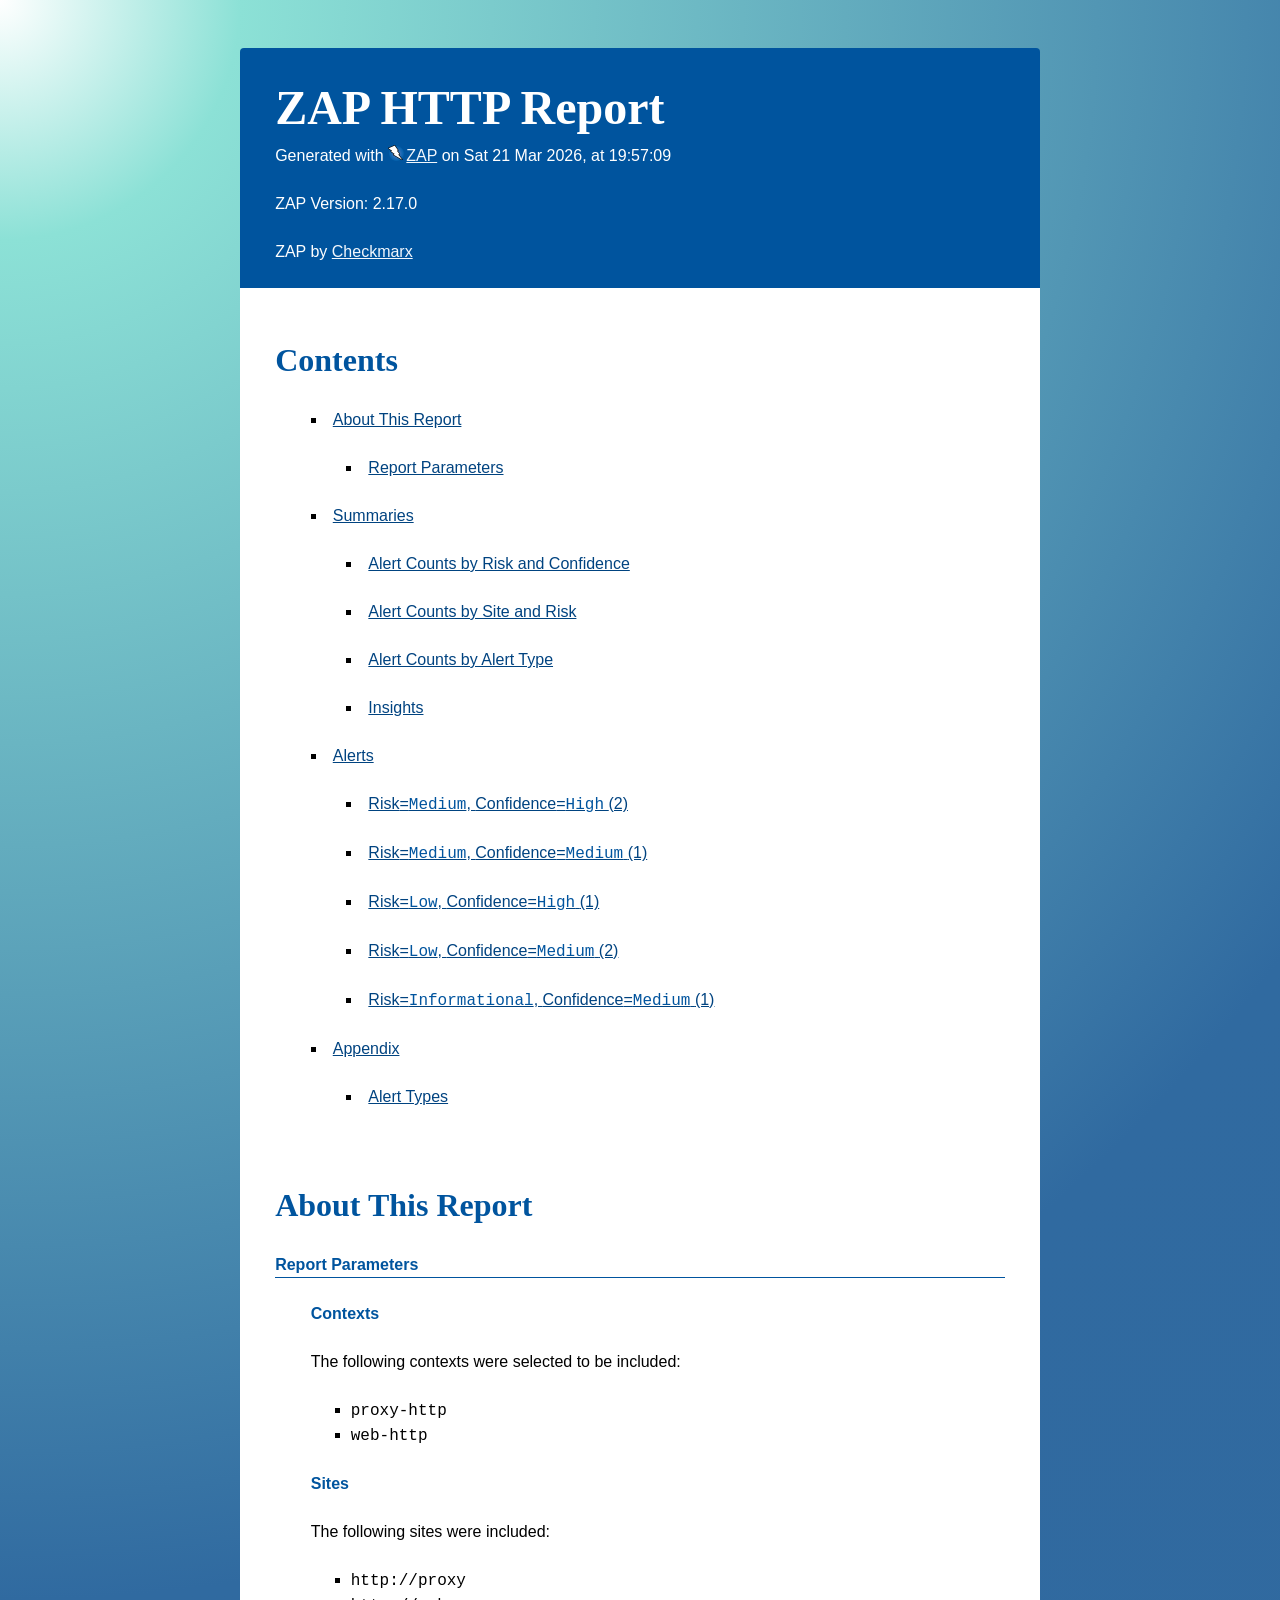
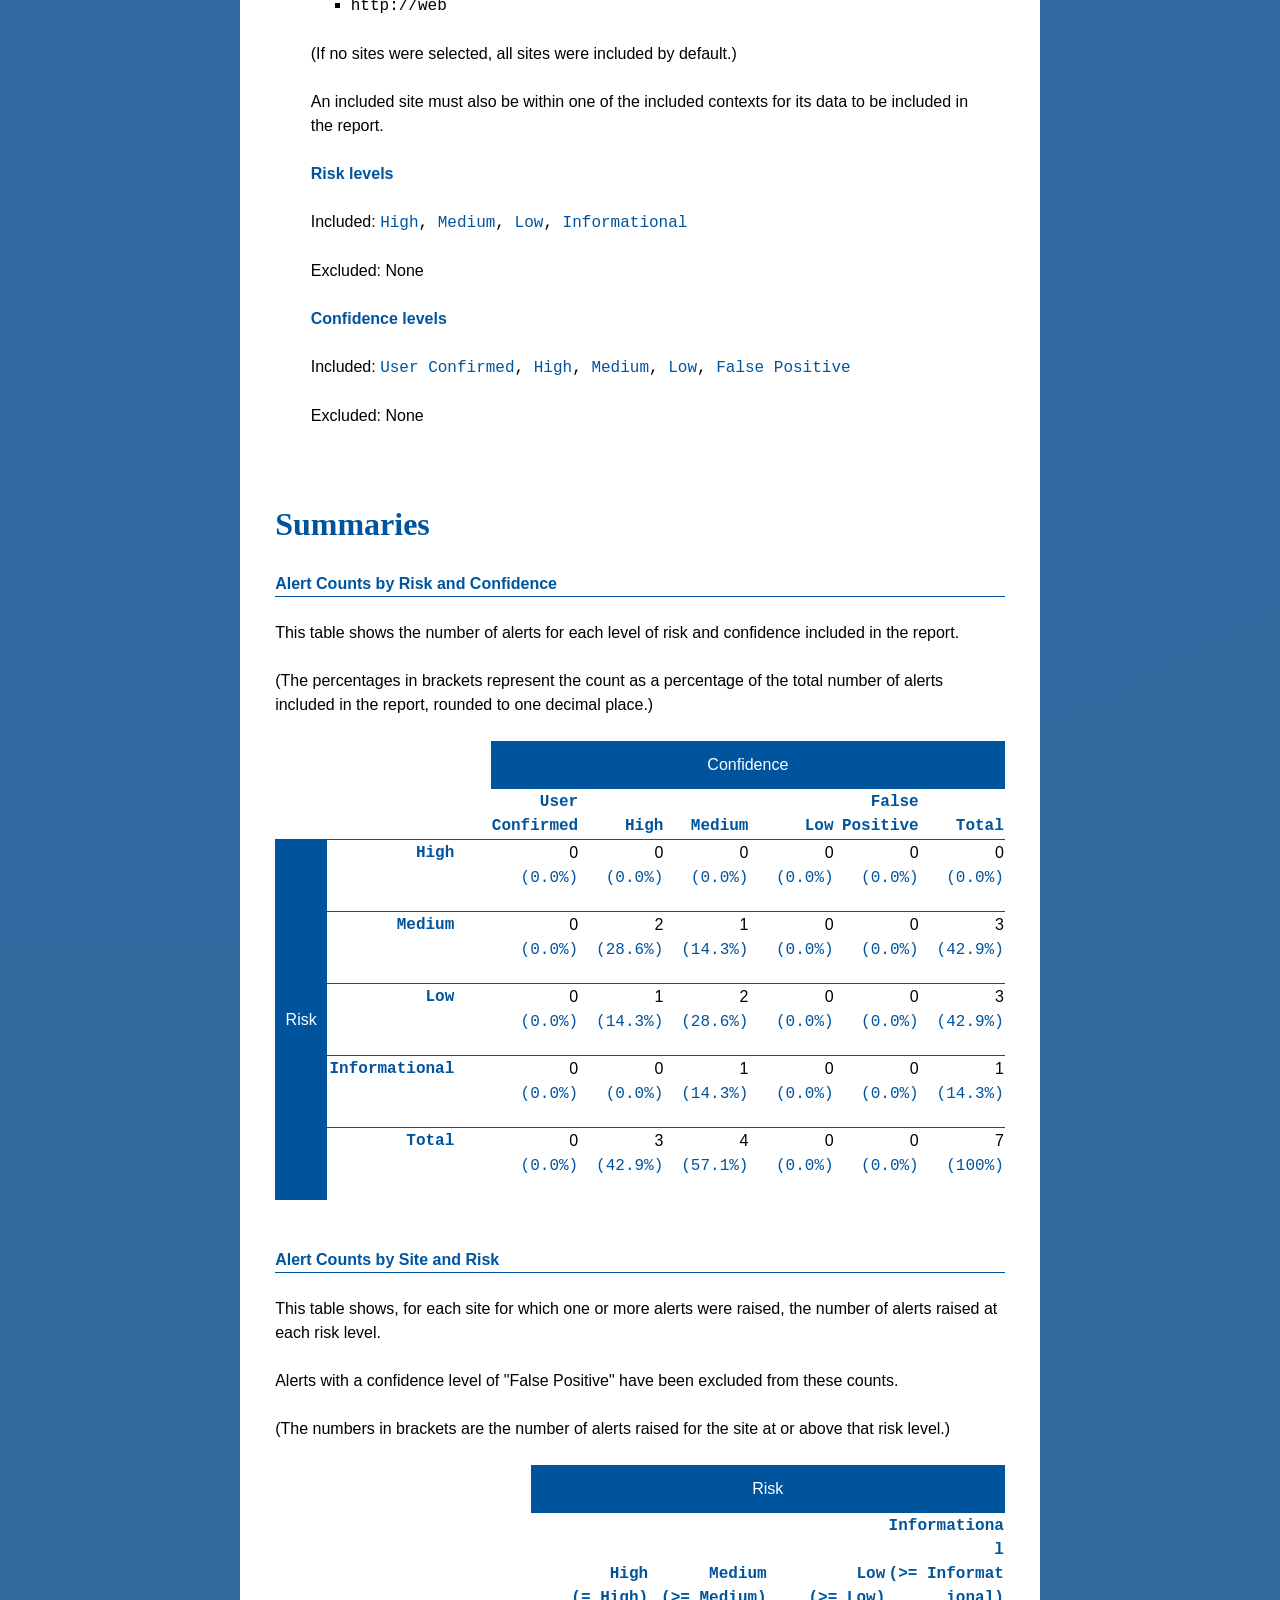
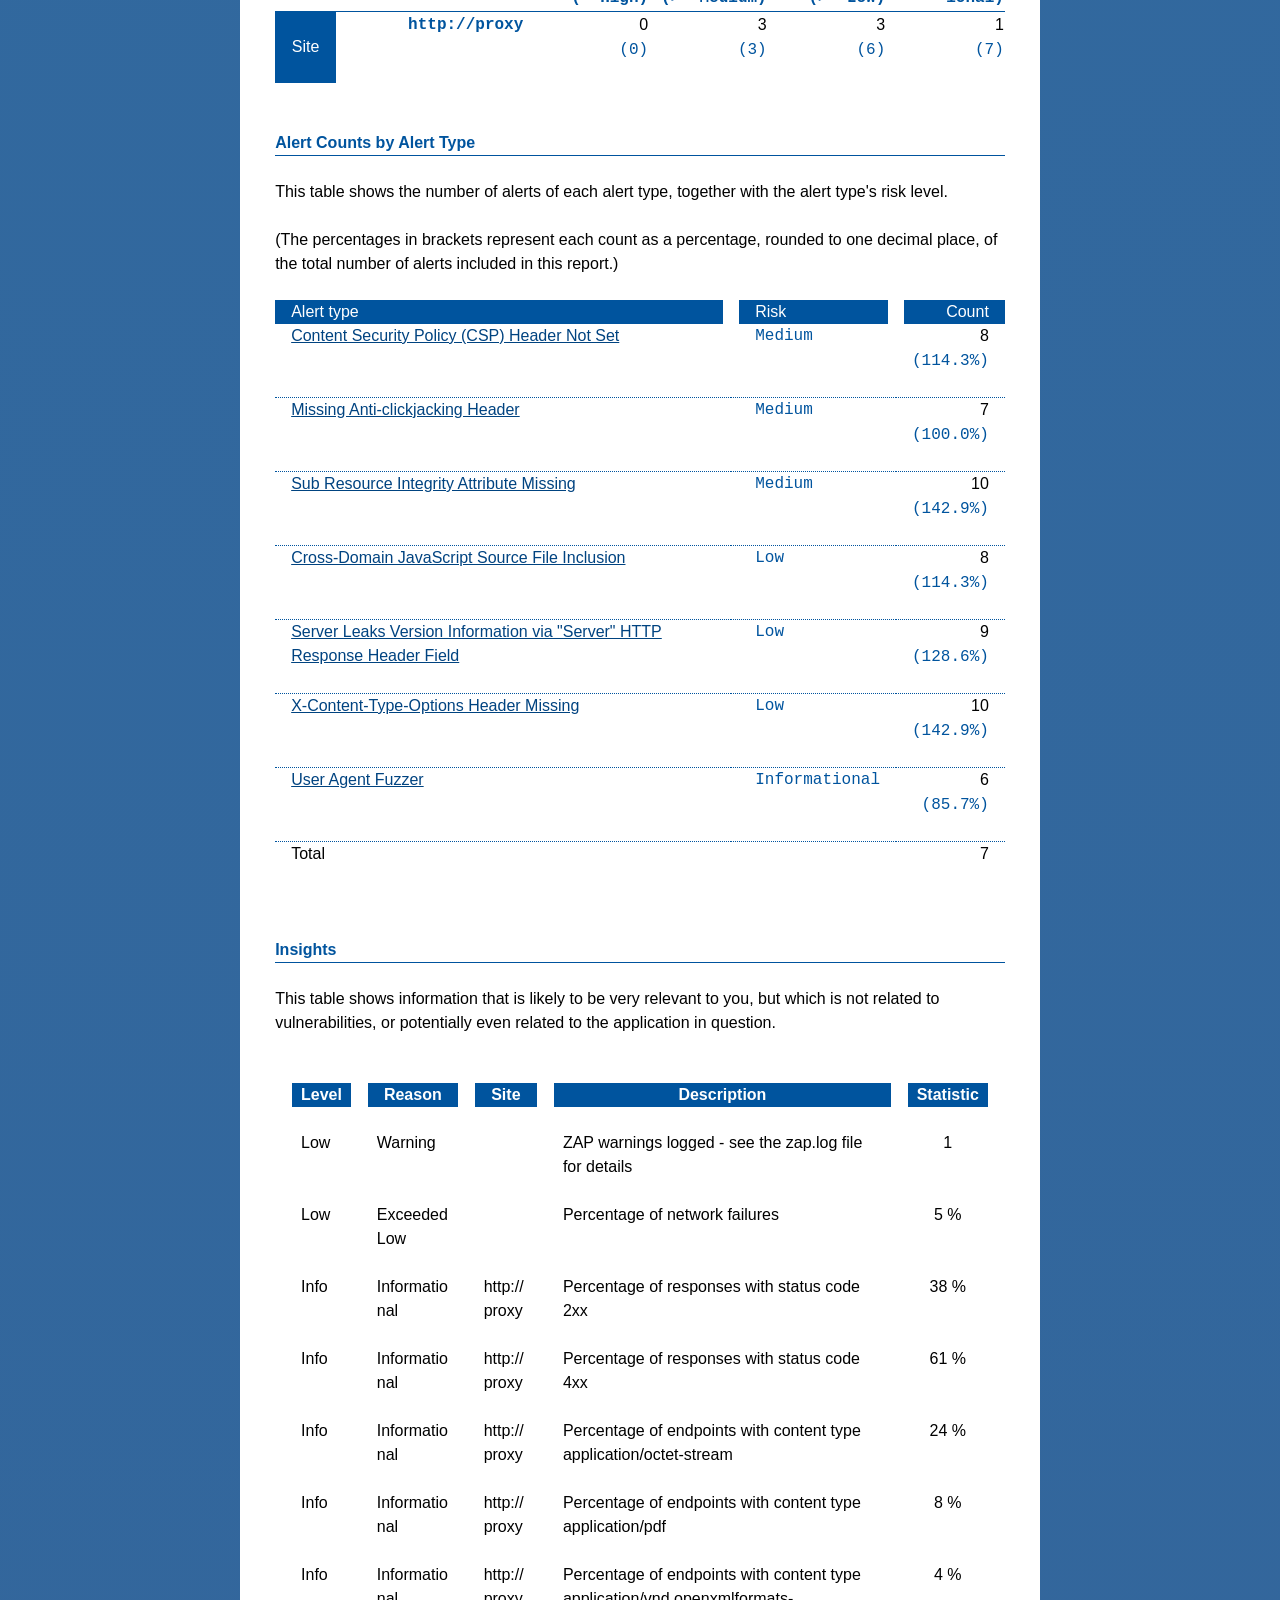
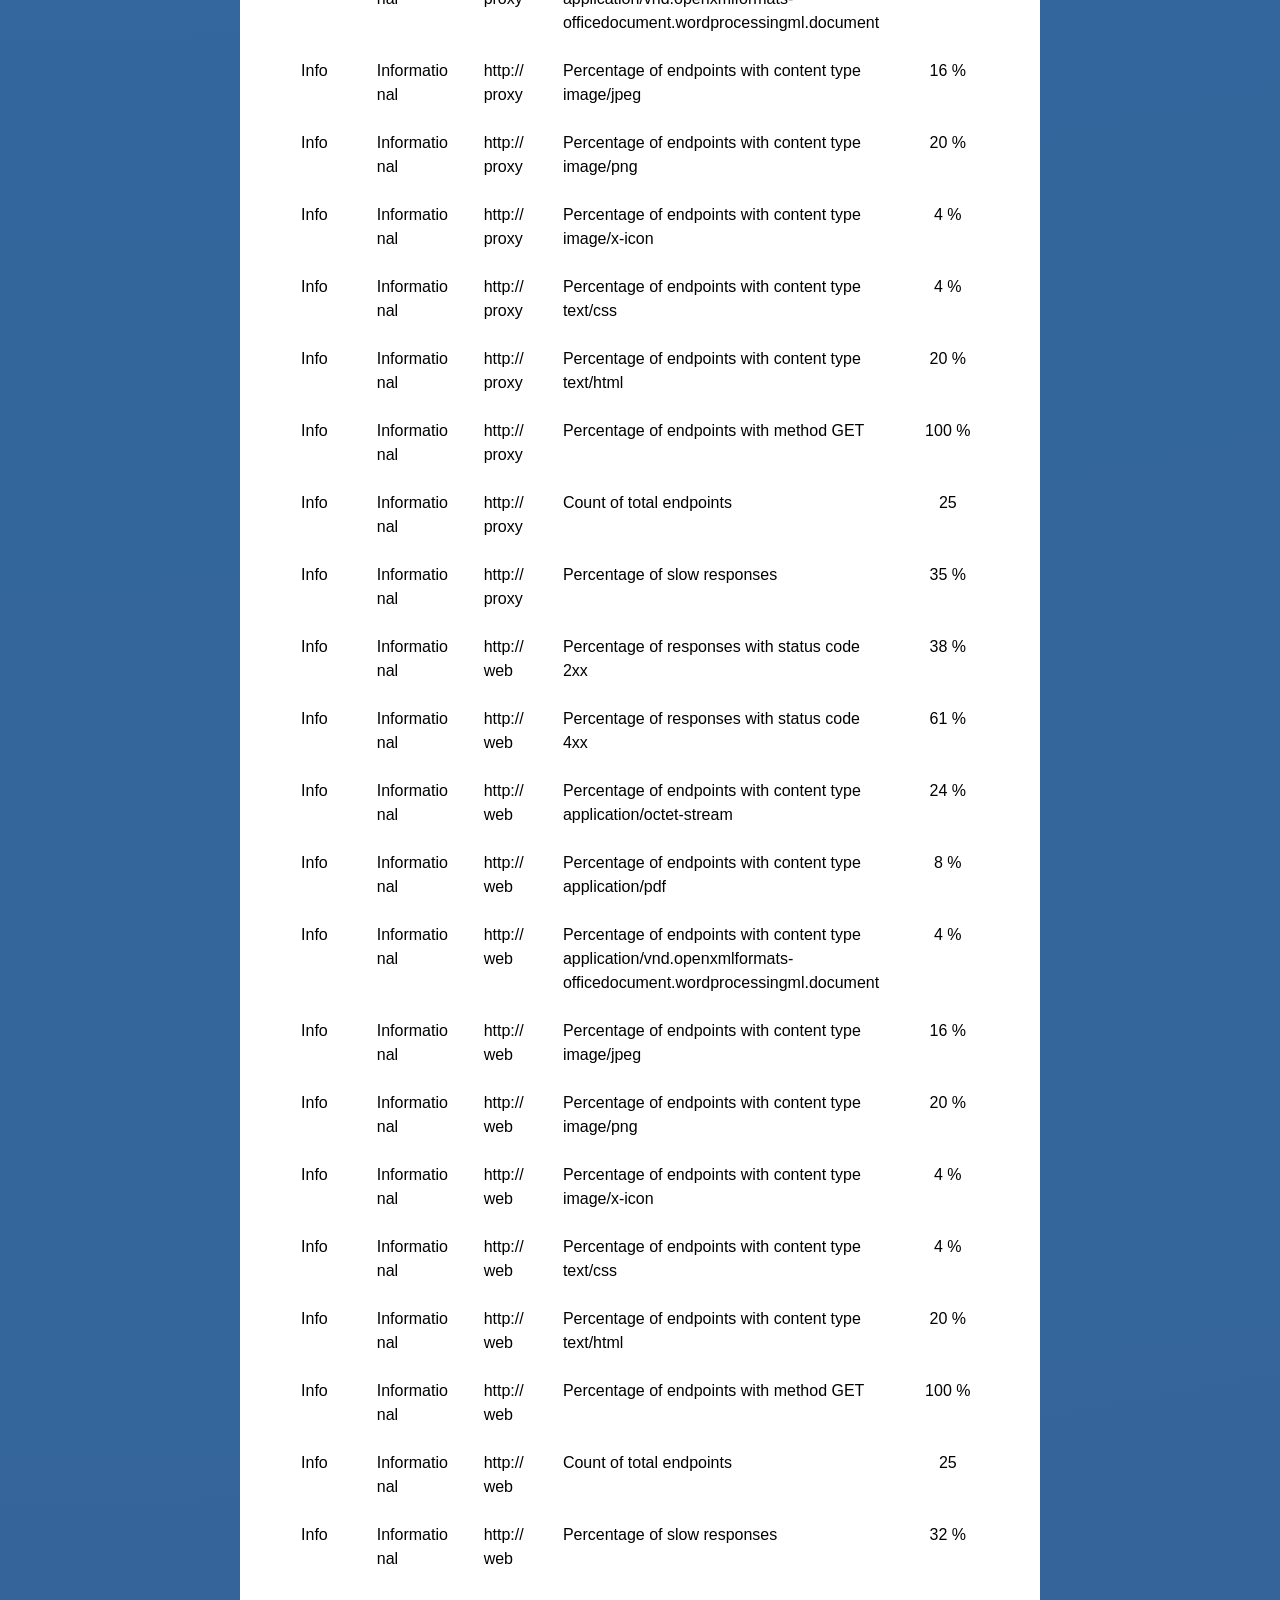
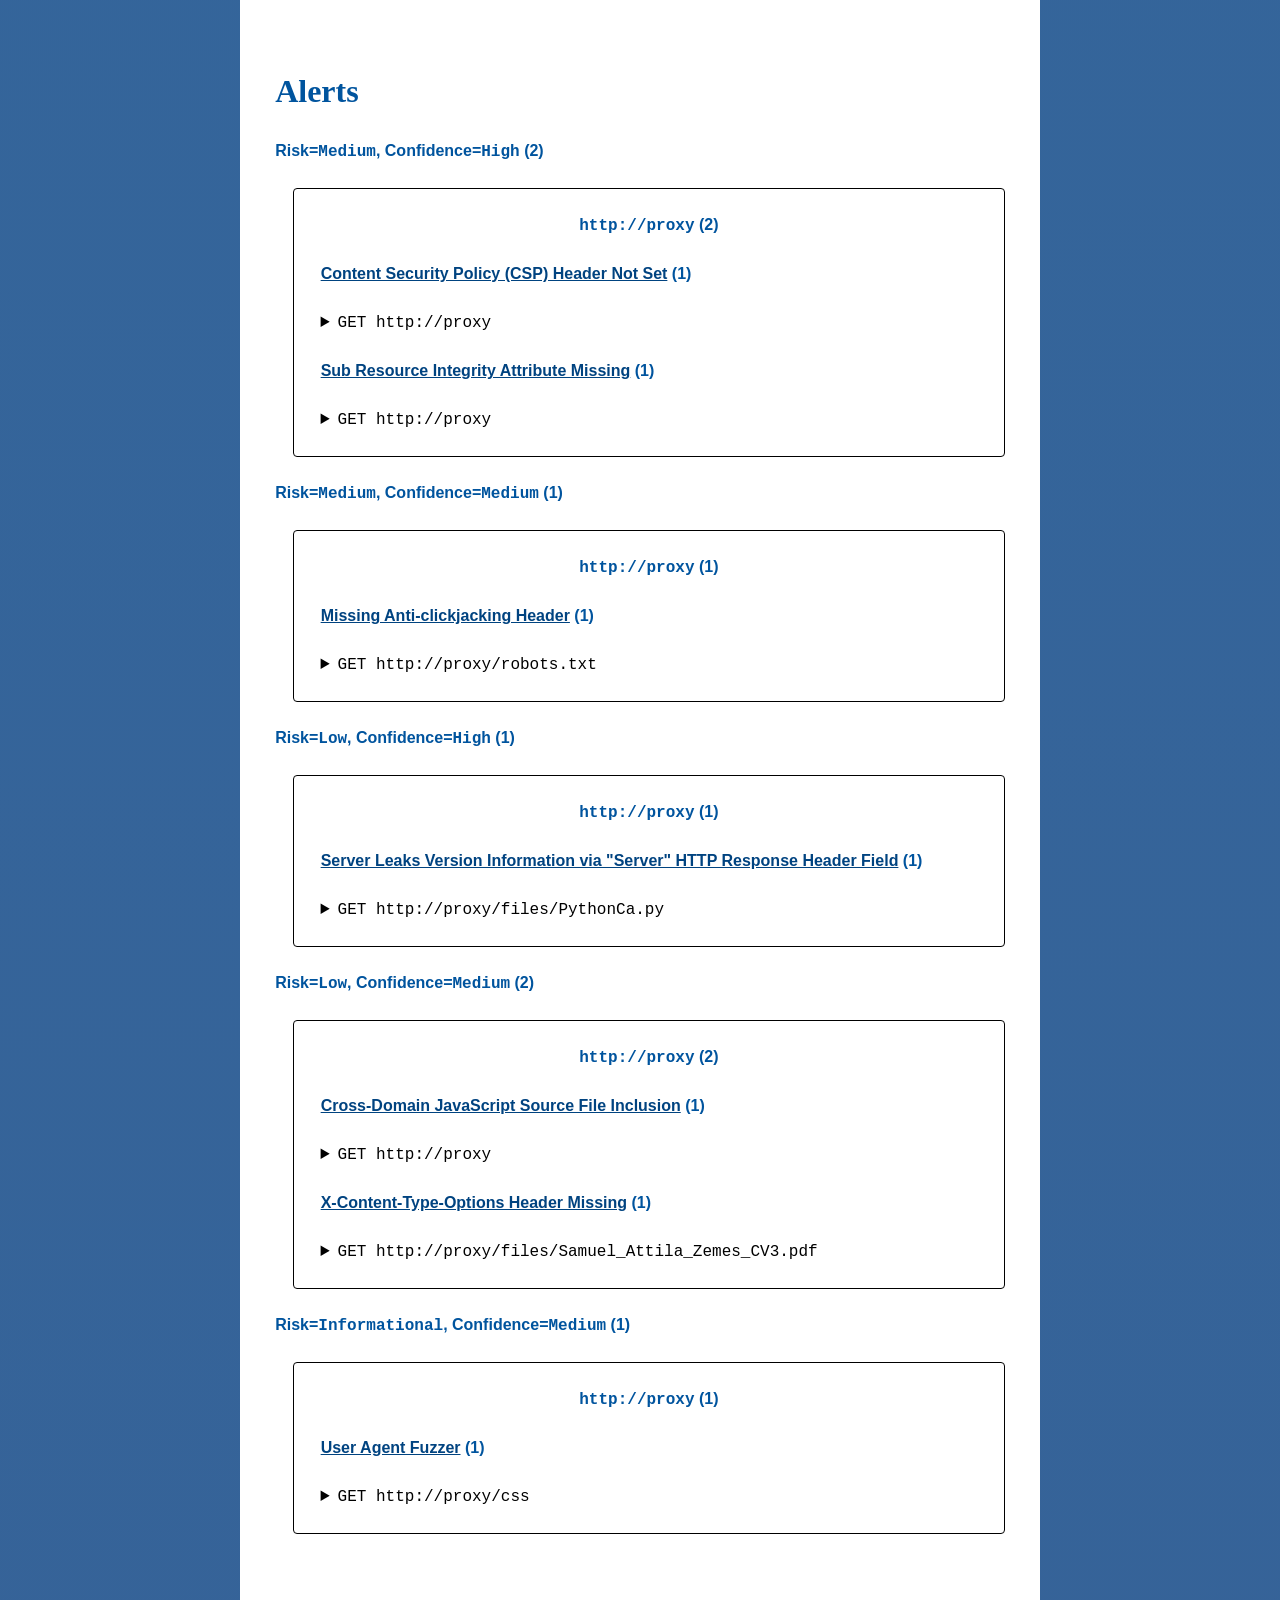
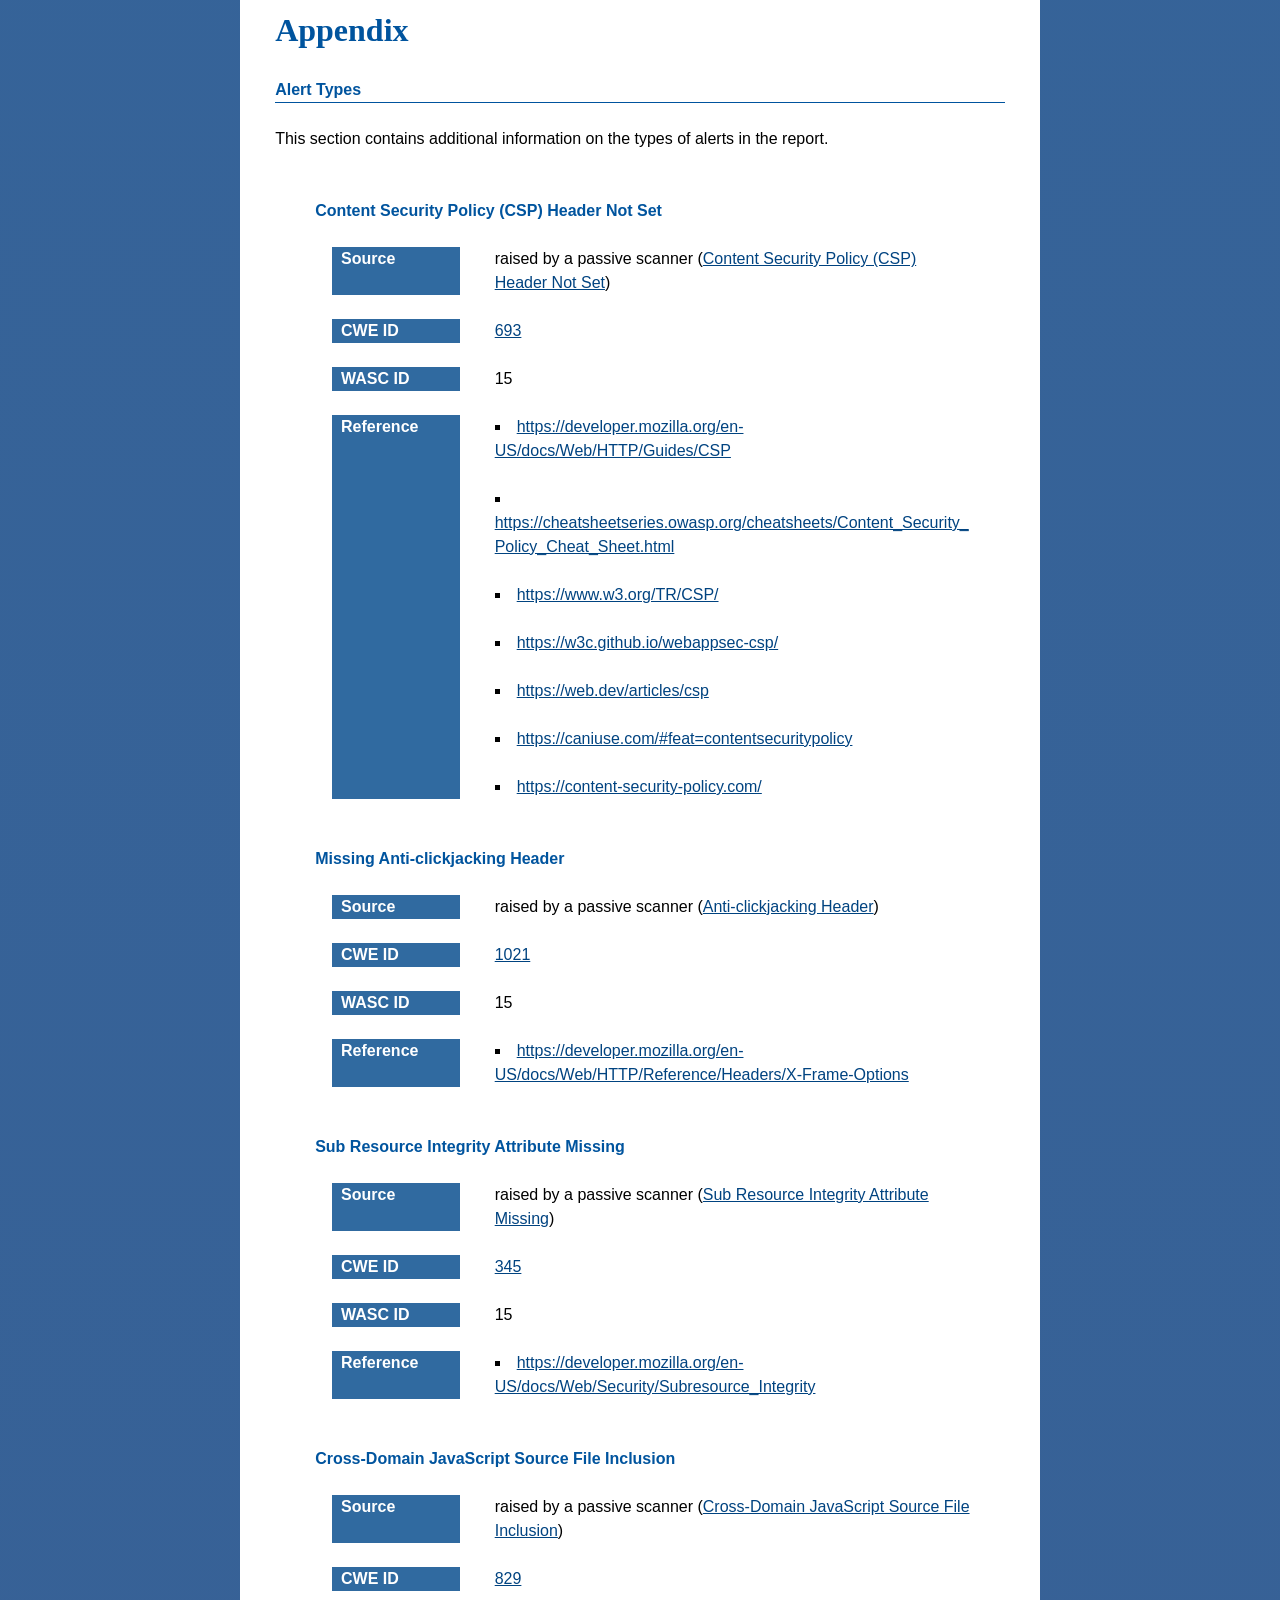
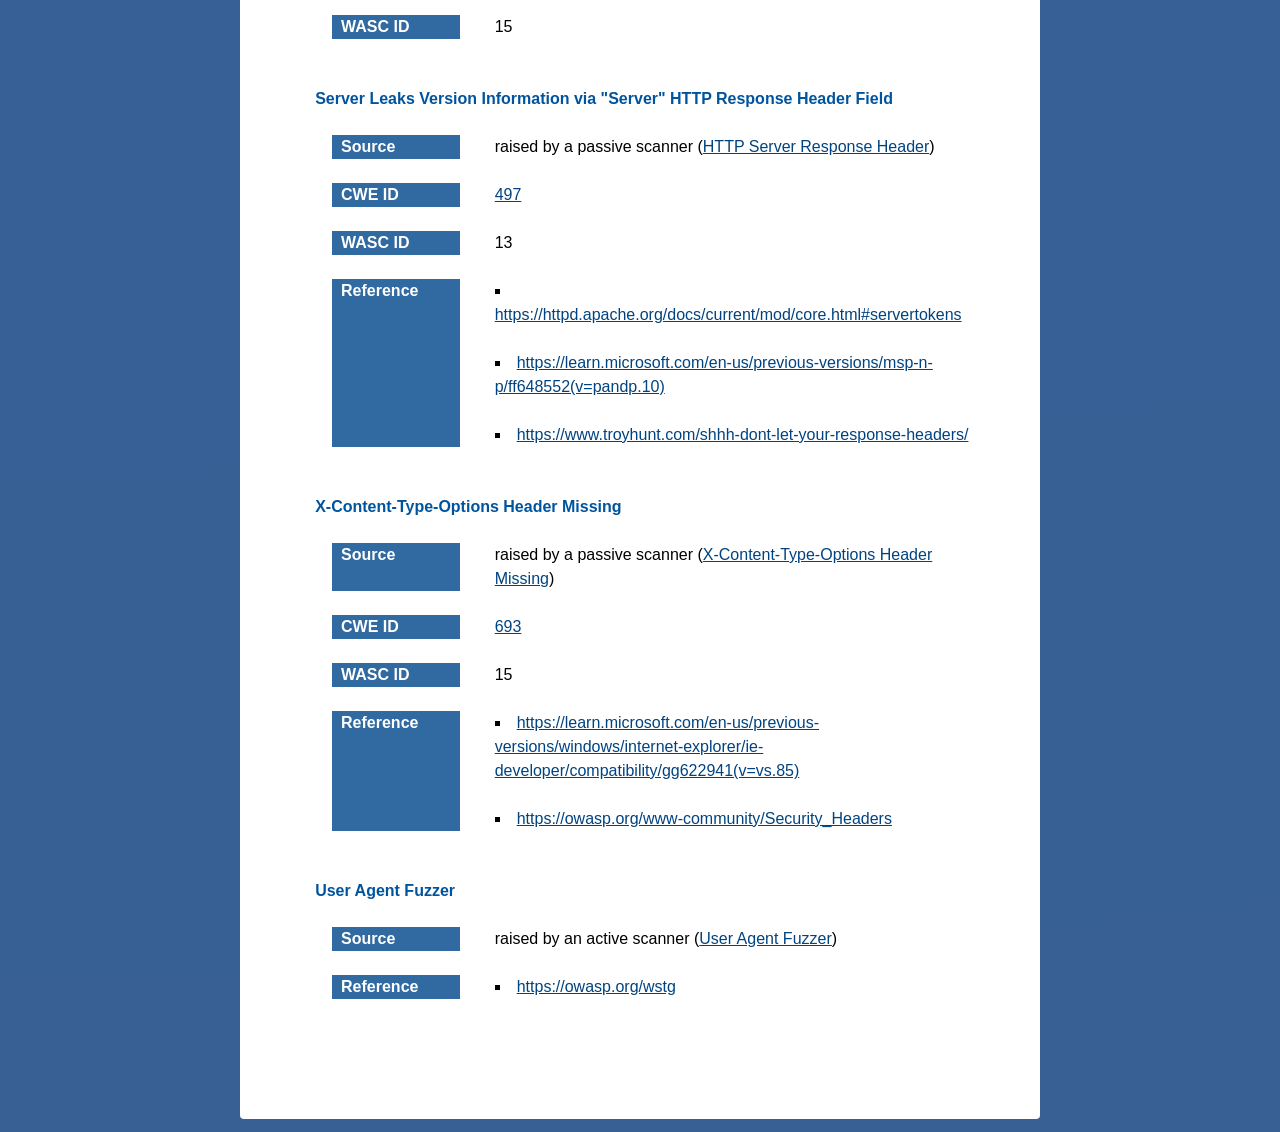
<file: zap-reports/zap-http-report.html>
<!DOCTYPE html>
<html lang="en">
<head>
<meta charset="utf-8">
<meta name="viewport" content="width=device-width, initial-scale=1">
<title>ZAP HTTP Report</title>
<link
	href="zap-http-report2/normalize/normalize.css" rel="stylesheet">
<link
	href="zap-http-report2/themes/original/main.css" rel="stylesheet">
<link
	href="zap-http-report2/themes/original/colors.css" rel="stylesheet">
</head>
<body>
	<header>
		<h1>ZAP HTTP Report</h1>
		<p>
			<span>Generated with</span> <a href="https://zaproxy.org"><img
				src="zap-http-report2/zap32x32.png" alt="The ZAP logo" class="zap-logo">ZAP</a>
			<span>on Sat 21 Mar 2026, at 19:57:09</span>
		</p>
		<p>ZAP Version: 2.17.0</p>
		<p>
			ZAP by <a href="https://checkmarx.com/">Checkmarx</a>
		</p>
	</header>

	<main>

		<section id="contents" class="contents">
			<h2>Contents</h2>
			<nav>
				<ol>
					<li><a
						href="#about-this-report">About This Report</a>
						<ol>
							
							<li><a
								href="#report-parameters">Report Parameters</a></li>
						</ol></li>
					<data-th-block>
					<li><a
						href="#summaries">Summaries</a>
						<ol>
							<li><a
								href="#risk-confidence-counts">Alert Counts by Risk and Confidence</a></li>
							<li><a
								href="#site-risk-counts">Alert Counts by Site and Risk</a></li>
							<li><a
								href="#alert-type-counts">Alert Counts by Alert Type</a></li>
							<li><a
								href="#insights">Insights</a></li>
						</ol></li>
					<li><a
						href="#alerts">Alerts</a>
						<ol>
							
							 
							
							
							
							
							<li><a
								href="#alerts--risk-2-confidence-3"><span>Risk</span>=<span
									class="risk-level">Medium</span>, <span>Confidence</span>=<span
									class="confidence-level">High</span> <span>(2)</span></a></li>
							
							<li><a
								href="#alerts--risk-2-confidence-2"><span>Risk</span>=<span
									class="risk-level">Medium</span>, <span>Confidence</span>=<span
									class="confidence-level">Medium</span> <span>(1)</span></a></li>
							
							
							
							
							  
							
							
							
							
							<li><a
								href="#alerts--risk-1-confidence-3"><span>Risk</span>=<span
									class="risk-level">Low</span>, <span>Confidence</span>=<span
									class="confidence-level">High</span> <span>(1)</span></a></li>
							
							<li><a
								href="#alerts--risk-1-confidence-2"><span>Risk</span>=<span
									class="risk-level">Low</span>, <span>Confidence</span>=<span
									class="confidence-level">Medium</span> <span>(2)</span></a></li>
							
							
							
							
							  
							
							
							
							
							
							
							<li><a
								href="#alerts--risk-0-confidence-2"><span>Risk</span>=<span
									class="risk-level">Informational</span>, <span>Confidence</span>=<span
									class="confidence-level">Medium</span> <span>(1)</span></a></li>
							
							
							
							
							  
						</ol></li>
					<li><a
						href="#appendix">Appendix</a>
						<ol>
							<li><a
								href="#alert-types">Alert Types</a></li>
						</ol></li>
					</data-th-block>
				</ol>
			</nav>
		</section>

		<section
			id="about-this-report" class="about-this-report">
			<h2>About This Report</h2>

			

			<section
				id="report-parameters">
				<h3>Report Parameters</h3>
				<div class="report-parameters--container">
					<h4>Contexts</h4>
					
					
					
					
					<p>The following contexts were selected to be included:</p>
					<ul class="contexts-list">
						<li><span
							class="context">proxy-http</span></li>
						<li><span
							class="context">web-http</span></li>
					</ul>
					  

					<h4>Sites</h4>
					
					<p>The following sites were included:</p>
					<ul class="sites-list">
						<li><span class="site">http://proxy</span></li>
						<li><span class="site">http://web</span></li>
					</ul>
					
					<p>(If no sites were selected, all sites were included by default.)</p>
					<p>An included site must also be within one of the included contexts for its data to be included in the report.</p>

					<h4>Risk levels</h4>
					<p>
						<span>Included</span>:
						 
						<span class="included-risk-codes"><span class="risk-level">High</span>, <span class="risk-level">Medium</span>, <span class="risk-level">Low</span>, <span class="risk-level">Informational</span></span>
					</p>
					<p>
						<span>Excluded</span>:
						 <span>None</span>
						
					</p>

					<h4>Confidence levels</h4>
					<p>
						<span>Included</span>:
						
						
						<span class="included-confidence-codes"><span class="confidence-level">User Confirmed</span>, <span class="confidence-level">High</span>, <span class="confidence-level">Medium</span>, <span class="confidence-level">Low</span>, <span class="confidence-level">False Positive</span></span>
					</p>
					<p>
						<span>Excluded</span>:
						
						<span>None</span>
						
					</p>
				</div>
			</section>
		</section>

		
		<section>
			
		</section>
		
		<section id="summaries" class="summaries">
			<h2>Summaries</h2>

			<section
				id="risk-confidence-counts">
				<h3>Alert Counts by Risk and Confidence</h3>
				<table class="risk-confidence-counts-table">
					<caption>
						<p>This table shows the number of alerts for each level of risk and confidence included in the report.</p>
						<p>(The percentages in brackets represent the count as a percentage of the total number of alerts included in the report, rounded to one decimal place.)</p>
					</caption>
					<colgroup>
						<col>
						<col>
					</colgroup>
					<colgroup>
						<col
							style="width: 11.666666666666666%"><col
							style="width: 11.666666666666666%"><col
							style="width: 11.666666666666666%"><col
							style="width: 11.666666666666666%"><col
							style="width: 11.666666666666666%">
						<col style="width: 11.666666666666666%">
					</colgroup>
					<thead>
						<tr>
							<td colspan="2" rowspan="2"></td>
							<th scope="colgroup"
								colspan="6">Confidence</th>
						</tr>
						<tr>
							<th scope="col">User Confirmed</th>
							<th scope="col">High</th>
							<th scope="col">Medium</th>
							<th scope="col">Low</th>
							<th scope="col">False Positive</th>
							<th scope="col">Total</th>
						</tr>
					</thead>
					<tbody>
						<tr>
							<th scope="rowgroup"
								rowspan="5">Risk</th>
							<th scope="row">High</th>
							<td><span>0</span><br> <span
								class="additional-info-percentages">(0.0%)</span></td>
							<td><span>0</span><br> <span
								class="additional-info-percentages">(0.0%)</span></td>
							<td><span>0</span><br> <span
								class="additional-info-percentages">(0.0%)</span></td>
							<td><span>0</span><br> <span
								class="additional-info-percentages">(0.0%)</span></td>
							<td><span>0</span><br> <span
								class="additional-info-percentages">(0.0%)</span></td>
							<td><span>0</span><br> <span class="additional-info-percentages">(0.0%)</span></td>
						</tr>
						<tr>
							
							<th scope="row">Medium</th>
							<td><span>0</span><br> <span
								class="additional-info-percentages">(0.0%)</span></td>
							<td><span>2</span><br> <span
								class="additional-info-percentages">(28.6%)</span></td>
							<td><span>1</span><br> <span
								class="additional-info-percentages">(14.3%)</span></td>
							<td><span>0</span><br> <span
								class="additional-info-percentages">(0.0%)</span></td>
							<td><span>0</span><br> <span
								class="additional-info-percentages">(0.0%)</span></td>
							<td><span>3</span><br> <span class="additional-info-percentages">(42.9%)</span></td>
						</tr>
						<tr>
							
							<th scope="row">Low</th>
							<td><span>0</span><br> <span
								class="additional-info-percentages">(0.0%)</span></td>
							<td><span>1</span><br> <span
								class="additional-info-percentages">(14.3%)</span></td>
							<td><span>2</span><br> <span
								class="additional-info-percentages">(28.6%)</span></td>
							<td><span>0</span><br> <span
								class="additional-info-percentages">(0.0%)</span></td>
							<td><span>0</span><br> <span
								class="additional-info-percentages">(0.0%)</span></td>
							<td><span>3</span><br> <span class="additional-info-percentages">(42.9%)</span></td>
						</tr>
						<tr>
							
							<th scope="row">Informational</th>
							<td><span>0</span><br> <span
								class="additional-info-percentages">(0.0%)</span></td>
							<td><span>0</span><br> <span
								class="additional-info-percentages">(0.0%)</span></td>
							<td><span>1</span><br> <span
								class="additional-info-percentages">(14.3%)</span></td>
							<td><span>0</span><br> <span
								class="additional-info-percentages">(0.0%)</span></td>
							<td><span>0</span><br> <span
								class="additional-info-percentages">(0.0%)</span></td>
							<td><span>1</span><br> <span class="additional-info-percentages">(14.3%)</span></td>
						</tr>
						<tr>
							<th scope="row">Total</th>
							<td><span>0</span><br> <span
								class="additional-info-percentages">(0.0%)</span></td>
							<td><span>3</span><br> <span
								class="additional-info-percentages">(42.9%)</span></td>
							<td><span>4</span><br> <span
								class="additional-info-percentages">(57.1%)</span></td>
							<td><span>0</span><br> <span
								class="additional-info-percentages">(0.0%)</span></td>
							<td><span>0</span><br> <span
								class="additional-info-percentages">(0.0%)</span></td>
							<td><span>7</span><br> <span
								class="additional-info-percentages">(100%)</span></td>
						</tr>
					</tbody>
				</table>
			</section>

			<section
				id="site-risk-counts">
				<h3>Alert Counts by Site and Risk</h3>
				<table class="site-risk-counts-table">
					<caption>
						<p>This table shows, for each site for which one or more alerts were raised, the number of alerts raised at each risk level.</p>
						<p>Alerts with a confidence level of &quot;False Positive&quot; have been excluded from these counts.</p>
						<p>(The numbers in brackets are the number of alerts raised for the site at or above that risk level.)</p>
					</caption>
					<colgroup>
						<col>
						<col>
					</colgroup>
					<colgroup>
						<col
							style="width: 16.25%"><col
							style="width: 16.25%"><col
							style="width: 16.25%"><col
							style="width: 16.25%">
					</colgroup>
					<thead>
						<tr>
							<td colspan="2" rowspan="2"></td>
							<th scope="colgroup" colspan="4">Risk</th>
						</tr>
						<tr>
							<th scope="col">
								<span>High</span><br>  <span
									class="additional-info-percentages">(= High)</span>  
							</th>
							<th scope="col">
								<span>Medium</span><br>   <span
									class="additional-info-percentages">(&gt;= Medium)</span> 
							</th>
							<th scope="col">
								<span>Low</span><br>   <span
									class="additional-info-percentages">(&gt;= Low)</span> 
							</th>
							<th scope="col">
								<span>Informational</span><br>   <span
									class="additional-info-percentages">(&gt;= Informational)</span> 
							</th>
						</tr>
					</thead>
					<tbody>
						<tr>
							<th scope="rowgroup"
								rowspan="1">Site</th>
							<th scope="row">http://proxy</th>
							
							<td><span>0</span><br> <span
								class="additional-info-percentages">(0)</span></td>
							<td><span>3</span><br> <span
								class="additional-info-percentages">(3)</span></td>
							<td><span>3</span><br> <span
								class="additional-info-percentages">(6)</span></td>
							<td><span>1</span><br> <span
								class="additional-info-percentages">(7)</span></td>
							
						</tr>
					</tbody>
				</table>
			</section>

			<section
				id="alert-type-counts">
				<h3>Alert Counts by Alert Type</h3>
				<table class="alert-type-counts-table">
					<caption>
						<p>This table shows the number of alerts of each alert type, together with the alert type&#39;s risk level.</p>
						<p>(The percentages in brackets represent each count as a percentage, rounded to one decimal place, of the total number of alerts included in this report.)</p>
					</caption>
					<thead>
						<tr>
							<th scope="col">Alert type</th>
							<th scope="col">Risk</th>
							<th scope="col">Count</th>
						</tr>
					</thead>
					<tbody>
						<tr>
							<th scope="row"><a
								href="#alert-type-0">Content Security Policy (CSP) Header Not Set</a></th>
							<td class="risk-level">Medium</td>
							<td><span>8</span><br> <span
								class="additional-info-percentages">(114.3%)</span></td>
						</tr>
						<tr>
							<th scope="row"><a
								href="#alert-type-1">Missing Anti-clickjacking Header</a></th>
							<td class="risk-level">Medium</td>
							<td><span>7</span><br> <span
								class="additional-info-percentages">(100.0%)</span></td>
						</tr>
						<tr>
							<th scope="row"><a
								href="#alert-type-2">Sub Resource Integrity Attribute Missing</a></th>
							<td class="risk-level">Medium</td>
							<td><span>10</span><br> <span
								class="additional-info-percentages">(142.9%)</span></td>
						</tr>
						<tr>
							<th scope="row"><a
								href="#alert-type-3">Cross-Domain JavaScript Source File Inclusion</a></th>
							<td class="risk-level">Low</td>
							<td><span>8</span><br> <span
								class="additional-info-percentages">(114.3%)</span></td>
						</tr>
						<tr>
							<th scope="row"><a
								href="#alert-type-4">Server Leaks Version Information via &quot;Server&quot; HTTP Response Header Field</a></th>
							<td class="risk-level">Low</td>
							<td><span>9</span><br> <span
								class="additional-info-percentages">(128.6%)</span></td>
						</tr>
						<tr>
							<th scope="row"><a
								href="#alert-type-5">X-Content-Type-Options Header Missing</a></th>
							<td class="risk-level">Low</td>
							<td><span>10</span><br> <span
								class="additional-info-percentages">(142.9%)</span></td>
						</tr>
						<tr>
							<th scope="row"><a
								href="#alert-type-6">User Agent Fuzzer</a></th>
							<td class="risk-level">Informational</td>
							<td><span>6</span><br> <span
								class="additional-info-percentages">(85.7%)</span></td>
						</tr>
					</tbody>
					<tfoot>
						<tr>
							<th scope="row">Total</th>
							<td></td>
							<td>7</td>
						</tr>
					</tfoot>
				</table>
			</section>
			
			<section
				id="insights">
				<h3 class="left-header">Insights</h3>
				<table class="insights-table">
						<caption>
						<p>This table shows information that is likely to be very relevant to you, but which is not related to vulnerabilities, or potentially even related to the application in question.</p>
					</caption>
					<thead>
					<tr>
						<th scope="col">Level</th>
						<th scope="col">Reason</th>
						<th scope="col">Site</th>
						<th scope="col">Description</th>
						<th scope="col">Statistic</th>
					</tr>
					</thead>
					<tbody>
					
						<tr>
						<td class="risk-1">
							<div>Low</div>
						</td>
						<td>
							<div>Warning</div>
						</td>
						<td>
							<div></div>
						</td>
						<td>
							<div>ZAP warnings logged - see the zap.log file for details</div>
						</td>
						<td align="center">
							<div>1   </div>
						</td>
						</tr>
					
						<tr>
						<td class="risk-1">
							<div>Low</div>
						</td>
						<td>
							<div>Exceeded Low</div>
						</td>
						<td>
							<div></div>
						</td>
						<td>
							<div>Percentage of network failures</div>
						</td>
						<td align="center">
							<div>5 %</div>
						</td>
						</tr>
					
						<tr>
						<td class="risk-0">
							<div>Info</div>
						</td>
						<td>
							<div>Informational</div>
						</td>
						<td>
							<div>http://proxy</div>
						</td>
						<td>
							<div>Percentage of responses with status code 2xx</div>
						</td>
						<td align="center">
							<div>38 %</div>
						</td>
						</tr>
					
						<tr>
						<td class="risk-0">
							<div>Info</div>
						</td>
						<td>
							<div>Informational</div>
						</td>
						<td>
							<div>http://proxy</div>
						</td>
						<td>
							<div>Percentage of responses with status code 4xx</div>
						</td>
						<td align="center">
							<div>61 %</div>
						</td>
						</tr>
					
						<tr>
						<td class="risk-0">
							<div>Info</div>
						</td>
						<td>
							<div>Informational</div>
						</td>
						<td>
							<div>http://proxy</div>
						</td>
						<td>
							<div>Percentage of endpoints with content type application/octet-stream</div>
						</td>
						<td align="center">
							<div>24 %</div>
						</td>
						</tr>
					
						<tr>
						<td class="risk-0">
							<div>Info</div>
						</td>
						<td>
							<div>Informational</div>
						</td>
						<td>
							<div>http://proxy</div>
						</td>
						<td>
							<div>Percentage of endpoints with content type application/pdf</div>
						</td>
						<td align="center">
							<div>8 %</div>
						</td>
						</tr>
					
						<tr>
						<td class="risk-0">
							<div>Info</div>
						</td>
						<td>
							<div>Informational</div>
						</td>
						<td>
							<div>http://proxy</div>
						</td>
						<td>
							<div>Percentage of endpoints with content type application/vnd.openxmlformats-officedocument.wordprocessingml.document</div>
						</td>
						<td align="center">
							<div>4 %</div>
						</td>
						</tr>
					
						<tr>
						<td class="risk-0">
							<div>Info</div>
						</td>
						<td>
							<div>Informational</div>
						</td>
						<td>
							<div>http://proxy</div>
						</td>
						<td>
							<div>Percentage of endpoints with content type image/jpeg</div>
						</td>
						<td align="center">
							<div>16 %</div>
						</td>
						</tr>
					
						<tr>
						<td class="risk-0">
							<div>Info</div>
						</td>
						<td>
							<div>Informational</div>
						</td>
						<td>
							<div>http://proxy</div>
						</td>
						<td>
							<div>Percentage of endpoints with content type image/png</div>
						</td>
						<td align="center">
							<div>20 %</div>
						</td>
						</tr>
					
						<tr>
						<td class="risk-0">
							<div>Info</div>
						</td>
						<td>
							<div>Informational</div>
						</td>
						<td>
							<div>http://proxy</div>
						</td>
						<td>
							<div>Percentage of endpoints with content type image/x-icon</div>
						</td>
						<td align="center">
							<div>4 %</div>
						</td>
						</tr>
					
						<tr>
						<td class="risk-0">
							<div>Info</div>
						</td>
						<td>
							<div>Informational</div>
						</td>
						<td>
							<div>http://proxy</div>
						</td>
						<td>
							<div>Percentage of endpoints with content type text/css</div>
						</td>
						<td align="center">
							<div>4 %</div>
						</td>
						</tr>
					
						<tr>
						<td class="risk-0">
							<div>Info</div>
						</td>
						<td>
							<div>Informational</div>
						</td>
						<td>
							<div>http://proxy</div>
						</td>
						<td>
							<div>Percentage of endpoints with content type text/html</div>
						</td>
						<td align="center">
							<div>20 %</div>
						</td>
						</tr>
					
						<tr>
						<td class="risk-0">
							<div>Info</div>
						</td>
						<td>
							<div>Informational</div>
						</td>
						<td>
							<div>http://proxy</div>
						</td>
						<td>
							<div>Percentage of endpoints with method GET</div>
						</td>
						<td align="center">
							<div>100 %</div>
						</td>
						</tr>
					
						<tr>
						<td class="risk-0">
							<div>Info</div>
						</td>
						<td>
							<div>Informational</div>
						</td>
						<td>
							<div>http://proxy</div>
						</td>
						<td>
							<div>Count of total endpoints</div>
						</td>
						<td align="center">
							<div>25   </div>
						</td>
						</tr>
					
						<tr>
						<td class="risk-0">
							<div>Info</div>
						</td>
						<td>
							<div>Informational</div>
						</td>
						<td>
							<div>http://proxy</div>
						</td>
						<td>
							<div>Percentage of slow responses</div>
						</td>
						<td align="center">
							<div>35 %</div>
						</td>
						</tr>
					
						<tr>
						<td class="risk-0">
							<div>Info</div>
						</td>
						<td>
							<div>Informational</div>
						</td>
						<td>
							<div>http://web</div>
						</td>
						<td>
							<div>Percentage of responses with status code 2xx</div>
						</td>
						<td align="center">
							<div>38 %</div>
						</td>
						</tr>
					
						<tr>
						<td class="risk-0">
							<div>Info</div>
						</td>
						<td>
							<div>Informational</div>
						</td>
						<td>
							<div>http://web</div>
						</td>
						<td>
							<div>Percentage of responses with status code 4xx</div>
						</td>
						<td align="center">
							<div>61 %</div>
						</td>
						</tr>
					
						<tr>
						<td class="risk-0">
							<div>Info</div>
						</td>
						<td>
							<div>Informational</div>
						</td>
						<td>
							<div>http://web</div>
						</td>
						<td>
							<div>Percentage of endpoints with content type application/octet-stream</div>
						</td>
						<td align="center">
							<div>24 %</div>
						</td>
						</tr>
					
						<tr>
						<td class="risk-0">
							<div>Info</div>
						</td>
						<td>
							<div>Informational</div>
						</td>
						<td>
							<div>http://web</div>
						</td>
						<td>
							<div>Percentage of endpoints with content type application/pdf</div>
						</td>
						<td align="center">
							<div>8 %</div>
						</td>
						</tr>
					
						<tr>
						<td class="risk-0">
							<div>Info</div>
						</td>
						<td>
							<div>Informational</div>
						</td>
						<td>
							<div>http://web</div>
						</td>
						<td>
							<div>Percentage of endpoints with content type application/vnd.openxmlformats-officedocument.wordprocessingml.document</div>
						</td>
						<td align="center">
							<div>4 %</div>
						</td>
						</tr>
					
						<tr>
						<td class="risk-0">
							<div>Info</div>
						</td>
						<td>
							<div>Informational</div>
						</td>
						<td>
							<div>http://web</div>
						</td>
						<td>
							<div>Percentage of endpoints with content type image/jpeg</div>
						</td>
						<td align="center">
							<div>16 %</div>
						</td>
						</tr>
					
						<tr>
						<td class="risk-0">
							<div>Info</div>
						</td>
						<td>
							<div>Informational</div>
						</td>
						<td>
							<div>http://web</div>
						</td>
						<td>
							<div>Percentage of endpoints with content type image/png</div>
						</td>
						<td align="center">
							<div>20 %</div>
						</td>
						</tr>
					
						<tr>
						<td class="risk-0">
							<div>Info</div>
						</td>
						<td>
							<div>Informational</div>
						</td>
						<td>
							<div>http://web</div>
						</td>
						<td>
							<div>Percentage of endpoints with content type image/x-icon</div>
						</td>
						<td align="center">
							<div>4 %</div>
						</td>
						</tr>
					
						<tr>
						<td class="risk-0">
							<div>Info</div>
						</td>
						<td>
							<div>Informational</div>
						</td>
						<td>
							<div>http://web</div>
						</td>
						<td>
							<div>Percentage of endpoints with content type text/css</div>
						</td>
						<td align="center">
							<div>4 %</div>
						</td>
						</tr>
					
						<tr>
						<td class="risk-0">
							<div>Info</div>
						</td>
						<td>
							<div>Informational</div>
						</td>
						<td>
							<div>http://web</div>
						</td>
						<td>
							<div>Percentage of endpoints with content type text/html</div>
						</td>
						<td align="center">
							<div>20 %</div>
						</td>
						</tr>
					
						<tr>
						<td class="risk-0">
							<div>Info</div>
						</td>
						<td>
							<div>Informational</div>
						</td>
						<td>
							<div>http://web</div>
						</td>
						<td>
							<div>Percentage of endpoints with method GET</div>
						</td>
						<td align="center">
							<div>100 %</div>
						</td>
						</tr>
					
						<tr>
						<td class="risk-0">
							<div>Info</div>
						</td>
						<td>
							<div>Informational</div>
						</td>
						<td>
							<div>http://web</div>
						</td>
						<td>
							<div>Count of total endpoints</div>
						</td>
						<td align="center">
							<div>25   </div>
						</td>
						</tr>
					
						<tr>
						<td class="risk-0">
							<div>Info</div>
						</td>
						<td>
							<div>Informational</div>
						</td>
						<td>
							<div>http://web</div>
						</td>
						<td>
							<div>Percentage of slow responses</div>
						</td>
						<td align="center">
							<div>32 %</div>
						</td>
						</tr>
					
					</tbody>
				</table>
			</section>
		</section>

		<section id="alerts" class="alerts">
			<h2>Alerts</h2>
			<ol>
				
				 
				 
				
				
				<li id="alerts--risk-2-confidence-3">
					<h3>
						<span>Risk</span>=<span
							class="risk-level">Medium</span>, <span>Confidence</span>=<span
							class="confidence-level">High</span> <span>(2)</span>
					</h3>
					<ol>
						
						<li class="alerts--site-li">
							<h4>
								<span class="site">http://proxy</span> <span>(2)</span>
							</h4>
							<ol>
								
								<li>
									<h5>
										<a
											href="#alert-type-0">Content Security Policy (CSP) Header Not Set</a> <span>(1)</span>
									</h5>
									<ol>
										<li><details>
												<summary>
													<span class="request-method-n-url">GET http://proxy</span>
												</summary>
												
<table class="alerts-table">
	<tr>
		<th scope="row">Alert tags</th>
		<td>
			<ul class="alert-tags-list">
				<li>
					<span><a href="https://owasp.org/Top10/A05_2021-Security_Misconfiguration/">OWASP_2021_A05</a></span> 
				</li>
				<li>
					 <span>POLICY_QA_STD = </span>
				</li>
				<li>
					 <span>POLICY_PENTEST = </span>
				</li>
				<li>
					<span><a href="https://www.zaproxy.org/docs/desktop/addons/common-library/alerttags/#systemic">SYSTEMIC</a></span> 
				</li>
				<li>
					<span><a href="https://cwe.mitre.org/data/definitions/693.html">CWE-693</a></span> 
				</li>
				<li>
					<span><a href="https://owasp.org/www-project-top-ten/2017/A6_2017-Security_Misconfiguration.html">OWASP_2017_A06</a></span> 
				</li>
			</ul>
		</td>
	</tr>
	<tr>
		<th scope="row">Alert description</th>
		<td> 
<p>Content Security Policy (CSP) is an added layer of security that helps to detect and mitigate certain types of attacks, including Cross Site Scripting (XSS) and data injection attacks. These attacks are used for everything from data theft to site defacement or distribution of malware. CSP provides a set of standard HTTP headers that allow website owners to declare approved sources of content that browsers should be allowed to load on that page — covered types are JavaScript, CSS, HTML frames, fonts, images and embeddable objects such as Java applets, ActiveX, audio and video files.</p>
 </td>
	</tr>
	
	<tr>
		<th scope="row">Request</th>
		<td><details open="open">
				<summary>Request line and header section (210 bytes)</summary>
				
				<pre><code>GET http://proxy HTTP/1.1
host: proxy
user-agent: Mozilla/5.0 (Windows NT 10.0; Win64; x64) AppleWebKit/537.36 (KHTML, like Gecko) Chrome/141.0.0.0 Safari/537.36
pragma: no-cache
cache-control: no-cache

</code></pre>
				
				
			</details> <details class="request-body" open="open">
				<summary>Request body (0 bytes)</summary>
				
				<pre><code></code></pre>
				
				
			</details></td>
	</tr>
	<tr>
		<th scope="row">Response</th>
		<td><details open="open">
				<summary>Status line and header section (241 bytes)</summary>
				
				<pre><code>HTTP/1.1 200 OK
Server: nginx/1.29.5
Date: Sat, 21 Mar 2026 19:47:31 GMT
Content-Type: text/html
Content-Length: 42543
Connection: keep-alive
Last-Modified: Fri, 02 Jan 2026 16:17:15 GMT
ETag: &quot;6957ef8b-a62f&quot;
Accept-Ranges: bytes

</code></pre>
				
				
			</details> <details class="response-body">
				<summary>Response body (42543 bytes)</summary>
				
				<pre><code>&lt;!doctype html&gt;
&lt;html lang=&quot;en&quot;&gt;
  &lt;head&gt;
    &lt;meta charset=&quot;utf-8&quot;&gt;
    &lt;meta name=&quot;viewport&quot; content=&quot;width=device-width, initial-scale=1&quot;&gt;
    &lt;title&gt;Samuel Attila Zemes - Cloud Computing Portfolio&lt;/title&gt;

    &lt;!-- Bootstrap 5 official Refference --&gt;
    &lt;link
      href=&quot;https://cdn.jsdelivr.net/npm/bootstrap@5.3.3/dist/css/bootstrap.min.css&quot;
      rel=&quot;stylesheet&quot;&gt;

    &lt;!-- CSS Style Sheet Link --&gt;
    &lt;link rel=&quot;stylesheet&quot; href=&quot;css/styles.css&quot;&gt;
    &lt;!--Favicon Link--&gt;
    &lt;link rel=&quot;icon&quot; type=&quot;image/png&quot; href=&quot;images/favicon.ico&quot;&gt;
  &lt;/head&gt;

  &lt;!-- Scrollspy Bootstrap Active Menu  --&gt;
  &lt;body data-bs-spy=&quot;scroll&quot; data-bs-target=&quot;#mainNavbar&quot; data-bs-smooth-scroll=&quot;true&quot;&gt;

    &lt;!-- HERO Header Section --&gt;
    &lt;header class=&quot;hero-header&quot; id=&quot;hero&quot;&gt;
      &lt;nav id=&quot;mainNavbar&quot; class=&quot;navbar navbar-expand-lg navbar-dark bg-transparent&quot;&gt;
        &lt;div class=&quot;container&quot;&gt;
          &lt;a class=&quot;navbar-brand fw-semibold d-flex align-items-center&quot; href=&quot;#hero&quot;&gt;
            &lt;img src=&quot;images/Pure Logo.png&quot;
              alt=&quot;SAZ logo&quot;
              class=&quot;brand-logo&quot;&gt;
            &lt;span class=&quot;ms-2&quot;&gt;Samuel Attila Zemes&lt;/span&gt;
          &lt;/a&gt;

          &lt;button class=&quot;navbar-toggler&quot; type=&quot;button&quot; data-bs-toggle=&quot;collapse&quot; data-bs-target=&quot;#navbarContent&quot;
                  aria-controls=&quot;navbarContent&quot; aria-expanded=&quot;false&quot; aria-label=&quot;Toggle navigation&quot;&gt;
            &lt;span class=&quot;navbar-toggler-icon&quot;&gt;&lt;/span&gt;
          &lt;/button&gt;
          &lt;div class=&quot;collapse navbar-collapse&quot; id=&quot;navbarContent&quot;&gt;
            &lt;ul class=&quot;navbar-nav ms-auto mb-2 mb-lg-0&quot;&gt;
              &lt;li class=&quot;nav-item&quot;&gt;&lt;a class=&quot;nav-link&quot; href=&quot;#about&quot;&gt;About&lt;/a&gt;&lt;/li&gt;
              &lt;li class=&quot;nav-item&quot;&gt;&lt;a class=&quot;nav-link&quot; href=&quot;#education&quot;&gt;Education&lt;/a&gt;&lt;/li&gt;
              &lt;li class=&quot;nav-item&quot;&gt;&lt;a class=&quot;nav-link&quot; href=&quot;#projects&quot;&gt;Projects&lt;/a&gt;&lt;/li&gt;
              &lt;li class=&quot;nav-item&quot;&gt;&lt;a class=&quot;nav-link&quot; href=&quot;#experience&quot;&gt;Experience&lt;/a&gt;&lt;/li&gt;
              &lt;li class=&quot;nav-item&quot;&gt;&lt;a class=&quot;nav-link&quot; href=&quot;#skills&quot;&gt;Skills&lt;/a&gt;&lt;/li&gt;
              &lt;li class=&quot;nav-item&quot;&gt;&lt;a class=&quot;nav-link&quot; href=&quot;#certifications&quot;&gt;Certifications&lt;/a&gt;&lt;/li&gt;
              &lt;li class=&quot;nav-item&quot;&gt;&lt;a class=&quot;nav-link&quot; href=&quot;#hobbies&quot;&gt;Hobbies&lt;/a&gt;&lt;/li&gt;
              &lt;li class=&quot;nav-item&quot;&gt;&lt;a class=&quot;nav-link&quot; href=&quot;#contact&quot;&gt;Contact&lt;/a&gt;&lt;/li&gt;
            &lt;/ul&gt;
          &lt;/div&gt;
        &lt;/div&gt;
      &lt;/nav&gt;

      &lt;!-- Bootstrap Image Setup and Layout  --&gt;
      &lt;div class=&quot;hero-overlay-wrapper&quot;&gt;
        &lt;div class=&quot;container hero-layout&quot;&gt;
          &lt;div class=&quot;row align-items-center&quot;&gt;
            &lt;div class=&quot;col-md-4 text-center mb-4 mb-md-0&quot;&gt;
              &lt;img src=&quot;images/me.jpg&quot;
                   alt=&quot;Image Portrait that display the author image. Name of the author is Samuel Attila Zemes&quot;
                   class=&quot;hero-portrait img-fluid shadow&quot;&gt;
            &lt;/div&gt;

            &lt;!-- Introduction Header , Text Next to the Hero Image --&gt;
            &lt;div class=&quot;col-md-8 text-white&quot;&gt;
              &lt;p class=&quot;text-uppercase small mb-1&quot;&gt;Cloud Computing Student&lt;/p&gt;
              &lt;h1 class=&quot;display-5 fw-semibold mb-3&quot;&gt;Samuel Attila Zemes&lt;/h1&gt;
              &lt;p class=&quot;lead mb-3&quot;&gt;
                Cloud Computing student with a strong focus on networking and cloud solutions
                and problem solving, building on a Level 7 degree in Computing and expanding to the cloud and security structures
              &lt;/p&gt;
              &lt;p class=&quot;mb-3 small&quot;&gt;
                Currently studying:
                &lt;strong&gt;BSc (Honours) in Cloud Computing – Level 8, Technological University of Dublin&lt;/strong&gt;.
              &lt;/p&gt;
              &lt;p class=&quot;mb-4 small&quot;&gt;
                Today I&amp;apos;m focusing on:
                &lt;span id=&quot;current-focus&quot; class=&quot;fw-semibold&quot;&gt;&lt;/span&gt;
              &lt;/p&gt;

              &lt;!-- Headers Buttons for Download CV and displaying the Contact info --&gt;
              &lt;div class=&quot;d-flex flex-wrap gap-2&quot;&gt;
                &lt;a href=&quot;#contact&quot; class=&quot;btn btn-primary&quot;&gt;
                  Contact Me
                &lt;/a&gt;
                &lt;button class=&quot;btn btn-outline-light&quot; type=&quot;button&quot; data-bs-toggle=&quot;modal&quot; data-bs-target=&quot;#contactModal&quot;&gt;
                  View Contact Details
                &lt;/button&gt;
                &lt;a href=&quot;files/Samuel_Attila_Zemes_CV3.pdf&quot; class=&quot;btn btn-outline-light&quot; target=&quot;_blank&quot;&gt;
                  Download CV (PDF)
                &lt;/a&gt;
              &lt;/div&gt;
            &lt;/div&gt;
          &lt;/div&gt;
        &lt;/div&gt;
      &lt;/div&gt;
    &lt;/header&gt;

    &lt;!-- Initial  Main Background With Image for the Site --&gt;
    &lt;main class=&quot;page-background&quot; id=&quot;main-content&quot;&gt;

      &lt;!-- About Me Porfolio Section for Introduction --&gt;
      &lt;section id=&quot;about&quot; class=&quot;section-spacing bg-light&quot;&gt;
        &lt;div class=&quot;container&quot;&gt;
          &lt;h2 class=&quot;section-heading&quot;&gt;About Me&lt;/h2&gt;
          &lt;div class=&quot;row justify-content-center&quot;&gt;
            &lt;div class=&quot;col-lg-8&quot;&gt;
              &lt;p&gt;
               I am Fourth-year BSc (Hons) Cloud Computing student with a Bc. in Computing and
                strong focus on networking and cloud technologies. Experienced with network solutions, 
                troubleshooting and problem-solving, supported by voluntary mentoring and leadership experience. 
                Aiming to build a career in cloud computing and security. 
                Seeking an IT role where I can apply my networking and cloud skills, and expand my already build theory knowladge to practise.
              &lt;/p&gt;
              &lt;p class=&quot;mb-0&quot;&gt;
                I enjoy solving complex technical problems, designing secure cloud solutions.
                This site showcases my education, projects, experience,
                and technical skills in a professional, employment-ready format.
              &lt;/p&gt;
            &lt;/div&gt;
          &lt;/div&gt;
        &lt;/div&gt;
      &lt;/section&gt;

      &lt;!-- Education Section --&gt;
      &lt;section id=&quot;education&quot; class=&quot;section-spacing&quot;&gt;
        &lt;div class=&quot;container&quot;&gt;
          &lt;h2 class=&quot;section-heading&quot;&gt;Education&lt;/h2&gt;
          &lt;div class=&quot;row justify-content-center&quot;&gt;
            &lt;!-- Use of Bootstrap col-lg-10 that allows education section entries to be narrower on large screens --&gt;
            &lt;div class=&quot;col-lg-10&quot;&gt;
              &lt;div class=&quot;education-entry&quot;&gt;
                &lt;h3&gt;Technological University of Dublin&lt;/h3&gt;
                &lt;p class=&quot;mb-1&quot;&gt;&lt;strong&gt;BSc (Honours) in Cloud Computing – Level 8&lt;/strong&gt;&lt;/p&gt;
                &lt;p class=&quot;text-muted small mb-0&quot;&gt;Dublin, Ireland&lt;/p&gt;
              &lt;/div&gt;

              &lt;div class=&quot;education-entry&quot;&gt;
                &lt;h3&gt;Dundalk Institute of Technology&lt;/h3&gt;
                &lt;p class=&quot;mb-1&quot;&gt;&lt;strong&gt;BSc in Computing – Network Stream – Level 7&lt;/strong&gt;&lt;/p&gt;
                &lt;p class=&quot;text-muted small mb-1&quot;&gt;Graduated with Distinction&lt;/p&gt;
                &lt;p class=&quot;text-muted small mb-0&quot;&gt;Dundalk, Ireland&lt;/p&gt;
              &lt;/div&gt;

              &lt;div class=&quot;education-entry&quot;&gt;
                &lt;h3&gt;Private Secondary Vocational School of Polytechnics in Nitra&lt;/h3&gt;
                &lt;p class=&quot;mb-1&quot;&gt;&lt;strong&gt;Mechanics – Mechatronics&lt;/strong&gt;&lt;/p&gt;
                &lt;p class=&quot;text-muted small mb-0&quot;&gt;Nitra, Slovakia&lt;/p&gt;
              &lt;/div&gt;
            &lt;/div&gt;
          &lt;/div&gt;
        &lt;/div&gt;
      &lt;/section&gt;

      &lt;!-- Project Section --&gt;
      &lt;section id=&quot;projects&quot; class=&quot;section-spacing bg-light&quot;&gt;
        &lt;div class=&quot;container&quot;&gt;
          &lt;h2 class=&quot;section-heading&quot;&gt;Projects&lt;/h2&gt;

          &lt;!-- Using Bootstrap row to formant two-card row for two project  --&gt;
          &lt;div class=&quot;row g-4&quot;&gt;

            &lt;!-- Project Py.py card --&gt;
            &lt;div class=&quot;col-md-6&quot;&gt;
              &lt;div class=&quot;card project-card h-100&quot;&gt;
                &lt;div class=&quot;card-body d-flex flex-column&quot;&gt;
                  &lt;h3 class=&quot;card-title h5&quot;&gt;Project Py.py - Host &amp;amp; System Information Script&lt;/h3&gt;
                  &lt;p class=&quot;card-text&quot;&gt;
                    A Python script that gathers host information (CPU, RAM, disk, OS details),
                    performs ping tests, and can export system data into a CSV report. Designed
                    for basic diagnostics and infrastructure lab work.&lt;br&gt; 
                    Details of the script:
                  &lt;/p&gt;
                  &lt;ul class=&quot;small mb-3&quot;&gt;
                    &lt;li&gt;Collects host details using standard Python libraries and psutil.&lt;/li&gt;
                    &lt;li&gt;Retrieves OS, hardware and user information (CPU, RAM, disks, username and directories).&lt;/li&gt;
                    &lt;li&gt;Performs ping tests against the local host to verify connectivity.&lt;/li&gt;
                    &lt;li&gt;Displays an interactive text menu so the user can select tests and reports.&lt;/li&gt;
                    &lt;li&gt;Logs high-level CPU and memory utilisation statistics.&lt;/li&gt;
                    &lt;li&gt;Exports all collected data to &lt;code&gt;SystemInfo.csv&lt;/code&gt; for reporting and later analysis.&lt;/li&gt;
                    &lt;li&gt;Organises the output values from the test either into the CLI or to the CSV format that can be later reviewed through Excel&lt;/li&gt;
                    &lt;li&gt;Designed to be easily extended with additional checks, like port or service tests.&lt;/li&gt;
                    &lt;li&gt;The design of the Python script can be restructured based on the needs to either perform offensive or defensive tasks&lt;/li&gt;
                    &lt;li&gt;The edited version of python code was deployed on AWS Lambda and can be tested through the AWS API Gateway.&lt;/li&gt;
                    &lt;li&gt;Displayed code is provided as contribution to the open-source python code community&lt;/li&gt;
                  &lt;/ul&gt;

                  &lt;div class=&quot;mt-auto&quot;&gt;
                    &lt;!-- Div Section for 2 Buttons that allows to view and download the python script&quot; --&gt;
                    &lt;div class=&quot;d-flex flex-wrap gap-2 mb-3&quot;&gt;
                      &lt;button class=&quot;btn btn-sm btn-primary&quot;
                              type=&quot;button&quot;
                              data-bs-toggle=&quot;modal&quot;
                              data-bs-target=&quot;#pythonCodeModal&quot;&gt;
                        View Python source code
                      &lt;/button&gt;
                      &lt;a href=&quot;files/PythonCa.py&quot;
                         class=&quot;btn btn-sm btn-outline-secondary&quot;
                         download&gt;
                        Download Project Py.py
                      &lt;/a&gt;
                    &lt;/div&gt;

                    &lt;p id=&quot;lambda-status&quot; class=&quot;small text-muted mb-1&quot;&gt;
                      Optional: connect this section to an AWS Lambda health-check API.
                    &lt;/p&gt;
                    &lt;button id=&quot;lambda-button&quot; class=&quot;btn btn-sm btn-outline-secondary&quot; type=&quot;button&quot;&gt;
                      Run Lambda Health Check
                    &lt;/button&gt;

                    &lt;!-- AWS Lambda response box --&gt;
                    &lt;pre id=&quot;lambda-output&quot; class=&quot;code-output-box mt-2 small&quot;&gt;&lt;/pre&gt;
                  &lt;/div&gt;
                &lt;/div&gt;
              &lt;/div&gt;
            &lt;/div&gt;

            &lt;!-- Data Visualisation Project card --&gt;
            &lt;div class=&quot;col-md-6&quot;&gt;
              &lt;div class=&quot;card project-card h-100&quot;&gt;
                &lt;div class=&quot;card-body d-flex flex-column&quot;&gt;
                  &lt;h3 class=&quot;card-title h5&quot;&gt;
                    Data Visualisation – World Happiness &amp;amp; Quality of Life Dashboard
                  &lt;/h3&gt;
                  &lt;p class=&quot;card-text&quot;&gt;
                    This Tableau dashboard compares quality-of-life indicators across countries using data from the World Happiness Report.  
                    The dashboard analyses how various factors influence happiness and social well-being, using visualisations as the primary comparison tool. 
                    Additionally, we utilise the seven stages of data visualisation practices throughout the analysis. to comply with set standards &lt;br&gt;
                    Dashboard desing includes:
                  &lt;/p&gt;
                  &lt;ul class=&quot;small mb-3&quot;&gt;
                    &lt;li&gt;Calculated fields for emotional well-being, corruption, and other indicators that have a clear impact on the quality of life.&lt;/li&gt;
                    &lt;li&gt;The dashboard filters allows user to select specific years and countries for tailored data visualizations in the given year.&lt;/li&gt;
                    &lt;li&gt;Enables forecasting and reviewing public awareness of corruption using trend lines, determining whether awareness is increasing or decreasing.&lt;/li&gt;
                  &lt;/ul&gt;

                  &lt;div class=&quot;mt-auto&quot;&gt;
                    &lt;!-- Workbook and documentation download buttons --&gt;
                    &lt;div class=&quot;d-flex flex-wrap gap-2 mb-3&quot;&gt;
                      &lt;a href=&quot;files/DataAnalysisCA1Finnal.twb&quot;
                         class=&quot;btn btn-sm btn-primary&quot;
                         download&gt;
                        Download Tableau Workbook
                      &lt;/a&gt;
                      &lt;a href=&quot;files/CA1VisualizationFinnal.docx&quot;
                         class=&quot;btn btn-sm btn-outline-secondary&quot;
                         download&gt;
                        Download Documentation (Word)
                      &lt;/a&gt;
                    &lt;/div&gt;

                    &lt;hr class=&quot;my-3&quot;&gt;

                    &lt;h4 class=&quot;h6 mb-2&quot;&gt;Download CSV data used in this project&lt;/h4&gt;

                    &lt;!-- Raw CSVs File group section --&gt;
                    &lt;p class=&quot;small mb-1&quot;&gt;Raw World Happiness datasets (unfiltered):&lt;/p&gt;
                    &lt;div class=&quot;d-flex flex-wrap gap-2 mb-3&quot;&gt;
                      &lt;a href=&quot;data/World-happiness-report-2024.csv&quot;
                         class=&quot;btn btn-sm btn-outline-secondary&quot;
                         download&gt;
                        World-happiness-report-2024.csv
                      &lt;/a&gt;
                      &lt;a href=&quot;data/World-happiness-report-updated_2024.csv&quot;
                         class=&quot;btn btn-sm btn-outline-secondary&quot;
                         download&gt;
                        World-happiness-report-updated_2024.csv
                      &lt;/a&gt;
                    &lt;/div&gt;

                    &lt;!-- Filtered CSVs output group section --&gt;
                    &lt;p class=&quot;small mb-1&quot;&gt;Filtered / processed CSV outputs used in Tableau:&lt;/p&gt;
                    &lt;div class=&quot;d-flex flex-wrap gap-2 mb-2&quot;&gt;
                      &lt;a href=&quot;data/Test.csv&quot;
                         class=&quot;btn btn-sm btn-outline-secondary&quot;
                         download&gt;
                        Test.csv
                      &lt;/a&gt;
                      &lt;a href=&quot;data/OutputTest.csv&quot;
                         class=&quot;btn btn-sm btn-outline-secondary&quot;
                         download&gt;
                        OutputTest.csv
                      &lt;/a&gt;
                    &lt;/div&gt;

                    &lt;p class=&quot;small text-muted mb-0&quot;&gt;
                      The raw datasets contain the original World Happiness data, while the
                      filtered CSV files hold the cleaned and transformed data used directly
                      in the Tableau visualisations and analysis.
                    &lt;/p&gt;
                  &lt;/div&gt;
                &lt;/div&gt;
              &lt;/div&gt;
            &lt;/div&gt;

          &lt;/div&gt; 
        &lt;/div&gt;
      &lt;/section&gt;

      &lt;!-- Experience Section --&gt;
      &lt;section id=&quot;experience&quot; class=&quot;section-spacing&quot;&gt;
        &lt;div class=&quot;container&quot;&gt;
          &lt;h2 class=&quot;section-heading&quot;&gt;Experience&lt;/h2&gt;
          &lt;div class=&quot;row justify-content-center&quot;&gt;
            &lt;div class=&quot;col-lg-10&quot;&gt;
              &lt;!-- Python tutoring card DIV section--&gt;
              &lt;div class=&quot;card mb-3&quot;&gt;
                &lt;div class=&quot;card-body&quot;&gt;
                  &lt;h3 class=&quot;h5 mb-1&quot;&gt;Volunteer Tutor of Python&lt;/h3&gt;
                  &lt;p class=&quot;text-muted small mb-2&quot;&gt;Dundalk Institute of Technology&lt;/p&gt;
                  &lt;ul class=&quot;mb-0&quot;&gt;
                    &lt;li&gt;Mentored students in Python, helping them understand core programming concepts.&lt;/li&gt;
                    &lt;li&gt;Guided students through problem solving and small projects.&lt;/li&gt;
                    &lt;li&gt;Encouraged experimentation and critical thinking to build confidence.&lt;/li&gt;
                  &lt;/ul&gt;
                &lt;/div&gt;
              &lt;/div&gt;

              &lt;!-- Brand ambassador card DIV section --&gt;
              &lt;div class=&quot;card&quot;&gt;
                &lt;div class=&quot;card-body&quot;&gt;
                  &lt;h3 class=&quot;h5 mb-1&quot;&gt;Brand Ambassador&lt;/h3&gt;
                  &lt;p class=&quot;text-muted small mb-2&quot;&gt;Raiffeisen Bank – Bratislava&lt;/p&gt;
                  &lt;ul class=&quot;mb-0&quot;&gt;
                    &lt;li&gt;Represented the brand at events and engaged with customers to promote services.&lt;/li&gt;
                    &lt;li&gt;Communicated technical and financial information clearly to a non-technical audience.&lt;/li&gt;
                    &lt;li&gt;Developed strong communication and interpersonal skills in a professional setting.&lt;/li&gt;
                  &lt;/ul&gt;
                &lt;/div&gt;
              &lt;/div&gt;
            &lt;/div&gt;
          &lt;/div&gt;
        &lt;/div&gt;
      &lt;/section&gt;

      &lt;!-- ===== SKILLS SECTION ===== --&gt;
      &lt;section id=&quot;skills&quot; class=&quot;section-spacing bg-light&quot;&gt;
        &lt;div class=&quot;container&quot;&gt;
          &lt;h2 class=&quot;section-heading&quot;&gt;Skills&lt;/h2&gt;
          &lt;div class=&quot;row justify-content-center&quot;&gt;
            &lt;div class=&quot;col-lg-8&quot;&gt;
              &lt;!-- Two-column list of key skills --&gt;
              &lt;ul class=&quot;skills-two-column&quot;&gt;
                &lt;li&gt;Network Design&lt;/li&gt;
                &lt;li&gt;Problem Solving&lt;/li&gt;
                &lt;li&gt;Cloud Solutions&lt;/li&gt;
                &lt;li&gt;Mentoring Skills&lt;/li&gt;
                &lt;li&gt;Communication&lt;/li&gt;
                &lt;li&gt;Flexibility&lt;/li&gt;
                &lt;li&gt;Teamwork&lt;/li&gt;
                &lt;li&gt;Technical Writing&lt;/li&gt;
                &lt;li&gt;GitHub&lt;/li&gt;
                &lt;li&gt;Python Programming&lt;/li&gt;
                &lt;li&gt;Tableau Data Visualisation Software&lt;/li&gt;
                &lt;li&gt;Knowladge of AWS and Azure cloud platforms&lt;/li&gt;
                &lt;li&gt;Azure Piplelines and DevOps&lt;/li&gt;
                &lt;li&gt;Cisco Switches and Routers&lt;/li&gt;
              &lt;/ul&gt;
            &lt;/div&gt;
          &lt;/div&gt;
          &lt;/div&gt; &lt;!-- .container --&gt;
      &lt;/section&gt;

              &lt;!-- References --&gt;
              &lt;!-- Referrals --&gt;
        &lt;section id=&quot;referrals&quot; class=&quot;section-spacing&quot;&gt;
          &lt;div class=&quot;container&quot;&gt;
            &lt;div class=&quot;row justify-content-center&quot;&gt;
              &lt;div class=&quot;col-lg-8&quot;&gt;
                &lt;!-- Bordered box: white text + visible background image around it --&gt;
                &lt;div class=&quot;border border-2 border-light rounded p-4 bg-dark bg-opacity-50 text-white shadow-sm&quot;&gt;
            &lt;h2 class=&quot;section-heading text-white mb-3&quot;&gt;Academic and Profesional Referrals&lt;/h2&gt;

            &lt;p&gt;
              I am pleased to provide this reference for Samuel Zemes who has volunteered as a mentor with our DkIT CoderDojo club over the last number of years.
              Throughout his time with us, Samuel demonstrated maturity, technical ability, and a genuine commitment to supporting younger learners aged between 7 and 17 years in developing their confidence with computing.
              As a mentor, Samuel consistently showed patience, clarity, and enthusiasm when guiding our ninjas through the monthly coding challenges. He supported students working with various technologies including Scratch,
              HTML/CSS, and introductory Python with micro:bit, always ensuring that each youth felt encouraged and capable. His ability to break down complex ideas into simple, approachable steps made him an invaluable presence at our sessions.
              Whether helping a nervous beginner debug their first animation or offering thoughtful suggestions to more advanced students, he adapted his approach to meet each learner’s needs.
              He also contributed to the positive, inclusive atmosphere that CoderDojo values so highly, modelling teamwork, curiosity, and respect.
            &lt;/p&gt;

            &lt;p class=&quot;mb-0&quot;&gt;
              Samuel has been reliable, punctual, and proactive throughout his voluntary work. He quickly became someone we could depend on to help set up sessions, support learners, and contribute ideas for improving activities. His attitude and work ethic reflect a young person with strong potential and a genuine interest in technology and community engagement.
              I have no hesitation in recommending Samuel Zemes for future opportunities in education, technology, or any role that values communication, responsibility, and problem-solving. He would be an asset to any team.
              If further information is required, I would be happy to provide it.
              &lt;br&gt;&lt;br&gt;
              &lt;strong&gt;
                Kind regards,&lt;br&gt;
                Peter&lt;br&gt;
                Champion DkIT CoderDojo
              &lt;/strong&gt;
            &lt;/p&gt;

            &lt;!-- Buttons: no modal, direct PDF view/download --&gt;
            &lt;div class=&quot;d-flex flex-wrap gap-2 justify-content-center mt-3&quot;&gt;
              &lt;a class=&quot;btn btn-outline-light&quot; href=&quot;files/Reference1.pdf&quot; target=&quot;_blank&quot; rel=&quot;noopener&quot;&gt;
                View the original (PDF)
              &lt;/a&gt;
            &lt;/div&gt;
                &lt;/div&gt; &lt;!-- .border --&gt;
              &lt;/div&gt; &lt;!-- .col-lg-8 --&gt;
            &lt;/div&gt; &lt;!-- .row --&gt;
          &lt;/div&gt; &lt;!-- .container --&gt;
        &lt;/section&gt;

              &lt;!-- Certifications Section --&gt;
        &lt;section id=&quot;certifications&quot; class=&quot;section-spacing&quot;&gt;
          &lt;div class=&quot;container&quot;&gt;
            &lt;h2 class=&quot;section-heading&quot;&gt;Planned Certification Path&lt;/h2&gt;
            &lt;p class=&quot;text-center small mb-4&quot;&gt;
              These are the certifications I am planning to undertake to deepen my skills
              in cloud security and penetration testing. They are part of my medium- to
              long-term learning roadmap.
            &lt;/p&gt;

          &lt;!-- Start of the Cert Card Section --&gt;
          &lt;div class=&quot;row g-4 justify-content-center interest-row&quot;&gt;
            &lt;!-- HTB CPTS Cert --&gt;
            &lt;div class=&quot;col-md-4&quot;&gt;
              &lt;div class=&quot;card interest-card h-100 text-center&quot;&gt;
                &lt;div class=&quot;card-body&quot;&gt;
                  &lt;h3 class=&quot;h5&quot;&gt;HTB Certified Penetration Testing Specialist (CPTS)&lt;/h3&gt;
                  &lt;img src=&quot;images/plan2.png&quot;
                       alt=&quot;Hack The Box CPTS certification artwork&quot;
                       class=&quot;interest-image mb-3&quot;&gt;
                  &lt;p class=&quot;small mb-0&quot;&gt;
                    The CPTS certification is an advanced for individuals who have completed the CJCA certification or a similar certification. 
                    The curriculum covers key areas such as risk assessment, vulnerability exploitation, and professional penetration testing report writing.
                    The primary goal of the CPTS certification is to provide practical experience that builds intermediate penetration testing skills through real-world scenario simulations. 
                    Earning the CPTS certification enables individuals to conduct penetration tests effectively and enhances their cybersecurity capabilities.
                &lt;/div&gt;
              &lt;/div&gt;
            &lt;/div&gt;
            &lt;!-- AWS Cloud Security Engineer --&gt;
            &lt;div class=&quot;col-md-4&quot;&gt;
              &lt;div class=&quot;card interest-card h-100 text-center&quot;&gt;
                &lt;div class=&quot;card-body&quot;&gt;
                  &lt;h3 class=&quot;h5&quot;&gt;AWS Cloud Security Engineer Track&lt;/h3&gt;
                  &lt;img src=&quot;images/plan3.png&quot;
                       alt=&quot;AWS cloud security engineer certification path&quot;
                       class=&quot;interest-image mb-3&quot;&gt;
                  &lt;p class=&quot;small mb-0&quot;&gt;
                    The planned AWS certification path for a cloud security engineer role begins with the Cloud Practitioner and SysOps Administrator certifications. 
                    These provide a solid foundation in the AWS environment, focusing on its operations and management. 
                    Next, obtaining a Security Certification showcases the holder&#39;s understanding of security standards and their ability to design, implement, and manage secure AWS environments. 
                    This ensures the protection of cloud systems, data, and applications from potential threats. 
                    Finally, pursuing the DevOps Engineer Professional and Advanced Networking Speciality certifications allows individuals to design and automate highly scalable applications while building and optimising complex, secure network architectures across AWS and hybrid environments.
                  &lt;/p&gt;
                &lt;/div&gt;
              &lt;/div&gt;
            &lt;/div&gt;

            &lt;!-- HTB CJCA --&gt;
            &lt;div class=&quot;col-md-4&quot;&gt;
              &lt;div class=&quot;card interest-card h-100 text-center&quot;&gt;
                &lt;div class=&quot;card-body&quot;&gt;
                  &lt;h3 class=&quot;h5&quot;&gt;HTB Certified Junior Cybersecurity Associate (CJCA)&lt;/h3&gt;
                  &lt;img src=&quot;images/plan1.png&quot;
                       alt=&quot;Hack The Box CJCA certification artwork&quot;
                       class=&quot;interest-image mb-3&quot;&gt;
                  &lt;p class=&quot;small mb-0&quot;&gt;
                    CJCA is an entry-level cybersecurity certification that helps holders obtain a junior level skill set in Security Operations Center (SOC) and offensive skills. 
                    This certification serves as a foundation for pursuing future cybersecurity credentials. 
                    The plan is to complete this certification while building a solid foundation at Dundalk Institute of Technology, which focuses on networking. 
                    Additionally, it will enhance skill sets in vulnerability assessment, SIEM-assisted monitoring, and defensive security operations within enterprise environments.
                  &lt;/p&gt;
                &lt;/div&gt;
              &lt;/div&gt;
            &lt;/div&gt;
          &lt;/div&gt;
        &lt;/div&gt;
      &lt;/section&gt;

      &lt;!-- Hobbies Section --&gt;
      &lt;section id=&quot;hobbies&quot; class=&quot;section-spacing&quot;&gt;
        &lt;div class=&quot;container&quot;&gt;
          &lt;h2 class=&quot;section-heading&quot;&gt;Hobbies &amp;amp; Interests&lt;/h2&gt;
          &lt;div class=&quot;row g-4 justify-content-center interest-row&quot;&gt;
            &lt;!-- Dungeons &amp; Dragons Div Section --&gt;
            &lt;div class=&quot;col-md-4&quot;&gt;
              &lt;div class=&quot;card interest-card h-100 text-center&quot;&gt;
                &lt;div class=&quot;card-body&quot;&gt;
                  &lt;h3 class=&quot;h5&quot;&gt;Dungeons &amp;amp; Dragons&lt;/h3&gt;
                  &lt;img src=&quot;images/dnd.jpg&quot;
                       alt=&quot;Dungeons &amp;amp; Dragons party artwork&quot;
                       class=&quot;interest-image mb-3&quot;&gt;
                  &lt;p class=&quot;small mb-0&quot;&gt;
                    Dungeons &amp; Dragons is a captivating blend of storytelling, strategy, and collaboration, where a group of players creates their own fictional characters and navigates a rich world crafted by the Dungeon Master. 
                    This immersive game requires problem-solving, effective communication, and teamwork, as players work together to overcome challenges and achieve their goals. 
                    With each session, participants embark on unique adventures filled with excitement, creativity, and shared experiences that strengthen their bonds as a group.
                  &lt;/p&gt;
                &lt;/div&gt;
              &lt;/div&gt;
            &lt;/div&gt;

            &lt;!-- My Dogs Div Section --&gt;
            &lt;div class=&quot;col-md-4&quot;&gt;
              &lt;div class=&quot;card interest-card h-100 text-center&quot;&gt;
                &lt;div class=&quot;card-body&quot;&gt;
                  &lt;h3 class=&quot;h5&quot;&gt;My Dog&lt;/h3&gt;
                  &lt;img src=&quot;images/JaMonty.jpg&quot;
                       alt=&quot;Dog named Monty&quot;
                       class=&quot;interest-image mb-3&quot;&gt;
                  &lt;p class=&quot;small mb-0&quot;&gt;
                    Since childhood, I have grown up with dogs in both the city and the countryside. 
                    My dog Monty have given me beautiful memories and taught me patience, as well as the art of bribery with treats to encourage learning. 
                    Each dog that my family owned had its own unique personality, and that was the beauty of it.
                    I would definitely classify the saying &quot;a dog is a man&#39;s best friend&quot; as true.
                  &lt;/p&gt;
                &lt;/div&gt;
              &lt;/div&gt;
            &lt;/div&gt;

            &lt;!-- Motorcycle Div Section--&gt;
            &lt;div class=&quot;col-md-4&quot;&gt;
              &lt;div class=&quot;card interest-card h-100 text-center&quot;&gt;
                &lt;div class=&quot;card-body&quot;&gt;
                  &lt;h3 class=&quot;h5&quot;&gt;Motorcycles&lt;/h3&gt;
                  &lt;img src=&quot;images/motorcycle.jpg&quot;
                       alt=&quot;Motorcycles&quot;
                       class=&quot;interest-image mb-3&quot;&gt;
                  &lt;p class=&quot;small mb-0&quot;&gt;
                    My motorcycle obsession began in my early adulthood. 
                    Riding a motorcycle provides an excellent opportunity for me to connect with others who share the same interest in these beautiful machines. 
                    When I&#39;m on the road, I always feel a sense of freedom surrounding me. 
                    My mind focuses on what&#39;s in front of me, which allows me to clear my head. 
                  &lt;/p&gt;
                &lt;/div&gt;
              &lt;/div&gt;
            &lt;/div&gt;
          &lt;/div&gt;
        &lt;/div&gt;
      &lt;/section&gt;

     &lt;!-- Contact Information Section --&gt;
&lt;section id=&quot;contact&quot; class=&quot;section-spacing bg-light&quot;&gt;
    &lt;div class=&quot;container&quot;&gt;
      &lt;h2 class=&quot;section-heading&quot;&gt;Contact Me&lt;/h2&gt;
        &lt;div class=&quot;row justify-content-center&quot;&gt;
          &lt;div class=&quot;col-lg-8&quot;&gt;
            &lt;div class=&quot;card&quot;&gt;
              &lt;div class=&quot;card-body&quot;&gt;

                &lt;div class=&quot;row align-items-start&quot;&gt;
                &lt;!-- LEFT: contact text --&gt;
                    &lt;div class=&quot;col-md-8&quot;&gt;
                      &lt;p class=&quot;mb-3&quot;&gt;
                        You can reach me using the contact details below.
                      &lt;/p&gt;

                      &lt;!-- Static contact Information / Outside of Modal  --&gt;
                      &lt;ul class=&quot;list-unstyled mb-4&quot;&gt;
                      &lt;li&gt;&lt;strong&gt;Name:&lt;/strong&gt; Samuel Attila Zemes&lt;/li&gt;
                      &lt;li&gt;&lt;strong&gt;Location:&lt;/strong&gt; Dublin, Ireland / Bratislava , Slovakia&lt;/li&gt;
                      &lt;li&gt;&lt;strong&gt;Email:&lt;/strong&gt; &lt;a href=&quot;mailto:email@example.com&quot;&gt;email@example.com&lt;/a&gt;&lt;/li&gt;
                      &lt;li&gt;&lt;strong&gt;Phone:&lt;/strong&gt; [phone removed] / [phone removed]&lt;/li&gt;
                      &lt;li&gt;&lt;strong&gt;LinkedIn:&lt;/strong&gt;
                      &lt;a href=&quot;https://www.linkedin.com/in/samuel-zemes-736a62228&quot; target=&quot;_blank&quot;&gt;
                        linkedin.com/in/samuel-zemes-736a62228
                      &lt;/a&gt;
                      &lt;/li&gt;
                      &lt;/ul&gt;

                    &lt;!-- Button Section for Display of Modal --&gt;
                    &lt;button type=&quot;button&quot; class=&quot;btn btn-primary&quot; data-bs-toggle=&quot;modal&quot; data-bs-target=&quot;#contactModal&quot;&gt;
                      Open Contact Details 
                    &lt;/button&gt;
                    &lt;p class=&quot;small text-muted mt-3 mb-0&quot;&gt;
                      The button above provides an additional links and view of the same information.
                    &lt;/p&gt;
                    &lt;/div&gt;

                    &lt;!-- logo --&gt;
                    &lt;div class=&quot;col-md-4 text-center text-md-end mt-4 mt-md-0&quot;&gt;
                      &lt;img src=&quot;images/Pure Logo1.png&quot;
                       alt=&quot;SAZ logo – Samuel Attila Zemes&quot;
                       class=&quot;contact-logo&quot;&gt;
                    &lt;/div&gt;
                  &lt;/div&gt;
                &lt;/div&gt;
              &lt;/div&gt;
            &lt;/div&gt;
          &lt;/div&gt;
        &lt;/div&gt;
  &lt;/section&gt;
    &lt;/main&gt;

    &lt;!-- Contact Infomration Inside the Interactive Modal --&gt;
    &lt;div class=&quot;modal fade&quot; id=&quot;contactModal&quot; tabindex=&quot;-1&quot; aria-labelledby=&quot;contactModalLabel&quot; aria-hidden=&quot;true&quot;&gt;
      &lt;div class=&quot;modal-dialog modal-dialog-centered&quot;&gt;
        &lt;div class=&quot;modal-content&quot;&gt;
          &lt;div class=&quot;modal-header&quot;&gt;
            &lt;h5 class=&quot;modal-title&quot; id=&quot;contactModalLabel&quot;&gt;Contact Details – Samuel Attila Zemes&lt;/h5&gt;
            &lt;button type=&quot;button&quot; class=&quot;btn-close&quot; data-bs-dismiss=&quot;modal&quot;
                    aria-label=&quot;Close&quot;&gt;&lt;/button&gt;
          &lt;/div&gt;
          &lt;div class=&quot;modal-body&quot;&gt;
            &lt;p class=&quot;mb-2&quot;&gt;&lt;strong&gt;Email:&lt;/strong&gt;
              &lt;a href=&quot;mailto:email@example.com&quot;&gt;email@example.com&lt;/a&gt;
            &lt;/p&gt;
            &lt;p class=&quot;mb-2&quot;&gt;&lt;strong&gt;Phone:&lt;/strong&gt; [phone removed] / [phone removed]&lt;/p&gt;
            &lt;p class=&quot;mb-2&quot;&gt;&lt;strong&gt;Location:&lt;/strong&gt; Dublin, Ireland / Bratislava, Slovakia&lt;/p&gt;
            &lt;p class=&quot;mb-2&quot;&gt;&lt;strong&gt;LinkedIn:&lt;/strong&gt;&lt;br&gt;
              &lt;a href=&quot;https://www.linkedin.com/in/samuel-zemes-736a62228&quot; target=&quot;_blank&quot;&gt;
                linkedin.com/in/samuel-zemes-736a62228
              &lt;/a&gt;
            &lt;/p&gt;
            &lt;p class=&quot;mb-2&quot;&gt;&lt;strong&gt;GitHub:&lt;/strong&gt;&lt;br&gt;
              &lt;a href=&quot;https://github.com/TheSamuelAttilaZemes&quot; target=&quot;_blank&quot;&gt;
                github.com/TheSamuelAttilaZemes
              &lt;/a&gt;
            &lt;/p&gt;
            &lt;/p&gt;
          &lt;/div&gt;
          &lt;div class=&quot;modal-footer&quot;&gt;
            &lt;button type=&quot;button&quot; class=&quot;btn btn-secondary&quot;
                    data-bs-dismiss=&quot;modal&quot;&gt;Close&lt;/button&gt;
          &lt;/div&gt;
        &lt;/div&gt;
      &lt;/div&gt;
    &lt;/div&gt;

    &lt;!-- Python Code Showcase Modal using code background --&gt;
    &lt;div class=&quot;modal fade&quot; id=&quot;pythonCodeModal&quot; tabindex=&quot;-1&quot; aria-labelledby=&quot;pythonCodeModalLabel&quot; aria-hidden=&quot;true&quot;&gt;
      &lt;div class=&quot;modal-dialog modal-dialog-scrollable modal-lg&quot;&gt;
        &lt;div class=&quot;modal-content&quot;&gt;
          &lt;div class=&quot;modal-header&quot;&gt;
            &lt;h5 class=&quot;modal-title&quot; id=&quot;pythonCodeModalLabel&quot;&gt;Project Py.py - Full Source Code&lt;/h5&gt;
            &lt;button type=&quot;button&quot; class=&quot;btn-close&quot; data-bs-dismiss=&quot;modal&quot;
                    aria-label=&quot;Close&quot;&gt;&lt;/button&gt;
          &lt;/div&gt;
          &lt;div class=&quot;modal-body&quot;&gt;
&lt;pre class=&quot;code-output-box small mb-0&quot;&gt;&lt;code&gt;# Project Py.py - System Information and Ping Utility

import csv
import socket
import platform
import os
import sys
import psutil

# Function to get the host&#39;s IP address
def Host ():
    global hostname  # Declaring &#39;hostname&#39; as global
    hostname = platform.node()
    print(hostname)
    IPaddress = socket.gethostbyname(hostname)
    print(IPaddress)
    return IPaddress

# Function to perform a ping test and provide user interaction
def PingTest ():
    Get_IP = Host()
    while True:
        ping = os.system(&#39;ping &#39; + Get_IP )
        if ping  :
            print(f&#39;{hostname} is down&#39;)
        else :
            print(f&#39;{hostname} is up&#39;)
        #user decision
        print(&#39;If you wish to continue in Test please YES or NO&#39;)
        userInput = input()
        if userInput == &#39;NO&#39;:
            print(&#39;Do you wish to go to main menu ? &#39;)
            x = input(&#39;YES or NO ? : &#39;)
            if x == &#39;YES&#39;:
                print(&#39;You will be returned to the main menu.&#39;)
                MainMenu()
            elif x == &#39;NO&#39;:
                print(&#39;Thank you and enjoy your day. The script is ending.&#39;)
                sys.exit()
            else:
                print(&#39;Invalid input&#39;)
        elif userInput == &#39;YES&#39;:
            continue
        else:
            print(&#39;Invalid Response : Code will continue&#39;)
            continue

# Function to collect host information
def PassingHostInfo ():
    HostInfo = {
        &#39;username&#39;: os.getlogin(),
        &#39;system&#39;: platform.uname().system,
        &#39;Node Name&#39;: platform.uname().node,
        &#39;Release&#39;: platform.uname().release,
        &#39;Version&#39;: platform.uname().version,
        &#39;Machine&#39;: platform.uname().machine,
        &#39;Processor&#39;: platform.processor(),
        &#39;userDirectory&#39;: os.path.expanduser(&#39;~&#39;),
        &#39;Physical cores&#39;: psutil.cpu_count(logical=False),
        &#39;Total cores&#39;: psutil.cpu_count(logical=True),
        &#39;cpufre&#39;: psutil.cpu_freq(),
        &#39;Max Frequency&#39;: int(psutil.cpu_freq().max / 1000000),
        &#39;Min Frequency&#39;: int(psutil.cpu_freq().min / 1000000),
        &#39;Current Frequency&#39;: int(psutil.cpu_freq().current / 1000000),
        &#39;Total CPU Usage&#39;: psutil.cpu_percent(),
        &#39;svmem&#39;: psutil.virtual_memory(),
        # Ram
        &#39;Total Memory&#39;: int(psutil.virtual_memory().total / (1024 ** 3)),
        &#39;Available Memory&#39;: int(psutil.virtual_memory().available / (1024 ** 3)),
        &#39;Used Memory&#39;: int(psutil.virtual_memory().used / (1024 ** 3)),
        &#39;Memory Percentage&#39;: psutil.virtual_memory().percent,
        &#39;swap&#39;: psutil.swap_memory(),
        &#39;Swap Percentage&#39;: psutil.swap_memory().percent,
        # Disk Information
        &#39;partitions&#39;: psutil.disk_partitions(),
        &#39;AllPartitions&#39;: f&quot;{int(psutil.disk_usage(&#39;C:&#39;).total / (1024 ** 3))} GB&quot;
    }
    return HostInfo

# Function to print all collected host information
def PritingAllHostInfo (HostInfo):
    for key, value in HostInfo.items():
        print(f&#39;{key}: {value}&#39;)
    print(&#39;Do you wish to go to main menu ? &#39;)
    x=input(&#39;YES or NO ? : &#39;)
    if x == &#39;YES&#39;:
        print(&#39;You will be returned to the main menu.&#39;)
        MainMenu()
    elif x == &#39;NO&#39;:
        print(&#39;Thank you and enjoy your day. The script is ending.&#39;)
        sys.exit()
    else:
        print(&#39;Invalid input&#39;)


# Function to print host information to a CSV file
def CsvPrint (information):
    with open(&#39;SystemInfo.csv&#39;,mode=&#39;w&#39;) as csv_file:
        csv_writer = csv.writer(csv_file,delimiter=&#39;,&#39;)
        line_count = 0
        for key , value in information.items():
            csv_writer.writerow([key,value])
            line_count += 1
    print(&#39;Task done&#39;)
    print(&#39;Do you wish to go to main menu ? &#39;)
    x = input(&#39;YES or NO ? : &#39;)
    if x == &#39;YES&#39;:
        print(&#39;You will be returned to the main menu.&#39;)
        MainMenu()
    elif x == &#39;NO&#39;:
        print(&#39;Thank you and enjoy your day. The script is ending.&#39;)
        sys.exit()
    else:
        print(&#39;Invalid input&#39;)

# Function to display the main menu
def MainMenu ():
    #Main interface for the user
    print(&#39;Welcome in the script please choose the would you like to start&#39;)
    for i in range(4):
        x = input(&#39;Please Enter :Ping Test, Exit , All Information , CSV Report : &#39;)
        if x == &#39;Ping Test&#39;:
            PingTest()
            print(&#39;Task done&#39;)

        elif x == &#39;All Information&#39;:
            holderr = PassingHostInfo()
            PritingAllHostInfo(holderr)
            print(&#39;Task done&#39;)

        elif x == &#39;Exit&#39;:
            print(&#39;Script is finneshed. Have nice rest of day&#39;)
            sys.exit()
        elif x == &#39;CSV Report&#39;:
            holder = PassingHostInfo()
            CsvPrint(holder)
            print(&#39;Task done&#39;)

        else :
            print(f&#39;Invalid input, attempts {i}&#39;)
            print(f&#39;Warning there 3 attempts available and now you have {3-i} &#39;)


MainMenu()&lt;/code&gt;&lt;/pre&gt;
          &lt;/div&gt;
          &lt;div class=&quot;modal-footer&quot;&gt;
            &lt;button type=&quot;button&quot; class=&quot;btn btn-secondary&quot;
                    data-bs-dismiss=&quot;modal&quot;&gt;Close&lt;/button&gt;
          &lt;/div&gt;
        &lt;/div&gt;
      &lt;/div&gt;
    &lt;/div&gt;

    &lt;!-- Footer Section --&gt;
    &lt;footer class=&quot;page-footer&quot;&gt;
      &lt;div class=&quot;container d-flex flex-column flex-md-row justify-content-between align-items-center&quot;&gt;
        &lt;p class=&quot;mb-1 mb-md-0&quot;&gt;
          &amp;copy; &lt;span id=&quot;current-year&quot;&gt;&lt;/span&gt; Samuel Attila Zemes. All rights reserved.
        &lt;/p&gt;
        &lt;p class=&quot;small mb-0&quot;&gt;
          Built with Bootstrap 5 and hosted as a static website.
          &lt;span class=&quot;d-block d-md-inline ms-md-2&quot;&gt;Today: &lt;span id=&quot;current-date&quot;&gt;&lt;/span&gt;&lt;/span&gt;
        &lt;/p&gt;
      &lt;/div&gt;
    &lt;/footer&gt;

    &lt;!-- Bootstrap JS Link Init --&gt;
    &lt;script
      src=&quot;https://cdn.jsdelivr.net/npm/bootstrap@5.3.3/dist/js/bootstrap.bundle.min.js&quot;&gt;
    &lt;/script&gt;

    &lt;!-- Simple custom JavaScript for dynamic content (year, date, Lambda output, rotating focus text) --&gt;
    &lt;script&gt;
      document.addEventListener(&quot;DOMContentLoaded&quot;, function () {
        // Dynamic current year in footer
        var yearSpan = document.getElementById(&quot;current-year&quot;);
        if (yearSpan) {
          yearSpan.textContent = new Date().getFullYear();
        }

        // Dynamic current date in footer (changes every day)
        var dateSpan = document.getElementById(&quot;current-date&quot;);
        if (dateSpan) {
          var today = new Date();
          var options = { year: &quot;numeric&quot;, month: &quot;long&quot;, day: &quot;numeric&quot; };
          dateSpan.textContent = today.toLocaleDateString(undefined, options);
        }

        // Simple dynamic focus text in the hero section
        var focusSpan = document.getElementById(&quot;current-focus&quot;);
        if (focusSpan) {
          var topics = [
            &quot;Azure and AWS cloud architectures&quot;,
            &quot;Zero Trust and modern security models&quot;,
            &quot;Python automation and scripting&quot;,
            &quot;Data visualisation and dashboards&quot;,
            &quot;CI/CD and DevOps practices&quot;
          ];
          var randomTopic = topics[Math.floor(Math.random() * topics.length)];
          focusSpan.textContent = randomTopic;
        }

        // Lambda health check Function 
        var lambdaButton = document.getElementById(&quot;lambda-button&quot;);
        if (lambdaButton) {
          lambdaButton.addEventListener(&quot;click&quot;, function () {
            var output = document.getElementById(&quot;lambda-output&quot;);
            output.textContent = &quot;Calling Lambda health check API...&quot;;

            //  API Gateway Invoke URL
            var apiUrl = &quot;https://2ps0wydfug.execute-api.eu-west-1.amazonaws.com/system-info&quot;;

            fetch(apiUrl)
              .then(function (response) {
                if (!response.ok) {
                  throw new Error(&quot;HTTP &quot; + response.status);
                }
                return response.json();
              })
              .then(function (data) {
                output.textContent = JSON.stringify(data, null, 2);
              })
              .catch(function (error) {
                output.textContent = &quot;Error calling Lambda API: &quot; + error;
              });
          });
        }
      });
    &lt;/script&gt;
  &lt;/body&gt;
&lt;/html&gt;
</code></pre>
				
				
			</details></td>
	</tr>
	
	
	
	<tr>
		<th scope="row">Solution</th>
		<td> 
<p>Ensure that your web server, application server, load balancer, etc. is configured to set the Content-Security-Policy header.</p>
 </td>
	</tr>
</table>

											</details></li>
									</ol>
								</li>
								
								<li>
									<h5>
										<a
											href="#alert-type-2">Sub Resource Integrity Attribute Missing</a> <span>(1)</span>
									</h5>
									<ol>
										<li><details>
												<summary>
													<span class="request-method-n-url">GET http://proxy</span>
												</summary>
												
<table class="alerts-table">
	<tr>
		<th scope="row">Alert tags</th>
		<td>
			<ul class="alert-tags-list">
				<li>
					<span><a href="https://cwe.mitre.org/data/definitions/345.html">CWE-345</a></span> 
				</li>
				<li>
					<span><a href="https://owasp.org/Top10/A05_2021-Security_Misconfiguration/">OWASP_2021_A05</a></span> 
				</li>
				<li>
					 <span>POLICY_QA_STD = </span>
				</li>
				<li>
					 <span>POLICY_PENTEST = </span>
				</li>
				<li>
					<span><a href="https://www.zaproxy.org/docs/desktop/addons/common-library/alerttags/#systemic">SYSTEMIC</a></span> 
				</li>
				<li>
					<span><a href="https://owasp.org/www-project-top-ten/2017/A6_2017-Security_Misconfiguration.html">OWASP_2017_A06</a></span> 
				</li>
				<li>
					 <span>POLICY_DEV_STD = </span>
				</li>
			</ul>
		</td>
	</tr>
	<tr>
		<th scope="row">Alert description</th>
		<td> 
<p>The integrity attribute is missing on a script or link tag served by an external server. The integrity tag prevents an attacker who have gained access to this server from injecting a malicious content.</p>
 </td>
	</tr>
	
	<tr>
		<th scope="row">Request</th>
		<td><details open="open">
				<summary>Request line and header section (210 bytes)</summary>
				
				<pre><code>GET http://proxy HTTP/1.1
host: proxy
user-agent: Mozilla/5.0 (Windows NT 10.0; Win64; x64) AppleWebKit/537.36 (KHTML, like Gecko) Chrome/141.0.0.0 Safari/537.36
pragma: no-cache
cache-control: no-cache

</code></pre>
				
				
			</details> <details class="request-body" open="open">
				<summary>Request body (0 bytes)</summary>
				
				<pre><code></code></pre>
				
				
			</details></td>
	</tr>
	<tr>
		<th scope="row">Response</th>
		<td><details open="open">
				<summary>Status line and header section (241 bytes)</summary>
				
				<pre><code>HTTP/1.1 200 OK
Server: nginx/1.29.5
Date: Sat, 21 Mar 2026 19:47:31 GMT
Content-Type: text/html
Content-Length: 42543
Connection: keep-alive
Last-Modified: Fri, 02 Jan 2026 16:17:15 GMT
ETag: &quot;6957ef8b-a62f&quot;
Accept-Ranges: bytes

</code></pre>
				
				
			</details> <details class="response-body">
				<summary>Response body (42543 bytes)</summary>
				
				<pre><code>&lt;!doctype html&gt;
&lt;html lang=&quot;en&quot;&gt;
  &lt;head&gt;
    &lt;meta charset=&quot;utf-8&quot;&gt;
    &lt;meta name=&quot;viewport&quot; content=&quot;width=device-width, initial-scale=1&quot;&gt;
    &lt;title&gt;Samuel Attila Zemes - Cloud Computing Portfolio&lt;/title&gt;

    &lt;!-- Bootstrap 5 official Refference --&gt;
    &lt;link
      href=&quot;https://cdn.jsdelivr.net/npm/bootstrap@5.3.3/dist/css/bootstrap.min.css&quot;
      rel=&quot;stylesheet&quot;&gt;

    &lt;!-- CSS Style Sheet Link --&gt;
    &lt;link rel=&quot;stylesheet&quot; href=&quot;css/styles.css&quot;&gt;
    &lt;!--Favicon Link--&gt;
    &lt;link rel=&quot;icon&quot; type=&quot;image/png&quot; href=&quot;images/favicon.ico&quot;&gt;
  &lt;/head&gt;

  &lt;!-- Scrollspy Bootstrap Active Menu  --&gt;
  &lt;body data-bs-spy=&quot;scroll&quot; data-bs-target=&quot;#mainNavbar&quot; data-bs-smooth-scroll=&quot;true&quot;&gt;

    &lt;!-- HERO Header Section --&gt;
    &lt;header class=&quot;hero-header&quot; id=&quot;hero&quot;&gt;
      &lt;nav id=&quot;mainNavbar&quot; class=&quot;navbar navbar-expand-lg navbar-dark bg-transparent&quot;&gt;
        &lt;div class=&quot;container&quot;&gt;
          &lt;a class=&quot;navbar-brand fw-semibold d-flex align-items-center&quot; href=&quot;#hero&quot;&gt;
            &lt;img src=&quot;images/Pure Logo.png&quot;
              alt=&quot;SAZ logo&quot;
              class=&quot;brand-logo&quot;&gt;
            &lt;span class=&quot;ms-2&quot;&gt;Samuel Attila Zemes&lt;/span&gt;
          &lt;/a&gt;

          &lt;button class=&quot;navbar-toggler&quot; type=&quot;button&quot; data-bs-toggle=&quot;collapse&quot; data-bs-target=&quot;#navbarContent&quot;
                  aria-controls=&quot;navbarContent&quot; aria-expanded=&quot;false&quot; aria-label=&quot;Toggle navigation&quot;&gt;
            &lt;span class=&quot;navbar-toggler-icon&quot;&gt;&lt;/span&gt;
          &lt;/button&gt;
          &lt;div class=&quot;collapse navbar-collapse&quot; id=&quot;navbarContent&quot;&gt;
            &lt;ul class=&quot;navbar-nav ms-auto mb-2 mb-lg-0&quot;&gt;
              &lt;li class=&quot;nav-item&quot;&gt;&lt;a class=&quot;nav-link&quot; href=&quot;#about&quot;&gt;About&lt;/a&gt;&lt;/li&gt;
              &lt;li class=&quot;nav-item&quot;&gt;&lt;a class=&quot;nav-link&quot; href=&quot;#education&quot;&gt;Education&lt;/a&gt;&lt;/li&gt;
              &lt;li class=&quot;nav-item&quot;&gt;&lt;a class=&quot;nav-link&quot; href=&quot;#projects&quot;&gt;Projects&lt;/a&gt;&lt;/li&gt;
              &lt;li class=&quot;nav-item&quot;&gt;&lt;a class=&quot;nav-link&quot; href=&quot;#experience&quot;&gt;Experience&lt;/a&gt;&lt;/li&gt;
              &lt;li class=&quot;nav-item&quot;&gt;&lt;a class=&quot;nav-link&quot; href=&quot;#skills&quot;&gt;Skills&lt;/a&gt;&lt;/li&gt;
              &lt;li class=&quot;nav-item&quot;&gt;&lt;a class=&quot;nav-link&quot; href=&quot;#certifications&quot;&gt;Certifications&lt;/a&gt;&lt;/li&gt;
              &lt;li class=&quot;nav-item&quot;&gt;&lt;a class=&quot;nav-link&quot; href=&quot;#hobbies&quot;&gt;Hobbies&lt;/a&gt;&lt;/li&gt;
              &lt;li class=&quot;nav-item&quot;&gt;&lt;a class=&quot;nav-link&quot; href=&quot;#contact&quot;&gt;Contact&lt;/a&gt;&lt;/li&gt;
            &lt;/ul&gt;
          &lt;/div&gt;
        &lt;/div&gt;
      &lt;/nav&gt;

      &lt;!-- Bootstrap Image Setup and Layout  --&gt;
      &lt;div class=&quot;hero-overlay-wrapper&quot;&gt;
        &lt;div class=&quot;container hero-layout&quot;&gt;
          &lt;div class=&quot;row align-items-center&quot;&gt;
            &lt;div class=&quot;col-md-4 text-center mb-4 mb-md-0&quot;&gt;
              &lt;img src=&quot;images/me.jpg&quot;
                   alt=&quot;Image Portrait that display the author image. Name of the author is Samuel Attila Zemes&quot;
                   class=&quot;hero-portrait img-fluid shadow&quot;&gt;
            &lt;/div&gt;

            &lt;!-- Introduction Header , Text Next to the Hero Image --&gt;
            &lt;div class=&quot;col-md-8 text-white&quot;&gt;
              &lt;p class=&quot;text-uppercase small mb-1&quot;&gt;Cloud Computing Student&lt;/p&gt;
              &lt;h1 class=&quot;display-5 fw-semibold mb-3&quot;&gt;Samuel Attila Zemes&lt;/h1&gt;
              &lt;p class=&quot;lead mb-3&quot;&gt;
                Cloud Computing student with a strong focus on networking and cloud solutions
                and problem solving, building on a Level 7 degree in Computing and expanding to the cloud and security structures
              &lt;/p&gt;
              &lt;p class=&quot;mb-3 small&quot;&gt;
                Currently studying:
                &lt;strong&gt;BSc (Honours) in Cloud Computing – Level 8, Technological University of Dublin&lt;/strong&gt;.
              &lt;/p&gt;
              &lt;p class=&quot;mb-4 small&quot;&gt;
                Today I&amp;apos;m focusing on:
                &lt;span id=&quot;current-focus&quot; class=&quot;fw-semibold&quot;&gt;&lt;/span&gt;
              &lt;/p&gt;

              &lt;!-- Headers Buttons for Download CV and displaying the Contact info --&gt;
              &lt;div class=&quot;d-flex flex-wrap gap-2&quot;&gt;
                &lt;a href=&quot;#contact&quot; class=&quot;btn btn-primary&quot;&gt;
                  Contact Me
                &lt;/a&gt;
                &lt;button class=&quot;btn btn-outline-light&quot; type=&quot;button&quot; data-bs-toggle=&quot;modal&quot; data-bs-target=&quot;#contactModal&quot;&gt;
                  View Contact Details
                &lt;/button&gt;
                &lt;a href=&quot;files/Samuel_Attila_Zemes_CV3.pdf&quot; class=&quot;btn btn-outline-light&quot; target=&quot;_blank&quot;&gt;
                  Download CV (PDF)
                &lt;/a&gt;
              &lt;/div&gt;
            &lt;/div&gt;
          &lt;/div&gt;
        &lt;/div&gt;
      &lt;/div&gt;
    &lt;/header&gt;

    &lt;!-- Initial  Main Background With Image for the Site --&gt;
    &lt;main class=&quot;page-background&quot; id=&quot;main-content&quot;&gt;

      &lt;!-- About Me Porfolio Section for Introduction --&gt;
      &lt;section id=&quot;about&quot; class=&quot;section-spacing bg-light&quot;&gt;
        &lt;div class=&quot;container&quot;&gt;
          &lt;h2 class=&quot;section-heading&quot;&gt;About Me&lt;/h2&gt;
          &lt;div class=&quot;row justify-content-center&quot;&gt;
            &lt;div class=&quot;col-lg-8&quot;&gt;
              &lt;p&gt;
               I am Fourth-year BSc (Hons) Cloud Computing student with a Bc. in Computing and
                strong focus on networking and cloud technologies. Experienced with network solutions, 
                troubleshooting and problem-solving, supported by voluntary mentoring and leadership experience. 
                Aiming to build a career in cloud computing and security. 
                Seeking an IT role where I can apply my networking and cloud skills, and expand my already build theory knowladge to practise.
              &lt;/p&gt;
              &lt;p class=&quot;mb-0&quot;&gt;
                I enjoy solving complex technical problems, designing secure cloud solutions.
                This site showcases my education, projects, experience,
                and technical skills in a professional, employment-ready format.
              &lt;/p&gt;
            &lt;/div&gt;
          &lt;/div&gt;
        &lt;/div&gt;
      &lt;/section&gt;

      &lt;!-- Education Section --&gt;
      &lt;section id=&quot;education&quot; class=&quot;section-spacing&quot;&gt;
        &lt;div class=&quot;container&quot;&gt;
          &lt;h2 class=&quot;section-heading&quot;&gt;Education&lt;/h2&gt;
          &lt;div class=&quot;row justify-content-center&quot;&gt;
            &lt;!-- Use of Bootstrap col-lg-10 that allows education section entries to be narrower on large screens --&gt;
            &lt;div class=&quot;col-lg-10&quot;&gt;
              &lt;div class=&quot;education-entry&quot;&gt;
                &lt;h3&gt;Technological University of Dublin&lt;/h3&gt;
                &lt;p class=&quot;mb-1&quot;&gt;&lt;strong&gt;BSc (Honours) in Cloud Computing – Level 8&lt;/strong&gt;&lt;/p&gt;
                &lt;p class=&quot;text-muted small mb-0&quot;&gt;Dublin, Ireland&lt;/p&gt;
              &lt;/div&gt;

              &lt;div class=&quot;education-entry&quot;&gt;
                &lt;h3&gt;Dundalk Institute of Technology&lt;/h3&gt;
                &lt;p class=&quot;mb-1&quot;&gt;&lt;strong&gt;BSc in Computing – Network Stream – Level 7&lt;/strong&gt;&lt;/p&gt;
                &lt;p class=&quot;text-muted small mb-1&quot;&gt;Graduated with Distinction&lt;/p&gt;
                &lt;p class=&quot;text-muted small mb-0&quot;&gt;Dundalk, Ireland&lt;/p&gt;
              &lt;/div&gt;

              &lt;div class=&quot;education-entry&quot;&gt;
                &lt;h3&gt;Private Secondary Vocational School of Polytechnics in Nitra&lt;/h3&gt;
                &lt;p class=&quot;mb-1&quot;&gt;&lt;strong&gt;Mechanics – Mechatronics&lt;/strong&gt;&lt;/p&gt;
                &lt;p class=&quot;text-muted small mb-0&quot;&gt;Nitra, Slovakia&lt;/p&gt;
              &lt;/div&gt;
            &lt;/div&gt;
          &lt;/div&gt;
        &lt;/div&gt;
      &lt;/section&gt;

      &lt;!-- Project Section --&gt;
      &lt;section id=&quot;projects&quot; class=&quot;section-spacing bg-light&quot;&gt;
        &lt;div class=&quot;container&quot;&gt;
          &lt;h2 class=&quot;section-heading&quot;&gt;Projects&lt;/h2&gt;

          &lt;!-- Using Bootstrap row to formant two-card row for two project  --&gt;
          &lt;div class=&quot;row g-4&quot;&gt;

            &lt;!-- Project Py.py card --&gt;
            &lt;div class=&quot;col-md-6&quot;&gt;
              &lt;div class=&quot;card project-card h-100&quot;&gt;
                &lt;div class=&quot;card-body d-flex flex-column&quot;&gt;
                  &lt;h3 class=&quot;card-title h5&quot;&gt;Project Py.py - Host &amp;amp; System Information Script&lt;/h3&gt;
                  &lt;p class=&quot;card-text&quot;&gt;
                    A Python script that gathers host information (CPU, RAM, disk, OS details),
                    performs ping tests, and can export system data into a CSV report. Designed
                    for basic diagnostics and infrastructure lab work.&lt;br&gt; 
                    Details of the script:
                  &lt;/p&gt;
                  &lt;ul class=&quot;small mb-3&quot;&gt;
                    &lt;li&gt;Collects host details using standard Python libraries and psutil.&lt;/li&gt;
                    &lt;li&gt;Retrieves OS, hardware and user information (CPU, RAM, disks, username and directories).&lt;/li&gt;
                    &lt;li&gt;Performs ping tests against the local host to verify connectivity.&lt;/li&gt;
                    &lt;li&gt;Displays an interactive text menu so the user can select tests and reports.&lt;/li&gt;
                    &lt;li&gt;Logs high-level CPU and memory utilisation statistics.&lt;/li&gt;
                    &lt;li&gt;Exports all collected data to &lt;code&gt;SystemInfo.csv&lt;/code&gt; for reporting and later analysis.&lt;/li&gt;
                    &lt;li&gt;Organises the output values from the test either into the CLI or to the CSV format that can be later reviewed through Excel&lt;/li&gt;
                    &lt;li&gt;Designed to be easily extended with additional checks, like port or service tests.&lt;/li&gt;
                    &lt;li&gt;The design of the Python script can be restructured based on the needs to either perform offensive or defensive tasks&lt;/li&gt;
                    &lt;li&gt;The edited version of python code was deployed on AWS Lambda and can be tested through the AWS API Gateway.&lt;/li&gt;
                    &lt;li&gt;Displayed code is provided as contribution to the open-source python code community&lt;/li&gt;
                  &lt;/ul&gt;

                  &lt;div class=&quot;mt-auto&quot;&gt;
                    &lt;!-- Div Section for 2 Buttons that allows to view and download the python script&quot; --&gt;
                    &lt;div class=&quot;d-flex flex-wrap gap-2 mb-3&quot;&gt;
                      &lt;button class=&quot;btn btn-sm btn-primary&quot;
                              type=&quot;button&quot;
                              data-bs-toggle=&quot;modal&quot;
                              data-bs-target=&quot;#pythonCodeModal&quot;&gt;
                        View Python source code
                      &lt;/button&gt;
                      &lt;a href=&quot;files/PythonCa.py&quot;
                         class=&quot;btn btn-sm btn-outline-secondary&quot;
                         download&gt;
                        Download Project Py.py
                      &lt;/a&gt;
                    &lt;/div&gt;

                    &lt;p id=&quot;lambda-status&quot; class=&quot;small text-muted mb-1&quot;&gt;
                      Optional: connect this section to an AWS Lambda health-check API.
                    &lt;/p&gt;
                    &lt;button id=&quot;lambda-button&quot; class=&quot;btn btn-sm btn-outline-secondary&quot; type=&quot;button&quot;&gt;
                      Run Lambda Health Check
                    &lt;/button&gt;

                    &lt;!-- AWS Lambda response box --&gt;
                    &lt;pre id=&quot;lambda-output&quot; class=&quot;code-output-box mt-2 small&quot;&gt;&lt;/pre&gt;
                  &lt;/div&gt;
                &lt;/div&gt;
              &lt;/div&gt;
            &lt;/div&gt;

            &lt;!-- Data Visualisation Project card --&gt;
            &lt;div class=&quot;col-md-6&quot;&gt;
              &lt;div class=&quot;card project-card h-100&quot;&gt;
                &lt;div class=&quot;card-body d-flex flex-column&quot;&gt;
                  &lt;h3 class=&quot;card-title h5&quot;&gt;
                    Data Visualisation – World Happiness &amp;amp; Quality of Life Dashboard
                  &lt;/h3&gt;
                  &lt;p class=&quot;card-text&quot;&gt;
                    This Tableau dashboard compares quality-of-life indicators across countries using data from the World Happiness Report.  
                    The dashboard analyses how various factors influence happiness and social well-being, using visualisations as the primary comparison tool. 
                    Additionally, we utilise the seven stages of data visualisation practices throughout the analysis. to comply with set standards &lt;br&gt;
                    Dashboard desing includes:
                  &lt;/p&gt;
                  &lt;ul class=&quot;small mb-3&quot;&gt;
                    &lt;li&gt;Calculated fields for emotional well-being, corruption, and other indicators that have a clear impact on the quality of life.&lt;/li&gt;
                    &lt;li&gt;The dashboard filters allows user to select specific years and countries for tailored data visualizations in the given year.&lt;/li&gt;
                    &lt;li&gt;Enables forecasting and reviewing public awareness of corruption using trend lines, determining whether awareness is increasing or decreasing.&lt;/li&gt;
                  &lt;/ul&gt;

                  &lt;div class=&quot;mt-auto&quot;&gt;
                    &lt;!-- Workbook and documentation download buttons --&gt;
                    &lt;div class=&quot;d-flex flex-wrap gap-2 mb-3&quot;&gt;
                      &lt;a href=&quot;files/DataAnalysisCA1Finnal.twb&quot;
                         class=&quot;btn btn-sm btn-primary&quot;
                         download&gt;
                        Download Tableau Workbook
                      &lt;/a&gt;
                      &lt;a href=&quot;files/CA1VisualizationFinnal.docx&quot;
                         class=&quot;btn btn-sm btn-outline-secondary&quot;
                         download&gt;
                        Download Documentation (Word)
                      &lt;/a&gt;
                    &lt;/div&gt;

                    &lt;hr class=&quot;my-3&quot;&gt;

                    &lt;h4 class=&quot;h6 mb-2&quot;&gt;Download CSV data used in this project&lt;/h4&gt;

                    &lt;!-- Raw CSVs File group section --&gt;
                    &lt;p class=&quot;small mb-1&quot;&gt;Raw World Happiness datasets (unfiltered):&lt;/p&gt;
                    &lt;div class=&quot;d-flex flex-wrap gap-2 mb-3&quot;&gt;
                      &lt;a href=&quot;data/World-happiness-report-2024.csv&quot;
                         class=&quot;btn btn-sm btn-outline-secondary&quot;
                         download&gt;
                        World-happiness-report-2024.csv
                      &lt;/a&gt;
                      &lt;a href=&quot;data/World-happiness-report-updated_2024.csv&quot;
                         class=&quot;btn btn-sm btn-outline-secondary&quot;
                         download&gt;
                        World-happiness-report-updated_2024.csv
                      &lt;/a&gt;
                    &lt;/div&gt;

                    &lt;!-- Filtered CSVs output group section --&gt;
                    &lt;p class=&quot;small mb-1&quot;&gt;Filtered / processed CSV outputs used in Tableau:&lt;/p&gt;
                    &lt;div class=&quot;d-flex flex-wrap gap-2 mb-2&quot;&gt;
                      &lt;a href=&quot;data/Test.csv&quot;
                         class=&quot;btn btn-sm btn-outline-secondary&quot;
                         download&gt;
                        Test.csv
                      &lt;/a&gt;
                      &lt;a href=&quot;data/OutputTest.csv&quot;
                         class=&quot;btn btn-sm btn-outline-secondary&quot;
                         download&gt;
                        OutputTest.csv
                      &lt;/a&gt;
                    &lt;/div&gt;

                    &lt;p class=&quot;small text-muted mb-0&quot;&gt;
                      The raw datasets contain the original World Happiness data, while the
                      filtered CSV files hold the cleaned and transformed data used directly
                      in the Tableau visualisations and analysis.
                    &lt;/p&gt;
                  &lt;/div&gt;
                &lt;/div&gt;
              &lt;/div&gt;
            &lt;/div&gt;

          &lt;/div&gt; 
        &lt;/div&gt;
      &lt;/section&gt;

      &lt;!-- Experience Section --&gt;
      &lt;section id=&quot;experience&quot; class=&quot;section-spacing&quot;&gt;
        &lt;div class=&quot;container&quot;&gt;
          &lt;h2 class=&quot;section-heading&quot;&gt;Experience&lt;/h2&gt;
          &lt;div class=&quot;row justify-content-center&quot;&gt;
            &lt;div class=&quot;col-lg-10&quot;&gt;
              &lt;!-- Python tutoring card DIV section--&gt;
              &lt;div class=&quot;card mb-3&quot;&gt;
                &lt;div class=&quot;card-body&quot;&gt;
                  &lt;h3 class=&quot;h5 mb-1&quot;&gt;Volunteer Tutor of Python&lt;/h3&gt;
                  &lt;p class=&quot;text-muted small mb-2&quot;&gt;Dundalk Institute of Technology&lt;/p&gt;
                  &lt;ul class=&quot;mb-0&quot;&gt;
                    &lt;li&gt;Mentored students in Python, helping them understand core programming concepts.&lt;/li&gt;
                    &lt;li&gt;Guided students through problem solving and small projects.&lt;/li&gt;
                    &lt;li&gt;Encouraged experimentation and critical thinking to build confidence.&lt;/li&gt;
                  &lt;/ul&gt;
                &lt;/div&gt;
              &lt;/div&gt;

              &lt;!-- Brand ambassador card DIV section --&gt;
              &lt;div class=&quot;card&quot;&gt;
                &lt;div class=&quot;card-body&quot;&gt;
                  &lt;h3 class=&quot;h5 mb-1&quot;&gt;Brand Ambassador&lt;/h3&gt;
                  &lt;p class=&quot;text-muted small mb-2&quot;&gt;Raiffeisen Bank – Bratislava&lt;/p&gt;
                  &lt;ul class=&quot;mb-0&quot;&gt;
                    &lt;li&gt;Represented the brand at events and engaged with customers to promote services.&lt;/li&gt;
                    &lt;li&gt;Communicated technical and financial information clearly to a non-technical audience.&lt;/li&gt;
                    &lt;li&gt;Developed strong communication and interpersonal skills in a professional setting.&lt;/li&gt;
                  &lt;/ul&gt;
                &lt;/div&gt;
              &lt;/div&gt;
            &lt;/div&gt;
          &lt;/div&gt;
        &lt;/div&gt;
      &lt;/section&gt;

      &lt;!-- ===== SKILLS SECTION ===== --&gt;
      &lt;section id=&quot;skills&quot; class=&quot;section-spacing bg-light&quot;&gt;
        &lt;div class=&quot;container&quot;&gt;
          &lt;h2 class=&quot;section-heading&quot;&gt;Skills&lt;/h2&gt;
          &lt;div class=&quot;row justify-content-center&quot;&gt;
            &lt;div class=&quot;col-lg-8&quot;&gt;
              &lt;!-- Two-column list of key skills --&gt;
              &lt;ul class=&quot;skills-two-column&quot;&gt;
                &lt;li&gt;Network Design&lt;/li&gt;
                &lt;li&gt;Problem Solving&lt;/li&gt;
                &lt;li&gt;Cloud Solutions&lt;/li&gt;
                &lt;li&gt;Mentoring Skills&lt;/li&gt;
                &lt;li&gt;Communication&lt;/li&gt;
                &lt;li&gt;Flexibility&lt;/li&gt;
                &lt;li&gt;Teamwork&lt;/li&gt;
                &lt;li&gt;Technical Writing&lt;/li&gt;
                &lt;li&gt;GitHub&lt;/li&gt;
                &lt;li&gt;Python Programming&lt;/li&gt;
                &lt;li&gt;Tableau Data Visualisation Software&lt;/li&gt;
                &lt;li&gt;Knowladge of AWS and Azure cloud platforms&lt;/li&gt;
                &lt;li&gt;Azure Piplelines and DevOps&lt;/li&gt;
                &lt;li&gt;Cisco Switches and Routers&lt;/li&gt;
              &lt;/ul&gt;
            &lt;/div&gt;
          &lt;/div&gt;
          &lt;/div&gt; &lt;!-- .container --&gt;
      &lt;/section&gt;

              &lt;!-- References --&gt;
              &lt;!-- Referrals --&gt;
        &lt;section id=&quot;referrals&quot; class=&quot;section-spacing&quot;&gt;
          &lt;div class=&quot;container&quot;&gt;
            &lt;div class=&quot;row justify-content-center&quot;&gt;
              &lt;div class=&quot;col-lg-8&quot;&gt;
                &lt;!-- Bordered box: white text + visible background image around it --&gt;
                &lt;div class=&quot;border border-2 border-light rounded p-4 bg-dark bg-opacity-50 text-white shadow-sm&quot;&gt;
            &lt;h2 class=&quot;section-heading text-white mb-3&quot;&gt;Academic and Profesional Referrals&lt;/h2&gt;

            &lt;p&gt;
              I am pleased to provide this reference for Samuel Zemes who has volunteered as a mentor with our DkIT CoderDojo club over the last number of years.
              Throughout his time with us, Samuel demonstrated maturity, technical ability, and a genuine commitment to supporting younger learners aged between 7 and 17 years in developing their confidence with computing.
              As a mentor, Samuel consistently showed patience, clarity, and enthusiasm when guiding our ninjas through the monthly coding challenges. He supported students working with various technologies including Scratch,
              HTML/CSS, and introductory Python with micro:bit, always ensuring that each youth felt encouraged and capable. His ability to break down complex ideas into simple, approachable steps made him an invaluable presence at our sessions.
              Whether helping a nervous beginner debug their first animation or offering thoughtful suggestions to more advanced students, he adapted his approach to meet each learner’s needs.
              He also contributed to the positive, inclusive atmosphere that CoderDojo values so highly, modelling teamwork, curiosity, and respect.
            &lt;/p&gt;

            &lt;p class=&quot;mb-0&quot;&gt;
              Samuel has been reliable, punctual, and proactive throughout his voluntary work. He quickly became someone we could depend on to help set up sessions, support learners, and contribute ideas for improving activities. His attitude and work ethic reflect a young person with strong potential and a genuine interest in technology and community engagement.
              I have no hesitation in recommending Samuel Zemes for future opportunities in education, technology, or any role that values communication, responsibility, and problem-solving. He would be an asset to any team.
              If further information is required, I would be happy to provide it.
              &lt;br&gt;&lt;br&gt;
              &lt;strong&gt;
                Kind regards,&lt;br&gt;
                Peter&lt;br&gt;
                Champion DkIT CoderDojo
              &lt;/strong&gt;
            &lt;/p&gt;

            &lt;!-- Buttons: no modal, direct PDF view/download --&gt;
            &lt;div class=&quot;d-flex flex-wrap gap-2 justify-content-center mt-3&quot;&gt;
              &lt;a class=&quot;btn btn-outline-light&quot; href=&quot;files/Reference1.pdf&quot; target=&quot;_blank&quot; rel=&quot;noopener&quot;&gt;
                View the original (PDF)
              &lt;/a&gt;
            &lt;/div&gt;
                &lt;/div&gt; &lt;!-- .border --&gt;
              &lt;/div&gt; &lt;!-- .col-lg-8 --&gt;
            &lt;/div&gt; &lt;!-- .row --&gt;
          &lt;/div&gt; &lt;!-- .container --&gt;
        &lt;/section&gt;

              &lt;!-- Certifications Section --&gt;
        &lt;section id=&quot;certifications&quot; class=&quot;section-spacing&quot;&gt;
          &lt;div class=&quot;container&quot;&gt;
            &lt;h2 class=&quot;section-heading&quot;&gt;Planned Certification Path&lt;/h2&gt;
            &lt;p class=&quot;text-center small mb-4&quot;&gt;
              These are the certifications I am planning to undertake to deepen my skills
              in cloud security and penetration testing. They are part of my medium- to
              long-term learning roadmap.
            &lt;/p&gt;

          &lt;!-- Start of the Cert Card Section --&gt;
          &lt;div class=&quot;row g-4 justify-content-center interest-row&quot;&gt;
            &lt;!-- HTB CPTS Cert --&gt;
            &lt;div class=&quot;col-md-4&quot;&gt;
              &lt;div class=&quot;card interest-card h-100 text-center&quot;&gt;
                &lt;div class=&quot;card-body&quot;&gt;
                  &lt;h3 class=&quot;h5&quot;&gt;HTB Certified Penetration Testing Specialist (CPTS)&lt;/h3&gt;
                  &lt;img src=&quot;images/plan2.png&quot;
                       alt=&quot;Hack The Box CPTS certification artwork&quot;
                       class=&quot;interest-image mb-3&quot;&gt;
                  &lt;p class=&quot;small mb-0&quot;&gt;
                    The CPTS certification is an advanced for individuals who have completed the CJCA certification or a similar certification. 
                    The curriculum covers key areas such as risk assessment, vulnerability exploitation, and professional penetration testing report writing.
                    The primary goal of the CPTS certification is to provide practical experience that builds intermediate penetration testing skills through real-world scenario simulations. 
                    Earning the CPTS certification enables individuals to conduct penetration tests effectively and enhances their cybersecurity capabilities.
                &lt;/div&gt;
              &lt;/div&gt;
            &lt;/div&gt;
            &lt;!-- AWS Cloud Security Engineer --&gt;
            &lt;div class=&quot;col-md-4&quot;&gt;
              &lt;div class=&quot;card interest-card h-100 text-center&quot;&gt;
                &lt;div class=&quot;card-body&quot;&gt;
                  &lt;h3 class=&quot;h5&quot;&gt;AWS Cloud Security Engineer Track&lt;/h3&gt;
                  &lt;img src=&quot;images/plan3.png&quot;
                       alt=&quot;AWS cloud security engineer certification path&quot;
                       class=&quot;interest-image mb-3&quot;&gt;
                  &lt;p class=&quot;small mb-0&quot;&gt;
                    The planned AWS certification path for a cloud security engineer role begins with the Cloud Practitioner and SysOps Administrator certifications. 
                    These provide a solid foundation in the AWS environment, focusing on its operations and management. 
                    Next, obtaining a Security Certification showcases the holder&#39;s understanding of security standards and their ability to design, implement, and manage secure AWS environments. 
                    This ensures the protection of cloud systems, data, and applications from potential threats. 
                    Finally, pursuing the DevOps Engineer Professional and Advanced Networking Speciality certifications allows individuals to design and automate highly scalable applications while building and optimising complex, secure network architectures across AWS and hybrid environments.
                  &lt;/p&gt;
                &lt;/div&gt;
              &lt;/div&gt;
            &lt;/div&gt;

            &lt;!-- HTB CJCA --&gt;
            &lt;div class=&quot;col-md-4&quot;&gt;
              &lt;div class=&quot;card interest-card h-100 text-center&quot;&gt;
                &lt;div class=&quot;card-body&quot;&gt;
                  &lt;h3 class=&quot;h5&quot;&gt;HTB Certified Junior Cybersecurity Associate (CJCA)&lt;/h3&gt;
                  &lt;img src=&quot;images/plan1.png&quot;
                       alt=&quot;Hack The Box CJCA certification artwork&quot;
                       class=&quot;interest-image mb-3&quot;&gt;
                  &lt;p class=&quot;small mb-0&quot;&gt;
                    CJCA is an entry-level cybersecurity certification that helps holders obtain a junior level skill set in Security Operations Center (SOC) and offensive skills. 
                    This certification serves as a foundation for pursuing future cybersecurity credentials. 
                    The plan is to complete this certification while building a solid foundation at Dundalk Institute of Technology, which focuses on networking. 
                    Additionally, it will enhance skill sets in vulnerability assessment, SIEM-assisted monitoring, and defensive security operations within enterprise environments.
                  &lt;/p&gt;
                &lt;/div&gt;
              &lt;/div&gt;
            &lt;/div&gt;
          &lt;/div&gt;
        &lt;/div&gt;
      &lt;/section&gt;

      &lt;!-- Hobbies Section --&gt;
      &lt;section id=&quot;hobbies&quot; class=&quot;section-spacing&quot;&gt;
        &lt;div class=&quot;container&quot;&gt;
          &lt;h2 class=&quot;section-heading&quot;&gt;Hobbies &amp;amp; Interests&lt;/h2&gt;
          &lt;div class=&quot;row g-4 justify-content-center interest-row&quot;&gt;
            &lt;!-- Dungeons &amp; Dragons Div Section --&gt;
            &lt;div class=&quot;col-md-4&quot;&gt;
              &lt;div class=&quot;card interest-card h-100 text-center&quot;&gt;
                &lt;div class=&quot;card-body&quot;&gt;
                  &lt;h3 class=&quot;h5&quot;&gt;Dungeons &amp;amp; Dragons&lt;/h3&gt;
                  &lt;img src=&quot;images/dnd.jpg&quot;
                       alt=&quot;Dungeons &amp;amp; Dragons party artwork&quot;
                       class=&quot;interest-image mb-3&quot;&gt;
                  &lt;p class=&quot;small mb-0&quot;&gt;
                    Dungeons &amp; Dragons is a captivating blend of storytelling, strategy, and collaboration, where a group of players creates their own fictional characters and navigates a rich world crafted by the Dungeon Master. 
                    This immersive game requires problem-solving, effective communication, and teamwork, as players work together to overcome challenges and achieve their goals. 
                    With each session, participants embark on unique adventures filled with excitement, creativity, and shared experiences that strengthen their bonds as a group.
                  &lt;/p&gt;
                &lt;/div&gt;
              &lt;/div&gt;
            &lt;/div&gt;

            &lt;!-- My Dogs Div Section --&gt;
            &lt;div class=&quot;col-md-4&quot;&gt;
              &lt;div class=&quot;card interest-card h-100 text-center&quot;&gt;
                &lt;div class=&quot;card-body&quot;&gt;
                  &lt;h3 class=&quot;h5&quot;&gt;My Dog&lt;/h3&gt;
                  &lt;img src=&quot;images/JaMonty.jpg&quot;
                       alt=&quot;Dog named Monty&quot;
                       class=&quot;interest-image mb-3&quot;&gt;
                  &lt;p class=&quot;small mb-0&quot;&gt;
                    Since childhood, I have grown up with dogs in both the city and the countryside. 
                    My dog Monty have given me beautiful memories and taught me patience, as well as the art of bribery with treats to encourage learning. 
                    Each dog that my family owned had its own unique personality, and that was the beauty of it.
                    I would definitely classify the saying &quot;a dog is a man&#39;s best friend&quot; as true.
                  &lt;/p&gt;
                &lt;/div&gt;
              &lt;/div&gt;
            &lt;/div&gt;

            &lt;!-- Motorcycle Div Section--&gt;
            &lt;div class=&quot;col-md-4&quot;&gt;
              &lt;div class=&quot;card interest-card h-100 text-center&quot;&gt;
                &lt;div class=&quot;card-body&quot;&gt;
                  &lt;h3 class=&quot;h5&quot;&gt;Motorcycles&lt;/h3&gt;
                  &lt;img src=&quot;images/motorcycle.jpg&quot;
                       alt=&quot;Motorcycles&quot;
                       class=&quot;interest-image mb-3&quot;&gt;
                  &lt;p class=&quot;small mb-0&quot;&gt;
                    My motorcycle obsession began in my early adulthood. 
                    Riding a motorcycle provides an excellent opportunity for me to connect with others who share the same interest in these beautiful machines. 
                    When I&#39;m on the road, I always feel a sense of freedom surrounding me. 
                    My mind focuses on what&#39;s in front of me, which allows me to clear my head. 
                  &lt;/p&gt;
                &lt;/div&gt;
              &lt;/div&gt;
            &lt;/div&gt;
          &lt;/div&gt;
        &lt;/div&gt;
      &lt;/section&gt;

     &lt;!-- Contact Information Section --&gt;
&lt;section id=&quot;contact&quot; class=&quot;section-spacing bg-light&quot;&gt;
    &lt;div class=&quot;container&quot;&gt;
      &lt;h2 class=&quot;section-heading&quot;&gt;Contact Me&lt;/h2&gt;
        &lt;div class=&quot;row justify-content-center&quot;&gt;
          &lt;div class=&quot;col-lg-8&quot;&gt;
            &lt;div class=&quot;card&quot;&gt;
              &lt;div class=&quot;card-body&quot;&gt;

                &lt;div class=&quot;row align-items-start&quot;&gt;
                &lt;!-- LEFT: contact text --&gt;
                    &lt;div class=&quot;col-md-8&quot;&gt;
                      &lt;p class=&quot;mb-3&quot;&gt;
                        You can reach me using the contact details below.
                      &lt;/p&gt;

                      &lt;!-- Static contact Information / Outside of Modal  --&gt;
                      &lt;ul class=&quot;list-unstyled mb-4&quot;&gt;
                      &lt;li&gt;&lt;strong&gt;Name:&lt;/strong&gt; Samuel Attila Zemes&lt;/li&gt;
                      &lt;li&gt;&lt;strong&gt;Location:&lt;/strong&gt; Dublin, Ireland / Bratislava , Slovakia&lt;/li&gt;
                      &lt;li&gt;&lt;strong&gt;Email:&lt;/strong&gt; &lt;a href=&quot;mailto:email@example.com&quot;&gt;email@example.com&lt;/a&gt;&lt;/li&gt;
                      &lt;li&gt;&lt;strong&gt;Phone:&lt;/strong&gt; [phone removed] / [phone removed]&lt;/li&gt;
                      &lt;li&gt;&lt;strong&gt;LinkedIn:&lt;/strong&gt;
                      &lt;a href=&quot;https://www.linkedin.com/in/samuel-zemes-736a62228&quot; target=&quot;_blank&quot;&gt;
                        linkedin.com/in/samuel-zemes-736a62228
                      &lt;/a&gt;
                      &lt;/li&gt;
                      &lt;/ul&gt;

                    &lt;!-- Button Section for Display of Modal --&gt;
                    &lt;button type=&quot;button&quot; class=&quot;btn btn-primary&quot; data-bs-toggle=&quot;modal&quot; data-bs-target=&quot;#contactModal&quot;&gt;
                      Open Contact Details 
                    &lt;/button&gt;
                    &lt;p class=&quot;small text-muted mt-3 mb-0&quot;&gt;
                      The button above provides an additional links and view of the same information.
                    &lt;/p&gt;
                    &lt;/div&gt;

                    &lt;!-- logo --&gt;
                    &lt;div class=&quot;col-md-4 text-center text-md-end mt-4 mt-md-0&quot;&gt;
                      &lt;img src=&quot;images/Pure Logo1.png&quot;
                       alt=&quot;SAZ logo – Samuel Attila Zemes&quot;
                       class=&quot;contact-logo&quot;&gt;
                    &lt;/div&gt;
                  &lt;/div&gt;
                &lt;/div&gt;
              &lt;/div&gt;
            &lt;/div&gt;
          &lt;/div&gt;
        &lt;/div&gt;
  &lt;/section&gt;
    &lt;/main&gt;

    &lt;!-- Contact Infomration Inside the Interactive Modal --&gt;
    &lt;div class=&quot;modal fade&quot; id=&quot;contactModal&quot; tabindex=&quot;-1&quot; aria-labelledby=&quot;contactModalLabel&quot; aria-hidden=&quot;true&quot;&gt;
      &lt;div class=&quot;modal-dialog modal-dialog-centered&quot;&gt;
        &lt;div class=&quot;modal-content&quot;&gt;
          &lt;div class=&quot;modal-header&quot;&gt;
            &lt;h5 class=&quot;modal-title&quot; id=&quot;contactModalLabel&quot;&gt;Contact Details – Samuel Attila Zemes&lt;/h5&gt;
            &lt;button type=&quot;button&quot; class=&quot;btn-close&quot; data-bs-dismiss=&quot;modal&quot;
                    aria-label=&quot;Close&quot;&gt;&lt;/button&gt;
          &lt;/div&gt;
          &lt;div class=&quot;modal-body&quot;&gt;
            &lt;p class=&quot;mb-2&quot;&gt;&lt;strong&gt;Email:&lt;/strong&gt;
              &lt;a href=&quot;mailto:email@example.com&quot;&gt;email@example.com&lt;/a&gt;
            &lt;/p&gt;
            &lt;p class=&quot;mb-2&quot;&gt;&lt;strong&gt;Phone:&lt;/strong&gt; [phone removed] / [phone removed]&lt;/p&gt;
            &lt;p class=&quot;mb-2&quot;&gt;&lt;strong&gt;Location:&lt;/strong&gt; Dublin, Ireland / Bratislava, Slovakia&lt;/p&gt;
            &lt;p class=&quot;mb-2&quot;&gt;&lt;strong&gt;LinkedIn:&lt;/strong&gt;&lt;br&gt;
              &lt;a href=&quot;https://www.linkedin.com/in/samuel-zemes-736a62228&quot; target=&quot;_blank&quot;&gt;
                linkedin.com/in/samuel-zemes-736a62228
              &lt;/a&gt;
            &lt;/p&gt;
            &lt;p class=&quot;mb-2&quot;&gt;&lt;strong&gt;GitHub:&lt;/strong&gt;&lt;br&gt;
              &lt;a href=&quot;https://github.com/TheSamuelAttilaZemes&quot; target=&quot;_blank&quot;&gt;
                github.com/TheSamuelAttilaZemes
              &lt;/a&gt;
            &lt;/p&gt;
            &lt;/p&gt;
          &lt;/div&gt;
          &lt;div class=&quot;modal-footer&quot;&gt;
            &lt;button type=&quot;button&quot; class=&quot;btn btn-secondary&quot;
                    data-bs-dismiss=&quot;modal&quot;&gt;Close&lt;/button&gt;
          &lt;/div&gt;
        &lt;/div&gt;
      &lt;/div&gt;
    &lt;/div&gt;

    &lt;!-- Python Code Showcase Modal using code background --&gt;
    &lt;div class=&quot;modal fade&quot; id=&quot;pythonCodeModal&quot; tabindex=&quot;-1&quot; aria-labelledby=&quot;pythonCodeModalLabel&quot; aria-hidden=&quot;true&quot;&gt;
      &lt;div class=&quot;modal-dialog modal-dialog-scrollable modal-lg&quot;&gt;
        &lt;div class=&quot;modal-content&quot;&gt;
          &lt;div class=&quot;modal-header&quot;&gt;
            &lt;h5 class=&quot;modal-title&quot; id=&quot;pythonCodeModalLabel&quot;&gt;Project Py.py - Full Source Code&lt;/h5&gt;
            &lt;button type=&quot;button&quot; class=&quot;btn-close&quot; data-bs-dismiss=&quot;modal&quot;
                    aria-label=&quot;Close&quot;&gt;&lt;/button&gt;
          &lt;/div&gt;
          &lt;div class=&quot;modal-body&quot;&gt;
&lt;pre class=&quot;code-output-box small mb-0&quot;&gt;&lt;code&gt;# Project Py.py - System Information and Ping Utility

import csv
import socket
import platform
import os
import sys
import psutil

# Function to get the host&#39;s IP address
def Host ():
    global hostname  # Declaring &#39;hostname&#39; as global
    hostname = platform.node()
    print(hostname)
    IPaddress = socket.gethostbyname(hostname)
    print(IPaddress)
    return IPaddress

# Function to perform a ping test and provide user interaction
def PingTest ():
    Get_IP = Host()
    while True:
        ping = os.system(&#39;ping &#39; + Get_IP )
        if ping  :
            print(f&#39;{hostname} is down&#39;)
        else :
            print(f&#39;{hostname} is up&#39;)
        #user decision
        print(&#39;If you wish to continue in Test please YES or NO&#39;)
        userInput = input()
        if userInput == &#39;NO&#39;:
            print(&#39;Do you wish to go to main menu ? &#39;)
            x = input(&#39;YES or NO ? : &#39;)
            if x == &#39;YES&#39;:
                print(&#39;You will be returned to the main menu.&#39;)
                MainMenu()
            elif x == &#39;NO&#39;:
                print(&#39;Thank you and enjoy your day. The script is ending.&#39;)
                sys.exit()
            else:
                print(&#39;Invalid input&#39;)
        elif userInput == &#39;YES&#39;:
            continue
        else:
            print(&#39;Invalid Response : Code will continue&#39;)
            continue

# Function to collect host information
def PassingHostInfo ():
    HostInfo = {
        &#39;username&#39;: os.getlogin(),
        &#39;system&#39;: platform.uname().system,
        &#39;Node Name&#39;: platform.uname().node,
        &#39;Release&#39;: platform.uname().release,
        &#39;Version&#39;: platform.uname().version,
        &#39;Machine&#39;: platform.uname().machine,
        &#39;Processor&#39;: platform.processor(),
        &#39;userDirectory&#39;: os.path.expanduser(&#39;~&#39;),
        &#39;Physical cores&#39;: psutil.cpu_count(logical=False),
        &#39;Total cores&#39;: psutil.cpu_count(logical=True),
        &#39;cpufre&#39;: psutil.cpu_freq(),
        &#39;Max Frequency&#39;: int(psutil.cpu_freq().max / 1000000),
        &#39;Min Frequency&#39;: int(psutil.cpu_freq().min / 1000000),
        &#39;Current Frequency&#39;: int(psutil.cpu_freq().current / 1000000),
        &#39;Total CPU Usage&#39;: psutil.cpu_percent(),
        &#39;svmem&#39;: psutil.virtual_memory(),
        # Ram
        &#39;Total Memory&#39;: int(psutil.virtual_memory().total / (1024 ** 3)),
        &#39;Available Memory&#39;: int(psutil.virtual_memory().available / (1024 ** 3)),
        &#39;Used Memory&#39;: int(psutil.virtual_memory().used / (1024 ** 3)),
        &#39;Memory Percentage&#39;: psutil.virtual_memory().percent,
        &#39;swap&#39;: psutil.swap_memory(),
        &#39;Swap Percentage&#39;: psutil.swap_memory().percent,
        # Disk Information
        &#39;partitions&#39;: psutil.disk_partitions(),
        &#39;AllPartitions&#39;: f&quot;{int(psutil.disk_usage(&#39;C:&#39;).total / (1024 ** 3))} GB&quot;
    }
    return HostInfo

# Function to print all collected host information
def PritingAllHostInfo (HostInfo):
    for key, value in HostInfo.items():
        print(f&#39;{key}: {value}&#39;)
    print(&#39;Do you wish to go to main menu ? &#39;)
    x=input(&#39;YES or NO ? : &#39;)
    if x == &#39;YES&#39;:
        print(&#39;You will be returned to the main menu.&#39;)
        MainMenu()
    elif x == &#39;NO&#39;:
        print(&#39;Thank you and enjoy your day. The script is ending.&#39;)
        sys.exit()
    else:
        print(&#39;Invalid input&#39;)


# Function to print host information to a CSV file
def CsvPrint (information):
    with open(&#39;SystemInfo.csv&#39;,mode=&#39;w&#39;) as csv_file:
        csv_writer = csv.writer(csv_file,delimiter=&#39;,&#39;)
        line_count = 0
        for key , value in information.items():
            csv_writer.writerow([key,value])
            line_count += 1
    print(&#39;Task done&#39;)
    print(&#39;Do you wish to go to main menu ? &#39;)
    x = input(&#39;YES or NO ? : &#39;)
    if x == &#39;YES&#39;:
        print(&#39;You will be returned to the main menu.&#39;)
        MainMenu()
    elif x == &#39;NO&#39;:
        print(&#39;Thank you and enjoy your day. The script is ending.&#39;)
        sys.exit()
    else:
        print(&#39;Invalid input&#39;)

# Function to display the main menu
def MainMenu ():
    #Main interface for the user
    print(&#39;Welcome in the script please choose the would you like to start&#39;)
    for i in range(4):
        x = input(&#39;Please Enter :Ping Test, Exit , All Information , CSV Report : &#39;)
        if x == &#39;Ping Test&#39;:
            PingTest()
            print(&#39;Task done&#39;)

        elif x == &#39;All Information&#39;:
            holderr = PassingHostInfo()
            PritingAllHostInfo(holderr)
            print(&#39;Task done&#39;)

        elif x == &#39;Exit&#39;:
            print(&#39;Script is finneshed. Have nice rest of day&#39;)
            sys.exit()
        elif x == &#39;CSV Report&#39;:
            holder = PassingHostInfo()
            CsvPrint(holder)
            print(&#39;Task done&#39;)

        else :
            print(f&#39;Invalid input, attempts {i}&#39;)
            print(f&#39;Warning there 3 attempts available and now you have {3-i} &#39;)


MainMenu()&lt;/code&gt;&lt;/pre&gt;
          &lt;/div&gt;
          &lt;div class=&quot;modal-footer&quot;&gt;
            &lt;button type=&quot;button&quot; class=&quot;btn btn-secondary&quot;
                    data-bs-dismiss=&quot;modal&quot;&gt;Close&lt;/button&gt;
          &lt;/div&gt;
        &lt;/div&gt;
      &lt;/div&gt;
    &lt;/div&gt;

    &lt;!-- Footer Section --&gt;
    &lt;footer class=&quot;page-footer&quot;&gt;
      &lt;div class=&quot;container d-flex flex-column flex-md-row justify-content-between align-items-center&quot;&gt;
        &lt;p class=&quot;mb-1 mb-md-0&quot;&gt;
          &amp;copy; &lt;span id=&quot;current-year&quot;&gt;&lt;/span&gt; Samuel Attila Zemes. All rights reserved.
        &lt;/p&gt;
        &lt;p class=&quot;small mb-0&quot;&gt;
          Built with Bootstrap 5 and hosted as a static website.
          &lt;span class=&quot;d-block d-md-inline ms-md-2&quot;&gt;Today: &lt;span id=&quot;current-date&quot;&gt;&lt;/span&gt;&lt;/span&gt;
        &lt;/p&gt;
      &lt;/div&gt;
    &lt;/footer&gt;

    &lt;!-- Bootstrap JS Link Init --&gt;
    &lt;script
      src=&quot;https://cdn.jsdelivr.net/npm/bootstrap@5.3.3/dist/js/bootstrap.bundle.min.js&quot;&gt;
    &lt;/script&gt;

    &lt;!-- Simple custom JavaScript for dynamic content (year, date, Lambda output, rotating focus text) --&gt;
    &lt;script&gt;
      document.addEventListener(&quot;DOMContentLoaded&quot;, function () {
        // Dynamic current year in footer
        var yearSpan = document.getElementById(&quot;current-year&quot;);
        if (yearSpan) {
          yearSpan.textContent = new Date().getFullYear();
        }

        // Dynamic current date in footer (changes every day)
        var dateSpan = document.getElementById(&quot;current-date&quot;);
        if (dateSpan) {
          var today = new Date();
          var options = { year: &quot;numeric&quot;, month: &quot;long&quot;, day: &quot;numeric&quot; };
          dateSpan.textContent = today.toLocaleDateString(undefined, options);
        }

        // Simple dynamic focus text in the hero section
        var focusSpan = document.getElementById(&quot;current-focus&quot;);
        if (focusSpan) {
          var topics = [
            &quot;Azure and AWS cloud architectures&quot;,
            &quot;Zero Trust and modern security models&quot;,
            &quot;Python automation and scripting&quot;,
            &quot;Data visualisation and dashboards&quot;,
            &quot;CI/CD and DevOps practices&quot;
          ];
          var randomTopic = topics[Math.floor(Math.random() * topics.length)];
          focusSpan.textContent = randomTopic;
        }

        // Lambda health check Function 
        var lambdaButton = document.getElementById(&quot;lambda-button&quot;);
        if (lambdaButton) {
          lambdaButton.addEventListener(&quot;click&quot;, function () {
            var output = document.getElementById(&quot;lambda-output&quot;);
            output.textContent = &quot;Calling Lambda health check API...&quot;;

            //  API Gateway Invoke URL
            var apiUrl = &quot;https://2ps0wydfug.execute-api.eu-west-1.amazonaws.com/system-info&quot;;

            fetch(apiUrl)
              .then(function (response) {
                if (!response.ok) {
                  throw new Error(&quot;HTTP &quot; + response.status);
                }
                return response.json();
              })
              .then(function (data) {
                output.textContent = JSON.stringify(data, null, 2);
              })
              .catch(function (error) {
                output.textContent = &quot;Error calling Lambda API: &quot; + error;
              });
          });
        }
      });
    &lt;/script&gt;
  &lt;/body&gt;
&lt;/html&gt;
</code></pre>
				
				
			</details></td>
	</tr>
	
	
	<tr>
		<th scope="row">Evidence</th>
		<td><pre><code>&lt;link
      href=&quot;https://cdn.jsdelivr.net/npm/bootstrap@5.3.3/dist/css/bootstrap.min.css&quot;
      rel=&quot;stylesheet&quot;&gt;</code></pre></td>
	</tr>
	<tr>
		<th scope="row">Solution</th>
		<td> 
<p>Provide a valid integrity attribute to the tag.</p>
 </td>
	</tr>
</table>

											</details></li>
									</ol>
								</li>
								
							</ol>
						</li>
						
					</ol>
				</li>
				
				<li id="alerts--risk-2-confidence-2">
					<h3>
						<span>Risk</span>=<span
							class="risk-level">Medium</span>, <span>Confidence</span>=<span
							class="confidence-level">Medium</span> <span>(1)</span>
					</h3>
					<ol>
						
						<li class="alerts--site-li">
							<h4>
								<span class="site">http://proxy</span> <span>(1)</span>
							</h4>
							<ol>
								
								<li>
									<h5>
										<a
											href="#alert-type-1">Missing Anti-clickjacking Header</a> <span>(1)</span>
									</h5>
									<ol>
										<li><details>
												<summary>
													<span class="request-method-n-url">GET http://proxy/robots.txt</span>
												</summary>
												
<table class="alerts-table">
	<tr>
		<th scope="row">Alert tags</th>
		<td>
			<ul class="alert-tags-list">
				<li>
					<span><a href="https://owasp.org/Top10/A05_2021-Security_Misconfiguration/">OWASP_2021_A05</a></span> 
				</li>
				<li>
					 <span>POLICY_QA_STD = </span>
				</li>
				<li>
					 <span>POLICY_PENTEST = </span>
				</li>
				<li>
					<span><a href="https://cwe.mitre.org/data/definitions/1021.html">CWE-1021</a></span> 
				</li>
				<li>
					<span><a href="https://www.zaproxy.org/docs/desktop/addons/common-library/alerttags/#systemic">SYSTEMIC</a></span> 
				</li>
				<li>
					<span><a href="https://owasp.org/www-project-web-security-testing-guide/v42/4-Web_Application_Security_Testing/11-Client-side_Testing/09-Testing_for_Clickjacking">WSTG-v42-CLNT-09</a></span> 
				</li>
				<li>
					<span><a href="https://owasp.org/www-project-top-ten/2017/A6_2017-Security_Misconfiguration.html">OWASP_2017_A06</a></span> 
				</li>
			</ul>
		</td>
	</tr>
	<tr>
		<th scope="row">Alert description</th>
		<td> 
<p>The response does not protect against &#39;ClickJacking&#39; attacks. It should include either Content-Security-Policy with &#39;frame-ancestors&#39; directive or X-Frame-Options.</p>
 </td>
	</tr>
	
	<tr>
		<th scope="row">Request</th>
		<td><details open="open">
				<summary>Request line and header section (110 bytes)</summary>
				
				<pre><code>GET http://proxy/robots.txt HTTP/1.1
host: proxy
user-agent: 
pragma: no-cache
cache-control: no-cache

</code></pre>
				
				
			</details> <details class="request-body" open="open">
				<summary>Request body (0 bytes)</summary>
				
				<pre><code></code></pre>
				
				
			</details></td>
	</tr>
	<tr>
		<th scope="row">Response</th>
		<td><details open="open">
				<summary>Status line and header section (241 bytes)</summary>
				
				<pre><code>HTTP/1.1 200 OK
Server: nginx/1.29.5
Date: Sat, 21 Mar 2026 19:47:31 GMT
Content-Type: text/html
Content-Length: 42543
Connection: keep-alive
Last-Modified: Fri, 02 Jan 2026 16:17:15 GMT
ETag: &quot;6957ef8b-a62f&quot;
Accept-Ranges: bytes

</code></pre>
				
				
			</details> <details class="response-body">
				<summary>Response body (42543 bytes)</summary>
				
				<pre><code>&lt;!doctype html&gt;
&lt;html lang=&quot;en&quot;&gt;
  &lt;head&gt;
    &lt;meta charset=&quot;utf-8&quot;&gt;
    &lt;meta name=&quot;viewport&quot; content=&quot;width=device-width, initial-scale=1&quot;&gt;
    &lt;title&gt;Samuel Attila Zemes - Cloud Computing Portfolio&lt;/title&gt;

    &lt;!-- Bootstrap 5 official Refference --&gt;
    &lt;link
      href=&quot;https://cdn.jsdelivr.net/npm/bootstrap@5.3.3/dist/css/bootstrap.min.css&quot;
      rel=&quot;stylesheet&quot;&gt;

    &lt;!-- CSS Style Sheet Link --&gt;
    &lt;link rel=&quot;stylesheet&quot; href=&quot;css/styles.css&quot;&gt;
    &lt;!--Favicon Link--&gt;
    &lt;link rel=&quot;icon&quot; type=&quot;image/png&quot; href=&quot;images/favicon.ico&quot;&gt;
  &lt;/head&gt;

  &lt;!-- Scrollspy Bootstrap Active Menu  --&gt;
  &lt;body data-bs-spy=&quot;scroll&quot; data-bs-target=&quot;#mainNavbar&quot; data-bs-smooth-scroll=&quot;true&quot;&gt;

    &lt;!-- HERO Header Section --&gt;
    &lt;header class=&quot;hero-header&quot; id=&quot;hero&quot;&gt;
      &lt;nav id=&quot;mainNavbar&quot; class=&quot;navbar navbar-expand-lg navbar-dark bg-transparent&quot;&gt;
        &lt;div class=&quot;container&quot;&gt;
          &lt;a class=&quot;navbar-brand fw-semibold d-flex align-items-center&quot; href=&quot;#hero&quot;&gt;
            &lt;img src=&quot;images/Pure Logo.png&quot;
              alt=&quot;SAZ logo&quot;
              class=&quot;brand-logo&quot;&gt;
            &lt;span class=&quot;ms-2&quot;&gt;Samuel Attila Zemes&lt;/span&gt;
          &lt;/a&gt;

          &lt;button class=&quot;navbar-toggler&quot; type=&quot;button&quot; data-bs-toggle=&quot;collapse&quot; data-bs-target=&quot;#navbarContent&quot;
                  aria-controls=&quot;navbarContent&quot; aria-expanded=&quot;false&quot; aria-label=&quot;Toggle navigation&quot;&gt;
            &lt;span class=&quot;navbar-toggler-icon&quot;&gt;&lt;/span&gt;
          &lt;/button&gt;
          &lt;div class=&quot;collapse navbar-collapse&quot; id=&quot;navbarContent&quot;&gt;
            &lt;ul class=&quot;navbar-nav ms-auto mb-2 mb-lg-0&quot;&gt;
              &lt;li class=&quot;nav-item&quot;&gt;&lt;a class=&quot;nav-link&quot; href=&quot;#about&quot;&gt;About&lt;/a&gt;&lt;/li&gt;
              &lt;li class=&quot;nav-item&quot;&gt;&lt;a class=&quot;nav-link&quot; href=&quot;#education&quot;&gt;Education&lt;/a&gt;&lt;/li&gt;
              &lt;li class=&quot;nav-item&quot;&gt;&lt;a class=&quot;nav-link&quot; href=&quot;#projects&quot;&gt;Projects&lt;/a&gt;&lt;/li&gt;
              &lt;li class=&quot;nav-item&quot;&gt;&lt;a class=&quot;nav-link&quot; href=&quot;#experience&quot;&gt;Experience&lt;/a&gt;&lt;/li&gt;
              &lt;li class=&quot;nav-item&quot;&gt;&lt;a class=&quot;nav-link&quot; href=&quot;#skills&quot;&gt;Skills&lt;/a&gt;&lt;/li&gt;
              &lt;li class=&quot;nav-item&quot;&gt;&lt;a class=&quot;nav-link&quot; href=&quot;#certifications&quot;&gt;Certifications&lt;/a&gt;&lt;/li&gt;
              &lt;li class=&quot;nav-item&quot;&gt;&lt;a class=&quot;nav-link&quot; href=&quot;#hobbies&quot;&gt;Hobbies&lt;/a&gt;&lt;/li&gt;
              &lt;li class=&quot;nav-item&quot;&gt;&lt;a class=&quot;nav-link&quot; href=&quot;#contact&quot;&gt;Contact&lt;/a&gt;&lt;/li&gt;
            &lt;/ul&gt;
          &lt;/div&gt;
        &lt;/div&gt;
      &lt;/nav&gt;

      &lt;!-- Bootstrap Image Setup and Layout  --&gt;
      &lt;div class=&quot;hero-overlay-wrapper&quot;&gt;
        &lt;div class=&quot;container hero-layout&quot;&gt;
          &lt;div class=&quot;row align-items-center&quot;&gt;
            &lt;div class=&quot;col-md-4 text-center mb-4 mb-md-0&quot;&gt;
              &lt;img src=&quot;images/me.jpg&quot;
                   alt=&quot;Image Portrait that display the author image. Name of the author is Samuel Attila Zemes&quot;
                   class=&quot;hero-portrait img-fluid shadow&quot;&gt;
            &lt;/div&gt;

            &lt;!-- Introduction Header , Text Next to the Hero Image --&gt;
            &lt;div class=&quot;col-md-8 text-white&quot;&gt;
              &lt;p class=&quot;text-uppercase small mb-1&quot;&gt;Cloud Computing Student&lt;/p&gt;
              &lt;h1 class=&quot;display-5 fw-semibold mb-3&quot;&gt;Samuel Attila Zemes&lt;/h1&gt;
              &lt;p class=&quot;lead mb-3&quot;&gt;
                Cloud Computing student with a strong focus on networking and cloud solutions
                and problem solving, building on a Level 7 degree in Computing and expanding to the cloud and security structures
              &lt;/p&gt;
              &lt;p class=&quot;mb-3 small&quot;&gt;
                Currently studying:
                &lt;strong&gt;BSc (Honours) in Cloud Computing – Level 8, Technological University of Dublin&lt;/strong&gt;.
              &lt;/p&gt;
              &lt;p class=&quot;mb-4 small&quot;&gt;
                Today I&amp;apos;m focusing on:
                &lt;span id=&quot;current-focus&quot; class=&quot;fw-semibold&quot;&gt;&lt;/span&gt;
              &lt;/p&gt;

              &lt;!-- Headers Buttons for Download CV and displaying the Contact info --&gt;
              &lt;div class=&quot;d-flex flex-wrap gap-2&quot;&gt;
                &lt;a href=&quot;#contact&quot; class=&quot;btn btn-primary&quot;&gt;
                  Contact Me
                &lt;/a&gt;
                &lt;button class=&quot;btn btn-outline-light&quot; type=&quot;button&quot; data-bs-toggle=&quot;modal&quot; data-bs-target=&quot;#contactModal&quot;&gt;
                  View Contact Details
                &lt;/button&gt;
                &lt;a href=&quot;files/Samuel_Attila_Zemes_CV3.pdf&quot; class=&quot;btn btn-outline-light&quot; target=&quot;_blank&quot;&gt;
                  Download CV (PDF)
                &lt;/a&gt;
              &lt;/div&gt;
            &lt;/div&gt;
          &lt;/div&gt;
        &lt;/div&gt;
      &lt;/div&gt;
    &lt;/header&gt;

    &lt;!-- Initial  Main Background With Image for the Site --&gt;
    &lt;main class=&quot;page-background&quot; id=&quot;main-content&quot;&gt;

      &lt;!-- About Me Porfolio Section for Introduction --&gt;
      &lt;section id=&quot;about&quot; class=&quot;section-spacing bg-light&quot;&gt;
        &lt;div class=&quot;container&quot;&gt;
          &lt;h2 class=&quot;section-heading&quot;&gt;About Me&lt;/h2&gt;
          &lt;div class=&quot;row justify-content-center&quot;&gt;
            &lt;div class=&quot;col-lg-8&quot;&gt;
              &lt;p&gt;
               I am Fourth-year BSc (Hons) Cloud Computing student with a Bc. in Computing and
                strong focus on networking and cloud technologies. Experienced with network solutions, 
                troubleshooting and problem-solving, supported by voluntary mentoring and leadership experience. 
                Aiming to build a career in cloud computing and security. 
                Seeking an IT role where I can apply my networking and cloud skills, and expand my already build theory knowladge to practise.
              &lt;/p&gt;
              &lt;p class=&quot;mb-0&quot;&gt;
                I enjoy solving complex technical problems, designing secure cloud solutions.
                This site showcases my education, projects, experience,
                and technical skills in a professional, employment-ready format.
              &lt;/p&gt;
            &lt;/div&gt;
          &lt;/div&gt;
        &lt;/div&gt;
      &lt;/section&gt;

      &lt;!-- Education Section --&gt;
      &lt;section id=&quot;education&quot; class=&quot;section-spacing&quot;&gt;
        &lt;div class=&quot;container&quot;&gt;
          &lt;h2 class=&quot;section-heading&quot;&gt;Education&lt;/h2&gt;
          &lt;div class=&quot;row justify-content-center&quot;&gt;
            &lt;!-- Use of Bootstrap col-lg-10 that allows education section entries to be narrower on large screens --&gt;
            &lt;div class=&quot;col-lg-10&quot;&gt;
              &lt;div class=&quot;education-entry&quot;&gt;
                &lt;h3&gt;Technological University of Dublin&lt;/h3&gt;
                &lt;p class=&quot;mb-1&quot;&gt;&lt;strong&gt;BSc (Honours) in Cloud Computing – Level 8&lt;/strong&gt;&lt;/p&gt;
                &lt;p class=&quot;text-muted small mb-0&quot;&gt;Dublin, Ireland&lt;/p&gt;
              &lt;/div&gt;

              &lt;div class=&quot;education-entry&quot;&gt;
                &lt;h3&gt;Dundalk Institute of Technology&lt;/h3&gt;
                &lt;p class=&quot;mb-1&quot;&gt;&lt;strong&gt;BSc in Computing – Network Stream – Level 7&lt;/strong&gt;&lt;/p&gt;
                &lt;p class=&quot;text-muted small mb-1&quot;&gt;Graduated with Distinction&lt;/p&gt;
                &lt;p class=&quot;text-muted small mb-0&quot;&gt;Dundalk, Ireland&lt;/p&gt;
              &lt;/div&gt;

              &lt;div class=&quot;education-entry&quot;&gt;
                &lt;h3&gt;Private Secondary Vocational School of Polytechnics in Nitra&lt;/h3&gt;
                &lt;p class=&quot;mb-1&quot;&gt;&lt;strong&gt;Mechanics – Mechatronics&lt;/strong&gt;&lt;/p&gt;
                &lt;p class=&quot;text-muted small mb-0&quot;&gt;Nitra, Slovakia&lt;/p&gt;
              &lt;/div&gt;
            &lt;/div&gt;
          &lt;/div&gt;
        &lt;/div&gt;
      &lt;/section&gt;

      &lt;!-- Project Section --&gt;
      &lt;section id=&quot;projects&quot; class=&quot;section-spacing bg-light&quot;&gt;
        &lt;div class=&quot;container&quot;&gt;
          &lt;h2 class=&quot;section-heading&quot;&gt;Projects&lt;/h2&gt;

          &lt;!-- Using Bootstrap row to formant two-card row for two project  --&gt;
          &lt;div class=&quot;row g-4&quot;&gt;

            &lt;!-- Project Py.py card --&gt;
            &lt;div class=&quot;col-md-6&quot;&gt;
              &lt;div class=&quot;card project-card h-100&quot;&gt;
                &lt;div class=&quot;card-body d-flex flex-column&quot;&gt;
                  &lt;h3 class=&quot;card-title h5&quot;&gt;Project Py.py - Host &amp;amp; System Information Script&lt;/h3&gt;
                  &lt;p class=&quot;card-text&quot;&gt;
                    A Python script that gathers host information (CPU, RAM, disk, OS details),
                    performs ping tests, and can export system data into a CSV report. Designed
                    for basic diagnostics and infrastructure lab work.&lt;br&gt; 
                    Details of the script:
                  &lt;/p&gt;
                  &lt;ul class=&quot;small mb-3&quot;&gt;
                    &lt;li&gt;Collects host details using standard Python libraries and psutil.&lt;/li&gt;
                    &lt;li&gt;Retrieves OS, hardware and user information (CPU, RAM, disks, username and directories).&lt;/li&gt;
                    &lt;li&gt;Performs ping tests against the local host to verify connectivity.&lt;/li&gt;
                    &lt;li&gt;Displays an interactive text menu so the user can select tests and reports.&lt;/li&gt;
                    &lt;li&gt;Logs high-level CPU and memory utilisation statistics.&lt;/li&gt;
                    &lt;li&gt;Exports all collected data to &lt;code&gt;SystemInfo.csv&lt;/code&gt; for reporting and later analysis.&lt;/li&gt;
                    &lt;li&gt;Organises the output values from the test either into the CLI or to the CSV format that can be later reviewed through Excel&lt;/li&gt;
                    &lt;li&gt;Designed to be easily extended with additional checks, like port or service tests.&lt;/li&gt;
                    &lt;li&gt;The design of the Python script can be restructured based on the needs to either perform offensive or defensive tasks&lt;/li&gt;
                    &lt;li&gt;The edited version of python code was deployed on AWS Lambda and can be tested through the AWS API Gateway.&lt;/li&gt;
                    &lt;li&gt;Displayed code is provided as contribution to the open-source python code community&lt;/li&gt;
                  &lt;/ul&gt;

                  &lt;div class=&quot;mt-auto&quot;&gt;
                    &lt;!-- Div Section for 2 Buttons that allows to view and download the python script&quot; --&gt;
                    &lt;div class=&quot;d-flex flex-wrap gap-2 mb-3&quot;&gt;
                      &lt;button class=&quot;btn btn-sm btn-primary&quot;
                              type=&quot;button&quot;
                              data-bs-toggle=&quot;modal&quot;
                              data-bs-target=&quot;#pythonCodeModal&quot;&gt;
                        View Python source code
                      &lt;/button&gt;
                      &lt;a href=&quot;files/PythonCa.py&quot;
                         class=&quot;btn btn-sm btn-outline-secondary&quot;
                         download&gt;
                        Download Project Py.py
                      &lt;/a&gt;
                    &lt;/div&gt;

                    &lt;p id=&quot;lambda-status&quot; class=&quot;small text-muted mb-1&quot;&gt;
                      Optional: connect this section to an AWS Lambda health-check API.
                    &lt;/p&gt;
                    &lt;button id=&quot;lambda-button&quot; class=&quot;btn btn-sm btn-outline-secondary&quot; type=&quot;button&quot;&gt;
                      Run Lambda Health Check
                    &lt;/button&gt;

                    &lt;!-- AWS Lambda response box --&gt;
                    &lt;pre id=&quot;lambda-output&quot; class=&quot;code-output-box mt-2 small&quot;&gt;&lt;/pre&gt;
                  &lt;/div&gt;
                &lt;/div&gt;
              &lt;/div&gt;
            &lt;/div&gt;

            &lt;!-- Data Visualisation Project card --&gt;
            &lt;div class=&quot;col-md-6&quot;&gt;
              &lt;div class=&quot;card project-card h-100&quot;&gt;
                &lt;div class=&quot;card-body d-flex flex-column&quot;&gt;
                  &lt;h3 class=&quot;card-title h5&quot;&gt;
                    Data Visualisation – World Happiness &amp;amp; Quality of Life Dashboard
                  &lt;/h3&gt;
                  &lt;p class=&quot;card-text&quot;&gt;
                    This Tableau dashboard compares quality-of-life indicators across countries using data from the World Happiness Report.  
                    The dashboard analyses how various factors influence happiness and social well-being, using visualisations as the primary comparison tool. 
                    Additionally, we utilise the seven stages of data visualisation practices throughout the analysis. to comply with set standards &lt;br&gt;
                    Dashboard desing includes:
                  &lt;/p&gt;
                  &lt;ul class=&quot;small mb-3&quot;&gt;
                    &lt;li&gt;Calculated fields for emotional well-being, corruption, and other indicators that have a clear impact on the quality of life.&lt;/li&gt;
                    &lt;li&gt;The dashboard filters allows user to select specific years and countries for tailored data visualizations in the given year.&lt;/li&gt;
                    &lt;li&gt;Enables forecasting and reviewing public awareness of corruption using trend lines, determining whether awareness is increasing or decreasing.&lt;/li&gt;
                  &lt;/ul&gt;

                  &lt;div class=&quot;mt-auto&quot;&gt;
                    &lt;!-- Workbook and documentation download buttons --&gt;
                    &lt;div class=&quot;d-flex flex-wrap gap-2 mb-3&quot;&gt;
                      &lt;a href=&quot;files/DataAnalysisCA1Finnal.twb&quot;
                         class=&quot;btn btn-sm btn-primary&quot;
                         download&gt;
                        Download Tableau Workbook
                      &lt;/a&gt;
                      &lt;a href=&quot;files/CA1VisualizationFinnal.docx&quot;
                         class=&quot;btn btn-sm btn-outline-secondary&quot;
                         download&gt;
                        Download Documentation (Word)
                      &lt;/a&gt;
                    &lt;/div&gt;

                    &lt;hr class=&quot;my-3&quot;&gt;

                    &lt;h4 class=&quot;h6 mb-2&quot;&gt;Download CSV data used in this project&lt;/h4&gt;

                    &lt;!-- Raw CSVs File group section --&gt;
                    &lt;p class=&quot;small mb-1&quot;&gt;Raw World Happiness datasets (unfiltered):&lt;/p&gt;
                    &lt;div class=&quot;d-flex flex-wrap gap-2 mb-3&quot;&gt;
                      &lt;a href=&quot;data/World-happiness-report-2024.csv&quot;
                         class=&quot;btn btn-sm btn-outline-secondary&quot;
                         download&gt;
                        World-happiness-report-2024.csv
                      &lt;/a&gt;
                      &lt;a href=&quot;data/World-happiness-report-updated_2024.csv&quot;
                         class=&quot;btn btn-sm btn-outline-secondary&quot;
                         download&gt;
                        World-happiness-report-updated_2024.csv
                      &lt;/a&gt;
                    &lt;/div&gt;

                    &lt;!-- Filtered CSVs output group section --&gt;
                    &lt;p class=&quot;small mb-1&quot;&gt;Filtered / processed CSV outputs used in Tableau:&lt;/p&gt;
                    &lt;div class=&quot;d-flex flex-wrap gap-2 mb-2&quot;&gt;
                      &lt;a href=&quot;data/Test.csv&quot;
                         class=&quot;btn btn-sm btn-outline-secondary&quot;
                         download&gt;
                        Test.csv
                      &lt;/a&gt;
                      &lt;a href=&quot;data/OutputTest.csv&quot;
                         class=&quot;btn btn-sm btn-outline-secondary&quot;
                         download&gt;
                        OutputTest.csv
                      &lt;/a&gt;
                    &lt;/div&gt;

                    &lt;p class=&quot;small text-muted mb-0&quot;&gt;
                      The raw datasets contain the original World Happiness data, while the
                      filtered CSV files hold the cleaned and transformed data used directly
                      in the Tableau visualisations and analysis.
                    &lt;/p&gt;
                  &lt;/div&gt;
                &lt;/div&gt;
              &lt;/div&gt;
            &lt;/div&gt;

          &lt;/div&gt; 
        &lt;/div&gt;
      &lt;/section&gt;

      &lt;!-- Experience Section --&gt;
      &lt;section id=&quot;experience&quot; class=&quot;section-spacing&quot;&gt;
        &lt;div class=&quot;container&quot;&gt;
          &lt;h2 class=&quot;section-heading&quot;&gt;Experience&lt;/h2&gt;
          &lt;div class=&quot;row justify-content-center&quot;&gt;
            &lt;div class=&quot;col-lg-10&quot;&gt;
              &lt;!-- Python tutoring card DIV section--&gt;
              &lt;div class=&quot;card mb-3&quot;&gt;
                &lt;div class=&quot;card-body&quot;&gt;
                  &lt;h3 class=&quot;h5 mb-1&quot;&gt;Volunteer Tutor of Python&lt;/h3&gt;
                  &lt;p class=&quot;text-muted small mb-2&quot;&gt;Dundalk Institute of Technology&lt;/p&gt;
                  &lt;ul class=&quot;mb-0&quot;&gt;
                    &lt;li&gt;Mentored students in Python, helping them understand core programming concepts.&lt;/li&gt;
                    &lt;li&gt;Guided students through problem solving and small projects.&lt;/li&gt;
                    &lt;li&gt;Encouraged experimentation and critical thinking to build confidence.&lt;/li&gt;
                  &lt;/ul&gt;
                &lt;/div&gt;
              &lt;/div&gt;

              &lt;!-- Brand ambassador card DIV section --&gt;
              &lt;div class=&quot;card&quot;&gt;
                &lt;div class=&quot;card-body&quot;&gt;
                  &lt;h3 class=&quot;h5 mb-1&quot;&gt;Brand Ambassador&lt;/h3&gt;
                  &lt;p class=&quot;text-muted small mb-2&quot;&gt;Raiffeisen Bank – Bratislava&lt;/p&gt;
                  &lt;ul class=&quot;mb-0&quot;&gt;
                    &lt;li&gt;Represented the brand at events and engaged with customers to promote services.&lt;/li&gt;
                    &lt;li&gt;Communicated technical and financial information clearly to a non-technical audience.&lt;/li&gt;
                    &lt;li&gt;Developed strong communication and interpersonal skills in a professional setting.&lt;/li&gt;
                  &lt;/ul&gt;
                &lt;/div&gt;
              &lt;/div&gt;
            &lt;/div&gt;
          &lt;/div&gt;
        &lt;/div&gt;
      &lt;/section&gt;

      &lt;!-- ===== SKILLS SECTION ===== --&gt;
      &lt;section id=&quot;skills&quot; class=&quot;section-spacing bg-light&quot;&gt;
        &lt;div class=&quot;container&quot;&gt;
          &lt;h2 class=&quot;section-heading&quot;&gt;Skills&lt;/h2&gt;
          &lt;div class=&quot;row justify-content-center&quot;&gt;
            &lt;div class=&quot;col-lg-8&quot;&gt;
              &lt;!-- Two-column list of key skills --&gt;
              &lt;ul class=&quot;skills-two-column&quot;&gt;
                &lt;li&gt;Network Design&lt;/li&gt;
                &lt;li&gt;Problem Solving&lt;/li&gt;
                &lt;li&gt;Cloud Solutions&lt;/li&gt;
                &lt;li&gt;Mentoring Skills&lt;/li&gt;
                &lt;li&gt;Communication&lt;/li&gt;
                &lt;li&gt;Flexibility&lt;/li&gt;
                &lt;li&gt;Teamwork&lt;/li&gt;
                &lt;li&gt;Technical Writing&lt;/li&gt;
                &lt;li&gt;GitHub&lt;/li&gt;
                &lt;li&gt;Python Programming&lt;/li&gt;
                &lt;li&gt;Tableau Data Visualisation Software&lt;/li&gt;
                &lt;li&gt;Knowladge of AWS and Azure cloud platforms&lt;/li&gt;
                &lt;li&gt;Azure Piplelines and DevOps&lt;/li&gt;
                &lt;li&gt;Cisco Switches and Routers&lt;/li&gt;
              &lt;/ul&gt;
            &lt;/div&gt;
          &lt;/div&gt;
          &lt;/div&gt; &lt;!-- .container --&gt;
      &lt;/section&gt;

              &lt;!-- References --&gt;
              &lt;!-- Referrals --&gt;
        &lt;section id=&quot;referrals&quot; class=&quot;section-spacing&quot;&gt;
          &lt;div class=&quot;container&quot;&gt;
            &lt;div class=&quot;row justify-content-center&quot;&gt;
              &lt;div class=&quot;col-lg-8&quot;&gt;
                &lt;!-- Bordered box: white text + visible background image around it --&gt;
                &lt;div class=&quot;border border-2 border-light rounded p-4 bg-dark bg-opacity-50 text-white shadow-sm&quot;&gt;
            &lt;h2 class=&quot;section-heading text-white mb-3&quot;&gt;Academic and Profesional Referrals&lt;/h2&gt;

            &lt;p&gt;
              I am pleased to provide this reference for Samuel Zemes who has volunteered as a mentor with our DkIT CoderDojo club over the last number of years.
              Throughout his time with us, Samuel demonstrated maturity, technical ability, and a genuine commitment to supporting younger learners aged between 7 and 17 years in developing their confidence with computing.
              As a mentor, Samuel consistently showed patience, clarity, and enthusiasm when guiding our ninjas through the monthly coding challenges. He supported students working with various technologies including Scratch,
              HTML/CSS, and introductory Python with micro:bit, always ensuring that each youth felt encouraged and capable. His ability to break down complex ideas into simple, approachable steps made him an invaluable presence at our sessions.
              Whether helping a nervous beginner debug their first animation or offering thoughtful suggestions to more advanced students, he adapted his approach to meet each learner’s needs.
              He also contributed to the positive, inclusive atmosphere that CoderDojo values so highly, modelling teamwork, curiosity, and respect.
            &lt;/p&gt;

            &lt;p class=&quot;mb-0&quot;&gt;
              Samuel has been reliable, punctual, and proactive throughout his voluntary work. He quickly became someone we could depend on to help set up sessions, support learners, and contribute ideas for improving activities. His attitude and work ethic reflect a young person with strong potential and a genuine interest in technology and community engagement.
              I have no hesitation in recommending Samuel Zemes for future opportunities in education, technology, or any role that values communication, responsibility, and problem-solving. He would be an asset to any team.
              If further information is required, I would be happy to provide it.
              &lt;br&gt;&lt;br&gt;
              &lt;strong&gt;
                Kind regards,&lt;br&gt;
                Peter&lt;br&gt;
                Champion DkIT CoderDojo
              &lt;/strong&gt;
            &lt;/p&gt;

            &lt;!-- Buttons: no modal, direct PDF view/download --&gt;
            &lt;div class=&quot;d-flex flex-wrap gap-2 justify-content-center mt-3&quot;&gt;
              &lt;a class=&quot;btn btn-outline-light&quot; href=&quot;files/Reference1.pdf&quot; target=&quot;_blank&quot; rel=&quot;noopener&quot;&gt;
                View the original (PDF)
              &lt;/a&gt;
            &lt;/div&gt;
                &lt;/div&gt; &lt;!-- .border --&gt;
              &lt;/div&gt; &lt;!-- .col-lg-8 --&gt;
            &lt;/div&gt; &lt;!-- .row --&gt;
          &lt;/div&gt; &lt;!-- .container --&gt;
        &lt;/section&gt;

              &lt;!-- Certifications Section --&gt;
        &lt;section id=&quot;certifications&quot; class=&quot;section-spacing&quot;&gt;
          &lt;div class=&quot;container&quot;&gt;
            &lt;h2 class=&quot;section-heading&quot;&gt;Planned Certification Path&lt;/h2&gt;
            &lt;p class=&quot;text-center small mb-4&quot;&gt;
              These are the certifications I am planning to undertake to deepen my skills
              in cloud security and penetration testing. They are part of my medium- to
              long-term learning roadmap.
            &lt;/p&gt;

          &lt;!-- Start of the Cert Card Section --&gt;
          &lt;div class=&quot;row g-4 justify-content-center interest-row&quot;&gt;
            &lt;!-- HTB CPTS Cert --&gt;
            &lt;div class=&quot;col-md-4&quot;&gt;
              &lt;div class=&quot;card interest-card h-100 text-center&quot;&gt;
                &lt;div class=&quot;card-body&quot;&gt;
                  &lt;h3 class=&quot;h5&quot;&gt;HTB Certified Penetration Testing Specialist (CPTS)&lt;/h3&gt;
                  &lt;img src=&quot;images/plan2.png&quot;
                       alt=&quot;Hack The Box CPTS certification artwork&quot;
                       class=&quot;interest-image mb-3&quot;&gt;
                  &lt;p class=&quot;small mb-0&quot;&gt;
                    The CPTS certification is an advanced for individuals who have completed the CJCA certification or a similar certification. 
                    The curriculum covers key areas such as risk assessment, vulnerability exploitation, and professional penetration testing report writing.
                    The primary goal of the CPTS certification is to provide practical experience that builds intermediate penetration testing skills through real-world scenario simulations. 
                    Earning the CPTS certification enables individuals to conduct penetration tests effectively and enhances their cybersecurity capabilities.
                &lt;/div&gt;
              &lt;/div&gt;
            &lt;/div&gt;
            &lt;!-- AWS Cloud Security Engineer --&gt;
            &lt;div class=&quot;col-md-4&quot;&gt;
              &lt;div class=&quot;card interest-card h-100 text-center&quot;&gt;
                &lt;div class=&quot;card-body&quot;&gt;
                  &lt;h3 class=&quot;h5&quot;&gt;AWS Cloud Security Engineer Track&lt;/h3&gt;
                  &lt;img src=&quot;images/plan3.png&quot;
                       alt=&quot;AWS cloud security engineer certification path&quot;
                       class=&quot;interest-image mb-3&quot;&gt;
                  &lt;p class=&quot;small mb-0&quot;&gt;
                    The planned AWS certification path for a cloud security engineer role begins with the Cloud Practitioner and SysOps Administrator certifications. 
                    These provide a solid foundation in the AWS environment, focusing on its operations and management. 
                    Next, obtaining a Security Certification showcases the holder&#39;s understanding of security standards and their ability to design, implement, and manage secure AWS environments. 
                    This ensures the protection of cloud systems, data, and applications from potential threats. 
                    Finally, pursuing the DevOps Engineer Professional and Advanced Networking Speciality certifications allows individuals to design and automate highly scalable applications while building and optimising complex, secure network architectures across AWS and hybrid environments.
                  &lt;/p&gt;
                &lt;/div&gt;
              &lt;/div&gt;
            &lt;/div&gt;

            &lt;!-- HTB CJCA --&gt;
            &lt;div class=&quot;col-md-4&quot;&gt;
              &lt;div class=&quot;card interest-card h-100 text-center&quot;&gt;
                &lt;div class=&quot;card-body&quot;&gt;
                  &lt;h3 class=&quot;h5&quot;&gt;HTB Certified Junior Cybersecurity Associate (CJCA)&lt;/h3&gt;
                  &lt;img src=&quot;images/plan1.png&quot;
                       alt=&quot;Hack The Box CJCA certification artwork&quot;
                       class=&quot;interest-image mb-3&quot;&gt;
                  &lt;p class=&quot;small mb-0&quot;&gt;
                    CJCA is an entry-level cybersecurity certification that helps holders obtain a junior level skill set in Security Operations Center (SOC) and offensive skills. 
                    This certification serves as a foundation for pursuing future cybersecurity credentials. 
                    The plan is to complete this certification while building a solid foundation at Dundalk Institute of Technology, which focuses on networking. 
                    Additionally, it will enhance skill sets in vulnerability assessment, SIEM-assisted monitoring, and defensive security operations within enterprise environments.
                  &lt;/p&gt;
                &lt;/div&gt;
              &lt;/div&gt;
            &lt;/div&gt;
          &lt;/div&gt;
        &lt;/div&gt;
      &lt;/section&gt;

      &lt;!-- Hobbies Section --&gt;
      &lt;section id=&quot;hobbies&quot; class=&quot;section-spacing&quot;&gt;
        &lt;div class=&quot;container&quot;&gt;
          &lt;h2 class=&quot;section-heading&quot;&gt;Hobbies &amp;amp; Interests&lt;/h2&gt;
          &lt;div class=&quot;row g-4 justify-content-center interest-row&quot;&gt;
            &lt;!-- Dungeons &amp; Dragons Div Section --&gt;
            &lt;div class=&quot;col-md-4&quot;&gt;
              &lt;div class=&quot;card interest-card h-100 text-center&quot;&gt;
                &lt;div class=&quot;card-body&quot;&gt;
                  &lt;h3 class=&quot;h5&quot;&gt;Dungeons &amp;amp; Dragons&lt;/h3&gt;
                  &lt;img src=&quot;images/dnd.jpg&quot;
                       alt=&quot;Dungeons &amp;amp; Dragons party artwork&quot;
                       class=&quot;interest-image mb-3&quot;&gt;
                  &lt;p class=&quot;small mb-0&quot;&gt;
                    Dungeons &amp; Dragons is a captivating blend of storytelling, strategy, and collaboration, where a group of players creates their own fictional characters and navigates a rich world crafted by the Dungeon Master. 
                    This immersive game requires problem-solving, effective communication, and teamwork, as players work together to overcome challenges and achieve their goals. 
                    With each session, participants embark on unique adventures filled with excitement, creativity, and shared experiences that strengthen their bonds as a group.
                  &lt;/p&gt;
                &lt;/div&gt;
              &lt;/div&gt;
            &lt;/div&gt;

            &lt;!-- My Dogs Div Section --&gt;
            &lt;div class=&quot;col-md-4&quot;&gt;
              &lt;div class=&quot;card interest-card h-100 text-center&quot;&gt;
                &lt;div class=&quot;card-body&quot;&gt;
                  &lt;h3 class=&quot;h5&quot;&gt;My Dog&lt;/h3&gt;
                  &lt;img src=&quot;images/JaMonty.jpg&quot;
                       alt=&quot;Dog named Monty&quot;
                       class=&quot;interest-image mb-3&quot;&gt;
                  &lt;p class=&quot;small mb-0&quot;&gt;
                    Since childhood, I have grown up with dogs in both the city and the countryside. 
                    My dog Monty have given me beautiful memories and taught me patience, as well as the art of bribery with treats to encourage learning. 
                    Each dog that my family owned had its own unique personality, and that was the beauty of it.
                    I would definitely classify the saying &quot;a dog is a man&#39;s best friend&quot; as true.
                  &lt;/p&gt;
                &lt;/div&gt;
              &lt;/div&gt;
            &lt;/div&gt;

            &lt;!-- Motorcycle Div Section--&gt;
            &lt;div class=&quot;col-md-4&quot;&gt;
              &lt;div class=&quot;card interest-card h-100 text-center&quot;&gt;
                &lt;div class=&quot;card-body&quot;&gt;
                  &lt;h3 class=&quot;h5&quot;&gt;Motorcycles&lt;/h3&gt;
                  &lt;img src=&quot;images/motorcycle.jpg&quot;
                       alt=&quot;Motorcycles&quot;
                       class=&quot;interest-image mb-3&quot;&gt;
                  &lt;p class=&quot;small mb-0&quot;&gt;
                    My motorcycle obsession began in my early adulthood. 
                    Riding a motorcycle provides an excellent opportunity for me to connect with others who share the same interest in these beautiful machines. 
                    When I&#39;m on the road, I always feel a sense of freedom surrounding me. 
                    My mind focuses on what&#39;s in front of me, which allows me to clear my head. 
                  &lt;/p&gt;
                &lt;/div&gt;
              &lt;/div&gt;
            &lt;/div&gt;
          &lt;/div&gt;
        &lt;/div&gt;
      &lt;/section&gt;

     &lt;!-- Contact Information Section --&gt;
&lt;section id=&quot;contact&quot; class=&quot;section-spacing bg-light&quot;&gt;
    &lt;div class=&quot;container&quot;&gt;
      &lt;h2 class=&quot;section-heading&quot;&gt;Contact Me&lt;/h2&gt;
        &lt;div class=&quot;row justify-content-center&quot;&gt;
          &lt;div class=&quot;col-lg-8&quot;&gt;
            &lt;div class=&quot;card&quot;&gt;
              &lt;div class=&quot;card-body&quot;&gt;

                &lt;div class=&quot;row align-items-start&quot;&gt;
                &lt;!-- LEFT: contact text --&gt;
                    &lt;div class=&quot;col-md-8&quot;&gt;
                      &lt;p class=&quot;mb-3&quot;&gt;
                        You can reach me using the contact details below.
                      &lt;/p&gt;

                      &lt;!-- Static contact Information / Outside of Modal  --&gt;
                      &lt;ul class=&quot;list-unstyled mb-4&quot;&gt;
                      &lt;li&gt;&lt;strong&gt;Name:&lt;/strong&gt; Samuel Attila Zemes&lt;/li&gt;
                      &lt;li&gt;&lt;strong&gt;Location:&lt;/strong&gt; Dublin, Ireland / Bratislava , Slovakia&lt;/li&gt;
                      &lt;li&gt;&lt;strong&gt;Email:&lt;/strong&gt; &lt;a href=&quot;mailto:email@example.com&quot;&gt;email@example.com&lt;/a&gt;&lt;/li&gt;
                      &lt;li&gt;&lt;strong&gt;Phone:&lt;/strong&gt; [phone removed] / [phone removed]&lt;/li&gt;
                      &lt;li&gt;&lt;strong&gt;LinkedIn:&lt;/strong&gt;
                      &lt;a href=&quot;https://www.linkedin.com/in/samuel-zemes-736a62228&quot; target=&quot;_blank&quot;&gt;
                        linkedin.com/in/samuel-zemes-736a62228
                      &lt;/a&gt;
                      &lt;/li&gt;
                      &lt;/ul&gt;

                    &lt;!-- Button Section for Display of Modal --&gt;
                    &lt;button type=&quot;button&quot; class=&quot;btn btn-primary&quot; data-bs-toggle=&quot;modal&quot; data-bs-target=&quot;#contactModal&quot;&gt;
                      Open Contact Details 
                    &lt;/button&gt;
                    &lt;p class=&quot;small text-muted mt-3 mb-0&quot;&gt;
                      The button above provides an additional links and view of the same information.
                    &lt;/p&gt;
                    &lt;/div&gt;

                    &lt;!-- logo --&gt;
                    &lt;div class=&quot;col-md-4 text-center text-md-end mt-4 mt-md-0&quot;&gt;
                      &lt;img src=&quot;images/Pure Logo1.png&quot;
                       alt=&quot;SAZ logo – Samuel Attila Zemes&quot;
                       class=&quot;contact-logo&quot;&gt;
                    &lt;/div&gt;
                  &lt;/div&gt;
                &lt;/div&gt;
              &lt;/div&gt;
            &lt;/div&gt;
          &lt;/div&gt;
        &lt;/div&gt;
  &lt;/section&gt;
    &lt;/main&gt;

    &lt;!-- Contact Infomration Inside the Interactive Modal --&gt;
    &lt;div class=&quot;modal fade&quot; id=&quot;contactModal&quot; tabindex=&quot;-1&quot; aria-labelledby=&quot;contactModalLabel&quot; aria-hidden=&quot;true&quot;&gt;
      &lt;div class=&quot;modal-dialog modal-dialog-centered&quot;&gt;
        &lt;div class=&quot;modal-content&quot;&gt;
          &lt;div class=&quot;modal-header&quot;&gt;
            &lt;h5 class=&quot;modal-title&quot; id=&quot;contactModalLabel&quot;&gt;Contact Details – Samuel Attila Zemes&lt;/h5&gt;
            &lt;button type=&quot;button&quot; class=&quot;btn-close&quot; data-bs-dismiss=&quot;modal&quot;
                    aria-label=&quot;Close&quot;&gt;&lt;/button&gt;
          &lt;/div&gt;
          &lt;div class=&quot;modal-body&quot;&gt;
            &lt;p class=&quot;mb-2&quot;&gt;&lt;strong&gt;Email:&lt;/strong&gt;
              &lt;a href=&quot;mailto:email@example.com&quot;&gt;email@example.com&lt;/a&gt;
            &lt;/p&gt;
            &lt;p class=&quot;mb-2&quot;&gt;&lt;strong&gt;Phone:&lt;/strong&gt; [phone removed] / [phone removed]&lt;/p&gt;
            &lt;p class=&quot;mb-2&quot;&gt;&lt;strong&gt;Location:&lt;/strong&gt; Dublin, Ireland / Bratislava, Slovakia&lt;/p&gt;
            &lt;p class=&quot;mb-2&quot;&gt;&lt;strong&gt;LinkedIn:&lt;/strong&gt;&lt;br&gt;
              &lt;a href=&quot;https://www.linkedin.com/in/samuel-zemes-736a62228&quot; target=&quot;_blank&quot;&gt;
                linkedin.com/in/samuel-zemes-736a62228
              &lt;/a&gt;
            &lt;/p&gt;
            &lt;p class=&quot;mb-2&quot;&gt;&lt;strong&gt;GitHub:&lt;/strong&gt;&lt;br&gt;
              &lt;a href=&quot;https://github.com/TheSamuelAttilaZemes&quot; target=&quot;_blank&quot;&gt;
                github.com/TheSamuelAttilaZemes
              &lt;/a&gt;
            &lt;/p&gt;
            &lt;/p&gt;
          &lt;/div&gt;
          &lt;div class=&quot;modal-footer&quot;&gt;
            &lt;button type=&quot;button&quot; class=&quot;btn btn-secondary&quot;
                    data-bs-dismiss=&quot;modal&quot;&gt;Close&lt;/button&gt;
          &lt;/div&gt;
        &lt;/div&gt;
      &lt;/div&gt;
    &lt;/div&gt;

    &lt;!-- Python Code Showcase Modal using code background --&gt;
    &lt;div class=&quot;modal fade&quot; id=&quot;pythonCodeModal&quot; tabindex=&quot;-1&quot; aria-labelledby=&quot;pythonCodeModalLabel&quot; aria-hidden=&quot;true&quot;&gt;
      &lt;div class=&quot;modal-dialog modal-dialog-scrollable modal-lg&quot;&gt;
        &lt;div class=&quot;modal-content&quot;&gt;
          &lt;div class=&quot;modal-header&quot;&gt;
            &lt;h5 class=&quot;modal-title&quot; id=&quot;pythonCodeModalLabel&quot;&gt;Project Py.py - Full Source Code&lt;/h5&gt;
            &lt;button type=&quot;button&quot; class=&quot;btn-close&quot; data-bs-dismiss=&quot;modal&quot;
                    aria-label=&quot;Close&quot;&gt;&lt;/button&gt;
          &lt;/div&gt;
          &lt;div class=&quot;modal-body&quot;&gt;
&lt;pre class=&quot;code-output-box small mb-0&quot;&gt;&lt;code&gt;# Project Py.py - System Information and Ping Utility

import csv
import socket
import platform
import os
import sys
import psutil

# Function to get the host&#39;s IP address
def Host ():
    global hostname  # Declaring &#39;hostname&#39; as global
    hostname = platform.node()
    print(hostname)
    IPaddress = socket.gethostbyname(hostname)
    print(IPaddress)
    return IPaddress

# Function to perform a ping test and provide user interaction
def PingTest ():
    Get_IP = Host()
    while True:
        ping = os.system(&#39;ping &#39; + Get_IP )
        if ping  :
            print(f&#39;{hostname} is down&#39;)
        else :
            print(f&#39;{hostname} is up&#39;)
        #user decision
        print(&#39;If you wish to continue in Test please YES or NO&#39;)
        userInput = input()
        if userInput == &#39;NO&#39;:
            print(&#39;Do you wish to go to main menu ? &#39;)
            x = input(&#39;YES or NO ? : &#39;)
            if x == &#39;YES&#39;:
                print(&#39;You will be returned to the main menu.&#39;)
                MainMenu()
            elif x == &#39;NO&#39;:
                print(&#39;Thank you and enjoy your day. The script is ending.&#39;)
                sys.exit()
            else:
                print(&#39;Invalid input&#39;)
        elif userInput == &#39;YES&#39;:
            continue
        else:
            print(&#39;Invalid Response : Code will continue&#39;)
            continue

# Function to collect host information
def PassingHostInfo ():
    HostInfo = {
        &#39;username&#39;: os.getlogin(),
        &#39;system&#39;: platform.uname().system,
        &#39;Node Name&#39;: platform.uname().node,
        &#39;Release&#39;: platform.uname().release,
        &#39;Version&#39;: platform.uname().version,
        &#39;Machine&#39;: platform.uname().machine,
        &#39;Processor&#39;: platform.processor(),
        &#39;userDirectory&#39;: os.path.expanduser(&#39;~&#39;),
        &#39;Physical cores&#39;: psutil.cpu_count(logical=False),
        &#39;Total cores&#39;: psutil.cpu_count(logical=True),
        &#39;cpufre&#39;: psutil.cpu_freq(),
        &#39;Max Frequency&#39;: int(psutil.cpu_freq().max / 1000000),
        &#39;Min Frequency&#39;: int(psutil.cpu_freq().min / 1000000),
        &#39;Current Frequency&#39;: int(psutil.cpu_freq().current / 1000000),
        &#39;Total CPU Usage&#39;: psutil.cpu_percent(),
        &#39;svmem&#39;: psutil.virtual_memory(),
        # Ram
        &#39;Total Memory&#39;: int(psutil.virtual_memory().total / (1024 ** 3)),
        &#39;Available Memory&#39;: int(psutil.virtual_memory().available / (1024 ** 3)),
        &#39;Used Memory&#39;: int(psutil.virtual_memory().used / (1024 ** 3)),
        &#39;Memory Percentage&#39;: psutil.virtual_memory().percent,
        &#39;swap&#39;: psutil.swap_memory(),
        &#39;Swap Percentage&#39;: psutil.swap_memory().percent,
        # Disk Information
        &#39;partitions&#39;: psutil.disk_partitions(),
        &#39;AllPartitions&#39;: f&quot;{int(psutil.disk_usage(&#39;C:&#39;).total / (1024 ** 3))} GB&quot;
    }
    return HostInfo

# Function to print all collected host information
def PritingAllHostInfo (HostInfo):
    for key, value in HostInfo.items():
        print(f&#39;{key}: {value}&#39;)
    print(&#39;Do you wish to go to main menu ? &#39;)
    x=input(&#39;YES or NO ? : &#39;)
    if x == &#39;YES&#39;:
        print(&#39;You will be returned to the main menu.&#39;)
        MainMenu()
    elif x == &#39;NO&#39;:
        print(&#39;Thank you and enjoy your day. The script is ending.&#39;)
        sys.exit()
    else:
        print(&#39;Invalid input&#39;)


# Function to print host information to a CSV file
def CsvPrint (information):
    with open(&#39;SystemInfo.csv&#39;,mode=&#39;w&#39;) as csv_file:
        csv_writer = csv.writer(csv_file,delimiter=&#39;,&#39;)
        line_count = 0
        for key , value in information.items():
            csv_writer.writerow([key,value])
            line_count += 1
    print(&#39;Task done&#39;)
    print(&#39;Do you wish to go to main menu ? &#39;)
    x = input(&#39;YES or NO ? : &#39;)
    if x == &#39;YES&#39;:
        print(&#39;You will be returned to the main menu.&#39;)
        MainMenu()
    elif x == &#39;NO&#39;:
        print(&#39;Thank you and enjoy your day. The script is ending.&#39;)
        sys.exit()
    else:
        print(&#39;Invalid input&#39;)

# Function to display the main menu
def MainMenu ():
    #Main interface for the user
    print(&#39;Welcome in the script please choose the would you like to start&#39;)
    for i in range(4):
        x = input(&#39;Please Enter :Ping Test, Exit , All Information , CSV Report : &#39;)
        if x == &#39;Ping Test&#39;:
            PingTest()
            print(&#39;Task done&#39;)

        elif x == &#39;All Information&#39;:
            holderr = PassingHostInfo()
            PritingAllHostInfo(holderr)
            print(&#39;Task done&#39;)

        elif x == &#39;Exit&#39;:
            print(&#39;Script is finneshed. Have nice rest of day&#39;)
            sys.exit()
        elif x == &#39;CSV Report&#39;:
            holder = PassingHostInfo()
            CsvPrint(holder)
            print(&#39;Task done&#39;)

        else :
            print(f&#39;Invalid input, attempts {i}&#39;)
            print(f&#39;Warning there 3 attempts available and now you have {3-i} &#39;)


MainMenu()&lt;/code&gt;&lt;/pre&gt;
          &lt;/div&gt;
          &lt;div class=&quot;modal-footer&quot;&gt;
            &lt;button type=&quot;button&quot; class=&quot;btn btn-secondary&quot;
                    data-bs-dismiss=&quot;modal&quot;&gt;Close&lt;/button&gt;
          &lt;/div&gt;
        &lt;/div&gt;
      &lt;/div&gt;
    &lt;/div&gt;

    &lt;!-- Footer Section --&gt;
    &lt;footer class=&quot;page-footer&quot;&gt;
      &lt;div class=&quot;container d-flex flex-column flex-md-row justify-content-between align-items-center&quot;&gt;
        &lt;p class=&quot;mb-1 mb-md-0&quot;&gt;
          &amp;copy; &lt;span id=&quot;current-year&quot;&gt;&lt;/span&gt; Samuel Attila Zemes. All rights reserved.
        &lt;/p&gt;
        &lt;p class=&quot;small mb-0&quot;&gt;
          Built with Bootstrap 5 and hosted as a static website.
          &lt;span class=&quot;d-block d-md-inline ms-md-2&quot;&gt;Today: &lt;span id=&quot;current-date&quot;&gt;&lt;/span&gt;&lt;/span&gt;
        &lt;/p&gt;
      &lt;/div&gt;
    &lt;/footer&gt;

    &lt;!-- Bootstrap JS Link Init --&gt;
    &lt;script
      src=&quot;https://cdn.jsdelivr.net/npm/bootstrap@5.3.3/dist/js/bootstrap.bundle.min.js&quot;&gt;
    &lt;/script&gt;

    &lt;!-- Simple custom JavaScript for dynamic content (year, date, Lambda output, rotating focus text) --&gt;
    &lt;script&gt;
      document.addEventListener(&quot;DOMContentLoaded&quot;, function () {
        // Dynamic current year in footer
        var yearSpan = document.getElementById(&quot;current-year&quot;);
        if (yearSpan) {
          yearSpan.textContent = new Date().getFullYear();
        }

        // Dynamic current date in footer (changes every day)
        var dateSpan = document.getElementById(&quot;current-date&quot;);
        if (dateSpan) {
          var today = new Date();
          var options = { year: &quot;numeric&quot;, month: &quot;long&quot;, day: &quot;numeric&quot; };
          dateSpan.textContent = today.toLocaleDateString(undefined, options);
        }

        // Simple dynamic focus text in the hero section
        var focusSpan = document.getElementById(&quot;current-focus&quot;);
        if (focusSpan) {
          var topics = [
            &quot;Azure and AWS cloud architectures&quot;,
            &quot;Zero Trust and modern security models&quot;,
            &quot;Python automation and scripting&quot;,
            &quot;Data visualisation and dashboards&quot;,
            &quot;CI/CD and DevOps practices&quot;
          ];
          var randomTopic = topics[Math.floor(Math.random() * topics.length)];
          focusSpan.textContent = randomTopic;
        }

        // Lambda health check Function 
        var lambdaButton = document.getElementById(&quot;lambda-button&quot;);
        if (lambdaButton) {
          lambdaButton.addEventListener(&quot;click&quot;, function () {
            var output = document.getElementById(&quot;lambda-output&quot;);
            output.textContent = &quot;Calling Lambda health check API...&quot;;

            //  API Gateway Invoke URL
            var apiUrl = &quot;https://2ps0wydfug.execute-api.eu-west-1.amazonaws.com/system-info&quot;;

            fetch(apiUrl)
              .then(function (response) {
                if (!response.ok) {
                  throw new Error(&quot;HTTP &quot; + response.status);
                }
                return response.json();
              })
              .then(function (data) {
                output.textContent = JSON.stringify(data, null, 2);
              })
              .catch(function (error) {
                output.textContent = &quot;Error calling Lambda API: &quot; + error;
              });
          });
        }
      });
    &lt;/script&gt;
  &lt;/body&gt;
&lt;/html&gt;
</code></pre>
				
				
			</details></td>
	</tr>
	<tr>
		<th scope="row">Parameter</th>
		<td><pre><code>x-frame-options</code></pre></td>
	</tr>
	
	
	<tr>
		<th scope="row">Solution</th>
		<td> 
<p>Modern Web browsers support the Content-Security-Policy and X-Frame-Options HTTP headers. Ensure one of them is set on all web pages returned by your site/app.</p>

<p>If you expect the page to be framed only by pages on your server (e.g. it&#39;s part of a FRAMESET) then you&#39;ll want to use SAMEORIGIN, otherwise if you never expect the page to be framed, you should use DENY. Alternatively consider implementing Content Security Policy&#39;s &quot;frame-ancestors&quot; directive.</p>
 </td>
	</tr>
</table>

											</details></li>
									</ol>
								</li>
								
							</ol>
						</li>
						
					</ol>
				</li>
				
				
				
				
				  
				 
				
				
				<li id="alerts--risk-1-confidence-3">
					<h3>
						<span>Risk</span>=<span
							class="risk-level">Low</span>, <span>Confidence</span>=<span
							class="confidence-level">High</span> <span>(1)</span>
					</h3>
					<ol>
						
						<li class="alerts--site-li">
							<h4>
								<span class="site">http://proxy</span> <span>(1)</span>
							</h4>
							<ol>
								
								<li>
									<h5>
										<a
											href="#alert-type-4">Server Leaks Version Information via &quot;Server&quot; HTTP Response Header Field</a> <span>(1)</span>
									</h5>
									<ol>
										<li><details>
												<summary>
													<span class="request-method-n-url">GET http://proxy/files/PythonCa.py</span>
												</summary>
												
<table class="alerts-table">
	<tr>
		<th scope="row">Alert tags</th>
		<td>
			<ul class="alert-tags-list">
				<li>
					<span><a href="https://owasp.org/Top10/A05_2021-Security_Misconfiguration/">OWASP_2021_A05</a></span> 
				</li>
				<li>
					 <span>POLICY_QA_STD = </span>
				</li>
				<li>
					 <span>POLICY_PENTEST = </span>
				</li>
				<li>
					<span><a href="https://www.zaproxy.org/docs/desktop/addons/common-library/alerttags/#systemic">SYSTEMIC</a></span> 
				</li>
				<li>
					<span><a href="https://owasp.org/www-project-top-ten/2017/A6_2017-Security_Misconfiguration.html">OWASP_2017_A06</a></span> 
				</li>
				<li>
					<span><a href="https://owasp.org/www-project-web-security-testing-guide/v42/4-Web_Application_Security_Testing/01-Information_Gathering/02-Fingerprint_Web_Server">WSTG-v42-INFO-02</a></span> 
				</li>
				<li>
					<span><a href="https://cwe.mitre.org/data/definitions/497.html">CWE-497</a></span> 
				</li>
			</ul>
		</td>
	</tr>
	<tr>
		<th scope="row">Alert description</th>
		<td> 
<p>The web/application server is leaking version information via the &quot;Server&quot; HTTP response header. Access to such information may facilitate attackers identifying other vulnerabilities your web/application server is subject to.</p>
 </td>
	</tr>
	
	<tr>
		<th scope="row">Request</th>
		<td><details open="open">
				<summary>Request line and header section (152 bytes)</summary>
				
				<pre><code>GET http://proxy/files/PythonCa.py HTTP/1.1
host: proxy
user-agent: 
pragma: no-cache
cache-control: no-cache
referer: http://proxy/sitemap.xml

</code></pre>
				
				
			</details> <details class="request-body" open="open">
				<summary>Request body (0 bytes)</summary>
				
				<pre><code></code></pre>
				
				
			</details></td>
	</tr>
	<tr>
		<th scope="row">Response</th>
		<td><details open="open">
				<summary>Status line and header section (255 bytes)</summary>
				
				<pre><code>HTTP/1.1 200 OK
Server: nginx/1.29.5
Date: Sat, 21 Mar 2026 19:47:31 GMT
Content-Type: application/octet-stream
Content-Length: 4971
Connection: keep-alive
Last-Modified: Sun, 10 Dec 2023 20:38:14 GMT
ETag: &quot;657621b6-136b&quot;
Accept-Ranges: bytes

</code></pre>
				
				
			</details> <details class="response-body">
				<summary>Response body (4971 bytes)</summary>
				
				<pre><code>import csv
import socket
import platform
import os
import sys
import psutil

# Function to get the host&#39;s IP address
def Host ():
    global hostname  # Declaring &#39;hostname&#39; as global
    hostname = platform.node()
    print(hostname)
    IPaddress = socket.gethostbyname(hostname)
    print(IPaddress)
    return IPaddress

# Function to perform a ping test and provide user interaction
def PingTest ():
    Get_IP = Host()
    while True:
        ping = os.system(&#39;ping &#39; + Get_IP )
        if ping  :
            print(f&#39;{hostname} is down&#39;)
        else :
            print(f&#39;{hostname} is up&#39;)
        #user decision
        print(&#39;If you wish to continue in Test please YES or NO&#39;)
        userInput = input()
        if userInput == &#39;NO&#39;:
            print(&#39;Do you wish to go to main menu ? &#39;)
            x = input(&#39;YES or NO ? : &#39;)
            if x == &#39;YES&#39;:
                print(&#39;You will be returned to the main menu.&#39;)
                MainMenu()
            elif x == &#39;NO&#39;:
                print(&#39;Thank you and enjoy your day. The script is ending.&#39;)
                sys.exit()
            else:
                print(&#39;Invalid input&#39;)
        elif userInput == &#39;YES&#39;:
            continue
        else:
            print(&#39;Invalid Response : Code will continue&#39;)
            continue

# Function to collect host information
def PassingHostInfo ():
    HostInfo = {
        &#39;username&#39;: os.getlogin(),
        &#39;system&#39;: platform.uname().system,
        &#39;Node Name&#39;: platform.uname().node,
        &#39;Release&#39;: platform.uname().release,
        &#39;Version&#39;: platform.uname().version,
        &#39;Machine&#39;: platform.uname().machine,
        &#39;Processor&#39;: platform.processor(),
        &#39;userDirectory&#39;: os.path.expanduser(&#39;~&#39;),
        &#39;Physical cores&#39;: psutil.cpu_count(logical=False),
        &#39;Total cores&#39;: psutil.cpu_count(logical=True),
        &#39;cpufre&#39;: psutil.cpu_freq(),
        &#39;Max Frequency&#39;: int(psutil.cpu_freq().max / 1000000),
        &#39;Min Frequency&#39;: int(psutil.cpu_freq().min / 1000000),
        &#39;Current Frequency&#39;: int(psutil.cpu_freq().current / 1000000),
        &#39;Total CPU Usage&#39;: psutil.cpu_percent(),
        &#39;svmem&#39;: psutil.virtual_memory(),
        # Ram
        &#39;Total Memory&#39;: int(psutil.virtual_memory().total / (1024 ** 3)),
        &#39;Available Memory&#39;: int(psutil.virtual_memory().available / (1024 ** 3)),
        &#39;Used Memory&#39;: int(psutil.virtual_memory().used / (1024 ** 3)),
        &#39;Memory Percentage&#39;: psutil.virtual_memory().percent,
        &#39;swap&#39;: psutil.swap_memory(),
        &#39;Swap Percentage&#39;: psutil.swap_memory().percent,
        # Disk Information
        &#39;partitions&#39;: psutil.disk_partitions(),
        &#39;AllPartitions&#39;: f&quot;{int(psutil.disk_usage(&#39;C:&#39;).total / (1024 ** 3))} GB&quot;
    }
    return HostInfo

# Function to print all collected host information
def PritingAllHostInfo (HostInfo):
    for key, value in HostInfo.items():
        print(f&#39;{key}: {value}&#39;)
    print(&#39;Do you wish to go to main menu ? &#39;)
    x=input(&#39;YES or NO ? : &#39;)
    if x == &#39;YES&#39;:
        print(&#39;You will be returned to the main menu.&#39;)
        MainMenu()
    elif x == &#39;NO&#39;:
        print(&#39;Thank you and enjoy your day. The script is ending.&#39;)
        sys.exit()
    else:
        print(&#39;Invalid input&#39;)


# Function to print host information to a CSV file
def CsvPrint (information):
    with open(&#39;SystemInfo.csv&#39;,mode=&#39;w&#39;) as csv_file:
        csv_writer = csv.writer(csv_file,delimiter=&#39;,&#39;)
        line_count = 0
        for key , value in information.items():
            csv_writer.writerow([key,value])
            line_count += 1
    print(&#39;Task done&#39;)
    print(&#39;Do you wish to go to main menu ? &#39;)
    x = input(&#39;YES or NO ? : &#39;)
    if x == &#39;YES&#39;:
        print(&#39;You will be returned to the main menu.&#39;)
        MainMenu()
    elif x == &#39;NO&#39;:
        print(&#39;Thank you and enjoy your day. The script is ending.&#39;)
        sys.exit()
    else:
        print(&#39;Invalid input&#39;)

# Function to display the main menu
def MainMenu ():
    #Main interface for the user
    print(&#39;Welcome in the script please choose the would you like to start&#39;)
    for i in range(4):
        x = input(&#39;Please Enter :Ping Test, Exit , All Information , CSV Report : &#39;)
        if x == &#39;Ping Test&#39;:
            PingTest()
            print(&#39;Task done&#39;)

        elif x == &#39;All Information&#39;:
            holderr = PassingHostInfo()
            PritingAllHostInfo(holderr)
            print(&#39;Task done&#39;)

        elif x == &#39;Exit&#39;:
            print(&#39;Script is finneshed. Have nice rest of day&#39;)
            sys.exit()
        elif x == &#39;CSV Report&#39;:
            holder = PassingHostInfo()
            CsvPrint(holder)
            print(&#39;Task done&#39;)

        else :
            print(f&#39;Invalid input, attempts {i}&#39;)
            print(f&#39;Warning there 3 attempts available and now you have {3-i} &#39;)


MainMenu()






</code></pre>
				
				
			</details></td>
	</tr>
	
	
	<tr>
		<th scope="row">Evidence</th>
		<td><pre><code>nginx/1.29.5</code></pre></td>
	</tr>
	<tr>
		<th scope="row">Solution</th>
		<td> 
<p>Ensure that your web server, application server, load balancer, etc. is configured to suppress the &quot;Server&quot; header or provide generic details.</p>
 </td>
	</tr>
</table>

											</details></li>
									</ol>
								</li>
								
							</ol>
						</li>
						
					</ol>
				</li>
				
				<li id="alerts--risk-1-confidence-2">
					<h3>
						<span>Risk</span>=<span
							class="risk-level">Low</span>, <span>Confidence</span>=<span
							class="confidence-level">Medium</span> <span>(2)</span>
					</h3>
					<ol>
						
						<li class="alerts--site-li">
							<h4>
								<span class="site">http://proxy</span> <span>(2)</span>
							</h4>
							<ol>
								
								<li>
									<h5>
										<a
											href="#alert-type-3">Cross-Domain JavaScript Source File Inclusion</a> <span>(1)</span>
									</h5>
									<ol>
										<li><details>
												<summary>
													<span class="request-method-n-url">GET http://proxy</span>
												</summary>
												
<table class="alerts-table">
	<tr>
		<th scope="row">Alert tags</th>
		<td>
			<ul class="alert-tags-list">
				<li>
					 <span>POLICY_QA_STD = </span>
				</li>
				<li>
					 <span>POLICY_PENTEST = </span>
				</li>
				<li>
					<span><a href="https://www.zaproxy.org/docs/desktop/addons/common-library/alerttags/#systemic">SYSTEMIC</a></span> 
				</li>
				<li>
					<span><a href="https://owasp.org/Top10/A08_2021-Software_and_Data_Integrity_Failures/">OWASP_2021_A08</a></span> 
				</li>
				<li>
					<span><a href="https://cwe.mitre.org/data/definitions/829.html">CWE-829</a></span> 
				</li>
				<li>
					 <span>POLICY_DEV_STD = </span>
				</li>
			</ul>
		</td>
	</tr>
	<tr>
		<th scope="row">Alert description</th>
		<td> 
<p>The page includes one or more script files from a third-party domain.</p>
 </td>
	</tr>
	
	<tr>
		<th scope="row">Request</th>
		<td><details open="open">
				<summary>Request line and header section (210 bytes)</summary>
				
				<pre><code>GET http://proxy HTTP/1.1
host: proxy
user-agent: Mozilla/5.0 (Windows NT 10.0; Win64; x64) AppleWebKit/537.36 (KHTML, like Gecko) Chrome/141.0.0.0 Safari/537.36
pragma: no-cache
cache-control: no-cache

</code></pre>
				
				
			</details> <details class="request-body" open="open">
				<summary>Request body (0 bytes)</summary>
				
				<pre><code></code></pre>
				
				
			</details></td>
	</tr>
	<tr>
		<th scope="row">Response</th>
		<td><details open="open">
				<summary>Status line and header section (241 bytes)</summary>
				
				<pre><code>HTTP/1.1 200 OK
Server: nginx/1.29.5
Date: Sat, 21 Mar 2026 19:47:31 GMT
Content-Type: text/html
Content-Length: 42543
Connection: keep-alive
Last-Modified: Fri, 02 Jan 2026 16:17:15 GMT
ETag: &quot;6957ef8b-a62f&quot;
Accept-Ranges: bytes

</code></pre>
				
				
			</details> <details class="response-body">
				<summary>Response body (42543 bytes)</summary>
				
				<pre><code>&lt;!doctype html&gt;
&lt;html lang=&quot;en&quot;&gt;
  &lt;head&gt;
    &lt;meta charset=&quot;utf-8&quot;&gt;
    &lt;meta name=&quot;viewport&quot; content=&quot;width=device-width, initial-scale=1&quot;&gt;
    &lt;title&gt;Samuel Attila Zemes - Cloud Computing Portfolio&lt;/title&gt;

    &lt;!-- Bootstrap 5 official Refference --&gt;
    &lt;link
      href=&quot;https://cdn.jsdelivr.net/npm/bootstrap@5.3.3/dist/css/bootstrap.min.css&quot;
      rel=&quot;stylesheet&quot;&gt;

    &lt;!-- CSS Style Sheet Link --&gt;
    &lt;link rel=&quot;stylesheet&quot; href=&quot;css/styles.css&quot;&gt;
    &lt;!--Favicon Link--&gt;
    &lt;link rel=&quot;icon&quot; type=&quot;image/png&quot; href=&quot;images/favicon.ico&quot;&gt;
  &lt;/head&gt;

  &lt;!-- Scrollspy Bootstrap Active Menu  --&gt;
  &lt;body data-bs-spy=&quot;scroll&quot; data-bs-target=&quot;#mainNavbar&quot; data-bs-smooth-scroll=&quot;true&quot;&gt;

    &lt;!-- HERO Header Section --&gt;
    &lt;header class=&quot;hero-header&quot; id=&quot;hero&quot;&gt;
      &lt;nav id=&quot;mainNavbar&quot; class=&quot;navbar navbar-expand-lg navbar-dark bg-transparent&quot;&gt;
        &lt;div class=&quot;container&quot;&gt;
          &lt;a class=&quot;navbar-brand fw-semibold d-flex align-items-center&quot; href=&quot;#hero&quot;&gt;
            &lt;img src=&quot;images/Pure Logo.png&quot;
              alt=&quot;SAZ logo&quot;
              class=&quot;brand-logo&quot;&gt;
            &lt;span class=&quot;ms-2&quot;&gt;Samuel Attila Zemes&lt;/span&gt;
          &lt;/a&gt;

          &lt;button class=&quot;navbar-toggler&quot; type=&quot;button&quot; data-bs-toggle=&quot;collapse&quot; data-bs-target=&quot;#navbarContent&quot;
                  aria-controls=&quot;navbarContent&quot; aria-expanded=&quot;false&quot; aria-label=&quot;Toggle navigation&quot;&gt;
            &lt;span class=&quot;navbar-toggler-icon&quot;&gt;&lt;/span&gt;
          &lt;/button&gt;
          &lt;div class=&quot;collapse navbar-collapse&quot; id=&quot;navbarContent&quot;&gt;
            &lt;ul class=&quot;navbar-nav ms-auto mb-2 mb-lg-0&quot;&gt;
              &lt;li class=&quot;nav-item&quot;&gt;&lt;a class=&quot;nav-link&quot; href=&quot;#about&quot;&gt;About&lt;/a&gt;&lt;/li&gt;
              &lt;li class=&quot;nav-item&quot;&gt;&lt;a class=&quot;nav-link&quot; href=&quot;#education&quot;&gt;Education&lt;/a&gt;&lt;/li&gt;
              &lt;li class=&quot;nav-item&quot;&gt;&lt;a class=&quot;nav-link&quot; href=&quot;#projects&quot;&gt;Projects&lt;/a&gt;&lt;/li&gt;
              &lt;li class=&quot;nav-item&quot;&gt;&lt;a class=&quot;nav-link&quot; href=&quot;#experience&quot;&gt;Experience&lt;/a&gt;&lt;/li&gt;
              &lt;li class=&quot;nav-item&quot;&gt;&lt;a class=&quot;nav-link&quot; href=&quot;#skills&quot;&gt;Skills&lt;/a&gt;&lt;/li&gt;
              &lt;li class=&quot;nav-item&quot;&gt;&lt;a class=&quot;nav-link&quot; href=&quot;#certifications&quot;&gt;Certifications&lt;/a&gt;&lt;/li&gt;
              &lt;li class=&quot;nav-item&quot;&gt;&lt;a class=&quot;nav-link&quot; href=&quot;#hobbies&quot;&gt;Hobbies&lt;/a&gt;&lt;/li&gt;
              &lt;li class=&quot;nav-item&quot;&gt;&lt;a class=&quot;nav-link&quot; href=&quot;#contact&quot;&gt;Contact&lt;/a&gt;&lt;/li&gt;
            &lt;/ul&gt;
          &lt;/div&gt;
        &lt;/div&gt;
      &lt;/nav&gt;

      &lt;!-- Bootstrap Image Setup and Layout  --&gt;
      &lt;div class=&quot;hero-overlay-wrapper&quot;&gt;
        &lt;div class=&quot;container hero-layout&quot;&gt;
          &lt;div class=&quot;row align-items-center&quot;&gt;
            &lt;div class=&quot;col-md-4 text-center mb-4 mb-md-0&quot;&gt;
              &lt;img src=&quot;images/me.jpg&quot;
                   alt=&quot;Image Portrait that display the author image. Name of the author is Samuel Attila Zemes&quot;
                   class=&quot;hero-portrait img-fluid shadow&quot;&gt;
            &lt;/div&gt;

            &lt;!-- Introduction Header , Text Next to the Hero Image --&gt;
            &lt;div class=&quot;col-md-8 text-white&quot;&gt;
              &lt;p class=&quot;text-uppercase small mb-1&quot;&gt;Cloud Computing Student&lt;/p&gt;
              &lt;h1 class=&quot;display-5 fw-semibold mb-3&quot;&gt;Samuel Attila Zemes&lt;/h1&gt;
              &lt;p class=&quot;lead mb-3&quot;&gt;
                Cloud Computing student with a strong focus on networking and cloud solutions
                and problem solving, building on a Level 7 degree in Computing and expanding to the cloud and security structures
              &lt;/p&gt;
              &lt;p class=&quot;mb-3 small&quot;&gt;
                Currently studying:
                &lt;strong&gt;BSc (Honours) in Cloud Computing – Level 8, Technological University of Dublin&lt;/strong&gt;.
              &lt;/p&gt;
              &lt;p class=&quot;mb-4 small&quot;&gt;
                Today I&amp;apos;m focusing on:
                &lt;span id=&quot;current-focus&quot; class=&quot;fw-semibold&quot;&gt;&lt;/span&gt;
              &lt;/p&gt;

              &lt;!-- Headers Buttons for Download CV and displaying the Contact info --&gt;
              &lt;div class=&quot;d-flex flex-wrap gap-2&quot;&gt;
                &lt;a href=&quot;#contact&quot; class=&quot;btn btn-primary&quot;&gt;
                  Contact Me
                &lt;/a&gt;
                &lt;button class=&quot;btn btn-outline-light&quot; type=&quot;button&quot; data-bs-toggle=&quot;modal&quot; data-bs-target=&quot;#contactModal&quot;&gt;
                  View Contact Details
                &lt;/button&gt;
                &lt;a href=&quot;files/Samuel_Attila_Zemes_CV3.pdf&quot; class=&quot;btn btn-outline-light&quot; target=&quot;_blank&quot;&gt;
                  Download CV (PDF)
                &lt;/a&gt;
              &lt;/div&gt;
            &lt;/div&gt;
          &lt;/div&gt;
        &lt;/div&gt;
      &lt;/div&gt;
    &lt;/header&gt;

    &lt;!-- Initial  Main Background With Image for the Site --&gt;
    &lt;main class=&quot;page-background&quot; id=&quot;main-content&quot;&gt;

      &lt;!-- About Me Porfolio Section for Introduction --&gt;
      &lt;section id=&quot;about&quot; class=&quot;section-spacing bg-light&quot;&gt;
        &lt;div class=&quot;container&quot;&gt;
          &lt;h2 class=&quot;section-heading&quot;&gt;About Me&lt;/h2&gt;
          &lt;div class=&quot;row justify-content-center&quot;&gt;
            &lt;div class=&quot;col-lg-8&quot;&gt;
              &lt;p&gt;
               I am Fourth-year BSc (Hons) Cloud Computing student with a Bc. in Computing and
                strong focus on networking and cloud technologies. Experienced with network solutions, 
                troubleshooting and problem-solving, supported by voluntary mentoring and leadership experience. 
                Aiming to build a career in cloud computing and security. 
                Seeking an IT role where I can apply my networking and cloud skills, and expand my already build theory knowladge to practise.
              &lt;/p&gt;
              &lt;p class=&quot;mb-0&quot;&gt;
                I enjoy solving complex technical problems, designing secure cloud solutions.
                This site showcases my education, projects, experience,
                and technical skills in a professional, employment-ready format.
              &lt;/p&gt;
            &lt;/div&gt;
          &lt;/div&gt;
        &lt;/div&gt;
      &lt;/section&gt;

      &lt;!-- Education Section --&gt;
      &lt;section id=&quot;education&quot; class=&quot;section-spacing&quot;&gt;
        &lt;div class=&quot;container&quot;&gt;
          &lt;h2 class=&quot;section-heading&quot;&gt;Education&lt;/h2&gt;
          &lt;div class=&quot;row justify-content-center&quot;&gt;
            &lt;!-- Use of Bootstrap col-lg-10 that allows education section entries to be narrower on large screens --&gt;
            &lt;div class=&quot;col-lg-10&quot;&gt;
              &lt;div class=&quot;education-entry&quot;&gt;
                &lt;h3&gt;Technological University of Dublin&lt;/h3&gt;
                &lt;p class=&quot;mb-1&quot;&gt;&lt;strong&gt;BSc (Honours) in Cloud Computing – Level 8&lt;/strong&gt;&lt;/p&gt;
                &lt;p class=&quot;text-muted small mb-0&quot;&gt;Dublin, Ireland&lt;/p&gt;
              &lt;/div&gt;

              &lt;div class=&quot;education-entry&quot;&gt;
                &lt;h3&gt;Dundalk Institute of Technology&lt;/h3&gt;
                &lt;p class=&quot;mb-1&quot;&gt;&lt;strong&gt;BSc in Computing – Network Stream – Level 7&lt;/strong&gt;&lt;/p&gt;
                &lt;p class=&quot;text-muted small mb-1&quot;&gt;Graduated with Distinction&lt;/p&gt;
                &lt;p class=&quot;text-muted small mb-0&quot;&gt;Dundalk, Ireland&lt;/p&gt;
              &lt;/div&gt;

              &lt;div class=&quot;education-entry&quot;&gt;
                &lt;h3&gt;Private Secondary Vocational School of Polytechnics in Nitra&lt;/h3&gt;
                &lt;p class=&quot;mb-1&quot;&gt;&lt;strong&gt;Mechanics – Mechatronics&lt;/strong&gt;&lt;/p&gt;
                &lt;p class=&quot;text-muted small mb-0&quot;&gt;Nitra, Slovakia&lt;/p&gt;
              &lt;/div&gt;
            &lt;/div&gt;
          &lt;/div&gt;
        &lt;/div&gt;
      &lt;/section&gt;

      &lt;!-- Project Section --&gt;
      &lt;section id=&quot;projects&quot; class=&quot;section-spacing bg-light&quot;&gt;
        &lt;div class=&quot;container&quot;&gt;
          &lt;h2 class=&quot;section-heading&quot;&gt;Projects&lt;/h2&gt;

          &lt;!-- Using Bootstrap row to formant two-card row for two project  --&gt;
          &lt;div class=&quot;row g-4&quot;&gt;

            &lt;!-- Project Py.py card --&gt;
            &lt;div class=&quot;col-md-6&quot;&gt;
              &lt;div class=&quot;card project-card h-100&quot;&gt;
                &lt;div class=&quot;card-body d-flex flex-column&quot;&gt;
                  &lt;h3 class=&quot;card-title h5&quot;&gt;Project Py.py - Host &amp;amp; System Information Script&lt;/h3&gt;
                  &lt;p class=&quot;card-text&quot;&gt;
                    A Python script that gathers host information (CPU, RAM, disk, OS details),
                    performs ping tests, and can export system data into a CSV report. Designed
                    for basic diagnostics and infrastructure lab work.&lt;br&gt; 
                    Details of the script:
                  &lt;/p&gt;
                  &lt;ul class=&quot;small mb-3&quot;&gt;
                    &lt;li&gt;Collects host details using standard Python libraries and psutil.&lt;/li&gt;
                    &lt;li&gt;Retrieves OS, hardware and user information (CPU, RAM, disks, username and directories).&lt;/li&gt;
                    &lt;li&gt;Performs ping tests against the local host to verify connectivity.&lt;/li&gt;
                    &lt;li&gt;Displays an interactive text menu so the user can select tests and reports.&lt;/li&gt;
                    &lt;li&gt;Logs high-level CPU and memory utilisation statistics.&lt;/li&gt;
                    &lt;li&gt;Exports all collected data to &lt;code&gt;SystemInfo.csv&lt;/code&gt; for reporting and later analysis.&lt;/li&gt;
                    &lt;li&gt;Organises the output values from the test either into the CLI or to the CSV format that can be later reviewed through Excel&lt;/li&gt;
                    &lt;li&gt;Designed to be easily extended with additional checks, like port or service tests.&lt;/li&gt;
                    &lt;li&gt;The design of the Python script can be restructured based on the needs to either perform offensive or defensive tasks&lt;/li&gt;
                    &lt;li&gt;The edited version of python code was deployed on AWS Lambda and can be tested through the AWS API Gateway.&lt;/li&gt;
                    &lt;li&gt;Displayed code is provided as contribution to the open-source python code community&lt;/li&gt;
                  &lt;/ul&gt;

                  &lt;div class=&quot;mt-auto&quot;&gt;
                    &lt;!-- Div Section for 2 Buttons that allows to view and download the python script&quot; --&gt;
                    &lt;div class=&quot;d-flex flex-wrap gap-2 mb-3&quot;&gt;
                      &lt;button class=&quot;btn btn-sm btn-primary&quot;
                              type=&quot;button&quot;
                              data-bs-toggle=&quot;modal&quot;
                              data-bs-target=&quot;#pythonCodeModal&quot;&gt;
                        View Python source code
                      &lt;/button&gt;
                      &lt;a href=&quot;files/PythonCa.py&quot;
                         class=&quot;btn btn-sm btn-outline-secondary&quot;
                         download&gt;
                        Download Project Py.py
                      &lt;/a&gt;
                    &lt;/div&gt;

                    &lt;p id=&quot;lambda-status&quot; class=&quot;small text-muted mb-1&quot;&gt;
                      Optional: connect this section to an AWS Lambda health-check API.
                    &lt;/p&gt;
                    &lt;button id=&quot;lambda-button&quot; class=&quot;btn btn-sm btn-outline-secondary&quot; type=&quot;button&quot;&gt;
                      Run Lambda Health Check
                    &lt;/button&gt;

                    &lt;!-- AWS Lambda response box --&gt;
                    &lt;pre id=&quot;lambda-output&quot; class=&quot;code-output-box mt-2 small&quot;&gt;&lt;/pre&gt;
                  &lt;/div&gt;
                &lt;/div&gt;
              &lt;/div&gt;
            &lt;/div&gt;

            &lt;!-- Data Visualisation Project card --&gt;
            &lt;div class=&quot;col-md-6&quot;&gt;
              &lt;div class=&quot;card project-card h-100&quot;&gt;
                &lt;div class=&quot;card-body d-flex flex-column&quot;&gt;
                  &lt;h3 class=&quot;card-title h5&quot;&gt;
                    Data Visualisation – World Happiness &amp;amp; Quality of Life Dashboard
                  &lt;/h3&gt;
                  &lt;p class=&quot;card-text&quot;&gt;
                    This Tableau dashboard compares quality-of-life indicators across countries using data from the World Happiness Report.  
                    The dashboard analyses how various factors influence happiness and social well-being, using visualisations as the primary comparison tool. 
                    Additionally, we utilise the seven stages of data visualisation practices throughout the analysis. to comply with set standards &lt;br&gt;
                    Dashboard desing includes:
                  &lt;/p&gt;
                  &lt;ul class=&quot;small mb-3&quot;&gt;
                    &lt;li&gt;Calculated fields for emotional well-being, corruption, and other indicators that have a clear impact on the quality of life.&lt;/li&gt;
                    &lt;li&gt;The dashboard filters allows user to select specific years and countries for tailored data visualizations in the given year.&lt;/li&gt;
                    &lt;li&gt;Enables forecasting and reviewing public awareness of corruption using trend lines, determining whether awareness is increasing or decreasing.&lt;/li&gt;
                  &lt;/ul&gt;

                  &lt;div class=&quot;mt-auto&quot;&gt;
                    &lt;!-- Workbook and documentation download buttons --&gt;
                    &lt;div class=&quot;d-flex flex-wrap gap-2 mb-3&quot;&gt;
                      &lt;a href=&quot;files/DataAnalysisCA1Finnal.twb&quot;
                         class=&quot;btn btn-sm btn-primary&quot;
                         download&gt;
                        Download Tableau Workbook
                      &lt;/a&gt;
                      &lt;a href=&quot;files/CA1VisualizationFinnal.docx&quot;
                         class=&quot;btn btn-sm btn-outline-secondary&quot;
                         download&gt;
                        Download Documentation (Word)
                      &lt;/a&gt;
                    &lt;/div&gt;

                    &lt;hr class=&quot;my-3&quot;&gt;

                    &lt;h4 class=&quot;h6 mb-2&quot;&gt;Download CSV data used in this project&lt;/h4&gt;

                    &lt;!-- Raw CSVs File group section --&gt;
                    &lt;p class=&quot;small mb-1&quot;&gt;Raw World Happiness datasets (unfiltered):&lt;/p&gt;
                    &lt;div class=&quot;d-flex flex-wrap gap-2 mb-3&quot;&gt;
                      &lt;a href=&quot;data/World-happiness-report-2024.csv&quot;
                         class=&quot;btn btn-sm btn-outline-secondary&quot;
                         download&gt;
                        World-happiness-report-2024.csv
                      &lt;/a&gt;
                      &lt;a href=&quot;data/World-happiness-report-updated_2024.csv&quot;
                         class=&quot;btn btn-sm btn-outline-secondary&quot;
                         download&gt;
                        World-happiness-report-updated_2024.csv
                      &lt;/a&gt;
                    &lt;/div&gt;

                    &lt;!-- Filtered CSVs output group section --&gt;
                    &lt;p class=&quot;small mb-1&quot;&gt;Filtered / processed CSV outputs used in Tableau:&lt;/p&gt;
                    &lt;div class=&quot;d-flex flex-wrap gap-2 mb-2&quot;&gt;
                      &lt;a href=&quot;data/Test.csv&quot;
                         class=&quot;btn btn-sm btn-outline-secondary&quot;
                         download&gt;
                        Test.csv
                      &lt;/a&gt;
                      &lt;a href=&quot;data/OutputTest.csv&quot;
                         class=&quot;btn btn-sm btn-outline-secondary&quot;
                         download&gt;
                        OutputTest.csv
                      &lt;/a&gt;
                    &lt;/div&gt;

                    &lt;p class=&quot;small text-muted mb-0&quot;&gt;
                      The raw datasets contain the original World Happiness data, while the
                      filtered CSV files hold the cleaned and transformed data used directly
                      in the Tableau visualisations and analysis.
                    &lt;/p&gt;
                  &lt;/div&gt;
                &lt;/div&gt;
              &lt;/div&gt;
            &lt;/div&gt;

          &lt;/div&gt; 
        &lt;/div&gt;
      &lt;/section&gt;

      &lt;!-- Experience Section --&gt;
      &lt;section id=&quot;experience&quot; class=&quot;section-spacing&quot;&gt;
        &lt;div class=&quot;container&quot;&gt;
          &lt;h2 class=&quot;section-heading&quot;&gt;Experience&lt;/h2&gt;
          &lt;div class=&quot;row justify-content-center&quot;&gt;
            &lt;div class=&quot;col-lg-10&quot;&gt;
              &lt;!-- Python tutoring card DIV section--&gt;
              &lt;div class=&quot;card mb-3&quot;&gt;
                &lt;div class=&quot;card-body&quot;&gt;
                  &lt;h3 class=&quot;h5 mb-1&quot;&gt;Volunteer Tutor of Python&lt;/h3&gt;
                  &lt;p class=&quot;text-muted small mb-2&quot;&gt;Dundalk Institute of Technology&lt;/p&gt;
                  &lt;ul class=&quot;mb-0&quot;&gt;
                    &lt;li&gt;Mentored students in Python, helping them understand core programming concepts.&lt;/li&gt;
                    &lt;li&gt;Guided students through problem solving and small projects.&lt;/li&gt;
                    &lt;li&gt;Encouraged experimentation and critical thinking to build confidence.&lt;/li&gt;
                  &lt;/ul&gt;
                &lt;/div&gt;
              &lt;/div&gt;

              &lt;!-- Brand ambassador card DIV section --&gt;
              &lt;div class=&quot;card&quot;&gt;
                &lt;div class=&quot;card-body&quot;&gt;
                  &lt;h3 class=&quot;h5 mb-1&quot;&gt;Brand Ambassador&lt;/h3&gt;
                  &lt;p class=&quot;text-muted small mb-2&quot;&gt;Raiffeisen Bank – Bratislava&lt;/p&gt;
                  &lt;ul class=&quot;mb-0&quot;&gt;
                    &lt;li&gt;Represented the brand at events and engaged with customers to promote services.&lt;/li&gt;
                    &lt;li&gt;Communicated technical and financial information clearly to a non-technical audience.&lt;/li&gt;
                    &lt;li&gt;Developed strong communication and interpersonal skills in a professional setting.&lt;/li&gt;
                  &lt;/ul&gt;
                &lt;/div&gt;
              &lt;/div&gt;
            &lt;/div&gt;
          &lt;/div&gt;
        &lt;/div&gt;
      &lt;/section&gt;

      &lt;!-- ===== SKILLS SECTION ===== --&gt;
      &lt;section id=&quot;skills&quot; class=&quot;section-spacing bg-light&quot;&gt;
        &lt;div class=&quot;container&quot;&gt;
          &lt;h2 class=&quot;section-heading&quot;&gt;Skills&lt;/h2&gt;
          &lt;div class=&quot;row justify-content-center&quot;&gt;
            &lt;div class=&quot;col-lg-8&quot;&gt;
              &lt;!-- Two-column list of key skills --&gt;
              &lt;ul class=&quot;skills-two-column&quot;&gt;
                &lt;li&gt;Network Design&lt;/li&gt;
                &lt;li&gt;Problem Solving&lt;/li&gt;
                &lt;li&gt;Cloud Solutions&lt;/li&gt;
                &lt;li&gt;Mentoring Skills&lt;/li&gt;
                &lt;li&gt;Communication&lt;/li&gt;
                &lt;li&gt;Flexibility&lt;/li&gt;
                &lt;li&gt;Teamwork&lt;/li&gt;
                &lt;li&gt;Technical Writing&lt;/li&gt;
                &lt;li&gt;GitHub&lt;/li&gt;
                &lt;li&gt;Python Programming&lt;/li&gt;
                &lt;li&gt;Tableau Data Visualisation Software&lt;/li&gt;
                &lt;li&gt;Knowladge of AWS and Azure cloud platforms&lt;/li&gt;
                &lt;li&gt;Azure Piplelines and DevOps&lt;/li&gt;
                &lt;li&gt;Cisco Switches and Routers&lt;/li&gt;
              &lt;/ul&gt;
            &lt;/div&gt;
          &lt;/div&gt;
          &lt;/div&gt; &lt;!-- .container --&gt;
      &lt;/section&gt;

              &lt;!-- References --&gt;
              &lt;!-- Referrals --&gt;
        &lt;section id=&quot;referrals&quot; class=&quot;section-spacing&quot;&gt;
          &lt;div class=&quot;container&quot;&gt;
            &lt;div class=&quot;row justify-content-center&quot;&gt;
              &lt;div class=&quot;col-lg-8&quot;&gt;
                &lt;!-- Bordered box: white text + visible background image around it --&gt;
                &lt;div class=&quot;border border-2 border-light rounded p-4 bg-dark bg-opacity-50 text-white shadow-sm&quot;&gt;
            &lt;h2 class=&quot;section-heading text-white mb-3&quot;&gt;Academic and Profesional Referrals&lt;/h2&gt;

            &lt;p&gt;
              I am pleased to provide this reference for Samuel Zemes who has volunteered as a mentor with our DkIT CoderDojo club over the last number of years.
              Throughout his time with us, Samuel demonstrated maturity, technical ability, and a genuine commitment to supporting younger learners aged between 7 and 17 years in developing their confidence with computing.
              As a mentor, Samuel consistently showed patience, clarity, and enthusiasm when guiding our ninjas through the monthly coding challenges. He supported students working with various technologies including Scratch,
              HTML/CSS, and introductory Python with micro:bit, always ensuring that each youth felt encouraged and capable. His ability to break down complex ideas into simple, approachable steps made him an invaluable presence at our sessions.
              Whether helping a nervous beginner debug their first animation or offering thoughtful suggestions to more advanced students, he adapted his approach to meet each learner’s needs.
              He also contributed to the positive, inclusive atmosphere that CoderDojo values so highly, modelling teamwork, curiosity, and respect.
            &lt;/p&gt;

            &lt;p class=&quot;mb-0&quot;&gt;
              Samuel has been reliable, punctual, and proactive throughout his voluntary work. He quickly became someone we could depend on to help set up sessions, support learners, and contribute ideas for improving activities. His attitude and work ethic reflect a young person with strong potential and a genuine interest in technology and community engagement.
              I have no hesitation in recommending Samuel Zemes for future opportunities in education, technology, or any role that values communication, responsibility, and problem-solving. He would be an asset to any team.
              If further information is required, I would be happy to provide it.
              &lt;br&gt;&lt;br&gt;
              &lt;strong&gt;
                Kind regards,&lt;br&gt;
                Peter&lt;br&gt;
                Champion DkIT CoderDojo
              &lt;/strong&gt;
            &lt;/p&gt;

            &lt;!-- Buttons: no modal, direct PDF view/download --&gt;
            &lt;div class=&quot;d-flex flex-wrap gap-2 justify-content-center mt-3&quot;&gt;
              &lt;a class=&quot;btn btn-outline-light&quot; href=&quot;files/Reference1.pdf&quot; target=&quot;_blank&quot; rel=&quot;noopener&quot;&gt;
                View the original (PDF)
              &lt;/a&gt;
            &lt;/div&gt;
                &lt;/div&gt; &lt;!-- .border --&gt;
              &lt;/div&gt; &lt;!-- .col-lg-8 --&gt;
            &lt;/div&gt; &lt;!-- .row --&gt;
          &lt;/div&gt; &lt;!-- .container --&gt;
        &lt;/section&gt;

              &lt;!-- Certifications Section --&gt;
        &lt;section id=&quot;certifications&quot; class=&quot;section-spacing&quot;&gt;
          &lt;div class=&quot;container&quot;&gt;
            &lt;h2 class=&quot;section-heading&quot;&gt;Planned Certification Path&lt;/h2&gt;
            &lt;p class=&quot;text-center small mb-4&quot;&gt;
              These are the certifications I am planning to undertake to deepen my skills
              in cloud security and penetration testing. They are part of my medium- to
              long-term learning roadmap.
            &lt;/p&gt;

          &lt;!-- Start of the Cert Card Section --&gt;
          &lt;div class=&quot;row g-4 justify-content-center interest-row&quot;&gt;
            &lt;!-- HTB CPTS Cert --&gt;
            &lt;div class=&quot;col-md-4&quot;&gt;
              &lt;div class=&quot;card interest-card h-100 text-center&quot;&gt;
                &lt;div class=&quot;card-body&quot;&gt;
                  &lt;h3 class=&quot;h5&quot;&gt;HTB Certified Penetration Testing Specialist (CPTS)&lt;/h3&gt;
                  &lt;img src=&quot;images/plan2.png&quot;
                       alt=&quot;Hack The Box CPTS certification artwork&quot;
                       class=&quot;interest-image mb-3&quot;&gt;
                  &lt;p class=&quot;small mb-0&quot;&gt;
                    The CPTS certification is an advanced for individuals who have completed the CJCA certification or a similar certification. 
                    The curriculum covers key areas such as risk assessment, vulnerability exploitation, and professional penetration testing report writing.
                    The primary goal of the CPTS certification is to provide practical experience that builds intermediate penetration testing skills through real-world scenario simulations. 
                    Earning the CPTS certification enables individuals to conduct penetration tests effectively and enhances their cybersecurity capabilities.
                &lt;/div&gt;
              &lt;/div&gt;
            &lt;/div&gt;
            &lt;!-- AWS Cloud Security Engineer --&gt;
            &lt;div class=&quot;col-md-4&quot;&gt;
              &lt;div class=&quot;card interest-card h-100 text-center&quot;&gt;
                &lt;div class=&quot;card-body&quot;&gt;
                  &lt;h3 class=&quot;h5&quot;&gt;AWS Cloud Security Engineer Track&lt;/h3&gt;
                  &lt;img src=&quot;images/plan3.png&quot;
                       alt=&quot;AWS cloud security engineer certification path&quot;
                       class=&quot;interest-image mb-3&quot;&gt;
                  &lt;p class=&quot;small mb-0&quot;&gt;
                    The planned AWS certification path for a cloud security engineer role begins with the Cloud Practitioner and SysOps Administrator certifications. 
                    These provide a solid foundation in the AWS environment, focusing on its operations and management. 
                    Next, obtaining a Security Certification showcases the holder&#39;s understanding of security standards and their ability to design, implement, and manage secure AWS environments. 
                    This ensures the protection of cloud systems, data, and applications from potential threats. 
                    Finally, pursuing the DevOps Engineer Professional and Advanced Networking Speciality certifications allows individuals to design and automate highly scalable applications while building and optimising complex, secure network architectures across AWS and hybrid environments.
                  &lt;/p&gt;
                &lt;/div&gt;
              &lt;/div&gt;
            &lt;/div&gt;

            &lt;!-- HTB CJCA --&gt;
            &lt;div class=&quot;col-md-4&quot;&gt;
              &lt;div class=&quot;card interest-card h-100 text-center&quot;&gt;
                &lt;div class=&quot;card-body&quot;&gt;
                  &lt;h3 class=&quot;h5&quot;&gt;HTB Certified Junior Cybersecurity Associate (CJCA)&lt;/h3&gt;
                  &lt;img src=&quot;images/plan1.png&quot;
                       alt=&quot;Hack The Box CJCA certification artwork&quot;
                       class=&quot;interest-image mb-3&quot;&gt;
                  &lt;p class=&quot;small mb-0&quot;&gt;
                    CJCA is an entry-level cybersecurity certification that helps holders obtain a junior level skill set in Security Operations Center (SOC) and offensive skills. 
                    This certification serves as a foundation for pursuing future cybersecurity credentials. 
                    The plan is to complete this certification while building a solid foundation at Dundalk Institute of Technology, which focuses on networking. 
                    Additionally, it will enhance skill sets in vulnerability assessment, SIEM-assisted monitoring, and defensive security operations within enterprise environments.
                  &lt;/p&gt;
                &lt;/div&gt;
              &lt;/div&gt;
            &lt;/div&gt;
          &lt;/div&gt;
        &lt;/div&gt;
      &lt;/section&gt;

      &lt;!-- Hobbies Section --&gt;
      &lt;section id=&quot;hobbies&quot; class=&quot;section-spacing&quot;&gt;
        &lt;div class=&quot;container&quot;&gt;
          &lt;h2 class=&quot;section-heading&quot;&gt;Hobbies &amp;amp; Interests&lt;/h2&gt;
          &lt;div class=&quot;row g-4 justify-content-center interest-row&quot;&gt;
            &lt;!-- Dungeons &amp; Dragons Div Section --&gt;
            &lt;div class=&quot;col-md-4&quot;&gt;
              &lt;div class=&quot;card interest-card h-100 text-center&quot;&gt;
                &lt;div class=&quot;card-body&quot;&gt;
                  &lt;h3 class=&quot;h5&quot;&gt;Dungeons &amp;amp; Dragons&lt;/h3&gt;
                  &lt;img src=&quot;images/dnd.jpg&quot;
                       alt=&quot;Dungeons &amp;amp; Dragons party artwork&quot;
                       class=&quot;interest-image mb-3&quot;&gt;
                  &lt;p class=&quot;small mb-0&quot;&gt;
                    Dungeons &amp; Dragons is a captivating blend of storytelling, strategy, and collaboration, where a group of players creates their own fictional characters and navigates a rich world crafted by the Dungeon Master. 
                    This immersive game requires problem-solving, effective communication, and teamwork, as players work together to overcome challenges and achieve their goals. 
                    With each session, participants embark on unique adventures filled with excitement, creativity, and shared experiences that strengthen their bonds as a group.
                  &lt;/p&gt;
                &lt;/div&gt;
              &lt;/div&gt;
            &lt;/div&gt;

            &lt;!-- My Dogs Div Section --&gt;
            &lt;div class=&quot;col-md-4&quot;&gt;
              &lt;div class=&quot;card interest-card h-100 text-center&quot;&gt;
                &lt;div class=&quot;card-body&quot;&gt;
                  &lt;h3 class=&quot;h5&quot;&gt;My Dog&lt;/h3&gt;
                  &lt;img src=&quot;images/JaMonty.jpg&quot;
                       alt=&quot;Dog named Monty&quot;
                       class=&quot;interest-image mb-3&quot;&gt;
                  &lt;p class=&quot;small mb-0&quot;&gt;
                    Since childhood, I have grown up with dogs in both the city and the countryside. 
                    My dog Monty have given me beautiful memories and taught me patience, as well as the art of bribery with treats to encourage learning. 
                    Each dog that my family owned had its own unique personality, and that was the beauty of it.
                    I would definitely classify the saying &quot;a dog is a man&#39;s best friend&quot; as true.
                  &lt;/p&gt;
                &lt;/div&gt;
              &lt;/div&gt;
            &lt;/div&gt;

            &lt;!-- Motorcycle Div Section--&gt;
            &lt;div class=&quot;col-md-4&quot;&gt;
              &lt;div class=&quot;card interest-card h-100 text-center&quot;&gt;
                &lt;div class=&quot;card-body&quot;&gt;
                  &lt;h3 class=&quot;h5&quot;&gt;Motorcycles&lt;/h3&gt;
                  &lt;img src=&quot;images/motorcycle.jpg&quot;
                       alt=&quot;Motorcycles&quot;
                       class=&quot;interest-image mb-3&quot;&gt;
                  &lt;p class=&quot;small mb-0&quot;&gt;
                    My motorcycle obsession began in my early adulthood. 
                    Riding a motorcycle provides an excellent opportunity for me to connect with others who share the same interest in these beautiful machines. 
                    When I&#39;m on the road, I always feel a sense of freedom surrounding me. 
                    My mind focuses on what&#39;s in front of me, which allows me to clear my head. 
                  &lt;/p&gt;
                &lt;/div&gt;
              &lt;/div&gt;
            &lt;/div&gt;
          &lt;/div&gt;
        &lt;/div&gt;
      &lt;/section&gt;

     &lt;!-- Contact Information Section --&gt;
&lt;section id=&quot;contact&quot; class=&quot;section-spacing bg-light&quot;&gt;
    &lt;div class=&quot;container&quot;&gt;
      &lt;h2 class=&quot;section-heading&quot;&gt;Contact Me&lt;/h2&gt;
        &lt;div class=&quot;row justify-content-center&quot;&gt;
          &lt;div class=&quot;col-lg-8&quot;&gt;
            &lt;div class=&quot;card&quot;&gt;
              &lt;div class=&quot;card-body&quot;&gt;

                &lt;div class=&quot;row align-items-start&quot;&gt;
                &lt;!-- LEFT: contact text --&gt;
                    &lt;div class=&quot;col-md-8&quot;&gt;
                      &lt;p class=&quot;mb-3&quot;&gt;
                        You can reach me using the contact details below.
                      &lt;/p&gt;

                      &lt;!-- Static contact Information / Outside of Modal  --&gt;
                      &lt;ul class=&quot;list-unstyled mb-4&quot;&gt;
                      &lt;li&gt;&lt;strong&gt;Name:&lt;/strong&gt; Samuel Attila Zemes&lt;/li&gt;
                      &lt;li&gt;&lt;strong&gt;Location:&lt;/strong&gt; Dublin, Ireland / Bratislava , Slovakia&lt;/li&gt;
                      &lt;li&gt;&lt;strong&gt;Email:&lt;/strong&gt; &lt;a href=&quot;mailto:email@example.com&quot;&gt;email@example.com&lt;/a&gt;&lt;/li&gt;
                      &lt;li&gt;&lt;strong&gt;Phone:&lt;/strong&gt; [phone removed] / [phone removed]&lt;/li&gt;
                      &lt;li&gt;&lt;strong&gt;LinkedIn:&lt;/strong&gt;
                      &lt;a href=&quot;https://www.linkedin.com/in/samuel-zemes-736a62228&quot; target=&quot;_blank&quot;&gt;
                        linkedin.com/in/samuel-zemes-736a62228
                      &lt;/a&gt;
                      &lt;/li&gt;
                      &lt;/ul&gt;

                    &lt;!-- Button Section for Display of Modal --&gt;
                    &lt;button type=&quot;button&quot; class=&quot;btn btn-primary&quot; data-bs-toggle=&quot;modal&quot; data-bs-target=&quot;#contactModal&quot;&gt;
                      Open Contact Details 
                    &lt;/button&gt;
                    &lt;p class=&quot;small text-muted mt-3 mb-0&quot;&gt;
                      The button above provides an additional links and view of the same information.
                    &lt;/p&gt;
                    &lt;/div&gt;

                    &lt;!-- logo --&gt;
                    &lt;div class=&quot;col-md-4 text-center text-md-end mt-4 mt-md-0&quot;&gt;
                      &lt;img src=&quot;images/Pure Logo1.png&quot;
                       alt=&quot;SAZ logo – Samuel Attila Zemes&quot;
                       class=&quot;contact-logo&quot;&gt;
                    &lt;/div&gt;
                  &lt;/div&gt;
                &lt;/div&gt;
              &lt;/div&gt;
            &lt;/div&gt;
          &lt;/div&gt;
        &lt;/div&gt;
  &lt;/section&gt;
    &lt;/main&gt;

    &lt;!-- Contact Infomration Inside the Interactive Modal --&gt;
    &lt;div class=&quot;modal fade&quot; id=&quot;contactModal&quot; tabindex=&quot;-1&quot; aria-labelledby=&quot;contactModalLabel&quot; aria-hidden=&quot;true&quot;&gt;
      &lt;div class=&quot;modal-dialog modal-dialog-centered&quot;&gt;
        &lt;div class=&quot;modal-content&quot;&gt;
          &lt;div class=&quot;modal-header&quot;&gt;
            &lt;h5 class=&quot;modal-title&quot; id=&quot;contactModalLabel&quot;&gt;Contact Details – Samuel Attila Zemes&lt;/h5&gt;
            &lt;button type=&quot;button&quot; class=&quot;btn-close&quot; data-bs-dismiss=&quot;modal&quot;
                    aria-label=&quot;Close&quot;&gt;&lt;/button&gt;
          &lt;/div&gt;
          &lt;div class=&quot;modal-body&quot;&gt;
            &lt;p class=&quot;mb-2&quot;&gt;&lt;strong&gt;Email:&lt;/strong&gt;
              &lt;a href=&quot;mailto:email@example.com&quot;&gt;email@example.com&lt;/a&gt;
            &lt;/p&gt;
            &lt;p class=&quot;mb-2&quot;&gt;&lt;strong&gt;Phone:&lt;/strong&gt; [phone removed] / [phone removed]&lt;/p&gt;
            &lt;p class=&quot;mb-2&quot;&gt;&lt;strong&gt;Location:&lt;/strong&gt; Dublin, Ireland / Bratislava, Slovakia&lt;/p&gt;
            &lt;p class=&quot;mb-2&quot;&gt;&lt;strong&gt;LinkedIn:&lt;/strong&gt;&lt;br&gt;
              &lt;a href=&quot;https://www.linkedin.com/in/samuel-zemes-736a62228&quot; target=&quot;_blank&quot;&gt;
                linkedin.com/in/samuel-zemes-736a62228
              &lt;/a&gt;
            &lt;/p&gt;
            &lt;p class=&quot;mb-2&quot;&gt;&lt;strong&gt;GitHub:&lt;/strong&gt;&lt;br&gt;
              &lt;a href=&quot;https://github.com/TheSamuelAttilaZemes&quot; target=&quot;_blank&quot;&gt;
                github.com/TheSamuelAttilaZemes
              &lt;/a&gt;
            &lt;/p&gt;
            &lt;/p&gt;
          &lt;/div&gt;
          &lt;div class=&quot;modal-footer&quot;&gt;
            &lt;button type=&quot;button&quot; class=&quot;btn btn-secondary&quot;
                    data-bs-dismiss=&quot;modal&quot;&gt;Close&lt;/button&gt;
          &lt;/div&gt;
        &lt;/div&gt;
      &lt;/div&gt;
    &lt;/div&gt;

    &lt;!-- Python Code Showcase Modal using code background --&gt;
    &lt;div class=&quot;modal fade&quot; id=&quot;pythonCodeModal&quot; tabindex=&quot;-1&quot; aria-labelledby=&quot;pythonCodeModalLabel&quot; aria-hidden=&quot;true&quot;&gt;
      &lt;div class=&quot;modal-dialog modal-dialog-scrollable modal-lg&quot;&gt;
        &lt;div class=&quot;modal-content&quot;&gt;
          &lt;div class=&quot;modal-header&quot;&gt;
            &lt;h5 class=&quot;modal-title&quot; id=&quot;pythonCodeModalLabel&quot;&gt;Project Py.py - Full Source Code&lt;/h5&gt;
            &lt;button type=&quot;button&quot; class=&quot;btn-close&quot; data-bs-dismiss=&quot;modal&quot;
                    aria-label=&quot;Close&quot;&gt;&lt;/button&gt;
          &lt;/div&gt;
          &lt;div class=&quot;modal-body&quot;&gt;
&lt;pre class=&quot;code-output-box small mb-0&quot;&gt;&lt;code&gt;# Project Py.py - System Information and Ping Utility

import csv
import socket
import platform
import os
import sys
import psutil

# Function to get the host&#39;s IP address
def Host ():
    global hostname  # Declaring &#39;hostname&#39; as global
    hostname = platform.node()
    print(hostname)
    IPaddress = socket.gethostbyname(hostname)
    print(IPaddress)
    return IPaddress

# Function to perform a ping test and provide user interaction
def PingTest ():
    Get_IP = Host()
    while True:
        ping = os.system(&#39;ping &#39; + Get_IP )
        if ping  :
            print(f&#39;{hostname} is down&#39;)
        else :
            print(f&#39;{hostname} is up&#39;)
        #user decision
        print(&#39;If you wish to continue in Test please YES or NO&#39;)
        userInput = input()
        if userInput == &#39;NO&#39;:
            print(&#39;Do you wish to go to main menu ? &#39;)
            x = input(&#39;YES or NO ? : &#39;)
            if x == &#39;YES&#39;:
                print(&#39;You will be returned to the main menu.&#39;)
                MainMenu()
            elif x == &#39;NO&#39;:
                print(&#39;Thank you and enjoy your day. The script is ending.&#39;)
                sys.exit()
            else:
                print(&#39;Invalid input&#39;)
        elif userInput == &#39;YES&#39;:
            continue
        else:
            print(&#39;Invalid Response : Code will continue&#39;)
            continue

# Function to collect host information
def PassingHostInfo ():
    HostInfo = {
        &#39;username&#39;: os.getlogin(),
        &#39;system&#39;: platform.uname().system,
        &#39;Node Name&#39;: platform.uname().node,
        &#39;Release&#39;: platform.uname().release,
        &#39;Version&#39;: platform.uname().version,
        &#39;Machine&#39;: platform.uname().machine,
        &#39;Processor&#39;: platform.processor(),
        &#39;userDirectory&#39;: os.path.expanduser(&#39;~&#39;),
        &#39;Physical cores&#39;: psutil.cpu_count(logical=False),
        &#39;Total cores&#39;: psutil.cpu_count(logical=True),
        &#39;cpufre&#39;: psutil.cpu_freq(),
        &#39;Max Frequency&#39;: int(psutil.cpu_freq().max / 1000000),
        &#39;Min Frequency&#39;: int(psutil.cpu_freq().min / 1000000),
        &#39;Current Frequency&#39;: int(psutil.cpu_freq().current / 1000000),
        &#39;Total CPU Usage&#39;: psutil.cpu_percent(),
        &#39;svmem&#39;: psutil.virtual_memory(),
        # Ram
        &#39;Total Memory&#39;: int(psutil.virtual_memory().total / (1024 ** 3)),
        &#39;Available Memory&#39;: int(psutil.virtual_memory().available / (1024 ** 3)),
        &#39;Used Memory&#39;: int(psutil.virtual_memory().used / (1024 ** 3)),
        &#39;Memory Percentage&#39;: psutil.virtual_memory().percent,
        &#39;swap&#39;: psutil.swap_memory(),
        &#39;Swap Percentage&#39;: psutil.swap_memory().percent,
        # Disk Information
        &#39;partitions&#39;: psutil.disk_partitions(),
        &#39;AllPartitions&#39;: f&quot;{int(psutil.disk_usage(&#39;C:&#39;).total / (1024 ** 3))} GB&quot;
    }
    return HostInfo

# Function to print all collected host information
def PritingAllHostInfo (HostInfo):
    for key, value in HostInfo.items():
        print(f&#39;{key}: {value}&#39;)
    print(&#39;Do you wish to go to main menu ? &#39;)
    x=input(&#39;YES or NO ? : &#39;)
    if x == &#39;YES&#39;:
        print(&#39;You will be returned to the main menu.&#39;)
        MainMenu()
    elif x == &#39;NO&#39;:
        print(&#39;Thank you and enjoy your day. The script is ending.&#39;)
        sys.exit()
    else:
        print(&#39;Invalid input&#39;)


# Function to print host information to a CSV file
def CsvPrint (information):
    with open(&#39;SystemInfo.csv&#39;,mode=&#39;w&#39;) as csv_file:
        csv_writer = csv.writer(csv_file,delimiter=&#39;,&#39;)
        line_count = 0
        for key , value in information.items():
            csv_writer.writerow([key,value])
            line_count += 1
    print(&#39;Task done&#39;)
    print(&#39;Do you wish to go to main menu ? &#39;)
    x = input(&#39;YES or NO ? : &#39;)
    if x == &#39;YES&#39;:
        print(&#39;You will be returned to the main menu.&#39;)
        MainMenu()
    elif x == &#39;NO&#39;:
        print(&#39;Thank you and enjoy your day. The script is ending.&#39;)
        sys.exit()
    else:
        print(&#39;Invalid input&#39;)

# Function to display the main menu
def MainMenu ():
    #Main interface for the user
    print(&#39;Welcome in the script please choose the would you like to start&#39;)
    for i in range(4):
        x = input(&#39;Please Enter :Ping Test, Exit , All Information , CSV Report : &#39;)
        if x == &#39;Ping Test&#39;:
            PingTest()
            print(&#39;Task done&#39;)

        elif x == &#39;All Information&#39;:
            holderr = PassingHostInfo()
            PritingAllHostInfo(holderr)
            print(&#39;Task done&#39;)

        elif x == &#39;Exit&#39;:
            print(&#39;Script is finneshed. Have nice rest of day&#39;)
            sys.exit()
        elif x == &#39;CSV Report&#39;:
            holder = PassingHostInfo()
            CsvPrint(holder)
            print(&#39;Task done&#39;)

        else :
            print(f&#39;Invalid input, attempts {i}&#39;)
            print(f&#39;Warning there 3 attempts available and now you have {3-i} &#39;)


MainMenu()&lt;/code&gt;&lt;/pre&gt;
          &lt;/div&gt;
          &lt;div class=&quot;modal-footer&quot;&gt;
            &lt;button type=&quot;button&quot; class=&quot;btn btn-secondary&quot;
                    data-bs-dismiss=&quot;modal&quot;&gt;Close&lt;/button&gt;
          &lt;/div&gt;
        &lt;/div&gt;
      &lt;/div&gt;
    &lt;/div&gt;

    &lt;!-- Footer Section --&gt;
    &lt;footer class=&quot;page-footer&quot;&gt;
      &lt;div class=&quot;container d-flex flex-column flex-md-row justify-content-between align-items-center&quot;&gt;
        &lt;p class=&quot;mb-1 mb-md-0&quot;&gt;
          &amp;copy; &lt;span id=&quot;current-year&quot;&gt;&lt;/span&gt; Samuel Attila Zemes. All rights reserved.
        &lt;/p&gt;
        &lt;p class=&quot;small mb-0&quot;&gt;
          Built with Bootstrap 5 and hosted as a static website.
          &lt;span class=&quot;d-block d-md-inline ms-md-2&quot;&gt;Today: &lt;span id=&quot;current-date&quot;&gt;&lt;/span&gt;&lt;/span&gt;
        &lt;/p&gt;
      &lt;/div&gt;
    &lt;/footer&gt;

    &lt;!-- Bootstrap JS Link Init --&gt;
    &lt;script
      src=&quot;https://cdn.jsdelivr.net/npm/bootstrap@5.3.3/dist/js/bootstrap.bundle.min.js&quot;&gt;
    &lt;/script&gt;

    &lt;!-- Simple custom JavaScript for dynamic content (year, date, Lambda output, rotating focus text) --&gt;
    &lt;script&gt;
      document.addEventListener(&quot;DOMContentLoaded&quot;, function () {
        // Dynamic current year in footer
        var yearSpan = document.getElementById(&quot;current-year&quot;);
        if (yearSpan) {
          yearSpan.textContent = new Date().getFullYear();
        }

        // Dynamic current date in footer (changes every day)
        var dateSpan = document.getElementById(&quot;current-date&quot;);
        if (dateSpan) {
          var today = new Date();
          var options = { year: &quot;numeric&quot;, month: &quot;long&quot;, day: &quot;numeric&quot; };
          dateSpan.textContent = today.toLocaleDateString(undefined, options);
        }

        // Simple dynamic focus text in the hero section
        var focusSpan = document.getElementById(&quot;current-focus&quot;);
        if (focusSpan) {
          var topics = [
            &quot;Azure and AWS cloud architectures&quot;,
            &quot;Zero Trust and modern security models&quot;,
            &quot;Python automation and scripting&quot;,
            &quot;Data visualisation and dashboards&quot;,
            &quot;CI/CD and DevOps practices&quot;
          ];
          var randomTopic = topics[Math.floor(Math.random() * topics.length)];
          focusSpan.textContent = randomTopic;
        }

        // Lambda health check Function 
        var lambdaButton = document.getElementById(&quot;lambda-button&quot;);
        if (lambdaButton) {
          lambdaButton.addEventListener(&quot;click&quot;, function () {
            var output = document.getElementById(&quot;lambda-output&quot;);
            output.textContent = &quot;Calling Lambda health check API...&quot;;

            //  API Gateway Invoke URL
            var apiUrl = &quot;https://2ps0wydfug.execute-api.eu-west-1.amazonaws.com/system-info&quot;;

            fetch(apiUrl)
              .then(function (response) {
                if (!response.ok) {
                  throw new Error(&quot;HTTP &quot; + response.status);
                }
                return response.json();
              })
              .then(function (data) {
                output.textContent = JSON.stringify(data, null, 2);
              })
              .catch(function (error) {
                output.textContent = &quot;Error calling Lambda API: &quot; + error;
              });
          });
        }
      });
    &lt;/script&gt;
  &lt;/body&gt;
&lt;/html&gt;
</code></pre>
				
				
			</details></td>
	</tr>
	<tr>
		<th scope="row">Parameter</th>
		<td><pre><code>https://cdn.jsdelivr.net/npm/bootstrap@5.3.3/dist/js/bootstrap.bundle.min.js</code></pre></td>
	</tr>
	
	<tr>
		<th scope="row">Evidence</th>
		<td><pre><code>&lt;script
      src=&quot;https://cdn.jsdelivr.net/npm/bootstrap@5.3.3/dist/js/bootstrap.bundle.min.js&quot;&gt;
    &lt;/script&gt;</code></pre></td>
	</tr>
	<tr>
		<th scope="row">Solution</th>
		<td> 
<p>Ensure JavaScript source files are loaded from only trusted sources, and the sources can&#39;t be controlled by end users of the application.</p>
 </td>
	</tr>
</table>

											</details></li>
									</ol>
								</li>
								
								<li>
									<h5>
										<a
											href="#alert-type-5">X-Content-Type-Options Header Missing</a> <span>(1)</span>
									</h5>
									<ol>
										<li><details>
												<summary>
													<span class="request-method-n-url">GET http://proxy/files/Samuel_Attila_Zemes_CV3.pdf</span>
												</summary>
												
<table class="alerts-table">
	<tr>
		<th scope="row">Alert tags</th>
		<td>
			<ul class="alert-tags-list">
				<li>
					<span><a href="https://owasp.org/Top10/A05_2021-Security_Misconfiguration/">OWASP_2021_A05</a></span> 
				</li>
				<li>
					 <span>POLICY_QA_STD = </span>
				</li>
				<li>
					 <span>POLICY_PENTEST = </span>
				</li>
				<li>
					<span><a href="https://www.zaproxy.org/docs/desktop/addons/common-library/alerttags/#systemic">SYSTEMIC</a></span> 
				</li>
				<li>
					<span><a href="https://cwe.mitre.org/data/definitions/693.html">CWE-693</a></span> 
				</li>
				<li>
					<span><a href="https://owasp.org/www-project-top-ten/2017/A6_2017-Security_Misconfiguration.html">OWASP_2017_A06</a></span> 
				</li>
			</ul>
		</td>
	</tr>
	<tr>
		<th scope="row">Alert description</th>
		<td> 
<p>The Anti-MIME-Sniffing header X-Content-Type-Options was not set to &#39;nosniff&#39;. This allows older versions of Internet Explorer and Chrome to perform MIME-sniffing on the response body, potentially causing the response body to be interpreted and displayed as a content type other than the declared content type. Current (early 2014) and legacy versions of Firefox will use the declared content type (if one is set), rather than performing MIME-sniffing.</p>
 </td>
	</tr>
	<tr>
		<th scope="row">Other info</th>
		<td> 
<p>This issue still applies to error type pages (401, 403, 500, etc.) as those pages are often still affected by injection issues, in which case there is still concern for browsers sniffing pages away from their actual content type.</p>

<p>At &quot;High&quot; threshold this scan rule will not alert on client or server error responses.</p>
 </td>
	</tr>
	<tr>
		<th scope="row">Request</th>
		<td><details open="open">
				<summary>Request line and header section (168 bytes)</summary>
				
				<pre><code>GET http://proxy/files/Samuel_Attila_Zemes_CV3.pdf HTTP/1.1
host: proxy
user-agent: 
pragma: no-cache
cache-control: no-cache
referer: http://proxy/sitemap.xml

</code></pre>
				
				
			</details> <details class="request-body" open="open">
				<summary>Request body (0 bytes)</summary>
				
				<pre><code></code></pre>
				
				
			</details></td>
	</tr>
	<tr>
		<th scope="row">Response</th>
		<td><details open="open">
				<summary>Status line and header section (247 bytes)</summary>
				
				<pre><code>HTTP/1.1 200 OK
Server: nginx/1.29.5
Date: Sat, 21 Mar 2026 19:47:31 GMT
Content-Type: application/pdf
Content-Length: 28567
Connection: keep-alive
Last-Modified: Mon, 17 Nov 2025 03:54:30 GMT
ETag: &quot;691a9c76-6f97&quot;
Accept-Ranges: bytes

</code></pre>
				
				
			</details> <details class="response-body">
				<summary>Response body (28567 bytes)</summary>
				
				<pre><code>%PDF-1.3
%¡³Å×
3 0 obj
&lt;&lt;/Pages 1 0 R/ViewerPreferences 5 0 R/Names 2 0 R/Type/Catalog&gt;&gt;
endobj
6 0 obj
&lt;&lt;/Length 6883/Filter/FlateDecode&gt;&gt;stream
xí=Û,9r¿RöCuW&amp;
újðÛ6,~j{mÃîÃÿ½7I!)«ªçÌ°~03}ZÊÝBqW(û/&#39;sÚ½lûéSÜãÅmRÿêºöCê¦VøQ~àáÿ~´q&gt;[Ñ´Þþëô/§ÿ&gt;Yüï¯ÿyúKùíÎ¶}üô&lt;þú§?þPþ+-Òisw¢úçP×µRO[¾ëºöÆ©­ÜJ?º|våVåKÊ!%^vë³KPØ·á
ä±þÊÿäaÖoßaå§çï¼¥Ë`NyÒéû¿þáÝìvúþ§Ó¿clùqWEO¿Bùå&#39;]Ïæuàq¾Â¿Û5Â¯ýj=þ.?O ÛzÉåçùj±±×³òËõß¾ÿÓéí{YLªL~Çm«åÏ®ÜJ?°;X!&quot;C¢Ã :T!dÚnÚKµÙç,»ðK½íTðåCé½ÔRÀÚåÍBÙíXÎP.[ýq:»K¥ »¤²·XÆúOP ³%h ¯Oøë/eWÏþàé9\¬;E|ñµ^8àá²C^Ê	f¥A¢QTj{.µ­¬!li°CX&quot;]RaøUc¥Xè»t¡è#qÉ©4ÄZÁH:!n±¨ûr.ÿ-ÿÀÓ2&amp; ø£lNGÛ1}-äH:öFÑWÄç=¬R¾V²LZáÍÖÞ¦ëÆ$¾cóöæ~ü3V5&lt;HÔLåÏ®ÜJDÍ¾ðÂ3Dè Z9¡BFYR3½¨¹P&lt;&amp;r6¥îHf{$Ã²;ÈÄC1s÷? A	`Z¡Bw¥q¬ECÝ	y TüÅD(¤¢»dK §²»ü»;à94µòoÀ¹y|RãºIR¹TYø¯Î©\x!Ì¬Úã¢ò.=
2&quot;-*8»&lt;},ü³ Ï&quot;¢WúõV~ÞA
cÕil=¶þjAðÚB6tÏõZ¦Þw~Ä¯m¾Z u»]t-HçwM¤ÍDJåÏ®ÜJD¤¶°Â2Dè Z9®pBFY)½TD/6¢¹&#39;Ò&quot;,p;@FÀ+(î(Pn=
]{ñø&amp;¦²Ùb/.@¿	6Ë²Õ¼³$³PâASì 2iQ#Ð|,R´-4µ(»Ë± Î×çEe´·]/8kCsI8N+&quot;fhÈ&amp;xÅ?é¢/I}X tÂ.GÀ`*Á|ÕVæ´h8 ôÒPåsÚaûFó.âþþAI!-qjÀ6¶ÐìmlÇ»ÆE³=Óî;ÃQÄÉY)
Â¼ßI9çMª ©AùÐbPÙÍÂÊ*jqÇ3M¢³»7ÏÚp­tÇHájÈÜJ&amp;ÐOn¡Öl,;ËKÊGÅ3s&lt;pþKùy­ZÊ@x&#39;ûLÉÐ\MØbPÇ&quot;©«æzð9&gt;ª?Ú86ºX`uHi0&lt;ª?Æ9~êBLAÎm2ÅX&#39;ÕGTBl{¢&quot;2ªMØºÊÁq¨.¸h§©
ªHÔË P,µ3jJ¹«2ªÌ=Ï5§jÐe2¥ÞÉu,ìÅÊ,°©³0½ÎBÊ¥êÞÍqÒÕÜ^ßd¤~È¨d,F0úZ²}-gÆ,ôå(½gÚ&#39;ï&gt;[Í©àå ¬ÌcÍrù£ÛOÓq£3;ã¥ùTmH&#39;F&#39;)fç®gV¤³æÚ+ùõ´àD± +ã7&lt;ª&#39;ú±×Äz¬CJáÁPý1Îñs|0ToqâÒ-vG]laTzÁqÅv³,kfRfÑ´·g5gz#ØÁHEís&quot;´ú0u&#39;ºTÈÐ·ÙyÔb*º:tEÏ3«Iô3*¢Ïy(`é  »Î¬ÏÀoÏ¿£7E&#39;ãô§oe	jE.atÓ°TÓ³fCbÁAÙy6mÎì¢É³ únµpM	ÛlåIeöÁÊfüíd¨ì5°-È¢ö\Æ­IÞ7\öÈ²å±)UÏsJXÎç­ÌÆ¢¥áP¤XÜ â¹êýàEã[\Qèm¾Y5¤ïl¬³l!~T£(d-P\Æã 4bQ(ro×¾ÑÒ£AoÚ3dÙøAÇysl 3Ó5:Ô`#µÑF¼øLæØXs[WÞO§ÿA\!¯öM¬&gt;ÏÂÔsÃCG^ãÚ£=èY`áR«Yêµ,ºõY»\¦þYüÇjJ9veÇ6ì¶qæd¥Ü!Ñ
Ä$¶ÛjôÝ¶²­o©ÅÜÊ[-Ë&lt;#Ö //ØJ¹Ì®´mØM2	Çß.ã&lt;3ÉRkØ¦[®È²·jª@Ð,9 S±èÐ¹´aÒÕG«{2NbË,Ø¾¶½¡éø}Nas(ÁÞÐäF+VO0á6é01é&#39;ÊT&amp;±\ß \æR6@mwn@hú80^&gt;¨}ýþçA¹;GwÕÅôàs|0T;ånÇV7°Ü )CõÇ8ÇÏñÁP]*÷Ì]æÉu/H&#39;U¹£k(&quot;&quot;:òã,
Â&amp;2õê»Ï*08iXD@­¥12n#+.Üq)Zî«Ò=W7wF°1@nd&quot;W¬|°¢Å
¾erµS«®e/ë}jµ® XäKÑÍÍ!ûçÈ1U,EH«}R£Åh|y©*NªôPÑ½áYòÆ3U&gt;¹@TÚvª*°ÜìÆyÛ/Ñ³¬e¯Î²gqu W¡3´ëÏøXÛkÚîï\¢Ðy¡Î,CÙÚ Ew)»Lýáï&#39;p?]³ÝÏ	TX;Ó±êLçUfÇB
[ìÕd´MZ!º=à!\ÙTq¥@=a¸ëÓ&quot;©Óôa#êfo6\\ó lþXÀyÀb.¸ìýCî9Nz}§A¡ÄßÆHÏ!:½¾Öã¥¡WÜ:Ã-0vºè%¶ã¯gøµ:ic¹-ëp±8¨êÊµ{Ë&lt;è&gt;\¬	Êòü^¹õÆä9ÎwÙÙ Éû[¼·©ç«§së°k,¾^cüÖu´ÃÌnQÁÍNÑ2G«Æá¤6bùø­ÃªÌÓ(óH|ØYôÛ_¼óQäÆ¡4\yUå%F¦Ç&lt;ÔOrMÙQpNúÕ_Wóì°³p snSæìànàÉö¥Ãß+?K(!âÝ÷D£8bþé5¸Ðø(ò`HiÿÑY1ºQ 	&gt;&gt;ÁÀßMn­R_D8&lt;y\b$ôjÁ²@&lt;hsk^Õ3#J-ðT7n¤oæë6îàIâ\K9RäìÚìÍEád¢þëÁWñÂ&quot;ÿ¦x¨¦²Ð¨zoúçàDü.1¸³@{íûëPâY
JË¬]¶g&amp;ªx¸ÜNoýÆ£!v\!ð¿Ç*^üÞ~£¹ÿä|l§8·aOõ&lt;_°Øiâ4©TÝµ&quot;òÞe¿FÅxãÁþo`¶³Ï§aÞkFNm%ì¸ÄqB5Û;wô{ iiüJ=\ ê&quot;z¼Ü¾Ã×	3®ÿþùO¶(áh9ÌjÇÆë~Ù÷-!®Ò­¬ß°)ïJª&quot;ºßªTNïm´n»S³´ãnÜsq¡J-öÚíÄúÕ6éór­ÐÏ]Ø5 &#39;ìÉÙcîÀ¼ßmÔ^LÓÐÁ«zën5eÌ1ßªðò{ßÈ½éá¬
ýøEx1¯%Ý^unôK;õ¤[ã¾Ý&gt;Ã8µfÆ[Ãu¡ã³Ýe2³{¨O×0ëïÍÜÍé})oî[Ã§Tß®]Í¾¨Î¬¥k0ÓÎ w&#39;÷Þ¯{&#39;²A~|åìm%&amp;-b
ÑZ8±Ùû53^\ì×ìQÚÄõÞ¨á¶ÚÛDB·è)í#qÑºc&#39;ØÙI¬U7°y-V#yÓî-ï°U°÷­Ç¹Z&quot;Íßo{ýä&amp;ä+z¡YÄdI#jV4ó*+¤ñgÿTÈÚ©(ñçdõ{åSyû¬·P
JöàvìÐø&amp;LÕ(OJ5È¬WóÔÝiáôK-K÷v½{@òq&gt;Éõ
þ÷YÁQU^WVYaÜ=ónàf1Ö_¤Ú[VChèÚSMÓìËÀÇtÊÔ¶yEZqÝt^&amp;fÛt)÷LÙÂRvf¤Á@øÄþì!¯oYÛEG f¯äã#
ðm|3øUÞÏGº^²æ0*¾\õh9oóÀ[ÛY@¥OwJ´ÝôÏÄ ¾§nÚ0BoÑÐBÍNPEtRn,£»IÊ	&quot;!µ	©9úéeèD¾Û¨_(t¥[$éöhWà¾RÃãî)A¼³	(0x,z³é§àÐ`H&#39;612`Ê¨ÇìåîhÜsÖ.çK&#39;áZXã}Sô®A´ú8¥g»FDud¾lY{$`Ò£ëT_«,Má«B;àlÎã	«àãèM49&gt;\Q|Éh*Æd?ü6ZvÈü%EÃÜÙª­tÛùË%H1Í§2{:mý¥Ìñ_ß-ÍòïNÿýÏõ0l	Û;FDÉÁ2Qªõ$qÚä³7þÕ¢7ÀMq	Û[8&lt;®çìwÚïdìFÏjáì (&quot;lT#¼üã4&amp;2h³ôØW°&amp;ÂD£O÷`ÇØ
Xº· Sü3cUË±&#39;Táï`¨ðÚÙÂ1H/*êY¶&#39;Ãb!éÒÔ³ÐÛHV´bI6Ò$éãõB¿Þ$xáß4zÃM4
ò¡Í#¶
ÏïÙÏu®Zû!ÞBZ£ÜÍ-ë¦Æ_ÐrûÃT#4ÐRj&lt;c¥Nmódó¶nÚPUÆÁ«2&amp;øôWÄÞ!èÑÝëóæPÃ@ÊoBRU@9 Þ+£á¶cÙyüû¦ÈÍl ò»ØÊìê*ìÍd ³G25¥úÌBX¢)ÅéxOû3RR=`zþOËð`-ç}TºpL`ð·ë¦«\ºQ2ÜäË$sõædþg9}²á±%¯çlPÅÙÐû1Na7cG,kbò8
müìR¡¤»)¸8ØÞµ´5=õ¢*uØfJ´VÈ[Ü£qZ6à¼M¹©.i6â­VD0¿¨èíµGµÃþ0Ü¬{À|&lt;£G¸9óþ¬L)Úe½×ÅJ¾è%»#t¸*(©l¼)¦,ÞCï¯1ô²z%ÎÑþÏw°±}GÉl§àÒ}ëjÛÌ6I:ñ4s!?6à
öÐbÞ&lt;dp&gt;ÔïTYÌlN¯[ÅKc8&#39;ÕØæ²=2Í¤û]À&gt;l
³Ô pÓ±4£¢ÇÙE&gt;ÄKÀTù{Ö¯ï&quot;ðÊ,r½è åÄ_Êóy¨x&#39;È­{½¶Ï»NF/v°)Tðzr¢«ýècHNzNÁÎÜØñ FGå§Âg£Z®ÌúQçòÇibAu¿à*±Îó´ÆÊd/§r/jfÝÉû¼{¢éÛ{7h¾rÆ«ÓL¦?C¼ú±(Õ/Bü´~aéïFç.ðEÑ?ÏÚl©FÔ)\Ó¢Òî7DeºmÑÎÚVÄFËBÖCY/h££]kóÝCX;i×[Ë}Z|¾¦ñMt0èFÆnô=nÞÆÖ[g[ö.®íËìÉeH\MÑwÃàK3õÎAá$±éª¦ò¯Ñóofg©gc£}n3E°$èM¡¦Þ;N)ß$sOn8~áC|ý¤&lt;ñ´¬Sqtó\sÝÄâ¾ÜdÏæ·zBEf¢§º¬ê¨ÞÜ:cvqÜk}LþùðÏ_&quot;¹2ÚÂ5Ñæ]Åëp2ª#a_g/êFKEv$¦z;2ê4gzÂðkÿ~È§lÖÃ*uiá[=¤*ú×¦Ð æcÙJàwJºi)µ ¦C`#ï~ó­óÎ(=Òß(µß[ ÓÍ$JièÚm°²c`àjzI¹¸ÍÖËÖß³ú»`èès@C×J¦¼¯çå;×Ç¸0ÿÃLéF&lt;\wÔ%Ó|1ßã ¿kÀÛ°ËÛf²?$XÛ©È^Ç¸Ô-Ô¤Nñ:l®lû%d7¿é !÷?óaX.Jh.NÑT¼cR9ÈÈó·.2UY§Oûn-µöÌ-ØÙ¾ë9Gtáó:m¶9YAäÜÈêÓLÓ43v£éBÂVNÐ%0.*	1oÙA^¯y gÀp¢¡;JÁ¾Ñc¨¼·ÓÔü&lt;£Bzt7!r
G\yGÀ¸{í7(¨U:ÃPû iô÷A]Èú®Q~ºQøÿZ¡Õ4»Öi{Ékì¯Ö&gt;4à
öN°ö¡~ »#ý&#39;çûå±íX@FyS¼Ä==Öí
¶eK
øP}ÉöcØ6ÃÇB	ÛÂV8ÍjÄ]öZh¤vÇ²mÍê`ï¨Çô×ñé5±óyÚ&quot;!®oáßõ`CRÍh)Çaþ$¸ê¿¶GïfÜ9l»3ïÉ&quot;g°eÊ)=^¬¡¼Î«AÚÚõ¥.:S ®È%ûU&lt;·¾©ëésÆ+	v}»H[è`UC°Þ,oAf÷ºíÁ1û 5_OãXªzû22ËqJÿ@]E#ùÝt8\ÕÚKéÎ&amp;¾MÀT&#39;¤ÿXlrÂ[L!5[îðBÌHYÜåF?àÅö9ó~
£k+]âæÆªøÔdL	úÃÖ9Çç@~ñ¬ UQó(VQSÞ`=¥!ídÂÑá8:]ô&lt;Þúúý&quot;ÅS°æçµÒ­Xì&quot;ÚuÆIµâfüé^`8ÌaejlS¶õñ¾CZ»Å]FÎ¢Mj³µ1tÜsUIkww&gt;(îHò©å®´­©g~ÕûQ¼÷â£F(º~Jx«¼pønÄà®¬RªróL îvÎ¾êkejc§^Æ]°òx8÷à­A8´îöê«ç¢ãÃë$¸t|Q¨Í7©òM¾«qàø^,$	²×ìÔÃË_&quot;£Ü¹Â*rÍ¸R÷£b.Mk7O~¬öÄÜvñþì|ùðÓ´U9kfúTî.ñà»{nñMÏÿÇcÓZöáéz¶äîïý{§4ïGù»=á9×}C 
½?}ÇÃE*ôd&#39;J·üÇwtÀ¥ öÝz¨N¸^«ß)È{¡±¸1î&gt;|æi&gt;MçgõÞcHj¼üâs!RHn÷/¿¬`oGÊ§$LÕ2~Fô¡),@?QÁ?Øïöoþñ:ÝÅÁg÷XÈöðÎKgìxû! Vnh÷WR¾$ø@æýPÐú;ýuÅ&gt;a,0¾qôÀ[Ô²íe¦ÀýtZÈ¼øJ)¾ñN&#39;È¥;e&quot;×ctøi2ðZ\A@¦áXtO®»Sø%ù6
Vü;MPM&quot;8Ç%i´5ð8kÓEGÖ³&amp;®§l&lt;éVËÔ7ë!ÙT4B©6â9î¹åK×jÂkõUGÿzìo3¬ üÉ1Æ_¯clSºÍÁè,Óýk£V¡Ñ}^ÌdrúÖkÓëÁUs¦[CÕ2íÃ^ßV©PæPÝ
å#n7ÝP#&#39;F|°«M¬b¶R£ç²Ñ´k7Í±T8Üä[ç]zqáFñ;ºpê{6·sýF%©wøûñó][wÚ8OÕY?)yÃÂ1vbIÛõH¢¥øÐîib&gt;àÒ$ ¦&gt;PÄ.ðÖÎÃNÇÄÅÏñ59~f¥:Çú#eÂ^nTØBêÖ Kes®÷0½öIå7ÄÎ!gát&#39;|â:dø[ÜåøI¾Q/©,fÑKøº»ßs$õvÔûSÚ!O¬?¨êNYº2°ßW£æ(§Åæ¡|	ð&#39;¦ì}ÓxÚ´w»ú\Å^wìn§]?&quot;òÌrúm:Ü[6A2_7Ð»Ê$*@í&amp;}*¶2þí2;.¸[]akæ¸Å&quot;»ï¹¿´iú¸N¬Ôß:AÒO#`üÍMÜßU
gÐ.ô¹guÌ7Òì~5Ø;\«{í¾Üx+m	ËßïoîéÏPÃ­ÍÚ6û¦æg/¯ûyi0pn]¹Öi#+«YçBà_ðû]§`ÙäÇt¤Ù.k¨&lt;Âc&amp;=4Úô×qåÖåÙD#ò1$GFÅü!ÅíY¯@û?yT&#39;Î«§oï×v¥¢ÞíïLö°|äo¹(
þÀ­é	´&amp;9.õöýô¿õu5
endstream
endobj
8 0 obj
&lt;&lt;/Resources 7 0 R/MediaBox[0 0 595.28 841.89]/Contents 6 0 R/Parent 1 0 R/Type/Page/Annots[14 0 R]/UserUnit 1&gt;&gt;
endobj
16 0 obj
&lt;&lt;/Length 143/Filter/FlateDecode&gt;&gt;stream
x3T0 B]C aab¨gai``hªËU ©\.SKS=##K 7¬Éèâ¤&amp;s ÂÅÍIû(LÂ`2WW¸B¾{±¡Bz1¾KjYfrj»Br1¡&#39;çõ`wMQ*WW 8À
¹ÁHc#P0B! ÖaH
endstream
endobj
18 0 obj
&lt;&lt;/Resources 17 0 R/MediaBox[0 0 595.28 841.89]/Contents 16 0 R/Parent 1 0 R/Type/Page/UserUnit 1&gt;&gt;
endobj
23 0 obj
&lt;&lt;/Length 5624/Filter/FlateDecode&gt;&gt;stream
x8T[Ç3£?Â °ÑI$!&gt;2È [lÀ0¸¶ðÿjû¥qÓ¸&#39;é&#39;ÝîÆm6m÷ÉmS²u7m¶Ùm{¼õiÎvv³MÚ=IÓmsm³ÇMöÎ¼&#39;À®Û®x3oæÎ{ïÜ{çÞû8zøá	
åîÄü{Zý&gt; (óW MÏFSó÷ ÍÌ§îã¢åùyèN:&lt;¡¬
{vïô±Iy®z¡ìç÷&lt;:/ÏóF¡{uòÐÞò|}=B9EéÍæÚÊÇr&lt;¿Gª·éêkï¡/Ò÷Õ_=OTj§ÕFjDw©¾Ô àbbüÑNË»Öü:ÊGCè*úWô.vâFøÂsø~ÿÿ¤B²ì&#39;Éß8yU¥QµªT«R}_µ¬.R{Ôóê¯©©ÉÔjÜIÍ5Ío5ÐnÐ6hÚiíµ×´·´¯ëÔºMº
W7ÂÎQ¢$ÀyÊEÑ&#39;@+ªsH0y©ÈM¤¦&quot;eHPò®Ò-Ée
§c&amp;u&gt;Z«}þ~¾úª_YÍFyÊ¨tÒàÏ{ºæ¡F[ÌÔ`KÜÖ¤©Þ4¹,0ÕYMµeIÓ&gt;iª)MªÍIÓfóuS49MI£$i²ÄL¦M¦òâ¤É¼!iâ6&amp;M&amp;x¦MIS1¼É&quot;!9²
é¨`×^=oH=w(OÈÖ]ÏÒ\We	j!GmR·ªÇÔ§Õ/ª_Wër®gedéJ´Cø:Êª³Ï&amp;Và´ø-FBEF·ÑëHó:ÂßBØZÑ:&gt;4éÎ´!¥	DÈ!&amp;ÒJÆÈiò&quot;yèÏE*¯WðãÒ ½Gr{¤ô¾	_,´÷öKÚK	Å1¾&quot;\xì1´©­Gz| tì²©MâëÅÕª+BÛdGv»ýÈ#G6è)ÀnWVä¯ùCö5]ê¥@ì2¬¼¦&lt;g¾ rDoÖ[Ìzs9~?1G%7Ûý¤|O¾Gä¡R«Ím0Ôn©¯wÕUi\uõõµ[:«/ÕjòK4ùZ-vt8+Ons·sUÝÐ]µu!Üz²ªbs¬ªÞgrvÝÎ­§26[&amp;Ì¢­0ßhïjhkäJ&amp;+ÍP°±²ËÝ0Ö:wçU qÙ\uÎÆ¸è5¥V+¥¶ ÀùT&gt;w!ÈñI]Ï¹«¤Æ&gt;ç=z:ñÏp}¼ÿOxõÕUÝ¹y{¦¿éÞZ¼aÄl=ø]Ew³«r ¢¤´¼²¢gs½ûA¸ý··ê¨¶@æY(¿7¯¯Ï¾f+0îmëÍ«Ù8¿ÃmXhiªhåå®TÖÕzô®-{û?À¥þ2}âÎÊ xöÂyw20[]úZ}¾¬tñ.z´ºö}MÛ&lt;mà¶OW»¿×$Þèê,ëráìå_?î¨s%+Pêé­
¥:Eî|­Îì2ëêÃÎV¶]¸ÐÝ¹Ð×{ÜqÂOÔàògUÍÑWçì*öÔuÜÑwÂß~r0-?}`c¿¼¼³:¿:P^\²½Ò©èÝ¦QéL\ o-oD$ù&gt;xÜ»42¡L¢¸óÐÜns¡7/bÏ¥ÄºÄ»&lt;&gt;ÎSï#sËûg&amp;ïâ«äC,ÞÐs¤Âäu°1^°ñÅ¼Á*éFüz¢ÌZiòòð±X2¼ ÓÏUj­ÕÂHê,¶GS HtÄÍÍ\P¿¨#Û\üó]¤¼ff×ò«53tGHó+Ð©¡]+÷áO¯Cê6ü¯ïDYuYlK³«¬©³³©¬iWýLYµu»µÑsYó´ß0VXÂYzsCUmOEa¬P_º±¨(;=ÏÔàÜ AUòùH«¸¿¡9(P§u±¿¢Ã³O$nwýþ,Lün&#39;îýì&#39;ðBâæÄ©:qëXbÊOsãr Ö=KWe8ée´Ü\0zÏÀÚe¹¥èI£a÷þºëÌT¢Ûo#Í¸ü&amp;»³ïoAÔ0#µYqÕµídPQ\Îm^lhØ+×+ÆÝ£íKûîº#àþÈwOÈpEÎ÷ö¸ú*lemÃõ®a_Ùq8=ÖRCÀó £þ/a·&amp;_}üÚÙ=CC»¯e&lt;óqühâøôøø4þ`âá?òÒóM¥|¢aÃê\£88èSx7¹y0QrWMMQnjØ±í |0yý¿MoÞåH¡ù,`¬CE¦|ó´&lt;ïÖ»lÌi¬0ÅÜ]]ö¼ÚÔôÊÎ]»v¾ÒDnzmß~È³5q÷nkw¯Ë«Øþ«@-ò½Q¡&quot;g¶ÕZÖ4}èÓ&quot;î?z#áX%|þáí³ÍÍ»ÄÝ £Ìl¥*[­§QnÕV%`¤lbÛÒó*2þ\PKMýÌb®á6¥mØå|ôQ9×Û{.RÏÞçÃõË|B}½à+£oj´nö(¬è[Òv&amp;Ëq5Ã|N«¦¸9ýUµëùõ¬©xU­
«Þ¾xÛ÷ãùnû·o/½nxc­4/¿L÷ò%yÿ\k×ëÖ×b¦ûÓ±-ñË«?ôÜ~,ñ+\ñäkÍ?ÁOãKaÌ&#39;N&amp;öâºÄ-Júóóç¿âÍø¾Ë Ký;¯ÔZGÝîPoÄíµÖ\Yqãæ¦ÔëÛÊ**û=Vn1æ×ZØ-{¿baWj0»N¯ÛU×&lt;ê/ýôîÞÞî×^jïîn_&quot;7£;ìeöàÖáØdµ«®f¢ºº¦ZÏø&quot;D°ÕV Ç,È]ÙE{·§eë:áª½¾aà`bYÞEÂ°Ë°6îK|ÅS~ïDÓÏãh·ÃãZ÷jë¬O¼~LsÒnÈ9Èô¼¤µ±â&quot;UQ.ô¸nû	¿ÿÄvßÏzg§ÝÞédýmMÆI]ÇñãíÍó£{y¦Êª­ë)/ï©«}¨&lt;vêÊüd
ßË¯áA|-ÀDWXà¾=&gt;Þ~`këÔ¶Ç:;%./d¨¯9;++yWeeÎslÏè|s;eß¡#o%¾zåÊ©ØZ¨¯Ó1}þúyq[p1Xéî&gt;3PÕUQÑå¬¢¼ë?Þ¿ãdçÔý&lt;ÀsTÙà9¨àXc«MÑ_ÙrøáðK_è=ÚÚz´÷äfèéû?ñLwuOyP2¼t£·Xt)yò Râ¿j·rô,s¯û°¥;§ð	¼1,!7&#39;!çÐbò¹F©Dì M÷h`µt\-@:Ïç{çLá¢òª@ee ª¼£(lS4ÐºµÁZ&#39;óY&lt;Ûm[À¶ÅÎ¶ðW]¡~ýØvÛTëÖímçÔz°mO´¼
x	[ïQ&lt;õf7ç&lt;T¶¬­]à·.xlÍàíÇü;ÌPÏ}ôéNtvx¨}zÛ¶éÍÀæÍ==ß³YF7ñýýcÇM4äòÏ·íÝ~Ô[X¸Ø:Îö6Ð¶ýpæø9ªn¼þûöÉ9Ku*KjÅû&quot;éw¿óÈ³ÒþçÜ_}yþiË§!QLÛò¯ñß%Æ¨ÁÑ [©&gt;Ü¸6ÐRÁæÆK*\øäoÚ~¹ÿ´gÍ}
ßºïÐÂïN,ñõ ÁdîÝ°sÓ») ðÍ­­Ís[·¾4ò(ÞfÞ&lt;sæÍT½sKùF¼¡Ì ÑLAg8O³Z8ÙYÊÇ |t
¦i[­\ñZ[æ&lt;--dÂQ|gî©LîG·àË.ö¸K©tµrìÕéjôüæÍ¥|:=£ö©ÿØ-Vg%£°¤ð1¨ißûûA£y4.®Ö­ÔMÜ äS¶Þ[ÖWo(­Ì3e|þ¶öl»sö;ßÛX¸[_ZîÏÁ¯.¿èñ?O*µ³*RÔ­ØHõÆg_öÞS¶Éò¯iMb?A~Ý÷ºµgA!ÓP4ºÛÜ_]¶ÞV®þºÁìÑÌL»ÝÓhÃ_ÅèÙá¾àÿ~÷UÀVÜ]øþÇÄ×7à©ø=¶#qØ[­ïkê{ÈÑkdT©)¥mkt¼ÓÉóNq8{ÉL¿X¤ùPÉNém¥T3ò­²MRëBä{9¹{
ì_~#´TNF&lt;Cõ&amp;$G½dY±q&gt;èí7É÷ñ³(æ^òª *T@~Fq+%»Ð¨ª9T(Dþ`ÃHMþÞÿð r4ªGFò5N~ ó»°÷3ÀçKÐþYÉá}YUM ·%¯©¾{;øó ÇäV=4O&lt;#hòÃ»Á3~*I[òhïã L/ËLÿùDéxÿØSO^üàóçÎY&lt;}jáäãÇæçyøèÃ84;spzêÀþ}{&#39;&#39;bÑñHxltÏîa!´kçÐà@ßÞíõº»:ýå¦ÜtgføxßDÓâ0Ìt:°¤õI:vØ9ÉÛ2÷CíF³Y0òfÉ+©-´Ebb4µ  	Ø{DÏ ßÓ?â:Ä0[Èà=3y½aeMIÄ7üv­w²ùÊ´ë¾åîÔ2ÏI¨Ocq¤² Ükc6Ðøà$/Ûy3 ÜxÊ2}0ÊJ0×	¹¥\4-º_ÂÊh8$qáI¡°±HìXB.~^%.ÊqÖÂ÷D³Ã¼QC 11fÞÌ	ÂRòÛÅ7-Úâ&lt;¾Ô÷âKÃ!`%qC7&amp;¾p/µÐ$/
¥@:áèõ`°ÌÆðK^$-²U5°yNÁ`2Ò^¸}Ñ%&quot;ÃreFVÊèZßGÔò7­X[±Ëì4XÉ¥+/ Äåh	,ãÍÐxÓ¼éÞ,²-(è@þ#ÑW²ð:lÍ /áÅxº×¸Ä(ÌEÀ¤°ÅHNÑÖ~òÁVO04úJú¬6ús::â¤×Î¯ºu¬×Ç½ö0¸6ª,¸µäQÜ°|¼»Ýé ÞÅø	#/ÄóóÅCñÜ\_èG_ch­a»(»u4&gt;·	ÜTeéòþ0 ðpmàéPt&#39;ÆÃvr¹~ÑO½&quot;B±!NT8V[pj½i³¤~¢MÊäÛVVZQ«¼¢¥+:¾MÂYë|W´_òãàÞ¾Ð^ã¤ÚHj¾ÍW£6¸/EÔG½v8[øà{ß\RªNÛ¹¸WmD#tÞn{/*K|{»°fG&#39;JÞH4CÀ&gt;ÂÅ@Ëp\ÐÜ Oÿ9L÷Ä¬ãAÃ^¯c¹¨`(Ó8ìÑÓ¡YNJp&quot;ôÎ[¢ÐÁµóã2ÞÎûa{ïLÖZ ìØ³·à;bA[$&amp;©ÀãÌ\L]õ±¸ñgð$lÊ¹Í©Vf0GöÞ;Ý·2õÓ­UÉ¾&quot;©­ÔóBféQì+(iq¹\¾§ÛÜI[XÒÀ`1¡ÁIK}  p¡qðe è)mjë
&#39;iÆ~I©xX=´ØÇ.(Ü³4ðæ&amp;#Ô¹hØíÏÓ±^q ö&quot;z2Àdd7C´è¥µOeTth $!£(ò¢AD¼UÒZ»éCv&gt;2F¤ü¸ÈÛëqv(5co X.Aq-ÆiÁ¥=pÛ4½&#39;r&quot;D­=pÕÖèÎ0¤.ósÌÔðdªn:n¡°=Vé =¾GgY°gÖ.#§1ª Y0$õ¥PtìÁì)lEzxø¡f¢ÊÓXºA½^ð*#ÝÍId0¤íï¦[)ÉÛ ÂÂ.Mæ¼²¼2S-{²ØnÒ,`hI2ÈË:zU&#39;1-ïQ1qåÀXqÊ
;HX¨-ìLr:ähøB!ÂÓf\J~«bd§M(û4Æî`¤E0U.&gt;H
&#39;ùÉ¤O7;ÂZp{tLfº&amp;Is¯âíTæÌÊú=åEåV*÷nÂ(íì1yVàDTÜÑ~VmÀmàÍ:cp|¸U4`$ÂÎvQÖj@Ô+±G~ð!e Eø.L;WïLWFüpß@_é|C`D{r×eA £á¨AË¨Áè¡¥:ÙöC£Z`.cæìËý#öõ9z&#39;u)M¦Ñ5qeQÃÈÍÉ¾aUúGìiÜ%¦ýÿ¥)ÖÒÙFÖ´¿ÌJ%( +@dÊ9NèEÚâ{²éÍ²ê¢5  JeÆ l
×MGÅÍfÉ\Àý¶ìÚ°Ò|Û(cÁ³L2¹elY	 wEöseYÙ-{ç]¶0 øiSnR¦rK³îú
yÙ¦é÷.ò+Äh¢çW(ÒYgA¬6j£Ëu51}ZATMq¬³*@,M¢ÿ4ü¿±â	âý iì¶^÷à´û¡ëX±òº7*×!Ã&#39;eúhýBsS:u*°ïÂËJÌaåÄÅ0½k¡ET÷ºTHµ§ö¦ô6É®´²÷&gt;è`h TS/ÓL&quot;axk¬fÚTuõñY»Rè.PëeäÎÚ9n?ÔY&gt;Õ$Êý4Uq;ÍÊÏþHÅ!öSµTVÇðÀçrØ&lt;òÇ¯|g@P[Bc£ ßKÉ_r¨&quot;ä¡«%ËéS¯²Æ3dq­UÁ¢&#39;¸ SÆ£Òg±g @¿È2ô+/õõ1û_Zæè~RKh?o¦ºXB£ü1(|¼Äq»!(Bª_BÛQ*òôkjgHîé&quot;^BÕÅ´&gt; µÌ
þ¦bøV[È*¦YJ&gt;WL?VùYá;|éHL1^B{Èºv%ÙQ[Þânq&gt;a±²Wä¡óìbQ®Rþ?óD
endstream
endobj
26 0 obj
&lt;&lt;/Length 441/Filter/FlateDecode&gt;&gt;stream
x]M0ïü
w+Öv¥(Rµ½äÐ5í {H6rÈ¿/~_w+	¤{y&lt;Lývü|ÆÕÔßÓNºabÒë|KAM¯çqª¬8µáÒ-U½î×U/ÇiÍ~_SÿØ¯kºOqîõ1¿û¢¦q:_o&#39;¼9Ýå]/:­æ¹:LÔaK÷¥[¾v55Bq[×ûÓõoÇÏû¢FÀ%9êué¦n:kµÞ®Ã~Ø®C¥SüoÙ¨~¿»ôw7 Áï¡± \Ö&lt;V
4@h3HIýÁl¯Hàb^	=*èÛJ9	zJÌ àG-|àãZ|&lt;µðqàãYgÕ&gt;^ðq&gt;&gt;¾|&gt;þ GW²Á§- ¦Tå|nø4¬@àãÊ6öç&amp;ðql°?¬@àÓRNàÓ°jö§¬°?&lt;xPNèS &gt;Â|-ø´\ÙÁ§å¹íèS &gt;mÿ¶ü ùÎÓö1áÒ6ILDqÒ©]æ%Gáþdzõô
endstream
endobj
27 0 obj
&lt;&lt;/Length 6501/Filter/FlateDecode&gt;&gt;stream
x9	x[Å3£Óg,ÙÖ_$9-,ÙeÙ:ßòÉW$ßNâØ8!v 	£ÚÒB¡4PºÒöh1~¥´¶»-ý
¥ÝÒ.ôÛo¡ÇòhËÒ@¤ýç½&#39;Çéa¿yoæþùïÆ&gt;²|ý4JAkH²æ¦£SHø¹Zí ÄñO¡í:¸8¿-¶]]x^ÌäÑ#8~ ^Ç§ÅyR°/Ì&lt;6#%ßE(çÞ¹#«ÂX3óY3K³Â8ÿB;îDº)ýÏÕ/îÛáúJüÎþê=ôeúýïÚ;â«q»¼Zr	rDÍþ÷2 ôÆW?üÌþmÿñAËE&amp;´ßÑËØð&gt;ß »H|&lt;K.IäRMò¨ä}i¦´Qº(½Cúée*YÌ);&quot;»Ev¿ì§²wä*y|Z~£üùi
&quot;¤øâï*eJµÒ«Ü¿7*cÊ{¯(ÿ¢M1¥øSSnOùLÊc)?âeô¡#h
¬e¡Jt/hL²ã$E¼$ä$&amp;!,©írÂ¸Lá´ÏKrà÷Ê;wËû
&lt;Þ;D¨js6e½|Ò@BHñ$\¶Á:ÓÎiJèÆ®ÖÐÙt6ÃÎº+¡«aºê®JÐUê/ê,LBW¡KèÊ:sñ®¬(¡Û]4 +-Lèô	³3¡ÓÁ·XÐiºBøj]|:1²ö4´WàQ&#39;s.fª.ff³ÂÓe¥éaixT&#39;mîÞ$ýô5©bÇÅÌÁ´âÔAE±|_DáªÌó$5,3rüº£ð´nG/¢×ì5EXÐ&gt;tºÉR*
2¨ð¢#Md¹|¼F_ÏBG7ðynÀÜÁ9ú:¸àÏq~úöôsòs	­c|[øô&#39;&gt;Z:¸óý¡ÇÀ.E-áuB¼½¡u©ä¶pËadFf³ùðáÃG6xSÙ,Îo¼å·¼b`ùà5¥à1,ï
«ô*^¥/ÅÄñHü!òÌe_T^ Åð_I7­²ªLv}FMÅÇðâ¡¯74G¦$.êuÅùK&amp;Zm­©µÛ,kÏÑèaÄd­QçåÊåXÖyv7[rØ·wld¢æ©ñðs¿`µ&#39;O8¯Wï®c-O§ï(ôXãïhBãµ@_ôw\&gt;l£ÏÓ;xò}UÇ¹RVØ3Ï?µß¿`ÐnÙ¿Vç\vèñT4ïÂû&lt;lü»lcî¨vK¸1±Ð^£Ñn«uXåò¼\µæWÆF¯Ááhxnä±Ø;áÙ7ÏysÔlÀÕ$ybCÇóEÕ&amp;1ÕÔ
ðtÔ¸£÷ä=&#39;{{O¶µìuÚl£n×¸Í6.¼iéþAáÝâ=5&gt;~Ê+¼ÄsìÑÍï¡üã¸æ&gt;TÑ%t-}ÍUxØ=p¬¹éØÐàÍ-7ÍÏÍÍõîëééë^¨o&lt;ÔÞ¾è®_W¸]Ë Ë=RÕØÙÜÜÑÑÜÜû|u.¯·¡ÞWUÖã¨ï//ï¯wôæJnôQs¼È&amp;+¿£¢Ôåp¸`«î9Agáwb±?Ð|Y=SÁ÷°FïÈc©W}[ÔñC+!ñWÉ}ûðw¬W ;°³APÛ±2*LWS`&gt;ÏÙÒÒÌþ^÷¾ëîµÖ¹ºêÊø_rñcV\dj°iÆÒò*[ÅP}IK%~©ÐC­¨W u=ª	¶zIIØ«Ô(ÙnÖ·*K´­ÆëÎÊR
R÷Õû¸Ü¾±µÞóµµ½e}5]åûäÙ¹õÙ;Îß®ñ09¶6£mÜÓ±÷ß·xôÁ&gt;&lt;Z0|f¯ÒßGuS¯WHJã¥å£JWÇwÄïÁ÷Ç?Vâ§ó,q_~]±3ñþÉ\°Ld\£0
NQ,£&quot;¼Ý|DÏ0S«½Íe¨óZgô:6XÚê54¶µ5¬Q¡ÐÏVôªô,]mÙgÒªëòóªÅ%9éª&quot;»Ùâ5Pí9`ï·aoÚPÔnÚf&lt;&quot;©&gt;kàÀCÞøeIG»uaJÜ3mØk1;¾öxgC Éµ77+wòHÎsÞ=%öÃôlü2¿b·w·½¶´¢Öa«¶¹AêI¨Ú/ÀÎ&amp;¿¬yÂ¤S¨XM0ÒÞ¤/-ÿ@[×Á¬BÍõ}}öÖ=µ=æÖà{ÐL2n+¨kîêJóôTOuÆ_Äeý®øÿnv`ÏñÄ¤l£ãò!/R-í±v*Ë;åhíïpô[}ió²©\ÿùÀ`Åç\þÓùõÍ@É,À½ñ#W$=f¤ÊZú¼×·µnÁqþ|aõ£v¨Ê¾¯±ª¿¸ùuw¯ú½Çzdir{^]¸¦f¸&gt;Í5b-a-eåHÐú&quot;=ðSM¶7.ïªÀ«ä_Ñ)7I±ø]©û¥´[+Ë+uyñßa¿,Øßk,5ZkN6þyCC&quot;úöÓä¹5COZ#ôØ9Ò)ùDíA!JÝáë&amp;ÖbB}ÂËnwìz´Y ä2a®rþAb%Ù/ÞèõøòìÌ#Ç½¦vÕ­LmÞµSg)pºkdäÓ®wTÌ«*Ý­KÍÍK­þûk÷VWï­uUW}ß{ìâäÔCÇZ&lt;×?8ÒíìñLÝ?]VR³Ï:?ç¨?pG8|çµºZ£ù÷ú#-îÃÁà¦úWc¸ºzØå¶ÄDiËf£T³­^þC°wÏ­»w§ÆS¾Ó·w¬úý«¥¥¦úam¸¾nÄjy¡ÌT«7MÜ2&lt;|Üzî¦WttöÔ/÷õ-»ª÷ÖÕQÉêêöVííp¼ÍÑ¬9vêñ~µN§&amp;c4ùÅÅù¾móM1È·ºdc÷ÀÝÞ:»6Xé¤¼9+Z»î õÆUÍ¶«Ôhu»G­FÓ.«¼R÷õ®jÖuV»ºùý7tÕ¬ÖÓ²ÙB&quot;}ßjL5YÇaØ§qÌJ³Ò2¸¯/yüéF¤Î¬Iúì2.Zzd|ü¥^ûXgçÇÆ^$Ï/ÌÎ^{ÚN®µQï^W!bv@Ä4Rå&amp;Ïq5ÓËþCæC¾o%þpkªâ{&lt;ÏNgØjËVVÜÞÕ`Ï1¼ÿøþýê·KÀÇ*i-©·f7õUÉ¬àP§&#39;J³³¿d×Ö5oO]@§6q·{ØÝ¡Ùby¹Bá,WjÀü&quot;&quot;ýëSæâüübF­ÌÊÍÁJÐ!zF¸-Ðl±ÜNgø o¿MÎòJøú,)Ôs]R¥´dÜ^àjòãé±ø/¯IÝµ4yµÝ5+°)¶ñ:ìð/4{yõ9T©­2ß±àª×½24¸Ú´Íê/ìß@nÃ7÷áeI;¢[qno}Jòûx
&gt;2*èéeÅPivi)&gt;7ëË$°aÃ?W¥{66&lt;Ægÿ&quot;OÃ:bEÿâÝË!HÃ»púMv±åúSöZ7Z{Ë­ïÿßèÄÄhâÍ±±×È3ãCuÝ¥ù»{]áÆ&amp;¿¯©ÑÓäiM+Aq³Pm¨¦%Ö6oVbüø{¾&#39;tO5&gt;©{²ù/·N2âøMÚ.ÿ	ÿ0^K}xìËàH¥s`«B!¥ê%ü[÷¾YúV|Õ¥çFpÙ¯KâïÒUøìîBoãl¡[&quot;àÂò·ÝnñÔÛ&lt;/}4?Ð£§&amp;ømÝ~þh´¯rH_¤øcS&#39;RØÇ¦VzTê­ZÊúåý=´ò¹&gt;ñØ¤nN£öFßâï+õýf1ÖI½ñÒ?Ø&quot;O¯ ¿Ëøõø~%^&amp;Ïx.ßw{&lt;W¢ê1ªT×ªÖÌmQõFüî&quot;àWu¤lÃGèSWÉ±âLâ sÍ¼ùúÜÊ&quot;Öª)Qþ&quot;ÿ«Úîy·ýòóí9y¦ê®40ÖVWÁ)Sî*A³NÐlÅÖªqÜæI[»o7Nø[úM££]åpÃ²éÊ¦&gt;Se×èHW¥ó°ÜZZ·«Zï,Ù]S¤.(ó;m{íú¢âÂº]»k
Õ;wûÖ½v°tÒ¯ém*Ez4ªO²ÜvùÉv%~¦Ú°·¹rMýáó¼?l©î&quot;«Û
9~°çÌÃ1y¦§ó¥Ò&lt;çj:¬¨lrÍ+-gäöÈÍ]]7GìVke¹ÉÜ3ßÔ4ßc.-¯´ÚøLìLý·2±2B£úh&amp;öjöòØ§HýÎ¶L¼2D31M#¾o/Ìï?ø!$Fz;kk
\!/_Kl[}=OÃëf±¯«Ø¿£TSQEÂ~ÒÊRÙ32jªú¸ÿ.É¢§FùlôT8\%}?ïÜõ»ìkj¢ºÍ¡×3@BbÕV#5i9ÿ_
&gt;Züh÷Ïðë½O&gt;gý½e¿þ¶æ~«©*6óä÷¿kýÏÀï|qùO#¬z+àÞÃXÕ¥÷Hí{ä¸&quot;^ñ9ÀH*¢ÝïXJo²jùÎ±å§ïñ¯­Çw&gt;üZ\«u~aaþU=yæ¦ëÚÔ$P&lt;~íeA#(ÿû¦F ý²Ð½`OötÇYÿeµß­æ½îv¹ç6ô&lt;zQ½¬\å	wæ²¹ô)ÉË+y&gt;·DWBû\$Ô4âãsÿ ùv|HßÊgúwJÓY$oÕWçß&quot;J&lt;PøøæýO×0ÞKÖ°À§yÁ³¥]ÃÌG´­ð5lÓõ&gt;Äãûç/\¦g·a_â«ÍÖÓ9çÈã¹·}ifviÏ=ò{ïÆ/?zô8¾-¾x÷½¢ÏÝk3Pþ¶Î¾Ílá5?o·+«;ÐÙ~ M K»F¨½ÄÃ:ô,Ê÷§üýûiâÃÄ%ü1Ø%kK.´«à&quot;~³aVg.ê´Ü@¸mVn«ª)+¿Á×.Bps ©H&amp;ùÔ*	5ã~6ú
Jþå|~1ü£CÏø¡àÙIcêl0xºÒR¾¿±y¡·¢¢wÁã:PQVsf£µu3ÑÔ@¢1ÒDãÞßcÞevWS0¹rSÊØrSÊàcå}r
G ~·6o9Káruq±Z]\DNçåæ©i&gt;çµõU ÔÊ¦ÑòÜ¦¦¬¢µçªV[SMlÿ£m/&quot;¨4¡ ±¡RÔ|·¡9r²¨
ú¥¤1Ä²Iépáß¢¤9¤4I@ãdYpÄw!|û¥)°öQdA/#;±&quot;9,z´LüY_FµPçñ&#39;aü0¬íI¼I&gt;û¼%HIÖIäýlä¬5¤pfQ¥¤ÆÏhÝTä³0V£R0q#)y	Æ?BÃÚ÷e&lt;²Á&gt;|tüÆÙñ_}DlwÐÿûîi¿çÓwßuöÌé[o¹ùÔÚM&#39;O¿ñc«+G¯?rxùº¥ÅCìFöC{ú{=Ý]ím{Z¥º¬Ôr¼êe½Ó©åh=5ºiå{9äzÌçéé;úB~V¯kY=çá¤?mÑ©Ødr&quot;$`¬ýlGïpñÇ&quot;ü$@¶yçæØãw ÄÌ0Ú2nåÇÃ=WM·%§YCÁXljI ÷h×1ßyÿ%YnÂÌêÙÐ4à®+Qº~ â^z²V Èld¡	h{Ù,öC	ïlDÿôo ;»*ô#3É0ÜÀNC1=#¬V÷@c8ªéY=o$¾]H±Y=Ð&quot;¨eÅçz×=ø\ÿp¶âs¡Ç&amp;ÞHKx}Ì6Äyx(¡P
¤PË&lt;F&lt;¾vÃ¸5~VÊøñ$HÁÃ¤§&lt;47 Ë62Ò`ÀTñ$±¥ S
°5»TÄVÂLy
Üqü¤ðZËxRe¥&#39;ÅN2ØÈ7 
§`ôx:ÎÀÚu ÙÇ7ðÚzG»ÁSê1× ÂÖ6aÀ9EÛBö¼&quot;Áàpèñtôù7`´Ðrÿ:é6³WÜº7Öó¯ãns\%?nÍyúC7¢ïöUSïbBì´¯çæÆüëYYÞ|w°õ¨Ü1Ç£ÆfÕJml (,&lt;m b&quot;ÜDÄ]&amp;+P¯Rl¤^&#39;Ã:°¹Aoòt.náÒØÍ&amp;Ô$ÌÈémá°ZÐºõ3ùó±Iv&lt;ÐÍjgÂQ ÍyØ(&#39;e[´ëRÔñA$ÿ:ê6là=æà)UùuÔÒ±Oq§X/¼eqèd0üa&quot;~6ÊLA\Ð\?KÿÓ3L×béSìöxbQ[ËLµ±ð$¯qX¬¡rÙì$&amp;&#39;BcÞ09/;! ht^½0X[al;ÝÿbþkgýSA[tÇé©°à2(Èç¿· 1`Sx,«!9ÂâðÄ¸ÙíÃ¹Ía¶hÍ&quot;ø
&#39;5RÏé¹ýZî`Ø¼åÖ&amp;ÅÖ³ôÅ/n¥-ÂÉ ³6¥ÉIN} í `BàË@0%=I;qÌÛHBJÅ°51Pq¸µ 	3@!zôZÁRç¢i7(ÈÜh¬Ö&quot;@ZN`&amp;:Íê![s4híS¥ÀêqH±1  y#&#39;7¶Ñ&lt;Kf6:F¤û1Ñi~m ØåµC©iý¬&gt;(ÄÀëÙb¾&amp;càÜDÌ eÇºd­1H¸RãäPÊÅÞÔQðdª6:
!1Å@a=ÿ¹óúÂpÂ?fYÉSÎúB\0¢àè\gæÆ	TxÜùCÊ*OfhõzÀ«´t5Ãh~}]ªMLX&gt;íÒ²¨Oò&amp;ð+l*çtþI1pJÂ´sÅ	 Lk$&lt;» Ð­q$&quot;¤i^&amp;¡24}ÂA!ÊÒ¦ÝH&lt;aiéöJ~#º&#39;SuÉéäµT!î$&lt;iôiãEØ
NåÏ3DmW¼¨=àJÔ^ü¡&gt;C¥&lt;+F¥wÓZn.lVÉÅÎ@FÌ=ÙË6F X½òQÅpýf(&quot;¼lg­¶Ùz%°( &gt;$vàÏ!v¦/¡Åîá7{ìca%ë¤Ö¹N°²=MFYéèc)¡PSë¢G#9oèÞ¶GijÉ´Ò0ï2FnÅ,z±ð&gt;jÞ_¡1©HjRIçb2ÜàFñ}Ô¬¼æªòÛL)ZKáçh62*ÿþVÁ@í¹Ú@¹]Èí4¦c1ÚÖÇ2i¦U ÏÖêÉ:KÐÍq`%H·Vò~á¦ ìf3¤ÁDà~[pí4Ìn¾­°àÙH$x¾lA	ÀwªAðsqZ\-xç9½ m@	Ð&amp;FR¥éWe}¼`Óíì&amp;1ZèÙMt´Óá,ÕÊ`G#êªçõiVa«_Ç
£ £ÄP¥%ó?MÿO!äAüácW¸`°uÆµgWC3x°håÍ/áêåÒ¼ôüBkS
u Ø÷ÄóbÎá[Ãh(næSÝ+)aÑ\ÔÛÒâÚ« ¡ ¥zVÃWfÔÓ¦¥ªãw£&gt;¾hº&#39;¨uoæÉÝlfy8gy1¶ PÎÓRÅPl¥Or18ðÌG£|â¯1ùpê£§c¸°Yv!pbÅ{Ô ©!äÒÖá^±ø]aXHU&lt;´Ãd©`*ÆdÃE;Í«WcyTq¹QÄ¢àð(÷é$ÖÑJ 7²T§6Þò¬OÿÞ4C×CÚ@sìªêb³Çà¸àe9¤¥~uc1(©1Þ¦BÂNâTUHÏô,³_Twµ­ôBêxÑÄ
éÅéÊ¾§6÷]}i/ÜxÍ^s[êrxDp&lt;xxY6TcV`Dj÷ÆáºÅt{:Î,óT¡;(Cÿ7½
endstream
endobj
30 0 obj
&lt;&lt;/Length 501/Filter/FlateDecode&gt;&gt;stream
x]M0ïü
·ëì]	Eª¶ú¡¦ý`©DÈ!ÿ¾ø}§©T¤Dz3cS¿?§qSõ·u§¼©aÒ¯ómYõù&lt;N6*qÂ¼tKUïÅ§ûuËã4Ìªm+¥êï{øº­wõô1Í}þPî}]S^Çé¬~¾pçt[ßù§M½TJyØûÜ-_ºKV5JiÛýy¯úñã¾deÀ-Å9åëÒÅ¼vÓ9WíË~Úa¿UÒaß°ªâ¯ný.`z)`-ÁCÔ4WGD@&quot;¯H{#¼!Àz¤Å¡#$´xM 	 áØ¨øGçC5|4|&lt;Õð1 Ïv4|ü@¥áã)§áãeøi&gt;N:O`çjóásç#ø8©O`×&gt;35ð1|Uóñø8úpr&gt;½ø4Ô6ðq&#39;ø¾DÃùpiÇXø.`á$&gt;å,|ÊYÎ£·ðéø}?µ¦¼Û®¤ñõZî7©¡ }¤ø4²|&lt;7å|ÄG=ö£TÀ³U_ùP&lt;v¼­ë~¦ñ5Áa.Çxòã³ÌK©Âï¸4Ä
endstream
endobj
31 0 obj
&lt;&lt;/Length 5350/Filter/FlateDecode&gt;&gt;stream
xXt[GIW~[òKåXW¹ÖÃ_±,K~+~Èo[òS²Z²äW7nçµIÓ¤JË²g²l{Î¶¡»\]ÖpJaáÀZ»B¶°@èNeËBKûÏÜ+ÛISXùÎÜÿÿgþþùþæúÄ±÷-¢Lt©ne1GòïãPW ô¿¥òÈÑXºÿ[(µèÆºÜÅ3Pñ±&#39;x¥ªsëÇÓü· |bùÈé%¹¯úB¹+k&#39;6ä¾¾ ªKëËkJÿeòÿahf&quot;ôþï¥æóÛßFÙª×)÷¿E¢ï4d-y4ÙÈª3 Ë!&quot;+ù¿Ò ápòè6¹QyÔ®_=&quot;TÑ£èè&amp;zÃ_&gt;Æ/ã·È2CÈÇÉÉ¯Tj@õêÕ¿ªõjÚ§^W?¤~NýUõkêßk
5~Íªæ²æEÍ÷¹BÎÅÍqKÜÜ³Üfy=:òQV@z°f¢Ê©&amp;·Ü@ÀrzG)[©ÎÔ¥Ó6³³ÂßN]´«Þ¡çB¯PõÛÜ&lt;T ´JÉDü¼7ÕÞÔ6Ýb&lt;¶ÉmM-)Ëò©É2erV¦LBÊ´_ÊÔ`NêÍ×Lu|ÊTkJj*R&amp;GEÜT½7eªÚ;e²§Læ=)_2à]Q2í5¤Låð6¶ïIKÛKRá2Ú2ÐVñoIj®ðZÁ´þnº ¤å^ËÖ\SOçÔ¡|µIÝ¥W_P¿ÎÕæ_ËÎ®ÈÖVpÓøÎ5ä=G²B\çð8Bùè(z½^C×þ&quot;Â&amp;ÔæÑô4ÒdÖfL«jÉtFòtyr¼H^#ÚÏêÊëÕàMü4åÜÃR¦?,á«eÖÞÀÄ]Ðô\8ÀøC¡Ë=övKOL¯Ã¾ìí%é	jÕBÝÇ9ãÇ@Z ¦CáÈ5Þõ»ªôK¡8dZ) Æ´×õ³ÞlÇÿÆáä³äÆV¯4 ÖVAîË M¥XÐ;õvêW&#39;ð+øDr¿D_&quot;][½P^ùêÔ;¤¡¾}V««©¹ÙÙXRR\ÄiÍ.³¶Ùjöq\qqQI³±Ùmà8Ü?ýPßéÑ=&#39;;ðm¸fÔÙ8V³?ØR?º×Uy?ç;3&gt;~¦¯÷ì§Óö:ýµµ&amp;k²ç;«kÀ@z_&amp;ïg¤z]`f(`ó»ÌÅXïFöÚäñ7ãÇ·º=}øëãã`9Dê&lt;) ¤£ã*g¡PÈ
©Sõ¯?íølàzõgf¾zðZùó¤ ÉãÑ²õþlr, ëÀºóé]+çlÍÍ®&amp;eé°rÜé?70pÎ?~¾¿ÿü¸3PWp:ý~ÎwvVÚwÚ?~Æ7U7íi¬«lñL×ÑÜjé {QlÅÖ}0i±&gt;|0³deËÖÎ&#39;*Ý­ðÁÙäï`ItY¬ lÐ)7vjµ*pYåÆÏ¼ÿÄí¦W#ØõíNqñ,6ÜªI!rk«ÑdVPe²P1C²&amp;ÁæL¯JXÅ¶õOÎÏrýË_½àó]ý¹|jeå©àl÷©±ñÝÔúRØ£ïõf÷Ymn WSFñAËT\T¡¡óÿ¦ûÔ&gt;û¾xSO[eÛÀ@{es¬·éþ}Uc¶®NPÚ,%®²lÄÀ[÷í)ÏËÖÜu¶=Ò*Þ¸W­¯h®mðÙP*!Û}¼ÍYQ-´´¨.5O
Ø5äc fjdû¶Ëå¶¹ CíOmeÏà£:Ë¶ûYð?2zº¿ÿôhïzOÏzk¢¾~Âå¬¯üZu·çÖW8ÙüÁGþãÀÑã^÷±Ùc-S5cNçÃAëyÉXU²³ÏT»^Ð7Éza»óËy&quot;Ã½Î*Rð¸µ©µqi,ù
¶ÙÇZoÊ;GËE¥wìàÖ»lÌù°wîU¬?xÉç»tðfmí«X,òj-¹ÑúÀÈÈZ[}rë÷ÃÃGð£|°ëÝÑÍY QZC±ûnÿè]ë:°Ö=¶áóm$dqÿäÔ×´æ:6ææ6Ú{Ogz9r+ùôÙ³Ý÷èóô\cþÐ#2]õðm·÷p×Û³Ò7òÞVºá÷.¸# 4þîú;)x¬²©uxD×1t§+w|QUêw¤üÅÑZîãmcÿÏ«-ös=#õÃsááºS;6jÌµñú¶A&amp;µÎØoêÊ÷*kEÆê~OsØÍWø+&amp;KMYqYµÏí
»N%aW Oi·óêÖëñ¾sßër^Úzìl ;ÿì4S;ë«©lGÀ8N¿ë¿óxâWüGØã-mCUUCm-qûG3\ÑKcc¢.wsWu} ÖÚ°W9º= e01¶(xPÒ.8.:}kïr ´qÈ	ç­pËcxòæØXÕ¸l½ñ¸ÕÕÊ&quot;ñ2ÎÐeººî;Ä&#39;¨ÀÍ£§}¾Ó£=Gté`jdôu.+Âõ	N÷¶SuÜLÇ?{GhvÉWÎ7U±7=ãZkpó`CòuÉÛ{à¬{èá¬³$ð··þ]9ïÊ {ï°y;Ç\wàÂÀÀÀÀ¦Á²aGÓDCÃDc¸lÐô r¾µxêm0°eªÎb«s·A7BÎLÁìzTPÔes1keë5iÎb9·u=£éï¯3Ù«w­LþO[¨¡êÐø&#39;hìt7

#ëÅ/vôÊÌÂáµä9{­ÃWÝ×°ÏVßP×]ïFJöÏÐsfb³^Gé*~#y2¯³[334Bó@¶L9;µ*§Ap;UîBÁfÐæýÿþçª[ý¾µöiÛ§°}?6Þ¼ü3ù½×¹ÿ©Û)¢vÎ.RèÄyÄ ?f(«*j0
uEæ¬oßLZz§ß¿üµ=¥Eu9øÇ[/x¼Æ&amp;BÒN-RÃÄý`=»Ý`· ÿï__ÅY°mgÙ[JÕß+ËF
ïÈ²·óî43ÁÚ&#39;c(z×ÍgÝ^~µéµ7oÎß^ý¦ñ[ ¡3äý¬ôÙ­çéxjðOaýôåÂ3½°ØÌÅv&lt;U|ÿCòS%øX&#39;~Î&lt;ÞÇéùT&#39;Þ¶Ãy&gt;Ë àv2°¾ÛÒÙÙn÷xÚ¿~S:üóþùafeªýFÃÉæïe|ÇÓnëèhû,úµ(¾fwT&#39;ä|Ã{å|d]­A_ø®ß½v k­WÉù¹¬Ä{åüäß 	¬»#éËè[dûFx%?üÑä&lt;^¡|k·LOS¥ úazD³Æn·ÙqGw®&amp;fOþ7bq/½ÝG¶Î}ÚïM4Sþ#Ë?+iÎÁÏ®Æ=Å«bC§c±­}y¸ªjx©Ý³\ÓÒô#íÙÜÜYm£)³%6hªFjjC¹XMý¾U«dk£ô6Æo=ÏÂìNöÌÎ&quot;ÙNU)ØYHÏ»;+ÀÀ&lt;bkì~Iõ?
VÆ¯üWÝîÅ+þÖØ`UÕ`¬µ-FÓ{,£9zitôR´9mlÈ&gt;¸ÐÚº0hO¿Óv¾¬ä zw´Kå»#vã4ø±cÉoy~ÇLþ¸?LÞèL~=6\aws ß#äÃØý±i÷]¯Ø çð©¥ho¾µ¸º|Ocòu9¹õuý5I&#39;þò8C=X¾%¿Ò]S=
V¨7õHPî9ìãQ*l_u\éÆ*n=}É9ÓXÐ~°ùÊåÛ·&amp;ÁÉ7¿;255ÓG§ZÆª+ªís±§½ÃðÀoûR°ëRÀNÚ_¼FÞ¦ûx`&#39;ÓkÊ-òrK%Ù¨,3V
eF&quot;ÃÈ®ªA«$ªñS(_õ0|§öÇP,£0«ZÑ*~b&amp;×Q5yxß1|
«ÍÐ_CU¤&gt;$_GäY4¼jÕçA¦ägP#Ì¹Jì(dnN5C½xì8æñ´a&gt;òÈý R©QµK5 ó½ú£(7ïmhØÊázò£õWÞù/=tñÂ?wöÌéS&#39;ßwâø±×&gt;°väþÃ«+ËKñØB42ß¡á¹Ppvfzj2àè÷ÙMº¬ÌÈÎêz³jkP&quot;+Ùµ5Xâz$-#Jã¾æá`_¯Ñl³äÔ&gt;Z¢q1f`
caáIa80äûÄceêÌ÷lóDz¦Ï½]ý~ÖßîÜÅL³^B~Q&#39;Êt¯1YCÓó¬$$HÁ,A6rÌShå¤[ïùMZ6±ÒJ|d)4 ÒX$öLn&quot;°!·#ãy³þ hpD0*ý xG¢Y0ó¡Ðfê¥r*-a.º¾HxñÕÉ¹ ¨ø«SÁëHw(Q	¼à&amp;$/£J¥DÚáicØë$É7½HºÈ¸jF`ý¬Ñd¡¼+±M&quot;Ót²&quot;+UµÌñ¦¥Õ@Ëiei»&quot;å¼FcÊ?ðì7KãÍðfzsH.½ ¤ë@ùF(£Ïäà\lLÀ¼/&amp;2½ÆM6Ó&quot;y$)íâ6,§b»&amp;}òÂ§wV0=üLùYÝôW[Ó caÖ ì^_9&quot; mÚUYúxµäRÙ0èî­­¡èâÂ¢Q%Äõ¾N×3,ö k`(g8Drh®`ª²Æ_Dxá#ÒBÄM^ç}Q*JDeI`µw¢Nð#e	ÝR¶Ð½ÍéB]2£­Ð-áÙë}B_º*Æ@ ×\6.¢0·ä¢Zè6&amp;Ô¨â¥ÃúhÌk;üaRê^{ùWmÆ¢´ßk¸ÐÛÚ5¢%o4¾HbåãàeX.xnR ÿs£c¦æbN\àa¯WÂ²|,dC1æq¦¡ÚÍNvR¡1o-Aa±dÎ»iËw@j7M¢êØ³·8$ôÅAh\RâÌ|&lt;$CùYÞxO!¼K=eº¶t+=èÀ#JËwvW¶»&gt;Z&quot;àµ:+ÚJ4KÒc[$*]\àE^&#39;´
´bûiHh\Eirâ(ö0&gt;¸ X	}18¦¶nkpÜ1%¤T&lt;ª.Gºèç#!&gt;*DÙÈKxóKQ
.výòzüûá&#39;a,¢d´p,E3dk­ì}j£¬CA	EQ%&amp;Z| Ó[%Î:H_ð¬;è&quot;l&quot;ÕÇGÙXË¼Cg3ö	æó%8²Å­b&quot; Q:Ñ¦±èÅo!k«¶Æf&quot;p,ð:ÞÇ³­©i/É*ãÙcÖCZË=G²p,Jþ´=ÐxÐ!tñxòmuÆ2îõªt4/© ²=lü jLo&lt;(,íÒcÑ¶7[¶WVÊ±&#39;=)Ã-©Á­¥ËÙ´Áhy+/ Ú W8l!¥£¶,²5ÉÇ!OÓ&#39;\¢-ÆÍÔý##-¡UÁÑljQº£Ì{¹BÑ$?ÙôdKØMÎbÙLyò4w:^ñX¥xÎ¬ü(fè*¯(Q©ÄÝ¢QZ	9âò(NÉà&lt;dTÈÜ± »m!³ò,¢&amp;p°µ]½:$gJì0¤4à£NBÂ ¦Ð$Ýíp !xè+Sð$ÖB¶§ÉH^EâòA^Fc;½ql£3ÙÞ¤©i*¨1ªC2VéCA±\tlóOÑÔ¦=Ayâ6SÃ¦;%cÃªÔ&#39;÷%füÿe(»)e2ÍFÖ?®J%oÐ¼]CDyHÎC4¦E¦¶Ä¡&lt;¡9V=ÐÀ´0²E±|sLñSÕÂºnZj¼ml`è@ö%ÚÙÀÔ5/e)x6S)f·,-;ìÎ²È8WØÊh§!hùh%²(Í¹+ë+ÓË{y&#39;SØôÂö´À9pV5 ÑÊëÀ]­ÌV0úbkk­
K«(f§ó?Mÿ/ äEìrBâÝé&lt;ììuî½9wSsYÙåÜí7%*áÕ#e÷Ðû=2) ê`ÏEÉ9ì:±Ë1DCq7µú^N	Gé±i¿-±VÆÞE
*õÔWèI&quot;axk¬fZÔuLÅøQrÑ=Ow÷îçWáÕá¶å*=ªx*aeINÏj4Êòû)»Ô½Ã ãq;j?å;Î µ%Ønl	ÁwÅfê¿ÊCrª&quot;pÈCy^§ÈÀt¹Wá	§8gU¤è
.CpÊrÔú&quot;OèYÇE¿òÒXuü16OÇCÚD+ÂúbÝ&#39;ëB ñüAHpÔo¢Ñò(Â*
ôkj&amp;(×7QC9½Ð»Ì¶üÞrøVÛMÈ)§Àn¦&gt;YN?vô&gt;´­÷è¥-1­x-ßS-ËÀ­eÁi,È¨­nñ 8À¬ ê{h?¯&lt;Äf&gt;Bú?1)ë
endstream
endobj
34 0 obj
&lt;&lt;/Length 417/Filter/FlateDecode&gt;&gt;stream
x]ÁNë0E÷ù
/yl¤ªâmºx(|@bOJ¤W&#39;rÓEÿø^éd&lt;3&gt;õ¸~ÜýÝÅqQõKü^51$9MçäEõrc¥
£_
áíÝ\ÕkòþrZä¸Ã¤6J©úutQWaêåOþö¤1ÔÕûã_öçyþ/Gº©¶[dXËýëæ§î(ªFêõ.¬ñq¹\¯Y?+Þ.³(ÖÜæÎKêâAªÍÍúl7Ãúl+áWØ6ÌêÿÑ¥¯Õxt+Á5Û­%X@Kh°l 8D¡E¤&#39;Üe0¥Ï=újrn	=rî	Pú@ÙdhJµ6Õðq ðiØGÓÇàcK&gt;-µ5|7ªácK5ø¸§	ð±¥4|Ú;|ZÊiø4¥4|\YÚ&gt;mGá2Ãj&gt;üC}¨`àc¹7[JÓ§Tå1OÎÀÇÑÇÀÇ¦ð±VF*Ï\¾ßóìÏ)­£KÎÓ;Fù¾gó4ç,ü&gt;ù¢åB
endstream
endobj
36 0 obj
&lt;&lt;/Type /ObjStm /N 22/First 151/Length 1221/Filter /FlateDecode&gt;&gt;stream
xÅVÛnÛFýy@æÞwY$+JÚkÙIÃ´QJ¤@RMÜ¯ï¥c+È@&lt;äÎî\væÌJ¤ÈX²ä&lt;yÊå¤´&quot;	¹u$é`Hj²R4d]N%	Â·¤åÎ{O
vB U!°Äic7@:
F¼Ï	ÂBk4ìø`éø8»ºÛÄì¢XÆ6ûµ\´7ê%ìß·Ùi½­:R&#39;&#39;8&lt;m×âý[±íÍíÉI/-ÛÍª¸×ó«²[EêmL§õªnfbON²»³®è°Ê^¶¸@ò¦Ïbw]&#39;ÙUüÜeÓ5&quot;õ¯Óþ5½Í&amp;uÕAwl!7¬MR
ûÏwÉ7ësÚÛO±¤{&gt;DÍI&gt;*ÚÈv³áåôõû÷ÏÏñÝÆ¦)ºÁ,®ËQ½ZdWõuUÎëE$åzó/*,ËjM±êÊînð3Õ¢¨:¶L*{ÂÙöCÇî9ÑGÂG¾ö?&gt;»ý~¹ëÿ2.·«¢Ùq¯ÅSÜç{¸e×S~&gt;}út´*«¿&quot;ÍëuVVY[¬·q5ø&#39;¢Ü¯]á £p4ÖÍewp&#39;ò#ú $£ôð¼²G^æ¨Þù°ªêî!ª3øÌFu³ÍñýÄí×y;ûãÍÙùnbÎãv½ó¼h½G^þgè&amp;çõbã_Pèsé±FåÏ|&amp;Ä³C6¶ØÎcÃMîsÚÄ¢«îöÇuYWl{¿â Òy7Ø,&gt;î~î¸ÑVûþ1L»bUÎÕ}*Òu&#39;å*îk9YËâÑ¨þ|C:/H:Ã&lt;c%H¡Ø¼åòÏ¼÷)îh wÙ°ÿÎ]HF*¾Û[_ÒÎFrëf³.®ß ¼w÷&gt;¬6{÷êét|U¿ÏÍ
²·@ÖÙàÉ¡+×Ðä  cïÈ­Ikç-àÚmþÕxHó&gt;âÃzZR0a$¹û wq\ëØ{pä0Tn)·Ës 9Ð6&gt;9ÔùÁôhL«Õí#~qeÎ
gR=æÅ³»©Vkdï5·ãàKZaa³Y¡¹Q/6^m×Üõ&amp;ÿOYxÊôûü7q¤1ôÆò\Ã5¥áÉ8úGî#e÷¥Ü Èb[ÇSutÝ*Ç éÛ Ö $OÝ`FÛ$ 9¡F¸ôBë©e=D2J*î¼Kr¸!Lkþ9ä­ÁoÃ² GÇ¶ cp`VfyÒãHA&amp;í[o aF«O7aTrôÚõ~&lt;ÆHV8gÙ7ìx¯úÂÑ§å·YÁn(Ò|«&#39;£ïÛh/{µ`/H®* ZyÏ&lt;Áf(1j¸R
¨p¹H$çAr.¨$ó1J²hEkÙ§ÍDF^&amp;(±QkU:hF¤dËPÔ 9¤³Ó ç)PsdÁ`ÃÄA5ðmýOÀVXyHø«¸ú;vå¼xüMx[VÃª-Ö»r÷à_¢&#39;UY
endstream
endobj
37 0 obj
&lt;&lt;/Type /XRef/W[1 4 2]/Index[0 38]/Size 38/Filter /FlateDecode/DecodeParms&lt;&lt;/Columns 7/Predictor 12&gt;&gt;/Length 168/Root 3 0 R/Info 19 0 R/ID[&lt;0A8421CA7C4473E0A718D7E2D096C07D&gt;&lt;83550393D0450FA80FB5920ABDAAFFF8&gt;]&gt;&gt;stream
xcb ÿÿ
##ÏÀÈôH¾eø¦ß30@äïÈðHïg`ñ¥sþøO&#39;3°Àõÿw~Cõ±ÁÅÑi ~ßAú0pù&#39;¾ùÜøôÉÚ3|©{|YÜ¸á²$ºAYÞßáXÞ&quot;¿~0²|Ú7 ñY	¢ ~FÃk&lt;«.  º,
endstream
endobj

startxref
28123
%%EOF
</code></pre>
				
				
			</details></td>
	</tr>
	<tr>
		<th scope="row">Parameter</th>
		<td><pre><code>x-content-type-options</code></pre></td>
	</tr>
	
	
	<tr>
		<th scope="row">Solution</th>
		<td> 
<p>Ensure that the application/web server sets the Content-Type header appropriately, and that it sets the X-Content-Type-Options header to &#39;nosniff&#39; for all web pages.</p>

<p>If possible, ensure that the end user uses a standards-compliant and modern web browser that does not perform MIME-sniffing at all, or that can be directed by the web application/web server to not perform MIME-sniffing.</p>
 </td>
	</tr>
</table>

											</details></li>
									</ol>
								</li>
								
							</ol>
						</li>
						
					</ol>
				</li>
				
				
				
				
				  
				 
				
				
				
				
				<li id="alerts--risk-0-confidence-2">
					<h3>
						<span>Risk</span>=<span
							class="risk-level">Informational</span>, <span>Confidence</span>=<span
							class="confidence-level">Medium</span> <span>(1)</span>
					</h3>
					<ol>
						
						<li class="alerts--site-li">
							<h4>
								<span class="site">http://proxy</span> <span>(1)</span>
							</h4>
							<ol>
								
								<li>
									<h5>
										<a
											href="#alert-type-6">User Agent Fuzzer</a> <span>(1)</span>
									</h5>
									<ol>
										<li><details>
												<summary>
													<span class="request-method-n-url">GET http://proxy/css</span>
												</summary>
												
<table class="alerts-table">
	<tr>
		<th scope="row">Alert tags</th>
		<td>
			<ul class="alert-tags-list">
				<li>
					 <span>CUSTOM_PAYLOADS = </span>
				</li>
				<li>
					 <span>POLICY_PENTEST = </span>
				</li>
				<li>
					<span><a href="https://www.zaproxy.org/docs/desktop/addons/common-library/alerttags/#systemic">SYSTEMIC</a></span> 
				</li>
			</ul>
		</td>
	</tr>
	<tr>
		<th scope="row">Alert description</th>
		<td> 
<p>Check for differences in response based on fuzzed User Agent (eg. mobile sites, access as a Search Engine Crawler). Compares the response statuscode and the hashcode of the response body with the original response.</p>
 </td>
	</tr>
	
	<tr>
		<th scope="row">Request</th>
		<td><details open="open">
				<summary>Request line and header section (188 bytes)</summary>
				
				<pre><code>GET http://proxy/css HTTP/1.1
host: proxy
user-agent: Mozilla/4.0 (compatible; MSIE 8.0; Windows NT 6.1)
pragma: no-cache
cache-control: no-cache
referer: http://proxy/sitemap.xml

</code></pre>
				
				
			</details> <details class="request-body" open="open">
				<summary>Request body (0 bytes)</summary>
				
				<pre><code></code></pre>
				
				
			</details></td>
	</tr>
	<tr>
		<th scope="row">Response</th>
		<td><details open="open">
				<summary>Status line and header section (155 bytes)</summary>
				
				<pre><code>HTTP/1.1 403 Forbidden
Server: nginx/1.29.5
Date: Sat, 21 Mar 2026 19:52:11 GMT
Content-Type: text/html
Content-Length: 555
Connection: keep-alive

</code></pre>
				
				
			</details> <details class="response-body" open="open">
				<summary>Response body (555 bytes)</summary>
				
				<pre><code>&lt;html&gt;
&lt;head&gt;&lt;title&gt;403 Forbidden&lt;/title&gt;&lt;/head&gt;
&lt;body&gt;
&lt;center&gt;&lt;h1&gt;403 Forbidden&lt;/h1&gt;&lt;/center&gt;
&lt;hr&gt;&lt;center&gt;nginx/1.29.5&lt;/center&gt;
&lt;/body&gt;
&lt;/html&gt;
&lt;!-- a padding to disable MSIE and Chrome friendly error page --&gt;
&lt;!-- a padding to disable MSIE and Chrome friendly error page --&gt;
&lt;!-- a padding to disable MSIE and Chrome friendly error page --&gt;
&lt;!-- a padding to disable MSIE and Chrome friendly error page --&gt;
&lt;!-- a padding to disable MSIE and Chrome friendly error page --&gt;
&lt;!-- a padding to disable MSIE and Chrome friendly error page --&gt;
</code></pre>
				
				
			</details></td>
	</tr>
	<tr>
		<th scope="row">Parameter</th>
		<td><pre><code>Header User-Agent</code></pre></td>
	</tr>
	<tr>
		<th scope="row">Attack</th>
		<td><pre><code>Mozilla/4.0 (compatible; MSIE 8.0; Windows NT 6.1)</code></pre></td>
	</tr>
	
	
</table>

											</details></li>
									</ol>
								</li>
								
							</ol>
						</li>
						
					</ol>
				</li>
				
				
				
				
				  
			</ol>
		</section>

		<section id="appendix" class="appendix">
			<h2>Appendix</h2>

			<section id="alert-types" class="alert-types">
				<h3>Alert Types</h3>
				<p class="alert-types-intro">This section contains additional information on the types of alerts in the report.</p>
				<ol>
					<li
						id="alert-type-0">
						<h4>Content Security Policy (CSP) Header Not Set</h4>
						<table class="alert-types-table">
							<tr>
								<th scope="row">Source</th>
								<td>
									
									   <span>raised by a passive scanner</span> <span>(<a
										href="https://www.zaproxy.org/docs/alerts/10038/">Content Security Policy (CSP) Header Not Set</a>)
									</span>   
								</td>
							</tr>
							<tr>
								<th scope="row">CWE ID</th>
								<td><a
									href="https://cwe.mitre.org/data/definitions/693.html">693</a></td>
							</tr>
							<tr>
								<th scope="row">WASC ID</th>
								<td>15</td>
							</tr>
							<tr>
								<th scope="row">Reference</th>
								<td>
									<ol>
										<li><a
											href="https://developer.mozilla.org/en-US/docs/Web/HTTP/Guides/CSP">https://developer.mozilla.org/en-US/docs/Web/HTTP/Guides/CSP</a></li>
										<li><a
											href="https://cheatsheetseries.owasp.org/cheatsheets/Content_Security_Policy_Cheat_Sheet.html">https://cheatsheetseries.owasp.org/cheatsheets/Content_Security_Policy_Cheat_Sheet.html</a></li>
										<li><a
											href="https://www.w3.org/TR/CSP/">https://www.w3.org/TR/CSP/</a></li>
										<li><a
											href="https://w3c.github.io/webappsec-csp/">https://w3c.github.io/webappsec-csp/</a></li>
										<li><a
											href="https://web.dev/articles/csp">https://web.dev/articles/csp</a></li>
										<li><a
											href="https://caniuse.com/#feat=contentsecuritypolicy">https://caniuse.com/#feat=contentsecuritypolicy</a></li>
										<li><a
											href="https://content-security-policy.com/">https://content-security-policy.com/</a></li>
									</ol>
								</td>
							</tr>
						</table>
					</li>
					<li
						id="alert-type-1">
						<h4>Missing Anti-clickjacking Header</h4>
						<table class="alert-types-table">
							<tr>
								<th scope="row">Source</th>
								<td>
									
									   <span>raised by a passive scanner</span> <span>(<a
										href="https://www.zaproxy.org/docs/alerts/10020/">Anti-clickjacking Header</a>)
									</span>   
								</td>
							</tr>
							<tr>
								<th scope="row">CWE ID</th>
								<td><a
									href="https://cwe.mitre.org/data/definitions/1021.html">1021</a></td>
							</tr>
							<tr>
								<th scope="row">WASC ID</th>
								<td>15</td>
							</tr>
							<tr>
								<th scope="row">Reference</th>
								<td>
									<ol>
										<li><a
											href="https://developer.mozilla.org/en-US/docs/Web/HTTP/Reference/Headers/X-Frame-Options">https://developer.mozilla.org/en-US/docs/Web/HTTP/Reference/Headers/X-Frame-Options</a></li>
									</ol>
								</td>
							</tr>
						</table>
					</li>
					<li
						id="alert-type-2">
						<h4>Sub Resource Integrity Attribute Missing</h4>
						<table class="alert-types-table">
							<tr>
								<th scope="row">Source</th>
								<td>
									
									   <span>raised by a passive scanner</span> <span>(<a
										href="https://www.zaproxy.org/docs/alerts/90003/">Sub Resource Integrity Attribute Missing</a>)
									</span>   
								</td>
							</tr>
							<tr>
								<th scope="row">CWE ID</th>
								<td><a
									href="https://cwe.mitre.org/data/definitions/345.html">345</a></td>
							</tr>
							<tr>
								<th scope="row">WASC ID</th>
								<td>15</td>
							</tr>
							<tr>
								<th scope="row">Reference</th>
								<td>
									<ol>
										<li><a
											href="https://developer.mozilla.org/en-US/docs/Web/Security/Subresource_Integrity">https://developer.mozilla.org/en-US/docs/Web/Security/Subresource_Integrity</a></li>
									</ol>
								</td>
							</tr>
						</table>
					</li>
					<li
						id="alert-type-3">
						<h4>Cross-Domain JavaScript Source File Inclusion</h4>
						<table class="alert-types-table">
							<tr>
								<th scope="row">Source</th>
								<td>
									
									   <span>raised by a passive scanner</span> <span>(<a
										href="https://www.zaproxy.org/docs/alerts/10017/">Cross-Domain JavaScript Source File Inclusion</a>)
									</span>   
								</td>
							</tr>
							<tr>
								<th scope="row">CWE ID</th>
								<td><a
									href="https://cwe.mitre.org/data/definitions/829.html">829</a></td>
							</tr>
							<tr>
								<th scope="row">WASC ID</th>
								<td>15</td>
							</tr>
							
						</table>
					</li>
					<li
						id="alert-type-4">
						<h4>Server Leaks Version Information via &quot;Server&quot; HTTP Response Header Field</h4>
						<table class="alert-types-table">
							<tr>
								<th scope="row">Source</th>
								<td>
									
									   <span>raised by a passive scanner</span> <span>(<a
										href="https://www.zaproxy.org/docs/alerts/10036/">HTTP Server Response Header</a>)
									</span>   
								</td>
							</tr>
							<tr>
								<th scope="row">CWE ID</th>
								<td><a
									href="https://cwe.mitre.org/data/definitions/497.html">497</a></td>
							</tr>
							<tr>
								<th scope="row">WASC ID</th>
								<td>13</td>
							</tr>
							<tr>
								<th scope="row">Reference</th>
								<td>
									<ol>
										<li><a
											href="https://httpd.apache.org/docs/current/mod/core.html#servertokens">https://httpd.apache.org/docs/current/mod/core.html#servertokens</a></li>
										<li><a
											href="https://learn.microsoft.com/en-us/previous-versions/msp-n-p/ff648552(v=pandp.10)">https://learn.microsoft.com/en-us/previous-versions/msp-n-p/ff648552(v=pandp.10)</a></li>
										<li><a
											href="https://www.troyhunt.com/shhh-dont-let-your-response-headers/">https://www.troyhunt.com/shhh-dont-let-your-response-headers/</a></li>
									</ol>
								</td>
							</tr>
						</table>
					</li>
					<li
						id="alert-type-5">
						<h4>X-Content-Type-Options Header Missing</h4>
						<table class="alert-types-table">
							<tr>
								<th scope="row">Source</th>
								<td>
									
									   <span>raised by a passive scanner</span> <span>(<a
										href="https://www.zaproxy.org/docs/alerts/10021/">X-Content-Type-Options Header Missing</a>)
									</span>   
								</td>
							</tr>
							<tr>
								<th scope="row">CWE ID</th>
								<td><a
									href="https://cwe.mitre.org/data/definitions/693.html">693</a></td>
							</tr>
							<tr>
								<th scope="row">WASC ID</th>
								<td>15</td>
							</tr>
							<tr>
								<th scope="row">Reference</th>
								<td>
									<ol>
										<li><a
											href="https://learn.microsoft.com/en-us/previous-versions/windows/internet-explorer/ie-developer/compatibility/gg622941(v=vs.85)">https://learn.microsoft.com/en-us/previous-versions/windows/internet-explorer/ie-developer/compatibility/gg622941(v=vs.85)</a></li>
										<li><a
											href="https://owasp.org/www-community/Security_Headers">https://owasp.org/www-community/Security_Headers</a></li>
									</ol>
								</td>
							</tr>
						</table>
					</li>
					<li
						id="alert-type-6">
						<h4>User Agent Fuzzer</h4>
						<table class="alert-types-table">
							<tr>
								<th scope="row">Source</th>
								<td>
									
									   <span>raised by an active scanner</span> <span>(<a
										href="https://www.zaproxy.org/docs/alerts/10104/">User Agent Fuzzer</a>)
									</span>   
								</td>
							</tr>
							
							
							<tr>
								<th scope="row">Reference</th>
								<td>
									<ol>
										<li><a
											href="https://owasp.org/wstg">https://owasp.org/wstg</a></li>
									</ol>
								</td>
							</tr>
						</table>
					</li>
				</ol>
			</section>
		</section>
		 
	</main>
</body>
</html>
</file>
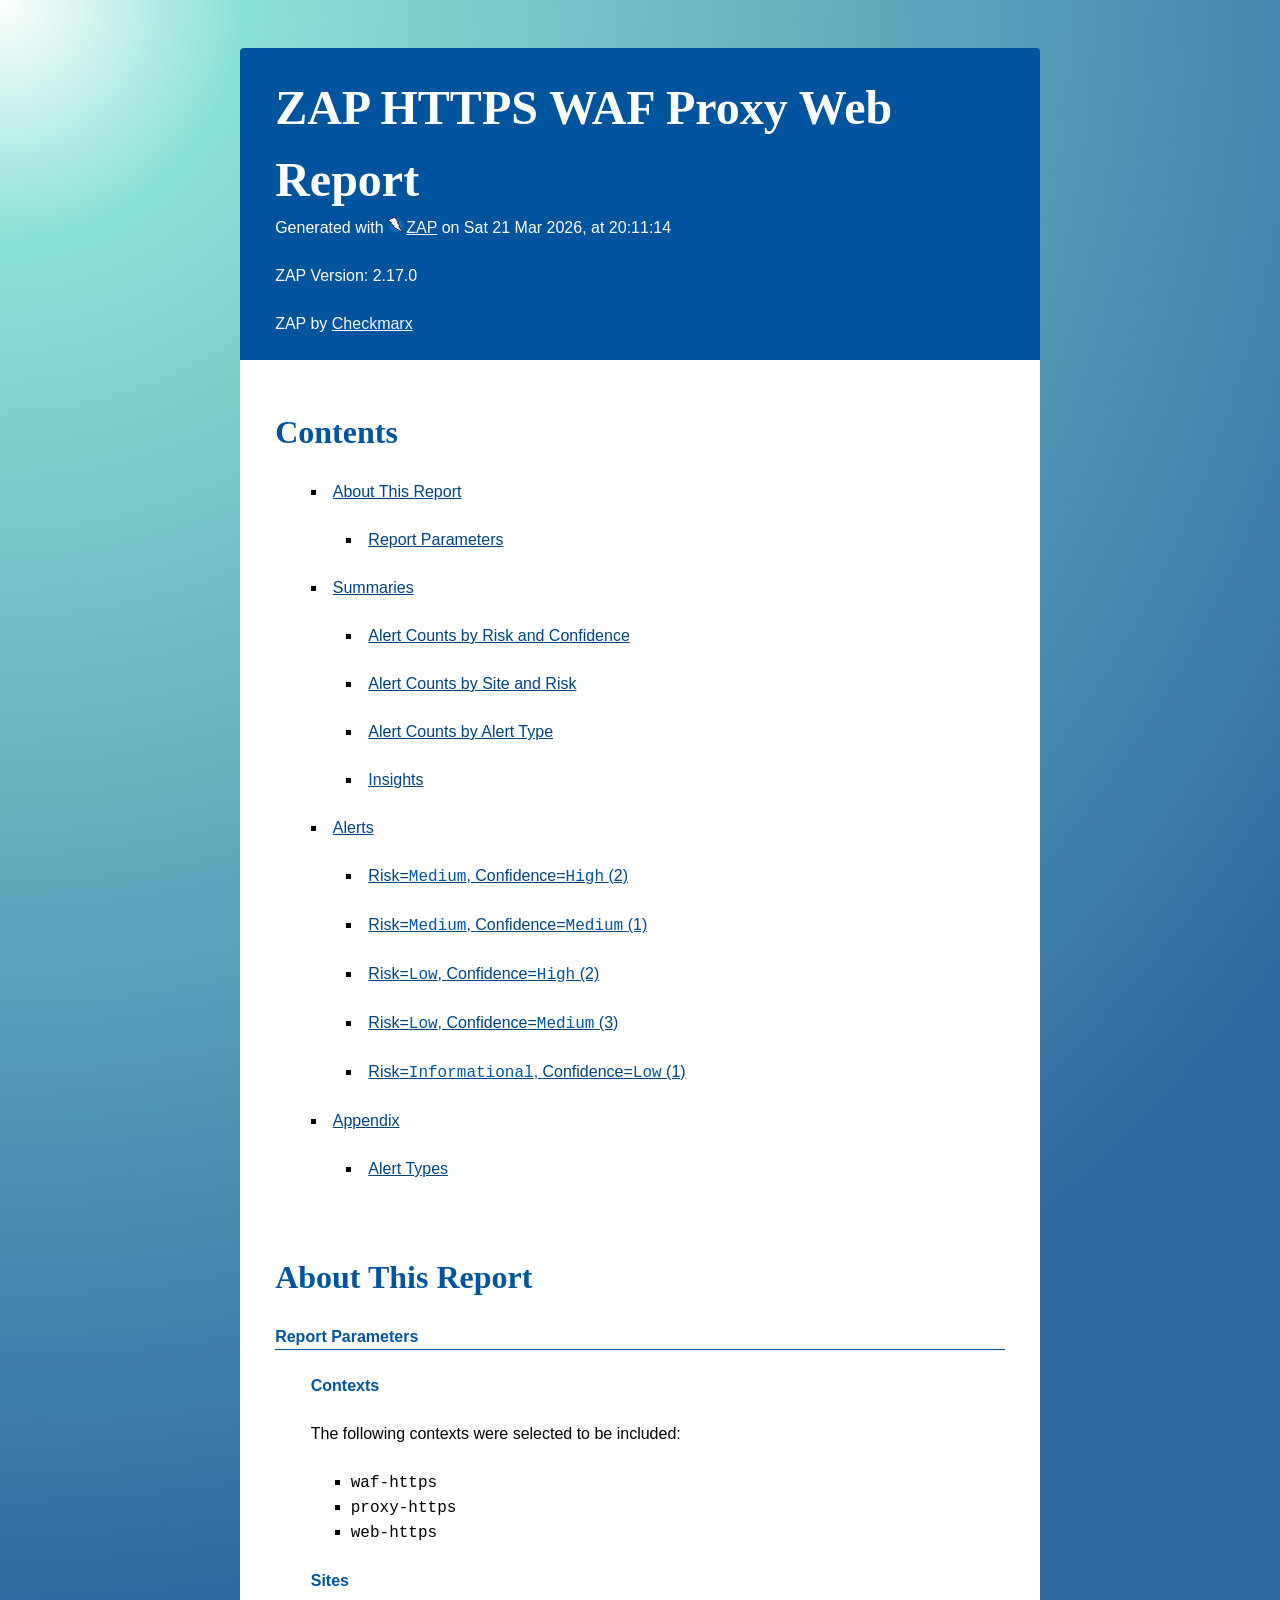
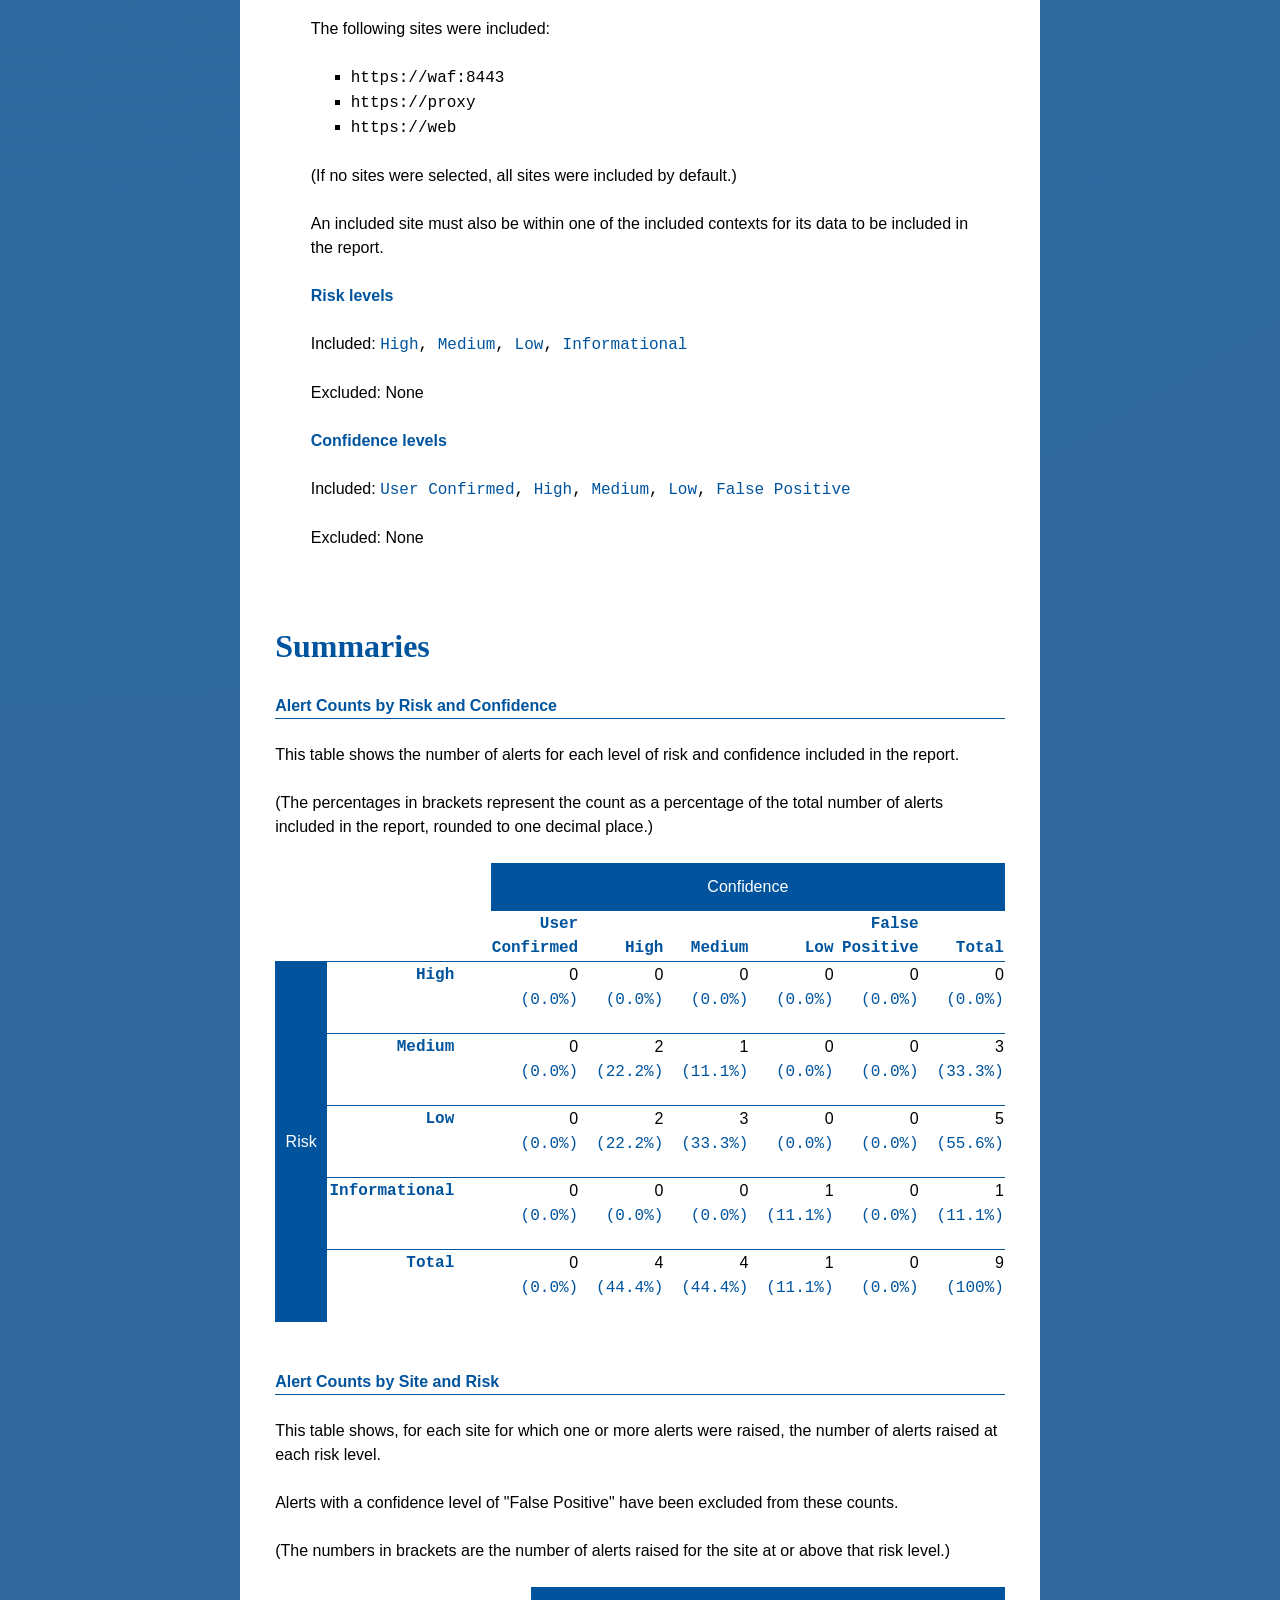
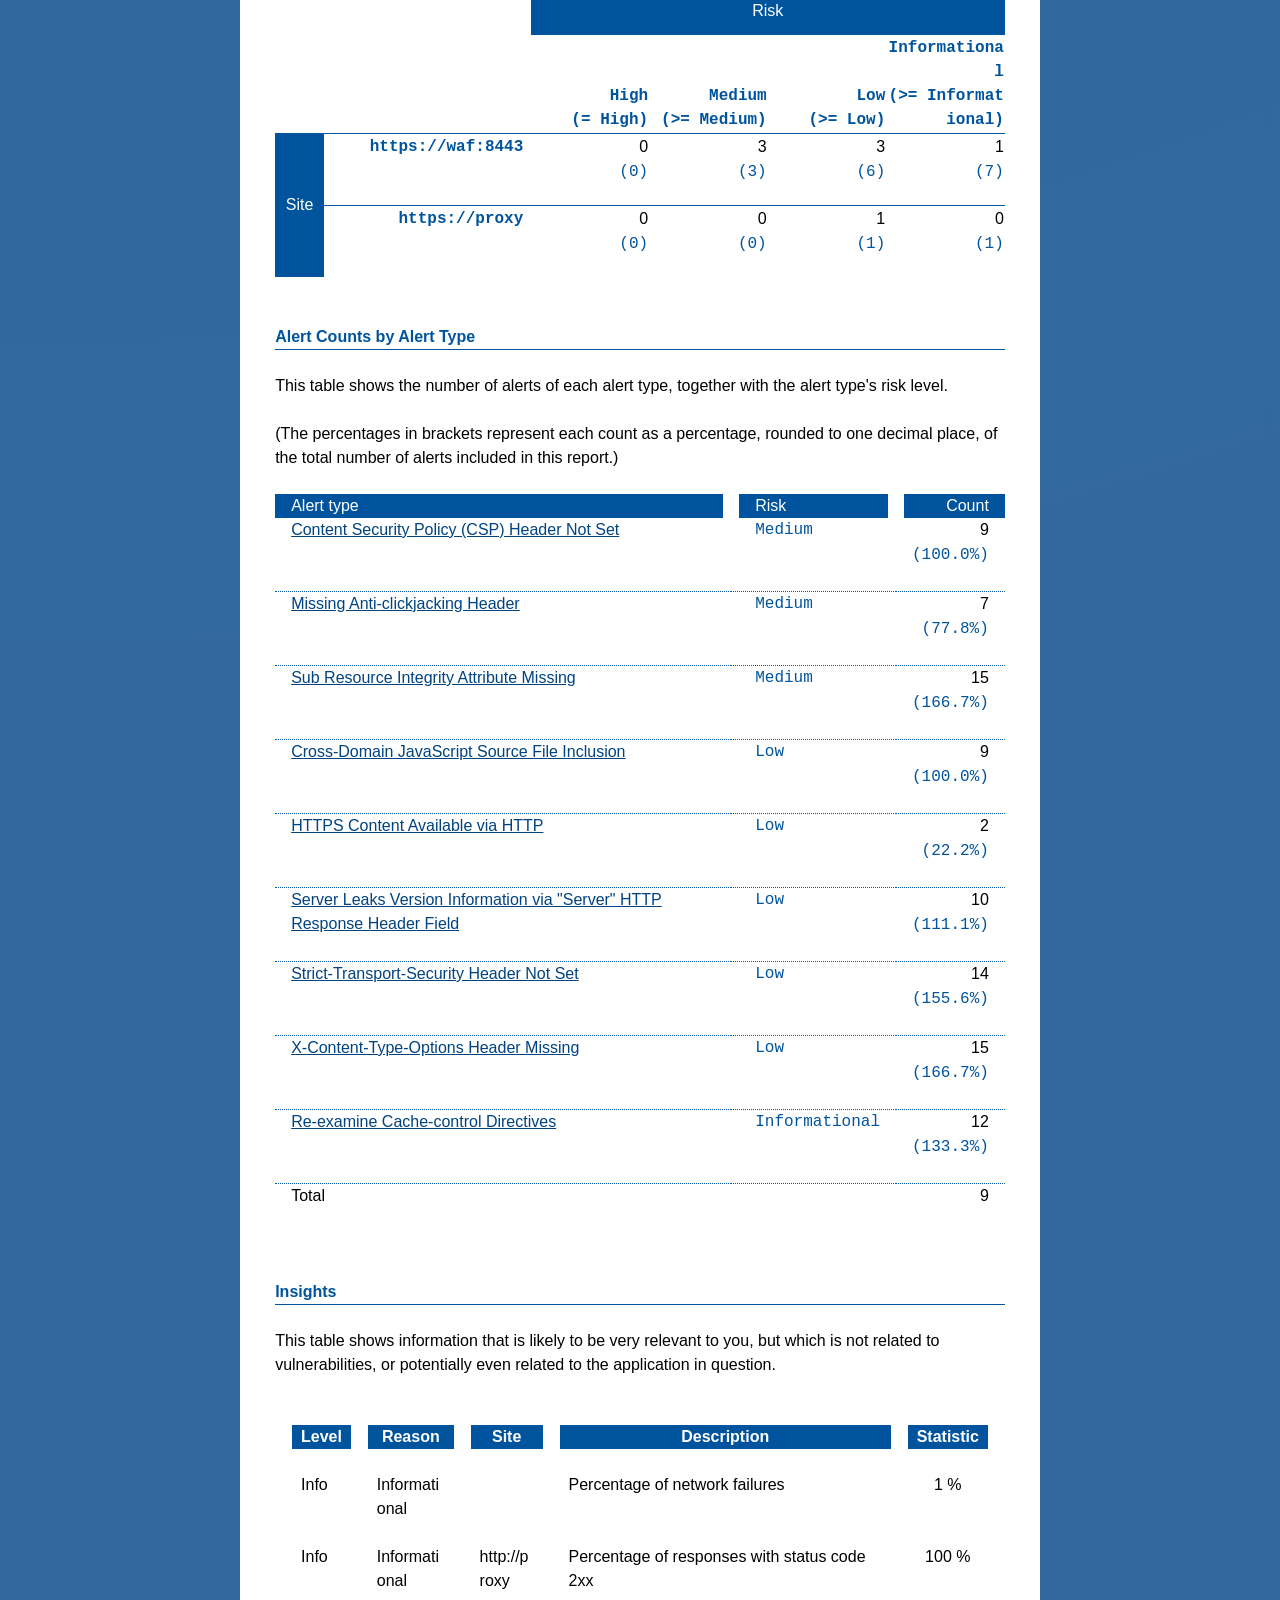
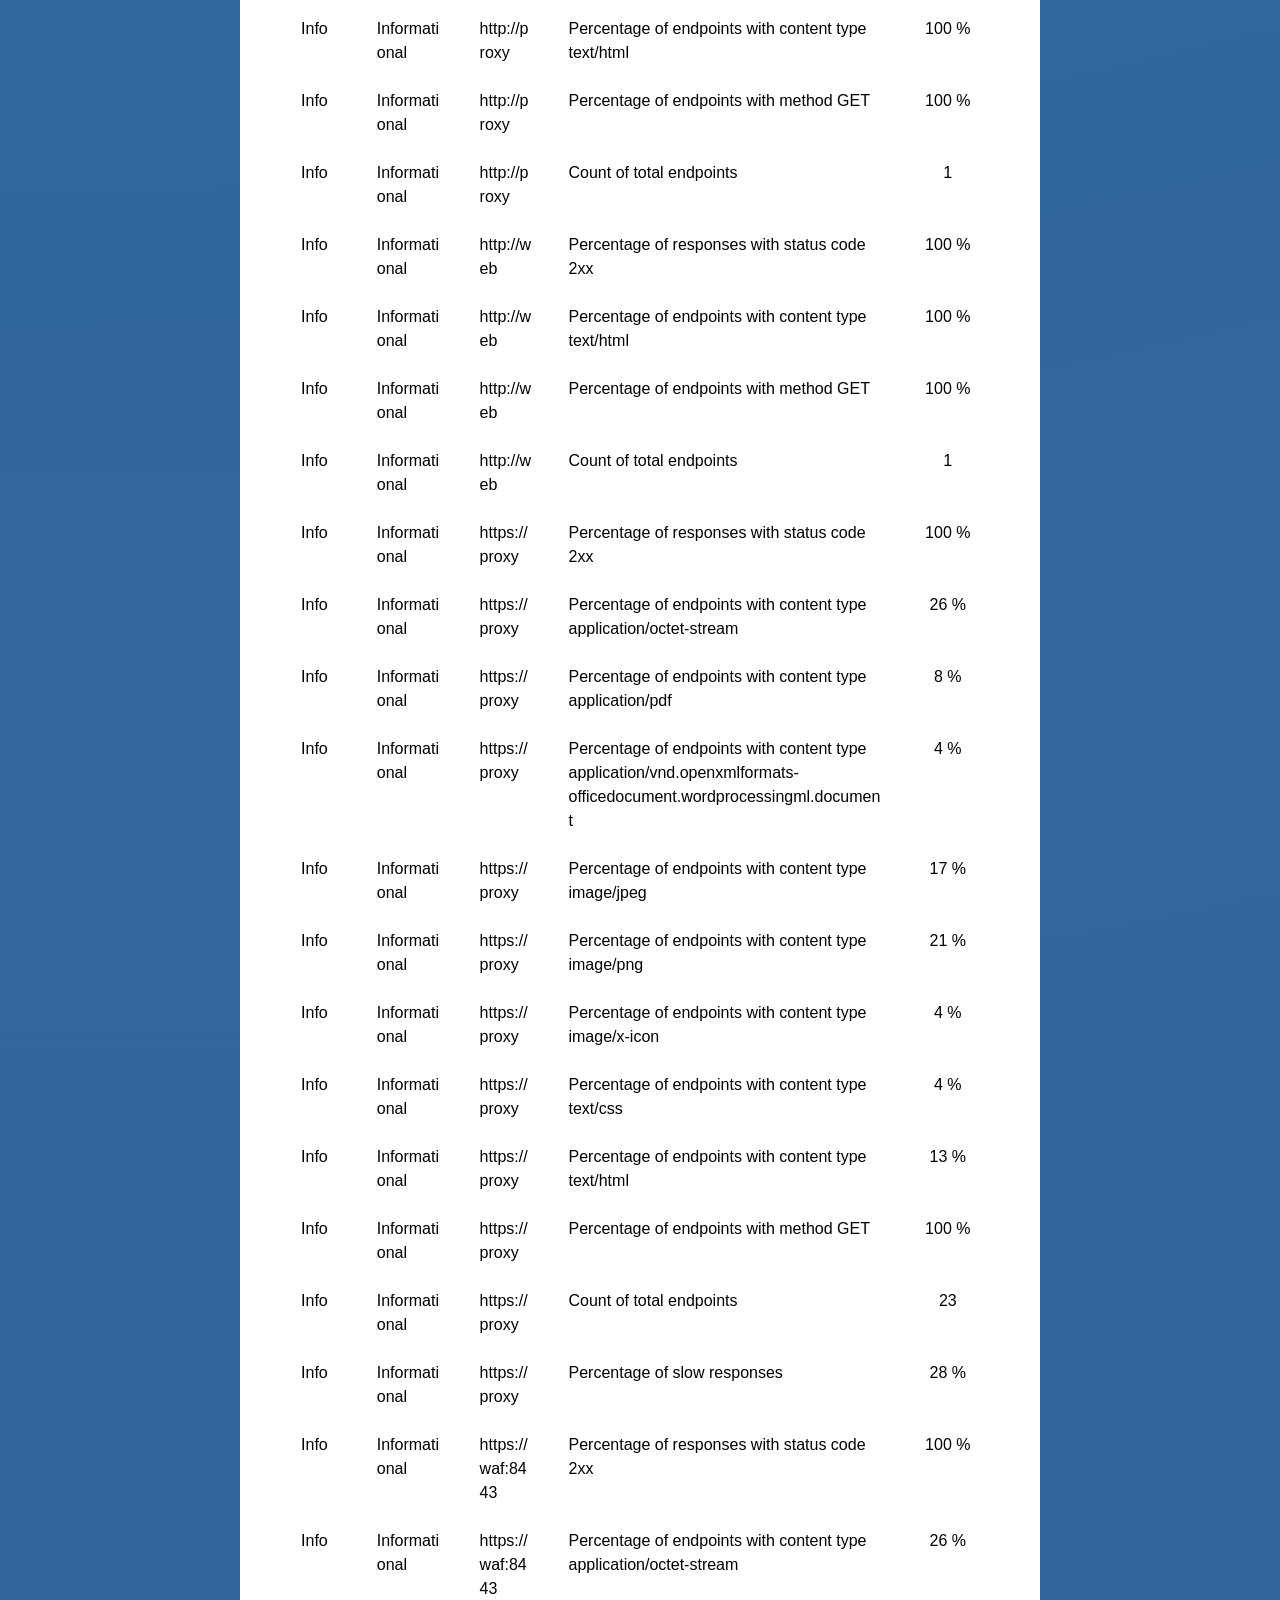
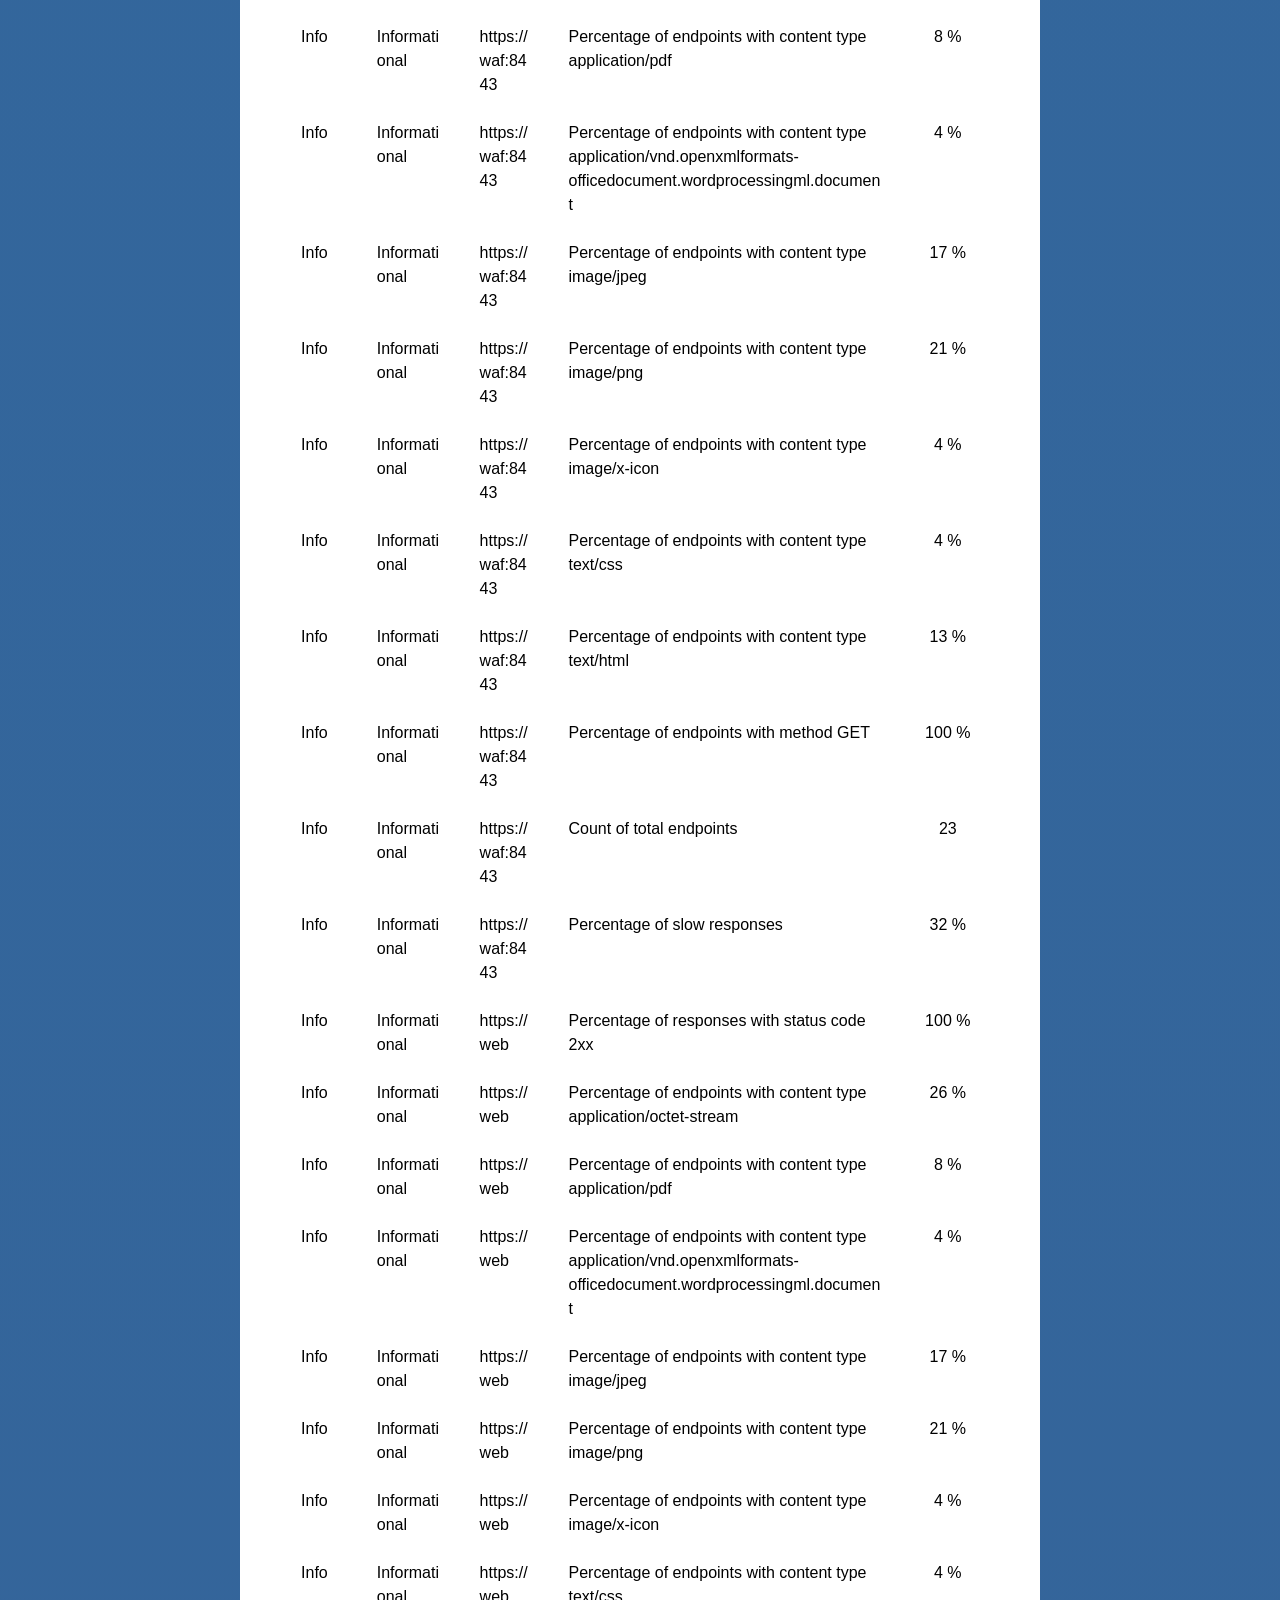
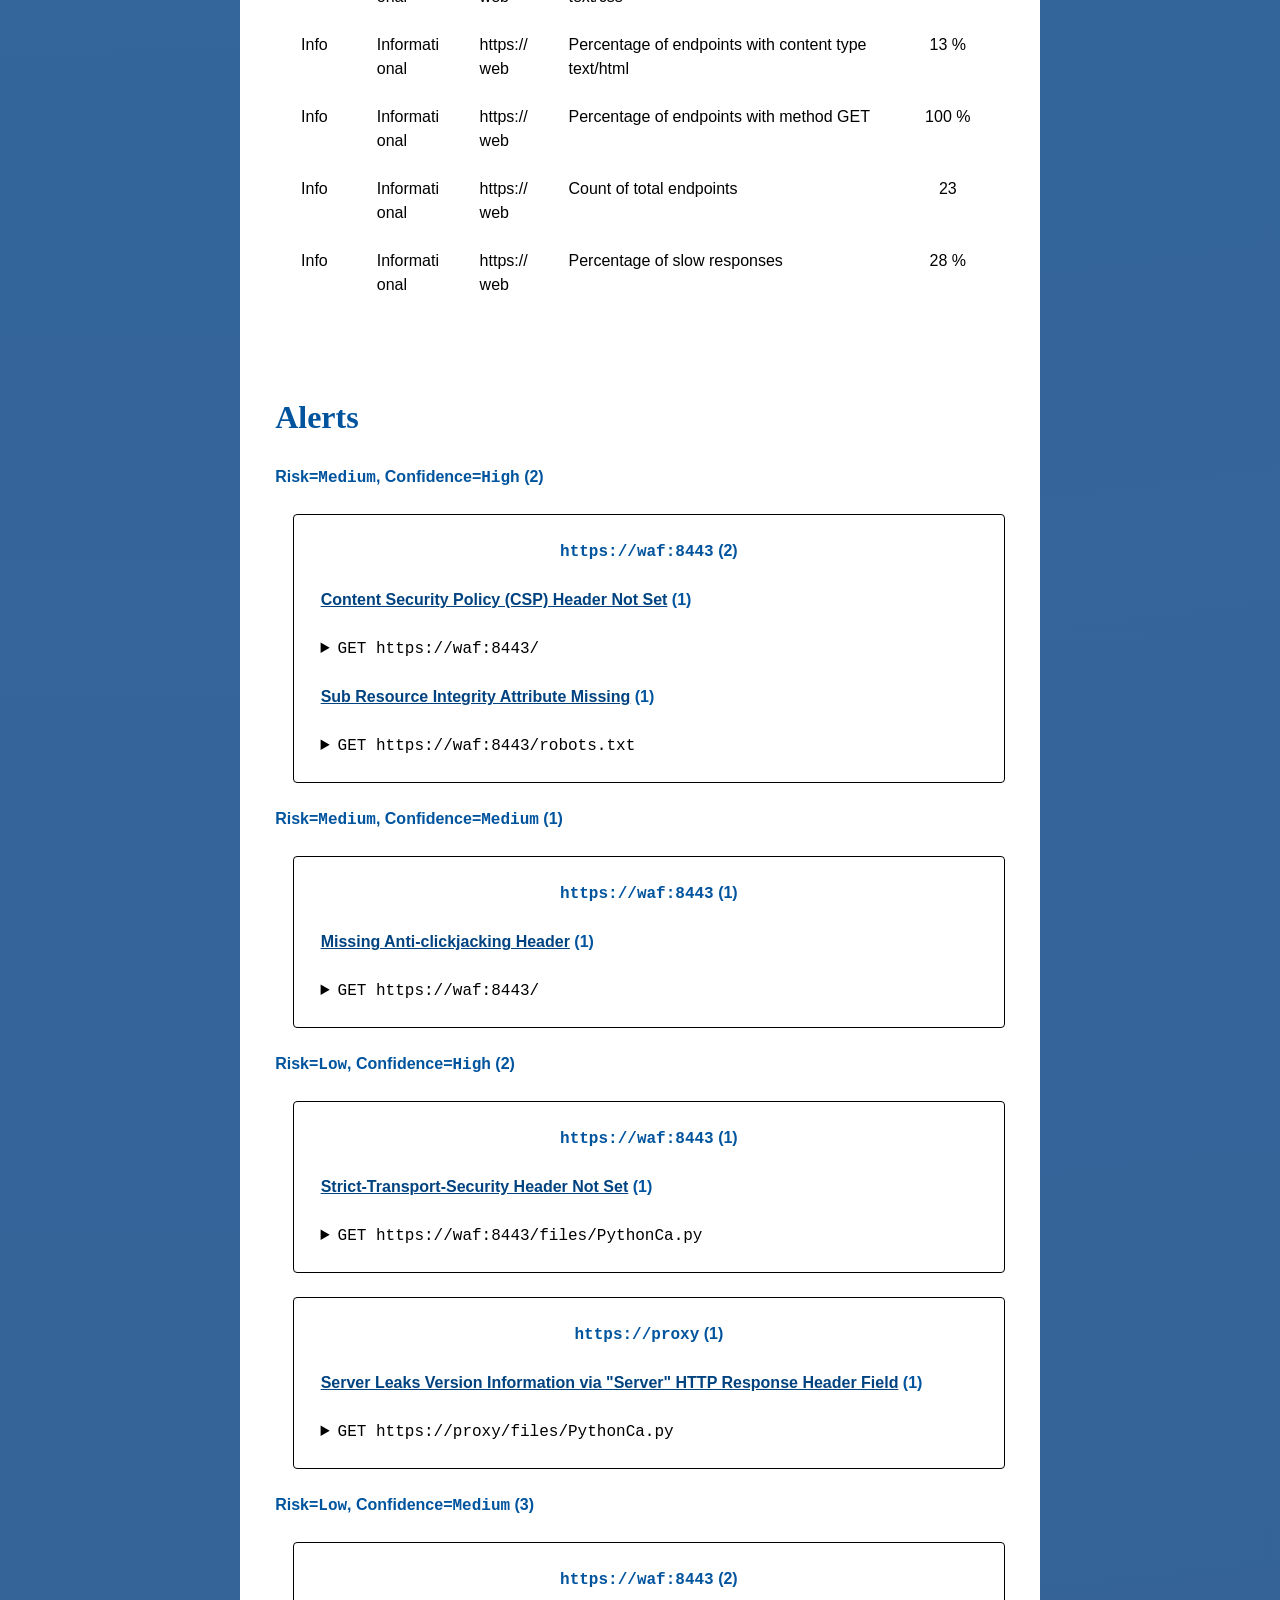
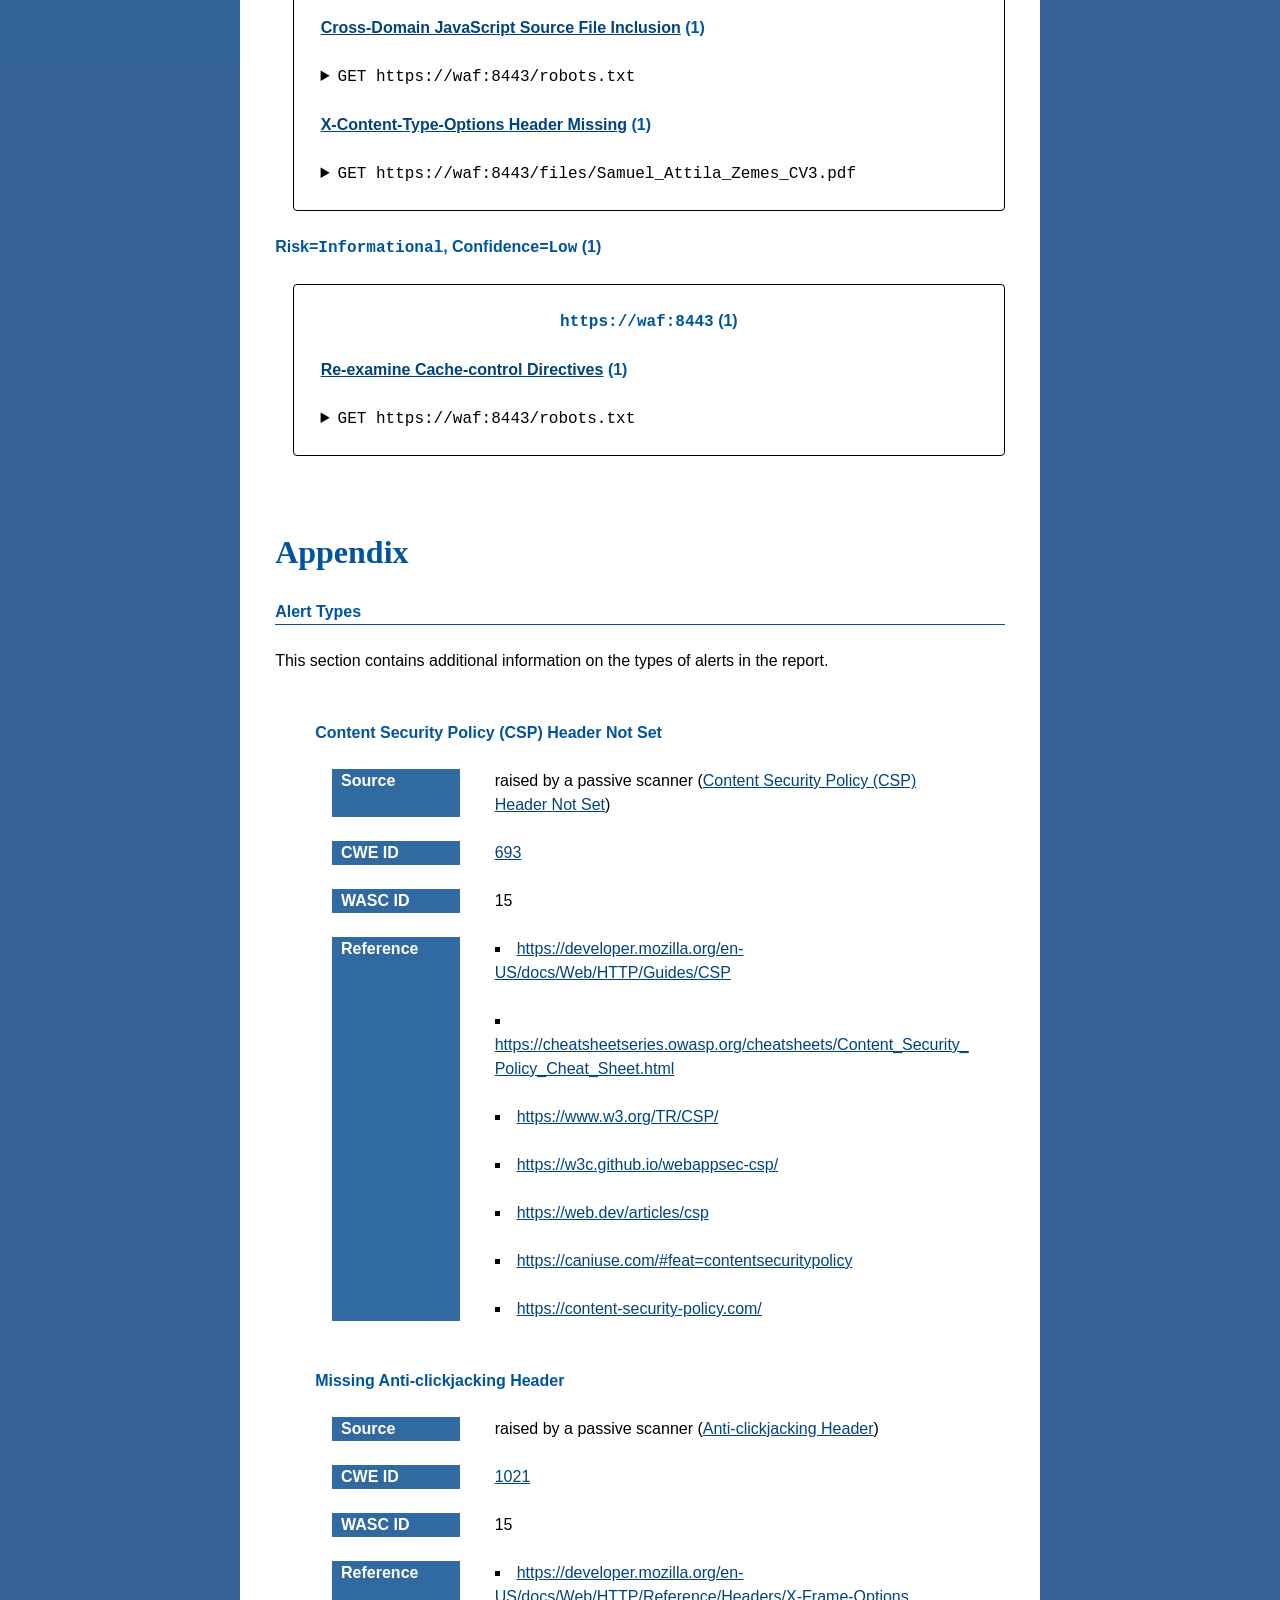
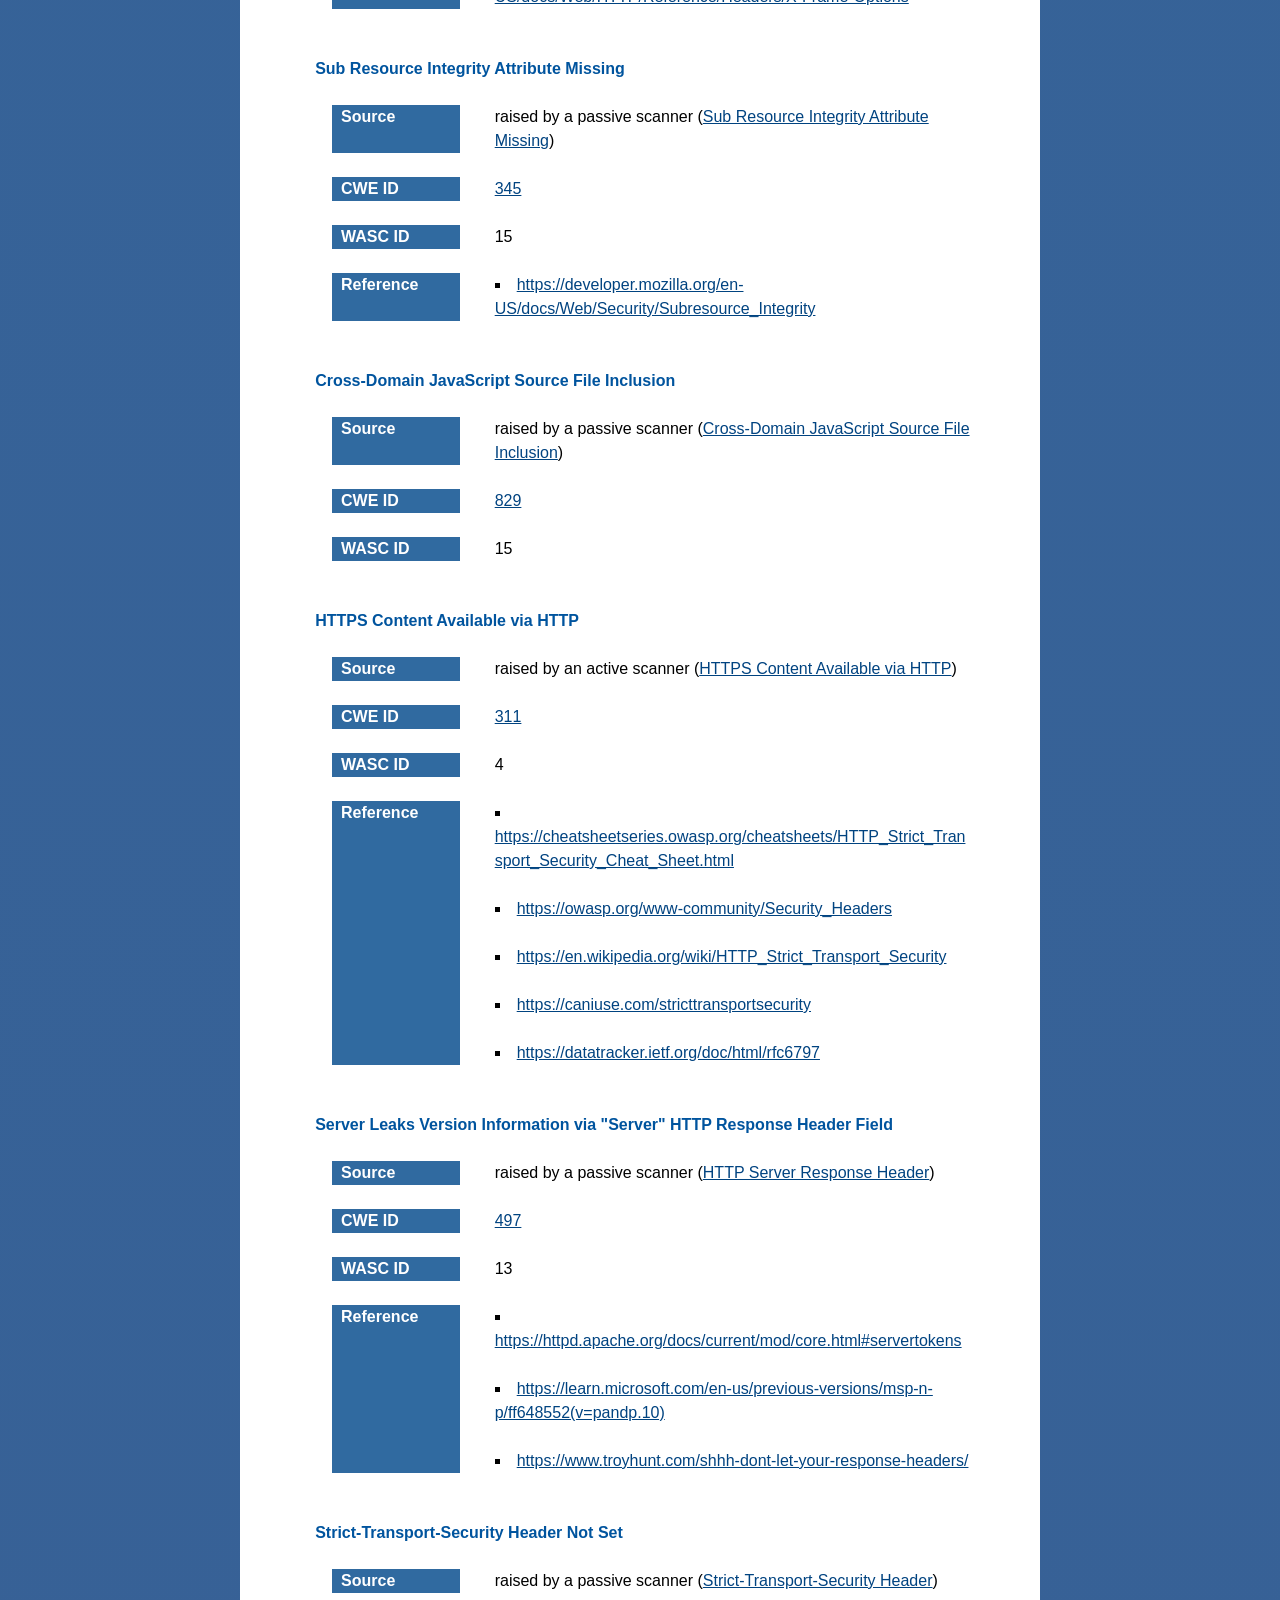
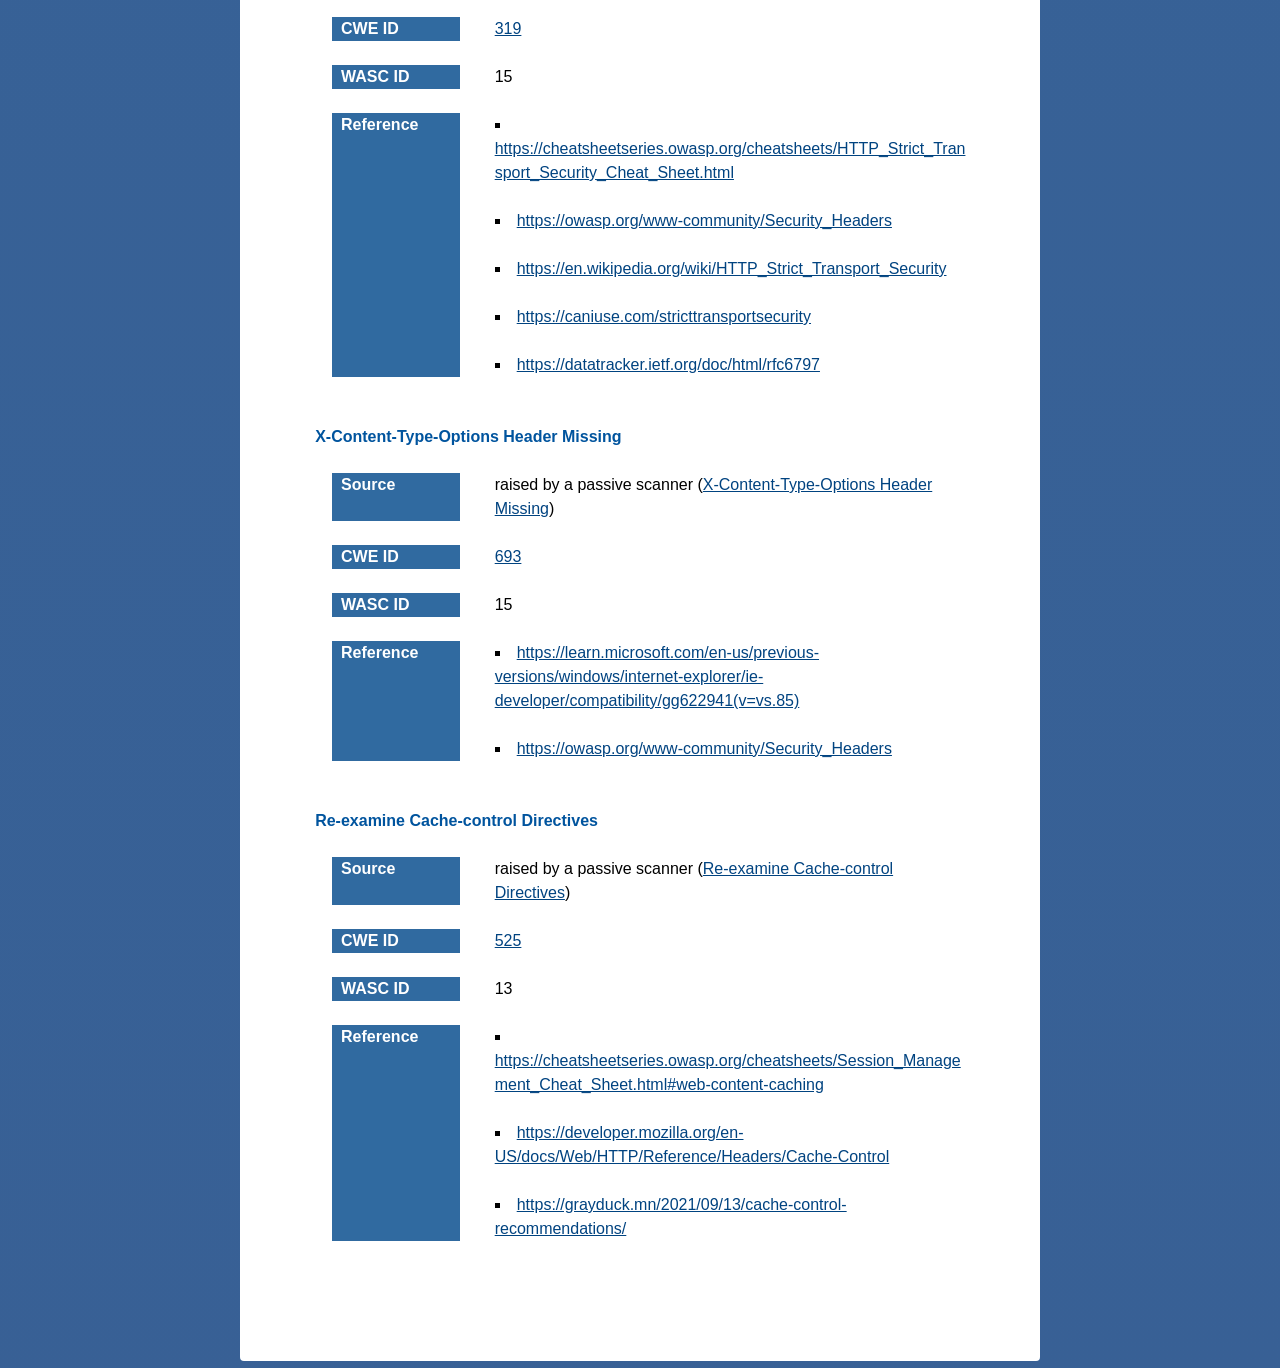
<file: zap-reports/zap-https-report.html>
<!DOCTYPE html>
<html lang="en">
<head>
<meta charset="utf-8">
<meta name="viewport" content="width=device-width, initial-scale=1">
<title>ZAP HTTPS WAF Proxy Web Report</title>
<link
	href="zap-https-report3/normalize/normalize.css" rel="stylesheet">
<link
	href="zap-https-report3/themes/original/main.css" rel="stylesheet">
<link
	href="zap-https-report3/themes/original/colors.css" rel="stylesheet">
</head>
<body>
	<header>
		<h1>ZAP HTTPS WAF Proxy Web Report</h1>
		<p>
			<span>Generated with</span> <a href="https://zaproxy.org"><img
				src="zap-https-report3/zap32x32.png" alt="The ZAP logo" class="zap-logo">ZAP</a>
			<span>on Sat 21 Mar 2026, at 20:11:14</span>
		</p>
		<p>ZAP Version: 2.17.0</p>
		<p>
			ZAP by <a href="https://checkmarx.com/">Checkmarx</a>
		</p>
	</header>

	<main>

		<section id="contents" class="contents">
			<h2>Contents</h2>
			<nav>
				<ol>
					<li><a
						href="#about-this-report">About This Report</a>
						<ol>
							
							<li><a
								href="#report-parameters">Report Parameters</a></li>
						</ol></li>
					<data-th-block>
					<li><a
						href="#summaries">Summaries</a>
						<ol>
							<li><a
								href="#risk-confidence-counts">Alert Counts by Risk and Confidence</a></li>
							<li><a
								href="#site-risk-counts">Alert Counts by Site and Risk</a></li>
							<li><a
								href="#alert-type-counts">Alert Counts by Alert Type</a></li>
							<li><a
								href="#insights">Insights</a></li>
						</ol></li>
					<li><a
						href="#alerts">Alerts</a>
						<ol>
							
							 
							
							
							
							
							<li><a
								href="#alerts--risk-2-confidence-3"><span>Risk</span>=<span
									class="risk-level">Medium</span>, <span>Confidence</span>=<span
									class="confidence-level">High</span> <span>(2)</span></a></li>
							
							<li><a
								href="#alerts--risk-2-confidence-2"><span>Risk</span>=<span
									class="risk-level">Medium</span>, <span>Confidence</span>=<span
									class="confidence-level">Medium</span> <span>(1)</span></a></li>
							
							
							
							
							  
							
							
							
							
							<li><a
								href="#alerts--risk-1-confidence-3"><span>Risk</span>=<span
									class="risk-level">Low</span>, <span>Confidence</span>=<span
									class="confidence-level">High</span> <span>(2)</span></a></li>
							
							<li><a
								href="#alerts--risk-1-confidence-2"><span>Risk</span>=<span
									class="risk-level">Low</span>, <span>Confidence</span>=<span
									class="confidence-level">Medium</span> <span>(3)</span></a></li>
							
							
							
							
							  
							
							
							
							
							
							
							
							
							<li><a
								href="#alerts--risk-0-confidence-1"><span>Risk</span>=<span
									class="risk-level">Informational</span>, <span>Confidence</span>=<span
									class="confidence-level">Low</span> <span>(1)</span></a></li>
							
							
							  
						</ol></li>
					<li><a
						href="#appendix">Appendix</a>
						<ol>
							<li><a
								href="#alert-types">Alert Types</a></li>
						</ol></li>
					</data-th-block>
				</ol>
			</nav>
		</section>

		<section
			id="about-this-report" class="about-this-report">
			<h2>About This Report</h2>

			

			<section
				id="report-parameters">
				<h3>Report Parameters</h3>
				<div class="report-parameters--container">
					<h4>Contexts</h4>
					
					
					
					
					<p>The following contexts were selected to be included:</p>
					<ul class="contexts-list">
						<li><span
							class="context">waf-https</span></li>
						<li><span
							class="context">proxy-https</span></li>
						<li><span
							class="context">web-https</span></li>
					</ul>
					  

					<h4>Sites</h4>
					
					<p>The following sites were included:</p>
					<ul class="sites-list">
						<li><span class="site">https://waf:8443</span></li>
						<li><span class="site">https://proxy</span></li>
						<li><span class="site">https://web</span></li>
					</ul>
					
					<p>(If no sites were selected, all sites were included by default.)</p>
					<p>An included site must also be within one of the included contexts for its data to be included in the report.</p>

					<h4>Risk levels</h4>
					<p>
						<span>Included</span>:
						 
						<span class="included-risk-codes"><span class="risk-level">High</span>, <span class="risk-level">Medium</span>, <span class="risk-level">Low</span>, <span class="risk-level">Informational</span></span>
					</p>
					<p>
						<span>Excluded</span>:
						 <span>None</span>
						
					</p>

					<h4>Confidence levels</h4>
					<p>
						<span>Included</span>:
						
						
						<span class="included-confidence-codes"><span class="confidence-level">User Confirmed</span>, <span class="confidence-level">High</span>, <span class="confidence-level">Medium</span>, <span class="confidence-level">Low</span>, <span class="confidence-level">False Positive</span></span>
					</p>
					<p>
						<span>Excluded</span>:
						
						<span>None</span>
						
					</p>
				</div>
			</section>
		</section>

		
		<section>
			
		</section>
		
		<section id="summaries" class="summaries">
			<h2>Summaries</h2>

			<section
				id="risk-confidence-counts">
				<h3>Alert Counts by Risk and Confidence</h3>
				<table class="risk-confidence-counts-table">
					<caption>
						<p>This table shows the number of alerts for each level of risk and confidence included in the report.</p>
						<p>(The percentages in brackets represent the count as a percentage of the total number of alerts included in the report, rounded to one decimal place.)</p>
					</caption>
					<colgroup>
						<col>
						<col>
					</colgroup>
					<colgroup>
						<col
							style="width: 11.666666666666666%"><col
							style="width: 11.666666666666666%"><col
							style="width: 11.666666666666666%"><col
							style="width: 11.666666666666666%"><col
							style="width: 11.666666666666666%">
						<col style="width: 11.666666666666666%">
					</colgroup>
					<thead>
						<tr>
							<td colspan="2" rowspan="2"></td>
							<th scope="colgroup"
								colspan="6">Confidence</th>
						</tr>
						<tr>
							<th scope="col">User Confirmed</th>
							<th scope="col">High</th>
							<th scope="col">Medium</th>
							<th scope="col">Low</th>
							<th scope="col">False Positive</th>
							<th scope="col">Total</th>
						</tr>
					</thead>
					<tbody>
						<tr>
							<th scope="rowgroup"
								rowspan="5">Risk</th>
							<th scope="row">High</th>
							<td><span>0</span><br> <span
								class="additional-info-percentages">(0.0%)</span></td>
							<td><span>0</span><br> <span
								class="additional-info-percentages">(0.0%)</span></td>
							<td><span>0</span><br> <span
								class="additional-info-percentages">(0.0%)</span></td>
							<td><span>0</span><br> <span
								class="additional-info-percentages">(0.0%)</span></td>
							<td><span>0</span><br> <span
								class="additional-info-percentages">(0.0%)</span></td>
							<td><span>0</span><br> <span class="additional-info-percentages">(0.0%)</span></td>
						</tr>
						<tr>
							
							<th scope="row">Medium</th>
							<td><span>0</span><br> <span
								class="additional-info-percentages">(0.0%)</span></td>
							<td><span>2</span><br> <span
								class="additional-info-percentages">(22.2%)</span></td>
							<td><span>1</span><br> <span
								class="additional-info-percentages">(11.1%)</span></td>
							<td><span>0</span><br> <span
								class="additional-info-percentages">(0.0%)</span></td>
							<td><span>0</span><br> <span
								class="additional-info-percentages">(0.0%)</span></td>
							<td><span>3</span><br> <span class="additional-info-percentages">(33.3%)</span></td>
						</tr>
						<tr>
							
							<th scope="row">Low</th>
							<td><span>0</span><br> <span
								class="additional-info-percentages">(0.0%)</span></td>
							<td><span>2</span><br> <span
								class="additional-info-percentages">(22.2%)</span></td>
							<td><span>3</span><br> <span
								class="additional-info-percentages">(33.3%)</span></td>
							<td><span>0</span><br> <span
								class="additional-info-percentages">(0.0%)</span></td>
							<td><span>0</span><br> <span
								class="additional-info-percentages">(0.0%)</span></td>
							<td><span>5</span><br> <span class="additional-info-percentages">(55.6%)</span></td>
						</tr>
						<tr>
							
							<th scope="row">Informational</th>
							<td><span>0</span><br> <span
								class="additional-info-percentages">(0.0%)</span></td>
							<td><span>0</span><br> <span
								class="additional-info-percentages">(0.0%)</span></td>
							<td><span>0</span><br> <span
								class="additional-info-percentages">(0.0%)</span></td>
							<td><span>1</span><br> <span
								class="additional-info-percentages">(11.1%)</span></td>
							<td><span>0</span><br> <span
								class="additional-info-percentages">(0.0%)</span></td>
							<td><span>1</span><br> <span class="additional-info-percentages">(11.1%)</span></td>
						</tr>
						<tr>
							<th scope="row">Total</th>
							<td><span>0</span><br> <span
								class="additional-info-percentages">(0.0%)</span></td>
							<td><span>4</span><br> <span
								class="additional-info-percentages">(44.4%)</span></td>
							<td><span>4</span><br> <span
								class="additional-info-percentages">(44.4%)</span></td>
							<td><span>1</span><br> <span
								class="additional-info-percentages">(11.1%)</span></td>
							<td><span>0</span><br> <span
								class="additional-info-percentages">(0.0%)</span></td>
							<td><span>9</span><br> <span
								class="additional-info-percentages">(100%)</span></td>
						</tr>
					</tbody>
				</table>
			</section>

			<section
				id="site-risk-counts">
				<h3>Alert Counts by Site and Risk</h3>
				<table class="site-risk-counts-table">
					<caption>
						<p>This table shows, for each site for which one or more alerts were raised, the number of alerts raised at each risk level.</p>
						<p>Alerts with a confidence level of &quot;False Positive&quot; have been excluded from these counts.</p>
						<p>(The numbers in brackets are the number of alerts raised for the site at or above that risk level.)</p>
					</caption>
					<colgroup>
						<col>
						<col>
					</colgroup>
					<colgroup>
						<col
							style="width: 16.25%"><col
							style="width: 16.25%"><col
							style="width: 16.25%"><col
							style="width: 16.25%">
					</colgroup>
					<thead>
						<tr>
							<td colspan="2" rowspan="2"></td>
							<th scope="colgroup" colspan="4">Risk</th>
						</tr>
						<tr>
							<th scope="col">
								<span>High</span><br>  <span
									class="additional-info-percentages">(= High)</span>  
							</th>
							<th scope="col">
								<span>Medium</span><br>   <span
									class="additional-info-percentages">(&gt;= Medium)</span> 
							</th>
							<th scope="col">
								<span>Low</span><br>   <span
									class="additional-info-percentages">(&gt;= Low)</span> 
							</th>
							<th scope="col">
								<span>Informational</span><br>   <span
									class="additional-info-percentages">(&gt;= Informational)</span> 
							</th>
						</tr>
					</thead>
					<tbody>
						<tr>
							<th scope="rowgroup"
								rowspan="2">Site</th>
							<th scope="row">https://waf:8443</th>
							
							<td><span>0</span><br> <span
								class="additional-info-percentages">(0)</span></td>
							<td><span>3</span><br> <span
								class="additional-info-percentages">(3)</span></td>
							<td><span>3</span><br> <span
								class="additional-info-percentages">(6)</span></td>
							<td><span>1</span><br> <span
								class="additional-info-percentages">(7)</span></td>
							
						</tr>
						<tr>
							
							<th scope="row">https://proxy</th>
							
							<td><span>0</span><br> <span
								class="additional-info-percentages">(0)</span></td>
							<td><span>0</span><br> <span
								class="additional-info-percentages">(0)</span></td>
							<td><span>1</span><br> <span
								class="additional-info-percentages">(1)</span></td>
							<td><span>0</span><br> <span
								class="additional-info-percentages">(1)</span></td>
							
						</tr>
					</tbody>
				</table>
			</section>

			<section
				id="alert-type-counts">
				<h3>Alert Counts by Alert Type</h3>
				<table class="alert-type-counts-table">
					<caption>
						<p>This table shows the number of alerts of each alert type, together with the alert type&#39;s risk level.</p>
						<p>(The percentages in brackets represent each count as a percentage, rounded to one decimal place, of the total number of alerts included in this report.)</p>
					</caption>
					<thead>
						<tr>
							<th scope="col">Alert type</th>
							<th scope="col">Risk</th>
							<th scope="col">Count</th>
						</tr>
					</thead>
					<tbody>
						<tr>
							<th scope="row"><a
								href="#alert-type-0">Content Security Policy (CSP) Header Not Set</a></th>
							<td class="risk-level">Medium</td>
							<td><span>9</span><br> <span
								class="additional-info-percentages">(100.0%)</span></td>
						</tr>
						<tr>
							<th scope="row"><a
								href="#alert-type-1">Missing Anti-clickjacking Header</a></th>
							<td class="risk-level">Medium</td>
							<td><span>7</span><br> <span
								class="additional-info-percentages">(77.8%)</span></td>
						</tr>
						<tr>
							<th scope="row"><a
								href="#alert-type-2">Sub Resource Integrity Attribute Missing</a></th>
							<td class="risk-level">Medium</td>
							<td><span>15</span><br> <span
								class="additional-info-percentages">(166.7%)</span></td>
						</tr>
						<tr>
							<th scope="row"><a
								href="#alert-type-3">Cross-Domain JavaScript Source File Inclusion</a></th>
							<td class="risk-level">Low</td>
							<td><span>9</span><br> <span
								class="additional-info-percentages">(100.0%)</span></td>
						</tr>
						<tr>
							<th scope="row"><a
								href="#alert-type-4">HTTPS Content Available via HTTP</a></th>
							<td class="risk-level">Low</td>
							<td><span>2</span><br> <span
								class="additional-info-percentages">(22.2%)</span></td>
						</tr>
						<tr>
							<th scope="row"><a
								href="#alert-type-5">Server Leaks Version Information via &quot;Server&quot; HTTP Response Header Field</a></th>
							<td class="risk-level">Low</td>
							<td><span>10</span><br> <span
								class="additional-info-percentages">(111.1%)</span></td>
						</tr>
						<tr>
							<th scope="row"><a
								href="#alert-type-6">Strict-Transport-Security Header Not Set</a></th>
							<td class="risk-level">Low</td>
							<td><span>14</span><br> <span
								class="additional-info-percentages">(155.6%)</span></td>
						</tr>
						<tr>
							<th scope="row"><a
								href="#alert-type-7">X-Content-Type-Options Header Missing</a></th>
							<td class="risk-level">Low</td>
							<td><span>15</span><br> <span
								class="additional-info-percentages">(166.7%)</span></td>
						</tr>
						<tr>
							<th scope="row"><a
								href="#alert-type-8">Re-examine Cache-control Directives</a></th>
							<td class="risk-level">Informational</td>
							<td><span>12</span><br> <span
								class="additional-info-percentages">(133.3%)</span></td>
						</tr>
					</tbody>
					<tfoot>
						<tr>
							<th scope="row">Total</th>
							<td></td>
							<td>9</td>
						</tr>
					</tfoot>
				</table>
			</section>
			
			<section
				id="insights">
				<h3 class="left-header">Insights</h3>
				<table class="insights-table">
						<caption>
						<p>This table shows information that is likely to be very relevant to you, but which is not related to vulnerabilities, or potentially even related to the application in question.</p>
					</caption>
					<thead>
					<tr>
						<th scope="col">Level</th>
						<th scope="col">Reason</th>
						<th scope="col">Site</th>
						<th scope="col">Description</th>
						<th scope="col">Statistic</th>
					</tr>
					</thead>
					<tbody>
					
						<tr>
						<td class="risk-0">
							<div>Info</div>
						</td>
						<td>
							<div>Informational</div>
						</td>
						<td>
							<div></div>
						</td>
						<td>
							<div>Percentage of network failures</div>
						</td>
						<td align="center">
							<div>1 %</div>
						</td>
						</tr>
					
						<tr>
						<td class="risk-0">
							<div>Info</div>
						</td>
						<td>
							<div>Informational</div>
						</td>
						<td>
							<div>http://proxy</div>
						</td>
						<td>
							<div>Percentage of responses with status code 2xx</div>
						</td>
						<td align="center">
							<div>100 %</div>
						</td>
						</tr>
					
						<tr>
						<td class="risk-0">
							<div>Info</div>
						</td>
						<td>
							<div>Informational</div>
						</td>
						<td>
							<div>http://proxy</div>
						</td>
						<td>
							<div>Percentage of endpoints with content type text/html</div>
						</td>
						<td align="center">
							<div>100 %</div>
						</td>
						</tr>
					
						<tr>
						<td class="risk-0">
							<div>Info</div>
						</td>
						<td>
							<div>Informational</div>
						</td>
						<td>
							<div>http://proxy</div>
						</td>
						<td>
							<div>Percentage of endpoints with method GET</div>
						</td>
						<td align="center">
							<div>100 %</div>
						</td>
						</tr>
					
						<tr>
						<td class="risk-0">
							<div>Info</div>
						</td>
						<td>
							<div>Informational</div>
						</td>
						<td>
							<div>http://proxy</div>
						</td>
						<td>
							<div>Count of total endpoints</div>
						</td>
						<td align="center">
							<div>1   </div>
						</td>
						</tr>
					
						<tr>
						<td class="risk-0">
							<div>Info</div>
						</td>
						<td>
							<div>Informational</div>
						</td>
						<td>
							<div>http://web</div>
						</td>
						<td>
							<div>Percentage of responses with status code 2xx</div>
						</td>
						<td align="center">
							<div>100 %</div>
						</td>
						</tr>
					
						<tr>
						<td class="risk-0">
							<div>Info</div>
						</td>
						<td>
							<div>Informational</div>
						</td>
						<td>
							<div>http://web</div>
						</td>
						<td>
							<div>Percentage of endpoints with content type text/html</div>
						</td>
						<td align="center">
							<div>100 %</div>
						</td>
						</tr>
					
						<tr>
						<td class="risk-0">
							<div>Info</div>
						</td>
						<td>
							<div>Informational</div>
						</td>
						<td>
							<div>http://web</div>
						</td>
						<td>
							<div>Percentage of endpoints with method GET</div>
						</td>
						<td align="center">
							<div>100 %</div>
						</td>
						</tr>
					
						<tr>
						<td class="risk-0">
							<div>Info</div>
						</td>
						<td>
							<div>Informational</div>
						</td>
						<td>
							<div>http://web</div>
						</td>
						<td>
							<div>Count of total endpoints</div>
						</td>
						<td align="center">
							<div>1   </div>
						</td>
						</tr>
					
						<tr>
						<td class="risk-0">
							<div>Info</div>
						</td>
						<td>
							<div>Informational</div>
						</td>
						<td>
							<div>https://proxy</div>
						</td>
						<td>
							<div>Percentage of responses with status code 2xx</div>
						</td>
						<td align="center">
							<div>100 %</div>
						</td>
						</tr>
					
						<tr>
						<td class="risk-0">
							<div>Info</div>
						</td>
						<td>
							<div>Informational</div>
						</td>
						<td>
							<div>https://proxy</div>
						</td>
						<td>
							<div>Percentage of endpoints with content type application/octet-stream</div>
						</td>
						<td align="center">
							<div>26 %</div>
						</td>
						</tr>
					
						<tr>
						<td class="risk-0">
							<div>Info</div>
						</td>
						<td>
							<div>Informational</div>
						</td>
						<td>
							<div>https://proxy</div>
						</td>
						<td>
							<div>Percentage of endpoints with content type application/pdf</div>
						</td>
						<td align="center">
							<div>8 %</div>
						</td>
						</tr>
					
						<tr>
						<td class="risk-0">
							<div>Info</div>
						</td>
						<td>
							<div>Informational</div>
						</td>
						<td>
							<div>https://proxy</div>
						</td>
						<td>
							<div>Percentage of endpoints with content type application/vnd.openxmlformats-officedocument.wordprocessingml.document</div>
						</td>
						<td align="center">
							<div>4 %</div>
						</td>
						</tr>
					
						<tr>
						<td class="risk-0">
							<div>Info</div>
						</td>
						<td>
							<div>Informational</div>
						</td>
						<td>
							<div>https://proxy</div>
						</td>
						<td>
							<div>Percentage of endpoints with content type image/jpeg</div>
						</td>
						<td align="center">
							<div>17 %</div>
						</td>
						</tr>
					
						<tr>
						<td class="risk-0">
							<div>Info</div>
						</td>
						<td>
							<div>Informational</div>
						</td>
						<td>
							<div>https://proxy</div>
						</td>
						<td>
							<div>Percentage of endpoints with content type image/png</div>
						</td>
						<td align="center">
							<div>21 %</div>
						</td>
						</tr>
					
						<tr>
						<td class="risk-0">
							<div>Info</div>
						</td>
						<td>
							<div>Informational</div>
						</td>
						<td>
							<div>https://proxy</div>
						</td>
						<td>
							<div>Percentage of endpoints with content type image/x-icon</div>
						</td>
						<td align="center">
							<div>4 %</div>
						</td>
						</tr>
					
						<tr>
						<td class="risk-0">
							<div>Info</div>
						</td>
						<td>
							<div>Informational</div>
						</td>
						<td>
							<div>https://proxy</div>
						</td>
						<td>
							<div>Percentage of endpoints with content type text/css</div>
						</td>
						<td align="center">
							<div>4 %</div>
						</td>
						</tr>
					
						<tr>
						<td class="risk-0">
							<div>Info</div>
						</td>
						<td>
							<div>Informational</div>
						</td>
						<td>
							<div>https://proxy</div>
						</td>
						<td>
							<div>Percentage of endpoints with content type text/html</div>
						</td>
						<td align="center">
							<div>13 %</div>
						</td>
						</tr>
					
						<tr>
						<td class="risk-0">
							<div>Info</div>
						</td>
						<td>
							<div>Informational</div>
						</td>
						<td>
							<div>https://proxy</div>
						</td>
						<td>
							<div>Percentage of endpoints with method GET</div>
						</td>
						<td align="center">
							<div>100 %</div>
						</td>
						</tr>
					
						<tr>
						<td class="risk-0">
							<div>Info</div>
						</td>
						<td>
							<div>Informational</div>
						</td>
						<td>
							<div>https://proxy</div>
						</td>
						<td>
							<div>Count of total endpoints</div>
						</td>
						<td align="center">
							<div>23   </div>
						</td>
						</tr>
					
						<tr>
						<td class="risk-0">
							<div>Info</div>
						</td>
						<td>
							<div>Informational</div>
						</td>
						<td>
							<div>https://proxy</div>
						</td>
						<td>
							<div>Percentage of slow responses</div>
						</td>
						<td align="center">
							<div>28 %</div>
						</td>
						</tr>
					
						<tr>
						<td class="risk-0">
							<div>Info</div>
						</td>
						<td>
							<div>Informational</div>
						</td>
						<td>
							<div>https://waf:8443</div>
						</td>
						<td>
							<div>Percentage of responses with status code 2xx</div>
						</td>
						<td align="center">
							<div>100 %</div>
						</td>
						</tr>
					
						<tr>
						<td class="risk-0">
							<div>Info</div>
						</td>
						<td>
							<div>Informational</div>
						</td>
						<td>
							<div>https://waf:8443</div>
						</td>
						<td>
							<div>Percentage of endpoints with content type application/octet-stream</div>
						</td>
						<td align="center">
							<div>26 %</div>
						</td>
						</tr>
					
						<tr>
						<td class="risk-0">
							<div>Info</div>
						</td>
						<td>
							<div>Informational</div>
						</td>
						<td>
							<div>https://waf:8443</div>
						</td>
						<td>
							<div>Percentage of endpoints with content type application/pdf</div>
						</td>
						<td align="center">
							<div>8 %</div>
						</td>
						</tr>
					
						<tr>
						<td class="risk-0">
							<div>Info</div>
						</td>
						<td>
							<div>Informational</div>
						</td>
						<td>
							<div>https://waf:8443</div>
						</td>
						<td>
							<div>Percentage of endpoints with content type application/vnd.openxmlformats-officedocument.wordprocessingml.document</div>
						</td>
						<td align="center">
							<div>4 %</div>
						</td>
						</tr>
					
						<tr>
						<td class="risk-0">
							<div>Info</div>
						</td>
						<td>
							<div>Informational</div>
						</td>
						<td>
							<div>https://waf:8443</div>
						</td>
						<td>
							<div>Percentage of endpoints with content type image/jpeg</div>
						</td>
						<td align="center">
							<div>17 %</div>
						</td>
						</tr>
					
						<tr>
						<td class="risk-0">
							<div>Info</div>
						</td>
						<td>
							<div>Informational</div>
						</td>
						<td>
							<div>https://waf:8443</div>
						</td>
						<td>
							<div>Percentage of endpoints with content type image/png</div>
						</td>
						<td align="center">
							<div>21 %</div>
						</td>
						</tr>
					
						<tr>
						<td class="risk-0">
							<div>Info</div>
						</td>
						<td>
							<div>Informational</div>
						</td>
						<td>
							<div>https://waf:8443</div>
						</td>
						<td>
							<div>Percentage of endpoints with content type image/x-icon</div>
						</td>
						<td align="center">
							<div>4 %</div>
						</td>
						</tr>
					
						<tr>
						<td class="risk-0">
							<div>Info</div>
						</td>
						<td>
							<div>Informational</div>
						</td>
						<td>
							<div>https://waf:8443</div>
						</td>
						<td>
							<div>Percentage of endpoints with content type text/css</div>
						</td>
						<td align="center">
							<div>4 %</div>
						</td>
						</tr>
					
						<tr>
						<td class="risk-0">
							<div>Info</div>
						</td>
						<td>
							<div>Informational</div>
						</td>
						<td>
							<div>https://waf:8443</div>
						</td>
						<td>
							<div>Percentage of endpoints with content type text/html</div>
						</td>
						<td align="center">
							<div>13 %</div>
						</td>
						</tr>
					
						<tr>
						<td class="risk-0">
							<div>Info</div>
						</td>
						<td>
							<div>Informational</div>
						</td>
						<td>
							<div>https://waf:8443</div>
						</td>
						<td>
							<div>Percentage of endpoints with method GET</div>
						</td>
						<td align="center">
							<div>100 %</div>
						</td>
						</tr>
					
						<tr>
						<td class="risk-0">
							<div>Info</div>
						</td>
						<td>
							<div>Informational</div>
						</td>
						<td>
							<div>https://waf:8443</div>
						</td>
						<td>
							<div>Count of total endpoints</div>
						</td>
						<td align="center">
							<div>23   </div>
						</td>
						</tr>
					
						<tr>
						<td class="risk-0">
							<div>Info</div>
						</td>
						<td>
							<div>Informational</div>
						</td>
						<td>
							<div>https://waf:8443</div>
						</td>
						<td>
							<div>Percentage of slow responses</div>
						</td>
						<td align="center">
							<div>32 %</div>
						</td>
						</tr>
					
						<tr>
						<td class="risk-0">
							<div>Info</div>
						</td>
						<td>
							<div>Informational</div>
						</td>
						<td>
							<div>https://web</div>
						</td>
						<td>
							<div>Percentage of responses with status code 2xx</div>
						</td>
						<td align="center">
							<div>100 %</div>
						</td>
						</tr>
					
						<tr>
						<td class="risk-0">
							<div>Info</div>
						</td>
						<td>
							<div>Informational</div>
						</td>
						<td>
							<div>https://web</div>
						</td>
						<td>
							<div>Percentage of endpoints with content type application/octet-stream</div>
						</td>
						<td align="center">
							<div>26 %</div>
						</td>
						</tr>
					
						<tr>
						<td class="risk-0">
							<div>Info</div>
						</td>
						<td>
							<div>Informational</div>
						</td>
						<td>
							<div>https://web</div>
						</td>
						<td>
							<div>Percentage of endpoints with content type application/pdf</div>
						</td>
						<td align="center">
							<div>8 %</div>
						</td>
						</tr>
					
						<tr>
						<td class="risk-0">
							<div>Info</div>
						</td>
						<td>
							<div>Informational</div>
						</td>
						<td>
							<div>https://web</div>
						</td>
						<td>
							<div>Percentage of endpoints with content type application/vnd.openxmlformats-officedocument.wordprocessingml.document</div>
						</td>
						<td align="center">
							<div>4 %</div>
						</td>
						</tr>
					
						<tr>
						<td class="risk-0">
							<div>Info</div>
						</td>
						<td>
							<div>Informational</div>
						</td>
						<td>
							<div>https://web</div>
						</td>
						<td>
							<div>Percentage of endpoints with content type image/jpeg</div>
						</td>
						<td align="center">
							<div>17 %</div>
						</td>
						</tr>
					
						<tr>
						<td class="risk-0">
							<div>Info</div>
						</td>
						<td>
							<div>Informational</div>
						</td>
						<td>
							<div>https://web</div>
						</td>
						<td>
							<div>Percentage of endpoints with content type image/png</div>
						</td>
						<td align="center">
							<div>21 %</div>
						</td>
						</tr>
					
						<tr>
						<td class="risk-0">
							<div>Info</div>
						</td>
						<td>
							<div>Informational</div>
						</td>
						<td>
							<div>https://web</div>
						</td>
						<td>
							<div>Percentage of endpoints with content type image/x-icon</div>
						</td>
						<td align="center">
							<div>4 %</div>
						</td>
						</tr>
					
						<tr>
						<td class="risk-0">
							<div>Info</div>
						</td>
						<td>
							<div>Informational</div>
						</td>
						<td>
							<div>https://web</div>
						</td>
						<td>
							<div>Percentage of endpoints with content type text/css</div>
						</td>
						<td align="center">
							<div>4 %</div>
						</td>
						</tr>
					
						<tr>
						<td class="risk-0">
							<div>Info</div>
						</td>
						<td>
							<div>Informational</div>
						</td>
						<td>
							<div>https://web</div>
						</td>
						<td>
							<div>Percentage of endpoints with content type text/html</div>
						</td>
						<td align="center">
							<div>13 %</div>
						</td>
						</tr>
					
						<tr>
						<td class="risk-0">
							<div>Info</div>
						</td>
						<td>
							<div>Informational</div>
						</td>
						<td>
							<div>https://web</div>
						</td>
						<td>
							<div>Percentage of endpoints with method GET</div>
						</td>
						<td align="center">
							<div>100 %</div>
						</td>
						</tr>
					
						<tr>
						<td class="risk-0">
							<div>Info</div>
						</td>
						<td>
							<div>Informational</div>
						</td>
						<td>
							<div>https://web</div>
						</td>
						<td>
							<div>Count of total endpoints</div>
						</td>
						<td align="center">
							<div>23   </div>
						</td>
						</tr>
					
						<tr>
						<td class="risk-0">
							<div>Info</div>
						</td>
						<td>
							<div>Informational</div>
						</td>
						<td>
							<div>https://web</div>
						</td>
						<td>
							<div>Percentage of slow responses</div>
						</td>
						<td align="center">
							<div>28 %</div>
						</td>
						</tr>
					
					</tbody>
				</table>
			</section>
		</section>

		<section id="alerts" class="alerts">
			<h2>Alerts</h2>
			<ol>
				
				 
				 
				
				
				<li id="alerts--risk-2-confidence-3">
					<h3>
						<span>Risk</span>=<span
							class="risk-level">Medium</span>, <span>Confidence</span>=<span
							class="confidence-level">High</span> <span>(2)</span>
					</h3>
					<ol>
						
						<li class="alerts--site-li">
							<h4>
								<span class="site">https://waf:8443</span> <span>(2)</span>
							</h4>
							<ol>
								
								<li>
									<h5>
										<a
											href="#alert-type-0">Content Security Policy (CSP) Header Not Set</a> <span>(1)</span>
									</h5>
									<ol>
										<li><details>
												<summary>
													<span class="request-method-n-url">GET https://waf:8443/</span>
												</summary>
												
<table class="alerts-table">
	<tr>
		<th scope="row">Alert tags</th>
		<td>
			<ul class="alert-tags-list">
				<li>
					<span><a href="https://owasp.org/Top10/A05_2021-Security_Misconfiguration/">OWASP_2021_A05</a></span> 
				</li>
				<li>
					 <span>POLICY_QA_STD = </span>
				</li>
				<li>
					 <span>POLICY_PENTEST = </span>
				</li>
				<li>
					<span><a href="https://www.zaproxy.org/docs/desktop/addons/common-library/alerttags/#systemic">SYSTEMIC</a></span> 
				</li>
				<li>
					<span><a href="https://cwe.mitre.org/data/definitions/693.html">CWE-693</a></span> 
				</li>
				<li>
					<span><a href="https://owasp.org/www-project-top-ten/2017/A6_2017-Security_Misconfiguration.html">OWASP_2017_A06</a></span> 
				</li>
			</ul>
		</td>
	</tr>
	<tr>
		<th scope="row">Alert description</th>
		<td> 
<p>Content Security Policy (CSP) is an added layer of security that helps to detect and mitigate certain types of attacks, including Cross Site Scripting (XSS) and data injection attacks. These attacks are used for everything from data theft to site defacement or distribution of malware. CSP provides a set of standard HTTP headers that allow website owners to declare approved sources of content that browsers should be allowed to load on that page — covered types are JavaScript, CSS, HTML frames, fonts, images and embeddable objects such as Java applets, ActiveX, audio and video files.</p>
 </td>
	</tr>
	
	<tr>
		<th scope="row">Request</th>
		<td><details open="open">
				<summary>Request line and header section (218 bytes)</summary>
				
				<pre><code>GET https://waf:8443/ HTTP/1.1
host: waf:8443
user-agent: Mozilla/5.0 (Windows NT 10.0; Win64; x64) AppleWebKit/537.36 (KHTML, like Gecko) Chrome/141.0.0.0 Safari/537.36
pragma: no-cache
cache-control: no-cache

</code></pre>
				
				
			</details> <details class="request-body" open="open">
				<summary>Request body (0 bytes)</summary>
				
				<pre><code></code></pre>
				
				
			</details></td>
	</tr>
	<tr>
		<th scope="row">Response</th>
		<td><details open="open">
				<summary>Status line and header section (267 bytes)</summary>
				
				<pre><code>HTTP/1.1 200 OK
Server: nginx
Date: Sat, 21 Mar 2026 20:09:25 GMT
Content-Type: text/html
Content-Length: 42543
Connection: keep-alive
Last-Modified: Fri, 02 Jan 2026 16:17:15 GMT
ETag: &quot;6957ef8b-a62f&quot;
Accept-Ranges: bytes
Access-Control-Allow-Headers: *

</code></pre>
				
				
			</details> <details class="response-body">
				<summary>Response body (42543 bytes)</summary>
				
				<pre><code>&lt;!doctype html&gt;
&lt;html lang=&quot;en&quot;&gt;
  &lt;head&gt;
    &lt;meta charset=&quot;utf-8&quot;&gt;
    &lt;meta name=&quot;viewport&quot; content=&quot;width=device-width, initial-scale=1&quot;&gt;
    &lt;title&gt;Samuel Attila Zemes - Cloud Computing Portfolio&lt;/title&gt;

    &lt;!-- Bootstrap 5 official Refference --&gt;
    &lt;link
      href=&quot;https://cdn.jsdelivr.net/npm/bootstrap@5.3.3/dist/css/bootstrap.min.css&quot;
      rel=&quot;stylesheet&quot;&gt;

    &lt;!-- CSS Style Sheet Link --&gt;
    &lt;link rel=&quot;stylesheet&quot; href=&quot;css/styles.css&quot;&gt;
    &lt;!--Favicon Link--&gt;
    &lt;link rel=&quot;icon&quot; type=&quot;image/png&quot; href=&quot;images/favicon.ico&quot;&gt;
  &lt;/head&gt;

  &lt;!-- Scrollspy Bootstrap Active Menu  --&gt;
  &lt;body data-bs-spy=&quot;scroll&quot; data-bs-target=&quot;#mainNavbar&quot; data-bs-smooth-scroll=&quot;true&quot;&gt;

    &lt;!-- HERO Header Section --&gt;
    &lt;header class=&quot;hero-header&quot; id=&quot;hero&quot;&gt;
      &lt;nav id=&quot;mainNavbar&quot; class=&quot;navbar navbar-expand-lg navbar-dark bg-transparent&quot;&gt;
        &lt;div class=&quot;container&quot;&gt;
          &lt;a class=&quot;navbar-brand fw-semibold d-flex align-items-center&quot; href=&quot;#hero&quot;&gt;
            &lt;img src=&quot;images/Pure Logo.png&quot;
              alt=&quot;SAZ logo&quot;
              class=&quot;brand-logo&quot;&gt;
            &lt;span class=&quot;ms-2&quot;&gt;Samuel Attila Zemes&lt;/span&gt;
          &lt;/a&gt;

          &lt;button class=&quot;navbar-toggler&quot; type=&quot;button&quot; data-bs-toggle=&quot;collapse&quot; data-bs-target=&quot;#navbarContent&quot;
                  aria-controls=&quot;navbarContent&quot; aria-expanded=&quot;false&quot; aria-label=&quot;Toggle navigation&quot;&gt;
            &lt;span class=&quot;navbar-toggler-icon&quot;&gt;&lt;/span&gt;
          &lt;/button&gt;
          &lt;div class=&quot;collapse navbar-collapse&quot; id=&quot;navbarContent&quot;&gt;
            &lt;ul class=&quot;navbar-nav ms-auto mb-2 mb-lg-0&quot;&gt;
              &lt;li class=&quot;nav-item&quot;&gt;&lt;a class=&quot;nav-link&quot; href=&quot;#about&quot;&gt;About&lt;/a&gt;&lt;/li&gt;
              &lt;li class=&quot;nav-item&quot;&gt;&lt;a class=&quot;nav-link&quot; href=&quot;#education&quot;&gt;Education&lt;/a&gt;&lt;/li&gt;
              &lt;li class=&quot;nav-item&quot;&gt;&lt;a class=&quot;nav-link&quot; href=&quot;#projects&quot;&gt;Projects&lt;/a&gt;&lt;/li&gt;
              &lt;li class=&quot;nav-item&quot;&gt;&lt;a class=&quot;nav-link&quot; href=&quot;#experience&quot;&gt;Experience&lt;/a&gt;&lt;/li&gt;
              &lt;li class=&quot;nav-item&quot;&gt;&lt;a class=&quot;nav-link&quot; href=&quot;#skills&quot;&gt;Skills&lt;/a&gt;&lt;/li&gt;
              &lt;li class=&quot;nav-item&quot;&gt;&lt;a class=&quot;nav-link&quot; href=&quot;#certifications&quot;&gt;Certifications&lt;/a&gt;&lt;/li&gt;
              &lt;li class=&quot;nav-item&quot;&gt;&lt;a class=&quot;nav-link&quot; href=&quot;#hobbies&quot;&gt;Hobbies&lt;/a&gt;&lt;/li&gt;
              &lt;li class=&quot;nav-item&quot;&gt;&lt;a class=&quot;nav-link&quot; href=&quot;#contact&quot;&gt;Contact&lt;/a&gt;&lt;/li&gt;
            &lt;/ul&gt;
          &lt;/div&gt;
        &lt;/div&gt;
      &lt;/nav&gt;

      &lt;!-- Bootstrap Image Setup and Layout  --&gt;
      &lt;div class=&quot;hero-overlay-wrapper&quot;&gt;
        &lt;div class=&quot;container hero-layout&quot;&gt;
          &lt;div class=&quot;row align-items-center&quot;&gt;
            &lt;div class=&quot;col-md-4 text-center mb-4 mb-md-0&quot;&gt;
              &lt;img src=&quot;images/me.jpg&quot;
                   alt=&quot;Image Portrait that display the author image. Name of the author is Samuel Attila Zemes&quot;
                   class=&quot;hero-portrait img-fluid shadow&quot;&gt;
            &lt;/div&gt;

            &lt;!-- Introduction Header , Text Next to the Hero Image --&gt;
            &lt;div class=&quot;col-md-8 text-white&quot;&gt;
              &lt;p class=&quot;text-uppercase small mb-1&quot;&gt;Cloud Computing Student&lt;/p&gt;
              &lt;h1 class=&quot;display-5 fw-semibold mb-3&quot;&gt;Samuel Attila Zemes&lt;/h1&gt;
              &lt;p class=&quot;lead mb-3&quot;&gt;
                Cloud Computing student with a strong focus on networking and cloud solutions
                and problem solving, building on a Level 7 degree in Computing and expanding to the cloud and security structures
              &lt;/p&gt;
              &lt;p class=&quot;mb-3 small&quot;&gt;
                Currently studying:
                &lt;strong&gt;BSc (Honours) in Cloud Computing – Level 8, Technological University of Dublin&lt;/strong&gt;.
              &lt;/p&gt;
              &lt;p class=&quot;mb-4 small&quot;&gt;
                Today I&amp;apos;m focusing on:
                &lt;span id=&quot;current-focus&quot; class=&quot;fw-semibold&quot;&gt;&lt;/span&gt;
              &lt;/p&gt;

              &lt;!-- Headers Buttons for Download CV and displaying the Contact info --&gt;
              &lt;div class=&quot;d-flex flex-wrap gap-2&quot;&gt;
                &lt;a href=&quot;#contact&quot; class=&quot;btn btn-primary&quot;&gt;
                  Contact Me
                &lt;/a&gt;
                &lt;button class=&quot;btn btn-outline-light&quot; type=&quot;button&quot; data-bs-toggle=&quot;modal&quot; data-bs-target=&quot;#contactModal&quot;&gt;
                  View Contact Details
                &lt;/button&gt;
                &lt;a href=&quot;files/Samuel_Attila_Zemes_CV3.pdf&quot; class=&quot;btn btn-outline-light&quot; target=&quot;_blank&quot;&gt;
                  Download CV (PDF)
                &lt;/a&gt;
              &lt;/div&gt;
            &lt;/div&gt;
          &lt;/div&gt;
        &lt;/div&gt;
      &lt;/div&gt;
    &lt;/header&gt;

    &lt;!-- Initial  Main Background With Image for the Site --&gt;
    &lt;main class=&quot;page-background&quot; id=&quot;main-content&quot;&gt;

      &lt;!-- About Me Porfolio Section for Introduction --&gt;
      &lt;section id=&quot;about&quot; class=&quot;section-spacing bg-light&quot;&gt;
        &lt;div class=&quot;container&quot;&gt;
          &lt;h2 class=&quot;section-heading&quot;&gt;About Me&lt;/h2&gt;
          &lt;div class=&quot;row justify-content-center&quot;&gt;
            &lt;div class=&quot;col-lg-8&quot;&gt;
              &lt;p&gt;
               I am Fourth-year BSc (Hons) Cloud Computing student with a Bc. in Computing and
                strong focus on networking and cloud technologies. Experienced with network solutions, 
                troubleshooting and problem-solving, supported by voluntary mentoring and leadership experience. 
                Aiming to build a career in cloud computing and security. 
                Seeking an IT role where I can apply my networking and cloud skills, and expand my already build theory knowladge to practise.
              &lt;/p&gt;
              &lt;p class=&quot;mb-0&quot;&gt;
                I enjoy solving complex technical problems, designing secure cloud solutions.
                This site showcases my education, projects, experience,
                and technical skills in a professional, employment-ready format.
              &lt;/p&gt;
            &lt;/div&gt;
          &lt;/div&gt;
        &lt;/div&gt;
      &lt;/section&gt;

      &lt;!-- Education Section --&gt;
      &lt;section id=&quot;education&quot; class=&quot;section-spacing&quot;&gt;
        &lt;div class=&quot;container&quot;&gt;
          &lt;h2 class=&quot;section-heading&quot;&gt;Education&lt;/h2&gt;
          &lt;div class=&quot;row justify-content-center&quot;&gt;
            &lt;!-- Use of Bootstrap col-lg-10 that allows education section entries to be narrower on large screens --&gt;
            &lt;div class=&quot;col-lg-10&quot;&gt;
              &lt;div class=&quot;education-entry&quot;&gt;
                &lt;h3&gt;Technological University of Dublin&lt;/h3&gt;
                &lt;p class=&quot;mb-1&quot;&gt;&lt;strong&gt;BSc (Honours) in Cloud Computing – Level 8&lt;/strong&gt;&lt;/p&gt;
                &lt;p class=&quot;text-muted small mb-0&quot;&gt;Dublin, Ireland&lt;/p&gt;
              &lt;/div&gt;

              &lt;div class=&quot;education-entry&quot;&gt;
                &lt;h3&gt;Dundalk Institute of Technology&lt;/h3&gt;
                &lt;p class=&quot;mb-1&quot;&gt;&lt;strong&gt;BSc in Computing – Network Stream – Level 7&lt;/strong&gt;&lt;/p&gt;
                &lt;p class=&quot;text-muted small mb-1&quot;&gt;Graduated with Distinction&lt;/p&gt;
                &lt;p class=&quot;text-muted small mb-0&quot;&gt;Dundalk, Ireland&lt;/p&gt;
              &lt;/div&gt;

              &lt;div class=&quot;education-entry&quot;&gt;
                &lt;h3&gt;Private Secondary Vocational School of Polytechnics in Nitra&lt;/h3&gt;
                &lt;p class=&quot;mb-1&quot;&gt;&lt;strong&gt;Mechanics – Mechatronics&lt;/strong&gt;&lt;/p&gt;
                &lt;p class=&quot;text-muted small mb-0&quot;&gt;Nitra, Slovakia&lt;/p&gt;
              &lt;/div&gt;
            &lt;/div&gt;
          &lt;/div&gt;
        &lt;/div&gt;
      &lt;/section&gt;

      &lt;!-- Project Section --&gt;
      &lt;section id=&quot;projects&quot; class=&quot;section-spacing bg-light&quot;&gt;
        &lt;div class=&quot;container&quot;&gt;
          &lt;h2 class=&quot;section-heading&quot;&gt;Projects&lt;/h2&gt;

          &lt;!-- Using Bootstrap row to formant two-card row for two project  --&gt;
          &lt;div class=&quot;row g-4&quot;&gt;

            &lt;!-- Project Py.py card --&gt;
            &lt;div class=&quot;col-md-6&quot;&gt;
              &lt;div class=&quot;card project-card h-100&quot;&gt;
                &lt;div class=&quot;card-body d-flex flex-column&quot;&gt;
                  &lt;h3 class=&quot;card-title h5&quot;&gt;Project Py.py - Host &amp;amp; System Information Script&lt;/h3&gt;
                  &lt;p class=&quot;card-text&quot;&gt;
                    A Python script that gathers host information (CPU, RAM, disk, OS details),
                    performs ping tests, and can export system data into a CSV report. Designed
                    for basic diagnostics and infrastructure lab work.&lt;br&gt; 
                    Details of the script:
                  &lt;/p&gt;
                  &lt;ul class=&quot;small mb-3&quot;&gt;
                    &lt;li&gt;Collects host details using standard Python libraries and psutil.&lt;/li&gt;
                    &lt;li&gt;Retrieves OS, hardware and user information (CPU, RAM, disks, username and directories).&lt;/li&gt;
                    &lt;li&gt;Performs ping tests against the local host to verify connectivity.&lt;/li&gt;
                    &lt;li&gt;Displays an interactive text menu so the user can select tests and reports.&lt;/li&gt;
                    &lt;li&gt;Logs high-level CPU and memory utilisation statistics.&lt;/li&gt;
                    &lt;li&gt;Exports all collected data to &lt;code&gt;SystemInfo.csv&lt;/code&gt; for reporting and later analysis.&lt;/li&gt;
                    &lt;li&gt;Organises the output values from the test either into the CLI or to the CSV format that can be later reviewed through Excel&lt;/li&gt;
                    &lt;li&gt;Designed to be easily extended with additional checks, like port or service tests.&lt;/li&gt;
                    &lt;li&gt;The design of the Python script can be restructured based on the needs to either perform offensive or defensive tasks&lt;/li&gt;
                    &lt;li&gt;The edited version of python code was deployed on AWS Lambda and can be tested through the AWS API Gateway.&lt;/li&gt;
                    &lt;li&gt;Displayed code is provided as contribution to the open-source python code community&lt;/li&gt;
                  &lt;/ul&gt;

                  &lt;div class=&quot;mt-auto&quot;&gt;
                    &lt;!-- Div Section for 2 Buttons that allows to view and download the python script&quot; --&gt;
                    &lt;div class=&quot;d-flex flex-wrap gap-2 mb-3&quot;&gt;
                      &lt;button class=&quot;btn btn-sm btn-primary&quot;
                              type=&quot;button&quot;
                              data-bs-toggle=&quot;modal&quot;
                              data-bs-target=&quot;#pythonCodeModal&quot;&gt;
                        View Python source code
                      &lt;/button&gt;
                      &lt;a href=&quot;files/PythonCa.py&quot;
                         class=&quot;btn btn-sm btn-outline-secondary&quot;
                         download&gt;
                        Download Project Py.py
                      &lt;/a&gt;
                    &lt;/div&gt;

                    &lt;p id=&quot;lambda-status&quot; class=&quot;small text-muted mb-1&quot;&gt;
                      Optional: connect this section to an AWS Lambda health-check API.
                    &lt;/p&gt;
                    &lt;button id=&quot;lambda-button&quot; class=&quot;btn btn-sm btn-outline-secondary&quot; type=&quot;button&quot;&gt;
                      Run Lambda Health Check
                    &lt;/button&gt;

                    &lt;!-- AWS Lambda response box --&gt;
                    &lt;pre id=&quot;lambda-output&quot; class=&quot;code-output-box mt-2 small&quot;&gt;&lt;/pre&gt;
                  &lt;/div&gt;
                &lt;/div&gt;
              &lt;/div&gt;
            &lt;/div&gt;

            &lt;!-- Data Visualisation Project card --&gt;
            &lt;div class=&quot;col-md-6&quot;&gt;
              &lt;div class=&quot;card project-card h-100&quot;&gt;
                &lt;div class=&quot;card-body d-flex flex-column&quot;&gt;
                  &lt;h3 class=&quot;card-title h5&quot;&gt;
                    Data Visualisation – World Happiness &amp;amp; Quality of Life Dashboard
                  &lt;/h3&gt;
                  &lt;p class=&quot;card-text&quot;&gt;
                    This Tableau dashboard compares quality-of-life indicators across countries using data from the World Happiness Report.  
                    The dashboard analyses how various factors influence happiness and social well-being, using visualisations as the primary comparison tool. 
                    Additionally, we utilise the seven stages of data visualisation practices throughout the analysis. to comply with set standards &lt;br&gt;
                    Dashboard desing includes:
                  &lt;/p&gt;
                  &lt;ul class=&quot;small mb-3&quot;&gt;
                    &lt;li&gt;Calculated fields for emotional well-being, corruption, and other indicators that have a clear impact on the quality of life.&lt;/li&gt;
                    &lt;li&gt;The dashboard filters allows user to select specific years and countries for tailored data visualizations in the given year.&lt;/li&gt;
                    &lt;li&gt;Enables forecasting and reviewing public awareness of corruption using trend lines, determining whether awareness is increasing or decreasing.&lt;/li&gt;
                  &lt;/ul&gt;

                  &lt;div class=&quot;mt-auto&quot;&gt;
                    &lt;!-- Workbook and documentation download buttons --&gt;
                    &lt;div class=&quot;d-flex flex-wrap gap-2 mb-3&quot;&gt;
                      &lt;a href=&quot;files/DataAnalysisCA1Finnal.twb&quot;
                         class=&quot;btn btn-sm btn-primary&quot;
                         download&gt;
                        Download Tableau Workbook
                      &lt;/a&gt;
                      &lt;a href=&quot;files/CA1VisualizationFinnal.docx&quot;
                         class=&quot;btn btn-sm btn-outline-secondary&quot;
                         download&gt;
                        Download Documentation (Word)
                      &lt;/a&gt;
                    &lt;/div&gt;

                    &lt;hr class=&quot;my-3&quot;&gt;

                    &lt;h4 class=&quot;h6 mb-2&quot;&gt;Download CSV data used in this project&lt;/h4&gt;

                    &lt;!-- Raw CSVs File group section --&gt;
                    &lt;p class=&quot;small mb-1&quot;&gt;Raw World Happiness datasets (unfiltered):&lt;/p&gt;
                    &lt;div class=&quot;d-flex flex-wrap gap-2 mb-3&quot;&gt;
                      &lt;a href=&quot;data/World-happiness-report-2024.csv&quot;
                         class=&quot;btn btn-sm btn-outline-secondary&quot;
                         download&gt;
                        World-happiness-report-2024.csv
                      &lt;/a&gt;
                      &lt;a href=&quot;data/World-happiness-report-updated_2024.csv&quot;
                         class=&quot;btn btn-sm btn-outline-secondary&quot;
                         download&gt;
                        World-happiness-report-updated_2024.csv
                      &lt;/a&gt;
                    &lt;/div&gt;

                    &lt;!-- Filtered CSVs output group section --&gt;
                    &lt;p class=&quot;small mb-1&quot;&gt;Filtered / processed CSV outputs used in Tableau:&lt;/p&gt;
                    &lt;div class=&quot;d-flex flex-wrap gap-2 mb-2&quot;&gt;
                      &lt;a href=&quot;data/Test.csv&quot;
                         class=&quot;btn btn-sm btn-outline-secondary&quot;
                         download&gt;
                        Test.csv
                      &lt;/a&gt;
                      &lt;a href=&quot;data/OutputTest.csv&quot;
                         class=&quot;btn btn-sm btn-outline-secondary&quot;
                         download&gt;
                        OutputTest.csv
                      &lt;/a&gt;
                    &lt;/div&gt;

                    &lt;p class=&quot;small text-muted mb-0&quot;&gt;
                      The raw datasets contain the original World Happiness data, while the
                      filtered CSV files hold the cleaned and transformed data used directly
                      in the Tableau visualisations and analysis.
                    &lt;/p&gt;
                  &lt;/div&gt;
                &lt;/div&gt;
              &lt;/div&gt;
            &lt;/div&gt;

          &lt;/div&gt; 
        &lt;/div&gt;
      &lt;/section&gt;

      &lt;!-- Experience Section --&gt;
      &lt;section id=&quot;experience&quot; class=&quot;section-spacing&quot;&gt;
        &lt;div class=&quot;container&quot;&gt;
          &lt;h2 class=&quot;section-heading&quot;&gt;Experience&lt;/h2&gt;
          &lt;div class=&quot;row justify-content-center&quot;&gt;
            &lt;div class=&quot;col-lg-10&quot;&gt;
              &lt;!-- Python tutoring card DIV section--&gt;
              &lt;div class=&quot;card mb-3&quot;&gt;
                &lt;div class=&quot;card-body&quot;&gt;
                  &lt;h3 class=&quot;h5 mb-1&quot;&gt;Volunteer Tutor of Python&lt;/h3&gt;
                  &lt;p class=&quot;text-muted small mb-2&quot;&gt;Dundalk Institute of Technology&lt;/p&gt;
                  &lt;ul class=&quot;mb-0&quot;&gt;
                    &lt;li&gt;Mentored students in Python, helping them understand core programming concepts.&lt;/li&gt;
                    &lt;li&gt;Guided students through problem solving and small projects.&lt;/li&gt;
                    &lt;li&gt;Encouraged experimentation and critical thinking to build confidence.&lt;/li&gt;
                  &lt;/ul&gt;
                &lt;/div&gt;
              &lt;/div&gt;

              &lt;!-- Brand ambassador card DIV section --&gt;
              &lt;div class=&quot;card&quot;&gt;
                &lt;div class=&quot;card-body&quot;&gt;
                  &lt;h3 class=&quot;h5 mb-1&quot;&gt;Brand Ambassador&lt;/h3&gt;
                  &lt;p class=&quot;text-muted small mb-2&quot;&gt;Raiffeisen Bank – Bratislava&lt;/p&gt;
                  &lt;ul class=&quot;mb-0&quot;&gt;
                    &lt;li&gt;Represented the brand at events and engaged with customers to promote services.&lt;/li&gt;
                    &lt;li&gt;Communicated technical and financial information clearly to a non-technical audience.&lt;/li&gt;
                    &lt;li&gt;Developed strong communication and interpersonal skills in a professional setting.&lt;/li&gt;
                  &lt;/ul&gt;
                &lt;/div&gt;
              &lt;/div&gt;
            &lt;/div&gt;
          &lt;/div&gt;
        &lt;/div&gt;
      &lt;/section&gt;

      &lt;!-- ===== SKILLS SECTION ===== --&gt;
      &lt;section id=&quot;skills&quot; class=&quot;section-spacing bg-light&quot;&gt;
        &lt;div class=&quot;container&quot;&gt;
          &lt;h2 class=&quot;section-heading&quot;&gt;Skills&lt;/h2&gt;
          &lt;div class=&quot;row justify-content-center&quot;&gt;
            &lt;div class=&quot;col-lg-8&quot;&gt;
              &lt;!-- Two-column list of key skills --&gt;
              &lt;ul class=&quot;skills-two-column&quot;&gt;
                &lt;li&gt;Network Design&lt;/li&gt;
                &lt;li&gt;Problem Solving&lt;/li&gt;
                &lt;li&gt;Cloud Solutions&lt;/li&gt;
                &lt;li&gt;Mentoring Skills&lt;/li&gt;
                &lt;li&gt;Communication&lt;/li&gt;
                &lt;li&gt;Flexibility&lt;/li&gt;
                &lt;li&gt;Teamwork&lt;/li&gt;
                &lt;li&gt;Technical Writing&lt;/li&gt;
                &lt;li&gt;GitHub&lt;/li&gt;
                &lt;li&gt;Python Programming&lt;/li&gt;
                &lt;li&gt;Tableau Data Visualisation Software&lt;/li&gt;
                &lt;li&gt;Knowladge of AWS and Azure cloud platforms&lt;/li&gt;
                &lt;li&gt;Azure Piplelines and DevOps&lt;/li&gt;
                &lt;li&gt;Cisco Switches and Routers&lt;/li&gt;
              &lt;/ul&gt;
            &lt;/div&gt;
          &lt;/div&gt;
          &lt;/div&gt; &lt;!-- .container --&gt;
      &lt;/section&gt;

              &lt;!-- References --&gt;
              &lt;!-- Referrals --&gt;
        &lt;section id=&quot;referrals&quot; class=&quot;section-spacing&quot;&gt;
          &lt;div class=&quot;container&quot;&gt;
            &lt;div class=&quot;row justify-content-center&quot;&gt;
              &lt;div class=&quot;col-lg-8&quot;&gt;
                &lt;!-- Bordered box: white text + visible background image around it --&gt;
                &lt;div class=&quot;border border-2 border-light rounded p-4 bg-dark bg-opacity-50 text-white shadow-sm&quot;&gt;
            &lt;h2 class=&quot;section-heading text-white mb-3&quot;&gt;Academic and Profesional Referrals&lt;/h2&gt;

            &lt;p&gt;
              I am pleased to provide this reference for Samuel Zemes who has volunteered as a mentor with our DkIT CoderDojo club over the last number of years.
              Throughout his time with us, Samuel demonstrated maturity, technical ability, and a genuine commitment to supporting younger learners aged between 7 and 17 years in developing their confidence with computing.
              As a mentor, Samuel consistently showed patience, clarity, and enthusiasm when guiding our ninjas through the monthly coding challenges. He supported students working with various technologies including Scratch,
              HTML/CSS, and introductory Python with micro:bit, always ensuring that each youth felt encouraged and capable. His ability to break down complex ideas into simple, approachable steps made him an invaluable presence at our sessions.
              Whether helping a nervous beginner debug their first animation or offering thoughtful suggestions to more advanced students, he adapted his approach to meet each learner’s needs.
              He also contributed to the positive, inclusive atmosphere that CoderDojo values so highly, modelling teamwork, curiosity, and respect.
            &lt;/p&gt;

            &lt;p class=&quot;mb-0&quot;&gt;
              Samuel has been reliable, punctual, and proactive throughout his voluntary work. He quickly became someone we could depend on to help set up sessions, support learners, and contribute ideas for improving activities. His attitude and work ethic reflect a young person with strong potential and a genuine interest in technology and community engagement.
              I have no hesitation in recommending Samuel Zemes for future opportunities in education, technology, or any role that values communication, responsibility, and problem-solving. He would be an asset to any team.
              If further information is required, I would be happy to provide it.
              &lt;br&gt;&lt;br&gt;
              &lt;strong&gt;
                Kind regards,&lt;br&gt;
                Peter&lt;br&gt;
                Champion DkIT CoderDojo
              &lt;/strong&gt;
            &lt;/p&gt;

            &lt;!-- Buttons: no modal, direct PDF view/download --&gt;
            &lt;div class=&quot;d-flex flex-wrap gap-2 justify-content-center mt-3&quot;&gt;
              &lt;a class=&quot;btn btn-outline-light&quot; href=&quot;files/Reference1.pdf&quot; target=&quot;_blank&quot; rel=&quot;noopener&quot;&gt;
                View the original (PDF)
              &lt;/a&gt;
            &lt;/div&gt;
                &lt;/div&gt; &lt;!-- .border --&gt;
              &lt;/div&gt; &lt;!-- .col-lg-8 --&gt;
            &lt;/div&gt; &lt;!-- .row --&gt;
          &lt;/div&gt; &lt;!-- .container --&gt;
        &lt;/section&gt;

              &lt;!-- Certifications Section --&gt;
        &lt;section id=&quot;certifications&quot; class=&quot;section-spacing&quot;&gt;
          &lt;div class=&quot;container&quot;&gt;
            &lt;h2 class=&quot;section-heading&quot;&gt;Planned Certification Path&lt;/h2&gt;
            &lt;p class=&quot;text-center small mb-4&quot;&gt;
              These are the certifications I am planning to undertake to deepen my skills
              in cloud security and penetration testing. They are part of my medium- to
              long-term learning roadmap.
            &lt;/p&gt;

          &lt;!-- Start of the Cert Card Section --&gt;
          &lt;div class=&quot;row g-4 justify-content-center interest-row&quot;&gt;
            &lt;!-- HTB CPTS Cert --&gt;
            &lt;div class=&quot;col-md-4&quot;&gt;
              &lt;div class=&quot;card interest-card h-100 text-center&quot;&gt;
                &lt;div class=&quot;card-body&quot;&gt;
                  &lt;h3 class=&quot;h5&quot;&gt;HTB Certified Penetration Testing Specialist (CPTS)&lt;/h3&gt;
                  &lt;img src=&quot;images/plan2.png&quot;
                       alt=&quot;Hack The Box CPTS certification artwork&quot;
                       class=&quot;interest-image mb-3&quot;&gt;
                  &lt;p class=&quot;small mb-0&quot;&gt;
                    The CPTS certification is an advanced for individuals who have completed the CJCA certification or a similar certification. 
                    The curriculum covers key areas such as risk assessment, vulnerability exploitation, and professional penetration testing report writing.
                    The primary goal of the CPTS certification is to provide practical experience that builds intermediate penetration testing skills through real-world scenario simulations. 
                    Earning the CPTS certification enables individuals to conduct penetration tests effectively and enhances their cybersecurity capabilities.
                &lt;/div&gt;
              &lt;/div&gt;
            &lt;/div&gt;
            &lt;!-- AWS Cloud Security Engineer --&gt;
            &lt;div class=&quot;col-md-4&quot;&gt;
              &lt;div class=&quot;card interest-card h-100 text-center&quot;&gt;
                &lt;div class=&quot;card-body&quot;&gt;
                  &lt;h3 class=&quot;h5&quot;&gt;AWS Cloud Security Engineer Track&lt;/h3&gt;
                  &lt;img src=&quot;images/plan3.png&quot;
                       alt=&quot;AWS cloud security engineer certification path&quot;
                       class=&quot;interest-image mb-3&quot;&gt;
                  &lt;p class=&quot;small mb-0&quot;&gt;
                    The planned AWS certification path for a cloud security engineer role begins with the Cloud Practitioner and SysOps Administrator certifications. 
                    These provide a solid foundation in the AWS environment, focusing on its operations and management. 
                    Next, obtaining a Security Certification showcases the holder&#39;s understanding of security standards and their ability to design, implement, and manage secure AWS environments. 
                    This ensures the protection of cloud systems, data, and applications from potential threats. 
                    Finally, pursuing the DevOps Engineer Professional and Advanced Networking Speciality certifications allows individuals to design and automate highly scalable applications while building and optimising complex, secure network architectures across AWS and hybrid environments.
                  &lt;/p&gt;
                &lt;/div&gt;
              &lt;/div&gt;
            &lt;/div&gt;

            &lt;!-- HTB CJCA --&gt;
            &lt;div class=&quot;col-md-4&quot;&gt;
              &lt;div class=&quot;card interest-card h-100 text-center&quot;&gt;
                &lt;div class=&quot;card-body&quot;&gt;
                  &lt;h3 class=&quot;h5&quot;&gt;HTB Certified Junior Cybersecurity Associate (CJCA)&lt;/h3&gt;
                  &lt;img src=&quot;images/plan1.png&quot;
                       alt=&quot;Hack The Box CJCA certification artwork&quot;
                       class=&quot;interest-image mb-3&quot;&gt;
                  &lt;p class=&quot;small mb-0&quot;&gt;
                    CJCA is an entry-level cybersecurity certification that helps holders obtain a junior level skill set in Security Operations Center (SOC) and offensive skills. 
                    This certification serves as a foundation for pursuing future cybersecurity credentials. 
                    The plan is to complete this certification while building a solid foundation at Dundalk Institute of Technology, which focuses on networking. 
                    Additionally, it will enhance skill sets in vulnerability assessment, SIEM-assisted monitoring, and defensive security operations within enterprise environments.
                  &lt;/p&gt;
                &lt;/div&gt;
              &lt;/div&gt;
            &lt;/div&gt;
          &lt;/div&gt;
        &lt;/div&gt;
      &lt;/section&gt;

      &lt;!-- Hobbies Section --&gt;
      &lt;section id=&quot;hobbies&quot; class=&quot;section-spacing&quot;&gt;
        &lt;div class=&quot;container&quot;&gt;
          &lt;h2 class=&quot;section-heading&quot;&gt;Hobbies &amp;amp; Interests&lt;/h2&gt;
          &lt;div class=&quot;row g-4 justify-content-center interest-row&quot;&gt;
            &lt;!-- Dungeons &amp; Dragons Div Section --&gt;
            &lt;div class=&quot;col-md-4&quot;&gt;
              &lt;div class=&quot;card interest-card h-100 text-center&quot;&gt;
                &lt;div class=&quot;card-body&quot;&gt;
                  &lt;h3 class=&quot;h5&quot;&gt;Dungeons &amp;amp; Dragons&lt;/h3&gt;
                  &lt;img src=&quot;images/dnd.jpg&quot;
                       alt=&quot;Dungeons &amp;amp; Dragons party artwork&quot;
                       class=&quot;interest-image mb-3&quot;&gt;
                  &lt;p class=&quot;small mb-0&quot;&gt;
                    Dungeons &amp; Dragons is a captivating blend of storytelling, strategy, and collaboration, where a group of players creates their own fictional characters and navigates a rich world crafted by the Dungeon Master. 
                    This immersive game requires problem-solving, effective communication, and teamwork, as players work together to overcome challenges and achieve their goals. 
                    With each session, participants embark on unique adventures filled with excitement, creativity, and shared experiences that strengthen their bonds as a group.
                  &lt;/p&gt;
                &lt;/div&gt;
              &lt;/div&gt;
            &lt;/div&gt;

            &lt;!-- My Dogs Div Section --&gt;
            &lt;div class=&quot;col-md-4&quot;&gt;
              &lt;div class=&quot;card interest-card h-100 text-center&quot;&gt;
                &lt;div class=&quot;card-body&quot;&gt;
                  &lt;h3 class=&quot;h5&quot;&gt;My Dog&lt;/h3&gt;
                  &lt;img src=&quot;images/JaMonty.jpg&quot;
                       alt=&quot;Dog named Monty&quot;
                       class=&quot;interest-image mb-3&quot;&gt;
                  &lt;p class=&quot;small mb-0&quot;&gt;
                    Since childhood, I have grown up with dogs in both the city and the countryside. 
                    My dog Monty have given me beautiful memories and taught me patience, as well as the art of bribery with treats to encourage learning. 
                    Each dog that my family owned had its own unique personality, and that was the beauty of it.
                    I would definitely classify the saying &quot;a dog is a man&#39;s best friend&quot; as true.
                  &lt;/p&gt;
                &lt;/div&gt;
              &lt;/div&gt;
            &lt;/div&gt;

            &lt;!-- Motorcycle Div Section--&gt;
            &lt;div class=&quot;col-md-4&quot;&gt;
              &lt;div class=&quot;card interest-card h-100 text-center&quot;&gt;
                &lt;div class=&quot;card-body&quot;&gt;
                  &lt;h3 class=&quot;h5&quot;&gt;Motorcycles&lt;/h3&gt;
                  &lt;img src=&quot;images/motorcycle.jpg&quot;
                       alt=&quot;Motorcycles&quot;
                       class=&quot;interest-image mb-3&quot;&gt;
                  &lt;p class=&quot;small mb-0&quot;&gt;
                    My motorcycle obsession began in my early adulthood. 
                    Riding a motorcycle provides an excellent opportunity for me to connect with others who share the same interest in these beautiful machines. 
                    When I&#39;m on the road, I always feel a sense of freedom surrounding me. 
                    My mind focuses on what&#39;s in front of me, which allows me to clear my head. 
                  &lt;/p&gt;
                &lt;/div&gt;
              &lt;/div&gt;
            &lt;/div&gt;
          &lt;/div&gt;
        &lt;/div&gt;
      &lt;/section&gt;

     &lt;!-- Contact Information Section --&gt;
&lt;section id=&quot;contact&quot; class=&quot;section-spacing bg-light&quot;&gt;
    &lt;div class=&quot;container&quot;&gt;
      &lt;h2 class=&quot;section-heading&quot;&gt;Contact Me&lt;/h2&gt;
        &lt;div class=&quot;row justify-content-center&quot;&gt;
          &lt;div class=&quot;col-lg-8&quot;&gt;
            &lt;div class=&quot;card&quot;&gt;
              &lt;div class=&quot;card-body&quot;&gt;

                &lt;div class=&quot;row align-items-start&quot;&gt;
                &lt;!-- LEFT: contact text --&gt;
                    &lt;div class=&quot;col-md-8&quot;&gt;
                      &lt;p class=&quot;mb-3&quot;&gt;
                        You can reach me using the contact details below.
                      &lt;/p&gt;

                      &lt;!-- Static contact Information / Outside of Modal  --&gt;
                      &lt;ul class=&quot;list-unstyled mb-4&quot;&gt;
                      &lt;li&gt;&lt;strong&gt;Name:&lt;/strong&gt; Samuel Attila Zemes&lt;/li&gt;
                      &lt;li&gt;&lt;strong&gt;Location:&lt;/strong&gt; Dublin, Ireland / Bratislava , Slovakia&lt;/li&gt;
                      &lt;li&gt;&lt;strong&gt;Email:&lt;/strong&gt; &lt;a href=&quot;mailto:email@example.com&quot;&gt;email@example.com&lt;/a&gt;&lt;/li&gt;
                      &lt;li&gt;&lt;strong&gt;Phone:&lt;/strong&gt; [phone removed] / [phone removed]&lt;/li&gt;
                      &lt;li&gt;&lt;strong&gt;LinkedIn:&lt;/strong&gt;
                      &lt;a href=&quot;https://www.linkedin.com/in/samuel-zemes-736a62228&quot; target=&quot;_blank&quot;&gt;
                        linkedin.com/in/samuel-zemes-736a62228
                      &lt;/a&gt;
                      &lt;/li&gt;
                      &lt;/ul&gt;

                    &lt;!-- Button Section for Display of Modal --&gt;
                    &lt;button type=&quot;button&quot; class=&quot;btn btn-primary&quot; data-bs-toggle=&quot;modal&quot; data-bs-target=&quot;#contactModal&quot;&gt;
                      Open Contact Details 
                    &lt;/button&gt;
                    &lt;p class=&quot;small text-muted mt-3 mb-0&quot;&gt;
                      The button above provides an additional links and view of the same information.
                    &lt;/p&gt;
                    &lt;/div&gt;

                    &lt;!-- logo --&gt;
                    &lt;div class=&quot;col-md-4 text-center text-md-end mt-4 mt-md-0&quot;&gt;
                      &lt;img src=&quot;images/Pure Logo1.png&quot;
                       alt=&quot;SAZ logo – Samuel Attila Zemes&quot;
                       class=&quot;contact-logo&quot;&gt;
                    &lt;/div&gt;
                  &lt;/div&gt;
                &lt;/div&gt;
              &lt;/div&gt;
            &lt;/div&gt;
          &lt;/div&gt;
        &lt;/div&gt;
  &lt;/section&gt;
    &lt;/main&gt;

    &lt;!-- Contact Infomration Inside the Interactive Modal --&gt;
    &lt;div class=&quot;modal fade&quot; id=&quot;contactModal&quot; tabindex=&quot;-1&quot; aria-labelledby=&quot;contactModalLabel&quot; aria-hidden=&quot;true&quot;&gt;
      &lt;div class=&quot;modal-dialog modal-dialog-centered&quot;&gt;
        &lt;div class=&quot;modal-content&quot;&gt;
          &lt;div class=&quot;modal-header&quot;&gt;
            &lt;h5 class=&quot;modal-title&quot; id=&quot;contactModalLabel&quot;&gt;Contact Details – Samuel Attila Zemes&lt;/h5&gt;
            &lt;button type=&quot;button&quot; class=&quot;btn-close&quot; data-bs-dismiss=&quot;modal&quot;
                    aria-label=&quot;Close&quot;&gt;&lt;/button&gt;
          &lt;/div&gt;
          &lt;div class=&quot;modal-body&quot;&gt;
            &lt;p class=&quot;mb-2&quot;&gt;&lt;strong&gt;Email:&lt;/strong&gt;
              &lt;a href=&quot;mailto:email@example.com&quot;&gt;email@example.com&lt;/a&gt;
            &lt;/p&gt;
            &lt;p class=&quot;mb-2&quot;&gt;&lt;strong&gt;Phone:&lt;/strong&gt; [phone removed] / [phone removed]&lt;/p&gt;
            &lt;p class=&quot;mb-2&quot;&gt;&lt;strong&gt;Location:&lt;/strong&gt; Dublin, Ireland / Bratislava, Slovakia&lt;/p&gt;
            &lt;p class=&quot;mb-2&quot;&gt;&lt;strong&gt;LinkedIn:&lt;/strong&gt;&lt;br&gt;
              &lt;a href=&quot;https://www.linkedin.com/in/samuel-zemes-736a62228&quot; target=&quot;_blank&quot;&gt;
                linkedin.com/in/samuel-zemes-736a62228
              &lt;/a&gt;
            &lt;/p&gt;
            &lt;p class=&quot;mb-2&quot;&gt;&lt;strong&gt;GitHub:&lt;/strong&gt;&lt;br&gt;
              &lt;a href=&quot;https://github.com/TheSamuelAttilaZemes&quot; target=&quot;_blank&quot;&gt;
                github.com/TheSamuelAttilaZemes
              &lt;/a&gt;
            &lt;/p&gt;
            &lt;/p&gt;
          &lt;/div&gt;
          &lt;div class=&quot;modal-footer&quot;&gt;
            &lt;button type=&quot;button&quot; class=&quot;btn btn-secondary&quot;
                    data-bs-dismiss=&quot;modal&quot;&gt;Close&lt;/button&gt;
          &lt;/div&gt;
        &lt;/div&gt;
      &lt;/div&gt;
    &lt;/div&gt;

    &lt;!-- Python Code Showcase Modal using code background --&gt;
    &lt;div class=&quot;modal fade&quot; id=&quot;pythonCodeModal&quot; tabindex=&quot;-1&quot; aria-labelledby=&quot;pythonCodeModalLabel&quot; aria-hidden=&quot;true&quot;&gt;
      &lt;div class=&quot;modal-dialog modal-dialog-scrollable modal-lg&quot;&gt;
        &lt;div class=&quot;modal-content&quot;&gt;
          &lt;div class=&quot;modal-header&quot;&gt;
            &lt;h5 class=&quot;modal-title&quot; id=&quot;pythonCodeModalLabel&quot;&gt;Project Py.py - Full Source Code&lt;/h5&gt;
            &lt;button type=&quot;button&quot; class=&quot;btn-close&quot; data-bs-dismiss=&quot;modal&quot;
                    aria-label=&quot;Close&quot;&gt;&lt;/button&gt;
          &lt;/div&gt;
          &lt;div class=&quot;modal-body&quot;&gt;
&lt;pre class=&quot;code-output-box small mb-0&quot;&gt;&lt;code&gt;# Project Py.py - System Information and Ping Utility

import csv
import socket
import platform
import os
import sys
import psutil

# Function to get the host&#39;s IP address
def Host ():
    global hostname  # Declaring &#39;hostname&#39; as global
    hostname = platform.node()
    print(hostname)
    IPaddress = socket.gethostbyname(hostname)
    print(IPaddress)
    return IPaddress

# Function to perform a ping test and provide user interaction
def PingTest ():
    Get_IP = Host()
    while True:
        ping = os.system(&#39;ping &#39; + Get_IP )
        if ping  :
            print(f&#39;{hostname} is down&#39;)
        else :
            print(f&#39;{hostname} is up&#39;)
        #user decision
        print(&#39;If you wish to continue in Test please YES or NO&#39;)
        userInput = input()
        if userInput == &#39;NO&#39;:
            print(&#39;Do you wish to go to main menu ? &#39;)
            x = input(&#39;YES or NO ? : &#39;)
            if x == &#39;YES&#39;:
                print(&#39;You will be returned to the main menu.&#39;)
                MainMenu()
            elif x == &#39;NO&#39;:
                print(&#39;Thank you and enjoy your day. The script is ending.&#39;)
                sys.exit()
            else:
                print(&#39;Invalid input&#39;)
        elif userInput == &#39;YES&#39;:
            continue
        else:
            print(&#39;Invalid Response : Code will continue&#39;)
            continue

# Function to collect host information
def PassingHostInfo ():
    HostInfo = {
        &#39;username&#39;: os.getlogin(),
        &#39;system&#39;: platform.uname().system,
        &#39;Node Name&#39;: platform.uname().node,
        &#39;Release&#39;: platform.uname().release,
        &#39;Version&#39;: platform.uname().version,
        &#39;Machine&#39;: platform.uname().machine,
        &#39;Processor&#39;: platform.processor(),
        &#39;userDirectory&#39;: os.path.expanduser(&#39;~&#39;),
        &#39;Physical cores&#39;: psutil.cpu_count(logical=False),
        &#39;Total cores&#39;: psutil.cpu_count(logical=True),
        &#39;cpufre&#39;: psutil.cpu_freq(),
        &#39;Max Frequency&#39;: int(psutil.cpu_freq().max / 1000000),
        &#39;Min Frequency&#39;: int(psutil.cpu_freq().min / 1000000),
        &#39;Current Frequency&#39;: int(psutil.cpu_freq().current / 1000000),
        &#39;Total CPU Usage&#39;: psutil.cpu_percent(),
        &#39;svmem&#39;: psutil.virtual_memory(),
        # Ram
        &#39;Total Memory&#39;: int(psutil.virtual_memory().total / (1024 ** 3)),
        &#39;Available Memory&#39;: int(psutil.virtual_memory().available / (1024 ** 3)),
        &#39;Used Memory&#39;: int(psutil.virtual_memory().used / (1024 ** 3)),
        &#39;Memory Percentage&#39;: psutil.virtual_memory().percent,
        &#39;swap&#39;: psutil.swap_memory(),
        &#39;Swap Percentage&#39;: psutil.swap_memory().percent,
        # Disk Information
        &#39;partitions&#39;: psutil.disk_partitions(),
        &#39;AllPartitions&#39;: f&quot;{int(psutil.disk_usage(&#39;C:&#39;).total / (1024 ** 3))} GB&quot;
    }
    return HostInfo

# Function to print all collected host information
def PritingAllHostInfo (HostInfo):
    for key, value in HostInfo.items():
        print(f&#39;{key}: {value}&#39;)
    print(&#39;Do you wish to go to main menu ? &#39;)
    x=input(&#39;YES or NO ? : &#39;)
    if x == &#39;YES&#39;:
        print(&#39;You will be returned to the main menu.&#39;)
        MainMenu()
    elif x == &#39;NO&#39;:
        print(&#39;Thank you and enjoy your day. The script is ending.&#39;)
        sys.exit()
    else:
        print(&#39;Invalid input&#39;)


# Function to print host information to a CSV file
def CsvPrint (information):
    with open(&#39;SystemInfo.csv&#39;,mode=&#39;w&#39;) as csv_file:
        csv_writer = csv.writer(csv_file,delimiter=&#39;,&#39;)
        line_count = 0
        for key , value in information.items():
            csv_writer.writerow([key,value])
            line_count += 1
    print(&#39;Task done&#39;)
    print(&#39;Do you wish to go to main menu ? &#39;)
    x = input(&#39;YES or NO ? : &#39;)
    if x == &#39;YES&#39;:
        print(&#39;You will be returned to the main menu.&#39;)
        MainMenu()
    elif x == &#39;NO&#39;:
        print(&#39;Thank you and enjoy your day. The script is ending.&#39;)
        sys.exit()
    else:
        print(&#39;Invalid input&#39;)

# Function to display the main menu
def MainMenu ():
    #Main interface for the user
    print(&#39;Welcome in the script please choose the would you like to start&#39;)
    for i in range(4):
        x = input(&#39;Please Enter :Ping Test, Exit , All Information , CSV Report : &#39;)
        if x == &#39;Ping Test&#39;:
            PingTest()
            print(&#39;Task done&#39;)

        elif x == &#39;All Information&#39;:
            holderr = PassingHostInfo()
            PritingAllHostInfo(holderr)
            print(&#39;Task done&#39;)

        elif x == &#39;Exit&#39;:
            print(&#39;Script is finneshed. Have nice rest of day&#39;)
            sys.exit()
        elif x == &#39;CSV Report&#39;:
            holder = PassingHostInfo()
            CsvPrint(holder)
            print(&#39;Task done&#39;)

        else :
            print(f&#39;Invalid input, attempts {i}&#39;)
            print(f&#39;Warning there 3 attempts available and now you have {3-i} &#39;)


MainMenu()&lt;/code&gt;&lt;/pre&gt;
          &lt;/div&gt;
          &lt;div class=&quot;modal-footer&quot;&gt;
            &lt;button type=&quot;button&quot; class=&quot;btn btn-secondary&quot;
                    data-bs-dismiss=&quot;modal&quot;&gt;Close&lt;/button&gt;
          &lt;/div&gt;
        &lt;/div&gt;
      &lt;/div&gt;
    &lt;/div&gt;

    &lt;!-- Footer Section --&gt;
    &lt;footer class=&quot;page-footer&quot;&gt;
      &lt;div class=&quot;container d-flex flex-column flex-md-row justify-content-between align-items-center&quot;&gt;
        &lt;p class=&quot;mb-1 mb-md-0&quot;&gt;
          &amp;copy; &lt;span id=&quot;current-year&quot;&gt;&lt;/span&gt; Samuel Attila Zemes. All rights reserved.
        &lt;/p&gt;
        &lt;p class=&quot;small mb-0&quot;&gt;
          Built with Bootstrap 5 and hosted as a static website.
          &lt;span class=&quot;d-block d-md-inline ms-md-2&quot;&gt;Today: &lt;span id=&quot;current-date&quot;&gt;&lt;/span&gt;&lt;/span&gt;
        &lt;/p&gt;
      &lt;/div&gt;
    &lt;/footer&gt;

    &lt;!-- Bootstrap JS Link Init --&gt;
    &lt;script
      src=&quot;https://cdn.jsdelivr.net/npm/bootstrap@5.3.3/dist/js/bootstrap.bundle.min.js&quot;&gt;
    &lt;/script&gt;

    &lt;!-- Simple custom JavaScript for dynamic content (year, date, Lambda output, rotating focus text) --&gt;
    &lt;script&gt;
      document.addEventListener(&quot;DOMContentLoaded&quot;, function () {
        // Dynamic current year in footer
        var yearSpan = document.getElementById(&quot;current-year&quot;);
        if (yearSpan) {
          yearSpan.textContent = new Date().getFullYear();
        }

        // Dynamic current date in footer (changes every day)
        var dateSpan = document.getElementById(&quot;current-date&quot;);
        if (dateSpan) {
          var today = new Date();
          var options = { year: &quot;numeric&quot;, month: &quot;long&quot;, day: &quot;numeric&quot; };
          dateSpan.textContent = today.toLocaleDateString(undefined, options);
        }

        // Simple dynamic focus text in the hero section
        var focusSpan = document.getElementById(&quot;current-focus&quot;);
        if (focusSpan) {
          var topics = [
            &quot;Azure and AWS cloud architectures&quot;,
            &quot;Zero Trust and modern security models&quot;,
            &quot;Python automation and scripting&quot;,
            &quot;Data visualisation and dashboards&quot;,
            &quot;CI/CD and DevOps practices&quot;
          ];
          var randomTopic = topics[Math.floor(Math.random() * topics.length)];
          focusSpan.textContent = randomTopic;
        }

        // Lambda health check Function 
        var lambdaButton = document.getElementById(&quot;lambda-button&quot;);
        if (lambdaButton) {
          lambdaButton.addEventListener(&quot;click&quot;, function () {
            var output = document.getElementById(&quot;lambda-output&quot;);
            output.textContent = &quot;Calling Lambda health check API...&quot;;

            //  API Gateway Invoke URL
            var apiUrl = &quot;https://2ps0wydfug.execute-api.eu-west-1.amazonaws.com/system-info&quot;;

            fetch(apiUrl)
              .then(function (response) {
                if (!response.ok) {
                  throw new Error(&quot;HTTP &quot; + response.status);
                }
                return response.json();
              })
              .then(function (data) {
                output.textContent = JSON.stringify(data, null, 2);
              })
              .catch(function (error) {
                output.textContent = &quot;Error calling Lambda API: &quot; + error;
              });
          });
        }
      });
    &lt;/script&gt;
  &lt;/body&gt;
&lt;/html&gt;
</code></pre>
				
				
			</details></td>
	</tr>
	
	
	
	<tr>
		<th scope="row">Solution</th>
		<td> 
<p>Ensure that your web server, application server, load balancer, etc. is configured to set the Content-Security-Policy header.</p>
 </td>
	</tr>
</table>

											</details></li>
									</ol>
								</li>
								
								<li>
									<h5>
										<a
											href="#alert-type-2">Sub Resource Integrity Attribute Missing</a> <span>(1)</span>
									</h5>
									<ol>
										<li><details>
												<summary>
													<span class="request-method-n-url">GET https://waf:8443/robots.txt</span>
												</summary>
												
<table class="alerts-table">
	<tr>
		<th scope="row">Alert tags</th>
		<td>
			<ul class="alert-tags-list">
				<li>
					<span><a href="https://cwe.mitre.org/data/definitions/345.html">CWE-345</a></span> 
				</li>
				<li>
					<span><a href="https://owasp.org/Top10/A05_2021-Security_Misconfiguration/">OWASP_2021_A05</a></span> 
				</li>
				<li>
					 <span>POLICY_QA_STD = </span>
				</li>
				<li>
					 <span>POLICY_PENTEST = </span>
				</li>
				<li>
					<span><a href="https://www.zaproxy.org/docs/desktop/addons/common-library/alerttags/#systemic">SYSTEMIC</a></span> 
				</li>
				<li>
					<span><a href="https://owasp.org/www-project-top-ten/2017/A6_2017-Security_Misconfiguration.html">OWASP_2017_A06</a></span> 
				</li>
				<li>
					 <span>POLICY_DEV_STD = </span>
				</li>
			</ul>
		</td>
	</tr>
	<tr>
		<th scope="row">Alert description</th>
		<td> 
<p>The integrity attribute is missing on a script or link tag served by an external server. The integrity tag prevents an attacker who have gained access to this server from injecting a malicious content.</p>
 </td>
	</tr>
	
	<tr>
		<th scope="row">Request</th>
		<td><details open="open">
				<summary>Request line and header section (117 bytes)</summary>
				
				<pre><code>GET https://waf:8443/robots.txt HTTP/1.1
host: waf:8443
user-agent: 
pragma: no-cache
cache-control: no-cache

</code></pre>
				
				
			</details> <details class="request-body" open="open">
				<summary>Request body (0 bytes)</summary>
				
				<pre><code></code></pre>
				
				
			</details></td>
	</tr>
	<tr>
		<th scope="row">Response</th>
		<td><details open="open">
				<summary>Status line and header section (267 bytes)</summary>
				
				<pre><code>HTTP/1.1 200 OK
Server: nginx
Date: Sat, 21 Mar 2026 20:09:25 GMT
Content-Type: text/html
Content-Length: 42543
Connection: keep-alive
Last-Modified: Fri, 02 Jan 2026 16:17:15 GMT
ETag: &quot;6957ef8b-a62f&quot;
Accept-Ranges: bytes
Access-Control-Allow-Headers: *

</code></pre>
				
				
			</details> <details class="response-body">
				<summary>Response body (42543 bytes)</summary>
				
				<pre><code>&lt;!doctype html&gt;
&lt;html lang=&quot;en&quot;&gt;
  &lt;head&gt;
    &lt;meta charset=&quot;utf-8&quot;&gt;
    &lt;meta name=&quot;viewport&quot; content=&quot;width=device-width, initial-scale=1&quot;&gt;
    &lt;title&gt;Samuel Attila Zemes - Cloud Computing Portfolio&lt;/title&gt;

    &lt;!-- Bootstrap 5 official Refference --&gt;
    &lt;link
      href=&quot;https://cdn.jsdelivr.net/npm/bootstrap@5.3.3/dist/css/bootstrap.min.css&quot;
      rel=&quot;stylesheet&quot;&gt;

    &lt;!-- CSS Style Sheet Link --&gt;
    &lt;link rel=&quot;stylesheet&quot; href=&quot;css/styles.css&quot;&gt;
    &lt;!--Favicon Link--&gt;
    &lt;link rel=&quot;icon&quot; type=&quot;image/png&quot; href=&quot;images/favicon.ico&quot;&gt;
  &lt;/head&gt;

  &lt;!-- Scrollspy Bootstrap Active Menu  --&gt;
  &lt;body data-bs-spy=&quot;scroll&quot; data-bs-target=&quot;#mainNavbar&quot; data-bs-smooth-scroll=&quot;true&quot;&gt;

    &lt;!-- HERO Header Section --&gt;
    &lt;header class=&quot;hero-header&quot; id=&quot;hero&quot;&gt;
      &lt;nav id=&quot;mainNavbar&quot; class=&quot;navbar navbar-expand-lg navbar-dark bg-transparent&quot;&gt;
        &lt;div class=&quot;container&quot;&gt;
          &lt;a class=&quot;navbar-brand fw-semibold d-flex align-items-center&quot; href=&quot;#hero&quot;&gt;
            &lt;img src=&quot;images/Pure Logo.png&quot;
              alt=&quot;SAZ logo&quot;
              class=&quot;brand-logo&quot;&gt;
            &lt;span class=&quot;ms-2&quot;&gt;Samuel Attila Zemes&lt;/span&gt;
          &lt;/a&gt;

          &lt;button class=&quot;navbar-toggler&quot; type=&quot;button&quot; data-bs-toggle=&quot;collapse&quot; data-bs-target=&quot;#navbarContent&quot;
                  aria-controls=&quot;navbarContent&quot; aria-expanded=&quot;false&quot; aria-label=&quot;Toggle navigation&quot;&gt;
            &lt;span class=&quot;navbar-toggler-icon&quot;&gt;&lt;/span&gt;
          &lt;/button&gt;
          &lt;div class=&quot;collapse navbar-collapse&quot; id=&quot;navbarContent&quot;&gt;
            &lt;ul class=&quot;navbar-nav ms-auto mb-2 mb-lg-0&quot;&gt;
              &lt;li class=&quot;nav-item&quot;&gt;&lt;a class=&quot;nav-link&quot; href=&quot;#about&quot;&gt;About&lt;/a&gt;&lt;/li&gt;
              &lt;li class=&quot;nav-item&quot;&gt;&lt;a class=&quot;nav-link&quot; href=&quot;#education&quot;&gt;Education&lt;/a&gt;&lt;/li&gt;
              &lt;li class=&quot;nav-item&quot;&gt;&lt;a class=&quot;nav-link&quot; href=&quot;#projects&quot;&gt;Projects&lt;/a&gt;&lt;/li&gt;
              &lt;li class=&quot;nav-item&quot;&gt;&lt;a class=&quot;nav-link&quot; href=&quot;#experience&quot;&gt;Experience&lt;/a&gt;&lt;/li&gt;
              &lt;li class=&quot;nav-item&quot;&gt;&lt;a class=&quot;nav-link&quot; href=&quot;#skills&quot;&gt;Skills&lt;/a&gt;&lt;/li&gt;
              &lt;li class=&quot;nav-item&quot;&gt;&lt;a class=&quot;nav-link&quot; href=&quot;#certifications&quot;&gt;Certifications&lt;/a&gt;&lt;/li&gt;
              &lt;li class=&quot;nav-item&quot;&gt;&lt;a class=&quot;nav-link&quot; href=&quot;#hobbies&quot;&gt;Hobbies&lt;/a&gt;&lt;/li&gt;
              &lt;li class=&quot;nav-item&quot;&gt;&lt;a class=&quot;nav-link&quot; href=&quot;#contact&quot;&gt;Contact&lt;/a&gt;&lt;/li&gt;
            &lt;/ul&gt;
          &lt;/div&gt;
        &lt;/div&gt;
      &lt;/nav&gt;

      &lt;!-- Bootstrap Image Setup and Layout  --&gt;
      &lt;div class=&quot;hero-overlay-wrapper&quot;&gt;
        &lt;div class=&quot;container hero-layout&quot;&gt;
          &lt;div class=&quot;row align-items-center&quot;&gt;
            &lt;div class=&quot;col-md-4 text-center mb-4 mb-md-0&quot;&gt;
              &lt;img src=&quot;images/me.jpg&quot;
                   alt=&quot;Image Portrait that display the author image. Name of the author is Samuel Attila Zemes&quot;
                   class=&quot;hero-portrait img-fluid shadow&quot;&gt;
            &lt;/div&gt;

            &lt;!-- Introduction Header , Text Next to the Hero Image --&gt;
            &lt;div class=&quot;col-md-8 text-white&quot;&gt;
              &lt;p class=&quot;text-uppercase small mb-1&quot;&gt;Cloud Computing Student&lt;/p&gt;
              &lt;h1 class=&quot;display-5 fw-semibold mb-3&quot;&gt;Samuel Attila Zemes&lt;/h1&gt;
              &lt;p class=&quot;lead mb-3&quot;&gt;
                Cloud Computing student with a strong focus on networking and cloud solutions
                and problem solving, building on a Level 7 degree in Computing and expanding to the cloud and security structures
              &lt;/p&gt;
              &lt;p class=&quot;mb-3 small&quot;&gt;
                Currently studying:
                &lt;strong&gt;BSc (Honours) in Cloud Computing – Level 8, Technological University of Dublin&lt;/strong&gt;.
              &lt;/p&gt;
              &lt;p class=&quot;mb-4 small&quot;&gt;
                Today I&amp;apos;m focusing on:
                &lt;span id=&quot;current-focus&quot; class=&quot;fw-semibold&quot;&gt;&lt;/span&gt;
              &lt;/p&gt;

              &lt;!-- Headers Buttons for Download CV and displaying the Contact info --&gt;
              &lt;div class=&quot;d-flex flex-wrap gap-2&quot;&gt;
                &lt;a href=&quot;#contact&quot; class=&quot;btn btn-primary&quot;&gt;
                  Contact Me
                &lt;/a&gt;
                &lt;button class=&quot;btn btn-outline-light&quot; type=&quot;button&quot; data-bs-toggle=&quot;modal&quot; data-bs-target=&quot;#contactModal&quot;&gt;
                  View Contact Details
                &lt;/button&gt;
                &lt;a href=&quot;files/Samuel_Attila_Zemes_CV3.pdf&quot; class=&quot;btn btn-outline-light&quot; target=&quot;_blank&quot;&gt;
                  Download CV (PDF)
                &lt;/a&gt;
              &lt;/div&gt;
            &lt;/div&gt;
          &lt;/div&gt;
        &lt;/div&gt;
      &lt;/div&gt;
    &lt;/header&gt;

    &lt;!-- Initial  Main Background With Image for the Site --&gt;
    &lt;main class=&quot;page-background&quot; id=&quot;main-content&quot;&gt;

      &lt;!-- About Me Porfolio Section for Introduction --&gt;
      &lt;section id=&quot;about&quot; class=&quot;section-spacing bg-light&quot;&gt;
        &lt;div class=&quot;container&quot;&gt;
          &lt;h2 class=&quot;section-heading&quot;&gt;About Me&lt;/h2&gt;
          &lt;div class=&quot;row justify-content-center&quot;&gt;
            &lt;div class=&quot;col-lg-8&quot;&gt;
              &lt;p&gt;
               I am Fourth-year BSc (Hons) Cloud Computing student with a Bc. in Computing and
                strong focus on networking and cloud technologies. Experienced with network solutions, 
                troubleshooting and problem-solving, supported by voluntary mentoring and leadership experience. 
                Aiming to build a career in cloud computing and security. 
                Seeking an IT role where I can apply my networking and cloud skills, and expand my already build theory knowladge to practise.
              &lt;/p&gt;
              &lt;p class=&quot;mb-0&quot;&gt;
                I enjoy solving complex technical problems, designing secure cloud solutions.
                This site showcases my education, projects, experience,
                and technical skills in a professional, employment-ready format.
              &lt;/p&gt;
            &lt;/div&gt;
          &lt;/div&gt;
        &lt;/div&gt;
      &lt;/section&gt;

      &lt;!-- Education Section --&gt;
      &lt;section id=&quot;education&quot; class=&quot;section-spacing&quot;&gt;
        &lt;div class=&quot;container&quot;&gt;
          &lt;h2 class=&quot;section-heading&quot;&gt;Education&lt;/h2&gt;
          &lt;div class=&quot;row justify-content-center&quot;&gt;
            &lt;!-- Use of Bootstrap col-lg-10 that allows education section entries to be narrower on large screens --&gt;
            &lt;div class=&quot;col-lg-10&quot;&gt;
              &lt;div class=&quot;education-entry&quot;&gt;
                &lt;h3&gt;Technological University of Dublin&lt;/h3&gt;
                &lt;p class=&quot;mb-1&quot;&gt;&lt;strong&gt;BSc (Honours) in Cloud Computing – Level 8&lt;/strong&gt;&lt;/p&gt;
                &lt;p class=&quot;text-muted small mb-0&quot;&gt;Dublin, Ireland&lt;/p&gt;
              &lt;/div&gt;

              &lt;div class=&quot;education-entry&quot;&gt;
                &lt;h3&gt;Dundalk Institute of Technology&lt;/h3&gt;
                &lt;p class=&quot;mb-1&quot;&gt;&lt;strong&gt;BSc in Computing – Network Stream – Level 7&lt;/strong&gt;&lt;/p&gt;
                &lt;p class=&quot;text-muted small mb-1&quot;&gt;Graduated with Distinction&lt;/p&gt;
                &lt;p class=&quot;text-muted small mb-0&quot;&gt;Dundalk, Ireland&lt;/p&gt;
              &lt;/div&gt;

              &lt;div class=&quot;education-entry&quot;&gt;
                &lt;h3&gt;Private Secondary Vocational School of Polytechnics in Nitra&lt;/h3&gt;
                &lt;p class=&quot;mb-1&quot;&gt;&lt;strong&gt;Mechanics – Mechatronics&lt;/strong&gt;&lt;/p&gt;
                &lt;p class=&quot;text-muted small mb-0&quot;&gt;Nitra, Slovakia&lt;/p&gt;
              &lt;/div&gt;
            &lt;/div&gt;
          &lt;/div&gt;
        &lt;/div&gt;
      &lt;/section&gt;

      &lt;!-- Project Section --&gt;
      &lt;section id=&quot;projects&quot; class=&quot;section-spacing bg-light&quot;&gt;
        &lt;div class=&quot;container&quot;&gt;
          &lt;h2 class=&quot;section-heading&quot;&gt;Projects&lt;/h2&gt;

          &lt;!-- Using Bootstrap row to formant two-card row for two project  --&gt;
          &lt;div class=&quot;row g-4&quot;&gt;

            &lt;!-- Project Py.py card --&gt;
            &lt;div class=&quot;col-md-6&quot;&gt;
              &lt;div class=&quot;card project-card h-100&quot;&gt;
                &lt;div class=&quot;card-body d-flex flex-column&quot;&gt;
                  &lt;h3 class=&quot;card-title h5&quot;&gt;Project Py.py - Host &amp;amp; System Information Script&lt;/h3&gt;
                  &lt;p class=&quot;card-text&quot;&gt;
                    A Python script that gathers host information (CPU, RAM, disk, OS details),
                    performs ping tests, and can export system data into a CSV report. Designed
                    for basic diagnostics and infrastructure lab work.&lt;br&gt; 
                    Details of the script:
                  &lt;/p&gt;
                  &lt;ul class=&quot;small mb-3&quot;&gt;
                    &lt;li&gt;Collects host details using standard Python libraries and psutil.&lt;/li&gt;
                    &lt;li&gt;Retrieves OS, hardware and user information (CPU, RAM, disks, username and directories).&lt;/li&gt;
                    &lt;li&gt;Performs ping tests against the local host to verify connectivity.&lt;/li&gt;
                    &lt;li&gt;Displays an interactive text menu so the user can select tests and reports.&lt;/li&gt;
                    &lt;li&gt;Logs high-level CPU and memory utilisation statistics.&lt;/li&gt;
                    &lt;li&gt;Exports all collected data to &lt;code&gt;SystemInfo.csv&lt;/code&gt; for reporting and later analysis.&lt;/li&gt;
                    &lt;li&gt;Organises the output values from the test either into the CLI or to the CSV format that can be later reviewed through Excel&lt;/li&gt;
                    &lt;li&gt;Designed to be easily extended with additional checks, like port or service tests.&lt;/li&gt;
                    &lt;li&gt;The design of the Python script can be restructured based on the needs to either perform offensive or defensive tasks&lt;/li&gt;
                    &lt;li&gt;The edited version of python code was deployed on AWS Lambda and can be tested through the AWS API Gateway.&lt;/li&gt;
                    &lt;li&gt;Displayed code is provided as contribution to the open-source python code community&lt;/li&gt;
                  &lt;/ul&gt;

                  &lt;div class=&quot;mt-auto&quot;&gt;
                    &lt;!-- Div Section for 2 Buttons that allows to view and download the python script&quot; --&gt;
                    &lt;div class=&quot;d-flex flex-wrap gap-2 mb-3&quot;&gt;
                      &lt;button class=&quot;btn btn-sm btn-primary&quot;
                              type=&quot;button&quot;
                              data-bs-toggle=&quot;modal&quot;
                              data-bs-target=&quot;#pythonCodeModal&quot;&gt;
                        View Python source code
                      &lt;/button&gt;
                      &lt;a href=&quot;files/PythonCa.py&quot;
                         class=&quot;btn btn-sm btn-outline-secondary&quot;
                         download&gt;
                        Download Project Py.py
                      &lt;/a&gt;
                    &lt;/div&gt;

                    &lt;p id=&quot;lambda-status&quot; class=&quot;small text-muted mb-1&quot;&gt;
                      Optional: connect this section to an AWS Lambda health-check API.
                    &lt;/p&gt;
                    &lt;button id=&quot;lambda-button&quot; class=&quot;btn btn-sm btn-outline-secondary&quot; type=&quot;button&quot;&gt;
                      Run Lambda Health Check
                    &lt;/button&gt;

                    &lt;!-- AWS Lambda response box --&gt;
                    &lt;pre id=&quot;lambda-output&quot; class=&quot;code-output-box mt-2 small&quot;&gt;&lt;/pre&gt;
                  &lt;/div&gt;
                &lt;/div&gt;
              &lt;/div&gt;
            &lt;/div&gt;

            &lt;!-- Data Visualisation Project card --&gt;
            &lt;div class=&quot;col-md-6&quot;&gt;
              &lt;div class=&quot;card project-card h-100&quot;&gt;
                &lt;div class=&quot;card-body d-flex flex-column&quot;&gt;
                  &lt;h3 class=&quot;card-title h5&quot;&gt;
                    Data Visualisation – World Happiness &amp;amp; Quality of Life Dashboard
                  &lt;/h3&gt;
                  &lt;p class=&quot;card-text&quot;&gt;
                    This Tableau dashboard compares quality-of-life indicators across countries using data from the World Happiness Report.  
                    The dashboard analyses how various factors influence happiness and social well-being, using visualisations as the primary comparison tool. 
                    Additionally, we utilise the seven stages of data visualisation practices throughout the analysis. to comply with set standards &lt;br&gt;
                    Dashboard desing includes:
                  &lt;/p&gt;
                  &lt;ul class=&quot;small mb-3&quot;&gt;
                    &lt;li&gt;Calculated fields for emotional well-being, corruption, and other indicators that have a clear impact on the quality of life.&lt;/li&gt;
                    &lt;li&gt;The dashboard filters allows user to select specific years and countries for tailored data visualizations in the given year.&lt;/li&gt;
                    &lt;li&gt;Enables forecasting and reviewing public awareness of corruption using trend lines, determining whether awareness is increasing or decreasing.&lt;/li&gt;
                  &lt;/ul&gt;

                  &lt;div class=&quot;mt-auto&quot;&gt;
                    &lt;!-- Workbook and documentation download buttons --&gt;
                    &lt;div class=&quot;d-flex flex-wrap gap-2 mb-3&quot;&gt;
                      &lt;a href=&quot;files/DataAnalysisCA1Finnal.twb&quot;
                         class=&quot;btn btn-sm btn-primary&quot;
                         download&gt;
                        Download Tableau Workbook
                      &lt;/a&gt;
                      &lt;a href=&quot;files/CA1VisualizationFinnal.docx&quot;
                         class=&quot;btn btn-sm btn-outline-secondary&quot;
                         download&gt;
                        Download Documentation (Word)
                      &lt;/a&gt;
                    &lt;/div&gt;

                    &lt;hr class=&quot;my-3&quot;&gt;

                    &lt;h4 class=&quot;h6 mb-2&quot;&gt;Download CSV data used in this project&lt;/h4&gt;

                    &lt;!-- Raw CSVs File group section --&gt;
                    &lt;p class=&quot;small mb-1&quot;&gt;Raw World Happiness datasets (unfiltered):&lt;/p&gt;
                    &lt;div class=&quot;d-flex flex-wrap gap-2 mb-3&quot;&gt;
                      &lt;a href=&quot;data/World-happiness-report-2024.csv&quot;
                         class=&quot;btn btn-sm btn-outline-secondary&quot;
                         download&gt;
                        World-happiness-report-2024.csv
                      &lt;/a&gt;
                      &lt;a href=&quot;data/World-happiness-report-updated_2024.csv&quot;
                         class=&quot;btn btn-sm btn-outline-secondary&quot;
                         download&gt;
                        World-happiness-report-updated_2024.csv
                      &lt;/a&gt;
                    &lt;/div&gt;

                    &lt;!-- Filtered CSVs output group section --&gt;
                    &lt;p class=&quot;small mb-1&quot;&gt;Filtered / processed CSV outputs used in Tableau:&lt;/p&gt;
                    &lt;div class=&quot;d-flex flex-wrap gap-2 mb-2&quot;&gt;
                      &lt;a href=&quot;data/Test.csv&quot;
                         class=&quot;btn btn-sm btn-outline-secondary&quot;
                         download&gt;
                        Test.csv
                      &lt;/a&gt;
                      &lt;a href=&quot;data/OutputTest.csv&quot;
                         class=&quot;btn btn-sm btn-outline-secondary&quot;
                         download&gt;
                        OutputTest.csv
                      &lt;/a&gt;
                    &lt;/div&gt;

                    &lt;p class=&quot;small text-muted mb-0&quot;&gt;
                      The raw datasets contain the original World Happiness data, while the
                      filtered CSV files hold the cleaned and transformed data used directly
                      in the Tableau visualisations and analysis.
                    &lt;/p&gt;
                  &lt;/div&gt;
                &lt;/div&gt;
              &lt;/div&gt;
            &lt;/div&gt;

          &lt;/div&gt; 
        &lt;/div&gt;
      &lt;/section&gt;

      &lt;!-- Experience Section --&gt;
      &lt;section id=&quot;experience&quot; class=&quot;section-spacing&quot;&gt;
        &lt;div class=&quot;container&quot;&gt;
          &lt;h2 class=&quot;section-heading&quot;&gt;Experience&lt;/h2&gt;
          &lt;div class=&quot;row justify-content-center&quot;&gt;
            &lt;div class=&quot;col-lg-10&quot;&gt;
              &lt;!-- Python tutoring card DIV section--&gt;
              &lt;div class=&quot;card mb-3&quot;&gt;
                &lt;div class=&quot;card-body&quot;&gt;
                  &lt;h3 class=&quot;h5 mb-1&quot;&gt;Volunteer Tutor of Python&lt;/h3&gt;
                  &lt;p class=&quot;text-muted small mb-2&quot;&gt;Dundalk Institute of Technology&lt;/p&gt;
                  &lt;ul class=&quot;mb-0&quot;&gt;
                    &lt;li&gt;Mentored students in Python, helping them understand core programming concepts.&lt;/li&gt;
                    &lt;li&gt;Guided students through problem solving and small projects.&lt;/li&gt;
                    &lt;li&gt;Encouraged experimentation and critical thinking to build confidence.&lt;/li&gt;
                  &lt;/ul&gt;
                &lt;/div&gt;
              &lt;/div&gt;

              &lt;!-- Brand ambassador card DIV section --&gt;
              &lt;div class=&quot;card&quot;&gt;
                &lt;div class=&quot;card-body&quot;&gt;
                  &lt;h3 class=&quot;h5 mb-1&quot;&gt;Brand Ambassador&lt;/h3&gt;
                  &lt;p class=&quot;text-muted small mb-2&quot;&gt;Raiffeisen Bank – Bratislava&lt;/p&gt;
                  &lt;ul class=&quot;mb-0&quot;&gt;
                    &lt;li&gt;Represented the brand at events and engaged with customers to promote services.&lt;/li&gt;
                    &lt;li&gt;Communicated technical and financial information clearly to a non-technical audience.&lt;/li&gt;
                    &lt;li&gt;Developed strong communication and interpersonal skills in a professional setting.&lt;/li&gt;
                  &lt;/ul&gt;
                &lt;/div&gt;
              &lt;/div&gt;
            &lt;/div&gt;
          &lt;/div&gt;
        &lt;/div&gt;
      &lt;/section&gt;

      &lt;!-- ===== SKILLS SECTION ===== --&gt;
      &lt;section id=&quot;skills&quot; class=&quot;section-spacing bg-light&quot;&gt;
        &lt;div class=&quot;container&quot;&gt;
          &lt;h2 class=&quot;section-heading&quot;&gt;Skills&lt;/h2&gt;
          &lt;div class=&quot;row justify-content-center&quot;&gt;
            &lt;div class=&quot;col-lg-8&quot;&gt;
              &lt;!-- Two-column list of key skills --&gt;
              &lt;ul class=&quot;skills-two-column&quot;&gt;
                &lt;li&gt;Network Design&lt;/li&gt;
                &lt;li&gt;Problem Solving&lt;/li&gt;
                &lt;li&gt;Cloud Solutions&lt;/li&gt;
                &lt;li&gt;Mentoring Skills&lt;/li&gt;
                &lt;li&gt;Communication&lt;/li&gt;
                &lt;li&gt;Flexibility&lt;/li&gt;
                &lt;li&gt;Teamwork&lt;/li&gt;
                &lt;li&gt;Technical Writing&lt;/li&gt;
                &lt;li&gt;GitHub&lt;/li&gt;
                &lt;li&gt;Python Programming&lt;/li&gt;
                &lt;li&gt;Tableau Data Visualisation Software&lt;/li&gt;
                &lt;li&gt;Knowladge of AWS and Azure cloud platforms&lt;/li&gt;
                &lt;li&gt;Azure Piplelines and DevOps&lt;/li&gt;
                &lt;li&gt;Cisco Switches and Routers&lt;/li&gt;
              &lt;/ul&gt;
            &lt;/div&gt;
          &lt;/div&gt;
          &lt;/div&gt; &lt;!-- .container --&gt;
      &lt;/section&gt;

              &lt;!-- References --&gt;
              &lt;!-- Referrals --&gt;
        &lt;section id=&quot;referrals&quot; class=&quot;section-spacing&quot;&gt;
          &lt;div class=&quot;container&quot;&gt;
            &lt;div class=&quot;row justify-content-center&quot;&gt;
              &lt;div class=&quot;col-lg-8&quot;&gt;
                &lt;!-- Bordered box: white text + visible background image around it --&gt;
                &lt;div class=&quot;border border-2 border-light rounded p-4 bg-dark bg-opacity-50 text-white shadow-sm&quot;&gt;
            &lt;h2 class=&quot;section-heading text-white mb-3&quot;&gt;Academic and Profesional Referrals&lt;/h2&gt;

            &lt;p&gt;
              I am pleased to provide this reference for Samuel Zemes who has volunteered as a mentor with our DkIT CoderDojo club over the last number of years.
              Throughout his time with us, Samuel demonstrated maturity, technical ability, and a genuine commitment to supporting younger learners aged between 7 and 17 years in developing their confidence with computing.
              As a mentor, Samuel consistently showed patience, clarity, and enthusiasm when guiding our ninjas through the monthly coding challenges. He supported students working with various technologies including Scratch,
              HTML/CSS, and introductory Python with micro:bit, always ensuring that each youth felt encouraged and capable. His ability to break down complex ideas into simple, approachable steps made him an invaluable presence at our sessions.
              Whether helping a nervous beginner debug their first animation or offering thoughtful suggestions to more advanced students, he adapted his approach to meet each learner’s needs.
              He also contributed to the positive, inclusive atmosphere that CoderDojo values so highly, modelling teamwork, curiosity, and respect.
            &lt;/p&gt;

            &lt;p class=&quot;mb-0&quot;&gt;
              Samuel has been reliable, punctual, and proactive throughout his voluntary work. He quickly became someone we could depend on to help set up sessions, support learners, and contribute ideas for improving activities. His attitude and work ethic reflect a young person with strong potential and a genuine interest in technology and community engagement.
              I have no hesitation in recommending Samuel Zemes for future opportunities in education, technology, or any role that values communication, responsibility, and problem-solving. He would be an asset to any team.
              If further information is required, I would be happy to provide it.
              &lt;br&gt;&lt;br&gt;
              &lt;strong&gt;
                Kind regards,&lt;br&gt;
                Peter&lt;br&gt;
                Champion DkIT CoderDojo
              &lt;/strong&gt;
            &lt;/p&gt;

            &lt;!-- Buttons: no modal, direct PDF view/download --&gt;
            &lt;div class=&quot;d-flex flex-wrap gap-2 justify-content-center mt-3&quot;&gt;
              &lt;a class=&quot;btn btn-outline-light&quot; href=&quot;files/Reference1.pdf&quot; target=&quot;_blank&quot; rel=&quot;noopener&quot;&gt;
                View the original (PDF)
              &lt;/a&gt;
            &lt;/div&gt;
                &lt;/div&gt; &lt;!-- .border --&gt;
              &lt;/div&gt; &lt;!-- .col-lg-8 --&gt;
            &lt;/div&gt; &lt;!-- .row --&gt;
          &lt;/div&gt; &lt;!-- .container --&gt;
        &lt;/section&gt;

              &lt;!-- Certifications Section --&gt;
        &lt;section id=&quot;certifications&quot; class=&quot;section-spacing&quot;&gt;
          &lt;div class=&quot;container&quot;&gt;
            &lt;h2 class=&quot;section-heading&quot;&gt;Planned Certification Path&lt;/h2&gt;
            &lt;p class=&quot;text-center small mb-4&quot;&gt;
              These are the certifications I am planning to undertake to deepen my skills
              in cloud security and penetration testing. They are part of my medium- to
              long-term learning roadmap.
            &lt;/p&gt;

          &lt;!-- Start of the Cert Card Section --&gt;
          &lt;div class=&quot;row g-4 justify-content-center interest-row&quot;&gt;
            &lt;!-- HTB CPTS Cert --&gt;
            &lt;div class=&quot;col-md-4&quot;&gt;
              &lt;div class=&quot;card interest-card h-100 text-center&quot;&gt;
                &lt;div class=&quot;card-body&quot;&gt;
                  &lt;h3 class=&quot;h5&quot;&gt;HTB Certified Penetration Testing Specialist (CPTS)&lt;/h3&gt;
                  &lt;img src=&quot;images/plan2.png&quot;
                       alt=&quot;Hack The Box CPTS certification artwork&quot;
                       class=&quot;interest-image mb-3&quot;&gt;
                  &lt;p class=&quot;small mb-0&quot;&gt;
                    The CPTS certification is an advanced for individuals who have completed the CJCA certification or a similar certification. 
                    The curriculum covers key areas such as risk assessment, vulnerability exploitation, and professional penetration testing report writing.
                    The primary goal of the CPTS certification is to provide practical experience that builds intermediate penetration testing skills through real-world scenario simulations. 
                    Earning the CPTS certification enables individuals to conduct penetration tests effectively and enhances their cybersecurity capabilities.
                &lt;/div&gt;
              &lt;/div&gt;
            &lt;/div&gt;
            &lt;!-- AWS Cloud Security Engineer --&gt;
            &lt;div class=&quot;col-md-4&quot;&gt;
              &lt;div class=&quot;card interest-card h-100 text-center&quot;&gt;
                &lt;div class=&quot;card-body&quot;&gt;
                  &lt;h3 class=&quot;h5&quot;&gt;AWS Cloud Security Engineer Track&lt;/h3&gt;
                  &lt;img src=&quot;images/plan3.png&quot;
                       alt=&quot;AWS cloud security engineer certification path&quot;
                       class=&quot;interest-image mb-3&quot;&gt;
                  &lt;p class=&quot;small mb-0&quot;&gt;
                    The planned AWS certification path for a cloud security engineer role begins with the Cloud Practitioner and SysOps Administrator certifications. 
                    These provide a solid foundation in the AWS environment, focusing on its operations and management. 
                    Next, obtaining a Security Certification showcases the holder&#39;s understanding of security standards and their ability to design, implement, and manage secure AWS environments. 
                    This ensures the protection of cloud systems, data, and applications from potential threats. 
                    Finally, pursuing the DevOps Engineer Professional and Advanced Networking Speciality certifications allows individuals to design and automate highly scalable applications while building and optimising complex, secure network architectures across AWS and hybrid environments.
                  &lt;/p&gt;
                &lt;/div&gt;
              &lt;/div&gt;
            &lt;/div&gt;

            &lt;!-- HTB CJCA --&gt;
            &lt;div class=&quot;col-md-4&quot;&gt;
              &lt;div class=&quot;card interest-card h-100 text-center&quot;&gt;
                &lt;div class=&quot;card-body&quot;&gt;
                  &lt;h3 class=&quot;h5&quot;&gt;HTB Certified Junior Cybersecurity Associate (CJCA)&lt;/h3&gt;
                  &lt;img src=&quot;images/plan1.png&quot;
                       alt=&quot;Hack The Box CJCA certification artwork&quot;
                       class=&quot;interest-image mb-3&quot;&gt;
                  &lt;p class=&quot;small mb-0&quot;&gt;
                    CJCA is an entry-level cybersecurity certification that helps holders obtain a junior level skill set in Security Operations Center (SOC) and offensive skills. 
                    This certification serves as a foundation for pursuing future cybersecurity credentials. 
                    The plan is to complete this certification while building a solid foundation at Dundalk Institute of Technology, which focuses on networking. 
                    Additionally, it will enhance skill sets in vulnerability assessment, SIEM-assisted monitoring, and defensive security operations within enterprise environments.
                  &lt;/p&gt;
                &lt;/div&gt;
              &lt;/div&gt;
            &lt;/div&gt;
          &lt;/div&gt;
        &lt;/div&gt;
      &lt;/section&gt;

      &lt;!-- Hobbies Section --&gt;
      &lt;section id=&quot;hobbies&quot; class=&quot;section-spacing&quot;&gt;
        &lt;div class=&quot;container&quot;&gt;
          &lt;h2 class=&quot;section-heading&quot;&gt;Hobbies &amp;amp; Interests&lt;/h2&gt;
          &lt;div class=&quot;row g-4 justify-content-center interest-row&quot;&gt;
            &lt;!-- Dungeons &amp; Dragons Div Section --&gt;
            &lt;div class=&quot;col-md-4&quot;&gt;
              &lt;div class=&quot;card interest-card h-100 text-center&quot;&gt;
                &lt;div class=&quot;card-body&quot;&gt;
                  &lt;h3 class=&quot;h5&quot;&gt;Dungeons &amp;amp; Dragons&lt;/h3&gt;
                  &lt;img src=&quot;images/dnd.jpg&quot;
                       alt=&quot;Dungeons &amp;amp; Dragons party artwork&quot;
                       class=&quot;interest-image mb-3&quot;&gt;
                  &lt;p class=&quot;small mb-0&quot;&gt;
                    Dungeons &amp; Dragons is a captivating blend of storytelling, strategy, and collaboration, where a group of players creates their own fictional characters and navigates a rich world crafted by the Dungeon Master. 
                    This immersive game requires problem-solving, effective communication, and teamwork, as players work together to overcome challenges and achieve their goals. 
                    With each session, participants embark on unique adventures filled with excitement, creativity, and shared experiences that strengthen their bonds as a group.
                  &lt;/p&gt;
                &lt;/div&gt;
              &lt;/div&gt;
            &lt;/div&gt;

            &lt;!-- My Dogs Div Section --&gt;
            &lt;div class=&quot;col-md-4&quot;&gt;
              &lt;div class=&quot;card interest-card h-100 text-center&quot;&gt;
                &lt;div class=&quot;card-body&quot;&gt;
                  &lt;h3 class=&quot;h5&quot;&gt;My Dog&lt;/h3&gt;
                  &lt;img src=&quot;images/JaMonty.jpg&quot;
                       alt=&quot;Dog named Monty&quot;
                       class=&quot;interest-image mb-3&quot;&gt;
                  &lt;p class=&quot;small mb-0&quot;&gt;
                    Since childhood, I have grown up with dogs in both the city and the countryside. 
                    My dog Monty have given me beautiful memories and taught me patience, as well as the art of bribery with treats to encourage learning. 
                    Each dog that my family owned had its own unique personality, and that was the beauty of it.
                    I would definitely classify the saying &quot;a dog is a man&#39;s best friend&quot; as true.
                  &lt;/p&gt;
                &lt;/div&gt;
              &lt;/div&gt;
            &lt;/div&gt;

            &lt;!-- Motorcycle Div Section--&gt;
            &lt;div class=&quot;col-md-4&quot;&gt;
              &lt;div class=&quot;card interest-card h-100 text-center&quot;&gt;
                &lt;div class=&quot;card-body&quot;&gt;
                  &lt;h3 class=&quot;h5&quot;&gt;Motorcycles&lt;/h3&gt;
                  &lt;img src=&quot;images/motorcycle.jpg&quot;
                       alt=&quot;Motorcycles&quot;
                       class=&quot;interest-image mb-3&quot;&gt;
                  &lt;p class=&quot;small mb-0&quot;&gt;
                    My motorcycle obsession began in my early adulthood. 
                    Riding a motorcycle provides an excellent opportunity for me to connect with others who share the same interest in these beautiful machines. 
                    When I&#39;m on the road, I always feel a sense of freedom surrounding me. 
                    My mind focuses on what&#39;s in front of me, which allows me to clear my head. 
                  &lt;/p&gt;
                &lt;/div&gt;
              &lt;/div&gt;
            &lt;/div&gt;
          &lt;/div&gt;
        &lt;/div&gt;
      &lt;/section&gt;

     &lt;!-- Contact Information Section --&gt;
&lt;section id=&quot;contact&quot; class=&quot;section-spacing bg-light&quot;&gt;
    &lt;div class=&quot;container&quot;&gt;
      &lt;h2 class=&quot;section-heading&quot;&gt;Contact Me&lt;/h2&gt;
        &lt;div class=&quot;row justify-content-center&quot;&gt;
          &lt;div class=&quot;col-lg-8&quot;&gt;
            &lt;div class=&quot;card&quot;&gt;
              &lt;div class=&quot;card-body&quot;&gt;

                &lt;div class=&quot;row align-items-start&quot;&gt;
                &lt;!-- LEFT: contact text --&gt;
                    &lt;div class=&quot;col-md-8&quot;&gt;
                      &lt;p class=&quot;mb-3&quot;&gt;
                        You can reach me using the contact details below.
                      &lt;/p&gt;

                      &lt;!-- Static contact Information / Outside of Modal  --&gt;
                      &lt;ul class=&quot;list-unstyled mb-4&quot;&gt;
                      &lt;li&gt;&lt;strong&gt;Name:&lt;/strong&gt; Samuel Attila Zemes&lt;/li&gt;
                      &lt;li&gt;&lt;strong&gt;Location:&lt;/strong&gt; Dublin, Ireland / Bratislava , Slovakia&lt;/li&gt;
                      &lt;li&gt;&lt;strong&gt;Email:&lt;/strong&gt; &lt;a href=&quot;mailto:email@example.com&quot;&gt;email@example.com&lt;/a&gt;&lt;/li&gt;
                      &lt;li&gt;&lt;strong&gt;Phone:&lt;/strong&gt; [phone removed] / [phone removed]&lt;/li&gt;
                      &lt;li&gt;&lt;strong&gt;LinkedIn:&lt;/strong&gt;
                      &lt;a href=&quot;https://www.linkedin.com/in/samuel-zemes-736a62228&quot; target=&quot;_blank&quot;&gt;
                        linkedin.com/in/samuel-zemes-736a62228
                      &lt;/a&gt;
                      &lt;/li&gt;
                      &lt;/ul&gt;

                    &lt;!-- Button Section for Display of Modal --&gt;
                    &lt;button type=&quot;button&quot; class=&quot;btn btn-primary&quot; data-bs-toggle=&quot;modal&quot; data-bs-target=&quot;#contactModal&quot;&gt;
                      Open Contact Details 
                    &lt;/button&gt;
                    &lt;p class=&quot;small text-muted mt-3 mb-0&quot;&gt;
                      The button above provides an additional links and view of the same information.
                    &lt;/p&gt;
                    &lt;/div&gt;

                    &lt;!-- logo --&gt;
                    &lt;div class=&quot;col-md-4 text-center text-md-end mt-4 mt-md-0&quot;&gt;
                      &lt;img src=&quot;images/Pure Logo1.png&quot;
                       alt=&quot;SAZ logo – Samuel Attila Zemes&quot;
                       class=&quot;contact-logo&quot;&gt;
                    &lt;/div&gt;
                  &lt;/div&gt;
                &lt;/div&gt;
              &lt;/div&gt;
            &lt;/div&gt;
          &lt;/div&gt;
        &lt;/div&gt;
  &lt;/section&gt;
    &lt;/main&gt;

    &lt;!-- Contact Infomration Inside the Interactive Modal --&gt;
    &lt;div class=&quot;modal fade&quot; id=&quot;contactModal&quot; tabindex=&quot;-1&quot; aria-labelledby=&quot;contactModalLabel&quot; aria-hidden=&quot;true&quot;&gt;
      &lt;div class=&quot;modal-dialog modal-dialog-centered&quot;&gt;
        &lt;div class=&quot;modal-content&quot;&gt;
          &lt;div class=&quot;modal-header&quot;&gt;
            &lt;h5 class=&quot;modal-title&quot; id=&quot;contactModalLabel&quot;&gt;Contact Details – Samuel Attila Zemes&lt;/h5&gt;
            &lt;button type=&quot;button&quot; class=&quot;btn-close&quot; data-bs-dismiss=&quot;modal&quot;
                    aria-label=&quot;Close&quot;&gt;&lt;/button&gt;
          &lt;/div&gt;
          &lt;div class=&quot;modal-body&quot;&gt;
            &lt;p class=&quot;mb-2&quot;&gt;&lt;strong&gt;Email:&lt;/strong&gt;
              &lt;a href=&quot;mailto:email@example.com&quot;&gt;email@example.com&lt;/a&gt;
            &lt;/p&gt;
            &lt;p class=&quot;mb-2&quot;&gt;&lt;strong&gt;Phone:&lt;/strong&gt; [phone removed] / [phone removed]&lt;/p&gt;
            &lt;p class=&quot;mb-2&quot;&gt;&lt;strong&gt;Location:&lt;/strong&gt; Dublin, Ireland / Bratislava, Slovakia&lt;/p&gt;
            &lt;p class=&quot;mb-2&quot;&gt;&lt;strong&gt;LinkedIn:&lt;/strong&gt;&lt;br&gt;
              &lt;a href=&quot;https://www.linkedin.com/in/samuel-zemes-736a62228&quot; target=&quot;_blank&quot;&gt;
                linkedin.com/in/samuel-zemes-736a62228
              &lt;/a&gt;
            &lt;/p&gt;
            &lt;p class=&quot;mb-2&quot;&gt;&lt;strong&gt;GitHub:&lt;/strong&gt;&lt;br&gt;
              &lt;a href=&quot;https://github.com/TheSamuelAttilaZemes&quot; target=&quot;_blank&quot;&gt;
                github.com/TheSamuelAttilaZemes
              &lt;/a&gt;
            &lt;/p&gt;
            &lt;/p&gt;
          &lt;/div&gt;
          &lt;div class=&quot;modal-footer&quot;&gt;
            &lt;button type=&quot;button&quot; class=&quot;btn btn-secondary&quot;
                    data-bs-dismiss=&quot;modal&quot;&gt;Close&lt;/button&gt;
          &lt;/div&gt;
        &lt;/div&gt;
      &lt;/div&gt;
    &lt;/div&gt;

    &lt;!-- Python Code Showcase Modal using code background --&gt;
    &lt;div class=&quot;modal fade&quot; id=&quot;pythonCodeModal&quot; tabindex=&quot;-1&quot; aria-labelledby=&quot;pythonCodeModalLabel&quot; aria-hidden=&quot;true&quot;&gt;
      &lt;div class=&quot;modal-dialog modal-dialog-scrollable modal-lg&quot;&gt;
        &lt;div class=&quot;modal-content&quot;&gt;
          &lt;div class=&quot;modal-header&quot;&gt;
            &lt;h5 class=&quot;modal-title&quot; id=&quot;pythonCodeModalLabel&quot;&gt;Project Py.py - Full Source Code&lt;/h5&gt;
            &lt;button type=&quot;button&quot; class=&quot;btn-close&quot; data-bs-dismiss=&quot;modal&quot;
                    aria-label=&quot;Close&quot;&gt;&lt;/button&gt;
          &lt;/div&gt;
          &lt;div class=&quot;modal-body&quot;&gt;
&lt;pre class=&quot;code-output-box small mb-0&quot;&gt;&lt;code&gt;# Project Py.py - System Information and Ping Utility

import csv
import socket
import platform
import os
import sys
import psutil

# Function to get the host&#39;s IP address
def Host ():
    global hostname  # Declaring &#39;hostname&#39; as global
    hostname = platform.node()
    print(hostname)
    IPaddress = socket.gethostbyname(hostname)
    print(IPaddress)
    return IPaddress

# Function to perform a ping test and provide user interaction
def PingTest ():
    Get_IP = Host()
    while True:
        ping = os.system(&#39;ping &#39; + Get_IP )
        if ping  :
            print(f&#39;{hostname} is down&#39;)
        else :
            print(f&#39;{hostname} is up&#39;)
        #user decision
        print(&#39;If you wish to continue in Test please YES or NO&#39;)
        userInput = input()
        if userInput == &#39;NO&#39;:
            print(&#39;Do you wish to go to main menu ? &#39;)
            x = input(&#39;YES or NO ? : &#39;)
            if x == &#39;YES&#39;:
                print(&#39;You will be returned to the main menu.&#39;)
                MainMenu()
            elif x == &#39;NO&#39;:
                print(&#39;Thank you and enjoy your day. The script is ending.&#39;)
                sys.exit()
            else:
                print(&#39;Invalid input&#39;)
        elif userInput == &#39;YES&#39;:
            continue
        else:
            print(&#39;Invalid Response : Code will continue&#39;)
            continue

# Function to collect host information
def PassingHostInfo ():
    HostInfo = {
        &#39;username&#39;: os.getlogin(),
        &#39;system&#39;: platform.uname().system,
        &#39;Node Name&#39;: platform.uname().node,
        &#39;Release&#39;: platform.uname().release,
        &#39;Version&#39;: platform.uname().version,
        &#39;Machine&#39;: platform.uname().machine,
        &#39;Processor&#39;: platform.processor(),
        &#39;userDirectory&#39;: os.path.expanduser(&#39;~&#39;),
        &#39;Physical cores&#39;: psutil.cpu_count(logical=False),
        &#39;Total cores&#39;: psutil.cpu_count(logical=True),
        &#39;cpufre&#39;: psutil.cpu_freq(),
        &#39;Max Frequency&#39;: int(psutil.cpu_freq().max / 1000000),
        &#39;Min Frequency&#39;: int(psutil.cpu_freq().min / 1000000),
        &#39;Current Frequency&#39;: int(psutil.cpu_freq().current / 1000000),
        &#39;Total CPU Usage&#39;: psutil.cpu_percent(),
        &#39;svmem&#39;: psutil.virtual_memory(),
        # Ram
        &#39;Total Memory&#39;: int(psutil.virtual_memory().total / (1024 ** 3)),
        &#39;Available Memory&#39;: int(psutil.virtual_memory().available / (1024 ** 3)),
        &#39;Used Memory&#39;: int(psutil.virtual_memory().used / (1024 ** 3)),
        &#39;Memory Percentage&#39;: psutil.virtual_memory().percent,
        &#39;swap&#39;: psutil.swap_memory(),
        &#39;Swap Percentage&#39;: psutil.swap_memory().percent,
        # Disk Information
        &#39;partitions&#39;: psutil.disk_partitions(),
        &#39;AllPartitions&#39;: f&quot;{int(psutil.disk_usage(&#39;C:&#39;).total / (1024 ** 3))} GB&quot;
    }
    return HostInfo

# Function to print all collected host information
def PritingAllHostInfo (HostInfo):
    for key, value in HostInfo.items():
        print(f&#39;{key}: {value}&#39;)
    print(&#39;Do you wish to go to main menu ? &#39;)
    x=input(&#39;YES or NO ? : &#39;)
    if x == &#39;YES&#39;:
        print(&#39;You will be returned to the main menu.&#39;)
        MainMenu()
    elif x == &#39;NO&#39;:
        print(&#39;Thank you and enjoy your day. The script is ending.&#39;)
        sys.exit()
    else:
        print(&#39;Invalid input&#39;)


# Function to print host information to a CSV file
def CsvPrint (information):
    with open(&#39;SystemInfo.csv&#39;,mode=&#39;w&#39;) as csv_file:
        csv_writer = csv.writer(csv_file,delimiter=&#39;,&#39;)
        line_count = 0
        for key , value in information.items():
            csv_writer.writerow([key,value])
            line_count += 1
    print(&#39;Task done&#39;)
    print(&#39;Do you wish to go to main menu ? &#39;)
    x = input(&#39;YES or NO ? : &#39;)
    if x == &#39;YES&#39;:
        print(&#39;You will be returned to the main menu.&#39;)
        MainMenu()
    elif x == &#39;NO&#39;:
        print(&#39;Thank you and enjoy your day. The script is ending.&#39;)
        sys.exit()
    else:
        print(&#39;Invalid input&#39;)

# Function to display the main menu
def MainMenu ():
    #Main interface for the user
    print(&#39;Welcome in the script please choose the would you like to start&#39;)
    for i in range(4):
        x = input(&#39;Please Enter :Ping Test, Exit , All Information , CSV Report : &#39;)
        if x == &#39;Ping Test&#39;:
            PingTest()
            print(&#39;Task done&#39;)

        elif x == &#39;All Information&#39;:
            holderr = PassingHostInfo()
            PritingAllHostInfo(holderr)
            print(&#39;Task done&#39;)

        elif x == &#39;Exit&#39;:
            print(&#39;Script is finneshed. Have nice rest of day&#39;)
            sys.exit()
        elif x == &#39;CSV Report&#39;:
            holder = PassingHostInfo()
            CsvPrint(holder)
            print(&#39;Task done&#39;)

        else :
            print(f&#39;Invalid input, attempts {i}&#39;)
            print(f&#39;Warning there 3 attempts available and now you have {3-i} &#39;)


MainMenu()&lt;/code&gt;&lt;/pre&gt;
          &lt;/div&gt;
          &lt;div class=&quot;modal-footer&quot;&gt;
            &lt;button type=&quot;button&quot; class=&quot;btn btn-secondary&quot;
                    data-bs-dismiss=&quot;modal&quot;&gt;Close&lt;/button&gt;
          &lt;/div&gt;
        &lt;/div&gt;
      &lt;/div&gt;
    &lt;/div&gt;

    &lt;!-- Footer Section --&gt;
    &lt;footer class=&quot;page-footer&quot;&gt;
      &lt;div class=&quot;container d-flex flex-column flex-md-row justify-content-between align-items-center&quot;&gt;
        &lt;p class=&quot;mb-1 mb-md-0&quot;&gt;
          &amp;copy; &lt;span id=&quot;current-year&quot;&gt;&lt;/span&gt; Samuel Attila Zemes. All rights reserved.
        &lt;/p&gt;
        &lt;p class=&quot;small mb-0&quot;&gt;
          Built with Bootstrap 5 and hosted as a static website.
          &lt;span class=&quot;d-block d-md-inline ms-md-2&quot;&gt;Today: &lt;span id=&quot;current-date&quot;&gt;&lt;/span&gt;&lt;/span&gt;
        &lt;/p&gt;
      &lt;/div&gt;
    &lt;/footer&gt;

    &lt;!-- Bootstrap JS Link Init --&gt;
    &lt;script
      src=&quot;https://cdn.jsdelivr.net/npm/bootstrap@5.3.3/dist/js/bootstrap.bundle.min.js&quot;&gt;
    &lt;/script&gt;

    &lt;!-- Simple custom JavaScript for dynamic content (year, date, Lambda output, rotating focus text) --&gt;
    &lt;script&gt;
      document.addEventListener(&quot;DOMContentLoaded&quot;, function () {
        // Dynamic current year in footer
        var yearSpan = document.getElementById(&quot;current-year&quot;);
        if (yearSpan) {
          yearSpan.textContent = new Date().getFullYear();
        }

        // Dynamic current date in footer (changes every day)
        var dateSpan = document.getElementById(&quot;current-date&quot;);
        if (dateSpan) {
          var today = new Date();
          var options = { year: &quot;numeric&quot;, month: &quot;long&quot;, day: &quot;numeric&quot; };
          dateSpan.textContent = today.toLocaleDateString(undefined, options);
        }

        // Simple dynamic focus text in the hero section
        var focusSpan = document.getElementById(&quot;current-focus&quot;);
        if (focusSpan) {
          var topics = [
            &quot;Azure and AWS cloud architectures&quot;,
            &quot;Zero Trust and modern security models&quot;,
            &quot;Python automation and scripting&quot;,
            &quot;Data visualisation and dashboards&quot;,
            &quot;CI/CD and DevOps practices&quot;
          ];
          var randomTopic = topics[Math.floor(Math.random() * topics.length)];
          focusSpan.textContent = randomTopic;
        }

        // Lambda health check Function 
        var lambdaButton = document.getElementById(&quot;lambda-button&quot;);
        if (lambdaButton) {
          lambdaButton.addEventListener(&quot;click&quot;, function () {
            var output = document.getElementById(&quot;lambda-output&quot;);
            output.textContent = &quot;Calling Lambda health check API...&quot;;

            //  API Gateway Invoke URL
            var apiUrl = &quot;https://2ps0wydfug.execute-api.eu-west-1.amazonaws.com/system-info&quot;;

            fetch(apiUrl)
              .then(function (response) {
                if (!response.ok) {
                  throw new Error(&quot;HTTP &quot; + response.status);
                }
                return response.json();
              })
              .then(function (data) {
                output.textContent = JSON.stringify(data, null, 2);
              })
              .catch(function (error) {
                output.textContent = &quot;Error calling Lambda API: &quot; + error;
              });
          });
        }
      });
    &lt;/script&gt;
  &lt;/body&gt;
&lt;/html&gt;
</code></pre>
				
				
			</details></td>
	</tr>
	
	
	<tr>
		<th scope="row">Evidence</th>
		<td><pre><code>&lt;link
      href=&quot;https://cdn.jsdelivr.net/npm/bootstrap@5.3.3/dist/css/bootstrap.min.css&quot;
      rel=&quot;stylesheet&quot;&gt;</code></pre></td>
	</tr>
	<tr>
		<th scope="row">Solution</th>
		<td> 
<p>Provide a valid integrity attribute to the tag.</p>
 </td>
	</tr>
</table>

											</details></li>
									</ol>
								</li>
								
							</ol>
						</li>
						
						
						
					</ol>
				</li>
				
				<li id="alerts--risk-2-confidence-2">
					<h3>
						<span>Risk</span>=<span
							class="risk-level">Medium</span>, <span>Confidence</span>=<span
							class="confidence-level">Medium</span> <span>(1)</span>
					</h3>
					<ol>
						
						<li class="alerts--site-li">
							<h4>
								<span class="site">https://waf:8443</span> <span>(1)</span>
							</h4>
							<ol>
								
								<li>
									<h5>
										<a
											href="#alert-type-1">Missing Anti-clickjacking Header</a> <span>(1)</span>
									</h5>
									<ol>
										<li><details>
												<summary>
													<span class="request-method-n-url">GET https://waf:8443/</span>
												</summary>
												
<table class="alerts-table">
	<tr>
		<th scope="row">Alert tags</th>
		<td>
			<ul class="alert-tags-list">
				<li>
					<span><a href="https://owasp.org/Top10/A05_2021-Security_Misconfiguration/">OWASP_2021_A05</a></span> 
				</li>
				<li>
					 <span>POLICY_QA_STD = </span>
				</li>
				<li>
					 <span>POLICY_PENTEST = </span>
				</li>
				<li>
					<span><a href="https://cwe.mitre.org/data/definitions/1021.html">CWE-1021</a></span> 
				</li>
				<li>
					<span><a href="https://www.zaproxy.org/docs/desktop/addons/common-library/alerttags/#systemic">SYSTEMIC</a></span> 
				</li>
				<li>
					<span><a href="https://owasp.org/www-project-web-security-testing-guide/v42/4-Web_Application_Security_Testing/11-Client-side_Testing/09-Testing_for_Clickjacking">WSTG-v42-CLNT-09</a></span> 
				</li>
				<li>
					<span><a href="https://owasp.org/www-project-top-ten/2017/A6_2017-Security_Misconfiguration.html">OWASP_2017_A06</a></span> 
				</li>
			</ul>
		</td>
	</tr>
	<tr>
		<th scope="row">Alert description</th>
		<td> 
<p>The response does not protect against &#39;ClickJacking&#39; attacks. It should include either Content-Security-Policy with &#39;frame-ancestors&#39; directive or X-Frame-Options.</p>
 </td>
	</tr>
	
	<tr>
		<th scope="row">Request</th>
		<td><details open="open">
				<summary>Request line and header section (218 bytes)</summary>
				
				<pre><code>GET https://waf:8443/ HTTP/1.1
host: waf:8443
user-agent: Mozilla/5.0 (Windows NT 10.0; Win64; x64) AppleWebKit/537.36 (KHTML, like Gecko) Chrome/141.0.0.0 Safari/537.36
pragma: no-cache
cache-control: no-cache

</code></pre>
				
				
			</details> <details class="request-body" open="open">
				<summary>Request body (0 bytes)</summary>
				
				<pre><code></code></pre>
				
				
			</details></td>
	</tr>
	<tr>
		<th scope="row">Response</th>
		<td><details open="open">
				<summary>Status line and header section (267 bytes)</summary>
				
				<pre><code>HTTP/1.1 200 OK
Server: nginx
Date: Sat, 21 Mar 2026 20:09:25 GMT
Content-Type: text/html
Content-Length: 42543
Connection: keep-alive
Last-Modified: Fri, 02 Jan 2026 16:17:15 GMT
ETag: &quot;6957ef8b-a62f&quot;
Accept-Ranges: bytes
Access-Control-Allow-Headers: *

</code></pre>
				
				
			</details> <details class="response-body">
				<summary>Response body (42543 bytes)</summary>
				
				<pre><code>&lt;!doctype html&gt;
&lt;html lang=&quot;en&quot;&gt;
  &lt;head&gt;
    &lt;meta charset=&quot;utf-8&quot;&gt;
    &lt;meta name=&quot;viewport&quot; content=&quot;width=device-width, initial-scale=1&quot;&gt;
    &lt;title&gt;Samuel Attila Zemes - Cloud Computing Portfolio&lt;/title&gt;

    &lt;!-- Bootstrap 5 official Refference --&gt;
    &lt;link
      href=&quot;https://cdn.jsdelivr.net/npm/bootstrap@5.3.3/dist/css/bootstrap.min.css&quot;
      rel=&quot;stylesheet&quot;&gt;

    &lt;!-- CSS Style Sheet Link --&gt;
    &lt;link rel=&quot;stylesheet&quot; href=&quot;css/styles.css&quot;&gt;
    &lt;!--Favicon Link--&gt;
    &lt;link rel=&quot;icon&quot; type=&quot;image/png&quot; href=&quot;images/favicon.ico&quot;&gt;
  &lt;/head&gt;

  &lt;!-- Scrollspy Bootstrap Active Menu  --&gt;
  &lt;body data-bs-spy=&quot;scroll&quot; data-bs-target=&quot;#mainNavbar&quot; data-bs-smooth-scroll=&quot;true&quot;&gt;

    &lt;!-- HERO Header Section --&gt;
    &lt;header class=&quot;hero-header&quot; id=&quot;hero&quot;&gt;
      &lt;nav id=&quot;mainNavbar&quot; class=&quot;navbar navbar-expand-lg navbar-dark bg-transparent&quot;&gt;
        &lt;div class=&quot;container&quot;&gt;
          &lt;a class=&quot;navbar-brand fw-semibold d-flex align-items-center&quot; href=&quot;#hero&quot;&gt;
            &lt;img src=&quot;images/Pure Logo.png&quot;
              alt=&quot;SAZ logo&quot;
              class=&quot;brand-logo&quot;&gt;
            &lt;span class=&quot;ms-2&quot;&gt;Samuel Attila Zemes&lt;/span&gt;
          &lt;/a&gt;

          &lt;button class=&quot;navbar-toggler&quot; type=&quot;button&quot; data-bs-toggle=&quot;collapse&quot; data-bs-target=&quot;#navbarContent&quot;
                  aria-controls=&quot;navbarContent&quot; aria-expanded=&quot;false&quot; aria-label=&quot;Toggle navigation&quot;&gt;
            &lt;span class=&quot;navbar-toggler-icon&quot;&gt;&lt;/span&gt;
          &lt;/button&gt;
          &lt;div class=&quot;collapse navbar-collapse&quot; id=&quot;navbarContent&quot;&gt;
            &lt;ul class=&quot;navbar-nav ms-auto mb-2 mb-lg-0&quot;&gt;
              &lt;li class=&quot;nav-item&quot;&gt;&lt;a class=&quot;nav-link&quot; href=&quot;#about&quot;&gt;About&lt;/a&gt;&lt;/li&gt;
              &lt;li class=&quot;nav-item&quot;&gt;&lt;a class=&quot;nav-link&quot; href=&quot;#education&quot;&gt;Education&lt;/a&gt;&lt;/li&gt;
              &lt;li class=&quot;nav-item&quot;&gt;&lt;a class=&quot;nav-link&quot; href=&quot;#projects&quot;&gt;Projects&lt;/a&gt;&lt;/li&gt;
              &lt;li class=&quot;nav-item&quot;&gt;&lt;a class=&quot;nav-link&quot; href=&quot;#experience&quot;&gt;Experience&lt;/a&gt;&lt;/li&gt;
              &lt;li class=&quot;nav-item&quot;&gt;&lt;a class=&quot;nav-link&quot; href=&quot;#skills&quot;&gt;Skills&lt;/a&gt;&lt;/li&gt;
              &lt;li class=&quot;nav-item&quot;&gt;&lt;a class=&quot;nav-link&quot; href=&quot;#certifications&quot;&gt;Certifications&lt;/a&gt;&lt;/li&gt;
              &lt;li class=&quot;nav-item&quot;&gt;&lt;a class=&quot;nav-link&quot; href=&quot;#hobbies&quot;&gt;Hobbies&lt;/a&gt;&lt;/li&gt;
              &lt;li class=&quot;nav-item&quot;&gt;&lt;a class=&quot;nav-link&quot; href=&quot;#contact&quot;&gt;Contact&lt;/a&gt;&lt;/li&gt;
            &lt;/ul&gt;
          &lt;/div&gt;
        &lt;/div&gt;
      &lt;/nav&gt;

      &lt;!-- Bootstrap Image Setup and Layout  --&gt;
      &lt;div class=&quot;hero-overlay-wrapper&quot;&gt;
        &lt;div class=&quot;container hero-layout&quot;&gt;
          &lt;div class=&quot;row align-items-center&quot;&gt;
            &lt;div class=&quot;col-md-4 text-center mb-4 mb-md-0&quot;&gt;
              &lt;img src=&quot;images/me.jpg&quot;
                   alt=&quot;Image Portrait that display the author image. Name of the author is Samuel Attila Zemes&quot;
                   class=&quot;hero-portrait img-fluid shadow&quot;&gt;
            &lt;/div&gt;

            &lt;!-- Introduction Header , Text Next to the Hero Image --&gt;
            &lt;div class=&quot;col-md-8 text-white&quot;&gt;
              &lt;p class=&quot;text-uppercase small mb-1&quot;&gt;Cloud Computing Student&lt;/p&gt;
              &lt;h1 class=&quot;display-5 fw-semibold mb-3&quot;&gt;Samuel Attila Zemes&lt;/h1&gt;
              &lt;p class=&quot;lead mb-3&quot;&gt;
                Cloud Computing student with a strong focus on networking and cloud solutions
                and problem solving, building on a Level 7 degree in Computing and expanding to the cloud and security structures
              &lt;/p&gt;
              &lt;p class=&quot;mb-3 small&quot;&gt;
                Currently studying:
                &lt;strong&gt;BSc (Honours) in Cloud Computing – Level 8, Technological University of Dublin&lt;/strong&gt;.
              &lt;/p&gt;
              &lt;p class=&quot;mb-4 small&quot;&gt;
                Today I&amp;apos;m focusing on:
                &lt;span id=&quot;current-focus&quot; class=&quot;fw-semibold&quot;&gt;&lt;/span&gt;
              &lt;/p&gt;

              &lt;!-- Headers Buttons for Download CV and displaying the Contact info --&gt;
              &lt;div class=&quot;d-flex flex-wrap gap-2&quot;&gt;
                &lt;a href=&quot;#contact&quot; class=&quot;btn btn-primary&quot;&gt;
                  Contact Me
                &lt;/a&gt;
                &lt;button class=&quot;btn btn-outline-light&quot; type=&quot;button&quot; data-bs-toggle=&quot;modal&quot; data-bs-target=&quot;#contactModal&quot;&gt;
                  View Contact Details
                &lt;/button&gt;
                &lt;a href=&quot;files/Samuel_Attila_Zemes_CV3.pdf&quot; class=&quot;btn btn-outline-light&quot; target=&quot;_blank&quot;&gt;
                  Download CV (PDF)
                &lt;/a&gt;
              &lt;/div&gt;
            &lt;/div&gt;
          &lt;/div&gt;
        &lt;/div&gt;
      &lt;/div&gt;
    &lt;/header&gt;

    &lt;!-- Initial  Main Background With Image for the Site --&gt;
    &lt;main class=&quot;page-background&quot; id=&quot;main-content&quot;&gt;

      &lt;!-- About Me Porfolio Section for Introduction --&gt;
      &lt;section id=&quot;about&quot; class=&quot;section-spacing bg-light&quot;&gt;
        &lt;div class=&quot;container&quot;&gt;
          &lt;h2 class=&quot;section-heading&quot;&gt;About Me&lt;/h2&gt;
          &lt;div class=&quot;row justify-content-center&quot;&gt;
            &lt;div class=&quot;col-lg-8&quot;&gt;
              &lt;p&gt;
               I am Fourth-year BSc (Hons) Cloud Computing student with a Bc. in Computing and
                strong focus on networking and cloud technologies. Experienced with network solutions, 
                troubleshooting and problem-solving, supported by voluntary mentoring and leadership experience. 
                Aiming to build a career in cloud computing and security. 
                Seeking an IT role where I can apply my networking and cloud skills, and expand my already build theory knowladge to practise.
              &lt;/p&gt;
              &lt;p class=&quot;mb-0&quot;&gt;
                I enjoy solving complex technical problems, designing secure cloud solutions.
                This site showcases my education, projects, experience,
                and technical skills in a professional, employment-ready format.
              &lt;/p&gt;
            &lt;/div&gt;
          &lt;/div&gt;
        &lt;/div&gt;
      &lt;/section&gt;

      &lt;!-- Education Section --&gt;
      &lt;section id=&quot;education&quot; class=&quot;section-spacing&quot;&gt;
        &lt;div class=&quot;container&quot;&gt;
          &lt;h2 class=&quot;section-heading&quot;&gt;Education&lt;/h2&gt;
          &lt;div class=&quot;row justify-content-center&quot;&gt;
            &lt;!-- Use of Bootstrap col-lg-10 that allows education section entries to be narrower on large screens --&gt;
            &lt;div class=&quot;col-lg-10&quot;&gt;
              &lt;div class=&quot;education-entry&quot;&gt;
                &lt;h3&gt;Technological University of Dublin&lt;/h3&gt;
                &lt;p class=&quot;mb-1&quot;&gt;&lt;strong&gt;BSc (Honours) in Cloud Computing – Level 8&lt;/strong&gt;&lt;/p&gt;
                &lt;p class=&quot;text-muted small mb-0&quot;&gt;Dublin, Ireland&lt;/p&gt;
              &lt;/div&gt;

              &lt;div class=&quot;education-entry&quot;&gt;
                &lt;h3&gt;Dundalk Institute of Technology&lt;/h3&gt;
                &lt;p class=&quot;mb-1&quot;&gt;&lt;strong&gt;BSc in Computing – Network Stream – Level 7&lt;/strong&gt;&lt;/p&gt;
                &lt;p class=&quot;text-muted small mb-1&quot;&gt;Graduated with Distinction&lt;/p&gt;
                &lt;p class=&quot;text-muted small mb-0&quot;&gt;Dundalk, Ireland&lt;/p&gt;
              &lt;/div&gt;

              &lt;div class=&quot;education-entry&quot;&gt;
                &lt;h3&gt;Private Secondary Vocational School of Polytechnics in Nitra&lt;/h3&gt;
                &lt;p class=&quot;mb-1&quot;&gt;&lt;strong&gt;Mechanics – Mechatronics&lt;/strong&gt;&lt;/p&gt;
                &lt;p class=&quot;text-muted small mb-0&quot;&gt;Nitra, Slovakia&lt;/p&gt;
              &lt;/div&gt;
            &lt;/div&gt;
          &lt;/div&gt;
        &lt;/div&gt;
      &lt;/section&gt;

      &lt;!-- Project Section --&gt;
      &lt;section id=&quot;projects&quot; class=&quot;section-spacing bg-light&quot;&gt;
        &lt;div class=&quot;container&quot;&gt;
          &lt;h2 class=&quot;section-heading&quot;&gt;Projects&lt;/h2&gt;

          &lt;!-- Using Bootstrap row to formant two-card row for two project  --&gt;
          &lt;div class=&quot;row g-4&quot;&gt;

            &lt;!-- Project Py.py card --&gt;
            &lt;div class=&quot;col-md-6&quot;&gt;
              &lt;div class=&quot;card project-card h-100&quot;&gt;
                &lt;div class=&quot;card-body d-flex flex-column&quot;&gt;
                  &lt;h3 class=&quot;card-title h5&quot;&gt;Project Py.py - Host &amp;amp; System Information Script&lt;/h3&gt;
                  &lt;p class=&quot;card-text&quot;&gt;
                    A Python script that gathers host information (CPU, RAM, disk, OS details),
                    performs ping tests, and can export system data into a CSV report. Designed
                    for basic diagnostics and infrastructure lab work.&lt;br&gt; 
                    Details of the script:
                  &lt;/p&gt;
                  &lt;ul class=&quot;small mb-3&quot;&gt;
                    &lt;li&gt;Collects host details using standard Python libraries and psutil.&lt;/li&gt;
                    &lt;li&gt;Retrieves OS, hardware and user information (CPU, RAM, disks, username and directories).&lt;/li&gt;
                    &lt;li&gt;Performs ping tests against the local host to verify connectivity.&lt;/li&gt;
                    &lt;li&gt;Displays an interactive text menu so the user can select tests and reports.&lt;/li&gt;
                    &lt;li&gt;Logs high-level CPU and memory utilisation statistics.&lt;/li&gt;
                    &lt;li&gt;Exports all collected data to &lt;code&gt;SystemInfo.csv&lt;/code&gt; for reporting and later analysis.&lt;/li&gt;
                    &lt;li&gt;Organises the output values from the test either into the CLI or to the CSV format that can be later reviewed through Excel&lt;/li&gt;
                    &lt;li&gt;Designed to be easily extended with additional checks, like port or service tests.&lt;/li&gt;
                    &lt;li&gt;The design of the Python script can be restructured based on the needs to either perform offensive or defensive tasks&lt;/li&gt;
                    &lt;li&gt;The edited version of python code was deployed on AWS Lambda and can be tested through the AWS API Gateway.&lt;/li&gt;
                    &lt;li&gt;Displayed code is provided as contribution to the open-source python code community&lt;/li&gt;
                  &lt;/ul&gt;

                  &lt;div class=&quot;mt-auto&quot;&gt;
                    &lt;!-- Div Section for 2 Buttons that allows to view and download the python script&quot; --&gt;
                    &lt;div class=&quot;d-flex flex-wrap gap-2 mb-3&quot;&gt;
                      &lt;button class=&quot;btn btn-sm btn-primary&quot;
                              type=&quot;button&quot;
                              data-bs-toggle=&quot;modal&quot;
                              data-bs-target=&quot;#pythonCodeModal&quot;&gt;
                        View Python source code
                      &lt;/button&gt;
                      &lt;a href=&quot;files/PythonCa.py&quot;
                         class=&quot;btn btn-sm btn-outline-secondary&quot;
                         download&gt;
                        Download Project Py.py
                      &lt;/a&gt;
                    &lt;/div&gt;

                    &lt;p id=&quot;lambda-status&quot; class=&quot;small text-muted mb-1&quot;&gt;
                      Optional: connect this section to an AWS Lambda health-check API.
                    &lt;/p&gt;
                    &lt;button id=&quot;lambda-button&quot; class=&quot;btn btn-sm btn-outline-secondary&quot; type=&quot;button&quot;&gt;
                      Run Lambda Health Check
                    &lt;/button&gt;

                    &lt;!-- AWS Lambda response box --&gt;
                    &lt;pre id=&quot;lambda-output&quot; class=&quot;code-output-box mt-2 small&quot;&gt;&lt;/pre&gt;
                  &lt;/div&gt;
                &lt;/div&gt;
              &lt;/div&gt;
            &lt;/div&gt;

            &lt;!-- Data Visualisation Project card --&gt;
            &lt;div class=&quot;col-md-6&quot;&gt;
              &lt;div class=&quot;card project-card h-100&quot;&gt;
                &lt;div class=&quot;card-body d-flex flex-column&quot;&gt;
                  &lt;h3 class=&quot;card-title h5&quot;&gt;
                    Data Visualisation – World Happiness &amp;amp; Quality of Life Dashboard
                  &lt;/h3&gt;
                  &lt;p class=&quot;card-text&quot;&gt;
                    This Tableau dashboard compares quality-of-life indicators across countries using data from the World Happiness Report.  
                    The dashboard analyses how various factors influence happiness and social well-being, using visualisations as the primary comparison tool. 
                    Additionally, we utilise the seven stages of data visualisation practices throughout the analysis. to comply with set standards &lt;br&gt;
                    Dashboard desing includes:
                  &lt;/p&gt;
                  &lt;ul class=&quot;small mb-3&quot;&gt;
                    &lt;li&gt;Calculated fields for emotional well-being, corruption, and other indicators that have a clear impact on the quality of life.&lt;/li&gt;
                    &lt;li&gt;The dashboard filters allows user to select specific years and countries for tailored data visualizations in the given year.&lt;/li&gt;
                    &lt;li&gt;Enables forecasting and reviewing public awareness of corruption using trend lines, determining whether awareness is increasing or decreasing.&lt;/li&gt;
                  &lt;/ul&gt;

                  &lt;div class=&quot;mt-auto&quot;&gt;
                    &lt;!-- Workbook and documentation download buttons --&gt;
                    &lt;div class=&quot;d-flex flex-wrap gap-2 mb-3&quot;&gt;
                      &lt;a href=&quot;files/DataAnalysisCA1Finnal.twb&quot;
                         class=&quot;btn btn-sm btn-primary&quot;
                         download&gt;
                        Download Tableau Workbook
                      &lt;/a&gt;
                      &lt;a href=&quot;files/CA1VisualizationFinnal.docx&quot;
                         class=&quot;btn btn-sm btn-outline-secondary&quot;
                         download&gt;
                        Download Documentation (Word)
                      &lt;/a&gt;
                    &lt;/div&gt;

                    &lt;hr class=&quot;my-3&quot;&gt;

                    &lt;h4 class=&quot;h6 mb-2&quot;&gt;Download CSV data used in this project&lt;/h4&gt;

                    &lt;!-- Raw CSVs File group section --&gt;
                    &lt;p class=&quot;small mb-1&quot;&gt;Raw World Happiness datasets (unfiltered):&lt;/p&gt;
                    &lt;div class=&quot;d-flex flex-wrap gap-2 mb-3&quot;&gt;
                      &lt;a href=&quot;data/World-happiness-report-2024.csv&quot;
                         class=&quot;btn btn-sm btn-outline-secondary&quot;
                         download&gt;
                        World-happiness-report-2024.csv
                      &lt;/a&gt;
                      &lt;a href=&quot;data/World-happiness-report-updated_2024.csv&quot;
                         class=&quot;btn btn-sm btn-outline-secondary&quot;
                         download&gt;
                        World-happiness-report-updated_2024.csv
                      &lt;/a&gt;
                    &lt;/div&gt;

                    &lt;!-- Filtered CSVs output group section --&gt;
                    &lt;p class=&quot;small mb-1&quot;&gt;Filtered / processed CSV outputs used in Tableau:&lt;/p&gt;
                    &lt;div class=&quot;d-flex flex-wrap gap-2 mb-2&quot;&gt;
                      &lt;a href=&quot;data/Test.csv&quot;
                         class=&quot;btn btn-sm btn-outline-secondary&quot;
                         download&gt;
                        Test.csv
                      &lt;/a&gt;
                      &lt;a href=&quot;data/OutputTest.csv&quot;
                         class=&quot;btn btn-sm btn-outline-secondary&quot;
                         download&gt;
                        OutputTest.csv
                      &lt;/a&gt;
                    &lt;/div&gt;

                    &lt;p class=&quot;small text-muted mb-0&quot;&gt;
                      The raw datasets contain the original World Happiness data, while the
                      filtered CSV files hold the cleaned and transformed data used directly
                      in the Tableau visualisations and analysis.
                    &lt;/p&gt;
                  &lt;/div&gt;
                &lt;/div&gt;
              &lt;/div&gt;
            &lt;/div&gt;

          &lt;/div&gt; 
        &lt;/div&gt;
      &lt;/section&gt;

      &lt;!-- Experience Section --&gt;
      &lt;section id=&quot;experience&quot; class=&quot;section-spacing&quot;&gt;
        &lt;div class=&quot;container&quot;&gt;
          &lt;h2 class=&quot;section-heading&quot;&gt;Experience&lt;/h2&gt;
          &lt;div class=&quot;row justify-content-center&quot;&gt;
            &lt;div class=&quot;col-lg-10&quot;&gt;
              &lt;!-- Python tutoring card DIV section--&gt;
              &lt;div class=&quot;card mb-3&quot;&gt;
                &lt;div class=&quot;card-body&quot;&gt;
                  &lt;h3 class=&quot;h5 mb-1&quot;&gt;Volunteer Tutor of Python&lt;/h3&gt;
                  &lt;p class=&quot;text-muted small mb-2&quot;&gt;Dundalk Institute of Technology&lt;/p&gt;
                  &lt;ul class=&quot;mb-0&quot;&gt;
                    &lt;li&gt;Mentored students in Python, helping them understand core programming concepts.&lt;/li&gt;
                    &lt;li&gt;Guided students through problem solving and small projects.&lt;/li&gt;
                    &lt;li&gt;Encouraged experimentation and critical thinking to build confidence.&lt;/li&gt;
                  &lt;/ul&gt;
                &lt;/div&gt;
              &lt;/div&gt;

              &lt;!-- Brand ambassador card DIV section --&gt;
              &lt;div class=&quot;card&quot;&gt;
                &lt;div class=&quot;card-body&quot;&gt;
                  &lt;h3 class=&quot;h5 mb-1&quot;&gt;Brand Ambassador&lt;/h3&gt;
                  &lt;p class=&quot;text-muted small mb-2&quot;&gt;Raiffeisen Bank – Bratislava&lt;/p&gt;
                  &lt;ul class=&quot;mb-0&quot;&gt;
                    &lt;li&gt;Represented the brand at events and engaged with customers to promote services.&lt;/li&gt;
                    &lt;li&gt;Communicated technical and financial information clearly to a non-technical audience.&lt;/li&gt;
                    &lt;li&gt;Developed strong communication and interpersonal skills in a professional setting.&lt;/li&gt;
                  &lt;/ul&gt;
                &lt;/div&gt;
              &lt;/div&gt;
            &lt;/div&gt;
          &lt;/div&gt;
        &lt;/div&gt;
      &lt;/section&gt;

      &lt;!-- ===== SKILLS SECTION ===== --&gt;
      &lt;section id=&quot;skills&quot; class=&quot;section-spacing bg-light&quot;&gt;
        &lt;div class=&quot;container&quot;&gt;
          &lt;h2 class=&quot;section-heading&quot;&gt;Skills&lt;/h2&gt;
          &lt;div class=&quot;row justify-content-center&quot;&gt;
            &lt;div class=&quot;col-lg-8&quot;&gt;
              &lt;!-- Two-column list of key skills --&gt;
              &lt;ul class=&quot;skills-two-column&quot;&gt;
                &lt;li&gt;Network Design&lt;/li&gt;
                &lt;li&gt;Problem Solving&lt;/li&gt;
                &lt;li&gt;Cloud Solutions&lt;/li&gt;
                &lt;li&gt;Mentoring Skills&lt;/li&gt;
                &lt;li&gt;Communication&lt;/li&gt;
                &lt;li&gt;Flexibility&lt;/li&gt;
                &lt;li&gt;Teamwork&lt;/li&gt;
                &lt;li&gt;Technical Writing&lt;/li&gt;
                &lt;li&gt;GitHub&lt;/li&gt;
                &lt;li&gt;Python Programming&lt;/li&gt;
                &lt;li&gt;Tableau Data Visualisation Software&lt;/li&gt;
                &lt;li&gt;Knowladge of AWS and Azure cloud platforms&lt;/li&gt;
                &lt;li&gt;Azure Piplelines and DevOps&lt;/li&gt;
                &lt;li&gt;Cisco Switches and Routers&lt;/li&gt;
              &lt;/ul&gt;
            &lt;/div&gt;
          &lt;/div&gt;
          &lt;/div&gt; &lt;!-- .container --&gt;
      &lt;/section&gt;

              &lt;!-- References --&gt;
              &lt;!-- Referrals --&gt;
        &lt;section id=&quot;referrals&quot; class=&quot;section-spacing&quot;&gt;
          &lt;div class=&quot;container&quot;&gt;
            &lt;div class=&quot;row justify-content-center&quot;&gt;
              &lt;div class=&quot;col-lg-8&quot;&gt;
                &lt;!-- Bordered box: white text + visible background image around it --&gt;
                &lt;div class=&quot;border border-2 border-light rounded p-4 bg-dark bg-opacity-50 text-white shadow-sm&quot;&gt;
            &lt;h2 class=&quot;section-heading text-white mb-3&quot;&gt;Academic and Profesional Referrals&lt;/h2&gt;

            &lt;p&gt;
              I am pleased to provide this reference for Samuel Zemes who has volunteered as a mentor with our DkIT CoderDojo club over the last number of years.
              Throughout his time with us, Samuel demonstrated maturity, technical ability, and a genuine commitment to supporting younger learners aged between 7 and 17 years in developing their confidence with computing.
              As a mentor, Samuel consistently showed patience, clarity, and enthusiasm when guiding our ninjas through the monthly coding challenges. He supported students working with various technologies including Scratch,
              HTML/CSS, and introductory Python with micro:bit, always ensuring that each youth felt encouraged and capable. His ability to break down complex ideas into simple, approachable steps made him an invaluable presence at our sessions.
              Whether helping a nervous beginner debug their first animation or offering thoughtful suggestions to more advanced students, he adapted his approach to meet each learner’s needs.
              He also contributed to the positive, inclusive atmosphere that CoderDojo values so highly, modelling teamwork, curiosity, and respect.
            &lt;/p&gt;

            &lt;p class=&quot;mb-0&quot;&gt;
              Samuel has been reliable, punctual, and proactive throughout his voluntary work. He quickly became someone we could depend on to help set up sessions, support learners, and contribute ideas for improving activities. His attitude and work ethic reflect a young person with strong potential and a genuine interest in technology and community engagement.
              I have no hesitation in recommending Samuel Zemes for future opportunities in education, technology, or any role that values communication, responsibility, and problem-solving. He would be an asset to any team.
              If further information is required, I would be happy to provide it.
              &lt;br&gt;&lt;br&gt;
              &lt;strong&gt;
                Kind regards,&lt;br&gt;
                Peter&lt;br&gt;
                Champion DkIT CoderDojo
              &lt;/strong&gt;
            &lt;/p&gt;

            &lt;!-- Buttons: no modal, direct PDF view/download --&gt;
            &lt;div class=&quot;d-flex flex-wrap gap-2 justify-content-center mt-3&quot;&gt;
              &lt;a class=&quot;btn btn-outline-light&quot; href=&quot;files/Reference1.pdf&quot; target=&quot;_blank&quot; rel=&quot;noopener&quot;&gt;
                View the original (PDF)
              &lt;/a&gt;
            &lt;/div&gt;
                &lt;/div&gt; &lt;!-- .border --&gt;
              &lt;/div&gt; &lt;!-- .col-lg-8 --&gt;
            &lt;/div&gt; &lt;!-- .row --&gt;
          &lt;/div&gt; &lt;!-- .container --&gt;
        &lt;/section&gt;

              &lt;!-- Certifications Section --&gt;
        &lt;section id=&quot;certifications&quot; class=&quot;section-spacing&quot;&gt;
          &lt;div class=&quot;container&quot;&gt;
            &lt;h2 class=&quot;section-heading&quot;&gt;Planned Certification Path&lt;/h2&gt;
            &lt;p class=&quot;text-center small mb-4&quot;&gt;
              These are the certifications I am planning to undertake to deepen my skills
              in cloud security and penetration testing. They are part of my medium- to
              long-term learning roadmap.
            &lt;/p&gt;

          &lt;!-- Start of the Cert Card Section --&gt;
          &lt;div class=&quot;row g-4 justify-content-center interest-row&quot;&gt;
            &lt;!-- HTB CPTS Cert --&gt;
            &lt;div class=&quot;col-md-4&quot;&gt;
              &lt;div class=&quot;card interest-card h-100 text-center&quot;&gt;
                &lt;div class=&quot;card-body&quot;&gt;
                  &lt;h3 class=&quot;h5&quot;&gt;HTB Certified Penetration Testing Specialist (CPTS)&lt;/h3&gt;
                  &lt;img src=&quot;images/plan2.png&quot;
                       alt=&quot;Hack The Box CPTS certification artwork&quot;
                       class=&quot;interest-image mb-3&quot;&gt;
                  &lt;p class=&quot;small mb-0&quot;&gt;
                    The CPTS certification is an advanced for individuals who have completed the CJCA certification or a similar certification. 
                    The curriculum covers key areas such as risk assessment, vulnerability exploitation, and professional penetration testing report writing.
                    The primary goal of the CPTS certification is to provide practical experience that builds intermediate penetration testing skills through real-world scenario simulations. 
                    Earning the CPTS certification enables individuals to conduct penetration tests effectively and enhances their cybersecurity capabilities.
                &lt;/div&gt;
              &lt;/div&gt;
            &lt;/div&gt;
            &lt;!-- AWS Cloud Security Engineer --&gt;
            &lt;div class=&quot;col-md-4&quot;&gt;
              &lt;div class=&quot;card interest-card h-100 text-center&quot;&gt;
                &lt;div class=&quot;card-body&quot;&gt;
                  &lt;h3 class=&quot;h5&quot;&gt;AWS Cloud Security Engineer Track&lt;/h3&gt;
                  &lt;img src=&quot;images/plan3.png&quot;
                       alt=&quot;AWS cloud security engineer certification path&quot;
                       class=&quot;interest-image mb-3&quot;&gt;
                  &lt;p class=&quot;small mb-0&quot;&gt;
                    The planned AWS certification path for a cloud security engineer role begins with the Cloud Practitioner and SysOps Administrator certifications. 
                    These provide a solid foundation in the AWS environment, focusing on its operations and management. 
                    Next, obtaining a Security Certification showcases the holder&#39;s understanding of security standards and their ability to design, implement, and manage secure AWS environments. 
                    This ensures the protection of cloud systems, data, and applications from potential threats. 
                    Finally, pursuing the DevOps Engineer Professional and Advanced Networking Speciality certifications allows individuals to design and automate highly scalable applications while building and optimising complex, secure network architectures across AWS and hybrid environments.
                  &lt;/p&gt;
                &lt;/div&gt;
              &lt;/div&gt;
            &lt;/div&gt;

            &lt;!-- HTB CJCA --&gt;
            &lt;div class=&quot;col-md-4&quot;&gt;
              &lt;div class=&quot;card interest-card h-100 text-center&quot;&gt;
                &lt;div class=&quot;card-body&quot;&gt;
                  &lt;h3 class=&quot;h5&quot;&gt;HTB Certified Junior Cybersecurity Associate (CJCA)&lt;/h3&gt;
                  &lt;img src=&quot;images/plan1.png&quot;
                       alt=&quot;Hack The Box CJCA certification artwork&quot;
                       class=&quot;interest-image mb-3&quot;&gt;
                  &lt;p class=&quot;small mb-0&quot;&gt;
                    CJCA is an entry-level cybersecurity certification that helps holders obtain a junior level skill set in Security Operations Center (SOC) and offensive skills. 
                    This certification serves as a foundation for pursuing future cybersecurity credentials. 
                    The plan is to complete this certification while building a solid foundation at Dundalk Institute of Technology, which focuses on networking. 
                    Additionally, it will enhance skill sets in vulnerability assessment, SIEM-assisted monitoring, and defensive security operations within enterprise environments.
                  &lt;/p&gt;
                &lt;/div&gt;
              &lt;/div&gt;
            &lt;/div&gt;
          &lt;/div&gt;
        &lt;/div&gt;
      &lt;/section&gt;

      &lt;!-- Hobbies Section --&gt;
      &lt;section id=&quot;hobbies&quot; class=&quot;section-spacing&quot;&gt;
        &lt;div class=&quot;container&quot;&gt;
          &lt;h2 class=&quot;section-heading&quot;&gt;Hobbies &amp;amp; Interests&lt;/h2&gt;
          &lt;div class=&quot;row g-4 justify-content-center interest-row&quot;&gt;
            &lt;!-- Dungeons &amp; Dragons Div Section --&gt;
            &lt;div class=&quot;col-md-4&quot;&gt;
              &lt;div class=&quot;card interest-card h-100 text-center&quot;&gt;
                &lt;div class=&quot;card-body&quot;&gt;
                  &lt;h3 class=&quot;h5&quot;&gt;Dungeons &amp;amp; Dragons&lt;/h3&gt;
                  &lt;img src=&quot;images/dnd.jpg&quot;
                       alt=&quot;Dungeons &amp;amp; Dragons party artwork&quot;
                       class=&quot;interest-image mb-3&quot;&gt;
                  &lt;p class=&quot;small mb-0&quot;&gt;
                    Dungeons &amp; Dragons is a captivating blend of storytelling, strategy, and collaboration, where a group of players creates their own fictional characters and navigates a rich world crafted by the Dungeon Master. 
                    This immersive game requires problem-solving, effective communication, and teamwork, as players work together to overcome challenges and achieve their goals. 
                    With each session, participants embark on unique adventures filled with excitement, creativity, and shared experiences that strengthen their bonds as a group.
                  &lt;/p&gt;
                &lt;/div&gt;
              &lt;/div&gt;
            &lt;/div&gt;

            &lt;!-- My Dogs Div Section --&gt;
            &lt;div class=&quot;col-md-4&quot;&gt;
              &lt;div class=&quot;card interest-card h-100 text-center&quot;&gt;
                &lt;div class=&quot;card-body&quot;&gt;
                  &lt;h3 class=&quot;h5&quot;&gt;My Dog&lt;/h3&gt;
                  &lt;img src=&quot;images/JaMonty.jpg&quot;
                       alt=&quot;Dog named Monty&quot;
                       class=&quot;interest-image mb-3&quot;&gt;
                  &lt;p class=&quot;small mb-0&quot;&gt;
                    Since childhood, I have grown up with dogs in both the city and the countryside. 
                    My dog Monty have given me beautiful memories and taught me patience, as well as the art of bribery with treats to encourage learning. 
                    Each dog that my family owned had its own unique personality, and that was the beauty of it.
                    I would definitely classify the saying &quot;a dog is a man&#39;s best friend&quot; as true.
                  &lt;/p&gt;
                &lt;/div&gt;
              &lt;/div&gt;
            &lt;/div&gt;

            &lt;!-- Motorcycle Div Section--&gt;
            &lt;div class=&quot;col-md-4&quot;&gt;
              &lt;div class=&quot;card interest-card h-100 text-center&quot;&gt;
                &lt;div class=&quot;card-body&quot;&gt;
                  &lt;h3 class=&quot;h5&quot;&gt;Motorcycles&lt;/h3&gt;
                  &lt;img src=&quot;images/motorcycle.jpg&quot;
                       alt=&quot;Motorcycles&quot;
                       class=&quot;interest-image mb-3&quot;&gt;
                  &lt;p class=&quot;small mb-0&quot;&gt;
                    My motorcycle obsession began in my early adulthood. 
                    Riding a motorcycle provides an excellent opportunity for me to connect with others who share the same interest in these beautiful machines. 
                    When I&#39;m on the road, I always feel a sense of freedom surrounding me. 
                    My mind focuses on what&#39;s in front of me, which allows me to clear my head. 
                  &lt;/p&gt;
                &lt;/div&gt;
              &lt;/div&gt;
            &lt;/div&gt;
          &lt;/div&gt;
        &lt;/div&gt;
      &lt;/section&gt;

     &lt;!-- Contact Information Section --&gt;
&lt;section id=&quot;contact&quot; class=&quot;section-spacing bg-light&quot;&gt;
    &lt;div class=&quot;container&quot;&gt;
      &lt;h2 class=&quot;section-heading&quot;&gt;Contact Me&lt;/h2&gt;
        &lt;div class=&quot;row justify-content-center&quot;&gt;
          &lt;div class=&quot;col-lg-8&quot;&gt;
            &lt;div class=&quot;card&quot;&gt;
              &lt;div class=&quot;card-body&quot;&gt;

                &lt;div class=&quot;row align-items-start&quot;&gt;
                &lt;!-- LEFT: contact text --&gt;
                    &lt;div class=&quot;col-md-8&quot;&gt;
                      &lt;p class=&quot;mb-3&quot;&gt;
                        You can reach me using the contact details below.
                      &lt;/p&gt;

                      &lt;!-- Static contact Information / Outside of Modal  --&gt;
                      &lt;ul class=&quot;list-unstyled mb-4&quot;&gt;
                      &lt;li&gt;&lt;strong&gt;Name:&lt;/strong&gt; Samuel Attila Zemes&lt;/li&gt;
                      &lt;li&gt;&lt;strong&gt;Location:&lt;/strong&gt; Dublin, Ireland / Bratislava , Slovakia&lt;/li&gt;
                      &lt;li&gt;&lt;strong&gt;Email:&lt;/strong&gt; &lt;a href=&quot;mailto:email@example.com&quot;&gt;email@example.com&lt;/a&gt;&lt;/li&gt;
                      &lt;li&gt;&lt;strong&gt;Phone:&lt;/strong&gt; [phone removed] / [phone removed]&lt;/li&gt;
                      &lt;li&gt;&lt;strong&gt;LinkedIn:&lt;/strong&gt;
                      &lt;a href=&quot;https://www.linkedin.com/in/samuel-zemes-736a62228&quot; target=&quot;_blank&quot;&gt;
                        linkedin.com/in/samuel-zemes-736a62228
                      &lt;/a&gt;
                      &lt;/li&gt;
                      &lt;/ul&gt;

                    &lt;!-- Button Section for Display of Modal --&gt;
                    &lt;button type=&quot;button&quot; class=&quot;btn btn-primary&quot; data-bs-toggle=&quot;modal&quot; data-bs-target=&quot;#contactModal&quot;&gt;
                      Open Contact Details 
                    &lt;/button&gt;
                    &lt;p class=&quot;small text-muted mt-3 mb-0&quot;&gt;
                      The button above provides an additional links and view of the same information.
                    &lt;/p&gt;
                    &lt;/div&gt;

                    &lt;!-- logo --&gt;
                    &lt;div class=&quot;col-md-4 text-center text-md-end mt-4 mt-md-0&quot;&gt;
                      &lt;img src=&quot;images/Pure Logo1.png&quot;
                       alt=&quot;SAZ logo – Samuel Attila Zemes&quot;
                       class=&quot;contact-logo&quot;&gt;
                    &lt;/div&gt;
                  &lt;/div&gt;
                &lt;/div&gt;
              &lt;/div&gt;
            &lt;/div&gt;
          &lt;/div&gt;
        &lt;/div&gt;
  &lt;/section&gt;
    &lt;/main&gt;

    &lt;!-- Contact Infomration Inside the Interactive Modal --&gt;
    &lt;div class=&quot;modal fade&quot; id=&quot;contactModal&quot; tabindex=&quot;-1&quot; aria-labelledby=&quot;contactModalLabel&quot; aria-hidden=&quot;true&quot;&gt;
      &lt;div class=&quot;modal-dialog modal-dialog-centered&quot;&gt;
        &lt;div class=&quot;modal-content&quot;&gt;
          &lt;div class=&quot;modal-header&quot;&gt;
            &lt;h5 class=&quot;modal-title&quot; id=&quot;contactModalLabel&quot;&gt;Contact Details – Samuel Attila Zemes&lt;/h5&gt;
            &lt;button type=&quot;button&quot; class=&quot;btn-close&quot; data-bs-dismiss=&quot;modal&quot;
                    aria-label=&quot;Close&quot;&gt;&lt;/button&gt;
          &lt;/div&gt;
          &lt;div class=&quot;modal-body&quot;&gt;
            &lt;p class=&quot;mb-2&quot;&gt;&lt;strong&gt;Email:&lt;/strong&gt;
              &lt;a href=&quot;mailto:email@example.com&quot;&gt;email@example.com&lt;/a&gt;
            &lt;/p&gt;
            &lt;p class=&quot;mb-2&quot;&gt;&lt;strong&gt;Phone:&lt;/strong&gt; [phone removed] / [phone removed]&lt;/p&gt;
            &lt;p class=&quot;mb-2&quot;&gt;&lt;strong&gt;Location:&lt;/strong&gt; Dublin, Ireland / Bratislava, Slovakia&lt;/p&gt;
            &lt;p class=&quot;mb-2&quot;&gt;&lt;strong&gt;LinkedIn:&lt;/strong&gt;&lt;br&gt;
              &lt;a href=&quot;https://www.linkedin.com/in/samuel-zemes-736a62228&quot; target=&quot;_blank&quot;&gt;
                linkedin.com/in/samuel-zemes-736a62228
              &lt;/a&gt;
            &lt;/p&gt;
            &lt;p class=&quot;mb-2&quot;&gt;&lt;strong&gt;GitHub:&lt;/strong&gt;&lt;br&gt;
              &lt;a href=&quot;https://github.com/TheSamuelAttilaZemes&quot; target=&quot;_blank&quot;&gt;
                github.com/TheSamuelAttilaZemes
              &lt;/a&gt;
            &lt;/p&gt;
            &lt;/p&gt;
          &lt;/div&gt;
          &lt;div class=&quot;modal-footer&quot;&gt;
            &lt;button type=&quot;button&quot; class=&quot;btn btn-secondary&quot;
                    data-bs-dismiss=&quot;modal&quot;&gt;Close&lt;/button&gt;
          &lt;/div&gt;
        &lt;/div&gt;
      &lt;/div&gt;
    &lt;/div&gt;

    &lt;!-- Python Code Showcase Modal using code background --&gt;
    &lt;div class=&quot;modal fade&quot; id=&quot;pythonCodeModal&quot; tabindex=&quot;-1&quot; aria-labelledby=&quot;pythonCodeModalLabel&quot; aria-hidden=&quot;true&quot;&gt;
      &lt;div class=&quot;modal-dialog modal-dialog-scrollable modal-lg&quot;&gt;
        &lt;div class=&quot;modal-content&quot;&gt;
          &lt;div class=&quot;modal-header&quot;&gt;
            &lt;h5 class=&quot;modal-title&quot; id=&quot;pythonCodeModalLabel&quot;&gt;Project Py.py - Full Source Code&lt;/h5&gt;
            &lt;button type=&quot;button&quot; class=&quot;btn-close&quot; data-bs-dismiss=&quot;modal&quot;
                    aria-label=&quot;Close&quot;&gt;&lt;/button&gt;
          &lt;/div&gt;
          &lt;div class=&quot;modal-body&quot;&gt;
&lt;pre class=&quot;code-output-box small mb-0&quot;&gt;&lt;code&gt;# Project Py.py - System Information and Ping Utility

import csv
import socket
import platform
import os
import sys
import psutil

# Function to get the host&#39;s IP address
def Host ():
    global hostname  # Declaring &#39;hostname&#39; as global
    hostname = platform.node()
    print(hostname)
    IPaddress = socket.gethostbyname(hostname)
    print(IPaddress)
    return IPaddress

# Function to perform a ping test and provide user interaction
def PingTest ():
    Get_IP = Host()
    while True:
        ping = os.system(&#39;ping &#39; + Get_IP )
        if ping  :
            print(f&#39;{hostname} is down&#39;)
        else :
            print(f&#39;{hostname} is up&#39;)
        #user decision
        print(&#39;If you wish to continue in Test please YES or NO&#39;)
        userInput = input()
        if userInput == &#39;NO&#39;:
            print(&#39;Do you wish to go to main menu ? &#39;)
            x = input(&#39;YES or NO ? : &#39;)
            if x == &#39;YES&#39;:
                print(&#39;You will be returned to the main menu.&#39;)
                MainMenu()
            elif x == &#39;NO&#39;:
                print(&#39;Thank you and enjoy your day. The script is ending.&#39;)
                sys.exit()
            else:
                print(&#39;Invalid input&#39;)
        elif userInput == &#39;YES&#39;:
            continue
        else:
            print(&#39;Invalid Response : Code will continue&#39;)
            continue

# Function to collect host information
def PassingHostInfo ():
    HostInfo = {
        &#39;username&#39;: os.getlogin(),
        &#39;system&#39;: platform.uname().system,
        &#39;Node Name&#39;: platform.uname().node,
        &#39;Release&#39;: platform.uname().release,
        &#39;Version&#39;: platform.uname().version,
        &#39;Machine&#39;: platform.uname().machine,
        &#39;Processor&#39;: platform.processor(),
        &#39;userDirectory&#39;: os.path.expanduser(&#39;~&#39;),
        &#39;Physical cores&#39;: psutil.cpu_count(logical=False),
        &#39;Total cores&#39;: psutil.cpu_count(logical=True),
        &#39;cpufre&#39;: psutil.cpu_freq(),
        &#39;Max Frequency&#39;: int(psutil.cpu_freq().max / 1000000),
        &#39;Min Frequency&#39;: int(psutil.cpu_freq().min / 1000000),
        &#39;Current Frequency&#39;: int(psutil.cpu_freq().current / 1000000),
        &#39;Total CPU Usage&#39;: psutil.cpu_percent(),
        &#39;svmem&#39;: psutil.virtual_memory(),
        # Ram
        &#39;Total Memory&#39;: int(psutil.virtual_memory().total / (1024 ** 3)),
        &#39;Available Memory&#39;: int(psutil.virtual_memory().available / (1024 ** 3)),
        &#39;Used Memory&#39;: int(psutil.virtual_memory().used / (1024 ** 3)),
        &#39;Memory Percentage&#39;: psutil.virtual_memory().percent,
        &#39;swap&#39;: psutil.swap_memory(),
        &#39;Swap Percentage&#39;: psutil.swap_memory().percent,
        # Disk Information
        &#39;partitions&#39;: psutil.disk_partitions(),
        &#39;AllPartitions&#39;: f&quot;{int(psutil.disk_usage(&#39;C:&#39;).total / (1024 ** 3))} GB&quot;
    }
    return HostInfo

# Function to print all collected host information
def PritingAllHostInfo (HostInfo):
    for key, value in HostInfo.items():
        print(f&#39;{key}: {value}&#39;)
    print(&#39;Do you wish to go to main menu ? &#39;)
    x=input(&#39;YES or NO ? : &#39;)
    if x == &#39;YES&#39;:
        print(&#39;You will be returned to the main menu.&#39;)
        MainMenu()
    elif x == &#39;NO&#39;:
        print(&#39;Thank you and enjoy your day. The script is ending.&#39;)
        sys.exit()
    else:
        print(&#39;Invalid input&#39;)


# Function to print host information to a CSV file
def CsvPrint (information):
    with open(&#39;SystemInfo.csv&#39;,mode=&#39;w&#39;) as csv_file:
        csv_writer = csv.writer(csv_file,delimiter=&#39;,&#39;)
        line_count = 0
        for key , value in information.items():
            csv_writer.writerow([key,value])
            line_count += 1
    print(&#39;Task done&#39;)
    print(&#39;Do you wish to go to main menu ? &#39;)
    x = input(&#39;YES or NO ? : &#39;)
    if x == &#39;YES&#39;:
        print(&#39;You will be returned to the main menu.&#39;)
        MainMenu()
    elif x == &#39;NO&#39;:
        print(&#39;Thank you and enjoy your day. The script is ending.&#39;)
        sys.exit()
    else:
        print(&#39;Invalid input&#39;)

# Function to display the main menu
def MainMenu ():
    #Main interface for the user
    print(&#39;Welcome in the script please choose the would you like to start&#39;)
    for i in range(4):
        x = input(&#39;Please Enter :Ping Test, Exit , All Information , CSV Report : &#39;)
        if x == &#39;Ping Test&#39;:
            PingTest()
            print(&#39;Task done&#39;)

        elif x == &#39;All Information&#39;:
            holderr = PassingHostInfo()
            PritingAllHostInfo(holderr)
            print(&#39;Task done&#39;)

        elif x == &#39;Exit&#39;:
            print(&#39;Script is finneshed. Have nice rest of day&#39;)
            sys.exit()
        elif x == &#39;CSV Report&#39;:
            holder = PassingHostInfo()
            CsvPrint(holder)
            print(&#39;Task done&#39;)

        else :
            print(f&#39;Invalid input, attempts {i}&#39;)
            print(f&#39;Warning there 3 attempts available and now you have {3-i} &#39;)


MainMenu()&lt;/code&gt;&lt;/pre&gt;
          &lt;/div&gt;
          &lt;div class=&quot;modal-footer&quot;&gt;
            &lt;button type=&quot;button&quot; class=&quot;btn btn-secondary&quot;
                    data-bs-dismiss=&quot;modal&quot;&gt;Close&lt;/button&gt;
          &lt;/div&gt;
        &lt;/div&gt;
      &lt;/div&gt;
    &lt;/div&gt;

    &lt;!-- Footer Section --&gt;
    &lt;footer class=&quot;page-footer&quot;&gt;
      &lt;div class=&quot;container d-flex flex-column flex-md-row justify-content-between align-items-center&quot;&gt;
        &lt;p class=&quot;mb-1 mb-md-0&quot;&gt;
          &amp;copy; &lt;span id=&quot;current-year&quot;&gt;&lt;/span&gt; Samuel Attila Zemes. All rights reserved.
        &lt;/p&gt;
        &lt;p class=&quot;small mb-0&quot;&gt;
          Built with Bootstrap 5 and hosted as a static website.
          &lt;span class=&quot;d-block d-md-inline ms-md-2&quot;&gt;Today: &lt;span id=&quot;current-date&quot;&gt;&lt;/span&gt;&lt;/span&gt;
        &lt;/p&gt;
      &lt;/div&gt;
    &lt;/footer&gt;

    &lt;!-- Bootstrap JS Link Init --&gt;
    &lt;script
      src=&quot;https://cdn.jsdelivr.net/npm/bootstrap@5.3.3/dist/js/bootstrap.bundle.min.js&quot;&gt;
    &lt;/script&gt;

    &lt;!-- Simple custom JavaScript for dynamic content (year, date, Lambda output, rotating focus text) --&gt;
    &lt;script&gt;
      document.addEventListener(&quot;DOMContentLoaded&quot;, function () {
        // Dynamic current year in footer
        var yearSpan = document.getElementById(&quot;current-year&quot;);
        if (yearSpan) {
          yearSpan.textContent = new Date().getFullYear();
        }

        // Dynamic current date in footer (changes every day)
        var dateSpan = document.getElementById(&quot;current-date&quot;);
        if (dateSpan) {
          var today = new Date();
          var options = { year: &quot;numeric&quot;, month: &quot;long&quot;, day: &quot;numeric&quot; };
          dateSpan.textContent = today.toLocaleDateString(undefined, options);
        }

        // Simple dynamic focus text in the hero section
        var focusSpan = document.getElementById(&quot;current-focus&quot;);
        if (focusSpan) {
          var topics = [
            &quot;Azure and AWS cloud architectures&quot;,
            &quot;Zero Trust and modern security models&quot;,
            &quot;Python automation and scripting&quot;,
            &quot;Data visualisation and dashboards&quot;,
            &quot;CI/CD and DevOps practices&quot;
          ];
          var randomTopic = topics[Math.floor(Math.random() * topics.length)];
          focusSpan.textContent = randomTopic;
        }

        // Lambda health check Function 
        var lambdaButton = document.getElementById(&quot;lambda-button&quot;);
        if (lambdaButton) {
          lambdaButton.addEventListener(&quot;click&quot;, function () {
            var output = document.getElementById(&quot;lambda-output&quot;);
            output.textContent = &quot;Calling Lambda health check API...&quot;;

            //  API Gateway Invoke URL
            var apiUrl = &quot;https://2ps0wydfug.execute-api.eu-west-1.amazonaws.com/system-info&quot;;

            fetch(apiUrl)
              .then(function (response) {
                if (!response.ok) {
                  throw new Error(&quot;HTTP &quot; + response.status);
                }
                return response.json();
              })
              .then(function (data) {
                output.textContent = JSON.stringify(data, null, 2);
              })
              .catch(function (error) {
                output.textContent = &quot;Error calling Lambda API: &quot; + error;
              });
          });
        }
      });
    &lt;/script&gt;
  &lt;/body&gt;
&lt;/html&gt;
</code></pre>
				
				
			</details></td>
	</tr>
	<tr>
		<th scope="row">Parameter</th>
		<td><pre><code>x-frame-options</code></pre></td>
	</tr>
	
	
	<tr>
		<th scope="row">Solution</th>
		<td> 
<p>Modern Web browsers support the Content-Security-Policy and X-Frame-Options HTTP headers. Ensure one of them is set on all web pages returned by your site/app.</p>

<p>If you expect the page to be framed only by pages on your server (e.g. it&#39;s part of a FRAMESET) then you&#39;ll want to use SAMEORIGIN, otherwise if you never expect the page to be framed, you should use DENY. Alternatively consider implementing Content Security Policy&#39;s &quot;frame-ancestors&quot; directive.</p>
 </td>
	</tr>
</table>

											</details></li>
									</ol>
								</li>
								
							</ol>
						</li>
						
						
						
					</ol>
				</li>
				
				
				
				
				  
				 
				
				
				<li id="alerts--risk-1-confidence-3">
					<h3>
						<span>Risk</span>=<span
							class="risk-level">Low</span>, <span>Confidence</span>=<span
							class="confidence-level">High</span> <span>(2)</span>
					</h3>
					<ol>
						
						<li class="alerts--site-li">
							<h4>
								<span class="site">https://waf:8443</span> <span>(1)</span>
							</h4>
							<ol>
								
								<li>
									<h5>
										<a
											href="#alert-type-6">Strict-Transport-Security Header Not Set</a> <span>(1)</span>
									</h5>
									<ol>
										<li><details>
												<summary>
													<span class="request-method-n-url">GET https://waf:8443/files/PythonCa.py</span>
												</summary>
												
<table class="alerts-table">
	<tr>
		<th scope="row">Alert tags</th>
		<td>
			<ul class="alert-tags-list">
				<li>
					<span><a href="https://owasp.org/Top10/A05_2021-Security_Misconfiguration/">OWASP_2021_A05</a></span> 
				</li>
				<li>
					<span><a href="https://owasp.org/www-project-top-ten/2017/A6_2017-Security_Misconfiguration.html">OWASP_2017_A06</a></span> 
				</li>
				<li>
					 <span>POLICY_QA_STD = </span>
				</li>
				<li>
					 <span>POLICY_PENTEST = </span>
				</li>
				<li>
					<span><a href="https://www.zaproxy.org/docs/desktop/addons/common-library/alerttags/#systemic">SYSTEMIC</a></span> 
				</li>
				<li>
					<span><a href="https://cwe.mitre.org/data/definitions/319.html">CWE-319</a></span> 
				</li>
			</ul>
		</td>
	</tr>
	<tr>
		<th scope="row">Alert description</th>
		<td> 
<p>HTTP Strict Transport Security (HSTS) is a web security policy mechanism whereby a web server declares that complying user agents (such as a web browser) are to interact with it using only secure HTTPS connections (i.e. HTTP layered over TLS/SSL). HSTS is an IETF standards track protocol and is specified in RFC 6797.</p>
 </td>
	</tr>
	
	<tr>
		<th scope="row">Request</th>
		<td><details open="open">
				<summary>Request line and header section (152 bytes)</summary>
				
				<pre><code>GET https://waf:8443/files/PythonCa.py HTTP/1.1
host: waf:8443
user-agent: 
pragma: no-cache
cache-control: no-cache
referer: https://waf:8443/

</code></pre>
				
				
			</details> <details class="request-body" open="open">
				<summary>Request body (0 bytes)</summary>
				
				<pre><code></code></pre>
				
				
			</details></td>
	</tr>
	<tr>
		<th scope="row">Response</th>
		<td><details open="open">
				<summary>Status line and header section (281 bytes)</summary>
				
				<pre><code>HTTP/1.1 200 OK
Server: nginx
Date: Sat, 21 Mar 2026 20:09:25 GMT
Content-Type: application/octet-stream
Content-Length: 4971
Connection: keep-alive
Last-Modified: Sun, 10 Dec 2023 20:38:14 GMT
ETag: &quot;657621b6-136b&quot;
Accept-Ranges: bytes
Access-Control-Allow-Headers: *

</code></pre>
				
				
			</details> <details class="response-body">
				<summary>Response body (4971 bytes)</summary>
				
				<pre><code>import csv
import socket
import platform
import os
import sys
import psutil

# Function to get the host&#39;s IP address
def Host ():
    global hostname  # Declaring &#39;hostname&#39; as global
    hostname = platform.node()
    print(hostname)
    IPaddress = socket.gethostbyname(hostname)
    print(IPaddress)
    return IPaddress

# Function to perform a ping test and provide user interaction
def PingTest ():
    Get_IP = Host()
    while True:
        ping = os.system(&#39;ping &#39; + Get_IP )
        if ping  :
            print(f&#39;{hostname} is down&#39;)
        else :
            print(f&#39;{hostname} is up&#39;)
        #user decision
        print(&#39;If you wish to continue in Test please YES or NO&#39;)
        userInput = input()
        if userInput == &#39;NO&#39;:
            print(&#39;Do you wish to go to main menu ? &#39;)
            x = input(&#39;YES or NO ? : &#39;)
            if x == &#39;YES&#39;:
                print(&#39;You will be returned to the main menu.&#39;)
                MainMenu()
            elif x == &#39;NO&#39;:
                print(&#39;Thank you and enjoy your day. The script is ending.&#39;)
                sys.exit()
            else:
                print(&#39;Invalid input&#39;)
        elif userInput == &#39;YES&#39;:
            continue
        else:
            print(&#39;Invalid Response : Code will continue&#39;)
            continue

# Function to collect host information
def PassingHostInfo ():
    HostInfo = {
        &#39;username&#39;: os.getlogin(),
        &#39;system&#39;: platform.uname().system,
        &#39;Node Name&#39;: platform.uname().node,
        &#39;Release&#39;: platform.uname().release,
        &#39;Version&#39;: platform.uname().version,
        &#39;Machine&#39;: platform.uname().machine,
        &#39;Processor&#39;: platform.processor(),
        &#39;userDirectory&#39;: os.path.expanduser(&#39;~&#39;),
        &#39;Physical cores&#39;: psutil.cpu_count(logical=False),
        &#39;Total cores&#39;: psutil.cpu_count(logical=True),
        &#39;cpufre&#39;: psutil.cpu_freq(),
        &#39;Max Frequency&#39;: int(psutil.cpu_freq().max / 1000000),
        &#39;Min Frequency&#39;: int(psutil.cpu_freq().min / 1000000),
        &#39;Current Frequency&#39;: int(psutil.cpu_freq().current / 1000000),
        &#39;Total CPU Usage&#39;: psutil.cpu_percent(),
        &#39;svmem&#39;: psutil.virtual_memory(),
        # Ram
        &#39;Total Memory&#39;: int(psutil.virtual_memory().total / (1024 ** 3)),
        &#39;Available Memory&#39;: int(psutil.virtual_memory().available / (1024 ** 3)),
        &#39;Used Memory&#39;: int(psutil.virtual_memory().used / (1024 ** 3)),
        &#39;Memory Percentage&#39;: psutil.virtual_memory().percent,
        &#39;swap&#39;: psutil.swap_memory(),
        &#39;Swap Percentage&#39;: psutil.swap_memory().percent,
        # Disk Information
        &#39;partitions&#39;: psutil.disk_partitions(),
        &#39;AllPartitions&#39;: f&quot;{int(psutil.disk_usage(&#39;C:&#39;).total / (1024 ** 3))} GB&quot;
    }
    return HostInfo

# Function to print all collected host information
def PritingAllHostInfo (HostInfo):
    for key, value in HostInfo.items():
        print(f&#39;{key}: {value}&#39;)
    print(&#39;Do you wish to go to main menu ? &#39;)
    x=input(&#39;YES or NO ? : &#39;)
    if x == &#39;YES&#39;:
        print(&#39;You will be returned to the main menu.&#39;)
        MainMenu()
    elif x == &#39;NO&#39;:
        print(&#39;Thank you and enjoy your day. The script is ending.&#39;)
        sys.exit()
    else:
        print(&#39;Invalid input&#39;)


# Function to print host information to a CSV file
def CsvPrint (information):
    with open(&#39;SystemInfo.csv&#39;,mode=&#39;w&#39;) as csv_file:
        csv_writer = csv.writer(csv_file,delimiter=&#39;,&#39;)
        line_count = 0
        for key , value in information.items():
            csv_writer.writerow([key,value])
            line_count += 1
    print(&#39;Task done&#39;)
    print(&#39;Do you wish to go to main menu ? &#39;)
    x = input(&#39;YES or NO ? : &#39;)
    if x == &#39;YES&#39;:
        print(&#39;You will be returned to the main menu.&#39;)
        MainMenu()
    elif x == &#39;NO&#39;:
        print(&#39;Thank you and enjoy your day. The script is ending.&#39;)
        sys.exit()
    else:
        print(&#39;Invalid input&#39;)

# Function to display the main menu
def MainMenu ():
    #Main interface for the user
    print(&#39;Welcome in the script please choose the would you like to start&#39;)
    for i in range(4):
        x = input(&#39;Please Enter :Ping Test, Exit , All Information , CSV Report : &#39;)
        if x == &#39;Ping Test&#39;:
            PingTest()
            print(&#39;Task done&#39;)

        elif x == &#39;All Information&#39;:
            holderr = PassingHostInfo()
            PritingAllHostInfo(holderr)
            print(&#39;Task done&#39;)

        elif x == &#39;Exit&#39;:
            print(&#39;Script is finneshed. Have nice rest of day&#39;)
            sys.exit()
        elif x == &#39;CSV Report&#39;:
            holder = PassingHostInfo()
            CsvPrint(holder)
            print(&#39;Task done&#39;)

        else :
            print(f&#39;Invalid input, attempts {i}&#39;)
            print(f&#39;Warning there 3 attempts available and now you have {3-i} &#39;)


MainMenu()






</code></pre>
				
				
			</details></td>
	</tr>
	
	
	
	<tr>
		<th scope="row">Solution</th>
		<td> 
<p>Ensure that your web server, application server, load balancer, etc. is configured to enforce Strict-Transport-Security.</p>
 </td>
	</tr>
</table>

											</details></li>
									</ol>
								</li>
								
							</ol>
						</li>
						
						<li class="alerts--site-li">
							<h4>
								<span class="site">https://proxy</span> <span>(1)</span>
							</h4>
							<ol>
								
								<li>
									<h5>
										<a
											href="#alert-type-5">Server Leaks Version Information via &quot;Server&quot; HTTP Response Header Field</a> <span>(1)</span>
									</h5>
									<ol>
										<li><details>
												<summary>
													<span class="request-method-n-url">GET https://proxy/files/PythonCa.py</span>
												</summary>
												
<table class="alerts-table">
	<tr>
		<th scope="row">Alert tags</th>
		<td>
			<ul class="alert-tags-list">
				<li>
					<span><a href="https://owasp.org/Top10/A05_2021-Security_Misconfiguration/">OWASP_2021_A05</a></span> 
				</li>
				<li>
					 <span>POLICY_QA_STD = </span>
				</li>
				<li>
					 <span>POLICY_PENTEST = </span>
				</li>
				<li>
					<span><a href="https://www.zaproxy.org/docs/desktop/addons/common-library/alerttags/#systemic">SYSTEMIC</a></span> 
				</li>
				<li>
					<span><a href="https://owasp.org/www-project-top-ten/2017/A6_2017-Security_Misconfiguration.html">OWASP_2017_A06</a></span> 
				</li>
				<li>
					<span><a href="https://owasp.org/www-project-web-security-testing-guide/v42/4-Web_Application_Security_Testing/01-Information_Gathering/02-Fingerprint_Web_Server">WSTG-v42-INFO-02</a></span> 
				</li>
				<li>
					<span><a href="https://cwe.mitre.org/data/definitions/497.html">CWE-497</a></span> 
				</li>
			</ul>
		</td>
	</tr>
	<tr>
		<th scope="row">Alert description</th>
		<td> 
<p>The web/application server is leaking version information via the &quot;Server&quot; HTTP response header. Access to such information may facilitate attackers identifying other vulnerabilities your web/application server is subject to.</p>
 </td>
	</tr>
	
	<tr>
		<th scope="row">Request</th>
		<td><details open="open">
				<summary>Request line and header section (143 bytes)</summary>
				
				<pre><code>GET https://proxy/files/PythonCa.py HTTP/1.1
host: proxy
user-agent: 
pragma: no-cache
cache-control: no-cache
referer: https://proxy/

</code></pre>
				
				
			</details> <details class="request-body" open="open">
				<summary>Request body (0 bytes)</summary>
				
				<pre><code></code></pre>
				
				
			</details></td>
	</tr>
	<tr>
		<th scope="row">Response</th>
		<td><details open="open">
				<summary>Status line and header section (255 bytes)</summary>
				
				<pre><code>HTTP/1.1 200 OK
Server: nginx/1.29.5
Date: Sat, 21 Mar 2026 20:10:06 GMT
Content-Type: application/octet-stream
Content-Length: 4971
Connection: keep-alive
Last-Modified: Sun, 10 Dec 2023 20:38:14 GMT
ETag: &quot;657621b6-136b&quot;
Accept-Ranges: bytes

</code></pre>
				
				
			</details> <details class="response-body">
				<summary>Response body (4971 bytes)</summary>
				
				<pre><code>import csv
import socket
import platform
import os
import sys
import psutil

# Function to get the host&#39;s IP address
def Host ():
    global hostname  # Declaring &#39;hostname&#39; as global
    hostname = platform.node()
    print(hostname)
    IPaddress = socket.gethostbyname(hostname)
    print(IPaddress)
    return IPaddress

# Function to perform a ping test and provide user interaction
def PingTest ():
    Get_IP = Host()
    while True:
        ping = os.system(&#39;ping &#39; + Get_IP )
        if ping  :
            print(f&#39;{hostname} is down&#39;)
        else :
            print(f&#39;{hostname} is up&#39;)
        #user decision
        print(&#39;If you wish to continue in Test please YES or NO&#39;)
        userInput = input()
        if userInput == &#39;NO&#39;:
            print(&#39;Do you wish to go to main menu ? &#39;)
            x = input(&#39;YES or NO ? : &#39;)
            if x == &#39;YES&#39;:
                print(&#39;You will be returned to the main menu.&#39;)
                MainMenu()
            elif x == &#39;NO&#39;:
                print(&#39;Thank you and enjoy your day. The script is ending.&#39;)
                sys.exit()
            else:
                print(&#39;Invalid input&#39;)
        elif userInput == &#39;YES&#39;:
            continue
        else:
            print(&#39;Invalid Response : Code will continue&#39;)
            continue

# Function to collect host information
def PassingHostInfo ():
    HostInfo = {
        &#39;username&#39;: os.getlogin(),
        &#39;system&#39;: platform.uname().system,
        &#39;Node Name&#39;: platform.uname().node,
        &#39;Release&#39;: platform.uname().release,
        &#39;Version&#39;: platform.uname().version,
        &#39;Machine&#39;: platform.uname().machine,
        &#39;Processor&#39;: platform.processor(),
        &#39;userDirectory&#39;: os.path.expanduser(&#39;~&#39;),
        &#39;Physical cores&#39;: psutil.cpu_count(logical=False),
        &#39;Total cores&#39;: psutil.cpu_count(logical=True),
        &#39;cpufre&#39;: psutil.cpu_freq(),
        &#39;Max Frequency&#39;: int(psutil.cpu_freq().max / 1000000),
        &#39;Min Frequency&#39;: int(psutil.cpu_freq().min / 1000000),
        &#39;Current Frequency&#39;: int(psutil.cpu_freq().current / 1000000),
        &#39;Total CPU Usage&#39;: psutil.cpu_percent(),
        &#39;svmem&#39;: psutil.virtual_memory(),
        # Ram
        &#39;Total Memory&#39;: int(psutil.virtual_memory().total / (1024 ** 3)),
        &#39;Available Memory&#39;: int(psutil.virtual_memory().available / (1024 ** 3)),
        &#39;Used Memory&#39;: int(psutil.virtual_memory().used / (1024 ** 3)),
        &#39;Memory Percentage&#39;: psutil.virtual_memory().percent,
        &#39;swap&#39;: psutil.swap_memory(),
        &#39;Swap Percentage&#39;: psutil.swap_memory().percent,
        # Disk Information
        &#39;partitions&#39;: psutil.disk_partitions(),
        &#39;AllPartitions&#39;: f&quot;{int(psutil.disk_usage(&#39;C:&#39;).total / (1024 ** 3))} GB&quot;
    }
    return HostInfo

# Function to print all collected host information
def PritingAllHostInfo (HostInfo):
    for key, value in HostInfo.items():
        print(f&#39;{key}: {value}&#39;)
    print(&#39;Do you wish to go to main menu ? &#39;)
    x=input(&#39;YES or NO ? : &#39;)
    if x == &#39;YES&#39;:
        print(&#39;You will be returned to the main menu.&#39;)
        MainMenu()
    elif x == &#39;NO&#39;:
        print(&#39;Thank you and enjoy your day. The script is ending.&#39;)
        sys.exit()
    else:
        print(&#39;Invalid input&#39;)


# Function to print host information to a CSV file
def CsvPrint (information):
    with open(&#39;SystemInfo.csv&#39;,mode=&#39;w&#39;) as csv_file:
        csv_writer = csv.writer(csv_file,delimiter=&#39;,&#39;)
        line_count = 0
        for key , value in information.items():
            csv_writer.writerow([key,value])
            line_count += 1
    print(&#39;Task done&#39;)
    print(&#39;Do you wish to go to main menu ? &#39;)
    x = input(&#39;YES or NO ? : &#39;)
    if x == &#39;YES&#39;:
        print(&#39;You will be returned to the main menu.&#39;)
        MainMenu()
    elif x == &#39;NO&#39;:
        print(&#39;Thank you and enjoy your day. The script is ending.&#39;)
        sys.exit()
    else:
        print(&#39;Invalid input&#39;)

# Function to display the main menu
def MainMenu ():
    #Main interface for the user
    print(&#39;Welcome in the script please choose the would you like to start&#39;)
    for i in range(4):
        x = input(&#39;Please Enter :Ping Test, Exit , All Information , CSV Report : &#39;)
        if x == &#39;Ping Test&#39;:
            PingTest()
            print(&#39;Task done&#39;)

        elif x == &#39;All Information&#39;:
            holderr = PassingHostInfo()
            PritingAllHostInfo(holderr)
            print(&#39;Task done&#39;)

        elif x == &#39;Exit&#39;:
            print(&#39;Script is finneshed. Have nice rest of day&#39;)
            sys.exit()
        elif x == &#39;CSV Report&#39;:
            holder = PassingHostInfo()
            CsvPrint(holder)
            print(&#39;Task done&#39;)

        else :
            print(f&#39;Invalid input, attempts {i}&#39;)
            print(f&#39;Warning there 3 attempts available and now you have {3-i} &#39;)


MainMenu()






</code></pre>
				
				
			</details></td>
	</tr>
	
	
	<tr>
		<th scope="row">Evidence</th>
		<td><pre><code>nginx/1.29.5</code></pre></td>
	</tr>
	<tr>
		<th scope="row">Solution</th>
		<td> 
<p>Ensure that your web server, application server, load balancer, etc. is configured to suppress the &quot;Server&quot; header or provide generic details.</p>
 </td>
	</tr>
</table>

											</details></li>
									</ol>
								</li>
								
							</ol>
						</li>
						
					</ol>
				</li>
				
				<li id="alerts--risk-1-confidence-2">
					<h3>
						<span>Risk</span>=<span
							class="risk-level">Low</span>, <span>Confidence</span>=<span
							class="confidence-level">Medium</span> <span>(3)</span>
					</h3>
					<ol>
						
						<li class="alerts--site-li">
							<h4>
								<span class="site">https://waf:8443</span> <span>(2)</span>
							</h4>
							<ol>
								
								<li>
									<h5>
										<a
											href="#alert-type-3">Cross-Domain JavaScript Source File Inclusion</a> <span>(1)</span>
									</h5>
									<ol>
										<li><details>
												<summary>
													<span class="request-method-n-url">GET https://waf:8443/robots.txt</span>
												</summary>
												
<table class="alerts-table">
	<tr>
		<th scope="row">Alert tags</th>
		<td>
			<ul class="alert-tags-list">
				<li>
					 <span>POLICY_QA_STD = </span>
				</li>
				<li>
					 <span>POLICY_PENTEST = </span>
				</li>
				<li>
					<span><a href="https://www.zaproxy.org/docs/desktop/addons/common-library/alerttags/#systemic">SYSTEMIC</a></span> 
				</li>
				<li>
					<span><a href="https://owasp.org/Top10/A08_2021-Software_and_Data_Integrity_Failures/">OWASP_2021_A08</a></span> 
				</li>
				<li>
					<span><a href="https://cwe.mitre.org/data/definitions/829.html">CWE-829</a></span> 
				</li>
				<li>
					 <span>POLICY_DEV_STD = </span>
				</li>
			</ul>
		</td>
	</tr>
	<tr>
		<th scope="row">Alert description</th>
		<td> 
<p>The page includes one or more script files from a third-party domain.</p>
 </td>
	</tr>
	
	<tr>
		<th scope="row">Request</th>
		<td><details open="open">
				<summary>Request line and header section (117 bytes)</summary>
				
				<pre><code>GET https://waf:8443/robots.txt HTTP/1.1
host: waf:8443
user-agent: 
pragma: no-cache
cache-control: no-cache

</code></pre>
				
				
			</details> <details class="request-body" open="open">
				<summary>Request body (0 bytes)</summary>
				
				<pre><code></code></pre>
				
				
			</details></td>
	</tr>
	<tr>
		<th scope="row">Response</th>
		<td><details open="open">
				<summary>Status line and header section (267 bytes)</summary>
				
				<pre><code>HTTP/1.1 200 OK
Server: nginx
Date: Sat, 21 Mar 2026 20:09:25 GMT
Content-Type: text/html
Content-Length: 42543
Connection: keep-alive
Last-Modified: Fri, 02 Jan 2026 16:17:15 GMT
ETag: &quot;6957ef8b-a62f&quot;
Accept-Ranges: bytes
Access-Control-Allow-Headers: *

</code></pre>
				
				
			</details> <details class="response-body">
				<summary>Response body (42543 bytes)</summary>
				
				<pre><code>&lt;!doctype html&gt;
&lt;html lang=&quot;en&quot;&gt;
  &lt;head&gt;
    &lt;meta charset=&quot;utf-8&quot;&gt;
    &lt;meta name=&quot;viewport&quot; content=&quot;width=device-width, initial-scale=1&quot;&gt;
    &lt;title&gt;Samuel Attila Zemes - Cloud Computing Portfolio&lt;/title&gt;

    &lt;!-- Bootstrap 5 official Refference --&gt;
    &lt;link
      href=&quot;https://cdn.jsdelivr.net/npm/bootstrap@5.3.3/dist/css/bootstrap.min.css&quot;
      rel=&quot;stylesheet&quot;&gt;

    &lt;!-- CSS Style Sheet Link --&gt;
    &lt;link rel=&quot;stylesheet&quot; href=&quot;css/styles.css&quot;&gt;
    &lt;!--Favicon Link--&gt;
    &lt;link rel=&quot;icon&quot; type=&quot;image/png&quot; href=&quot;images/favicon.ico&quot;&gt;
  &lt;/head&gt;

  &lt;!-- Scrollspy Bootstrap Active Menu  --&gt;
  &lt;body data-bs-spy=&quot;scroll&quot; data-bs-target=&quot;#mainNavbar&quot; data-bs-smooth-scroll=&quot;true&quot;&gt;

    &lt;!-- HERO Header Section --&gt;
    &lt;header class=&quot;hero-header&quot; id=&quot;hero&quot;&gt;
      &lt;nav id=&quot;mainNavbar&quot; class=&quot;navbar navbar-expand-lg navbar-dark bg-transparent&quot;&gt;
        &lt;div class=&quot;container&quot;&gt;
          &lt;a class=&quot;navbar-brand fw-semibold d-flex align-items-center&quot; href=&quot;#hero&quot;&gt;
            &lt;img src=&quot;images/Pure Logo.png&quot;
              alt=&quot;SAZ logo&quot;
              class=&quot;brand-logo&quot;&gt;
            &lt;span class=&quot;ms-2&quot;&gt;Samuel Attila Zemes&lt;/span&gt;
          &lt;/a&gt;

          &lt;button class=&quot;navbar-toggler&quot; type=&quot;button&quot; data-bs-toggle=&quot;collapse&quot; data-bs-target=&quot;#navbarContent&quot;
                  aria-controls=&quot;navbarContent&quot; aria-expanded=&quot;false&quot; aria-label=&quot;Toggle navigation&quot;&gt;
            &lt;span class=&quot;navbar-toggler-icon&quot;&gt;&lt;/span&gt;
          &lt;/button&gt;
          &lt;div class=&quot;collapse navbar-collapse&quot; id=&quot;navbarContent&quot;&gt;
            &lt;ul class=&quot;navbar-nav ms-auto mb-2 mb-lg-0&quot;&gt;
              &lt;li class=&quot;nav-item&quot;&gt;&lt;a class=&quot;nav-link&quot; href=&quot;#about&quot;&gt;About&lt;/a&gt;&lt;/li&gt;
              &lt;li class=&quot;nav-item&quot;&gt;&lt;a class=&quot;nav-link&quot; href=&quot;#education&quot;&gt;Education&lt;/a&gt;&lt;/li&gt;
              &lt;li class=&quot;nav-item&quot;&gt;&lt;a class=&quot;nav-link&quot; href=&quot;#projects&quot;&gt;Projects&lt;/a&gt;&lt;/li&gt;
              &lt;li class=&quot;nav-item&quot;&gt;&lt;a class=&quot;nav-link&quot; href=&quot;#experience&quot;&gt;Experience&lt;/a&gt;&lt;/li&gt;
              &lt;li class=&quot;nav-item&quot;&gt;&lt;a class=&quot;nav-link&quot; href=&quot;#skills&quot;&gt;Skills&lt;/a&gt;&lt;/li&gt;
              &lt;li class=&quot;nav-item&quot;&gt;&lt;a class=&quot;nav-link&quot; href=&quot;#certifications&quot;&gt;Certifications&lt;/a&gt;&lt;/li&gt;
              &lt;li class=&quot;nav-item&quot;&gt;&lt;a class=&quot;nav-link&quot; href=&quot;#hobbies&quot;&gt;Hobbies&lt;/a&gt;&lt;/li&gt;
              &lt;li class=&quot;nav-item&quot;&gt;&lt;a class=&quot;nav-link&quot; href=&quot;#contact&quot;&gt;Contact&lt;/a&gt;&lt;/li&gt;
            &lt;/ul&gt;
          &lt;/div&gt;
        &lt;/div&gt;
      &lt;/nav&gt;

      &lt;!-- Bootstrap Image Setup and Layout  --&gt;
      &lt;div class=&quot;hero-overlay-wrapper&quot;&gt;
        &lt;div class=&quot;container hero-layout&quot;&gt;
          &lt;div class=&quot;row align-items-center&quot;&gt;
            &lt;div class=&quot;col-md-4 text-center mb-4 mb-md-0&quot;&gt;
              &lt;img src=&quot;images/me.jpg&quot;
                   alt=&quot;Image Portrait that display the author image. Name of the author is Samuel Attila Zemes&quot;
                   class=&quot;hero-portrait img-fluid shadow&quot;&gt;
            &lt;/div&gt;

            &lt;!-- Introduction Header , Text Next to the Hero Image --&gt;
            &lt;div class=&quot;col-md-8 text-white&quot;&gt;
              &lt;p class=&quot;text-uppercase small mb-1&quot;&gt;Cloud Computing Student&lt;/p&gt;
              &lt;h1 class=&quot;display-5 fw-semibold mb-3&quot;&gt;Samuel Attila Zemes&lt;/h1&gt;
              &lt;p class=&quot;lead mb-3&quot;&gt;
                Cloud Computing student with a strong focus on networking and cloud solutions
                and problem solving, building on a Level 7 degree in Computing and expanding to the cloud and security structures
              &lt;/p&gt;
              &lt;p class=&quot;mb-3 small&quot;&gt;
                Currently studying:
                &lt;strong&gt;BSc (Honours) in Cloud Computing – Level 8, Technological University of Dublin&lt;/strong&gt;.
              &lt;/p&gt;
              &lt;p class=&quot;mb-4 small&quot;&gt;
                Today I&amp;apos;m focusing on:
                &lt;span id=&quot;current-focus&quot; class=&quot;fw-semibold&quot;&gt;&lt;/span&gt;
              &lt;/p&gt;

              &lt;!-- Headers Buttons for Download CV and displaying the Contact info --&gt;
              &lt;div class=&quot;d-flex flex-wrap gap-2&quot;&gt;
                &lt;a href=&quot;#contact&quot; class=&quot;btn btn-primary&quot;&gt;
                  Contact Me
                &lt;/a&gt;
                &lt;button class=&quot;btn btn-outline-light&quot; type=&quot;button&quot; data-bs-toggle=&quot;modal&quot; data-bs-target=&quot;#contactModal&quot;&gt;
                  View Contact Details
                &lt;/button&gt;
                &lt;a href=&quot;files/Samuel_Attila_Zemes_CV3.pdf&quot; class=&quot;btn btn-outline-light&quot; target=&quot;_blank&quot;&gt;
                  Download CV (PDF)
                &lt;/a&gt;
              &lt;/div&gt;
            &lt;/div&gt;
          &lt;/div&gt;
        &lt;/div&gt;
      &lt;/div&gt;
    &lt;/header&gt;

    &lt;!-- Initial  Main Background With Image for the Site --&gt;
    &lt;main class=&quot;page-background&quot; id=&quot;main-content&quot;&gt;

      &lt;!-- About Me Porfolio Section for Introduction --&gt;
      &lt;section id=&quot;about&quot; class=&quot;section-spacing bg-light&quot;&gt;
        &lt;div class=&quot;container&quot;&gt;
          &lt;h2 class=&quot;section-heading&quot;&gt;About Me&lt;/h2&gt;
          &lt;div class=&quot;row justify-content-center&quot;&gt;
            &lt;div class=&quot;col-lg-8&quot;&gt;
              &lt;p&gt;
               I am Fourth-year BSc (Hons) Cloud Computing student with a Bc. in Computing and
                strong focus on networking and cloud technologies. Experienced with network solutions, 
                troubleshooting and problem-solving, supported by voluntary mentoring and leadership experience. 
                Aiming to build a career in cloud computing and security. 
                Seeking an IT role where I can apply my networking and cloud skills, and expand my already build theory knowladge to practise.
              &lt;/p&gt;
              &lt;p class=&quot;mb-0&quot;&gt;
                I enjoy solving complex technical problems, designing secure cloud solutions.
                This site showcases my education, projects, experience,
                and technical skills in a professional, employment-ready format.
              &lt;/p&gt;
            &lt;/div&gt;
          &lt;/div&gt;
        &lt;/div&gt;
      &lt;/section&gt;

      &lt;!-- Education Section --&gt;
      &lt;section id=&quot;education&quot; class=&quot;section-spacing&quot;&gt;
        &lt;div class=&quot;container&quot;&gt;
          &lt;h2 class=&quot;section-heading&quot;&gt;Education&lt;/h2&gt;
          &lt;div class=&quot;row justify-content-center&quot;&gt;
            &lt;!-- Use of Bootstrap col-lg-10 that allows education section entries to be narrower on large screens --&gt;
            &lt;div class=&quot;col-lg-10&quot;&gt;
              &lt;div class=&quot;education-entry&quot;&gt;
                &lt;h3&gt;Technological University of Dublin&lt;/h3&gt;
                &lt;p class=&quot;mb-1&quot;&gt;&lt;strong&gt;BSc (Honours) in Cloud Computing – Level 8&lt;/strong&gt;&lt;/p&gt;
                &lt;p class=&quot;text-muted small mb-0&quot;&gt;Dublin, Ireland&lt;/p&gt;
              &lt;/div&gt;

              &lt;div class=&quot;education-entry&quot;&gt;
                &lt;h3&gt;Dundalk Institute of Technology&lt;/h3&gt;
                &lt;p class=&quot;mb-1&quot;&gt;&lt;strong&gt;BSc in Computing – Network Stream – Level 7&lt;/strong&gt;&lt;/p&gt;
                &lt;p class=&quot;text-muted small mb-1&quot;&gt;Graduated with Distinction&lt;/p&gt;
                &lt;p class=&quot;text-muted small mb-0&quot;&gt;Dundalk, Ireland&lt;/p&gt;
              &lt;/div&gt;

              &lt;div class=&quot;education-entry&quot;&gt;
                &lt;h3&gt;Private Secondary Vocational School of Polytechnics in Nitra&lt;/h3&gt;
                &lt;p class=&quot;mb-1&quot;&gt;&lt;strong&gt;Mechanics – Mechatronics&lt;/strong&gt;&lt;/p&gt;
                &lt;p class=&quot;text-muted small mb-0&quot;&gt;Nitra, Slovakia&lt;/p&gt;
              &lt;/div&gt;
            &lt;/div&gt;
          &lt;/div&gt;
        &lt;/div&gt;
      &lt;/section&gt;

      &lt;!-- Project Section --&gt;
      &lt;section id=&quot;projects&quot; class=&quot;section-spacing bg-light&quot;&gt;
        &lt;div class=&quot;container&quot;&gt;
          &lt;h2 class=&quot;section-heading&quot;&gt;Projects&lt;/h2&gt;

          &lt;!-- Using Bootstrap row to formant two-card row for two project  --&gt;
          &lt;div class=&quot;row g-4&quot;&gt;

            &lt;!-- Project Py.py card --&gt;
            &lt;div class=&quot;col-md-6&quot;&gt;
              &lt;div class=&quot;card project-card h-100&quot;&gt;
                &lt;div class=&quot;card-body d-flex flex-column&quot;&gt;
                  &lt;h3 class=&quot;card-title h5&quot;&gt;Project Py.py - Host &amp;amp; System Information Script&lt;/h3&gt;
                  &lt;p class=&quot;card-text&quot;&gt;
                    A Python script that gathers host information (CPU, RAM, disk, OS details),
                    performs ping tests, and can export system data into a CSV report. Designed
                    for basic diagnostics and infrastructure lab work.&lt;br&gt; 
                    Details of the script:
                  &lt;/p&gt;
                  &lt;ul class=&quot;small mb-3&quot;&gt;
                    &lt;li&gt;Collects host details using standard Python libraries and psutil.&lt;/li&gt;
                    &lt;li&gt;Retrieves OS, hardware and user information (CPU, RAM, disks, username and directories).&lt;/li&gt;
                    &lt;li&gt;Performs ping tests against the local host to verify connectivity.&lt;/li&gt;
                    &lt;li&gt;Displays an interactive text menu so the user can select tests and reports.&lt;/li&gt;
                    &lt;li&gt;Logs high-level CPU and memory utilisation statistics.&lt;/li&gt;
                    &lt;li&gt;Exports all collected data to &lt;code&gt;SystemInfo.csv&lt;/code&gt; for reporting and later analysis.&lt;/li&gt;
                    &lt;li&gt;Organises the output values from the test either into the CLI or to the CSV format that can be later reviewed through Excel&lt;/li&gt;
                    &lt;li&gt;Designed to be easily extended with additional checks, like port or service tests.&lt;/li&gt;
                    &lt;li&gt;The design of the Python script can be restructured based on the needs to either perform offensive or defensive tasks&lt;/li&gt;
                    &lt;li&gt;The edited version of python code was deployed on AWS Lambda and can be tested through the AWS API Gateway.&lt;/li&gt;
                    &lt;li&gt;Displayed code is provided as contribution to the open-source python code community&lt;/li&gt;
                  &lt;/ul&gt;

                  &lt;div class=&quot;mt-auto&quot;&gt;
                    &lt;!-- Div Section for 2 Buttons that allows to view and download the python script&quot; --&gt;
                    &lt;div class=&quot;d-flex flex-wrap gap-2 mb-3&quot;&gt;
                      &lt;button class=&quot;btn btn-sm btn-primary&quot;
                              type=&quot;button&quot;
                              data-bs-toggle=&quot;modal&quot;
                              data-bs-target=&quot;#pythonCodeModal&quot;&gt;
                        View Python source code
                      &lt;/button&gt;
                      &lt;a href=&quot;files/PythonCa.py&quot;
                         class=&quot;btn btn-sm btn-outline-secondary&quot;
                         download&gt;
                        Download Project Py.py
                      &lt;/a&gt;
                    &lt;/div&gt;

                    &lt;p id=&quot;lambda-status&quot; class=&quot;small text-muted mb-1&quot;&gt;
                      Optional: connect this section to an AWS Lambda health-check API.
                    &lt;/p&gt;
                    &lt;button id=&quot;lambda-button&quot; class=&quot;btn btn-sm btn-outline-secondary&quot; type=&quot;button&quot;&gt;
                      Run Lambda Health Check
                    &lt;/button&gt;

                    &lt;!-- AWS Lambda response box --&gt;
                    &lt;pre id=&quot;lambda-output&quot; class=&quot;code-output-box mt-2 small&quot;&gt;&lt;/pre&gt;
                  &lt;/div&gt;
                &lt;/div&gt;
              &lt;/div&gt;
            &lt;/div&gt;

            &lt;!-- Data Visualisation Project card --&gt;
            &lt;div class=&quot;col-md-6&quot;&gt;
              &lt;div class=&quot;card project-card h-100&quot;&gt;
                &lt;div class=&quot;card-body d-flex flex-column&quot;&gt;
                  &lt;h3 class=&quot;card-title h5&quot;&gt;
                    Data Visualisation – World Happiness &amp;amp; Quality of Life Dashboard
                  &lt;/h3&gt;
                  &lt;p class=&quot;card-text&quot;&gt;
                    This Tableau dashboard compares quality-of-life indicators across countries using data from the World Happiness Report.  
                    The dashboard analyses how various factors influence happiness and social well-being, using visualisations as the primary comparison tool. 
                    Additionally, we utilise the seven stages of data visualisation practices throughout the analysis. to comply with set standards &lt;br&gt;
                    Dashboard desing includes:
                  &lt;/p&gt;
                  &lt;ul class=&quot;small mb-3&quot;&gt;
                    &lt;li&gt;Calculated fields for emotional well-being, corruption, and other indicators that have a clear impact on the quality of life.&lt;/li&gt;
                    &lt;li&gt;The dashboard filters allows user to select specific years and countries for tailored data visualizations in the given year.&lt;/li&gt;
                    &lt;li&gt;Enables forecasting and reviewing public awareness of corruption using trend lines, determining whether awareness is increasing or decreasing.&lt;/li&gt;
                  &lt;/ul&gt;

                  &lt;div class=&quot;mt-auto&quot;&gt;
                    &lt;!-- Workbook and documentation download buttons --&gt;
                    &lt;div class=&quot;d-flex flex-wrap gap-2 mb-3&quot;&gt;
                      &lt;a href=&quot;files/DataAnalysisCA1Finnal.twb&quot;
                         class=&quot;btn btn-sm btn-primary&quot;
                         download&gt;
                        Download Tableau Workbook
                      &lt;/a&gt;
                      &lt;a href=&quot;files/CA1VisualizationFinnal.docx&quot;
                         class=&quot;btn btn-sm btn-outline-secondary&quot;
                         download&gt;
                        Download Documentation (Word)
                      &lt;/a&gt;
                    &lt;/div&gt;

                    &lt;hr class=&quot;my-3&quot;&gt;

                    &lt;h4 class=&quot;h6 mb-2&quot;&gt;Download CSV data used in this project&lt;/h4&gt;

                    &lt;!-- Raw CSVs File group section --&gt;
                    &lt;p class=&quot;small mb-1&quot;&gt;Raw World Happiness datasets (unfiltered):&lt;/p&gt;
                    &lt;div class=&quot;d-flex flex-wrap gap-2 mb-3&quot;&gt;
                      &lt;a href=&quot;data/World-happiness-report-2024.csv&quot;
                         class=&quot;btn btn-sm btn-outline-secondary&quot;
                         download&gt;
                        World-happiness-report-2024.csv
                      &lt;/a&gt;
                      &lt;a href=&quot;data/World-happiness-report-updated_2024.csv&quot;
                         class=&quot;btn btn-sm btn-outline-secondary&quot;
                         download&gt;
                        World-happiness-report-updated_2024.csv
                      &lt;/a&gt;
                    &lt;/div&gt;

                    &lt;!-- Filtered CSVs output group section --&gt;
                    &lt;p class=&quot;small mb-1&quot;&gt;Filtered / processed CSV outputs used in Tableau:&lt;/p&gt;
                    &lt;div class=&quot;d-flex flex-wrap gap-2 mb-2&quot;&gt;
                      &lt;a href=&quot;data/Test.csv&quot;
                         class=&quot;btn btn-sm btn-outline-secondary&quot;
                         download&gt;
                        Test.csv
                      &lt;/a&gt;
                      &lt;a href=&quot;data/OutputTest.csv&quot;
                         class=&quot;btn btn-sm btn-outline-secondary&quot;
                         download&gt;
                        OutputTest.csv
                      &lt;/a&gt;
                    &lt;/div&gt;

                    &lt;p class=&quot;small text-muted mb-0&quot;&gt;
                      The raw datasets contain the original World Happiness data, while the
                      filtered CSV files hold the cleaned and transformed data used directly
                      in the Tableau visualisations and analysis.
                    &lt;/p&gt;
                  &lt;/div&gt;
                &lt;/div&gt;
              &lt;/div&gt;
            &lt;/div&gt;

          &lt;/div&gt; 
        &lt;/div&gt;
      &lt;/section&gt;

      &lt;!-- Experience Section --&gt;
      &lt;section id=&quot;experience&quot; class=&quot;section-spacing&quot;&gt;
        &lt;div class=&quot;container&quot;&gt;
          &lt;h2 class=&quot;section-heading&quot;&gt;Experience&lt;/h2&gt;
          &lt;div class=&quot;row justify-content-center&quot;&gt;
            &lt;div class=&quot;col-lg-10&quot;&gt;
              &lt;!-- Python tutoring card DIV section--&gt;
              &lt;div class=&quot;card mb-3&quot;&gt;
                &lt;div class=&quot;card-body&quot;&gt;
                  &lt;h3 class=&quot;h5 mb-1&quot;&gt;Volunteer Tutor of Python&lt;/h3&gt;
                  &lt;p class=&quot;text-muted small mb-2&quot;&gt;Dundalk Institute of Technology&lt;/p&gt;
                  &lt;ul class=&quot;mb-0&quot;&gt;
                    &lt;li&gt;Mentored students in Python, helping them understand core programming concepts.&lt;/li&gt;
                    &lt;li&gt;Guided students through problem solving and small projects.&lt;/li&gt;
                    &lt;li&gt;Encouraged experimentation and critical thinking to build confidence.&lt;/li&gt;
                  &lt;/ul&gt;
                &lt;/div&gt;
              &lt;/div&gt;

              &lt;!-- Brand ambassador card DIV section --&gt;
              &lt;div class=&quot;card&quot;&gt;
                &lt;div class=&quot;card-body&quot;&gt;
                  &lt;h3 class=&quot;h5 mb-1&quot;&gt;Brand Ambassador&lt;/h3&gt;
                  &lt;p class=&quot;text-muted small mb-2&quot;&gt;Raiffeisen Bank – Bratislava&lt;/p&gt;
                  &lt;ul class=&quot;mb-0&quot;&gt;
                    &lt;li&gt;Represented the brand at events and engaged with customers to promote services.&lt;/li&gt;
                    &lt;li&gt;Communicated technical and financial information clearly to a non-technical audience.&lt;/li&gt;
                    &lt;li&gt;Developed strong communication and interpersonal skills in a professional setting.&lt;/li&gt;
                  &lt;/ul&gt;
                &lt;/div&gt;
              &lt;/div&gt;
            &lt;/div&gt;
          &lt;/div&gt;
        &lt;/div&gt;
      &lt;/section&gt;

      &lt;!-- ===== SKILLS SECTION ===== --&gt;
      &lt;section id=&quot;skills&quot; class=&quot;section-spacing bg-light&quot;&gt;
        &lt;div class=&quot;container&quot;&gt;
          &lt;h2 class=&quot;section-heading&quot;&gt;Skills&lt;/h2&gt;
          &lt;div class=&quot;row justify-content-center&quot;&gt;
            &lt;div class=&quot;col-lg-8&quot;&gt;
              &lt;!-- Two-column list of key skills --&gt;
              &lt;ul class=&quot;skills-two-column&quot;&gt;
                &lt;li&gt;Network Design&lt;/li&gt;
                &lt;li&gt;Problem Solving&lt;/li&gt;
                &lt;li&gt;Cloud Solutions&lt;/li&gt;
                &lt;li&gt;Mentoring Skills&lt;/li&gt;
                &lt;li&gt;Communication&lt;/li&gt;
                &lt;li&gt;Flexibility&lt;/li&gt;
                &lt;li&gt;Teamwork&lt;/li&gt;
                &lt;li&gt;Technical Writing&lt;/li&gt;
                &lt;li&gt;GitHub&lt;/li&gt;
                &lt;li&gt;Python Programming&lt;/li&gt;
                &lt;li&gt;Tableau Data Visualisation Software&lt;/li&gt;
                &lt;li&gt;Knowladge of AWS and Azure cloud platforms&lt;/li&gt;
                &lt;li&gt;Azure Piplelines and DevOps&lt;/li&gt;
                &lt;li&gt;Cisco Switches and Routers&lt;/li&gt;
              &lt;/ul&gt;
            &lt;/div&gt;
          &lt;/div&gt;
          &lt;/div&gt; &lt;!-- .container --&gt;
      &lt;/section&gt;

              &lt;!-- References --&gt;
              &lt;!-- Referrals --&gt;
        &lt;section id=&quot;referrals&quot; class=&quot;section-spacing&quot;&gt;
          &lt;div class=&quot;container&quot;&gt;
            &lt;div class=&quot;row justify-content-center&quot;&gt;
              &lt;div class=&quot;col-lg-8&quot;&gt;
                &lt;!-- Bordered box: white text + visible background image around it --&gt;
                &lt;div class=&quot;border border-2 border-light rounded p-4 bg-dark bg-opacity-50 text-white shadow-sm&quot;&gt;
            &lt;h2 class=&quot;section-heading text-white mb-3&quot;&gt;Academic and Profesional Referrals&lt;/h2&gt;

            &lt;p&gt;
              I am pleased to provide this reference for Samuel Zemes who has volunteered as a mentor with our DkIT CoderDojo club over the last number of years.
              Throughout his time with us, Samuel demonstrated maturity, technical ability, and a genuine commitment to supporting younger learners aged between 7 and 17 years in developing their confidence with computing.
              As a mentor, Samuel consistently showed patience, clarity, and enthusiasm when guiding our ninjas through the monthly coding challenges. He supported students working with various technologies including Scratch,
              HTML/CSS, and introductory Python with micro:bit, always ensuring that each youth felt encouraged and capable. His ability to break down complex ideas into simple, approachable steps made him an invaluable presence at our sessions.
              Whether helping a nervous beginner debug their first animation or offering thoughtful suggestions to more advanced students, he adapted his approach to meet each learner’s needs.
              He also contributed to the positive, inclusive atmosphere that CoderDojo values so highly, modelling teamwork, curiosity, and respect.
            &lt;/p&gt;

            &lt;p class=&quot;mb-0&quot;&gt;
              Samuel has been reliable, punctual, and proactive throughout his voluntary work. He quickly became someone we could depend on to help set up sessions, support learners, and contribute ideas for improving activities. His attitude and work ethic reflect a young person with strong potential and a genuine interest in technology and community engagement.
              I have no hesitation in recommending Samuel Zemes for future opportunities in education, technology, or any role that values communication, responsibility, and problem-solving. He would be an asset to any team.
              If further information is required, I would be happy to provide it.
              &lt;br&gt;&lt;br&gt;
              &lt;strong&gt;
                Kind regards,&lt;br&gt;
                Peter&lt;br&gt;
                Champion DkIT CoderDojo
              &lt;/strong&gt;
            &lt;/p&gt;

            &lt;!-- Buttons: no modal, direct PDF view/download --&gt;
            &lt;div class=&quot;d-flex flex-wrap gap-2 justify-content-center mt-3&quot;&gt;
              &lt;a class=&quot;btn btn-outline-light&quot; href=&quot;files/Reference1.pdf&quot; target=&quot;_blank&quot; rel=&quot;noopener&quot;&gt;
                View the original (PDF)
              &lt;/a&gt;
            &lt;/div&gt;
                &lt;/div&gt; &lt;!-- .border --&gt;
              &lt;/div&gt; &lt;!-- .col-lg-8 --&gt;
            &lt;/div&gt; &lt;!-- .row --&gt;
          &lt;/div&gt; &lt;!-- .container --&gt;
        &lt;/section&gt;

              &lt;!-- Certifications Section --&gt;
        &lt;section id=&quot;certifications&quot; class=&quot;section-spacing&quot;&gt;
          &lt;div class=&quot;container&quot;&gt;
            &lt;h2 class=&quot;section-heading&quot;&gt;Planned Certification Path&lt;/h2&gt;
            &lt;p class=&quot;text-center small mb-4&quot;&gt;
              These are the certifications I am planning to undertake to deepen my skills
              in cloud security and penetration testing. They are part of my medium- to
              long-term learning roadmap.
            &lt;/p&gt;

          &lt;!-- Start of the Cert Card Section --&gt;
          &lt;div class=&quot;row g-4 justify-content-center interest-row&quot;&gt;
            &lt;!-- HTB CPTS Cert --&gt;
            &lt;div class=&quot;col-md-4&quot;&gt;
              &lt;div class=&quot;card interest-card h-100 text-center&quot;&gt;
                &lt;div class=&quot;card-body&quot;&gt;
                  &lt;h3 class=&quot;h5&quot;&gt;HTB Certified Penetration Testing Specialist (CPTS)&lt;/h3&gt;
                  &lt;img src=&quot;images/plan2.png&quot;
                       alt=&quot;Hack The Box CPTS certification artwork&quot;
                       class=&quot;interest-image mb-3&quot;&gt;
                  &lt;p class=&quot;small mb-0&quot;&gt;
                    The CPTS certification is an advanced for individuals who have completed the CJCA certification or a similar certification. 
                    The curriculum covers key areas such as risk assessment, vulnerability exploitation, and professional penetration testing report writing.
                    The primary goal of the CPTS certification is to provide practical experience that builds intermediate penetration testing skills through real-world scenario simulations. 
                    Earning the CPTS certification enables individuals to conduct penetration tests effectively and enhances their cybersecurity capabilities.
                &lt;/div&gt;
              &lt;/div&gt;
            &lt;/div&gt;
            &lt;!-- AWS Cloud Security Engineer --&gt;
            &lt;div class=&quot;col-md-4&quot;&gt;
              &lt;div class=&quot;card interest-card h-100 text-center&quot;&gt;
                &lt;div class=&quot;card-body&quot;&gt;
                  &lt;h3 class=&quot;h5&quot;&gt;AWS Cloud Security Engineer Track&lt;/h3&gt;
                  &lt;img src=&quot;images/plan3.png&quot;
                       alt=&quot;AWS cloud security engineer certification path&quot;
                       class=&quot;interest-image mb-3&quot;&gt;
                  &lt;p class=&quot;small mb-0&quot;&gt;
                    The planned AWS certification path for a cloud security engineer role begins with the Cloud Practitioner and SysOps Administrator certifications. 
                    These provide a solid foundation in the AWS environment, focusing on its operations and management. 
                    Next, obtaining a Security Certification showcases the holder&#39;s understanding of security standards and their ability to design, implement, and manage secure AWS environments. 
                    This ensures the protection of cloud systems, data, and applications from potential threats. 
                    Finally, pursuing the DevOps Engineer Professional and Advanced Networking Speciality certifications allows individuals to design and automate highly scalable applications while building and optimising complex, secure network architectures across AWS and hybrid environments.
                  &lt;/p&gt;
                &lt;/div&gt;
              &lt;/div&gt;
            &lt;/div&gt;

            &lt;!-- HTB CJCA --&gt;
            &lt;div class=&quot;col-md-4&quot;&gt;
              &lt;div class=&quot;card interest-card h-100 text-center&quot;&gt;
                &lt;div class=&quot;card-body&quot;&gt;
                  &lt;h3 class=&quot;h5&quot;&gt;HTB Certified Junior Cybersecurity Associate (CJCA)&lt;/h3&gt;
                  &lt;img src=&quot;images/plan1.png&quot;
                       alt=&quot;Hack The Box CJCA certification artwork&quot;
                       class=&quot;interest-image mb-3&quot;&gt;
                  &lt;p class=&quot;small mb-0&quot;&gt;
                    CJCA is an entry-level cybersecurity certification that helps holders obtain a junior level skill set in Security Operations Center (SOC) and offensive skills. 
                    This certification serves as a foundation for pursuing future cybersecurity credentials. 
                    The plan is to complete this certification while building a solid foundation at Dundalk Institute of Technology, which focuses on networking. 
                    Additionally, it will enhance skill sets in vulnerability assessment, SIEM-assisted monitoring, and defensive security operations within enterprise environments.
                  &lt;/p&gt;
                &lt;/div&gt;
              &lt;/div&gt;
            &lt;/div&gt;
          &lt;/div&gt;
        &lt;/div&gt;
      &lt;/section&gt;

      &lt;!-- Hobbies Section --&gt;
      &lt;section id=&quot;hobbies&quot; class=&quot;section-spacing&quot;&gt;
        &lt;div class=&quot;container&quot;&gt;
          &lt;h2 class=&quot;section-heading&quot;&gt;Hobbies &amp;amp; Interests&lt;/h2&gt;
          &lt;div class=&quot;row g-4 justify-content-center interest-row&quot;&gt;
            &lt;!-- Dungeons &amp; Dragons Div Section --&gt;
            &lt;div class=&quot;col-md-4&quot;&gt;
              &lt;div class=&quot;card interest-card h-100 text-center&quot;&gt;
                &lt;div class=&quot;card-body&quot;&gt;
                  &lt;h3 class=&quot;h5&quot;&gt;Dungeons &amp;amp; Dragons&lt;/h3&gt;
                  &lt;img src=&quot;images/dnd.jpg&quot;
                       alt=&quot;Dungeons &amp;amp; Dragons party artwork&quot;
                       class=&quot;interest-image mb-3&quot;&gt;
                  &lt;p class=&quot;small mb-0&quot;&gt;
                    Dungeons &amp; Dragons is a captivating blend of storytelling, strategy, and collaboration, where a group of players creates their own fictional characters and navigates a rich world crafted by the Dungeon Master. 
                    This immersive game requires problem-solving, effective communication, and teamwork, as players work together to overcome challenges and achieve their goals. 
                    With each session, participants embark on unique adventures filled with excitement, creativity, and shared experiences that strengthen their bonds as a group.
                  &lt;/p&gt;
                &lt;/div&gt;
              &lt;/div&gt;
            &lt;/div&gt;

            &lt;!-- My Dogs Div Section --&gt;
            &lt;div class=&quot;col-md-4&quot;&gt;
              &lt;div class=&quot;card interest-card h-100 text-center&quot;&gt;
                &lt;div class=&quot;card-body&quot;&gt;
                  &lt;h3 class=&quot;h5&quot;&gt;My Dog&lt;/h3&gt;
                  &lt;img src=&quot;images/JaMonty.jpg&quot;
                       alt=&quot;Dog named Monty&quot;
                       class=&quot;interest-image mb-3&quot;&gt;
                  &lt;p class=&quot;small mb-0&quot;&gt;
                    Since childhood, I have grown up with dogs in both the city and the countryside. 
                    My dog Monty have given me beautiful memories and taught me patience, as well as the art of bribery with treats to encourage learning. 
                    Each dog that my family owned had its own unique personality, and that was the beauty of it.
                    I would definitely classify the saying &quot;a dog is a man&#39;s best friend&quot; as true.
                  &lt;/p&gt;
                &lt;/div&gt;
              &lt;/div&gt;
            &lt;/div&gt;

            &lt;!-- Motorcycle Div Section--&gt;
            &lt;div class=&quot;col-md-4&quot;&gt;
              &lt;div class=&quot;card interest-card h-100 text-center&quot;&gt;
                &lt;div class=&quot;card-body&quot;&gt;
                  &lt;h3 class=&quot;h5&quot;&gt;Motorcycles&lt;/h3&gt;
                  &lt;img src=&quot;images/motorcycle.jpg&quot;
                       alt=&quot;Motorcycles&quot;
                       class=&quot;interest-image mb-3&quot;&gt;
                  &lt;p class=&quot;small mb-0&quot;&gt;
                    My motorcycle obsession began in my early adulthood. 
                    Riding a motorcycle provides an excellent opportunity for me to connect with others who share the same interest in these beautiful machines. 
                    When I&#39;m on the road, I always feel a sense of freedom surrounding me. 
                    My mind focuses on what&#39;s in front of me, which allows me to clear my head. 
                  &lt;/p&gt;
                &lt;/div&gt;
              &lt;/div&gt;
            &lt;/div&gt;
          &lt;/div&gt;
        &lt;/div&gt;
      &lt;/section&gt;

     &lt;!-- Contact Information Section --&gt;
&lt;section id=&quot;contact&quot; class=&quot;section-spacing bg-light&quot;&gt;
    &lt;div class=&quot;container&quot;&gt;
      &lt;h2 class=&quot;section-heading&quot;&gt;Contact Me&lt;/h2&gt;
        &lt;div class=&quot;row justify-content-center&quot;&gt;
          &lt;div class=&quot;col-lg-8&quot;&gt;
            &lt;div class=&quot;card&quot;&gt;
              &lt;div class=&quot;card-body&quot;&gt;

                &lt;div class=&quot;row align-items-start&quot;&gt;
                &lt;!-- LEFT: contact text --&gt;
                    &lt;div class=&quot;col-md-8&quot;&gt;
                      &lt;p class=&quot;mb-3&quot;&gt;
                        You can reach me using the contact details below.
                      &lt;/p&gt;

                      &lt;!-- Static contact Information / Outside of Modal  --&gt;
                      &lt;ul class=&quot;list-unstyled mb-4&quot;&gt;
                      &lt;li&gt;&lt;strong&gt;Name:&lt;/strong&gt; Samuel Attila Zemes&lt;/li&gt;
                      &lt;li&gt;&lt;strong&gt;Location:&lt;/strong&gt; Dublin, Ireland / Bratislava , Slovakia&lt;/li&gt;
                      &lt;li&gt;&lt;strong&gt;Email:&lt;/strong&gt; &lt;a href=&quot;mailto:email@example.com&quot;&gt;email@example.com&lt;/a&gt;&lt;/li&gt;
                      &lt;li&gt;&lt;strong&gt;Phone:&lt;/strong&gt; [phone removed] / [phone removed]&lt;/li&gt;
                      &lt;li&gt;&lt;strong&gt;LinkedIn:&lt;/strong&gt;
                      &lt;a href=&quot;https://www.linkedin.com/in/samuel-zemes-736a62228&quot; target=&quot;_blank&quot;&gt;
                        linkedin.com/in/samuel-zemes-736a62228
                      &lt;/a&gt;
                      &lt;/li&gt;
                      &lt;/ul&gt;

                    &lt;!-- Button Section for Display of Modal --&gt;
                    &lt;button type=&quot;button&quot; class=&quot;btn btn-primary&quot; data-bs-toggle=&quot;modal&quot; data-bs-target=&quot;#contactModal&quot;&gt;
                      Open Contact Details 
                    &lt;/button&gt;
                    &lt;p class=&quot;small text-muted mt-3 mb-0&quot;&gt;
                      The button above provides an additional links and view of the same information.
                    &lt;/p&gt;
                    &lt;/div&gt;

                    &lt;!-- logo --&gt;
                    &lt;div class=&quot;col-md-4 text-center text-md-end mt-4 mt-md-0&quot;&gt;
                      &lt;img src=&quot;images/Pure Logo1.png&quot;
                       alt=&quot;SAZ logo – Samuel Attila Zemes&quot;
                       class=&quot;contact-logo&quot;&gt;
                    &lt;/div&gt;
                  &lt;/div&gt;
                &lt;/div&gt;
              &lt;/div&gt;
            &lt;/div&gt;
          &lt;/div&gt;
        &lt;/div&gt;
  &lt;/section&gt;
    &lt;/main&gt;

    &lt;!-- Contact Infomration Inside the Interactive Modal --&gt;
    &lt;div class=&quot;modal fade&quot; id=&quot;contactModal&quot; tabindex=&quot;-1&quot; aria-labelledby=&quot;contactModalLabel&quot; aria-hidden=&quot;true&quot;&gt;
      &lt;div class=&quot;modal-dialog modal-dialog-centered&quot;&gt;
        &lt;div class=&quot;modal-content&quot;&gt;
          &lt;div class=&quot;modal-header&quot;&gt;
            &lt;h5 class=&quot;modal-title&quot; id=&quot;contactModalLabel&quot;&gt;Contact Details – Samuel Attila Zemes&lt;/h5&gt;
            &lt;button type=&quot;button&quot; class=&quot;btn-close&quot; data-bs-dismiss=&quot;modal&quot;
                    aria-label=&quot;Close&quot;&gt;&lt;/button&gt;
          &lt;/div&gt;
          &lt;div class=&quot;modal-body&quot;&gt;
            &lt;p class=&quot;mb-2&quot;&gt;&lt;strong&gt;Email:&lt;/strong&gt;
              &lt;a href=&quot;mailto:email@example.com&quot;&gt;email@example.com&lt;/a&gt;
            &lt;/p&gt;
            &lt;p class=&quot;mb-2&quot;&gt;&lt;strong&gt;Phone:&lt;/strong&gt; [phone removed] / [phone removed]&lt;/p&gt;
            &lt;p class=&quot;mb-2&quot;&gt;&lt;strong&gt;Location:&lt;/strong&gt; Dublin, Ireland / Bratislava, Slovakia&lt;/p&gt;
            &lt;p class=&quot;mb-2&quot;&gt;&lt;strong&gt;LinkedIn:&lt;/strong&gt;&lt;br&gt;
              &lt;a href=&quot;https://www.linkedin.com/in/samuel-zemes-736a62228&quot; target=&quot;_blank&quot;&gt;
                linkedin.com/in/samuel-zemes-736a62228
              &lt;/a&gt;
            &lt;/p&gt;
            &lt;p class=&quot;mb-2&quot;&gt;&lt;strong&gt;GitHub:&lt;/strong&gt;&lt;br&gt;
              &lt;a href=&quot;https://github.com/TheSamuelAttilaZemes&quot; target=&quot;_blank&quot;&gt;
                github.com/TheSamuelAttilaZemes
              &lt;/a&gt;
            &lt;/p&gt;
            &lt;/p&gt;
          &lt;/div&gt;
          &lt;div class=&quot;modal-footer&quot;&gt;
            &lt;button type=&quot;button&quot; class=&quot;btn btn-secondary&quot;
                    data-bs-dismiss=&quot;modal&quot;&gt;Close&lt;/button&gt;
          &lt;/div&gt;
        &lt;/div&gt;
      &lt;/div&gt;
    &lt;/div&gt;

    &lt;!-- Python Code Showcase Modal using code background --&gt;
    &lt;div class=&quot;modal fade&quot; id=&quot;pythonCodeModal&quot; tabindex=&quot;-1&quot; aria-labelledby=&quot;pythonCodeModalLabel&quot; aria-hidden=&quot;true&quot;&gt;
      &lt;div class=&quot;modal-dialog modal-dialog-scrollable modal-lg&quot;&gt;
        &lt;div class=&quot;modal-content&quot;&gt;
          &lt;div class=&quot;modal-header&quot;&gt;
            &lt;h5 class=&quot;modal-title&quot; id=&quot;pythonCodeModalLabel&quot;&gt;Project Py.py - Full Source Code&lt;/h5&gt;
            &lt;button type=&quot;button&quot; class=&quot;btn-close&quot; data-bs-dismiss=&quot;modal&quot;
                    aria-label=&quot;Close&quot;&gt;&lt;/button&gt;
          &lt;/div&gt;
          &lt;div class=&quot;modal-body&quot;&gt;
&lt;pre class=&quot;code-output-box small mb-0&quot;&gt;&lt;code&gt;# Project Py.py - System Information and Ping Utility

import csv
import socket
import platform
import os
import sys
import psutil

# Function to get the host&#39;s IP address
def Host ():
    global hostname  # Declaring &#39;hostname&#39; as global
    hostname = platform.node()
    print(hostname)
    IPaddress = socket.gethostbyname(hostname)
    print(IPaddress)
    return IPaddress

# Function to perform a ping test and provide user interaction
def PingTest ():
    Get_IP = Host()
    while True:
        ping = os.system(&#39;ping &#39; + Get_IP )
        if ping  :
            print(f&#39;{hostname} is down&#39;)
        else :
            print(f&#39;{hostname} is up&#39;)
        #user decision
        print(&#39;If you wish to continue in Test please YES or NO&#39;)
        userInput = input()
        if userInput == &#39;NO&#39;:
            print(&#39;Do you wish to go to main menu ? &#39;)
            x = input(&#39;YES or NO ? : &#39;)
            if x == &#39;YES&#39;:
                print(&#39;You will be returned to the main menu.&#39;)
                MainMenu()
            elif x == &#39;NO&#39;:
                print(&#39;Thank you and enjoy your day. The script is ending.&#39;)
                sys.exit()
            else:
                print(&#39;Invalid input&#39;)
        elif userInput == &#39;YES&#39;:
            continue
        else:
            print(&#39;Invalid Response : Code will continue&#39;)
            continue

# Function to collect host information
def PassingHostInfo ():
    HostInfo = {
        &#39;username&#39;: os.getlogin(),
        &#39;system&#39;: platform.uname().system,
        &#39;Node Name&#39;: platform.uname().node,
        &#39;Release&#39;: platform.uname().release,
        &#39;Version&#39;: platform.uname().version,
        &#39;Machine&#39;: platform.uname().machine,
        &#39;Processor&#39;: platform.processor(),
        &#39;userDirectory&#39;: os.path.expanduser(&#39;~&#39;),
        &#39;Physical cores&#39;: psutil.cpu_count(logical=False),
        &#39;Total cores&#39;: psutil.cpu_count(logical=True),
        &#39;cpufre&#39;: psutil.cpu_freq(),
        &#39;Max Frequency&#39;: int(psutil.cpu_freq().max / 1000000),
        &#39;Min Frequency&#39;: int(psutil.cpu_freq().min / 1000000),
        &#39;Current Frequency&#39;: int(psutil.cpu_freq().current / 1000000),
        &#39;Total CPU Usage&#39;: psutil.cpu_percent(),
        &#39;svmem&#39;: psutil.virtual_memory(),
        # Ram
        &#39;Total Memory&#39;: int(psutil.virtual_memory().total / (1024 ** 3)),
        &#39;Available Memory&#39;: int(psutil.virtual_memory().available / (1024 ** 3)),
        &#39;Used Memory&#39;: int(psutil.virtual_memory().used / (1024 ** 3)),
        &#39;Memory Percentage&#39;: psutil.virtual_memory().percent,
        &#39;swap&#39;: psutil.swap_memory(),
        &#39;Swap Percentage&#39;: psutil.swap_memory().percent,
        # Disk Information
        &#39;partitions&#39;: psutil.disk_partitions(),
        &#39;AllPartitions&#39;: f&quot;{int(psutil.disk_usage(&#39;C:&#39;).total / (1024 ** 3))} GB&quot;
    }
    return HostInfo

# Function to print all collected host information
def PritingAllHostInfo (HostInfo):
    for key, value in HostInfo.items():
        print(f&#39;{key}: {value}&#39;)
    print(&#39;Do you wish to go to main menu ? &#39;)
    x=input(&#39;YES or NO ? : &#39;)
    if x == &#39;YES&#39;:
        print(&#39;You will be returned to the main menu.&#39;)
        MainMenu()
    elif x == &#39;NO&#39;:
        print(&#39;Thank you and enjoy your day. The script is ending.&#39;)
        sys.exit()
    else:
        print(&#39;Invalid input&#39;)


# Function to print host information to a CSV file
def CsvPrint (information):
    with open(&#39;SystemInfo.csv&#39;,mode=&#39;w&#39;) as csv_file:
        csv_writer = csv.writer(csv_file,delimiter=&#39;,&#39;)
        line_count = 0
        for key , value in information.items():
            csv_writer.writerow([key,value])
            line_count += 1
    print(&#39;Task done&#39;)
    print(&#39;Do you wish to go to main menu ? &#39;)
    x = input(&#39;YES or NO ? : &#39;)
    if x == &#39;YES&#39;:
        print(&#39;You will be returned to the main menu.&#39;)
        MainMenu()
    elif x == &#39;NO&#39;:
        print(&#39;Thank you and enjoy your day. The script is ending.&#39;)
        sys.exit()
    else:
        print(&#39;Invalid input&#39;)

# Function to display the main menu
def MainMenu ():
    #Main interface for the user
    print(&#39;Welcome in the script please choose the would you like to start&#39;)
    for i in range(4):
        x = input(&#39;Please Enter :Ping Test, Exit , All Information , CSV Report : &#39;)
        if x == &#39;Ping Test&#39;:
            PingTest()
            print(&#39;Task done&#39;)

        elif x == &#39;All Information&#39;:
            holderr = PassingHostInfo()
            PritingAllHostInfo(holderr)
            print(&#39;Task done&#39;)

        elif x == &#39;Exit&#39;:
            print(&#39;Script is finneshed. Have nice rest of day&#39;)
            sys.exit()
        elif x == &#39;CSV Report&#39;:
            holder = PassingHostInfo()
            CsvPrint(holder)
            print(&#39;Task done&#39;)

        else :
            print(f&#39;Invalid input, attempts {i}&#39;)
            print(f&#39;Warning there 3 attempts available and now you have {3-i} &#39;)


MainMenu()&lt;/code&gt;&lt;/pre&gt;
          &lt;/div&gt;
          &lt;div class=&quot;modal-footer&quot;&gt;
            &lt;button type=&quot;button&quot; class=&quot;btn btn-secondary&quot;
                    data-bs-dismiss=&quot;modal&quot;&gt;Close&lt;/button&gt;
          &lt;/div&gt;
        &lt;/div&gt;
      &lt;/div&gt;
    &lt;/div&gt;

    &lt;!-- Footer Section --&gt;
    &lt;footer class=&quot;page-footer&quot;&gt;
      &lt;div class=&quot;container d-flex flex-column flex-md-row justify-content-between align-items-center&quot;&gt;
        &lt;p class=&quot;mb-1 mb-md-0&quot;&gt;
          &amp;copy; &lt;span id=&quot;current-year&quot;&gt;&lt;/span&gt; Samuel Attila Zemes. All rights reserved.
        &lt;/p&gt;
        &lt;p class=&quot;small mb-0&quot;&gt;
          Built with Bootstrap 5 and hosted as a static website.
          &lt;span class=&quot;d-block d-md-inline ms-md-2&quot;&gt;Today: &lt;span id=&quot;current-date&quot;&gt;&lt;/span&gt;&lt;/span&gt;
        &lt;/p&gt;
      &lt;/div&gt;
    &lt;/footer&gt;

    &lt;!-- Bootstrap JS Link Init --&gt;
    &lt;script
      src=&quot;https://cdn.jsdelivr.net/npm/bootstrap@5.3.3/dist/js/bootstrap.bundle.min.js&quot;&gt;
    &lt;/script&gt;

    &lt;!-- Simple custom JavaScript for dynamic content (year, date, Lambda output, rotating focus text) --&gt;
    &lt;script&gt;
      document.addEventListener(&quot;DOMContentLoaded&quot;, function () {
        // Dynamic current year in footer
        var yearSpan = document.getElementById(&quot;current-year&quot;);
        if (yearSpan) {
          yearSpan.textContent = new Date().getFullYear();
        }

        // Dynamic current date in footer (changes every day)
        var dateSpan = document.getElementById(&quot;current-date&quot;);
        if (dateSpan) {
          var today = new Date();
          var options = { year: &quot;numeric&quot;, month: &quot;long&quot;, day: &quot;numeric&quot; };
          dateSpan.textContent = today.toLocaleDateString(undefined, options);
        }

        // Simple dynamic focus text in the hero section
        var focusSpan = document.getElementById(&quot;current-focus&quot;);
        if (focusSpan) {
          var topics = [
            &quot;Azure and AWS cloud architectures&quot;,
            &quot;Zero Trust and modern security models&quot;,
            &quot;Python automation and scripting&quot;,
            &quot;Data visualisation and dashboards&quot;,
            &quot;CI/CD and DevOps practices&quot;
          ];
          var randomTopic = topics[Math.floor(Math.random() * topics.length)];
          focusSpan.textContent = randomTopic;
        }

        // Lambda health check Function 
        var lambdaButton = document.getElementById(&quot;lambda-button&quot;);
        if (lambdaButton) {
          lambdaButton.addEventListener(&quot;click&quot;, function () {
            var output = document.getElementById(&quot;lambda-output&quot;);
            output.textContent = &quot;Calling Lambda health check API...&quot;;

            //  API Gateway Invoke URL
            var apiUrl = &quot;https://2ps0wydfug.execute-api.eu-west-1.amazonaws.com/system-info&quot;;

            fetch(apiUrl)
              .then(function (response) {
                if (!response.ok) {
                  throw new Error(&quot;HTTP &quot; + response.status);
                }
                return response.json();
              })
              .then(function (data) {
                output.textContent = JSON.stringify(data, null, 2);
              })
              .catch(function (error) {
                output.textContent = &quot;Error calling Lambda API: &quot; + error;
              });
          });
        }
      });
    &lt;/script&gt;
  &lt;/body&gt;
&lt;/html&gt;
</code></pre>
				
				
			</details></td>
	</tr>
	<tr>
		<th scope="row">Parameter</th>
		<td><pre><code>https://cdn.jsdelivr.net/npm/bootstrap@5.3.3/dist/js/bootstrap.bundle.min.js</code></pre></td>
	</tr>
	
	<tr>
		<th scope="row">Evidence</th>
		<td><pre><code>&lt;script
      src=&quot;https://cdn.jsdelivr.net/npm/bootstrap@5.3.3/dist/js/bootstrap.bundle.min.js&quot;&gt;
    &lt;/script&gt;</code></pre></td>
	</tr>
	<tr>
		<th scope="row">Solution</th>
		<td> 
<p>Ensure JavaScript source files are loaded from only trusted sources, and the sources can&#39;t be controlled by end users of the application.</p>
 </td>
	</tr>
</table>

											</details></li>
									</ol>
								</li>
								
								<li>
									<h5>
										<a
											href="#alert-type-7">X-Content-Type-Options Header Missing</a> <span>(1)</span>
									</h5>
									<ol>
										<li><details>
												<summary>
													<span class="request-method-n-url">GET https://waf:8443/files/Samuel_Attila_Zemes_CV3.pdf</span>
												</summary>
												
<table class="alerts-table">
	<tr>
		<th scope="row">Alert tags</th>
		<td>
			<ul class="alert-tags-list">
				<li>
					<span><a href="https://owasp.org/Top10/A05_2021-Security_Misconfiguration/">OWASP_2021_A05</a></span> 
				</li>
				<li>
					 <span>POLICY_QA_STD = </span>
				</li>
				<li>
					 <span>POLICY_PENTEST = </span>
				</li>
				<li>
					<span><a href="https://www.zaproxy.org/docs/desktop/addons/common-library/alerttags/#systemic">SYSTEMIC</a></span> 
				</li>
				<li>
					<span><a href="https://cwe.mitre.org/data/definitions/693.html">CWE-693</a></span> 
				</li>
				<li>
					<span><a href="https://owasp.org/www-project-top-ten/2017/A6_2017-Security_Misconfiguration.html">OWASP_2017_A06</a></span> 
				</li>
			</ul>
		</td>
	</tr>
	<tr>
		<th scope="row">Alert description</th>
		<td> 
<p>The Anti-MIME-Sniffing header X-Content-Type-Options was not set to &#39;nosniff&#39;. This allows older versions of Internet Explorer and Chrome to perform MIME-sniffing on the response body, potentially causing the response body to be interpreted and displayed as a content type other than the declared content type. Current (early 2014) and legacy versions of Firefox will use the declared content type (if one is set), rather than performing MIME-sniffing.</p>
 </td>
	</tr>
	<tr>
		<th scope="row">Other info</th>
		<td> 
<p>This issue still applies to error type pages (401, 403, 500, etc.) as those pages are often still affected by injection issues, in which case there is still concern for browsers sniffing pages away from their actual content type.</p>

<p>At &quot;High&quot; threshold this scan rule will not alert on client or server error responses.</p>
 </td>
	</tr>
	<tr>
		<th scope="row">Request</th>
		<td><details open="open">
				<summary>Request line and header section (168 bytes)</summary>
				
				<pre><code>GET https://waf:8443/files/Samuel_Attila_Zemes_CV3.pdf HTTP/1.1
host: waf:8443
user-agent: 
pragma: no-cache
cache-control: no-cache
referer: https://waf:8443/

</code></pre>
				
				
			</details> <details class="request-body" open="open">
				<summary>Request body (0 bytes)</summary>
				
				<pre><code></code></pre>
				
				
			</details></td>
	</tr>
	<tr>
		<th scope="row">Response</th>
		<td><details open="open">
				<summary>Status line and header section (273 bytes)</summary>
				
				<pre><code>HTTP/1.1 200 OK
Server: nginx
Date: Sat, 21 Mar 2026 20:09:25 GMT
Content-Type: application/pdf
Content-Length: 28567
Connection: keep-alive
Last-Modified: Mon, 17 Nov 2025 03:54:30 GMT
ETag: &quot;691a9c76-6f97&quot;
Accept-Ranges: bytes
Access-Control-Allow-Headers: *

</code></pre>
				
				
			</details> <details class="response-body">
				<summary>Response body (28567 bytes)</summary>
				
				<pre><code>%PDF-1.3
%¡³Å×
3 0 obj
&lt;&lt;/Pages 1 0 R/ViewerPreferences 5 0 R/Names 2 0 R/Type/Catalog&gt;&gt;
endobj
6 0 obj
&lt;&lt;/Length 6883/Filter/FlateDecode&gt;&gt;stream
xí=Û,9r¿RöCuW&amp;
újðÛ6,~j{mÃîÃÿ½7I!)«ªçÌ°~03}ZÊÝBqW(û/&#39;sÚ½lûéSÜãÅmRÿêºöCê¦VøQ~àáÿ~´q&gt;[Ñ´Þþëô/§ÿ&gt;Yüï¯ÿyúKùíÎ¶}üô&lt;þú§?þPþ+-Òisw¢úçP×µRO[¾ëºöÆ©­ÜJ?º|våVåKÊ!%^vë³KPØ·á
ä±þÊÿäaÖoßaå§çï¼¥Ë`NyÒéû¿þáÝìvúþ§Ó¿clùqWEO¿Bùå&#39;]Ïæuàq¾Â¿Û5Â¯ýj=þ.?O ÛzÉåçùj±±×³òËõß¾ÿÓéí{YLªL~Çm«åÏ®ÜJ?°;X!&quot;C¢Ã :T!dÚnÚKµÙç,»ðK½íTðåCé½ÔRÀÚåÍBÙíXÎP.[ýq:»K¥ »¤²·XÆúOP ³%h ¯Oøë/eWÏþàé9\¬;E|ñµ^8àá²C^Ê	f¥A¢QTj{.µ­¬!li°CX&quot;]RaøUc¥Xè»t¡è#qÉ©4ÄZÁH:!n±¨ûr.ÿ-ÿÀÓ2&amp; ø£lNGÛ1}-äH:öFÑWÄç=¬R¾V²LZáÍÖÞ¦ëÆ$¾cóöæ~ü3V5&lt;HÔLåÏ®ÜJDÍ¾ðÂ3Dè Z9¡BFYR3½¨¹P&lt;&amp;r6¥îHf{$Ã²;ÈÄC1s÷? A	`Z¡Bw¥q¬ECÝ	y TüÅD(¤¢»dK §²»ü»;à94µòoÀ¹y|RãºIR¹TYø¯Î©\x!Ì¬Úã¢ò.=
2&quot;-*8»&lt;},ü³ Ï&quot;¢WúõV~ÞA
cÕil=¶þjAðÚB6tÏõZ¦Þw~Ä¯m¾Z u»]t-HçwM¤ÍDJåÏ®ÜJD¤¶°Â2Dè Z9®pBFY)½TD/6¢¹&#39;Ò&quot;,p;@FÀ+(î(Pn=
]{ñø&amp;¦²Ùb/.@¿	6Ë²Õ¼³$³PâASì 2iQ#Ð|,R´-4µ(»Ë± Î×çEe´·]/8kCsI8N+&quot;fhÈ&amp;xÅ?é¢/I}X tÂ.GÀ`*Á|ÕVæ´h8 ôÒPåsÚaûFó.âþþAI!-qjÀ6¶ÐìmlÇ»ÆE³=Óî;ÃQÄÉY)
Â¼ßI9çMª ©AùÐbPÙÍÂÊ*jqÇ3M¢³»7ÏÚp­tÇHájÈÜJ&amp;ÐOn¡Öl,;ËKÊGÅ3s&lt;pþKùy­ZÊ@x&#39;ûLÉÐ\MØbPÇ&quot;©«æzð9&gt;ª?Ú86ºX`uHi0&lt;ª?Æ9~êBLAÎm2ÅX&#39;ÕGTBl{¢&quot;2ªMØºÊÁq¨.¸h§©
ªHÔË P,µ3jJ¹«2ªÌ=Ï5§jÐe2¥ÞÉu,ìÅÊ,°©³0½ÎBÊ¥êÞÍqÒÕÜ^ßd¤~È¨d,F0úZ²}-gÆ,ôå(½gÚ&#39;ï&gt;[Í©àå ¬ÌcÍrù£ÛOÓq£3;ã¥ùTmH&#39;F&#39;)fç®gV¤³æÚ+ùõ´àD± +ã7&lt;ª&#39;ú±×Äz¬CJáÁPý1Îñs|0ToqâÒ-vG]laTzÁqÅv³,kfRfÑ´·g5gz#ØÁHEís&quot;´ú0u&#39;ºTÈÐ·ÙyÔb*º:tEÏ3«Iô3*¢Ïy(`é  »Î¬ÏÀoÏ¿£7E&#39;ãô§oe	jE.atÓ°TÓ³fCbÁAÙy6mÎì¢É³ únµpM	ÛlåIeöÁÊfüíd¨ì5°-È¢ö\Æ­IÞ7\öÈ²å±)UÏsJXÎç­ÌÆ¢¥áP¤XÜ â¹êýàEã[\Qèm¾Y5¤ïl¬³l!~T£(d-P\Æã 4bQ(ro×¾ÑÒ£AoÚ3dÙøAÇysl 3Ó5:Ô`#µÑF¼øLæØXs[WÞO§ÿA\!¯öM¬&gt;ÏÂÔsÃCG^ãÚ£=èY`áR«Yêµ,ºõY»\¦þYüÇjJ9veÇ6ì¶qæd¥Ü!Ñ
Ä$¶ÛjôÝ¶²­o©ÅÜÊ[-Ë&lt;#Ö //ØJ¹Ì®´mØM2	Çß.ã&lt;3ÉRkØ¦[®È²·jª@Ð,9 S±èÐ¹´aÒÕG«{2NbË,Ø¾¶½¡éø}Nas(ÁÞÐäF+VO0á6é01é&#39;ÊT&amp;±\ß \æR6@mwn@hú80^&gt;¨}ýþçA¹;GwÕÅôàs|0T;ånÇV7°Ü )CõÇ8ÇÏñÁP]*÷Ì]æÉu/H&#39;U¹£k(&quot;&quot;:òã,
Â&amp;2õê»Ï*08iXD@­¥12n#+.Üq)Zî«Ò=W7wF°1@nd&quot;W¬|°¢Å
¾erµS«®e/ë}jµ® XäKÑÍÍ!ûçÈ1U,EH«}R£Åh|y©*NªôPÑ½áYòÆ3U&gt;¹@TÚvª*°ÜìÆyÛ/Ñ³¬e¯Î²gqu W¡3´ëÏøXÛkÚîï\¢Ðy¡Î,CÙÚ Ew)»Lýáï&#39;p?]³ÝÏ	TX;Ó±êLçUfÇB
[ìÕd´MZ!º=à!\ÙTq¥@=a¸ëÓ&quot;©Óôa#êfo6\\ó lþXÀyÀb.¸ìýCî9Nz}§A¡ÄßÆHÏ!:½¾Öã¥¡WÜ:Ã-0vºè%¶ã¯gøµ:ic¹-ëp±8¨êÊµ{Ë&lt;è&gt;\¬	Êòü^¹õÆä9ÎwÙÙ Éû[¼·©ç«§së°k,¾^cüÖu´ÃÌnQÁÍNÑ2G«Æá¤6bùø­ÃªÌÓ(óH|ØYôÛ_¼óQäÆ¡4\yUå%F¦Ç&lt;ÔOrMÙQpNúÕ_Wóì°³p snSæìànàÉö¥Ãß+?K(!âÝ÷D£8bþé5¸Ðø(ò`HiÿÑY1ºQ 	&gt;&gt;ÁÀßMn­R_D8&lt;y\b$ôjÁ²@&lt;hsk^Õ3#J-ðT7n¤oæë6îàIâ\K9RäìÚìÍEád¢þëÁWñÂ&quot;ÿ¦x¨¦²Ð¨zoúçàDü.1¸³@{íûëPâY
JË¬]¶g&amp;ªx¸ÜNoýÆ£!v\!ð¿Ç*^üÞ~£¹ÿä|l§8·aOõ&lt;_°Øiâ4©TÝµ&quot;òÞe¿FÅxãÁþo`¶³Ï§aÞkFNm%ì¸ÄqB5Û;wô{ iiüJ=\ ê&quot;z¼Ü¾Ã×	3®ÿþùO¶(áh9ÌjÇÆë~Ù÷-!®Ò­¬ß°)ïJª&quot;ºßªTNïm´n»S³´ãnÜsq¡J-öÚíÄúÕ6éór­ÐÏ]Ø5 &#39;ìÉÙcîÀ¼ßmÔ^LÓÐÁ«zën5eÌ1ßªðò{ßÈ½éá¬
ýøEx1¯%Ý^unôK;õ¤[ã¾Ý&gt;Ã8µfÆ[Ãu¡ã³Ýe2³{¨O×0ëïÍÜÍé})oî[Ã§Tß®]Í¾¨Î¬¥k0ÓÎ w&#39;÷Þ¯{&#39;²A~|åìm%&amp;-b
ÑZ8±Ùû53^\ì×ìQÚÄõÞ¨á¶ÚÛDB·è)í#qÑºc&#39;ØÙI¬U7°y-V#yÓî-ï°U°÷­Ç¹Z&quot;Íßo{ýä&amp;ä+z¡YÄdI#jV4ó*+¤ñgÿTÈÚ©(ñçdõ{åSyû¬·P
JöàvìÐø&amp;LÕ(OJ5È¬WóÔÝiáôK-K÷v½{@òq&gt;Éõ
þ÷YÁQU^WVYaÜ=ónàf1Ö_¤Ú[VChèÚSMÓìËÀÇtÊÔ¶yEZqÝt^&amp;fÛt)÷LÙÂRvf¤Á@øÄþì!¯oYÛEG f¯äã#
ðm|3øUÞÏGº^²æ0*¾\õh9oóÀ[ÛY@¥OwJ´ÝôÏÄ ¾§nÚ0BoÑÐBÍNPEtRn,£»IÊ	&quot;!µ	©9úéeèD¾Û¨_(t¥[$éöhWà¾RÃãî)A¼³	(0x,z³é§àÐ`H&#39;612`Ê¨ÇìåîhÜsÖ.çK&#39;áZXã}Sô®A´ú8¥g»FDud¾lY{$`Ò£ëT_«,Má«B;àlÎã	«àãèM49&gt;\Q|Éh*Æd?ü6ZvÈü%EÃÜÙª­tÛùË%H1Í§2{:mý¥Ìñ_ß-ÍòïNÿýÏõ0l	Û;FDÉÁ2Qªõ$qÚä³7þÕ¢7ÀMq	Û[8&lt;®çìwÚïdìFÏjáì (&quot;lT#¼üã4&amp;2h³ôØW°&amp;ÂD£O÷`ÇØ
Xº· Sü3cUË±&#39;Táï`¨ðÚÙÂ1H/*êY¶&#39;Ãb!éÒÔ³ÐÛHV´bI6Ò$éãõB¿Þ$xáß4zÃM4
ò¡Í#¶
ÏïÙÏu®Zû!ÞBZ£ÜÍ-ë¦Æ_ÐrûÃT#4ÐRj&lt;c¥Nmódó¶nÚPUÆÁ«2&amp;øôWÄÞ!èÑÝëóæPÃ@ÊoBRU@9 Þ+£á¶cÙyüû¦ÈÍl ò»ØÊìê*ìÍd ³G25¥úÌBX¢)ÅéxOû3RR=`zþOËð`-ç}TºpL`ð·ë¦«\ºQ2ÜäË$sõædþg9}²á±%¯çlPÅÙÐû1Na7cG,kbò8
müìR¡¤»)¸8ØÞµ´5=õ¢*uØfJ´VÈ[Ü£qZ6à¼M¹©.i6â­VD0¿¨èíµGµÃþ0Ü¬{À|&lt;£G¸9óþ¬L)Úe½×ÅJ¾è%»#t¸*(©l¼)¦,ÞCï¯1ô²z%ÎÑþÏw°±}GÉl§àÒ}ëjÛÌ6I:ñ4s!?6à
öÐbÞ&lt;dp&gt;ÔïTYÌlN¯[ÅKc8&#39;ÕØæ²=2Í¤û]À&gt;l
³Ô pÓ±4£¢ÇÙE&gt;ÄKÀTù{Ö¯ï&quot;ðÊ,r½è åÄ_Êóy¨x&#39;È­{½¶Ï»NF/v°)Tðzr¢«ýècHNzNÁÎÜØñ FGå§Âg£Z®ÌúQçòÇibAu¿à*±Îó´ÆÊd/§r/jfÝÉû¼{¢éÛ{7h¾rÆ«ÓL¦?C¼ú±(Õ/Bü´~aéïFç.ðEÑ?ÏÚl©FÔ)\Ó¢Òî7DeºmÑÎÚVÄFËBÖCY/h££]kóÝCX;i×[Ë}Z|¾¦ñMt0èFÆnô=nÞÆÖ[g[ö.®íËìÉeH\MÑwÃàK3õÎAá$±éª¦ò¯Ñóofg©gc£}n3E°$èM¡¦Þ;N)ß$sOn8~áC|ý¤&lt;ñ´¬Sqtó\sÝÄâ¾ÜdÏæ·zBEf¢§º¬ê¨ÞÜ:cvqÜk}LþùðÏ_&quot;¹2ÚÂ5Ñæ]Åëp2ª#a_g/êFKEv$¦z;2ê4gzÂðkÿ~È§lÖÃ*uiá[=¤*ú×¦Ð æcÙJàwJºi)µ ¦C`#ï~ó­óÎ(=Òß(µß[ ÓÍ$JièÚm°²c`àjzI¹¸ÍÖËÖß³ú»`èès@C×J¦¼¯çå;×Ç¸0ÿÃLéF&lt;\wÔ%Ó|1ßã ¿kÀÛ°ËÛf²?$XÛ©È^Ç¸Ô-Ô¤Nñ:l®lû%d7¿é !÷?óaX.Jh.NÑT¼cR9ÈÈó·.2UY§Oûn-µöÌ-ØÙ¾ë9Gtáó:m¶9YAäÜÈêÓLÓ43v£éBÂVNÐ%0.*	1oÙA^¯y gÀp¢¡;JÁ¾Ñc¨¼·ÓÔü&lt;£Bzt7!r
G\yGÀ¸{í7(¨U:ÃPû iô÷A]Èú®Q~ºQøÿZ¡Õ4»Öi{Ékì¯Ö&gt;4à
öN°ö¡~ »#ý&#39;çûå±íX@FyS¼Ä==Öí
¶eK
øP}ÉöcØ6ÃÇB	ÛÂV8ÍjÄ]öZh¤vÇ²mÍê`ï¨Çô×ñé5±óyÚ&quot;!®oáßõ`CRÍh)Çaþ$¸ê¿¶GïfÜ9l»3ïÉ&quot;g°eÊ)=^¬¡¼Î«AÚÚõ¥.:S ®È%ûU&lt;·¾©ëésÆ+	v}»H[è`UC°Þ,oAf÷ºíÁ1û 5_OãXªzû22ËqJÿ@]E#ùÝt8\ÕÚKéÎ&amp;¾MÀT&#39;¤ÿXlrÂ[L!5[îðBÌHYÜåF?àÅö9ó~
£k+]âæÆªøÔdL	úÃÖ9Çç@~ñ¬ UQó(VQSÞ`=¥!ídÂÑá8:]ô&lt;Þúúý&quot;ÅS°æçµÒ­Xì&quot;ÚuÆIµâfüé^`8ÌaejlS¶õñ¾CZ»Å]FÎ¢Mj³µ1tÜsUIkww&gt;(îHò©å®´­©g~ÕûQ¼÷â£F(º~Jx«¼pønÄà®¬RªróL îvÎ¾êkejc§^Æ]°òx8÷à­A8´îöê«ç¢ãÃë$¸t|Q¨Í7©òM¾«qàø^,$	²×ìÔÃË_&quot;£Ü¹Â*rÍ¸R÷£b.Mk7O~¬öÄÜvñþì|ùðÓ´U9kfúTî.ñà»{nñMÏÿÇcÓZöáéz¶äîïý{§4ïGù»=á9×}C 
½?}ÇÃE*ôd&#39;J·üÇwtÀ¥ öÝz¨N¸^«ß)È{¡±¸1î&gt;|æi&gt;MçgõÞcHj¼üâs!RHn÷/¿¬`oGÊ§$LÕ2~Fô¡),@?QÁ?Øïöoþñ:ÝÅÁg÷XÈöðÎKgìxû! Vnh÷WR¾$ø@æýPÐú;ýuÅ&gt;a,0¾qôÀ[Ô²íe¦ÀýtZÈ¼øJ)¾ñN&#39;È¥;e&quot;×ctøi2ðZ\A@¦áXtO®»Sø%ù6
Vü;MPM&quot;8Ç%i´5ð8kÓEGÖ³&amp;®§l&lt;éVËÔ7ë!ÙT4B©6â9î¹åK×jÂkõUGÿzìo3¬ üÉ1Æ_¯clSºÍÁè,Óýk£V¡Ñ}^ÌdrúÖkÓëÁUs¦[CÕ2íÃ^ßV©PæPÝ
å#n7ÝP#&#39;F|°«M¬b¶R£ç²Ñ´k7Í±T8Üä[ç]zqáFñ;ºpê{6·sýF%©wøûñó][wÚ8OÕY?)yÃÂ1vbIÛõH¢¥øÐîib&gt;àÒ$ ¦&gt;PÄ.ðÖÎÃNÇÄÅÏñ59~f¥:Çú#eÂ^nTØBêÖ Kes®÷0½öIå7ÄÎ!gát&#39;|â:dø[ÜåøI¾Q/©,fÑKøº»ßs$õvÔûSÚ!O¬?¨êNYº2°ßW£æ(§Åæ¡|	ð&#39;¦ì}ÓxÚ´w»ú\Å^wìn§]?&quot;òÌrúm:Ü[6A2_7Ð»Ê$*@í&amp;}*¶2þí2;.¸[]akæ¸Å&quot;»ï¹¿´iú¸N¬Ôß:AÒO#`üÍMÜßU
gÐ.ô¹guÌ7Òì~5Ø;\«{í¾Üx+m	ËßïoîéÏPÃ­ÍÚ6û¦æg/¯ûyi0pn]¹Öi#+«YçBà_ðû]§`ÙäÇt¤Ù.k¨&lt;Âc&amp;=4Úô×qåÖåÙD#ò1$GFÅü!ÅíY¯@û?yT&#39;Î«§oï×v¥¢ÞíïLö°|äo¹(
þÀ­é	´&amp;9.õöýô¿õu5
endstream
endobj
8 0 obj
&lt;&lt;/Resources 7 0 R/MediaBox[0 0 595.28 841.89]/Contents 6 0 R/Parent 1 0 R/Type/Page/Annots[14 0 R]/UserUnit 1&gt;&gt;
endobj
16 0 obj
&lt;&lt;/Length 143/Filter/FlateDecode&gt;&gt;stream
x3T0 B]C aab¨gai``hªËU ©\.SKS=##K 7¬Éèâ¤&amp;s ÂÅÍIû(LÂ`2WW¸B¾{±¡Bz1¾KjYfrj»Br1¡&#39;çõ`wMQ*WW 8À
¹ÁHc#P0B! ÖaH
endstream
endobj
18 0 obj
&lt;&lt;/Resources 17 0 R/MediaBox[0 0 595.28 841.89]/Contents 16 0 R/Parent 1 0 R/Type/Page/UserUnit 1&gt;&gt;
endobj
23 0 obj
&lt;&lt;/Length 5624/Filter/FlateDecode&gt;&gt;stream
x8T[Ç3£?Â °ÑI$!&gt;2È [lÀ0¸¶ðÿjû¥qÓ¸&#39;é&#39;ÝîÆm6m÷ÉmS²u7m¶Ùm{¼õiÎvv³MÚ=IÓmsm³ÇMöÎ¼&#39;À®Û®x3oæÎ{ïÜ{çÞû8zøá	
åîÄü{Zý&gt; (óW MÏFSó÷ ÍÌ§îã¢åùyèN:&lt;¡¬
{vïô±Iy®z¡ìç÷&lt;:/ÏóF¡{uòÐÞò|}=B9EéÍæÚÊÇr&lt;¿Gª·éêkï¡/Ò÷Õ_=OTj§ÕFjDw©¾Ô àbbüÑNË»Öü:ÊGCè*úWô.vâFøÂsø~ÿÿ¤B²ì&#39;Éß8yU¥QµªT«R}_µ¬.R{Ôóê¯©©ÉÔjÜIÍ5Ío5ÐnÐ6hÚiíµ×´·´¯ëÔºMº
W7ÂÎQ¢$ÀyÊEÑ&#39;@+ªsH0y©ÈM¤¦&quot;eHPò®Ò-Ée
§c&amp;u&gt;Z«}þ~¾úª_YÍFyÊ¨tÒàÏ{ºæ¡F[ÌÔ`KÜÖ¤©Þ4¹,0ÕYMµeIÓ&gt;iª)MªÍIÓfóuS49MI£$i²ÄL¦M¦òâ¤É¼!iâ6&amp;M&amp;x¦MIS1¼É&quot;!9²
é¨`×^=oH=w(OÈÖ]ÏÒ\We	j!GmR·ªÇÔ§Õ/ª_Wër®gedéJ´Cø:Êª³Ï&amp;Và´ø-FBEF·ÑëHó:ÂßBØZÑ:&gt;4éÎ´!¥	DÈ!&amp;ÒJÆÈiò&quot;yèÏE*¯WðãÒ ½Gr{¤ô¾	_,´÷öKÚK	Å1¾&quot;\xì1´©­Gz| tì²©MâëÅÕª+BÛdGv»ýÈ#G6è)ÀnWVä¯ùCö5]ê¥@ì2¬¼¦&lt;g¾ rDoÖ[Ìzs9~?1G%7Ûý¤|O¾Gä¡R«Ím0Ôn©¯wÕUi\uõõµ[:«/ÕjòK4ùZ-vt8+Ons·sUÝÐ]µu!Üz²ªbs¬ªÞgrvÝÎ­§26[&amp;Ì¢­0ßhïjhkäJ&amp;+ÍP°±²ËÝ0Ö:wçU qÙ\uÎÆ¸è5¥V+¥¶ ÀùT&gt;w!ÈñI]Ï¹«¤Æ&gt;ç=z:ñÏp}¼ÿOxõÕUÝ¹y{¦¿éÞZ¼aÄl=ø]Ew³«r ¢¤´¼²¢gs½ûA¸ý··ê¨¶@æY(¿7¯¯Ï¾f+0îmëÍ«Ù8¿ÃmXhiªhåå®TÖÕzô®-{û?À¥þ2}âÎÊ xöÂyw20[]úZ}¾¬tñ.z´ºö}MÛ&lt;mà¶OW»¿×$Þèê,ëráìå_?î¨s%+Pêé­
¥:Eî|­Îì2ëêÃÎV¶]¸ÐÝ¹Ð×{ÜqÂOÔàògUÍÑWçì*öÔuÜÑwÂß~r0-?}`c¿¼¼³:¿:P^\²½Ò©èÝ¦QéL\ o-oD$ù&gt;xÜ»42¡L¢¸óÐÜns¡7/bÏ¥ÄºÄ»&lt;&gt;ÎSï#sËûg&amp;ïâ«äC,ÞÐs¤Âäu°1^°ñÅ¼Á*éFüz¢ÌZiòòð±X2¼ ÓÏUj­ÕÂHê,¶GS HtÄÍÍ\P¿¨#Û\üó]¤¼ff×ò«53tGHó+Ð©¡]+÷áO¯Cê6ü¯ïDYuYlK³«¬©³³©¬iWýLYµu»µÑsYó´ß0VXÂYzsCUmOEa¬P_º±¨(;=ÏÔàÜ AUòùH«¸¿¡9(P§u±¿¢Ã³O$nwýþ,Lün&#39;îýì&#39;ðBâæÄ©:qëXbÊOsãr Ö=KWe8ée´Ü\0zÏÀÚe¹¥èI£a÷þºëÌT¢Ûo#Í¸ü&amp;»³ïoAÔ0#µYqÕµídPQ\Îm^lhØ+×+ÆÝ£íKûîº#àþÈwOÈpEÎ÷ö¸ú*lemÃõ®a_Ùq8=ÖRCÀó £þ/a·&amp;_}üÚÙ=CC»¯e&lt;óqühâøôøø4þ`âá?òÒóM¥|¢aÃê\£88èSx7¹y0QrWMMQnjØ±í |0yý¿MoÞåH¡ù,`¬CE¦|ó´&lt;ïÖ»lÌi¬0ÅÜ]]ö¼ÚÔôÊÎ]»v¾ÒDnzmß~È³5q÷nkw¯Ë«Øþ«@-ò½Q¡&quot;g¶ÕZÖ4}èÓ&quot;î?z#áX%|þáí³ÍÍ»ÄÝ £Ìl¥*[­§QnÕV%`¤lbÛÒó*2þ\PKMýÌb®á6¥mØå|ôQ9×Û{.RÏÞçÃõË|B}½à+£oj´nö(¬è[Òv&amp;Ëq5Ã|N«¦¸9ýUµëùõ¬©xU­
«Þ¾xÛ÷ãùnû·o/½nxc­4/¿L÷ò%yÿ\k×ëÖ×b¦ûÓ±-ñË«?ôÜ~,ñ+\ñäkÍ?ÁOãKaÌ&#39;N&amp;öâºÄ-Júóóç¿âÍø¾Ë Ký;¯ÔZGÝîPoÄíµÖ\Yqãæ¦ÔëÛÊ**û=Vn1æ×ZØ-{¿baWj0»N¯ÛU×&lt;ê/ýôîÞÞî×^jïîn_&quot;7£;ìeöàÖáØdµ«®f¢ºº¦ZÏø&quot;D°ÕV Ç,È]ÙE{·§eë:áª½¾aà`bYÞEÂ°Ë°6îK|ÅS~ïDÓÏãh·ÃãZ÷jë¬O¼~LsÒnÈ9Èô¼¤µ±â&quot;UQ.ô¸nû	¿ÿÄvßÏzg§ÝÞédýmMÆI]ÇñãíÍó£{y¦Êª­ë)/ï©«}¨&lt;vêÊüd
ßË¯áA|-ÀDWXà¾=&gt;Þ~`këÔ¶Ç:;%./d¨¯9;++yWeeÎslÏè|s;eß¡#o%¾zåÊ©ØZ¨¯Ó1}þúyq[p1Xéî&gt;3PÕUQÑå¬¢¼ë?Þ¿ãdçÔý&lt;ÀsTÙà9¨àXc«MÑ_ÙrøáðK_è=ÚÚz´÷äfèéû?ñLwuOyP2¼t£·Xt)yò Râ¿j·rô,s¯û°¥;§ð	¼1,!7&#39;!çÐbò¹F©Dì M÷h`µt\-@:Ïç{çLá¢òª@ee ª¼£(lS4ÐºµÁZ&#39;óY&lt;Ûm[À¶ÅÎ¶ðW]¡~ýØvÛTëÖímçÔz°mO´¼
x	[ïQ&lt;õf7ç&lt;T¶¬­]à·.xlÍàíÇü;ÌPÏ}ôéNtvx¨}zÛ¶éÍÀæÍ==ß³YF7ñýýcÇM4äòÏ·íÝ~Ô[X¸Ø:Îö6Ð¶ýpæø9ªn¼þûöÉ9Ku*KjÅû&quot;éw¿óÈ³ÒþçÜ_}yþiË§!QLÛò¯ñß%Æ¨ÁÑ [©&gt;Ü¸6ÐRÁæÆK*\øäoÚ~¹ÿ´gÍ}
ßºïÐÂïN,ñõ ÁdîÝ°sÓ») ðÍ­­Ís[·¾4ò(ÞfÞ&lt;sæÍT½sKùF¼¡Ì ÑLAg8O³Z8ÙYÊÇ |t
¦i[­\ñZ[æ&lt;--dÂQ|gî©LîG·àË.ö¸K©tµrìÕéjôüæÍ¥|:=£ö©ÿØ-Vg%£°¤ð1¨ißûûA£y4.®Ö­ÔMÜ äS¶Þ[ÖWo(­Ì3e|þ¶öl»sö;ßÛX¸[_ZîÏÁ¯.¿èñ?O*µ³*RÔ­ØHõÆg_öÞS¶Éò¯iMb?A~Ý÷ºµgA!ÓP4ºÛÜ_]¶ÞV®þºÁìÑÌL»ÝÓhÃ_ÅèÙá¾àÿ~÷UÀVÜ]øþÇÄ×7à©ø=¶#qØ[­ïkê{ÈÑkdT©)¥mkt¼ÓÉóNq8{ÉL¿X¤ùPÉNém¥T3ò­²MRëBä{9¹{
ì_~#´TNF&lt;Cõ&amp;$G½dY±q&gt;èí7É÷ñ³(æ^òª *T@~Fq+%»Ð¨ª9T(Dþ`ÃHMþÞÿð r4ªGFò5N~ ó»°÷3ÀçKÐþYÉá}YUM ·%¯©¾{;øó ÇäV=4O&lt;#hòÃ»Á3~*I[òhïã L/ËLÿùDéxÿØSO^üàóçÎY&lt;}jáäãÇæçyøèÃ84;spzêÀþ}{&#39;&#39;bÑñHxltÏîa!´kçÐà@ßÞíõº»:ýå¦ÜtgføxßDÓâ0Ìt:°¤õI:vØ9ÉÛ2÷CíF³Y0òfÉ+©-´Ebb4µ  	Ø{DÏ ßÓ?â:Ä0[Èà=3y½aeMIÄ7üv­w²ùÊ´ë¾åîÔ2ÏI¨Ocq¤² Ükc6Ðøà$/Ûy3 ÜxÊ2}0ÊJ0×	¹¥\4-º_ÂÊh8$qáI¡°±HìXB.~^%.ÊqÖÂ÷D³Ã¼QC 11fÞÌ	ÂRòÛÅ7-Úâ&lt;¾Ô÷âKÃ!`%qC7&amp;¾p/µÐ$/
¥@:áèõ`°ÌÆðK^$-²U5°yNÁ`2Ò^¸}Ñ%&quot;ÃreFVÊèZßGÔò7­X[±Ëì4XÉ¥+/ Äåh	,ãÍÐxÓ¼éÞ,²-(è@þ#ÑW²ð:lÍ /áÅxº×¸Ä(ÌEÀ¤°ÅHNÑÖ~òÁVO04úJú¬6ús::â¤×Î¯ºu¬×Ç½ö0¸6ª,¸µäQÜ°|¼»Ýé ÞÅø	#/ÄóóÅCñÜ\_èG_ch­a»(»u4&gt;·	ÜTeéòþ0 ðpmàéPt&#39;ÆÃvr¹~ÑO½&quot;B±!NT8V[pj½i³¤~¢MÊäÛVVZQ«¼¢¥+:¾MÂYë|W´_òãàÞ¾Ð^ã¤ÚHj¾ÍW£6¸/EÔG½v8[øà{ß\RªNÛ¹¸WmD#tÞn{/*K|{»°fG&#39;JÞH4CÀ&gt;ÂÅ@Ëp\ÐÜ Oÿ9L÷Ä¬ãAÃ^¯c¹¨`(Ó8ìÑÓ¡YNJp&quot;ôÎ[¢ÐÁµóã2ÞÎûa{ïLÖZ ìØ³·à;bA[$&amp;©ÀãÌ\L]õ±¸ñgð$lÊ¹Í©Vf0GöÞ;Ý·2õÓ­UÉ¾&quot;©­ÔóBféQì+(iq¹\¾§ÛÜI[XÒÀ`1¡ÁIK}  p¡qðe è)mjë
&#39;iÆ~I©xX=´ØÇ.(Ü³4ðæ&amp;#Ô¹hØíÏÓ±^q ö&quot;z2Àdd7C´è¥µOeTth $!£(ò¢AD¼UÒZ»éCv&gt;2F¤ü¸ÈÛëqv(5co X.Aq-ÆiÁ¥=pÛ4½&#39;r&quot;D­=pÕÖèÎ0¤.ósÌÔðdªn:n¡°=Vé =¾GgY°gÖ.#§1ª Y0$õ¥PtìÁì)lEzxø¡f¢ÊÓXºA½^ð*#ÝÍId0¤íï¦[)ÉÛ ÂÂ.Mæ¼²¼2S-{²ØnÒ,`hI2ÈË:zU&#39;1-ïQ1qåÀXqÊ
;HX¨-ìLr:ähøB!ÂÓf\J~«bd§M(û4Æî`¤E0U.&gt;H
&#39;ùÉ¤O7;ÂZp{tLfº&amp;Is¯âíTæÌÊú=åEåV*÷nÂ(íì1yVàDTÜÑ~VmÀmàÍ:cp|¸U4`$ÂÎvQÖj@Ô+±G~ð!e Eø.L;WïLWFüpß@_é|C`D{r×eA £á¨AË¨Áè¡¥:ÙöC£Z`.cæìËý#öõ9z&#39;u)M¦Ñ5qeQÃÈÍÉ¾aUúGìiÜ%¦ýÿ¥)ÖÒÙFÖ´¿ÌJ%( +@dÊ9NèEÚâ{²éÍ²ê¢5  JeÆ l
×MGÅÍfÉ\Àý¶ìÚ°Ò|Û(cÁ³L2¹elY	 wEöseYÙ-{ç]¶0 øiSnR¦rK³îú
yÙ¦é÷.ò+Äh¢çW(ÒYgA¬6j£Ëu51}ZATMq¬³*@,M¢ÿ4ü¿±â	âý iì¶^÷à´û¡ëX±òº7*×!Ã&#39;eúhýBsS:u*°ïÂËJÌaåÄÅ0½k¡ET÷ºTHµ§ö¦ô6É®´²÷&gt;è`h TS/ÓL&quot;axk¬fÚTuõñY»Rè.PëeäÎÚ9n?ÔY&gt;Õ$Êý4Uq;ÍÊÏþHÅ!öSµTVÇðÀçrØ&lt;òÇ¯|g@P[Bc£ ßKÉ_r¨&quot;ä¡«%ËéS¯²Æ3dq­UÁ¢&#39;¸ SÆ£Òg±g @¿È2ô+/õõ1û_Zæè~RKh?o¦ºXB£ü1(|¼Äq»!(Bª_BÛQ*òôkjgHîé&quot;^BÕÅ´&gt; µÌ
þ¦bøV[È*¦YJ&gt;WL?VùYá;|éHL1^B{Èºv%ÙQ[Þânq&gt;a±²Wä¡óìbQ®Rþ?óD
endstream
endobj
26 0 obj
&lt;&lt;/Length 441/Filter/FlateDecode&gt;&gt;stream
x]M0ïü
w+Öv¥(Rµ½äÐ5í {H6rÈ¿/~_w+	¤{y&lt;Lývü|ÆÕÔßÓNºabÒë|KAM¯çqª¬8µáÒ-U½î×U/ÇiÍ~_SÿØ¯kºOqîõ1¿û¢¦q:_o&#39;¼9Ýå]/:­æ¹:LÔaK÷¥[¾v55Bq[×ûÓõoÇÏû¢FÀ%9êué¦n:kµÞ®Ã~Ø®C¥SüoÙ¨~¿»ôw7 Áï¡± \Ö&lt;V
4@h3HIýÁl¯Hàb^	=*èÛJ9	zJÌ àG-|àãZ|&lt;µðqàãYgÕ&gt;^ðq&gt;&gt;¾|&gt;þ GW²Á§- ¦Tå|nø4¬@àãÊ6öç&amp;ðql°?¬@àÓRNàÓ°jö§¬°?&lt;xPNèS &gt;Â|-ø´\ÙÁ§å¹íèS &gt;mÿ¶ü ùÎÓö1áÒ6ILDqÒ©]æ%Gáþdzõô
endstream
endobj
27 0 obj
&lt;&lt;/Length 6501/Filter/FlateDecode&gt;&gt;stream
x9	x[Å3£Óg,ÙÖ_$9-,ÙeÙ:ßòÉW$ßNâØ8!v 	£ÚÒB¡4PºÒöh1~¥´¶»-ý
¥ÝÒ.ôÛo¡ÇòhËÒ@¤ýç½&#39;Çéa¿yoæþùïÆ&gt;²|ý4JAkH²æ¦£SHø¹Zí ÄñO¡í:¸8¿-¶]]x^ÌäÑ#8~ ^Ç§ÅyR°/Ì&lt;6#%ßE(çÞ¹#«ÂX3óY3K³Â8ÿB;îDº)ýÏÕ/îÛáúJüÎþê=ôeúýïÚ;â«q»¼Zr	rDÍþ÷2 ôÆW?üÌþmÿñAËE&amp;´ßÑËØð&gt;ß »H|&lt;K.IäRMò¨ä}i¦´Qº(½Cúée*YÌ);&quot;»Ev¿ì§²wä*y|Z~£üùi
&quot;¤øâï*eJµÒ«Ü¿7*cÊ{¯(ÿ¢M1¥øSSnOùLÊc)?âeô¡#h
¬e¡Jt/hL²ã$E¼$ä$&amp;!,©írÂ¸Lá´ÏKrà÷Ê;wËû
&lt;Þ;D¨js6e½|Ò@BHñ$\¶Á:ÓÎiJèÆ®ÖÐÙt6ÃÎº+¡«aºê®JÐUê/ê,LBW¡KèÊ:sñ®¬(¡Û]4 +-Lèô	³3¡ÓÁ·XÐiºBøj]|:1²ö4´WàQ&#39;s.fª.ff³ÂÓe¥éaixT&#39;mîÞ$ýô5©bÇÅÌÁ´âÔAE±|_DáªÌó$5,3rüº£ð´nG/¢×ì5EXÐ&gt;tºÉR*
2¨ð¢#Md¹|¼F_ÏBG7ðynÀÜÁ9ú:¸àÏq~úöôsòs	­c|[øô&#39;&gt;Z:¸óý¡ÇÀ.E-áuB¼½¡u©ä¶pËadFf³ùðáÃG6xSÙ,Îo¼å·¼b`ùà5¥à1,ï
«ô*^¥/ÅÄñHü!òÌe_T^ Åð_I7­²ªLv}FMÅÇðâ¡¯74G¦$.êuÅùK&amp;Zm­©µÛ,kÏÑèaÄd­QçåÊåXÖyv7[rØ·wld¢æ©ñðs¿`µ&#39;O8¯Wï®c-O§ï(ôXãïhBãµ@_ôw\&gt;l£ÏÓ;xò}UÇ¹RVØ3Ï?µß¿`ÐnÙ¿Vç\vèñT4ïÂû&lt;lü»lcî¨vK¸1±Ð^£Ñn«uXåò¼\µæWÆF¯Ááhxnä±Ø;áÙ7ÏysÔlÀÕ$ybCÇóEÕ&amp;1ÕÔ
ðtÔ¸£÷ä=&#39;{{O¶µìuÚl£n×¸Í6.¼iéþAáÝâ=5&gt;~Ê+¼ÄsìÑÍï¡üã¸æ&gt;TÑ%t-}ÍUxØ=p¬¹éØÐàÍ-7ÍÏÍÍõîëééë^¨o&lt;ÔÞ¾è®_W¸]Ë Ë=RÕØÙÜÜÑÑÜÜû|u.¯·¡ÞWUÖã¨ï//ï¯wôæJnôQs¼È&amp;+¿£¢Ôåp¸`«î9Agáwb±?Ð|Y=SÁ÷°FïÈc©W}[ÔñC+!ñWÉ}ûðw¬W ;°³APÛ±2*LWS`&gt;ÏÙÒÒÌþ^÷¾ëîµÖ¹ºêÊø_rñcV\dj°iÆÒò*[ÅP}IK%~©ÐC­¨W u=ª	¶zIIØ«Ô(ÙnÖ·*K´­ÆëÎÊR
R÷Õû¸Ü¾±µÞóµµ½e}5]åûäÙ¹õÙ;Îß®ñ09¶6£mÜÓ±÷ß·xôÁ&gt;&lt;Z0|f¯ÒßGuS¯WHJã¥å£JWÇwÄïÁ÷Ç?Vâ§ó,q_~]±3ñþÉ\°Ld\£0
NQ,£&quot;¼Ý|DÏ0S«½Íe¨óZgô:6XÚê54¶µ5¬Q¡ÐÏVôªô,]mÙgÒªëòóªÅ%9éª&quot;»Ùâ5Pí9`ï·aoÚPÔnÚf&lt;&quot;©&gt;kàÀCÞøeIG»uaJÜ3mØk1;¾öxgC Éµ77+wòHÎsÞ=%öÃôlü2¿b·w·½¶´¢Öa«¶¹AêI¨Ú/ÀÎ&amp;¿¬yÂ¤S¨XM0ÒÞ¤/-ÿ@[×Á¬BÍõ}}öÖ=µ=æÖà{ÐL2n+¨kîêJóôTOuÆ_Äeý®øÿnv`ÏñÄ¤l£ãò!/R-í±v*Ë;åhíïpô[}ió²©\ÿùÀ`Åç\þÓùõÍ@É,À½ñ#W$=f¤ÊZú¼×·µnÁqþ|aõ£v¨Ê¾¯±ª¿¸ùuw¯ú½Çzdir{^]¸¦f¸&gt;Í5b-a-eåHÐú&quot;=ðSM¶7.ïªÀ«ä_Ñ)7I±ø]©û¥´[+Ë+uyñßa¿,Øßk,5ZkN6þyCC&quot;úöÓä¹5COZ#ôØ9Ò)ùDíA!JÝáë&amp;ÖbB}ÂËnwìz´Y ä2a®rþAb%Ù/ÞèõøòìÌ#Ç½¦vÕ­LmÞµSg)pºkdäÓ®wTÌ«*Ý­KÍÍK­þûk÷VWï­uUW}ß{ìâäÔCÇZ&lt;×?8ÒíìñLÝ?]VR³Ï:?ç¨?pG8|çµºZ£ù÷ú#-îÃÁà¦úWc¸ºzØå¶ÄDiËf£T³­^þC°wÏ­»w§ÆS¾Ó·w¬úý«¥¥¦úam¸¾nÄjy¡ÌT«7MÜ2&lt;|Üzî¦WttöÔ/÷õ-»ª÷ÖÕQÉêêöVííp¼ÍÑ¬9vêñ~µN§&amp;c4ùÅÅù¾móM1È·ºdc÷ÀÝÞ:»6Xé¤¼9+Z»î õÆUÍ¶«Ôhu»G­FÓ.«¼R÷õ®jÖuV»ºùý7tÕ¬ÖÓ²ÙB&quot;}ßjL5YÇaØ§qÌJ³Ò2¸¯/yüéF¤Î¬Iúì2.Zzd|ü¥^ûXgçÇÆ^$Ï/ÌÎ^{ÚN®µQï^W!bv@Ä4Rå&amp;Ïq5ÓËþCæC¾o%þpkªâ{&lt;ÏNgØjËVVÜÞÕ`Ï1¼ÿøþýê·KÀÇ*i-©·f7õUÉ¬àP§&#39;J³³¿d×Ö5oO]@§6q·{ØÝ¡Ùby¹Bá,WjÀü&quot;&quot;ýëSæâüübF­ÌÊÍÁJÐ!zF¸-Ðl±ÜNgø o¿MÎòJøú,)Ôs]R¥´dÜ^àjòãé±ø/¯IÝµ4yµÝ5+°)¶ñ:ìð/4{yõ9T©­2ß±àª×½24¸Ú´Íê/ìß@nÃ7÷áeI;¢[qno}Jòûx
&gt;2*èéeÅPivi)&gt;7ëË$°aÃ?W¥{66&lt;Ægÿ&quot;OÃ:bEÿâÝË!HÃ»púMv±åúSöZ7Z{Ë­ïÿßèÄÄhâÍ±±×È3ãCuÝ¥ù»{]áÆ&amp;¿¯©ÑÓäiM+Aq³Pm¨¦%Ö6oVbüø{¾&#39;tO5&gt;©{²ù/·N2âøMÚ.ÿ	ÿ0^K}xìËàH¥s`«B!¥ê%ü[÷¾YúV|Õ¥çFpÙ¯KâïÒUøìîBoãl¡[&quot;àÂò·ÝnñÔÛ&lt;/}4?Ð£§&amp;ømÝ~þh´¯rH_¤øcS&#39;RØÇ¦VzTê­ZÊúåý=´ò¹&gt;ñØ¤nN£öFßâï+õýf1ÖI½ñÒ?Ø&quot;O¯ ¿Ëøõø~%^&amp;Ïx.ßw{&lt;W¢ê1ªT×ªÖÌmQõFüî&quot;àWu¤lÃGèSWÉ±âLâ sÍ¼ùúÜÊ&quot;Öª)Qþ&quot;ÿ«Úîy·ýòóí9y¦ê®40ÖVWÁ)Sî*A³NÐlÅÖªqÜæI[»o7Nø[úM££]åpÃ²éÊ¦&gt;Se×èHW¥ó°ÜZZ·«Zï,Ù]S¤.(ó;m{íú¢âÂº]»k
Õ;wûÖ½v°tÒ¯ém*Ez4ªO²ÜvùÉv%~¦Ú°·¹rMýáó¼?l©î&quot;«Û
9~°çÌÃ1y¦§ó¥Ò&lt;çj:¬¨lrÍ+-gäöÈÍ]]7GìVke¹ÉÜ3ßÔ4ßc.-¯´ÚøLìLý·2±2B£úh&amp;öjöòØ§HýÎ¶L¼2D31M#¾o/Ìï?ø!$Fz;kk
\!/_Kl[}=OÃëf±¯«Ø¿£TSQEÂ~ÒÊRÙ32jªú¸ÿ.É¢§FùlôT8\%}?ïÜõ»ìkj¢ºÍ¡×3@BbÕV#5i9ÿ_
&gt;Züh÷Ïðë½O&gt;gý½e¿þ¶æ~«©*6óä÷¿kýÏÀï|qùO#¬z+àÞÃXÕ¥÷Hí{ä¸&quot;^ñ9ÀH*¢ÝïXJo²jùÎ±å§ïñ¯­Çw&gt;üZ\«u~aaþU=yæ¦ëÚÔ$P&lt;~íeA#(ÿû¦F ý²Ð½`OötÇYÿeµß­æ½îv¹ç6ô&lt;zQ½¬\å	wæ²¹ô)ÉË+y&gt;·DWBû\$Ô4âãsÿ ùv|HßÊgúwJÓY$oÕWçß&quot;J&lt;PøøæýO×0ÞKÖ°À§yÁ³¥]ÃÌG´­ð5lÓõ&gt;Äãûç/\¦g·a_â«ÍÖÓ9çÈã¹·}ifviÏ=ò{ïÆ/?zô8¾-¾x÷½¢ÏÝk3Pþ¶Î¾Ílá5?o·+«;ÐÙ~ M K»F¨½ÄÃ:ô,Ê÷§üýûiâÃÄ%ü1Ø%kK.´«à&quot;~³aVg.ê´Ü@¸mVn«ª)+¿Á×.Bps ©H&amp;ùÔ*	5ã~6ú
Jþå|~1ü£CÏø¡àÙIcêl0xºÒR¾¿±y¡·¢¢wÁã:PQVsf£µu3ÑÔ@¢1ÒDãÞßcÞevWS0¹rSÊØrSÊàcå}r
G ~·6o9Káruq±Z]\DNçåæ©i&gt;çµõU ÔÊ¦ÑòÜ¦¦¬¢µçªV[SMlÿ£m/&quot;¨4¡ ±¡RÔ|·¡9r²¨
ú¥¤1Ä²Iépáß¢¤9¤4I@ãdYpÄw!|û¥)°öQdA/#;±&quot;9,z´LüY_FµPçñ&#39;aü0¬íI¼I&gt;û¼%HIÖIäýlä¬5¤pfQ¥¤ÆÏhÝTä³0V£R0q#)y	Æ?BÃÚ÷e&lt;²Á&gt;|tüÆÙñ_}DlwÐÿûîi¿çÓwßuöÌé[o¹ùÔÚM&#39;O¿ñc«+G¯?rxùº¥ÅCìFöC{ú{=Ý]ím{Z¥º¬Ôr¼êe½Ó©åh=5ºiå{9äzÌçéé;úB~V¯kY=çá¤?mÑ©Ødr&quot;$`¬ýlGïpñÇ&quot;ü$@¶yçæØãw ÄÌ0Ú2nåÇÃ=WM·%§YCÁXljI ÷h×1ßyÿ%YnÂÌêÙÐ4à®+Qº~ â^z²V Èld¡	h{Ù,öC	ïlDÿôo ;»*ô#3É0ÜÀNC1=#¬V÷@c8ªéY=o$¾]H±Y=Ð&quot;¨eÅçz×=ø\ÿp¶âs¡Ç&amp;ÞHKx}Ì6Äyx(¡P
¤PË&lt;F&lt;¾vÃ¸5~VÊøñ$HÁÃ¤§&lt;47 Ë62Ò`ÀTñ$±¥ S
°5»TÄVÂLy
Üqü¤ðZËxRe¥&#39;ÅN2ØÈ7 
§`ôx:ÎÀÚu ÙÇ7ðÚzG»ÁSê1× ÂÖ6aÀ9EÛBö¼&quot;Áàpèñtôù7`´Ðrÿ:é6³WÜº7Öó¯ãns\%?nÍyúC7¢ïöUSïbBì´¯çæÆüëYYÞ|w°õ¨Ü1Ç£ÆfÕJml (,&lt;m b&quot;ÜDÄ]&amp;+P¯Rl¤^&#39;Ã:°¹Aoòt.náÒØÍ&amp;Ô$ÌÈémá°ZÐºõ3ùó±Iv&lt;ÐÍjgÂQ ÍyØ(&#39;e[´ëRÔñA$ÿ:ê6là=æà)UùuÔÒ±Oq§X/¼eqèd0üa&quot;~6ÊLA\Ð\?KÿÓ3L×béSìöxbQ[ËLµ±ð$¯qX¬¡rÙì$&amp;&#39;BcÞ09/;! ht^½0X[al;ÝÿbþkgýSA[tÇé©°à2(Èç¿· 1`Sx,«!9ÂâðÄ¸ÙíÃ¹Ía¶hÍ&quot;ø
&#39;5RÏé¹ýZî`Ø¼åÖ&amp;ÅÖ³ôÅ/n¥-ÂÉ ³6¥ÉIN} í `BàË@0%=I;qÌÛHBJÅ°51Pq¸µ 	3@!zôZÁRç¢i7(ÈÜh¬Ö&quot;@ZN`&amp;:Íê![s4híS¥ÀêqH±1  y#&#39;7¶Ñ&lt;Kf6:F¤û1Ñi~m ØåµC©iý¬&gt;(ÄÀëÙb¾&amp;càÜDÌ eÇºd­1H¸RãäPÊÅÞÔQðdª6:
!1Å@a=ÿ¹óúÂpÂ?fYÉSÎúB\0¢àè\gæÆ	TxÜùCÊ*OfhõzÀ«´t5Ãh~}]ªMLX&gt;íÒ²¨Oò&amp;ð+l*çtþI1pJÂ´sÅ	 Lk$&lt;» Ð­q$&quot;¤i^&amp;¡24}ÂA!ÊÒ¦ÝH&lt;aiéöJ~#º&#39;SuÉéäµT!î$&lt;iôiãEØ
NåÏ3DmW¼¨=àJÔ^ü¡&gt;C¥&lt;+F¥wÓZn.lVÉÅÎ@FÌ=ÙË6F X½òQÅpýf(&quot;¼lg­¶Ùz%°( &gt;$vàÏ!v¦/¡Åîá7{ìca%ë¤Ö¹N°²=MFYéèc)¡PSë¢G#9oèÞ¶GijÉ´Ò0ï2FnÅ,z±ð&gt;jÞ_¡1©HjRIçb2ÜàFñ}Ô¬¼æªòÛL)ZKáçh62*ÿþVÁ@í¹Ú@¹]Èí4¦c1ÚÖÇ2i¦U ÏÖêÉ:KÐÍq`%H·Vò~á¦ ìf3¤ÁDà~[pí4Ìn¾­°àÙH$x¾lA	ÀwªAðsqZ\-xç9½ m@	Ð&amp;FR¥éWe}¼`Óíì&amp;1ZèÙMt´Óá,ÕÊ`G#êªçõiVa«_Ç
£ £ÄP¥%ó?MÿO!äAüácW¸`°uÆµgWC3x°håÍ/áêåÒ¼ôüBkS
u Ø÷ÄóbÎá[Ãh(næSÝ+)aÑ\ÔÛÒâÚ« ¡ ¥zVÃWfÔÓ¦¥ªãw£&gt;¾hº&#39;¨uoæÉÝlfy8gy1¶ PÎÓRÅPl¥Or18ðÌG£|â¯1ùpê£§c¸°Yv!pbÅ{Ô ©!äÒÖá^±ø]aXHU&lt;´Ãd©`*ÆdÃE;Í«WcyTq¹QÄ¢àð(÷é$ÖÑJ 7²T§6Þò¬OÿÞ4C×CÚ@sìªêb³Çà¸àe9¤¥~uc1(©1Þ¦BÂNâTUHÏô,³_Twµ­ôBêxÑÄ
éÅéÊ¾§6÷]}i/ÜxÍ^s[êrxDp&lt;xxY6TcV`Dj÷ÆáºÅt{:Î,óT¡;(Cÿ7½
endstream
endobj
30 0 obj
&lt;&lt;/Length 501/Filter/FlateDecode&gt;&gt;stream
x]M0ïü
·ëì]	Eª¶ú¡¦ý`©DÈ!ÿ¾ø}§©T¤Dz3cS¿?§qSõ·u§¼©aÒ¯ómYõù&lt;N6*qÂ¼tKUïÅ§ûuËã4Ìªm+¥êï{øº­wõô1Í}þPî}]S^Çé¬~¾pçt[ßù§M½TJyØûÜ-_ºKV5JiÛýy¯úñã¾deÀ-Å9åëÒÅ¼vÓ9WíË~Úa¿UÒaß°ªâ¯ný.`z)`-ÁCÔ4WGD@&quot;¯H{#¼!Àz¤Å¡#$´xM 	 áØ¨øGçC5|4|&lt;Õð1 Ïv4|ü@¥áã)§áãeøi&gt;N:O`çjóásç#ø8©O`×&gt;35ð1|Uóñø8úpr&gt;½ø4Ô6ðq&#39;ø¾DÃùpiÇXø.`á$&gt;å,|ÊYÎ£·ðéø}?µ¦¼Û®¤ñõZî7©¡ }¤ø4²|&lt;7å|ÄG=ö£TÀ³U_ùP&lt;v¼­ë~¦ñ5Áa.Çxòã³ÌK©Âï¸4Ä
endstream
endobj
31 0 obj
&lt;&lt;/Length 5350/Filter/FlateDecode&gt;&gt;stream
xXt[GIW~[òKåXW¹ÖÃ_±,K~+~Èo[òS²Z²äW7nçµIÓ¤JË²g²l{Î¶¡»\]ÖpJaáÀZ»B¶°@èNeËBKûÏÜ+ÛISXùÎÜÿÿgþþùþæúÄ±÷-¢Lt©ne1GòïãPW ô¿¥òÈÑXºÿ[(µèÆºÜÅ3Pñ±&#39;x¥ªsëÇÓü· |bùÈé%¹¯úB¹+k&#39;6ä¾¾ ªKëËkJÿeòÿahf&quot;ôþï¥æóÛßFÙª×)÷¿E¢ï4d-y4ÙÈª3 Ë!&quot;+ù¿Ò ápòè6¹QyÔ®_=&quot;TÑ£èè&amp;zÃ_&gt;Æ/ã·È2CÈÇÉÉ¯Tj@õêÕ¿ªõjÚ§^W?¤~NýUõkêßk
5~Íªæ²æEÍ÷¹BÎÅÍqKÜÜ³Üfy=:òQV@z°f¢Ê©&amp;·Ü@ÀrzG)[©ÎÔ¥Ó6³³ÂßN]´«Þ¡çB¯PõÛÜ&lt;T ´JÉDü¼7ÕÞÔ6Ýb&lt;¶ÉmM-)Ëò©É2erV¦LBÊ´_ÊÔ`NêÍ×Lu|ÊTkJj*R&amp;GEÜT½7eªÚ;e²§Læ=)_2à]Q2í5¤Låð6¶ïIKÛKRá2Ú2ÐVñoIj®ðZÁ´þnº ¤å^ËÖ\SOçÔ¡|µIÝ¥W_P¿ÎÕæ_ËÎ®ÈÖVpÓøÎ5ä=G²B\çð8Bùè(z½^C×þ&quot;Â&amp;ÔæÑô4ÒdÖfL«jÉtFòtyr¼H^#ÚÏêÊëÕàMü4åÜÃR¦?,á«eÖÞÀÄ]Ðô\8ÀøC¡Ë=övKOL¯Ã¾ìí%é	jÕBÝÇ9ãÇ@Z ¦CáÈ5Þõ»ªôK¡8dZ) Æ´×õ³ÞlÇÿÆáä³äÆV¯4 ÖVAîË M¥XÐ;õvêW&#39;ð+øDr¿D_&quot;][½P^ùêÔ;¤¡¾}V««©¹ÙÙXRR\ÄiÍ.³¶Ùjöq\qqQI³±Ùmà8Ü?ýPßéÑ=&#39;;ðm¸fÔÙ8V³?ØR?º×Uy?ç;3&gt;~¦¯÷ì§Óö:ýµµ&amp;k²ç;«kÀ@z_&amp;ïg¤z]`f(`ó»ÌÅXïFöÚäñ7ãÇ·º=}øëãã`9Dê&lt;) ¤£ã*g¡PÈ
©Sõ¯?íølàzõgf¾zðZùó¤ ÉãÑ²õþlr, ëÀºóé]+çlÍÍ®&amp;eé°rÜé?70pÎ?~¾¿ÿü¸3PWp:ý~ÎwvVÚwÚ?~Æ7U7íi¬«lñL×ÑÜjé {QlÅÖ}0i±&gt;|0³deËÖÎ&#39;*Ý­ðÁÙäï`ItY¬ lÐ)7vjµ*pYåÆÏ¼ÿÄí¦W#ØõíNqñ,6ÜªI!rk«ÑdVPe²P1C²&amp;ÁæL¯JXÅ¶õOÎÏrýË_½àó]ý¹|jeå©àl÷©±ñÝÔúRØ£ïõf÷Ymn WSFñAËT\T¡¡óÿ¦ûÔ&gt;û¾xSO[eÛÀ@{es¬·éþ}Uc¶®NPÚ,%®²lÄÀ[÷í)ÏËÖÜu¶=Ò*Þ¸W­¯h®mðÙP*!Û}¼ÍYQ-´´¨.5O
Ø5äc fjdû¶Ëå¶¹ CíOmeÏà£:Ë¶ûYð?2zº¿ÿôhïzOÏzk¢¾~Âå¬¯üZu·çÖW8ÙüÁGþãÀÑã^÷±Ùc-S5cNçÃAëyÉXU²³ÏT»^Ð7Éza»óËy&quot;Ã½Î*Rð¸µ©µqi,ù
¶ÙÇZoÊ;GËE¥wìàÖ»lÌù°wîU¬?xÉç»tðfmí«X,òj-¹ÑúÀÈÈZ[}rë÷ÃÃGð£|°ëÝÑÍY QZC±ûnÿè]ë:°Ö=¶áóm$dqÿäÔ×´æ:6ææ6Ú{Ogz9r+ùôÙ³Ý÷èóô\cþÐ#2]õðm·÷p×Û³Ò7òÞVºá÷.¸# 4þîú;)x¬²©uxD×1t§+w|QUêw¤üÅÑZîãmcÿÏ«-ös=#õÃsááºS;6jÌµñú¶A&amp;µÎØoêÊ÷*kEÆê~OsØÍWø+&amp;KMYqYµÏí
»N%aW Oi·óêÖëñ¾sßër^Úzìl ;ÿì4S;ë«©lGÀ8N¿ë¿óxâWüGØã-mCUUCm-qûG3\ÑKcc¢.wsWu} ÖÚ°W9º= e01¶(xPÒ.8.:}kïr ´qÈ	ç­pËcxòæØXÕ¸l½ñ¸ÕÕÊ&quot;ñ2ÎÐeººî;Ä&#39;¨ÀÍ£§}¾Ó£=Gté`jdôu.+Âõ	N÷¶SuÜLÇ?{GhvÉWÎ7U±7=ãZkpó`CòuÉÛ{à¬{èá¬³$ð··þ]9ïÊ {ï°y;Ç\wàÂÀÀÀÀ¦Á²aGÓDCÃDc¸lÐô r¾µxêm0°eªÎb«s·A7BÎLÁìzTPÔes1keë5iÎb9·u=£éï¯3Ù«w­LþO[¨¡êÐø&#39;hìt7

#ëÅ/vôÊÌÂáµä9{­ÃWÝ×°ÏVßP×]ïFJöÏÐsfb³^Gé*~#y2¯³[334Bó@¶L9;µ*§Ap;UîBÁfÐæýÿþçª[ý¾µöiÛ§°}?6Þ¼ü3ù½×¹ÿ©Û)¢vÎ.RèÄyÄ ?f(«*j0
uEæ¬oßLZz§ß¿üµ=¥Eu9øÇ[/x¼Æ&amp;BÒN-RÃÄý`=»Ý`· ÿï__ÅY°mgÙ[JÕß+ËF
ïÈ²·óî43ÁÚ&#39;c(z×ÍgÝ^~µéµ7oÎß^ý¦ñ[ ¡3äý¬ôÙ­çéxjðOaýôåÂ3½°ØÌÅv&lt;U|ÿCòS%øX&#39;~Î&lt;ÞÇéùT&#39;Þ¶Ãy&gt;Ë àv2°¾ÛÒÙÙn÷xÚ¿~S:üóþùafeªýFÃÉæïe|ÇÓnëèhû,úµ(¾fwT&#39;ä|Ã{å|d]­A_ø®ß½v k­WÉù¹¬Ä{åüäß 	¬»#éËè[dûFx%?üÑä&lt;^¡|k·LOS¥ úazD³Æn·ÙqGw®&amp;fOþ7bq/½ÝG¶Î}ÚïM4Sþ#Ë?+iÎÁÏ®Æ=Å«bC§c±­}y¸ªjx©Ý³\ÓÒô#íÙÜÜYm£)³%6hªFjjC¹XMý¾U«dk£ô6Æo=ÏÂìNöÌÎ&quot;ÙNU)ØYHÏ»;+ÀÀ&lt;bkì~Iõ?
VÆ¯üWÝîÅ+þÖØ`UÕ`¬µ-FÓ{,£9zitôR´9mlÈ&gt;¸ÐÚº0hO¿Óv¾¬ä zw´Kå»#vã4ø±cÉoy~ÇLþ¸?LÞèL~=6\aws ß#äÃØý±i÷]¯Ø çð©¥ho¾µ¸º|Ocòu9¹õuý5I&#39;þò8C=X¾%¿Ò]S=
V¨7õHPî9ìãQ*l_u\éÆ*n=}É9ÓXÐ~°ùÊåÛ·&amp;ÁÉ7¿;255ÓG§ZÆª+ªís±§½ÃðÀoûR°ëRÀNÚ_¼FÞ¦ûx`&#39;ÓkÊ-òrK%Ù¨,3V
eF&quot;ÃÈ®ªA«$ªñS(_õ0|§öÇP,£0«ZÑ*~b&amp;×Q5yxß1|
«ÍÐ_CU¤&gt;$_GäY4¼jÕçA¦ägP#Ì¹Jì(dnN5C½xì8æñ´a&gt;òÈý R©QµK5 ó½ú£(7ïmhØÊázò£õWÞù/=tñÂ?wöÌéS&#39;ßwâø±×&gt;°väþÃ«+ËKñØB42ß¡á¹Ppvfzj2àè÷ÙMº¬ÌÈÎêz³jkP&quot;+Ùµ5Xâz$-#Jã¾æá`_¯Ñl³äÔ&gt;Z¢q1f`
caáIa80äûÄceêÌ÷lóDz¦Ï½]ý~ÖßîÜÅL³^B~Q&#39;Êt¯1YCÓó¬$$HÁ,A6rÌShå¤[ïùMZ6±ÒJ|d)4 ÒX$öLn&quot;°!·#ãy³þ hpD0*ý xG¢Y0ó¡Ðfê¥r*-a.º¾HxñÕÉ¹ ¨ø«SÁëHw(Q	¼à&amp;$/£J¥DÚáicØë$É7½HºÈ¸jF`ý¬Ñd¡¼+±M&quot;Ót²&quot;+UµÌñ¦¥Õ@Ëiei»&quot;å¼FcÊ?ðì7KãÍðfzsH.½ ¤ë@ùF(£Ïäà\lLÀ¼/&amp;2½ÆM6Ó&quot;y$)íâ6,§b»&amp;}òÂ§wV0=üLùYÝôW[Ó caÖ ì^_9&quot; mÚUYúxµäRÙ0èî­­¡èâÂ¢Q%Äõ¾N×3,ö k`(g8Drh®`ª²Æ_Dxá#ÒBÄM^ç}Q*JDeI`µw¢Nð#e	ÝR¶Ð½ÍéB]2£­Ð-áÙë}B_º*Æ@ ×\6.¢0·ä¢Zè6&amp;Ô¨â¥ÃúhÌk;üaRê^{ùWmÆ¢´ßk¸ÐÛÚ5¢%o4¾HbåãàeX.xnR ÿs£c¦æbN\àa¯WÂ²|,dC1æq¦¡ÚÍNvR¡1o-Aa±dÎ»iËw@j7M¢êØ³·8$ôÅAh\RâÌ|&lt;$CùYÞxO!¼K=eº¶t+=èÀ#JËwvW¶»&gt;Z&quot;àµ:+ÚJ4KÒc[$*]\àE^&#39;´
´bûiHh\Eirâ(ö0&gt;¸ X	}18¦¶nkpÜ1%¤T&lt;ª.Gºèç#!&gt;*DÙÈKxóKQ
.výòzüûá&#39;a,¢d´p,E3dk­ì}j£¬CA	EQ%&amp;Z| Ó[%Î:H_ð¬;è&quot;l&quot;ÕÇGÙXË¼Cg3ö	æó%8²Å­b&quot; Q:Ñ¦±èÅo!k«¶Æf&quot;p,ð:ÞÇ³­©i/É*ãÙcÖCZË=G²p,Jþ´=ÐxÐ!tñxòmuÆ2îõªt4/© ²=lü jLo&lt;(,íÒcÑ¶7[¶WVÊ±&#39;=)Ã-©Á­¥ËÙ´Áhy+/ Ú W8l!¥£¶,²5ÉÇ!OÓ&#39;\¢-ÆÍÔý##-¡UÁÑljQº£Ì{¹BÑ$?ÙôdKØMÎbÙLyò4w:^ñX¥xÎ¬ü(fè*¯(Q©ÄÝ¢QZ	9âò(NÉà&lt;dTÈÜ± »m!³ò,¢&amp;p°µ]½:$gJì0¤4à£NBÂ ¦Ð$Ýíp !xè+Sð$ÖB¶§ÉH^EâòA^Fc;½ql£3ÙÞ¤©i*¨1ªC2VéCA±\tlóOÑÔ¦=Ayâ6SÃ¦;%cÃªÔ&#39;÷%füÿe(»)e2ÍFÖ?®J%oÐ¼]CDyHÎC4¦E¦¶Ä¡&lt;¡9V=ÐÀ´0²E±|sLñSÕÂºnZj¼ml`è@ö%ÚÙÀÔ5/e)x6S)f·,-;ìÎ²È8WØÊh§!hùh%²(Í¹+ë+ÓË{y&#39;SØôÂö´À9pV5 ÑÊëÀ]­ÌV0úbkk­
K«(f§ó?Mÿ/ äEìrBâÝé&lt;ììuî½9wSsYÙåÜí7%*áÕ#e÷Ðû=2) ê`ÏEÉ9ì:±Ë1DCq7µú^N	Gé±i¿-±VÆÞE
*õÔWèI&quot;axk¬fZÔuLÅøQrÑ=Ow÷îçWáÕá¶å*=ªx*aeINÏj4Êòû)»Ô½Ã ãq;j?å;Î µ%Ønl	ÁwÅfê¿ÊCrª&quot;pÈCy^§ÈÀt¹Wá	§8gU¤è
.CpÊrÔú&quot;OèYÇE¿òÒXuü16OÇCÚD+ÂúbÝ&#39;ëB ñüAHpÔo¢Ñò(Â*
ôkj&amp;(×7QC9½Ð»Ì¶üÞrøVÛMÈ)§Àn¦&gt;YN?vô&gt;´­÷è¥-1­x-ßS-ËÀ­eÁi,È¨­nñ 8À¬ ê{h?¯&lt;Äf&gt;Bú?1)ë
endstream
endobj
34 0 obj
&lt;&lt;/Length 417/Filter/FlateDecode&gt;&gt;stream
x]ÁNë0E÷ù
/yl¤ªâmºx(|@bOJ¤W&#39;rÓEÿø^éd&lt;3&gt;õ¸~ÜýÝÅqQõKü^51$9MçäEõrc¥
£_
áíÝ\ÕkòþrZä¸Ã¤6J©úutQWaêåOþö¤1ÔÕûã_öçyþ/Gº©¶[dXËýëæ§î(ªFêõ.¬ñq¹\¯Y?+Þ.³(ÖÜæÎKêâAªÍÍúl7Ãúl+áWØ6ÌêÿÑ¥¯Õxt+Á5Û­%X@Kh°l 8D¡E¤&#39;Üe0¥Ï=újrn	=rî	Pú@ÙdhJµ6Õðq ðiØGÓÇàcK&gt;-µ5|7ªácK5ø¸§	ð±¥4|Ú;|ZÊiø4¥4|\YÚ&gt;mGá2Ãj&gt;üC}¨`àc¹7[JÓ§Tå1OÎÀÇÑÇÀÇ¦ð±VF*Ï\¾ßóìÏ)­£KÎÓ;Fù¾gó4ç,ü&gt;ù¢åB
endstream
endobj
36 0 obj
&lt;&lt;/Type /ObjStm /N 22/First 151/Length 1221/Filter /FlateDecode&gt;&gt;stream
xÅVÛnÛFýy@æÞwY$+JÚkÙIÃ´QJ¤@RMÜ¯ï¥c+È@&lt;äÎî\væÌJ¤ÈX²ä&lt;yÊå¤´&quot;	¹u$é`Hj²R4d]N%	Â·¤åÎ{O
vB U!°Äic7@:
F¼Ï	ÂBk4ìø`éø8»ºÛÄì¢XÆ6ûµ\´7ê%ìß·Ùi½­:R&#39;&#39;8&lt;m×âý[±íÍíÉI/-ÛÍª¸×ó«²[EêmL§õªnfbON²»³®è°Ê^¶¸@ò¦Ïbw]&#39;ÙUüÜeÓ5&quot;õ¯Óþ5½Í&amp;uÕAwl!7¬MR
ûÏwÉ7ësÚÛO±¤{&gt;DÍI&gt;*ÚÈv³áåôõû÷ÏÏñÝÆ¦)ºÁ,®ËQ½ZdWõuUÎëE$åzó/*,ËjM±êÊînð3Õ¢¨:¶L*{ÂÙöCÇî9ÑGÂG¾ö?&gt;»ý~¹ëÿ2.·«¢Ùq¯ÅSÜç{¸e×S~&gt;}út´*«¿&quot;ÍëuVVY[¬·q5ø&#39;¢Ü¯]á £p4ÖÍewp&#39;ò#ú $£ôð¼²G^æ¨Þù°ªêî!ª3øÌFu³ÍñýÄí×y;ûãÍÙùnbÎãv½ó¼h½G^þgè&amp;çõbã_Pèsé±FåÏ|&amp;Ä³C6¶ØÎcÃMîsÚÄ¢«îöÇuYWl{¿â Òy7Ø,&gt;î~î¸ÑVûþ1L»bUÎÕ}*Òu&#39;å*îk9YËâÑ¨þ|C:/H:Ã&lt;c%H¡Ø¼åòÏ¼÷)îh wÙ°ÿÎ]HF*¾Û[_ÒÎFrëf³.®ß ¼w÷&gt;¬6{÷êét|U¿ÏÍ
²·@ÖÙàÉ¡+×Ðä  cïÈ­Ikç-àÚmþÕxHó&gt;âÃzZR0a$¹û wq\ëØ{pä0Tn)·Ës 9Ð6&gt;9ÔùÁôhL«Õí#~qeÎ
gR=æÅ³»©Vkdï5·ãàKZaa³Y¡¹Q/6^m×Üõ&amp;ÿOYxÊôûü7q¤1ôÆò\Ã5¥áÉ8úGî#e÷¥Ü Èb[ÇSutÝ*Ç éÛ Ö $OÝ`FÛ$ 9¡F¸ôBë©e=D2J*î¼Kr¸!Lkþ9ä­ÁoÃ² GÇ¶ cp`VfyÒãHA&amp;í[o aF«O7aTrôÚõ~&lt;ÆHV8gÙ7ìx¯úÂÑ§å·YÁn(Ò|«&#39;£ïÛh/{µ`/H®* ZyÏ&lt;Áf(1j¸R
¨p¹H$çAr.¨$ó1J²hEkÙ§ÍDF^&amp;(±QkU:hF¤dËPÔ 9¤³Ó ç)PsdÁ`ÃÄA5ðmýOÀVXyHø«¸ú;vå¼xüMx[VÃª-Ö»r÷à_¢&#39;UY
endstream
endobj
37 0 obj
&lt;&lt;/Type /XRef/W[1 4 2]/Index[0 38]/Size 38/Filter /FlateDecode/DecodeParms&lt;&lt;/Columns 7/Predictor 12&gt;&gt;/Length 168/Root 3 0 R/Info 19 0 R/ID[&lt;0A8421CA7C4473E0A718D7E2D096C07D&gt;&lt;83550393D0450FA80FB5920ABDAAFFF8&gt;]&gt;&gt;stream
xcb ÿÿ
##ÏÀÈôH¾eø¦ß30@äïÈðHïg`ñ¥sþøO&#39;3°Àõÿw~Cõ±ÁÅÑi ~ßAú0pù&#39;¾ùÜøôÉÚ3|©{|YÜ¸á²$ºAYÞßáXÞ&quot;¿~0²|Ú7 ñY	¢ ~FÃk&lt;«.  º,
endstream
endobj

startxref
28123
%%EOF
</code></pre>
				
				
			</details></td>
	</tr>
	<tr>
		<th scope="row">Parameter</th>
		<td><pre><code>x-content-type-options</code></pre></td>
	</tr>
	
	
	<tr>
		<th scope="row">Solution</th>
		<td> 
<p>Ensure that the application/web server sets the Content-Type header appropriately, and that it sets the X-Content-Type-Options header to &#39;nosniff&#39; for all web pages.</p>

<p>If possible, ensure that the end user uses a standards-compliant and modern web browser that does not perform MIME-sniffing at all, or that can be directed by the web application/web server to not perform MIME-sniffing.</p>
 </td>
	</tr>
</table>

											</details></li>
									</ol>
								</li>
								
							</ol>
						</li>
						
						
						
					</ol>
				</li>
				
				
				
				
				  
				 
				
				
				
				
				
				
				<li id="alerts--risk-0-confidence-1">
					<h3>
						<span>Risk</span>=<span
							class="risk-level">Informational</span>, <span>Confidence</span>=<span
							class="confidence-level">Low</span> <span>(1)</span>
					</h3>
					<ol>
						
						<li class="alerts--site-li">
							<h4>
								<span class="site">https://waf:8443</span> <span>(1)</span>
							</h4>
							<ol>
								
								<li>
									<h5>
										<a
											href="#alert-type-8">Re-examine Cache-control Directives</a> <span>(1)</span>
									</h5>
									<ol>
										<li><details>
												<summary>
													<span class="request-method-n-url">GET https://waf:8443/robots.txt</span>
												</summary>
												
<table class="alerts-table">
	<tr>
		<th scope="row">Alert tags</th>
		<td>
			<ul class="alert-tags-list">
				<li>
					<span><a href="https://owasp.org/www-project-web-security-testing-guide/v42/4-Web_Application_Security_Testing/04-Authentication_Testing/06-Testing_for_Browser_Cache_Weaknesses">WSTG-v42-ATHN-06</a></span> 
				</li>
				<li>
					<span><a href="https://cwe.mitre.org/data/definitions/525.html">CWE-525</a></span> 
				</li>
				<li>
					 <span>POLICY_PENTEST = </span>
				</li>
				<li>
					<span><a href="https://www.zaproxy.org/docs/desktop/addons/common-library/alerttags/#systemic">SYSTEMIC</a></span> 
				</li>
			</ul>
		</td>
	</tr>
	<tr>
		<th scope="row">Alert description</th>
		<td> 
<p>The cache-control header has not been set properly or is missing, allowing the browser and proxies to cache content. For static assets like css, js, or image files this might be intended, however, the resources should be reviewed to ensure that no sensitive content will be cached.</p>
 </td>
	</tr>
	
	<tr>
		<th scope="row">Request</th>
		<td><details open="open">
				<summary>Request line and header section (117 bytes)</summary>
				
				<pre><code>GET https://waf:8443/robots.txt HTTP/1.1
host: waf:8443
user-agent: 
pragma: no-cache
cache-control: no-cache

</code></pre>
				
				
			</details> <details class="request-body" open="open">
				<summary>Request body (0 bytes)</summary>
				
				<pre><code></code></pre>
				
				
			</details></td>
	</tr>
	<tr>
		<th scope="row">Response</th>
		<td><details open="open">
				<summary>Status line and header section (267 bytes)</summary>
				
				<pre><code>HTTP/1.1 200 OK
Server: nginx
Date: Sat, 21 Mar 2026 20:09:25 GMT
Content-Type: text/html
Content-Length: 42543
Connection: keep-alive
Last-Modified: Fri, 02 Jan 2026 16:17:15 GMT
ETag: &quot;6957ef8b-a62f&quot;
Accept-Ranges: bytes
Access-Control-Allow-Headers: *

</code></pre>
				
				
			</details> <details class="response-body">
				<summary>Response body (42543 bytes)</summary>
				
				<pre><code>&lt;!doctype html&gt;
&lt;html lang=&quot;en&quot;&gt;
  &lt;head&gt;
    &lt;meta charset=&quot;utf-8&quot;&gt;
    &lt;meta name=&quot;viewport&quot; content=&quot;width=device-width, initial-scale=1&quot;&gt;
    &lt;title&gt;Samuel Attila Zemes - Cloud Computing Portfolio&lt;/title&gt;

    &lt;!-- Bootstrap 5 official Refference --&gt;
    &lt;link
      href=&quot;https://cdn.jsdelivr.net/npm/bootstrap@5.3.3/dist/css/bootstrap.min.css&quot;
      rel=&quot;stylesheet&quot;&gt;

    &lt;!-- CSS Style Sheet Link --&gt;
    &lt;link rel=&quot;stylesheet&quot; href=&quot;css/styles.css&quot;&gt;
    &lt;!--Favicon Link--&gt;
    &lt;link rel=&quot;icon&quot; type=&quot;image/png&quot; href=&quot;images/favicon.ico&quot;&gt;
  &lt;/head&gt;

  &lt;!-- Scrollspy Bootstrap Active Menu  --&gt;
  &lt;body data-bs-spy=&quot;scroll&quot; data-bs-target=&quot;#mainNavbar&quot; data-bs-smooth-scroll=&quot;true&quot;&gt;

    &lt;!-- HERO Header Section --&gt;
    &lt;header class=&quot;hero-header&quot; id=&quot;hero&quot;&gt;
      &lt;nav id=&quot;mainNavbar&quot; class=&quot;navbar navbar-expand-lg navbar-dark bg-transparent&quot;&gt;
        &lt;div class=&quot;container&quot;&gt;
          &lt;a class=&quot;navbar-brand fw-semibold d-flex align-items-center&quot; href=&quot;#hero&quot;&gt;
            &lt;img src=&quot;images/Pure Logo.png&quot;
              alt=&quot;SAZ logo&quot;
              class=&quot;brand-logo&quot;&gt;
            &lt;span class=&quot;ms-2&quot;&gt;Samuel Attila Zemes&lt;/span&gt;
          &lt;/a&gt;

          &lt;button class=&quot;navbar-toggler&quot; type=&quot;button&quot; data-bs-toggle=&quot;collapse&quot; data-bs-target=&quot;#navbarContent&quot;
                  aria-controls=&quot;navbarContent&quot; aria-expanded=&quot;false&quot; aria-label=&quot;Toggle navigation&quot;&gt;
            &lt;span class=&quot;navbar-toggler-icon&quot;&gt;&lt;/span&gt;
          &lt;/button&gt;
          &lt;div class=&quot;collapse navbar-collapse&quot; id=&quot;navbarContent&quot;&gt;
            &lt;ul class=&quot;navbar-nav ms-auto mb-2 mb-lg-0&quot;&gt;
              &lt;li class=&quot;nav-item&quot;&gt;&lt;a class=&quot;nav-link&quot; href=&quot;#about&quot;&gt;About&lt;/a&gt;&lt;/li&gt;
              &lt;li class=&quot;nav-item&quot;&gt;&lt;a class=&quot;nav-link&quot; href=&quot;#education&quot;&gt;Education&lt;/a&gt;&lt;/li&gt;
              &lt;li class=&quot;nav-item&quot;&gt;&lt;a class=&quot;nav-link&quot; href=&quot;#projects&quot;&gt;Projects&lt;/a&gt;&lt;/li&gt;
              &lt;li class=&quot;nav-item&quot;&gt;&lt;a class=&quot;nav-link&quot; href=&quot;#experience&quot;&gt;Experience&lt;/a&gt;&lt;/li&gt;
              &lt;li class=&quot;nav-item&quot;&gt;&lt;a class=&quot;nav-link&quot; href=&quot;#skills&quot;&gt;Skills&lt;/a&gt;&lt;/li&gt;
              &lt;li class=&quot;nav-item&quot;&gt;&lt;a class=&quot;nav-link&quot; href=&quot;#certifications&quot;&gt;Certifications&lt;/a&gt;&lt;/li&gt;
              &lt;li class=&quot;nav-item&quot;&gt;&lt;a class=&quot;nav-link&quot; href=&quot;#hobbies&quot;&gt;Hobbies&lt;/a&gt;&lt;/li&gt;
              &lt;li class=&quot;nav-item&quot;&gt;&lt;a class=&quot;nav-link&quot; href=&quot;#contact&quot;&gt;Contact&lt;/a&gt;&lt;/li&gt;
            &lt;/ul&gt;
          &lt;/div&gt;
        &lt;/div&gt;
      &lt;/nav&gt;

      &lt;!-- Bootstrap Image Setup and Layout  --&gt;
      &lt;div class=&quot;hero-overlay-wrapper&quot;&gt;
        &lt;div class=&quot;container hero-layout&quot;&gt;
          &lt;div class=&quot;row align-items-center&quot;&gt;
            &lt;div class=&quot;col-md-4 text-center mb-4 mb-md-0&quot;&gt;
              &lt;img src=&quot;images/me.jpg&quot;
                   alt=&quot;Image Portrait that display the author image. Name of the author is Samuel Attila Zemes&quot;
                   class=&quot;hero-portrait img-fluid shadow&quot;&gt;
            &lt;/div&gt;

            &lt;!-- Introduction Header , Text Next to the Hero Image --&gt;
            &lt;div class=&quot;col-md-8 text-white&quot;&gt;
              &lt;p class=&quot;text-uppercase small mb-1&quot;&gt;Cloud Computing Student&lt;/p&gt;
              &lt;h1 class=&quot;display-5 fw-semibold mb-3&quot;&gt;Samuel Attila Zemes&lt;/h1&gt;
              &lt;p class=&quot;lead mb-3&quot;&gt;
                Cloud Computing student with a strong focus on networking and cloud solutions
                and problem solving, building on a Level 7 degree in Computing and expanding to the cloud and security structures
              &lt;/p&gt;
              &lt;p class=&quot;mb-3 small&quot;&gt;
                Currently studying:
                &lt;strong&gt;BSc (Honours) in Cloud Computing – Level 8, Technological University of Dublin&lt;/strong&gt;.
              &lt;/p&gt;
              &lt;p class=&quot;mb-4 small&quot;&gt;
                Today I&amp;apos;m focusing on:
                &lt;span id=&quot;current-focus&quot; class=&quot;fw-semibold&quot;&gt;&lt;/span&gt;
              &lt;/p&gt;

              &lt;!-- Headers Buttons for Download CV and displaying the Contact info --&gt;
              &lt;div class=&quot;d-flex flex-wrap gap-2&quot;&gt;
                &lt;a href=&quot;#contact&quot; class=&quot;btn btn-primary&quot;&gt;
                  Contact Me
                &lt;/a&gt;
                &lt;button class=&quot;btn btn-outline-light&quot; type=&quot;button&quot; data-bs-toggle=&quot;modal&quot; data-bs-target=&quot;#contactModal&quot;&gt;
                  View Contact Details
                &lt;/button&gt;
                &lt;a href=&quot;files/Samuel_Attila_Zemes_CV3.pdf&quot; class=&quot;btn btn-outline-light&quot; target=&quot;_blank&quot;&gt;
                  Download CV (PDF)
                &lt;/a&gt;
              &lt;/div&gt;
            &lt;/div&gt;
          &lt;/div&gt;
        &lt;/div&gt;
      &lt;/div&gt;
    &lt;/header&gt;

    &lt;!-- Initial  Main Background With Image for the Site --&gt;
    &lt;main class=&quot;page-background&quot; id=&quot;main-content&quot;&gt;

      &lt;!-- About Me Porfolio Section for Introduction --&gt;
      &lt;section id=&quot;about&quot; class=&quot;section-spacing bg-light&quot;&gt;
        &lt;div class=&quot;container&quot;&gt;
          &lt;h2 class=&quot;section-heading&quot;&gt;About Me&lt;/h2&gt;
          &lt;div class=&quot;row justify-content-center&quot;&gt;
            &lt;div class=&quot;col-lg-8&quot;&gt;
              &lt;p&gt;
               I am Fourth-year BSc (Hons) Cloud Computing student with a Bc. in Computing and
                strong focus on networking and cloud technologies. Experienced with network solutions, 
                troubleshooting and problem-solving, supported by voluntary mentoring and leadership experience. 
                Aiming to build a career in cloud computing and security. 
                Seeking an IT role where I can apply my networking and cloud skills, and expand my already build theory knowladge to practise.
              &lt;/p&gt;
              &lt;p class=&quot;mb-0&quot;&gt;
                I enjoy solving complex technical problems, designing secure cloud solutions.
                This site showcases my education, projects, experience,
                and technical skills in a professional, employment-ready format.
              &lt;/p&gt;
            &lt;/div&gt;
          &lt;/div&gt;
        &lt;/div&gt;
      &lt;/section&gt;

      &lt;!-- Education Section --&gt;
      &lt;section id=&quot;education&quot; class=&quot;section-spacing&quot;&gt;
        &lt;div class=&quot;container&quot;&gt;
          &lt;h2 class=&quot;section-heading&quot;&gt;Education&lt;/h2&gt;
          &lt;div class=&quot;row justify-content-center&quot;&gt;
            &lt;!-- Use of Bootstrap col-lg-10 that allows education section entries to be narrower on large screens --&gt;
            &lt;div class=&quot;col-lg-10&quot;&gt;
              &lt;div class=&quot;education-entry&quot;&gt;
                &lt;h3&gt;Technological University of Dublin&lt;/h3&gt;
                &lt;p class=&quot;mb-1&quot;&gt;&lt;strong&gt;BSc (Honours) in Cloud Computing – Level 8&lt;/strong&gt;&lt;/p&gt;
                &lt;p class=&quot;text-muted small mb-0&quot;&gt;Dublin, Ireland&lt;/p&gt;
              &lt;/div&gt;

              &lt;div class=&quot;education-entry&quot;&gt;
                &lt;h3&gt;Dundalk Institute of Technology&lt;/h3&gt;
                &lt;p class=&quot;mb-1&quot;&gt;&lt;strong&gt;BSc in Computing – Network Stream – Level 7&lt;/strong&gt;&lt;/p&gt;
                &lt;p class=&quot;text-muted small mb-1&quot;&gt;Graduated with Distinction&lt;/p&gt;
                &lt;p class=&quot;text-muted small mb-0&quot;&gt;Dundalk, Ireland&lt;/p&gt;
              &lt;/div&gt;

              &lt;div class=&quot;education-entry&quot;&gt;
                &lt;h3&gt;Private Secondary Vocational School of Polytechnics in Nitra&lt;/h3&gt;
                &lt;p class=&quot;mb-1&quot;&gt;&lt;strong&gt;Mechanics – Mechatronics&lt;/strong&gt;&lt;/p&gt;
                &lt;p class=&quot;text-muted small mb-0&quot;&gt;Nitra, Slovakia&lt;/p&gt;
              &lt;/div&gt;
            &lt;/div&gt;
          &lt;/div&gt;
        &lt;/div&gt;
      &lt;/section&gt;

      &lt;!-- Project Section --&gt;
      &lt;section id=&quot;projects&quot; class=&quot;section-spacing bg-light&quot;&gt;
        &lt;div class=&quot;container&quot;&gt;
          &lt;h2 class=&quot;section-heading&quot;&gt;Projects&lt;/h2&gt;

          &lt;!-- Using Bootstrap row to formant two-card row for two project  --&gt;
          &lt;div class=&quot;row g-4&quot;&gt;

            &lt;!-- Project Py.py card --&gt;
            &lt;div class=&quot;col-md-6&quot;&gt;
              &lt;div class=&quot;card project-card h-100&quot;&gt;
                &lt;div class=&quot;card-body d-flex flex-column&quot;&gt;
                  &lt;h3 class=&quot;card-title h5&quot;&gt;Project Py.py - Host &amp;amp; System Information Script&lt;/h3&gt;
                  &lt;p class=&quot;card-text&quot;&gt;
                    A Python script that gathers host information (CPU, RAM, disk, OS details),
                    performs ping tests, and can export system data into a CSV report. Designed
                    for basic diagnostics and infrastructure lab work.&lt;br&gt; 
                    Details of the script:
                  &lt;/p&gt;
                  &lt;ul class=&quot;small mb-3&quot;&gt;
                    &lt;li&gt;Collects host details using standard Python libraries and psutil.&lt;/li&gt;
                    &lt;li&gt;Retrieves OS, hardware and user information (CPU, RAM, disks, username and directories).&lt;/li&gt;
                    &lt;li&gt;Performs ping tests against the local host to verify connectivity.&lt;/li&gt;
                    &lt;li&gt;Displays an interactive text menu so the user can select tests and reports.&lt;/li&gt;
                    &lt;li&gt;Logs high-level CPU and memory utilisation statistics.&lt;/li&gt;
                    &lt;li&gt;Exports all collected data to &lt;code&gt;SystemInfo.csv&lt;/code&gt; for reporting and later analysis.&lt;/li&gt;
                    &lt;li&gt;Organises the output values from the test either into the CLI or to the CSV format that can be later reviewed through Excel&lt;/li&gt;
                    &lt;li&gt;Designed to be easily extended with additional checks, like port or service tests.&lt;/li&gt;
                    &lt;li&gt;The design of the Python script can be restructured based on the needs to either perform offensive or defensive tasks&lt;/li&gt;
                    &lt;li&gt;The edited version of python code was deployed on AWS Lambda and can be tested through the AWS API Gateway.&lt;/li&gt;
                    &lt;li&gt;Displayed code is provided as contribution to the open-source python code community&lt;/li&gt;
                  &lt;/ul&gt;

                  &lt;div class=&quot;mt-auto&quot;&gt;
                    &lt;!-- Div Section for 2 Buttons that allows to view and download the python script&quot; --&gt;
                    &lt;div class=&quot;d-flex flex-wrap gap-2 mb-3&quot;&gt;
                      &lt;button class=&quot;btn btn-sm btn-primary&quot;
                              type=&quot;button&quot;
                              data-bs-toggle=&quot;modal&quot;
                              data-bs-target=&quot;#pythonCodeModal&quot;&gt;
                        View Python source code
                      &lt;/button&gt;
                      &lt;a href=&quot;files/PythonCa.py&quot;
                         class=&quot;btn btn-sm btn-outline-secondary&quot;
                         download&gt;
                        Download Project Py.py
                      &lt;/a&gt;
                    &lt;/div&gt;

                    &lt;p id=&quot;lambda-status&quot; class=&quot;small text-muted mb-1&quot;&gt;
                      Optional: connect this section to an AWS Lambda health-check API.
                    &lt;/p&gt;
                    &lt;button id=&quot;lambda-button&quot; class=&quot;btn btn-sm btn-outline-secondary&quot; type=&quot;button&quot;&gt;
                      Run Lambda Health Check
                    &lt;/button&gt;

                    &lt;!-- AWS Lambda response box --&gt;
                    &lt;pre id=&quot;lambda-output&quot; class=&quot;code-output-box mt-2 small&quot;&gt;&lt;/pre&gt;
                  &lt;/div&gt;
                &lt;/div&gt;
              &lt;/div&gt;
            &lt;/div&gt;

            &lt;!-- Data Visualisation Project card --&gt;
            &lt;div class=&quot;col-md-6&quot;&gt;
              &lt;div class=&quot;card project-card h-100&quot;&gt;
                &lt;div class=&quot;card-body d-flex flex-column&quot;&gt;
                  &lt;h3 class=&quot;card-title h5&quot;&gt;
                    Data Visualisation – World Happiness &amp;amp; Quality of Life Dashboard
                  &lt;/h3&gt;
                  &lt;p class=&quot;card-text&quot;&gt;
                    This Tableau dashboard compares quality-of-life indicators across countries using data from the World Happiness Report.  
                    The dashboard analyses how various factors influence happiness and social well-being, using visualisations as the primary comparison tool. 
                    Additionally, we utilise the seven stages of data visualisation practices throughout the analysis. to comply with set standards &lt;br&gt;
                    Dashboard desing includes:
                  &lt;/p&gt;
                  &lt;ul class=&quot;small mb-3&quot;&gt;
                    &lt;li&gt;Calculated fields for emotional well-being, corruption, and other indicators that have a clear impact on the quality of life.&lt;/li&gt;
                    &lt;li&gt;The dashboard filters allows user to select specific years and countries for tailored data visualizations in the given year.&lt;/li&gt;
                    &lt;li&gt;Enables forecasting and reviewing public awareness of corruption using trend lines, determining whether awareness is increasing or decreasing.&lt;/li&gt;
                  &lt;/ul&gt;

                  &lt;div class=&quot;mt-auto&quot;&gt;
                    &lt;!-- Workbook and documentation download buttons --&gt;
                    &lt;div class=&quot;d-flex flex-wrap gap-2 mb-3&quot;&gt;
                      &lt;a href=&quot;files/DataAnalysisCA1Finnal.twb&quot;
                         class=&quot;btn btn-sm btn-primary&quot;
                         download&gt;
                        Download Tableau Workbook
                      &lt;/a&gt;
                      &lt;a href=&quot;files/CA1VisualizationFinnal.docx&quot;
                         class=&quot;btn btn-sm btn-outline-secondary&quot;
                         download&gt;
                        Download Documentation (Word)
                      &lt;/a&gt;
                    &lt;/div&gt;

                    &lt;hr class=&quot;my-3&quot;&gt;

                    &lt;h4 class=&quot;h6 mb-2&quot;&gt;Download CSV data used in this project&lt;/h4&gt;

                    &lt;!-- Raw CSVs File group section --&gt;
                    &lt;p class=&quot;small mb-1&quot;&gt;Raw World Happiness datasets (unfiltered):&lt;/p&gt;
                    &lt;div class=&quot;d-flex flex-wrap gap-2 mb-3&quot;&gt;
                      &lt;a href=&quot;data/World-happiness-report-2024.csv&quot;
                         class=&quot;btn btn-sm btn-outline-secondary&quot;
                         download&gt;
                        World-happiness-report-2024.csv
                      &lt;/a&gt;
                      &lt;a href=&quot;data/World-happiness-report-updated_2024.csv&quot;
                         class=&quot;btn btn-sm btn-outline-secondary&quot;
                         download&gt;
                        World-happiness-report-updated_2024.csv
                      &lt;/a&gt;
                    &lt;/div&gt;

                    &lt;!-- Filtered CSVs output group section --&gt;
                    &lt;p class=&quot;small mb-1&quot;&gt;Filtered / processed CSV outputs used in Tableau:&lt;/p&gt;
                    &lt;div class=&quot;d-flex flex-wrap gap-2 mb-2&quot;&gt;
                      &lt;a href=&quot;data/Test.csv&quot;
                         class=&quot;btn btn-sm btn-outline-secondary&quot;
                         download&gt;
                        Test.csv
                      &lt;/a&gt;
                      &lt;a href=&quot;data/OutputTest.csv&quot;
                         class=&quot;btn btn-sm btn-outline-secondary&quot;
                         download&gt;
                        OutputTest.csv
                      &lt;/a&gt;
                    &lt;/div&gt;

                    &lt;p class=&quot;small text-muted mb-0&quot;&gt;
                      The raw datasets contain the original World Happiness data, while the
                      filtered CSV files hold the cleaned and transformed data used directly
                      in the Tableau visualisations and analysis.
                    &lt;/p&gt;
                  &lt;/div&gt;
                &lt;/div&gt;
              &lt;/div&gt;
            &lt;/div&gt;

          &lt;/div&gt; 
        &lt;/div&gt;
      &lt;/section&gt;

      &lt;!-- Experience Section --&gt;
      &lt;section id=&quot;experience&quot; class=&quot;section-spacing&quot;&gt;
        &lt;div class=&quot;container&quot;&gt;
          &lt;h2 class=&quot;section-heading&quot;&gt;Experience&lt;/h2&gt;
          &lt;div class=&quot;row justify-content-center&quot;&gt;
            &lt;div class=&quot;col-lg-10&quot;&gt;
              &lt;!-- Python tutoring card DIV section--&gt;
              &lt;div class=&quot;card mb-3&quot;&gt;
                &lt;div class=&quot;card-body&quot;&gt;
                  &lt;h3 class=&quot;h5 mb-1&quot;&gt;Volunteer Tutor of Python&lt;/h3&gt;
                  &lt;p class=&quot;text-muted small mb-2&quot;&gt;Dundalk Institute of Technology&lt;/p&gt;
                  &lt;ul class=&quot;mb-0&quot;&gt;
                    &lt;li&gt;Mentored students in Python, helping them understand core programming concepts.&lt;/li&gt;
                    &lt;li&gt;Guided students through problem solving and small projects.&lt;/li&gt;
                    &lt;li&gt;Encouraged experimentation and critical thinking to build confidence.&lt;/li&gt;
                  &lt;/ul&gt;
                &lt;/div&gt;
              &lt;/div&gt;

              &lt;!-- Brand ambassador card DIV section --&gt;
              &lt;div class=&quot;card&quot;&gt;
                &lt;div class=&quot;card-body&quot;&gt;
                  &lt;h3 class=&quot;h5 mb-1&quot;&gt;Brand Ambassador&lt;/h3&gt;
                  &lt;p class=&quot;text-muted small mb-2&quot;&gt;Raiffeisen Bank – Bratislava&lt;/p&gt;
                  &lt;ul class=&quot;mb-0&quot;&gt;
                    &lt;li&gt;Represented the brand at events and engaged with customers to promote services.&lt;/li&gt;
                    &lt;li&gt;Communicated technical and financial information clearly to a non-technical audience.&lt;/li&gt;
                    &lt;li&gt;Developed strong communication and interpersonal skills in a professional setting.&lt;/li&gt;
                  &lt;/ul&gt;
                &lt;/div&gt;
              &lt;/div&gt;
            &lt;/div&gt;
          &lt;/div&gt;
        &lt;/div&gt;
      &lt;/section&gt;

      &lt;!-- ===== SKILLS SECTION ===== --&gt;
      &lt;section id=&quot;skills&quot; class=&quot;section-spacing bg-light&quot;&gt;
        &lt;div class=&quot;container&quot;&gt;
          &lt;h2 class=&quot;section-heading&quot;&gt;Skills&lt;/h2&gt;
          &lt;div class=&quot;row justify-content-center&quot;&gt;
            &lt;div class=&quot;col-lg-8&quot;&gt;
              &lt;!-- Two-column list of key skills --&gt;
              &lt;ul class=&quot;skills-two-column&quot;&gt;
                &lt;li&gt;Network Design&lt;/li&gt;
                &lt;li&gt;Problem Solving&lt;/li&gt;
                &lt;li&gt;Cloud Solutions&lt;/li&gt;
                &lt;li&gt;Mentoring Skills&lt;/li&gt;
                &lt;li&gt;Communication&lt;/li&gt;
                &lt;li&gt;Flexibility&lt;/li&gt;
                &lt;li&gt;Teamwork&lt;/li&gt;
                &lt;li&gt;Technical Writing&lt;/li&gt;
                &lt;li&gt;GitHub&lt;/li&gt;
                &lt;li&gt;Python Programming&lt;/li&gt;
                &lt;li&gt;Tableau Data Visualisation Software&lt;/li&gt;
                &lt;li&gt;Knowladge of AWS and Azure cloud platforms&lt;/li&gt;
                &lt;li&gt;Azure Piplelines and DevOps&lt;/li&gt;
                &lt;li&gt;Cisco Switches and Routers&lt;/li&gt;
              &lt;/ul&gt;
            &lt;/div&gt;
          &lt;/div&gt;
          &lt;/div&gt; &lt;!-- .container --&gt;
      &lt;/section&gt;

              &lt;!-- References --&gt;
              &lt;!-- Referrals --&gt;
        &lt;section id=&quot;referrals&quot; class=&quot;section-spacing&quot;&gt;
          &lt;div class=&quot;container&quot;&gt;
            &lt;div class=&quot;row justify-content-center&quot;&gt;
              &lt;div class=&quot;col-lg-8&quot;&gt;
                &lt;!-- Bordered box: white text + visible background image around it --&gt;
                &lt;div class=&quot;border border-2 border-light rounded p-4 bg-dark bg-opacity-50 text-white shadow-sm&quot;&gt;
            &lt;h2 class=&quot;section-heading text-white mb-3&quot;&gt;Academic and Profesional Referrals&lt;/h2&gt;

            &lt;p&gt;
              I am pleased to provide this reference for Samuel Zemes who has volunteered as a mentor with our DkIT CoderDojo club over the last number of years.
              Throughout his time with us, Samuel demonstrated maturity, technical ability, and a genuine commitment to supporting younger learners aged between 7 and 17 years in developing their confidence with computing.
              As a mentor, Samuel consistently showed patience, clarity, and enthusiasm when guiding our ninjas through the monthly coding challenges. He supported students working with various technologies including Scratch,
              HTML/CSS, and introductory Python with micro:bit, always ensuring that each youth felt encouraged and capable. His ability to break down complex ideas into simple, approachable steps made him an invaluable presence at our sessions.
              Whether helping a nervous beginner debug their first animation or offering thoughtful suggestions to more advanced students, he adapted his approach to meet each learner’s needs.
              He also contributed to the positive, inclusive atmosphere that CoderDojo values so highly, modelling teamwork, curiosity, and respect.
            &lt;/p&gt;

            &lt;p class=&quot;mb-0&quot;&gt;
              Samuel has been reliable, punctual, and proactive throughout his voluntary work. He quickly became someone we could depend on to help set up sessions, support learners, and contribute ideas for improving activities. His attitude and work ethic reflect a young person with strong potential and a genuine interest in technology and community engagement.
              I have no hesitation in recommending Samuel Zemes for future opportunities in education, technology, or any role that values communication, responsibility, and problem-solving. He would be an asset to any team.
              If further information is required, I would be happy to provide it.
              &lt;br&gt;&lt;br&gt;
              &lt;strong&gt;
                Kind regards,&lt;br&gt;
                Peter&lt;br&gt;
                Champion DkIT CoderDojo
              &lt;/strong&gt;
            &lt;/p&gt;

            &lt;!-- Buttons: no modal, direct PDF view/download --&gt;
            &lt;div class=&quot;d-flex flex-wrap gap-2 justify-content-center mt-3&quot;&gt;
              &lt;a class=&quot;btn btn-outline-light&quot; href=&quot;files/Reference1.pdf&quot; target=&quot;_blank&quot; rel=&quot;noopener&quot;&gt;
                View the original (PDF)
              &lt;/a&gt;
            &lt;/div&gt;
                &lt;/div&gt; &lt;!-- .border --&gt;
              &lt;/div&gt; &lt;!-- .col-lg-8 --&gt;
            &lt;/div&gt; &lt;!-- .row --&gt;
          &lt;/div&gt; &lt;!-- .container --&gt;
        &lt;/section&gt;

              &lt;!-- Certifications Section --&gt;
        &lt;section id=&quot;certifications&quot; class=&quot;section-spacing&quot;&gt;
          &lt;div class=&quot;container&quot;&gt;
            &lt;h2 class=&quot;section-heading&quot;&gt;Planned Certification Path&lt;/h2&gt;
            &lt;p class=&quot;text-center small mb-4&quot;&gt;
              These are the certifications I am planning to undertake to deepen my skills
              in cloud security and penetration testing. They are part of my medium- to
              long-term learning roadmap.
            &lt;/p&gt;

          &lt;!-- Start of the Cert Card Section --&gt;
          &lt;div class=&quot;row g-4 justify-content-center interest-row&quot;&gt;
            &lt;!-- HTB CPTS Cert --&gt;
            &lt;div class=&quot;col-md-4&quot;&gt;
              &lt;div class=&quot;card interest-card h-100 text-center&quot;&gt;
                &lt;div class=&quot;card-body&quot;&gt;
                  &lt;h3 class=&quot;h5&quot;&gt;HTB Certified Penetration Testing Specialist (CPTS)&lt;/h3&gt;
                  &lt;img src=&quot;images/plan2.png&quot;
                       alt=&quot;Hack The Box CPTS certification artwork&quot;
                       class=&quot;interest-image mb-3&quot;&gt;
                  &lt;p class=&quot;small mb-0&quot;&gt;
                    The CPTS certification is an advanced for individuals who have completed the CJCA certification or a similar certification. 
                    The curriculum covers key areas such as risk assessment, vulnerability exploitation, and professional penetration testing report writing.
                    The primary goal of the CPTS certification is to provide practical experience that builds intermediate penetration testing skills through real-world scenario simulations. 
                    Earning the CPTS certification enables individuals to conduct penetration tests effectively and enhances their cybersecurity capabilities.
                &lt;/div&gt;
              &lt;/div&gt;
            &lt;/div&gt;
            &lt;!-- AWS Cloud Security Engineer --&gt;
            &lt;div class=&quot;col-md-4&quot;&gt;
              &lt;div class=&quot;card interest-card h-100 text-center&quot;&gt;
                &lt;div class=&quot;card-body&quot;&gt;
                  &lt;h3 class=&quot;h5&quot;&gt;AWS Cloud Security Engineer Track&lt;/h3&gt;
                  &lt;img src=&quot;images/plan3.png&quot;
                       alt=&quot;AWS cloud security engineer certification path&quot;
                       class=&quot;interest-image mb-3&quot;&gt;
                  &lt;p class=&quot;small mb-0&quot;&gt;
                    The planned AWS certification path for a cloud security engineer role begins with the Cloud Practitioner and SysOps Administrator certifications. 
                    These provide a solid foundation in the AWS environment, focusing on its operations and management. 
                    Next, obtaining a Security Certification showcases the holder&#39;s understanding of security standards and their ability to design, implement, and manage secure AWS environments. 
                    This ensures the protection of cloud systems, data, and applications from potential threats. 
                    Finally, pursuing the DevOps Engineer Professional and Advanced Networking Speciality certifications allows individuals to design and automate highly scalable applications while building and optimising complex, secure network architectures across AWS and hybrid environments.
                  &lt;/p&gt;
                &lt;/div&gt;
              &lt;/div&gt;
            &lt;/div&gt;

            &lt;!-- HTB CJCA --&gt;
            &lt;div class=&quot;col-md-4&quot;&gt;
              &lt;div class=&quot;card interest-card h-100 text-center&quot;&gt;
                &lt;div class=&quot;card-body&quot;&gt;
                  &lt;h3 class=&quot;h5&quot;&gt;HTB Certified Junior Cybersecurity Associate (CJCA)&lt;/h3&gt;
                  &lt;img src=&quot;images/plan1.png&quot;
                       alt=&quot;Hack The Box CJCA certification artwork&quot;
                       class=&quot;interest-image mb-3&quot;&gt;
                  &lt;p class=&quot;small mb-0&quot;&gt;
                    CJCA is an entry-level cybersecurity certification that helps holders obtain a junior level skill set in Security Operations Center (SOC) and offensive skills. 
                    This certification serves as a foundation for pursuing future cybersecurity credentials. 
                    The plan is to complete this certification while building a solid foundation at Dundalk Institute of Technology, which focuses on networking. 
                    Additionally, it will enhance skill sets in vulnerability assessment, SIEM-assisted monitoring, and defensive security operations within enterprise environments.
                  &lt;/p&gt;
                &lt;/div&gt;
              &lt;/div&gt;
            &lt;/div&gt;
          &lt;/div&gt;
        &lt;/div&gt;
      &lt;/section&gt;

      &lt;!-- Hobbies Section --&gt;
      &lt;section id=&quot;hobbies&quot; class=&quot;section-spacing&quot;&gt;
        &lt;div class=&quot;container&quot;&gt;
          &lt;h2 class=&quot;section-heading&quot;&gt;Hobbies &amp;amp; Interests&lt;/h2&gt;
          &lt;div class=&quot;row g-4 justify-content-center interest-row&quot;&gt;
            &lt;!-- Dungeons &amp; Dragons Div Section --&gt;
            &lt;div class=&quot;col-md-4&quot;&gt;
              &lt;div class=&quot;card interest-card h-100 text-center&quot;&gt;
                &lt;div class=&quot;card-body&quot;&gt;
                  &lt;h3 class=&quot;h5&quot;&gt;Dungeons &amp;amp; Dragons&lt;/h3&gt;
                  &lt;img src=&quot;images/dnd.jpg&quot;
                       alt=&quot;Dungeons &amp;amp; Dragons party artwork&quot;
                       class=&quot;interest-image mb-3&quot;&gt;
                  &lt;p class=&quot;small mb-0&quot;&gt;
                    Dungeons &amp; Dragons is a captivating blend of storytelling, strategy, and collaboration, where a group of players creates their own fictional characters and navigates a rich world crafted by the Dungeon Master. 
                    This immersive game requires problem-solving, effective communication, and teamwork, as players work together to overcome challenges and achieve their goals. 
                    With each session, participants embark on unique adventures filled with excitement, creativity, and shared experiences that strengthen their bonds as a group.
                  &lt;/p&gt;
                &lt;/div&gt;
              &lt;/div&gt;
            &lt;/div&gt;

            &lt;!-- My Dogs Div Section --&gt;
            &lt;div class=&quot;col-md-4&quot;&gt;
              &lt;div class=&quot;card interest-card h-100 text-center&quot;&gt;
                &lt;div class=&quot;card-body&quot;&gt;
                  &lt;h3 class=&quot;h5&quot;&gt;My Dog&lt;/h3&gt;
                  &lt;img src=&quot;images/JaMonty.jpg&quot;
                       alt=&quot;Dog named Monty&quot;
                       class=&quot;interest-image mb-3&quot;&gt;
                  &lt;p class=&quot;small mb-0&quot;&gt;
                    Since childhood, I have grown up with dogs in both the city and the countryside. 
                    My dog Monty have given me beautiful memories and taught me patience, as well as the art of bribery with treats to encourage learning. 
                    Each dog that my family owned had its own unique personality, and that was the beauty of it.
                    I would definitely classify the saying &quot;a dog is a man&#39;s best friend&quot; as true.
                  &lt;/p&gt;
                &lt;/div&gt;
              &lt;/div&gt;
            &lt;/div&gt;

            &lt;!-- Motorcycle Div Section--&gt;
            &lt;div class=&quot;col-md-4&quot;&gt;
              &lt;div class=&quot;card interest-card h-100 text-center&quot;&gt;
                &lt;div class=&quot;card-body&quot;&gt;
                  &lt;h3 class=&quot;h5&quot;&gt;Motorcycles&lt;/h3&gt;
                  &lt;img src=&quot;images/motorcycle.jpg&quot;
                       alt=&quot;Motorcycles&quot;
                       class=&quot;interest-image mb-3&quot;&gt;
                  &lt;p class=&quot;small mb-0&quot;&gt;
                    My motorcycle obsession began in my early adulthood. 
                    Riding a motorcycle provides an excellent opportunity for me to connect with others who share the same interest in these beautiful machines. 
                    When I&#39;m on the road, I always feel a sense of freedom surrounding me. 
                    My mind focuses on what&#39;s in front of me, which allows me to clear my head. 
                  &lt;/p&gt;
                &lt;/div&gt;
              &lt;/div&gt;
            &lt;/div&gt;
          &lt;/div&gt;
        &lt;/div&gt;
      &lt;/section&gt;

     &lt;!-- Contact Information Section --&gt;
&lt;section id=&quot;contact&quot; class=&quot;section-spacing bg-light&quot;&gt;
    &lt;div class=&quot;container&quot;&gt;
      &lt;h2 class=&quot;section-heading&quot;&gt;Contact Me&lt;/h2&gt;
        &lt;div class=&quot;row justify-content-center&quot;&gt;
          &lt;div class=&quot;col-lg-8&quot;&gt;
            &lt;div class=&quot;card&quot;&gt;
              &lt;div class=&quot;card-body&quot;&gt;

                &lt;div class=&quot;row align-items-start&quot;&gt;
                &lt;!-- LEFT: contact text --&gt;
                    &lt;div class=&quot;col-md-8&quot;&gt;
                      &lt;p class=&quot;mb-3&quot;&gt;
                        You can reach me using the contact details below.
                      &lt;/p&gt;

                      &lt;!-- Static contact Information / Outside of Modal  --&gt;
                      &lt;ul class=&quot;list-unstyled mb-4&quot;&gt;
                      &lt;li&gt;&lt;strong&gt;Name:&lt;/strong&gt; Samuel Attila Zemes&lt;/li&gt;
                      &lt;li&gt;&lt;strong&gt;Location:&lt;/strong&gt; Dublin, Ireland / Bratislava , Slovakia&lt;/li&gt;
                      &lt;li&gt;&lt;strong&gt;Email:&lt;/strong&gt; &lt;a href=&quot;mailto:email@example.com&quot;&gt;email@example.com&lt;/a&gt;&lt;/li&gt;
                      &lt;li&gt;&lt;strong&gt;Phone:&lt;/strong&gt; [phone removed] / [phone removed]&lt;/li&gt;
                      &lt;li&gt;&lt;strong&gt;LinkedIn:&lt;/strong&gt;
                      &lt;a href=&quot;https://www.linkedin.com/in/samuel-zemes-736a62228&quot; target=&quot;_blank&quot;&gt;
                        linkedin.com/in/samuel-zemes-736a62228
                      &lt;/a&gt;
                      &lt;/li&gt;
                      &lt;/ul&gt;

                    &lt;!-- Button Section for Display of Modal --&gt;
                    &lt;button type=&quot;button&quot; class=&quot;btn btn-primary&quot; data-bs-toggle=&quot;modal&quot; data-bs-target=&quot;#contactModal&quot;&gt;
                      Open Contact Details 
                    &lt;/button&gt;
                    &lt;p class=&quot;small text-muted mt-3 mb-0&quot;&gt;
                      The button above provides an additional links and view of the same information.
                    &lt;/p&gt;
                    &lt;/div&gt;

                    &lt;!-- logo --&gt;
                    &lt;div class=&quot;col-md-4 text-center text-md-end mt-4 mt-md-0&quot;&gt;
                      &lt;img src=&quot;images/Pure Logo1.png&quot;
                       alt=&quot;SAZ logo – Samuel Attila Zemes&quot;
                       class=&quot;contact-logo&quot;&gt;
                    &lt;/div&gt;
                  &lt;/div&gt;
                &lt;/div&gt;
              &lt;/div&gt;
            &lt;/div&gt;
          &lt;/div&gt;
        &lt;/div&gt;
  &lt;/section&gt;
    &lt;/main&gt;

    &lt;!-- Contact Infomration Inside the Interactive Modal --&gt;
    &lt;div class=&quot;modal fade&quot; id=&quot;contactModal&quot; tabindex=&quot;-1&quot; aria-labelledby=&quot;contactModalLabel&quot; aria-hidden=&quot;true&quot;&gt;
      &lt;div class=&quot;modal-dialog modal-dialog-centered&quot;&gt;
        &lt;div class=&quot;modal-content&quot;&gt;
          &lt;div class=&quot;modal-header&quot;&gt;
            &lt;h5 class=&quot;modal-title&quot; id=&quot;contactModalLabel&quot;&gt;Contact Details – Samuel Attila Zemes&lt;/h5&gt;
            &lt;button type=&quot;button&quot; class=&quot;btn-close&quot; data-bs-dismiss=&quot;modal&quot;
                    aria-label=&quot;Close&quot;&gt;&lt;/button&gt;
          &lt;/div&gt;
          &lt;div class=&quot;modal-body&quot;&gt;
            &lt;p class=&quot;mb-2&quot;&gt;&lt;strong&gt;Email:&lt;/strong&gt;
              &lt;a href=&quot;mailto:email@example.com&quot;&gt;email@example.com&lt;/a&gt;
            &lt;/p&gt;
            &lt;p class=&quot;mb-2&quot;&gt;&lt;strong&gt;Phone:&lt;/strong&gt; [phone removed] / [phone removed]&lt;/p&gt;
            &lt;p class=&quot;mb-2&quot;&gt;&lt;strong&gt;Location:&lt;/strong&gt; Dublin, Ireland / Bratislava, Slovakia&lt;/p&gt;
            &lt;p class=&quot;mb-2&quot;&gt;&lt;strong&gt;LinkedIn:&lt;/strong&gt;&lt;br&gt;
              &lt;a href=&quot;https://www.linkedin.com/in/samuel-zemes-736a62228&quot; target=&quot;_blank&quot;&gt;
                linkedin.com/in/samuel-zemes-736a62228
              &lt;/a&gt;
            &lt;/p&gt;
            &lt;p class=&quot;mb-2&quot;&gt;&lt;strong&gt;GitHub:&lt;/strong&gt;&lt;br&gt;
              &lt;a href=&quot;https://github.com/TheSamuelAttilaZemes&quot; target=&quot;_blank&quot;&gt;
                github.com/TheSamuelAttilaZemes
              &lt;/a&gt;
            &lt;/p&gt;
            &lt;/p&gt;
          &lt;/div&gt;
          &lt;div class=&quot;modal-footer&quot;&gt;
            &lt;button type=&quot;button&quot; class=&quot;btn btn-secondary&quot;
                    data-bs-dismiss=&quot;modal&quot;&gt;Close&lt;/button&gt;
          &lt;/div&gt;
        &lt;/div&gt;
      &lt;/div&gt;
    &lt;/div&gt;

    &lt;!-- Python Code Showcase Modal using code background --&gt;
    &lt;div class=&quot;modal fade&quot; id=&quot;pythonCodeModal&quot; tabindex=&quot;-1&quot; aria-labelledby=&quot;pythonCodeModalLabel&quot; aria-hidden=&quot;true&quot;&gt;
      &lt;div class=&quot;modal-dialog modal-dialog-scrollable modal-lg&quot;&gt;
        &lt;div class=&quot;modal-content&quot;&gt;
          &lt;div class=&quot;modal-header&quot;&gt;
            &lt;h5 class=&quot;modal-title&quot; id=&quot;pythonCodeModalLabel&quot;&gt;Project Py.py - Full Source Code&lt;/h5&gt;
            &lt;button type=&quot;button&quot; class=&quot;btn-close&quot; data-bs-dismiss=&quot;modal&quot;
                    aria-label=&quot;Close&quot;&gt;&lt;/button&gt;
          &lt;/div&gt;
          &lt;div class=&quot;modal-body&quot;&gt;
&lt;pre class=&quot;code-output-box small mb-0&quot;&gt;&lt;code&gt;# Project Py.py - System Information and Ping Utility

import csv
import socket
import platform
import os
import sys
import psutil

# Function to get the host&#39;s IP address
def Host ():
    global hostname  # Declaring &#39;hostname&#39; as global
    hostname = platform.node()
    print(hostname)
    IPaddress = socket.gethostbyname(hostname)
    print(IPaddress)
    return IPaddress

# Function to perform a ping test and provide user interaction
def PingTest ():
    Get_IP = Host()
    while True:
        ping = os.system(&#39;ping &#39; + Get_IP )
        if ping  :
            print(f&#39;{hostname} is down&#39;)
        else :
            print(f&#39;{hostname} is up&#39;)
        #user decision
        print(&#39;If you wish to continue in Test please YES or NO&#39;)
        userInput = input()
        if userInput == &#39;NO&#39;:
            print(&#39;Do you wish to go to main menu ? &#39;)
            x = input(&#39;YES or NO ? : &#39;)
            if x == &#39;YES&#39;:
                print(&#39;You will be returned to the main menu.&#39;)
                MainMenu()
            elif x == &#39;NO&#39;:
                print(&#39;Thank you and enjoy your day. The script is ending.&#39;)
                sys.exit()
            else:
                print(&#39;Invalid input&#39;)
        elif userInput == &#39;YES&#39;:
            continue
        else:
            print(&#39;Invalid Response : Code will continue&#39;)
            continue

# Function to collect host information
def PassingHostInfo ():
    HostInfo = {
        &#39;username&#39;: os.getlogin(),
        &#39;system&#39;: platform.uname().system,
        &#39;Node Name&#39;: platform.uname().node,
        &#39;Release&#39;: platform.uname().release,
        &#39;Version&#39;: platform.uname().version,
        &#39;Machine&#39;: platform.uname().machine,
        &#39;Processor&#39;: platform.processor(),
        &#39;userDirectory&#39;: os.path.expanduser(&#39;~&#39;),
        &#39;Physical cores&#39;: psutil.cpu_count(logical=False),
        &#39;Total cores&#39;: psutil.cpu_count(logical=True),
        &#39;cpufre&#39;: psutil.cpu_freq(),
        &#39;Max Frequency&#39;: int(psutil.cpu_freq().max / 1000000),
        &#39;Min Frequency&#39;: int(psutil.cpu_freq().min / 1000000),
        &#39;Current Frequency&#39;: int(psutil.cpu_freq().current / 1000000),
        &#39;Total CPU Usage&#39;: psutil.cpu_percent(),
        &#39;svmem&#39;: psutil.virtual_memory(),
        # Ram
        &#39;Total Memory&#39;: int(psutil.virtual_memory().total / (1024 ** 3)),
        &#39;Available Memory&#39;: int(psutil.virtual_memory().available / (1024 ** 3)),
        &#39;Used Memory&#39;: int(psutil.virtual_memory().used / (1024 ** 3)),
        &#39;Memory Percentage&#39;: psutil.virtual_memory().percent,
        &#39;swap&#39;: psutil.swap_memory(),
        &#39;Swap Percentage&#39;: psutil.swap_memory().percent,
        # Disk Information
        &#39;partitions&#39;: psutil.disk_partitions(),
        &#39;AllPartitions&#39;: f&quot;{int(psutil.disk_usage(&#39;C:&#39;).total / (1024 ** 3))} GB&quot;
    }
    return HostInfo

# Function to print all collected host information
def PritingAllHostInfo (HostInfo):
    for key, value in HostInfo.items():
        print(f&#39;{key}: {value}&#39;)
    print(&#39;Do you wish to go to main menu ? &#39;)
    x=input(&#39;YES or NO ? : &#39;)
    if x == &#39;YES&#39;:
        print(&#39;You will be returned to the main menu.&#39;)
        MainMenu()
    elif x == &#39;NO&#39;:
        print(&#39;Thank you and enjoy your day. The script is ending.&#39;)
        sys.exit()
    else:
        print(&#39;Invalid input&#39;)


# Function to print host information to a CSV file
def CsvPrint (information):
    with open(&#39;SystemInfo.csv&#39;,mode=&#39;w&#39;) as csv_file:
        csv_writer = csv.writer(csv_file,delimiter=&#39;,&#39;)
        line_count = 0
        for key , value in information.items():
            csv_writer.writerow([key,value])
            line_count += 1
    print(&#39;Task done&#39;)
    print(&#39;Do you wish to go to main menu ? &#39;)
    x = input(&#39;YES or NO ? : &#39;)
    if x == &#39;YES&#39;:
        print(&#39;You will be returned to the main menu.&#39;)
        MainMenu()
    elif x == &#39;NO&#39;:
        print(&#39;Thank you and enjoy your day. The script is ending.&#39;)
        sys.exit()
    else:
        print(&#39;Invalid input&#39;)

# Function to display the main menu
def MainMenu ():
    #Main interface for the user
    print(&#39;Welcome in the script please choose the would you like to start&#39;)
    for i in range(4):
        x = input(&#39;Please Enter :Ping Test, Exit , All Information , CSV Report : &#39;)
        if x == &#39;Ping Test&#39;:
            PingTest()
            print(&#39;Task done&#39;)

        elif x == &#39;All Information&#39;:
            holderr = PassingHostInfo()
            PritingAllHostInfo(holderr)
            print(&#39;Task done&#39;)

        elif x == &#39;Exit&#39;:
            print(&#39;Script is finneshed. Have nice rest of day&#39;)
            sys.exit()
        elif x == &#39;CSV Report&#39;:
            holder = PassingHostInfo()
            CsvPrint(holder)
            print(&#39;Task done&#39;)

        else :
            print(f&#39;Invalid input, attempts {i}&#39;)
            print(f&#39;Warning there 3 attempts available and now you have {3-i} &#39;)


MainMenu()&lt;/code&gt;&lt;/pre&gt;
          &lt;/div&gt;
          &lt;div class=&quot;modal-footer&quot;&gt;
            &lt;button type=&quot;button&quot; class=&quot;btn btn-secondary&quot;
                    data-bs-dismiss=&quot;modal&quot;&gt;Close&lt;/button&gt;
          &lt;/div&gt;
        &lt;/div&gt;
      &lt;/div&gt;
    &lt;/div&gt;

    &lt;!-- Footer Section --&gt;
    &lt;footer class=&quot;page-footer&quot;&gt;
      &lt;div class=&quot;container d-flex flex-column flex-md-row justify-content-between align-items-center&quot;&gt;
        &lt;p class=&quot;mb-1 mb-md-0&quot;&gt;
          &amp;copy; &lt;span id=&quot;current-year&quot;&gt;&lt;/span&gt; Samuel Attila Zemes. All rights reserved.
        &lt;/p&gt;
        &lt;p class=&quot;small mb-0&quot;&gt;
          Built with Bootstrap 5 and hosted as a static website.
          &lt;span class=&quot;d-block d-md-inline ms-md-2&quot;&gt;Today: &lt;span id=&quot;current-date&quot;&gt;&lt;/span&gt;&lt;/span&gt;
        &lt;/p&gt;
      &lt;/div&gt;
    &lt;/footer&gt;

    &lt;!-- Bootstrap JS Link Init --&gt;
    &lt;script
      src=&quot;https://cdn.jsdelivr.net/npm/bootstrap@5.3.3/dist/js/bootstrap.bundle.min.js&quot;&gt;
    &lt;/script&gt;

    &lt;!-- Simple custom JavaScript for dynamic content (year, date, Lambda output, rotating focus text) --&gt;
    &lt;script&gt;
      document.addEventListener(&quot;DOMContentLoaded&quot;, function () {
        // Dynamic current year in footer
        var yearSpan = document.getElementById(&quot;current-year&quot;);
        if (yearSpan) {
          yearSpan.textContent = new Date().getFullYear();
        }

        // Dynamic current date in footer (changes every day)
        var dateSpan = document.getElementById(&quot;current-date&quot;);
        if (dateSpan) {
          var today = new Date();
          var options = { year: &quot;numeric&quot;, month: &quot;long&quot;, day: &quot;numeric&quot; };
          dateSpan.textContent = today.toLocaleDateString(undefined, options);
        }

        // Simple dynamic focus text in the hero section
        var focusSpan = document.getElementById(&quot;current-focus&quot;);
        if (focusSpan) {
          var topics = [
            &quot;Azure and AWS cloud architectures&quot;,
            &quot;Zero Trust and modern security models&quot;,
            &quot;Python automation and scripting&quot;,
            &quot;Data visualisation and dashboards&quot;,
            &quot;CI/CD and DevOps practices&quot;
          ];
          var randomTopic = topics[Math.floor(Math.random() * topics.length)];
          focusSpan.textContent = randomTopic;
        }

        // Lambda health check Function 
        var lambdaButton = document.getElementById(&quot;lambda-button&quot;);
        if (lambdaButton) {
          lambdaButton.addEventListener(&quot;click&quot;, function () {
            var output = document.getElementById(&quot;lambda-output&quot;);
            output.textContent = &quot;Calling Lambda health check API...&quot;;

            //  API Gateway Invoke URL
            var apiUrl = &quot;https://2ps0wydfug.execute-api.eu-west-1.amazonaws.com/system-info&quot;;

            fetch(apiUrl)
              .then(function (response) {
                if (!response.ok) {
                  throw new Error(&quot;HTTP &quot; + response.status);
                }
                return response.json();
              })
              .then(function (data) {
                output.textContent = JSON.stringify(data, null, 2);
              })
              .catch(function (error) {
                output.textContent = &quot;Error calling Lambda API: &quot; + error;
              });
          });
        }
      });
    &lt;/script&gt;
  &lt;/body&gt;
&lt;/html&gt;
</code></pre>
				
				
			</details></td>
	</tr>
	<tr>
		<th scope="row">Parameter</th>
		<td><pre><code>cache-control</code></pre></td>
	</tr>
	
	
	<tr>
		<th scope="row">Solution</th>
		<td> 
<p>For secure content, ensure the cache-control HTTP header is set with &quot;no-cache, no-store, must-revalidate&quot;. If an asset should be cached consider setting the directives &quot;public, max-age, immutable&quot;.</p>
 </td>
	</tr>
</table>

											</details></li>
									</ol>
								</li>
								
							</ol>
						</li>
						
						
						
					</ol>
				</li>
				
				
				  
			</ol>
		</section>

		<section id="appendix" class="appendix">
			<h2>Appendix</h2>

			<section id="alert-types" class="alert-types">
				<h3>Alert Types</h3>
				<p class="alert-types-intro">This section contains additional information on the types of alerts in the report.</p>
				<ol>
					<li
						id="alert-type-0">
						<h4>Content Security Policy (CSP) Header Not Set</h4>
						<table class="alert-types-table">
							<tr>
								<th scope="row">Source</th>
								<td>
									
									   <span>raised by a passive scanner</span> <span>(<a
										href="https://www.zaproxy.org/docs/alerts/10038/">Content Security Policy (CSP) Header Not Set</a>)
									</span>   
								</td>
							</tr>
							<tr>
								<th scope="row">CWE ID</th>
								<td><a
									href="https://cwe.mitre.org/data/definitions/693.html">693</a></td>
							</tr>
							<tr>
								<th scope="row">WASC ID</th>
								<td>15</td>
							</tr>
							<tr>
								<th scope="row">Reference</th>
								<td>
									<ol>
										<li><a
											href="https://developer.mozilla.org/en-US/docs/Web/HTTP/Guides/CSP">https://developer.mozilla.org/en-US/docs/Web/HTTP/Guides/CSP</a></li>
										<li><a
											href="https://cheatsheetseries.owasp.org/cheatsheets/Content_Security_Policy_Cheat_Sheet.html">https://cheatsheetseries.owasp.org/cheatsheets/Content_Security_Policy_Cheat_Sheet.html</a></li>
										<li><a
											href="https://www.w3.org/TR/CSP/">https://www.w3.org/TR/CSP/</a></li>
										<li><a
											href="https://w3c.github.io/webappsec-csp/">https://w3c.github.io/webappsec-csp/</a></li>
										<li><a
											href="https://web.dev/articles/csp">https://web.dev/articles/csp</a></li>
										<li><a
											href="https://caniuse.com/#feat=contentsecuritypolicy">https://caniuse.com/#feat=contentsecuritypolicy</a></li>
										<li><a
											href="https://content-security-policy.com/">https://content-security-policy.com/</a></li>
									</ol>
								</td>
							</tr>
						</table>
					</li>
					<li
						id="alert-type-1">
						<h4>Missing Anti-clickjacking Header</h4>
						<table class="alert-types-table">
							<tr>
								<th scope="row">Source</th>
								<td>
									
									   <span>raised by a passive scanner</span> <span>(<a
										href="https://www.zaproxy.org/docs/alerts/10020/">Anti-clickjacking Header</a>)
									</span>   
								</td>
							</tr>
							<tr>
								<th scope="row">CWE ID</th>
								<td><a
									href="https://cwe.mitre.org/data/definitions/1021.html">1021</a></td>
							</tr>
							<tr>
								<th scope="row">WASC ID</th>
								<td>15</td>
							</tr>
							<tr>
								<th scope="row">Reference</th>
								<td>
									<ol>
										<li><a
											href="https://developer.mozilla.org/en-US/docs/Web/HTTP/Reference/Headers/X-Frame-Options">https://developer.mozilla.org/en-US/docs/Web/HTTP/Reference/Headers/X-Frame-Options</a></li>
									</ol>
								</td>
							</tr>
						</table>
					</li>
					<li
						id="alert-type-2">
						<h4>Sub Resource Integrity Attribute Missing</h4>
						<table class="alert-types-table">
							<tr>
								<th scope="row">Source</th>
								<td>
									
									   <span>raised by a passive scanner</span> <span>(<a
										href="https://www.zaproxy.org/docs/alerts/90003/">Sub Resource Integrity Attribute Missing</a>)
									</span>   
								</td>
							</tr>
							<tr>
								<th scope="row">CWE ID</th>
								<td><a
									href="https://cwe.mitre.org/data/definitions/345.html">345</a></td>
							</tr>
							<tr>
								<th scope="row">WASC ID</th>
								<td>15</td>
							</tr>
							<tr>
								<th scope="row">Reference</th>
								<td>
									<ol>
										<li><a
											href="https://developer.mozilla.org/en-US/docs/Web/Security/Subresource_Integrity">https://developer.mozilla.org/en-US/docs/Web/Security/Subresource_Integrity</a></li>
									</ol>
								</td>
							</tr>
						</table>
					</li>
					<li
						id="alert-type-3">
						<h4>Cross-Domain JavaScript Source File Inclusion</h4>
						<table class="alert-types-table">
							<tr>
								<th scope="row">Source</th>
								<td>
									
									   <span>raised by a passive scanner</span> <span>(<a
										href="https://www.zaproxy.org/docs/alerts/10017/">Cross-Domain JavaScript Source File Inclusion</a>)
									</span>   
								</td>
							</tr>
							<tr>
								<th scope="row">CWE ID</th>
								<td><a
									href="https://cwe.mitre.org/data/definitions/829.html">829</a></td>
							</tr>
							<tr>
								<th scope="row">WASC ID</th>
								<td>15</td>
							</tr>
							
						</table>
					</li>
					<li
						id="alert-type-4">
						<h4>HTTPS Content Available via HTTP</h4>
						<table class="alert-types-table">
							<tr>
								<th scope="row">Source</th>
								<td>
									
									   <span>raised by an active scanner</span> <span>(<a
										href="https://www.zaproxy.org/docs/alerts/10047/">HTTPS Content Available via HTTP</a>)
									</span>   
								</td>
							</tr>
							<tr>
								<th scope="row">CWE ID</th>
								<td><a
									href="https://cwe.mitre.org/data/definitions/311.html">311</a></td>
							</tr>
							<tr>
								<th scope="row">WASC ID</th>
								<td>4</td>
							</tr>
							<tr>
								<th scope="row">Reference</th>
								<td>
									<ol>
										<li><a
											href="https://cheatsheetseries.owasp.org/cheatsheets/HTTP_Strict_Transport_Security_Cheat_Sheet.html">https://cheatsheetseries.owasp.org/cheatsheets/HTTP_Strict_Transport_Security_Cheat_Sheet.html</a></li>
										<li><a
											href="https://owasp.org/www-community/Security_Headers">https://owasp.org/www-community/Security_Headers</a></li>
										<li><a
											href="https://en.wikipedia.org/wiki/HTTP_Strict_Transport_Security">https://en.wikipedia.org/wiki/HTTP_Strict_Transport_Security</a></li>
										<li><a
											href="https://caniuse.com/stricttransportsecurity">https://caniuse.com/stricttransportsecurity</a></li>
										<li><a
											href="https://datatracker.ietf.org/doc/html/rfc6797">https://datatracker.ietf.org/doc/html/rfc6797</a></li>
									</ol>
								</td>
							</tr>
						</table>
					</li>
					<li
						id="alert-type-5">
						<h4>Server Leaks Version Information via &quot;Server&quot; HTTP Response Header Field</h4>
						<table class="alert-types-table">
							<tr>
								<th scope="row">Source</th>
								<td>
									
									   <span>raised by a passive scanner</span> <span>(<a
										href="https://www.zaproxy.org/docs/alerts/10036/">HTTP Server Response Header</a>)
									</span>   
								</td>
							</tr>
							<tr>
								<th scope="row">CWE ID</th>
								<td><a
									href="https://cwe.mitre.org/data/definitions/497.html">497</a></td>
							</tr>
							<tr>
								<th scope="row">WASC ID</th>
								<td>13</td>
							</tr>
							<tr>
								<th scope="row">Reference</th>
								<td>
									<ol>
										<li><a
											href="https://httpd.apache.org/docs/current/mod/core.html#servertokens">https://httpd.apache.org/docs/current/mod/core.html#servertokens</a></li>
										<li><a
											href="https://learn.microsoft.com/en-us/previous-versions/msp-n-p/ff648552(v=pandp.10)">https://learn.microsoft.com/en-us/previous-versions/msp-n-p/ff648552(v=pandp.10)</a></li>
										<li><a
											href="https://www.troyhunt.com/shhh-dont-let-your-response-headers/">https://www.troyhunt.com/shhh-dont-let-your-response-headers/</a></li>
									</ol>
								</td>
							</tr>
						</table>
					</li>
					<li
						id="alert-type-6">
						<h4>Strict-Transport-Security Header Not Set</h4>
						<table class="alert-types-table">
							<tr>
								<th scope="row">Source</th>
								<td>
									
									   <span>raised by a passive scanner</span> <span>(<a
										href="https://www.zaproxy.org/docs/alerts/10035/">Strict-Transport-Security Header</a>)
									</span>   
								</td>
							</tr>
							<tr>
								<th scope="row">CWE ID</th>
								<td><a
									href="https://cwe.mitre.org/data/definitions/319.html">319</a></td>
							</tr>
							<tr>
								<th scope="row">WASC ID</th>
								<td>15</td>
							</tr>
							<tr>
								<th scope="row">Reference</th>
								<td>
									<ol>
										<li><a
											href="https://cheatsheetseries.owasp.org/cheatsheets/HTTP_Strict_Transport_Security_Cheat_Sheet.html">https://cheatsheetseries.owasp.org/cheatsheets/HTTP_Strict_Transport_Security_Cheat_Sheet.html</a></li>
										<li><a
											href="https://owasp.org/www-community/Security_Headers">https://owasp.org/www-community/Security_Headers</a></li>
										<li><a
											href="https://en.wikipedia.org/wiki/HTTP_Strict_Transport_Security">https://en.wikipedia.org/wiki/HTTP_Strict_Transport_Security</a></li>
										<li><a
											href="https://caniuse.com/stricttransportsecurity">https://caniuse.com/stricttransportsecurity</a></li>
										<li><a
											href="https://datatracker.ietf.org/doc/html/rfc6797">https://datatracker.ietf.org/doc/html/rfc6797</a></li>
									</ol>
								</td>
							</tr>
						</table>
					</li>
					<li
						id="alert-type-7">
						<h4>X-Content-Type-Options Header Missing</h4>
						<table class="alert-types-table">
							<tr>
								<th scope="row">Source</th>
								<td>
									
									   <span>raised by a passive scanner</span> <span>(<a
										href="https://www.zaproxy.org/docs/alerts/10021/">X-Content-Type-Options Header Missing</a>)
									</span>   
								</td>
							</tr>
							<tr>
								<th scope="row">CWE ID</th>
								<td><a
									href="https://cwe.mitre.org/data/definitions/693.html">693</a></td>
							</tr>
							<tr>
								<th scope="row">WASC ID</th>
								<td>15</td>
							</tr>
							<tr>
								<th scope="row">Reference</th>
								<td>
									<ol>
										<li><a
											href="https://learn.microsoft.com/en-us/previous-versions/windows/internet-explorer/ie-developer/compatibility/gg622941(v=vs.85)">https://learn.microsoft.com/en-us/previous-versions/windows/internet-explorer/ie-developer/compatibility/gg622941(v=vs.85)</a></li>
										<li><a
											href="https://owasp.org/www-community/Security_Headers">https://owasp.org/www-community/Security_Headers</a></li>
									</ol>
								</td>
							</tr>
						</table>
					</li>
					<li
						id="alert-type-8">
						<h4>Re-examine Cache-control Directives</h4>
						<table class="alert-types-table">
							<tr>
								<th scope="row">Source</th>
								<td>
									
									   <span>raised by a passive scanner</span> <span>(<a
										href="https://www.zaproxy.org/docs/alerts/10015/">Re-examine Cache-control Directives</a>)
									</span>   
								</td>
							</tr>
							<tr>
								<th scope="row">CWE ID</th>
								<td><a
									href="https://cwe.mitre.org/data/definitions/525.html">525</a></td>
							</tr>
							<tr>
								<th scope="row">WASC ID</th>
								<td>13</td>
							</tr>
							<tr>
								<th scope="row">Reference</th>
								<td>
									<ol>
										<li><a
											href="https://cheatsheetseries.owasp.org/cheatsheets/Session_Management_Cheat_Sheet.html#web-content-caching">https://cheatsheetseries.owasp.org/cheatsheets/Session_Management_Cheat_Sheet.html#web-content-caching</a></li>
										<li><a
											href="https://developer.mozilla.org/en-US/docs/Web/HTTP/Reference/Headers/Cache-Control">https://developer.mozilla.org/en-US/docs/Web/HTTP/Reference/Headers/Cache-Control</a></li>
										<li><a
											href="https://grayduck.mn/2021/09/13/cache-control-recommendations/">https://grayduck.mn/2021/09/13/cache-control-recommendations/</a></li>
									</ol>
								</td>
							</tr>
						</table>
					</li>
				</ol>
			</section>
		</section>
		 
	</main>
</body>
</html>
</file>
<file: zap-reports/zap-http-report2/themes/original/main.css>
*, *::after, *::before {
   box-sizing: border-box;
}

h1, h2, h3, h4, h5, h6 {
	margin: 0;
	padding: 0;
}

pre, ul {
	margin: 0;
}

ol {
	list-style-type: none;
}

h1 {
	font-size: 3em;
}

h2 {
	font-size: 2em;
}

h3, h4, h5, h6 {
	font-size: 1em;
}

html {
	box-sizing: border-box;
	font-family: Verdana, sans-serif;
	line-height: 1.5;
}

body {
	margin: 1.5em 0;
}

@media screen and (min-width: 50em) {
	body {
		margin: 1.5em 2ch;
		padding: 1.5em 2ch;
	}
}

a:active, header a:active {
	outline-style: solid;
}

header, main {
	margin: 0 auto;
	max-width: 90ch;
	padding: 1.5em 4ch;
}

header {
	border-radius: .25em .25em 0 0;
}

main {
	border-radius: 0 0 .25em .25em;
}

summary {
	cursor: pointer;
}

.contents {
	margin-top: 1.5em;
}

main > section {
	margin-bottom: 4.5em;
}

.about-this-report > section {
	margin-bottom: 3em;
}

.summaries section {
	margin-bottom: 3em;
}

h2 {
	margin-bottom: .75em;
}

h3 {
	margin-bottom: 1.5em;
}

h4 {
	margin-bottom: 1.5em;
}

.report-parameters--container h4 {
	margin-top: 1.5em;
}

p {
	margin: 1.5em 0;
}

p:first-of-type {
	margin-top: 0;
}

p:last-of-type {
	margin-bottom: 0;
}

.contents li, .alerts li, .alert-types > ol > li {
	margin-top: 1.5em;
}

.alert-types h4 {
	margin-bottom: 0;
}

a {
	border-radius: .125em;
}

caption {
	margin-bottom: 1.5em;
	text-align: left;
}

code, .request-method-n-url {
	overflow-wrap: anywhere;
	white-space: break-spaces;
}

table {
	border-collapse: collapse;
}

.report-description--container, .report-parameters--container {
	margin-left: 2ch;
	padding: 0 2ch;
}

.about-this-report h3, .summaries h3, .appendix h3 {
	border-bottom: .05em solid;
}

.alerts h4 {
	text-align: center;
}

.alerts ol {
	padding-left: 0;
}

.alerts--site-li {
	border: .05em solid;
	border-radius: .25em;
	margin-left: 2ch;
	padding: 1.5em 3ch;
}

.contents ol {
	list-style-position: inside;
	list-style-type: square;
	padding-left: 4ch;
}

.contexts-list, .sites-list {
	list-style-type: square;
}

.risk-confidence-counts-table {
	width: 100%;
}

.risk-confidence-counts-table tr {
	height: 4.5em;
}

.risk-confidence-counts-table thead > tr {
	height: 3em;
}

.risk-confidence-counts-table th[scope="row"], .risk-confidence-counts-table th[scope="rowgroup"] {
	hyphens: auto;
	overflow-wrap: anywhere;
	word-break: break-all;
}

.risk-confidence-counts-table th[scope="row"] {
	padding-right: 5%;
}

@media screen and (max-width: 50em) {
	.risk-confidence-counts-table th[scope="row"] {
		padding-right: 1ch;
	}
}

.risk-confidence-counts-table th[scope="rowgroup"] {
	padding: 0 .5ch;
	vertical-align: middle;
}

.risk-confidence-counts-table > tbody > tr {
	border-top: .05em solid;
}

.risk-confidence-counts-table th[scope="row"], .risk-confidence-counts-table td {
	vertical-align: top;
}

.risk-confidence-counts-table th[scope="col"] {
	vertical-align: bottom;
}

.risk-confidence-counts-table th[scope="col"], .risk-confidence-counts-table th[scope="row"] {
	font-family: monospace, monospace;
	font-weight: bold;
}

.risk-confidence-counts-table th[scope="colgroup"], .risk-confidence-counts-table th[scope="rowgroup"] {
	font-weight: normal;
}

.risk-confidence-counts-table td, .risk-confidence-counts-table th[scope="col"], .risk-confidence-counts-table th[scope="row"] {
	text-align: right;
}

.site-risk-counts-table {
	width: 100%;
}

.site-risk-counts-table tr {
	height: 4.5em;
}

.site-risk-counts-table thead > tr:first-of-type {
	height: 3em;
}

.site-risk-counts-table th[scope="row"], .site-risk-counts-table th[scope="col"] {
	hyphens: auto;
	overflow-wrap: anywhere;
	word-break: break-all;
}

.site-risk-counts-table th[scope="row"] {
	padding-right: 1%;
}

@media screen and (max-width: 50em) {
	.site-risk-counts-table th[scope="row"] {
		padding-right: 1ch;
	}
}

.site-risk-counts-table th[scope="rowgroup"] {
	padding: 0 .5ch;
	vertical-align: middle;
}

.site-risk-counts-table > tbody > tr {
	border-top: .05em solid;
}

.site-risk-counts-table th[scope="row"], .site-risk-counts-table td {
	vertical-align: top;
}

.site-risk-counts-table th[scope="col"] {
	vertical-align: bottom;
}

.site-risk-counts-table th[scope="col"], .site-risk-counts-table th[scope="row"] {
	font-family: monospace, monospace;
	font-weight: bold;
}

.site-risk-counts-table th[scope="colgroup"], .site-risk-counts-table th[scope="rowgroup"] {
	font-weight: normal;
}

.site-risk-counts-table td, .site-risk-counts-table th[scope="col"], .site-risk-counts-table th[scope="row"] {
	text-align: right;
}

.alert-type-counts-table {
	width: 100%;
}

.alert-type-counts-table th, .alert-type-counts-table td {
	padding: 0 1rem;
	text-align: left;
	vertical-align: top;
}

.alert-type-counts-table td:nth-last-of-type(2) {
	padding-left: 1.5rem;
}

.alert-type-counts-table > tbody > tr {
	border-bottom: 0.05em dotted;
}

.alert-type-counts-table th[scope="col"] {
	border-left: 1rem solid;
}

.alert-type-counts-table th[scope="col"]:first-of-type {
	border-left: 0;
}

.alert-type-counts-table th[scope="col"]:last-of-type, .alert-type-counts-table td:last-of-type {
	text-align: right;
}

.alert-type-counts-table th[scope="col"], .alert-type-counts-table th[scope="row"] {
	font-weight: normal;
}

.alert-type-counts-table th[scope="row"], .alert-type-counts-table td {
	padding-bottom: 1.5em;
}

.alert-type-counts-table thead > th:first-of-type {
	width: 45%;
}

.alerts-table, .alert-types-table, .insights-table {
	border-collapse: separate;
	border-spacing: 2ch 1.5em;
	width: 100%;
}

.alerts-table th, .alerts-table td, .alert-types-table th, .alert-types-table td, .insights-table td, .insights-table th {
	vertical-align: top;
}

.alerts-table td, .alert-types-table td, .insights-table td {
	overflow-wrap: anywhere;
}

.alerts-table th, .alert-types-table th, .insights-table th {
	padding: 0 1ch;
}

.alerts-table td, .alert-types-table td {
	padding: 0 2ch;
}

.insights-table td {
	padding: 0 1ch;
}

.alerts-table summary {
	margin-bottom: 1.5em;
}

.alert-tags-list {
	list-style-position: inside;
	list-style-type: square;
	padding-left: 0;
}

.alert-tags-list > li {
	margin-top: 0;
}

.request-body, .response-body {
	margin-top: 1.5em;
}

.request-method-n-url {
	margin-bottom: 0;
}

.alert-types-table {
	padding-top: 0;
}

.alert-types-table th {
	width: 20%;
}

.alert-types-table ol {
	list-style-position: inside;
	list-style-type: square;
	padding-left: 0;
}

.alert-types-table li:not(:first-of-type) {
	margin-top: 1.5em;
}

p.alert-types-intro {
	margin-bottom: 3em;
}

.zap-logo {
	height: 1em;
	margin-right: .25ch;
	width: 1em;
}

h1, h2 {
	font-family: Georgia, serif;
}

.risk-level, .confidence-level, .included-risk-codes, .included-confidence-codes, .additional-info-percentages {
	font-family: monospace, monospace;
}

.context, .site, .request-method-n-url {
	font-family: monospace, monospace;
}
</file>
<file: zap-reports/zap-http-report2/themes/original/colors.css>
body {
	background-color: #306aa0;
	background-image: radial-gradient(circle at top left, #fff 0%, #8ce1d6 15em, #306aa0 100em, #386095 100%);
}

main, footer {
	background-color: #fff;
}

header {
	background-color: #00549e;
	color: #fff;
}

a:link {
	color: #004380;
}

a:visited {
	color: #770d67;
}

a:focus {
	background-color: #ffd54d;
}

a:hover {
	background-color: #ffd54d;
}

a:active {
	background-color: #ffd54d;
	color: #003261;
	outline-color: #f4ba00;
}

header a:link {
	color: #f2f7fd;
}

header a:visited {
	color: #f2b5e9;
}

header a:focus {
	background-color: #ffd54d;
	color: #004380;
}

header a:hover {
	background-color: #ffd54d;
	color: #004380;
}

header a:active {
	background-color: #ffd54d;
	color: #003261;
	outline-color: #fff6db;
}

summary:focus {
	background-color: #ffd54d;
}

summary:hover {
	background-color: #ffd54d;
}

summary:active {
	background-color: #ffd54d;
	color: #003261;
	outline-color: #f4ba00;
}

h2, h3, h4, h5, h6 {
	color: #00549e;
}

.risk-level, .confidence-level {
	color: #00549e;
}

.risk-confidence-counts-table th[scope="colgroup"], .risk-confidence-counts-table th[scope="rowgroup"] {
	background-color: #00549e;
	color: #fff;
}

.risk-confidence-counts-table th[scope="col"], .risk-confidence-counts-table th[scope="row"] {
	color: #00549e;
}

.risk-confidence-counts-table > tbody > tr {
	border-top-color: #00549e;
}

.site-risk-counts-table th[scope="colgroup"], .site-risk-counts-table th[scope="rowgroup"] {
	background-color: #00549e;
	color: #fff;
}

.site-risk-counts-table th[scope="col"], .site-risk-counts-table th[scope="row"] {
	color: #00549e;
}

.site-risk-counts-table > tbody > tr {
	border-top-color: #00549e;
}

.alert-type-counts-table > tbody > tr {
	border-bottom-color: #00549e;
}

.alert-type-counts-table th[scope="col"] {
	background-color: #00549e;
	color: #fff;
}

.alert-type-counts-table th[scope="col"] {
	border-left-color: #fff;
}

.alerts-table th, .alert-types-table th {
	background-color: #306aa0;
	color: #fff;
}

.additional-info-percentages {
	color: #00549e;
}

.insights-table > tbody > tr {
	border-bottom-color: #00549e;
}

.insights-table th[scope="col"] {
	background-color: #00549e;
	border-left-color: #fff;
	color: #fff;
}
</file>
<file: zap-reports/zap-https-report3/themes/original/main.css>
*, *::after, *::before {
   box-sizing: border-box;
}

h1, h2, h3, h4, h5, h6 {
	margin: 0;
	padding: 0;
}

pre, ul {
	margin: 0;
}

ol {
	list-style-type: none;
}

h1 {
	font-size: 3em;
}

h2 {
	font-size: 2em;
}

h3, h4, h5, h6 {
	font-size: 1em;
}

html {
	box-sizing: border-box;
	font-family: Verdana, sans-serif;
	line-height: 1.5;
}

body {
	margin: 1.5em 0;
}

@media screen and (min-width: 50em) {
	body {
		margin: 1.5em 2ch;
		padding: 1.5em 2ch;
	}
}

a:active, header a:active {
	outline-style: solid;
}

header, main {
	margin: 0 auto;
	max-width: 90ch;
	padding: 1.5em 4ch;
}

header {
	border-radius: .25em .25em 0 0;
}

main {
	border-radius: 0 0 .25em .25em;
}

summary {
	cursor: pointer;
}

.contents {
	margin-top: 1.5em;
}

main > section {
	margin-bottom: 4.5em;
}

.about-this-report > section {
	margin-bottom: 3em;
}

.summaries section {
	margin-bottom: 3em;
}

h2 {
	margin-bottom: .75em;
}

h3 {
	margin-bottom: 1.5em;
}

h4 {
	margin-bottom: 1.5em;
}

.report-parameters--container h4 {
	margin-top: 1.5em;
}

p {
	margin: 1.5em 0;
}

p:first-of-type {
	margin-top: 0;
}

p:last-of-type {
	margin-bottom: 0;
}

.contents li, .alerts li, .alert-types > ol > li {
	margin-top: 1.5em;
}

.alert-types h4 {
	margin-bottom: 0;
}

a {
	border-radius: .125em;
}

caption {
	margin-bottom: 1.5em;
	text-align: left;
}

code, .request-method-n-url {
	overflow-wrap: anywhere;
	white-space: break-spaces;
}

table {
	border-collapse: collapse;
}

.report-description--container, .report-parameters--container {
	margin-left: 2ch;
	padding: 0 2ch;
}

.about-this-report h3, .summaries h3, .appendix h3 {
	border-bottom: .05em solid;
}

.alerts h4 {
	text-align: center;
}

.alerts ol {
	padding-left: 0;
}

.alerts--site-li {
	border: .05em solid;
	border-radius: .25em;
	margin-left: 2ch;
	padding: 1.5em 3ch;
}

.contents ol {
	list-style-position: inside;
	list-style-type: square;
	padding-left: 4ch;
}

.contexts-list, .sites-list {
	list-style-type: square;
}

.risk-confidence-counts-table {
	width: 100%;
}

.risk-confidence-counts-table tr {
	height: 4.5em;
}

.risk-confidence-counts-table thead > tr {
	height: 3em;
}

.risk-confidence-counts-table th[scope="row"], .risk-confidence-counts-table th[scope="rowgroup"] {
	hyphens: auto;
	overflow-wrap: anywhere;
	word-break: break-all;
}

.risk-confidence-counts-table th[scope="row"] {
	padding-right: 5%;
}

@media screen and (max-width: 50em) {
	.risk-confidence-counts-table th[scope="row"] {
		padding-right: 1ch;
	}
}

.risk-confidence-counts-table th[scope="rowgroup"] {
	padding: 0 .5ch;
	vertical-align: middle;
}

.risk-confidence-counts-table > tbody > tr {
	border-top: .05em solid;
}

.risk-confidence-counts-table th[scope="row"], .risk-confidence-counts-table td {
	vertical-align: top;
}

.risk-confidence-counts-table th[scope="col"] {
	vertical-align: bottom;
}

.risk-confidence-counts-table th[scope="col"], .risk-confidence-counts-table th[scope="row"] {
	font-family: monospace, monospace;
	font-weight: bold;
}

.risk-confidence-counts-table th[scope="colgroup"], .risk-confidence-counts-table th[scope="rowgroup"] {
	font-weight: normal;
}

.risk-confidence-counts-table td, .risk-confidence-counts-table th[scope="col"], .risk-confidence-counts-table th[scope="row"] {
	text-align: right;
}

.site-risk-counts-table {
	width: 100%;
}

.site-risk-counts-table tr {
	height: 4.5em;
}

.site-risk-counts-table thead > tr:first-of-type {
	height: 3em;
}

.site-risk-counts-table th[scope="row"], .site-risk-counts-table th[scope="col"] {
	hyphens: auto;
	overflow-wrap: anywhere;
	word-break: break-all;
}

.site-risk-counts-table th[scope="row"] {
	padding-right: 1%;
}

@media screen and (max-width: 50em) {
	.site-risk-counts-table th[scope="row"] {
		padding-right: 1ch;
	}
}

.site-risk-counts-table th[scope="rowgroup"] {
	padding: 0 .5ch;
	vertical-align: middle;
}

.site-risk-counts-table > tbody > tr {
	border-top: .05em solid;
}

.site-risk-counts-table th[scope="row"], .site-risk-counts-table td {
	vertical-align: top;
}

.site-risk-counts-table th[scope="col"] {
	vertical-align: bottom;
}

.site-risk-counts-table th[scope="col"], .site-risk-counts-table th[scope="row"] {
	font-family: monospace, monospace;
	font-weight: bold;
}

.site-risk-counts-table th[scope="colgroup"], .site-risk-counts-table th[scope="rowgroup"] {
	font-weight: normal;
}

.site-risk-counts-table td, .site-risk-counts-table th[scope="col"], .site-risk-counts-table th[scope="row"] {
	text-align: right;
}

.alert-type-counts-table {
	width: 100%;
}

.alert-type-counts-table th, .alert-type-counts-table td {
	padding: 0 1rem;
	text-align: left;
	vertical-align: top;
}

.alert-type-counts-table td:nth-last-of-type(2) {
	padding-left: 1.5rem;
}

.alert-type-counts-table > tbody > tr {
	border-bottom: 0.05em dotted;
}

.alert-type-counts-table th[scope="col"] {
	border-left: 1rem solid;
}

.alert-type-counts-table th[scope="col"]:first-of-type {
	border-left: 0;
}

.alert-type-counts-table th[scope="col"]:last-of-type, .alert-type-counts-table td:last-of-type {
	text-align: right;
}

.alert-type-counts-table th[scope="col"], .alert-type-counts-table th[scope="row"] {
	font-weight: normal;
}

.alert-type-counts-table th[scope="row"], .alert-type-counts-table td {
	padding-bottom: 1.5em;
}

.alert-type-counts-table thead > th:first-of-type {
	width: 45%;
}

.alerts-table, .alert-types-table, .insights-table {
	border-collapse: separate;
	border-spacing: 2ch 1.5em;
	width: 100%;
}

.alerts-table th, .alerts-table td, .alert-types-table th, .alert-types-table td, .insights-table td, .insights-table th {
	vertical-align: top;
}

.alerts-table td, .alert-types-table td, .insights-table td {
	overflow-wrap: anywhere;
}

.alerts-table th, .alert-types-table th, .insights-table th {
	padding: 0 1ch;
}

.alerts-table td, .alert-types-table td {
	padding: 0 2ch;
}

.insights-table td {
	padding: 0 1ch;
}

.alerts-table summary {
	margin-bottom: 1.5em;
}

.alert-tags-list {
	list-style-position: inside;
	list-style-type: square;
	padding-left: 0;
}

.alert-tags-list > li {
	margin-top: 0;
}

.request-body, .response-body {
	margin-top: 1.5em;
}

.request-method-n-url {
	margin-bottom: 0;
}

.alert-types-table {
	padding-top: 0;
}

.alert-types-table th {
	width: 20%;
}

.alert-types-table ol {
	list-style-position: inside;
	list-style-type: square;
	padding-left: 0;
}

.alert-types-table li:not(:first-of-type) {
	margin-top: 1.5em;
}

p.alert-types-intro {
	margin-bottom: 3em;
}

.zap-logo {
	height: 1em;
	margin-right: .25ch;
	width: 1em;
}

h1, h2 {
	font-family: Georgia, serif;
}

.risk-level, .confidence-level, .included-risk-codes, .included-confidence-codes, .additional-info-percentages {
	font-family: monospace, monospace;
}

.context, .site, .request-method-n-url {
	font-family: monospace, monospace;
}
</file>
<file: zap-reports/zap-https-report3/themes/original/colors.css>
body {
	background-color: #306aa0;
	background-image: radial-gradient(circle at top left, #fff 0%, #8ce1d6 15em, #306aa0 100em, #386095 100%);
}

main, footer {
	background-color: #fff;
}

header {
	background-color: #00549e;
	color: #fff;
}

a:link {
	color: #004380;
}

a:visited {
	color: #770d67;
}

a:focus {
	background-color: #ffd54d;
}

a:hover {
	background-color: #ffd54d;
}

a:active {
	background-color: #ffd54d;
	color: #003261;
	outline-color: #f4ba00;
}

header a:link {
	color: #f2f7fd;
}

header a:visited {
	color: #f2b5e9;
}

header a:focus {
	background-color: #ffd54d;
	color: #004380;
}

header a:hover {
	background-color: #ffd54d;
	color: #004380;
}

header a:active {
	background-color: #ffd54d;
	color: #003261;
	outline-color: #fff6db;
}

summary:focus {
	background-color: #ffd54d;
}

summary:hover {
	background-color: #ffd54d;
}

summary:active {
	background-color: #ffd54d;
	color: #003261;
	outline-color: #f4ba00;
}

h2, h3, h4, h5, h6 {
	color: #00549e;
}

.risk-level, .confidence-level {
	color: #00549e;
}

.risk-confidence-counts-table th[scope="colgroup"], .risk-confidence-counts-table th[scope="rowgroup"] {
	background-color: #00549e;
	color: #fff;
}

.risk-confidence-counts-table th[scope="col"], .risk-confidence-counts-table th[scope="row"] {
	color: #00549e;
}

.risk-confidence-counts-table > tbody > tr {
	border-top-color: #00549e;
}

.site-risk-counts-table th[scope="colgroup"], .site-risk-counts-table th[scope="rowgroup"] {
	background-color: #00549e;
	color: #fff;
}

.site-risk-counts-table th[scope="col"], .site-risk-counts-table th[scope="row"] {
	color: #00549e;
}

.site-risk-counts-table > tbody > tr {
	border-top-color: #00549e;
}

.alert-type-counts-table > tbody > tr {
	border-bottom-color: #00549e;
}

.alert-type-counts-table th[scope="col"] {
	background-color: #00549e;
	color: #fff;
}

.alert-type-counts-table th[scope="col"] {
	border-left-color: #fff;
}

.alerts-table th, .alert-types-table th {
	background-color: #306aa0;
	color: #fff;
}

.additional-info-percentages {
	color: #00549e;
}

.insights-table > tbody > tr {
	border-bottom-color: #00549e;
}

.insights-table th[scope="col"] {
	background-color: #00549e;
	border-left-color: #fff;
	color: #fff;
}
</file>
